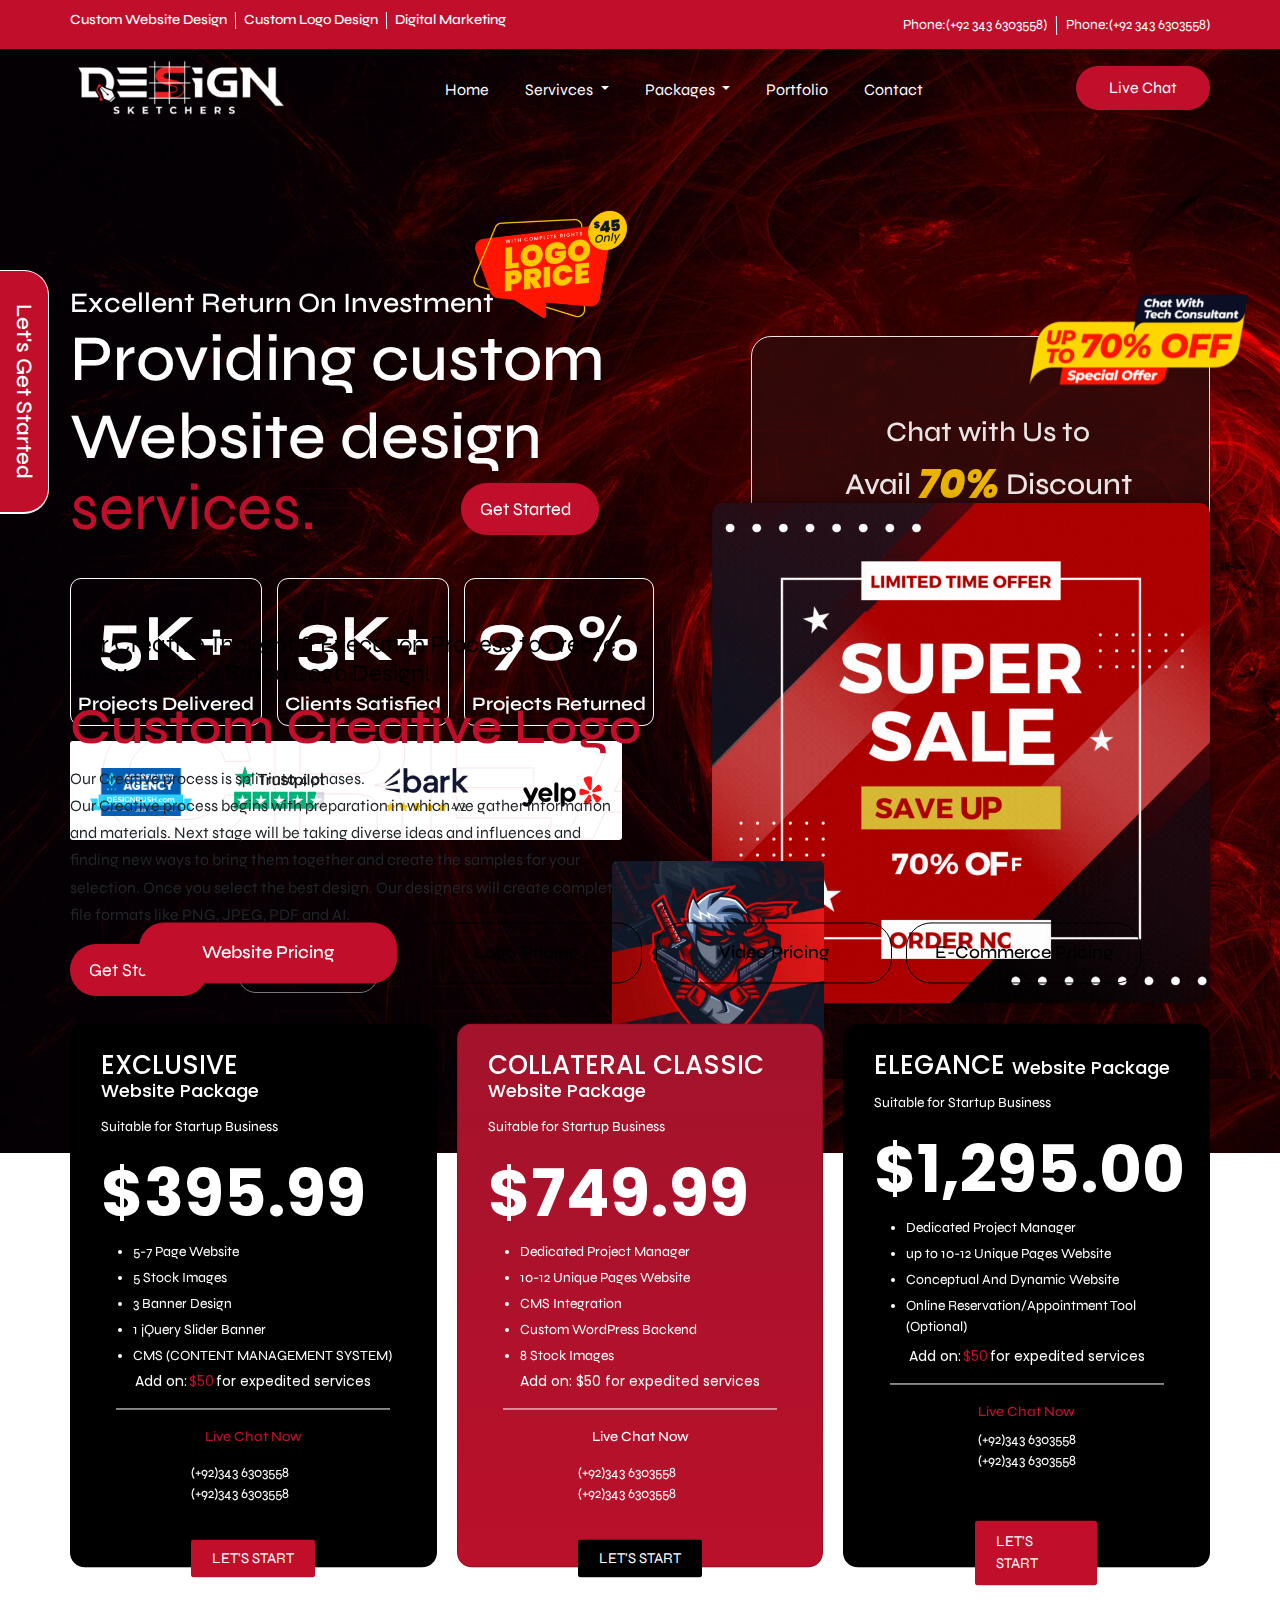
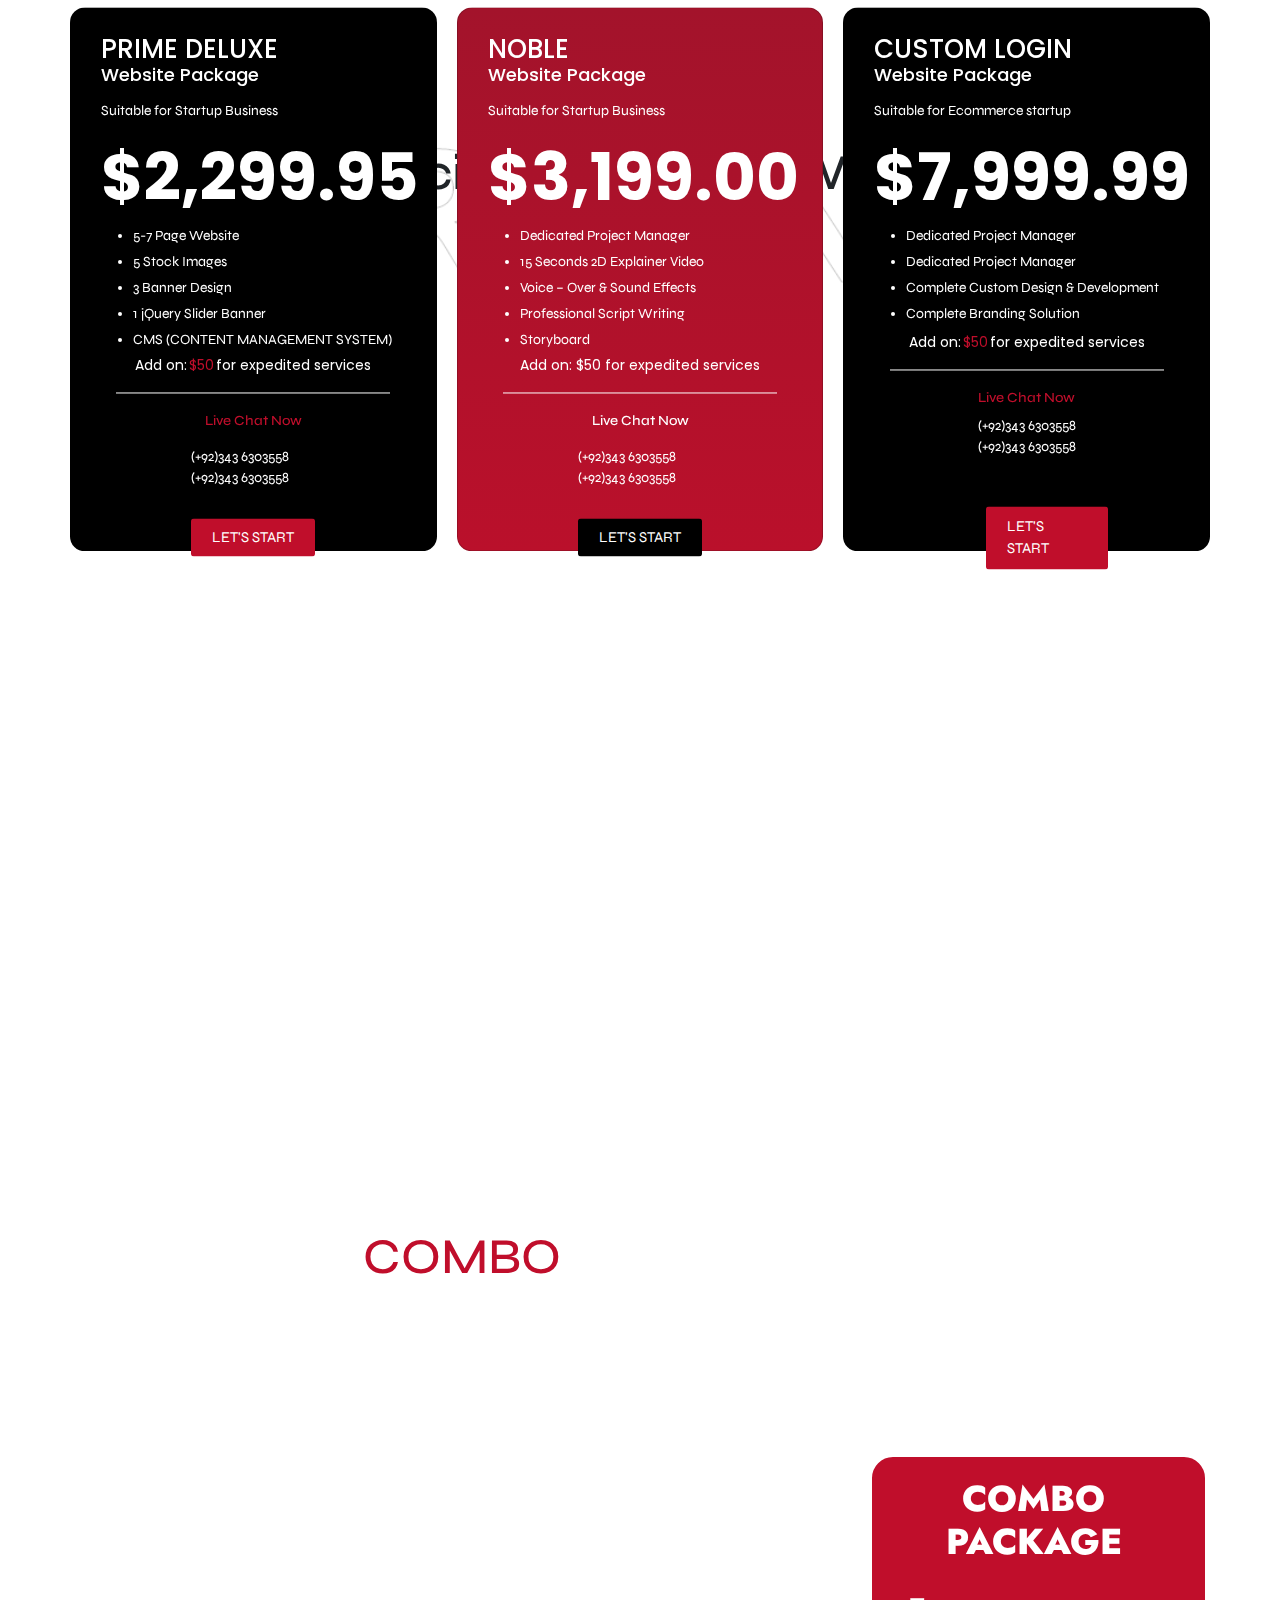
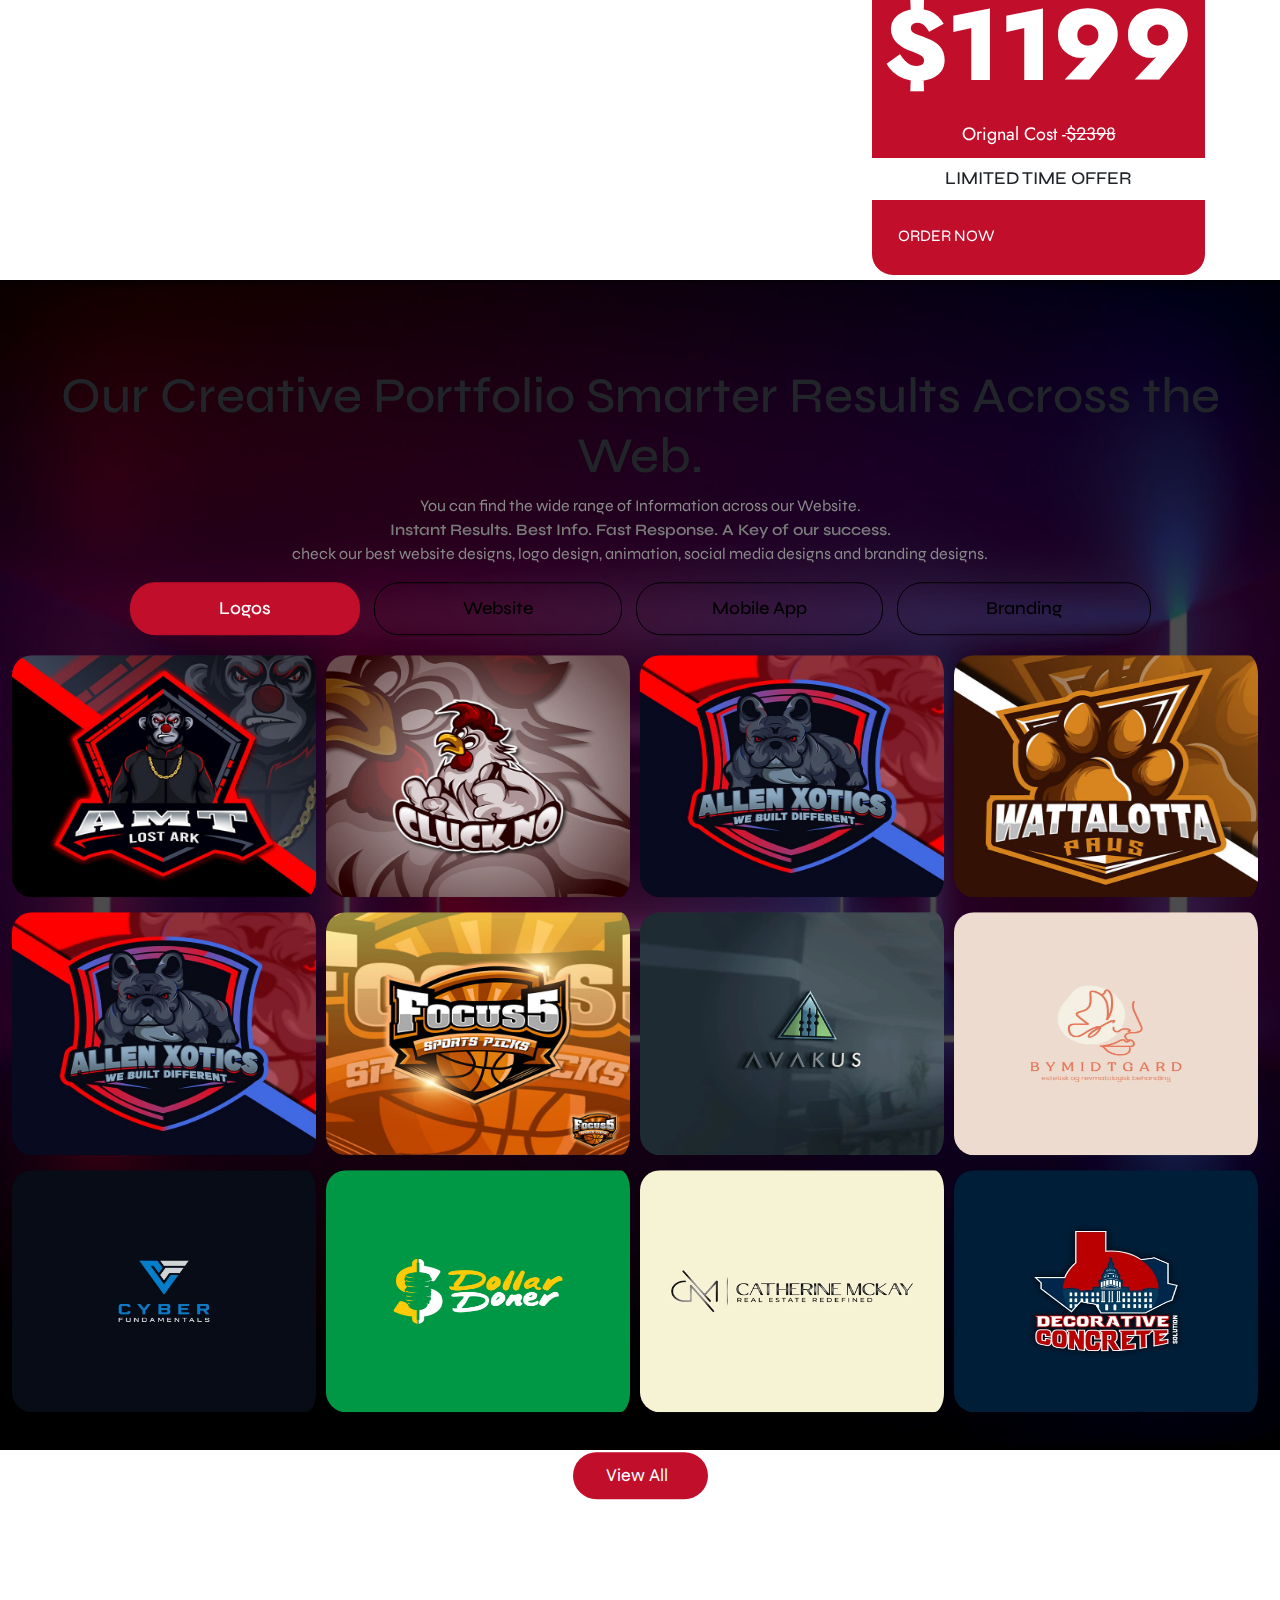
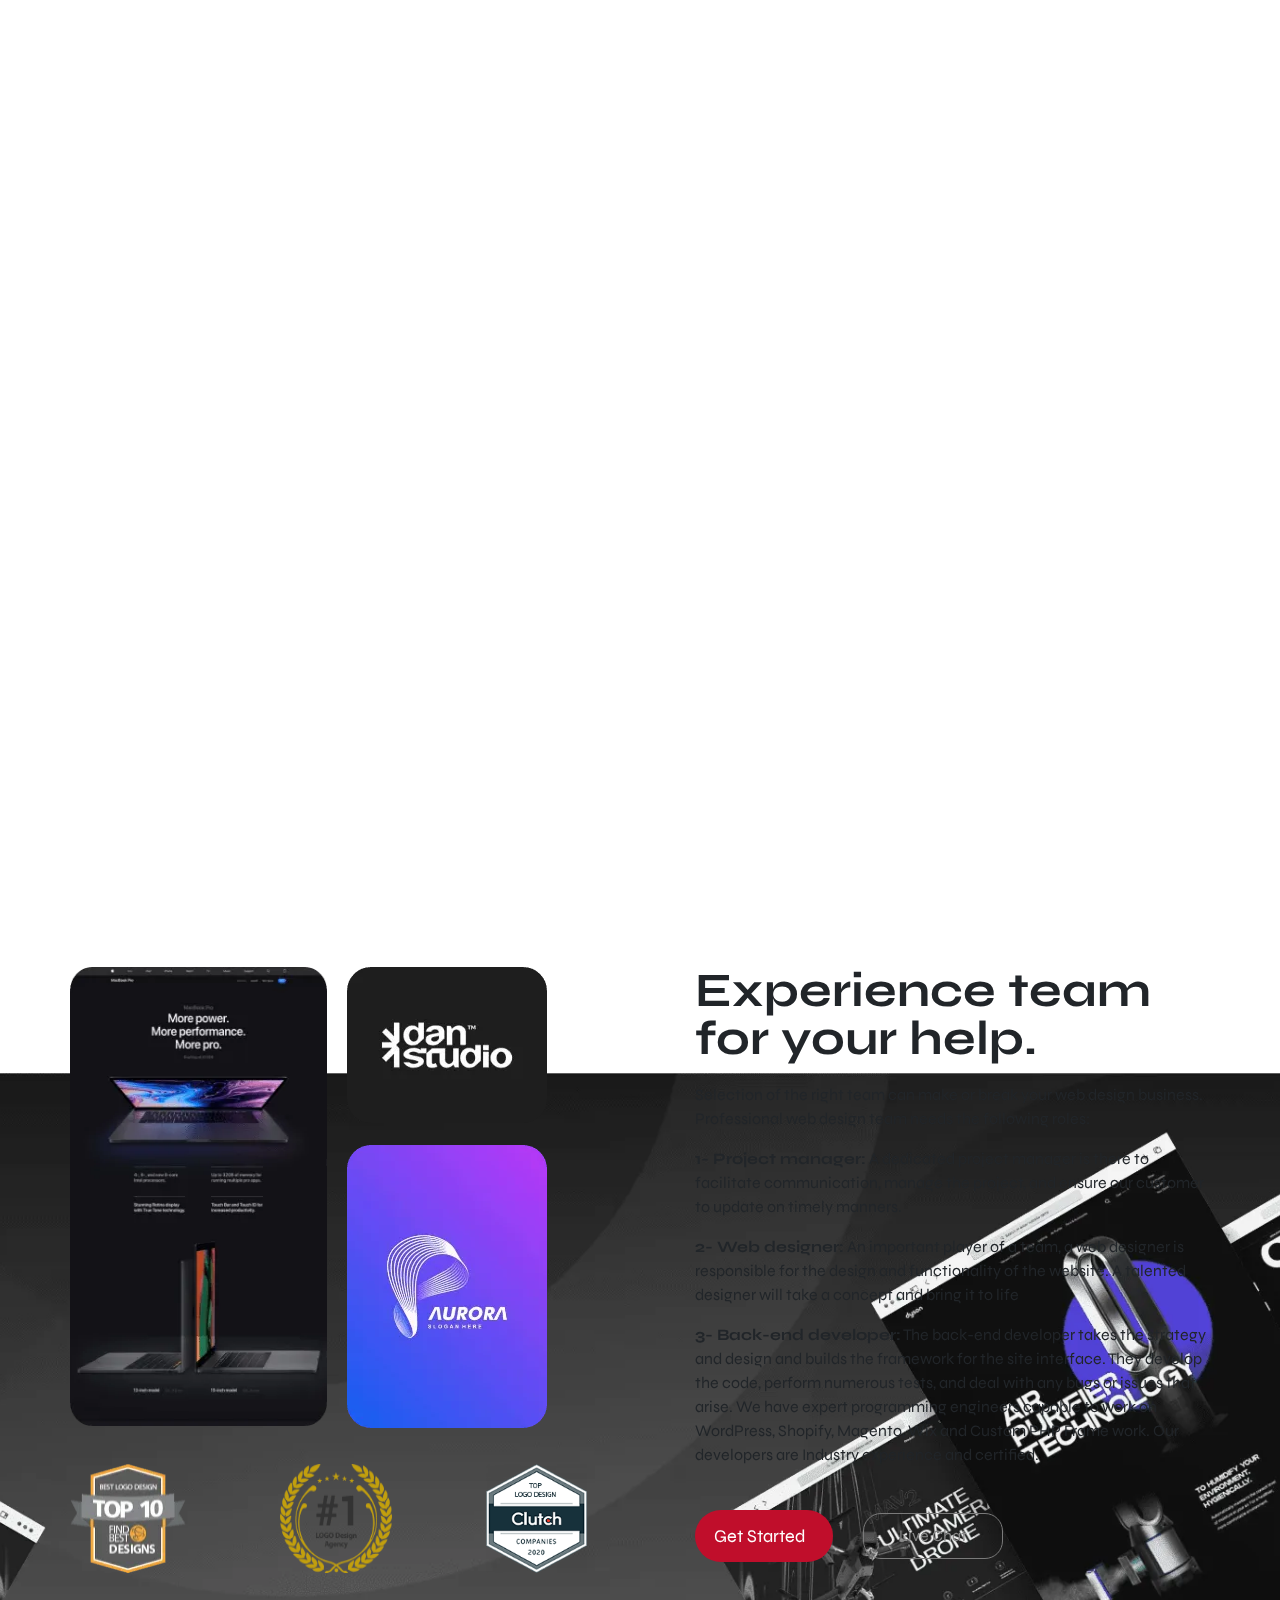
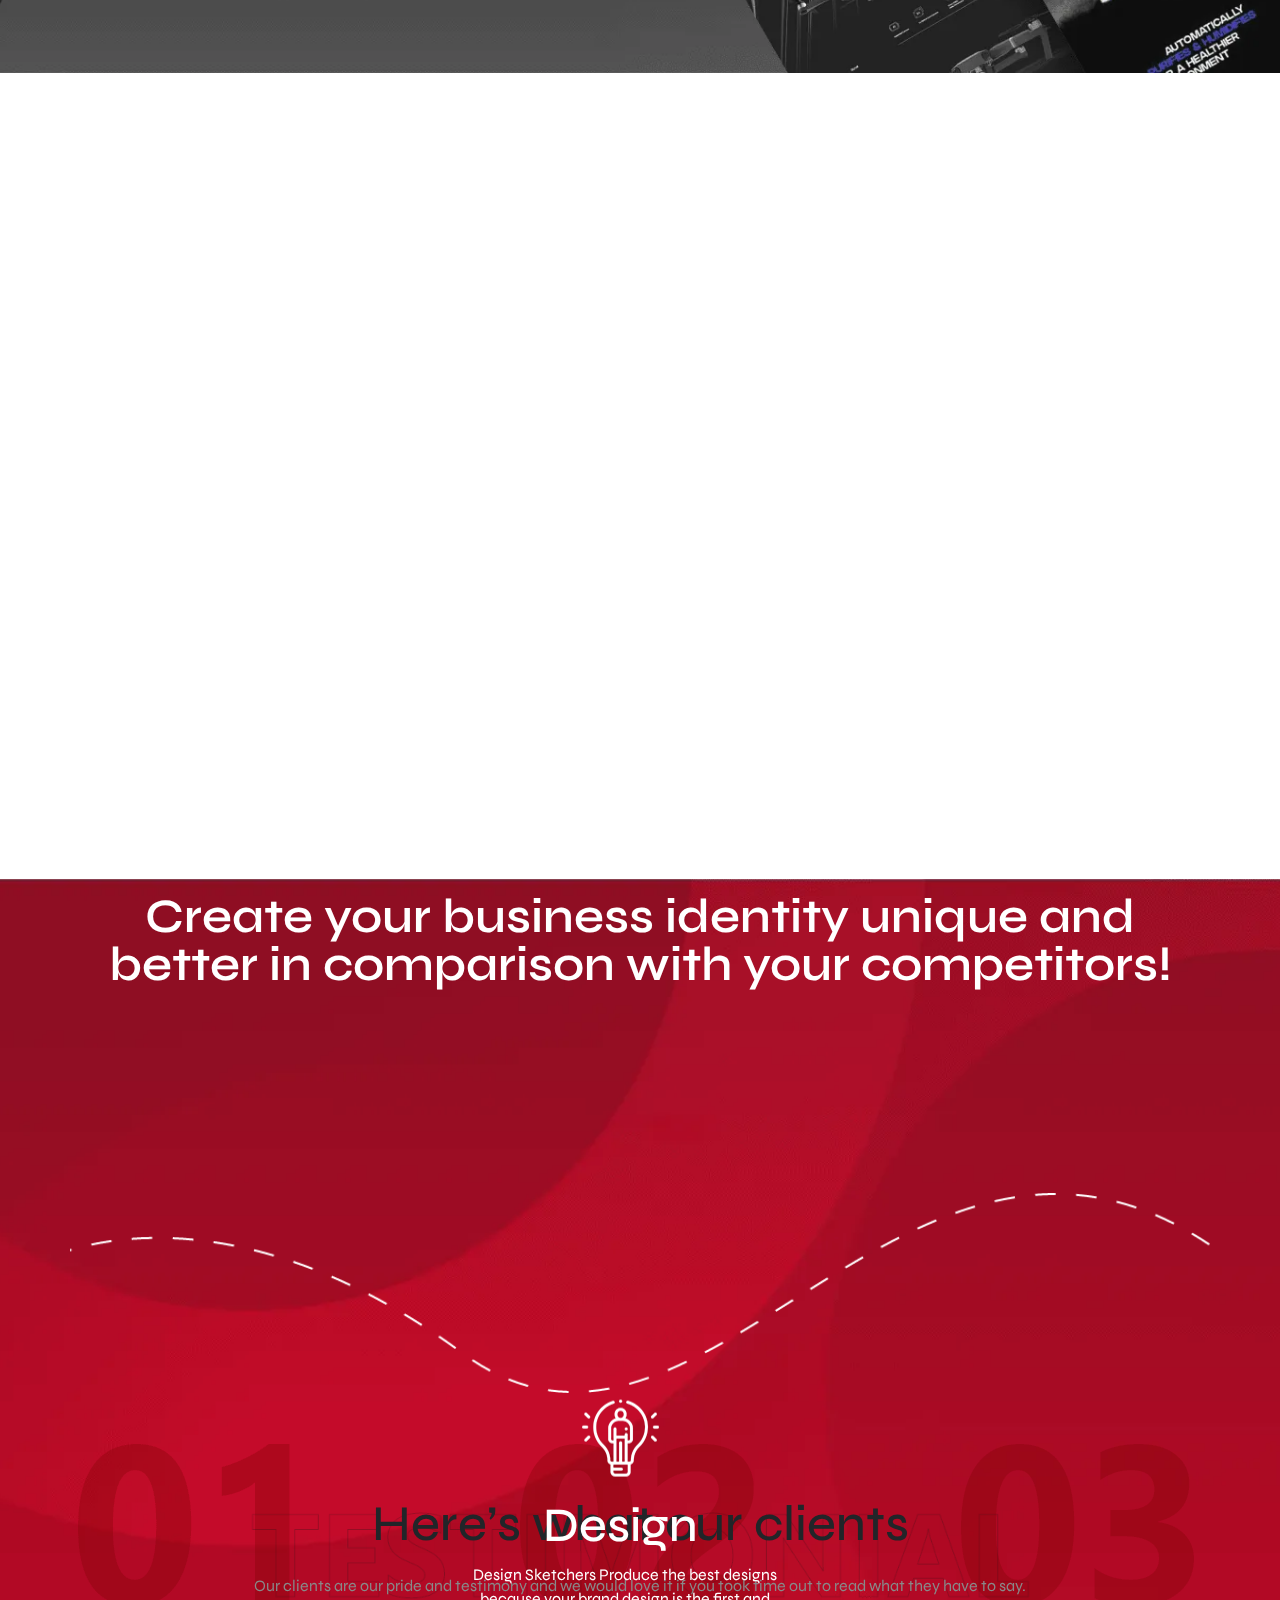
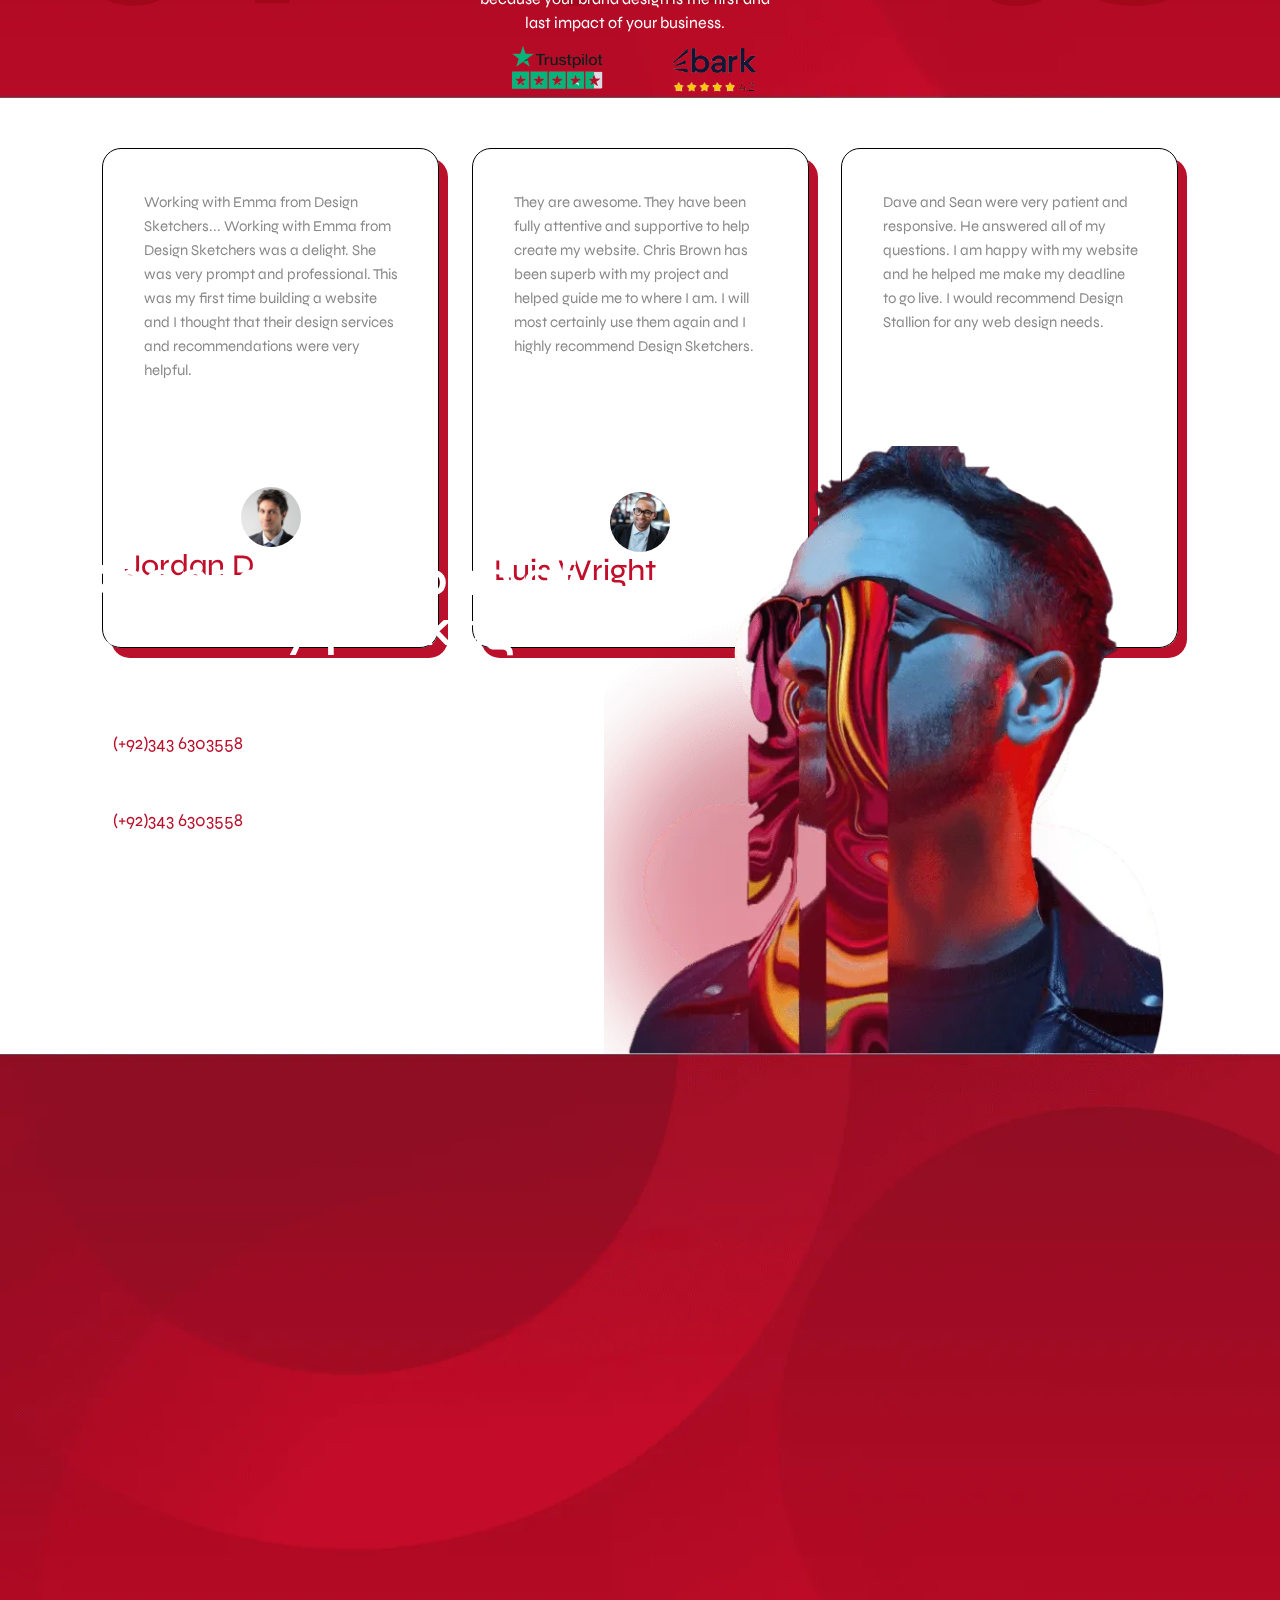
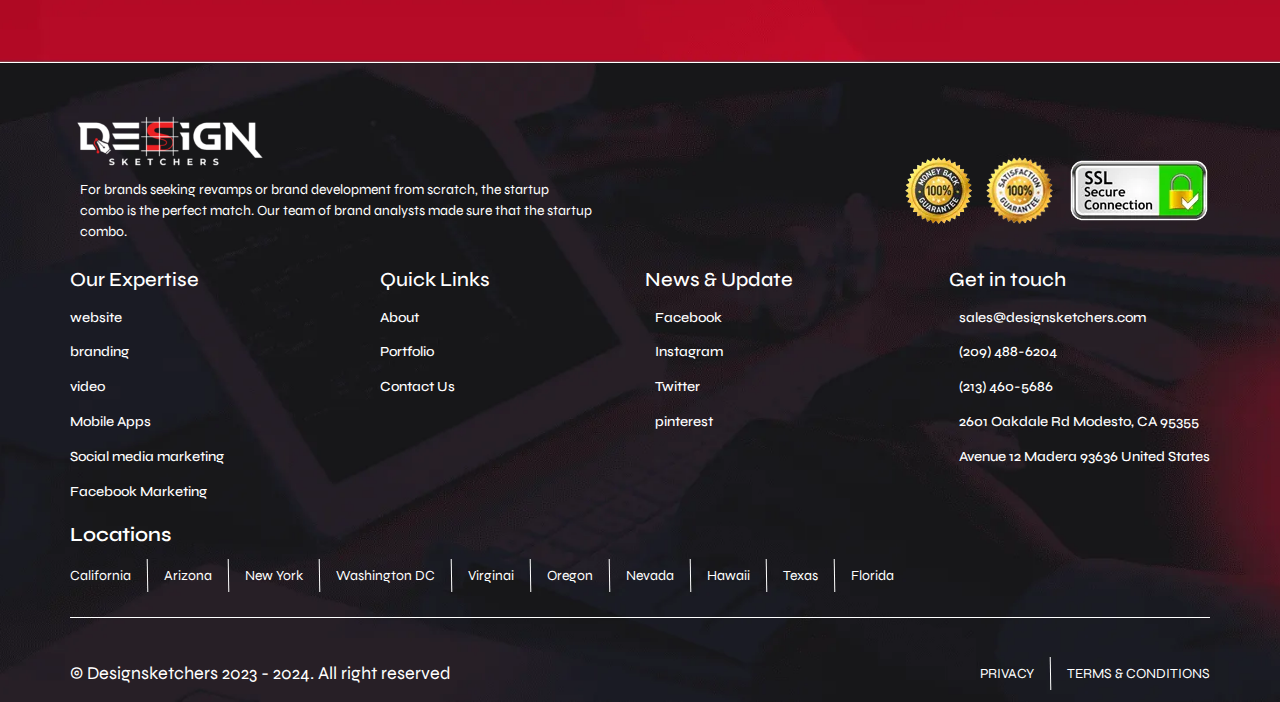
<file: index.html>
<!doctype html>
<html lang="en">

<head>
  <meta charset="utf-8">
  <meta name="viewport" content="width=device-width, initial-scale=1">
  <title>Custom Website Design & Development Services in USA | Design Sketchers</title>
  <link href="https://cdn.jsdelivr.net/npm/bootstrap@5.3.3/dist/css/bootstrap.min.css" rel="stylesheet" integrity="sha384-QWTKZyjpPEjISv5WaRU9OFeRpok6YctnYmDr5pNlyT2bRjXh0JMhjY6hW+ALEwIH" crossorigin="anonymous">
  <link rel="shortcut icon" href="favicon.png" type="">
  <link rel="stylesheet" href="style.css">
  <link href="https://fonts.googleapis.com/css2?family=Syne:wght@400..800&display=swap" rel="stylesheet">
  <link rel="stylesheet" href="https://cdnjs.cloudflare.com/ajax/libs/font-awesome/6.5.1/css/all.min.css"
    integrity="sha512-DTOQO9RWCH3ppGqcWaEA1BIZOC6xxalwEsw9c2QQeAIftl+Vegovlnee1c9QX4TctnWMn13TZye+giMm8e2LwA=="
    crossorigin="anonymous" referrerpolicy="no-referrer" />
  <link
    href="https://fonts.googleapis.com/css2?family=Poppins:ital,wght@0,100;0,200;0,300;0,400;0,500;0,600;0,700;0,800;0,900;1,100;1,200;1,300;1,400;1,500;1,600;1,700;1,800;1,900&family=Syne:wght@400..800&display=swap"
    rel="stylesheet">
  <link
    href="https://fonts.googleapis.com/css2?family=Jost:ital,wght@0,100..900;1,100..900&family=Poppins:ital,wght@0,100;0,200;0,300;0,400;0,500;0,600;0,700;0,800;0,900;1,100;1,200;1,300;1,400;1,500;1,600;1,700;1,800;1,900&family=Syne:wght@400..800&display=swap"
    rel="stylesheet">
    <link rel="stylesheet" href="https://unpkg.com/aos@next/dist/aos.css" />


</head>

<body>
  <section class="bg">
    <div class="main-header">
      <div class="container">
        <div class="custom-design">
          <div class="custom-logo-section">
            <h6 class="custom-heading">Custom Website Design</h6>
            <div class="line"></div>
            <h6 class="custom-heading">Custom Logo Design</h6>
            <div class="line"></div>
            <h6 class="custom-heading">Digital Marketing</h6>
          </div>
          <div class="custom-flex">
            <div class="custom-logo">
              <span class="phone-span">Phone:(+92 343 6303558)</span>
              <div class="line1"></div>
              <div class="custom-logo">
                <span class="phone-span">Phone:(+92 343 6303558)</span>
              </div>
            </div>
          </div>
        </div>
      </div>
    </div>
    </div>

    <nav class="navbar navbar-expand-lg bg-body-tertiary">
      <div class="container">
        <img class="navbar-img" src="design-skeatcher-logo-01Final-FilesBlack-01-300x83.png" alt="">
        <button id="show" class="navbar-toggler" type="button" data-bs-toggle="" data-bs-target="#navbarSupportedContent"
          aria-controls="navbarSupportedContent" aria-expanded="false" aria-label="Toggle navigation">
          <span class="navbar-toggler-icon"></span>
        </button>
        <div class="collapse navbar-collapse" id="navbarSupportedContent">
          <ul class="navbar-nav me-auto mb-2 mb-lg-0">
            <li class="nav-item ">
              <a class="nav-link " aria-current="page" href="index.html">Home</a>
            </li>
            <li class="nav-item dropdown ">
              <a class="nav-link dropdown-toggle "  href="services.html" role="button" data-bs-toggle="dropdown"
                aria-expanded="false">
                Servivces
              </a>
              <ul class="dropdown-menu">
                <li><a class="dropdown-item top " href="logo.html">Logo-Design</a></li>
                <li><a class="dropdown-item " href="website.html">Website Design</a></li>
                <li><a class="dropdown-item " href="web.html">Web Development</a></li>
                <li><a class="dropdown-item " href="app.html">App Development</a></li>
                <li><a class="dropdown-item " href="E.html">E-Commerce-Website</a></li>
                <li><a class="dropdown-item " href="digi.html">Digital Marketing</a></li>
                <li><a class="dropdown-item bottom" href="video.html">Video Editing</a></li>
              </ul>
            </li>
            <li class="nav-item dropdown ">
              <a class="nav-link dropdown-toggle " href="packages.html" role="button" data-bs-toggle="dropdown"
                aria-expanded="false">
                Packages
              </a>
              <ul class="dropdown-menu">
                <li><a class="dropdown-item  top" href="hosting.html">Web Hosting</a></li>
                <li><a class="dropdown-item  " href="seo.html">Seo Package</a></li>
                <li><a class="dropdown-item  bottom" href="facebook.html">Facebook Marketing</a></li>
              </ul>
            </li>
            <li class="nav-item ">
              <a class="nav-link  " aria-current="page" href="portfolio.html">Portfolio</a>
            </li>
            <li class="nav-item ">
              <a class="nav-link  " aria-current="page" href="contact.html">Contact</a>
            </li>

          </ul>
          <button class="btn btn-outline-success" type="submit">Live Chat</button>
        </div>
      </div>
    </nav>

    <div class="left-flex">
      <div class="span-left">
        Let's Get Started
      </div>
    </div>
    <div class="second-element">
      <div class="container">
        <div class="main-div" data-aos="slide-up">
          <div class="first-div">
            <img class="logo-price" src="Design-Sketchers-Offer-tag-300x212.png" alt="">
            <h2 class="return-heading">Excellent Return On Investment</h2>
            <div class="second-div">
              <h1 class="Provide-heading">Providing custom Website design</h1>
              <div class="wrapper-button">
                <span class="services">services.</span>
                <span class="span-wraper">
                  Get Started
                  <i aria-hidden="true" class="far fa-arrow-alt-circle-right"></i> </span>
                </span>
              </div>
              <div class="main-project-rate">
                <div class="project-flex">
                  <div class="first-project">
                    <div class="elementor-counter">
                      <div class="elementor-counter-number-wrapper">
                        <span class="elementor-counter-number-prefix"></span>
                        <span class="elementor-counter-number" id="counter1" data-duration="2000" data-from-value="0"
                          data-to-value="5" data-delimiter=",">0</span>
                        <span class="span-first-project">K+</span>

                      </div>
                    </div>

                    <div class="first-project-heading">Projects Delivered</div>
                  </div>
                  <div class="second-project">

                    <div class="elementor-counter">
                      <div class="elementor-counter-number-wrapper">
                        <span class="elementor-counter-number-prefix"></span>
                        <span class="elementor-counter-number" id="counter2" data-duration="2000" data-from-value="0"
                          data-to-value="5" data-delimiter=",">0</span>
                        <span class="span-first-project">K+</span>

                      </div>
                    </div>
                    <div class="first-project-heading">Clients Satisfied</div>
                  </div>
                  <div class="first-project">
                    <div class="elementor-counter">
                      <div class="elementor-counter-number-wrapper">
                        <span class="elementor-counter-number-prefix"></span>
                        <span class="elementor-counter-number" id="counter3" data-duration="2000" data-from-value="0"
                          data-to-value="5" data-delimiter=",">0</span>
                        <span class="span-first-project">%</span>

                      </div>
                    </div>
                    <div class="first-project-heading">Projects Returned</div>
                  </div>
                </div>
              </div>
              <div class="yelp-flex">
                <div class="yelp">
                  <img src="AccreditedAgencyBlue.png" class="first-flex-img1" alt="">
                  <img src="Image-10.png" class="first-flex-img" alt="">
                  <img src="banner-logos-3-1.png" class="first-flex-img" alt="">
                  <img src="logo_desktop.png" class="first-flex-img" alt="">
                </div>
              </div>
            </div>
          </div>


          <div id="form-section">
            <div class="elementor-widget-image">
              <img class="offer-tag" src="OFEER-TAG-1-300x125.png" alt="">
            </div>
            <div class="form-background">
              <div class="border-section">
                <div class="elementor-widget-container">
                  <h3 class="elementor-heading-title">Chat with Us to</h3>
                </div>
              </div>
              <div class="elementor-discount">
                <div class="elementor-widget-container">
                  <h2 class="elementor-heading-title">Avail <span class="elementor-discount-span">
                      70%</span>
                    Discount</h2>
                </div>
              </div>
              <div>
                <div class="elementor-widget-container">
                  <form action="">
                    <div class="elementor-field">
                      <input type="text" name="form_fields[name]" id="form-field-name" class="elementor-field-textual"
                        placeholder="Name *">
                    </div>
                    <div class="elementor-field">
                      <input type="email" name="form_fields[email]" id="form-field-email"
                        class="elementor-field-textual" placeholder="Email *">
                    </div>
                    <div class="elementor-field">
                      <input type="number" name="form_fields[number]" id="form-field-number" class="elementor-place"
                        placeholder="Phone *">
                    </div>


                    <div class="elementor-field">
                      <textarea name="textarea" id="textarea" rows="4"
                        placeholder="To help us understand better, enter a brief  description about your project"></textarea>
                    </div>
                    <div
                      class="elementor-field-type-recaptcha_v3 elementor-field-group elementor-column elementor-field-group-field_630c600 elementor-col-100 recaptcha_v3-inline">
                      <div class="elementor-field" id="form-field-field_630c600">
                        <div class="elementor-g-recaptcha" data-sitekey="6LfUytAoAAAAAEF_8Q6C8IjJ_Ql3iAtU2a0ewN07"
                          data-type="v3" data-action="Form" data-badge="inline" data-size="invisible">
                          <div class="grecaptcha-badge" data-style="inline"
                            style="width: 256px; height: 60px; box-shadow: gray 0px 0px 5px;">
                            <div class="grecaptcha-logo"><iframe title="reCAPTCHA" width="256" height="60"
                                role="presentation" name="a-fmh252om80ve" frameborder="0" scrolling="no"
                                sandbox="allow-forms allow-popups allow-same-origin allow-scripts allow-top-navigation allow-modals allow-popups-to-escape-sandbox allow-storage-access-by-user-activation"
                                src="https://www.google.com/recaptcha/api2/anchor?ar=2&amp;k=6LfUytAoAAAAAEF_8Q6C8IjJ_Ql3iAtU2a0ewN07&amp;co=aHR0cHM6Ly9kZXNpZ25za2V0Y2hlcnMuY29tOjQ0Mw..&amp;hl=en&amp;type=v3&amp;v=Hq4JZivTyQ7GP8Kt571Tzodj&amp;size=invisible&amp;badge=inline&amp;sa=Form&amp;cb=5j2326crycic"></iframe>
                            </div>
                            <div class="grecaptcha-error"></div><textarea id="g-recaptcha-response"
                              name="g-recaptcha-response" class="g-recaptcha-response"
                              style="width: 250px; height: 40px; border: 1px solid rgb(193, 193, 193); margin: 10px 25px; padding: 0px; resize: none; display: none;"></textarea>
                          </div><iframe style="display: none;"></iframe>
                        </div>
                      </div>
                    </div>

                  </form>

                  <div class="counslt-button">
                    <button type="submit" class="elementor-size">
                      <div class="content">
                        <span class="get-free">Get free Consultancy</span>
                        <span class="right-arrow-i">
                          <i aria-hidden="true" class="far fa-arrow-alt-circle-right"></i> </span>
                      </div>
                    </button>
                  </div>
                </div>
                </form>
              </div>
            </div>
          </div>
        </div>
      </div>
    </div>
  </section>
  </section>

  <section id="sale-section"  data-aos="slide-down">
    <div class="container">
      <div class="chat-flex">
        <div class="chat">
          <h3 class="chat-heading-first" >Our Creative Thought & Execution Process to create an eye catchy Brand Logo
            Design!</h3>
          <h2 class="chat-second-heading">
            Custom Creative Logo</h2>
          <div class="chat-para-section">
            <p class="chat-para">
              Our Creative process is split into 4 phases.<br>
              Our Creative process begins with preparation in which we gather information and materials. Next stage will
              be taking diverse ideas and influences and finding new ways to bring them together and create the samples
              for your selection. Once you select the best design. Our designers will create complete file formats like
              PNG, JPEG, PDF and AI.</p>
          </div>
          <div class="wrapper-button-chat">
            <span class="span-wraper1">
              Get Started
              <i aria-hidden="true" class="far fa-arrow-alt-circle-right"></i> </span>
            </span>
            <button class="live" type="submit">Live Chat</button>

          </div>
        </div>
        <div class="chat-section-image">
          <img class="chat-section-first-image" src="Now-Open-1.gif" alt="">
          <img class="relative" src="6816ebe0be3c09267753f3a86a858150.jpg" alt="">
        </div>
      </div>
    </div>
  </section>

  <section class="pricing-section" data-aos="slide-down">
    <div class="container">
      <h2 class="pricing-heading" >Pricing Plans That Work
        For You!</h2>
    </div>
  </section>
  <section class="website-pricing" data-aos="slide-down">
    <div class="container">
      <div class="website-pricing-flex">
        <div class="tab">
          <button id="act-btn1" class="tablinks website-pricing-button1 active"
            onclick="openCity(event, 'London', 'act-btn1')">Website Pricing</button>
          <button id="act-btn2" class="tablinks website-pricing-button2"
            onclick="openCity(event, 'Paris', 'act-btn2')">Logo Pricing</button>
          <button id="act-btn3" class="tablinks website-pricing-button2"
            onclick="openCity(event, 'tokyo', 'act-btn3')">Video Pricing</button>
          <button id="act-btn4" class="tablinks website-pricing-button3"
            onclick="openCity(event, 'video', 'act-btn4')">E-Commerce Pricing</button>
        </div>
      </div>
      <div id="London" class="tabcontent tabcont">
        <div>
          <div class="row">
            <div class="col">
              <div class="card">
                <div class="website-pricing-card ">
                  <h4 class="Package-heading">EXCLUSIVE <br> <span class="package-span"> Website Package</span></h4>

                  <div class="bussiness-heading">Suitable for Startup Business</div>


                  <h1 class="price">$395.99</h1>

                </div>
                <div class="para-scroll">
                  <ul class="list">
                    <li class="li-item">5-7 Page Website</li>
                    <li class="li-item">5 Stock Images</li>
                    <li class="li-item">3 Banner Design</li>
                    <li class="li-item">1 jQuery Slider Banner</li>
                    <li class="li-item">CMS (CONTENT MANAGEMENT SYSTEM)</li>
                    <li class="li-item">FREE Google Friendly Sitemap</li>
                    <li class="li-item">48 To 72 Hours TAT – Design</li>
                    <li class="li-item">Complete Deployment 3 Weeks</li>
                    <li class="li-item">100% Unique Design Assurance</li>
                    <li class="li-item">Complete Ownership Rights</li>

                  </ul>
                </div>

                <div class="expactied">
                  <p class="expactied-para">Add on: <span class="expactied-price"> $50 </span>for expedited services</p>
                </div>
                <div class="row-line"></div>
                <h6 class="live-chat">live chat now</h6>
                <div class="card-number-flex">
                  <div class="card-number">
                    <span class="span-card-number">(+92)343 6303558</span>
                  </div>
                  <div class="card-number">
                    <span class="span-card-number">(+92)343 6303558</span>
                  </div>
                  <span class="card-number-btn">
                    let's Start
                  </span>
                </div>

              </div>
              <div class="card gradient-color">
                <div class="website-pricing-card ">
                  <h4 class="Package-heading-line">COLLATERAL CLASSIC <span class="package-span"> Website Package</span>
                  </h4>

                  <div class="bussiness-heading">Suitable for Startup Business</div>


                  <h1 class="price">$749.99</h1>

                </div>
                <div class="para-scroll">
                  <ul class="list2">
                    <li class="li-item">Dedicated Project Manager</li>
                    <li class="li-item">10-12 Unique Pages Website</li>
                    <li class="li-item">CMS Integration</li>
                    <li class="li-item">Custom WordPress Backend</li>
                    <li class="li-item">8 Stock Images</li>
                    <li class="li-item">5 Banner Designs</li>
                    <li class="li-item">1 jQuery Slider Banner</li>
                    <li class="li-item">Mobile Responsive</li>
                    <li class="li-item">Social Media Integration</li>
                    <li class="li-item">48 To 72 Hours TAT – Design</li>
                    <li class="li-item">Complete Deployment 4 Weeks</li>
                    <li class="li-item">100% Unique Design Assurance</li>
                    <li class="li-item">Complete Ownership Rights </li>
                  </ul>
                </div>
                <div class="expactied">
                  <p class="expactied-para">Add on: $50 for expedited services</p>
                </div>
                <div class="row-line"></div>
                <h6 class="live-chat2">live chat now</h6>
                <div class="card-number-flex">
                  <div class="card-number">
                    <span class="span-card-number">(+92)343 6303558</span>
                  </div>
                  <div class="card-number">
                    <span class="span-card-number">(+92)343 6303558</span>
                  </div>
                  <span class="card-number-btn2">
                    let's Start
                  </span>
                </div>


              </div>
              <div class="card">
                <div class="website-pricing-card ">
                  <h4 class="Package-heading">ELEGANCE <span class="package-span"> Website Package</span></h4>

                  <div class="bussiness-heading">Suitable for Startup Business</div>


                  <h1 class="price">$1,295.00</h1>

                </div>
                <div class="para-scroll">
                  <ul class="list3">
                    <li class="li-item">Dedicated Project Manager</li>
                    <li class="li-item">up to 10-12 Unique Pages Website</li>
                    <li class="li-item">Conceptual And Dynamic Website</li>
                    <li class="li-item">Online Reservation/Appointment Tool (Optional)</li>
                    <li class="li-item">Custom Forms</li>
                    <li class="li-item">Lead Capturing Forms (Optional)</li>
                    <li class="li-item">Striking Hover Effects
                    </li>
                    <li class="li-item">Newsletter Subscription (Optional)</li>
                    <li class="li-item">News Feed Integration</li>
                    <li class="li-item">Social Media Integration
                    </li>
                    <li class="li-item">Search Engine Submission
                    </li>
                    <li class="li-item">Mobile Responsive
                    </li>
                    <li class="li-item">8 Stock photos</li>
                    <li class="li-item">5 Banner Designs</li>
                    <li class="li-item">1 jQuery Slider Banner</li>
                    <li class="li-item">48 To 72 Hours TAT – Design</li>
                    <li class="li-item">Complete Deployment 4 Weeks</li>
                    <li class="li-item">100% Unique Design Assurance</li>
                    <li class="li-item">Complete Ownership Rights </li>
                  </ul>
                </div>
                <div class="expactied">
                  <p class="expactied-para">Add on: <span class="expactied-price">$50</span> for expedited services</p>
                </div>
                <div class="row-line"></div>
                <h6 class="live-chat">live chat now</h6>
                <div class="card-number-flex">
                  <div class="card-number">
                    <span class="span-card-number">(+92)343 6303558</span>
                  </div>
                  <div class="card-number">
                    <span class="span-card-number">(+92)343 6303558</span>
                  </div>
                </div>
                <span class="card-number-btn3">
                  let's Start
                </span>
              </div>
            </div>

          </div>
          <div class="row ">
            <div class="col">
              <div class="card">
                <div class="website-pricing-card ">
                  <h4 class="Package-heading">PRIME DELUXE <br><span class="package-span"> Website Package</span></h4>

                  <div class="bussiness-heading">Suitable for Startup Business</div>


                  <h1 class="price">$2,299.95</h1>

                </div>
                <div class="para-scroll">
                  <ul class="list4">
                    <li class="li-item">5-7 Page Website</li>
                    <li class="li-item">5 Stock Images</li>
                    <li class="li-item">3 Banner Design</li>
                    <li class="li-item">1 jQuery Slider Banner</li>
                    <li class="li-item">CMS (CONTENT MANAGEMENT SYSTEM)</li>
                    <li class="li-item">FREE Google Friendly Sitemap</li>
                    <li class="li-item">48 To 72 Hours TAT – Design</li>
                    <li class="li-item">Complete Deployment 3 Weeks</li>
                    <li class="li-item">100% Unique Design Assurance</li>
                    <li class="li-item">Complete Ownership Rights</li>

                  </ul>
                </div>

                <div class="expactied">
                  <p class="expactied-para">Add on: <span class="expactied-price"> $50 </span>for expedited services</p>
                </div>
                <div class="row-line"></div>
                <h6 class="live-chat">live chat now</h6>
                <div class="card-number-flex">
                  <div class="card-number">
                    <span class="span-card-number">(+92)343 6303558</span>
                  </div>
                  <div class="card-number">
                    <span class="span-card-number">(+92)343 6303558</span>
                  </div>
                  <span class="card-number-btn4">
                    let's Start
                  </span>
                </div>

              </div>
              <div class="card gradient-color">
                <div class="website-pricing-card ">
                  <h4 class="Package-heading-line">NOBLE <br><span class="package-span"> Website Package</span>
                  </h4>

                  <div class="bussiness-heading">Suitable for Startup Business</div>


                  <h1 class="price">$3,199.00</h1>

                </div>
                <div class="para-scroll">
                  <ul class="list5">
                    <li class="li-item">Dedicated Project Manager</li>
                    <li class="li-item">15 Seconds 2D Explainer Video</li>
                    <li class="li-item"> Voice – Over & Sound Effects</li>
                    <li class="li-item"> Professional Script Writing</li>
                    <li class="li-item"> Storyboard</li>
                    <li class="li-item"> SEO Meta Tags</li>
                    <li class="li-item"> Unlimited Pages Website</li>
                    <li class="li-item"> Custom Made, Interactive, Dynamic & High End Design</li>
                    <li class="li-item"> Custom WP (Or) Custom PHP Development</li>
                    <li class="li-item"> 1 jQuery Slider Banner</li>
                    <li class="li-item"> Up To 10 Custom Made Banner Designs</li>
                    <li class="li-item"> 10 Stock Images</li>
                    <li class="li-item"> Unlimited Revisions</li>
                    <li class="li-item"> Unlimited Revisions</li>
                    <li class="li-item"> Special Hover Effects</li>
                    <li class="li-item"> Content Management System (CMS)</li>
                    <li class="li-item"> Online Appointment/Scheduling/Online Ordering Integration (Optional)</li>
                    <li class="li-item"> Online Payment Integration (Optional)</li>
                    <li class="li-item"> Multi Lingual (Optional)</li>
                    <li class="li-item"> Custom Dynamic Forms (Optional)</li>
                    <li class="li-item"> Signup Area (For Newsletters, Offers Etc.)</li>
                    <li class="li-item"> Search Bar</li>
                    <li class="li-item"> Live Feeds Of Social Networks Integration (Optional)</li>
                    <li class="li-item"> Mobile Responsive</li>
                    <li class="li-item"> FREE 5 Years Domain Name</li>
                    <li class="li-item"> Free Google Friendly Sitemap</li>
                    <li class="li-item"> Search Engine Submission</li>
                    <li class="li-item"> Industry Specified Team Of Expert Designers And Developers</li>
                    <li class="li-item"> Complete Deployment</li>
                    <li class="li-item"> Dedicated Accounts Manager</li>
                    <li class="li-item"> 100% Unique Design Assurance</li>
                    <li class="li-item"> Complete Ownership Rights</li>
                  </ul>
                </div>
                <div class="expactied">
                  <p class="expactied-para">Add on: $50 for expedited services</p>
                </div>
                <div class="row-line"></div>
                <h6 class="live-chat2">live chat now</h6>
                <div class="card-number-flex">
                  <div class="card-number">
                    <span class="span-card-number">(+92)343 6303558</span>
                  </div>
                  <div class="card-number">
                    <span class="span-card-number">(+92)343 6303558</span>
                  </div>
                  <span class="card-number-btn5">
                    let's Start
                  </span>
                </div>


              </div>
              <div class="card ">
                <div class="website-pricing-card ">
                  <h4 class="Package-heading">CUSTOM LOGIN <br><span class="package-span"> Website Package</span></h4>

                  <div class="bussiness-heading">Suitable for Ecommerce startup</div>


                  <h1 class="price">$7,999.99</h1>

                </div>
                <div class="para-scroll">
                  <ul class="list6">
                    <li class="li-item">Dedicated Project Manager</li>
                    <li class="li-item">Dedicated Project Manager</li>
                    <li class="li-item">Complete Custom Design & Development</li>
                    <li class="li-item">Complete Branding Solution</li>
                    <li class="li-item">Banner Designs</li>
                    <li class="li-item">Unique Logo Designs</li>
                    <li class="li-item">Unlimited Revisions</li>
                    <li class="li-item">Custom Portal
                    </li>
                    <li class="li-item">Unique, User Friendly, Interactive, Dynamic Layout</li>
                    <li class="li-item">High End UI Design</li>
                    <li class="li-item">jQuery Slider</li>
                    <li class="li-item"> Special Hover Effects</li>
                    <li class="li-item"> 20 Stock Images</li>
                    <li class="li-item"> Client/User Dashboard Area</li>
                    <li class="li-item"> Custom PHP Development</li>
                    <li class="li-item"> Content Management System (Custom)</li>
                    <li class="li-item"> Online Appointment</li>
                    <li class="li-item"> Scheduling Integration</li>
                    <li class="li-item"> Online Ordering Tool</li>
                    <li class="li-item"> Online Payment Integration</li>
                    <li class="li-item"> Multi Lingual</li>
                    <li class="li-item"> Sales Reports</li>
                    <li class="li-item"> Trend Analytics</li>
                    <li class="li-item"> Forecasting</li>
                    <li class="li-item"> Territory Management</li>
                    <li class="li-item"> Account Management</li>
                    <li class="li-item"> Event Integration</li>
                    <li class="li-item"> Advanced Data Security</li>
                    <li class="li-item"> Custom Dynamic Forms</li>
                    <li class="li-item"> User Signup Area</li>
                    <li class="li-item"> User Login Area</li>
                    <li class="li-item"> User Dashboard Area</li>
                    <li class="li-item"> Complete Database Creation</li>
                    <li class="li-item"> Signup Automated Email Authentication</li>
                    <li class="li-item"> Web Traffic Analytics Integration</li>
                    <li class="li-item"> 3rd Party API Integrations</li>
                    <li class="li-item"> Signup Area (For Newsletters, Offers Etc.)</li>
                    <li class="li-item"> Search Bar For Easy Search</li>
                    <li class="li-item"> Live Feeds Of Social Networks</li>
                    <li class="li-item"> Search Engine Submission</li>
                    <li class="li-item"> Module-Wise Architecture</li>
                    <li class="li-item"> Extensive Admin Panel</li>
                    <li class="li-item"> 1 Year Domain</li>
                    <li class="li-item"> 1 Year Dedicated Hosting Server</li>
                    <li class="li-item"> Dedicated Designers And Developers</li>
                    <li class="li-item"> Complete Deployment</li>
                    <li class="li-item"> 100% Unique Design Assurance</li>
                    <li class="li-item"> Complete Ownership Rights</li>

                  </ul>
                </div>
                <div class="expactied">
                  <p class="expactied-para">Add on: <span class="expactied-price">$50</span> for expedited services</p>
                </div>
                <div class="row-line"></div>
                <h6 class="live-chat">live chat now</h6>
                <div class="card-number-flex">
                  <div class="card-number">
                    <span class="span-card-number">(+92)343 6303558</span>
                  </div>
                  <div class="card-number">
                    <span class="span-card-number">(+92)343 6303558</span>
                  </div>
                </div>
                <span class="card-number-btn6">
                  let's Start
                </span>
              </div>
            </div>


          </div>
        </div>
      </div>
      <div id="Paris" class="tabcontent">
        <div>
          <div class="row">
            <div class="col">
              <div class="card">
                <div class="website-pricing-card ">
                  <h4 class="Package-heading">Sketchers Bronze <br> Special <br> <span class="package-span"> Logo
                      Package</span></h4>

                  <div class="bussiness-heading">Suitable for Startup Business</div>



                </div>
                <h1 class="price">$45 </h1>
                <div class="para-scroll">
                  <ul class="list">
                    <li class="li-item">5-7 Page Website</li>
                    <li class="li-item">5 Stock Images</li>
                    <li class="li-item">3 Banner Design</li>
                    <li class="li-item">1 jQuery Slider Banner</li>
                    <li class="li-item">CMS (CONTENT MANAGEMENT SYSTEM)</li>
                    <li class="li-item">FREE Google Friendly Sitemap</li>
                    <li class="li-item">48 To 72 Hours TAT – Design</li>
                    <li class="li-item">Complete Deployment 3 Weeks</li>
                    <li class="li-item">100% Unique Design Assurance</li>
                    <li class="li-item">Complete Ownership Rights</li>

                  </ul>
                </div>

                <div class="expactied">
                  <p class="expactied-para">Add on: <span class="expactied-price"> $50 </span>for expedited services</p>
                </div>
                <div class="row-line"></div>
                <h6 class="live-chat">live chat now</h6>
                <div class="card-number-flex">
                  <div class="card-number">
                    <span class="span-card-number">(+92)343 6303558</span>
                  </div>
                  <div class="card-number">
                    <span class="span-card-number">(+92)343 6303558</span>
                  </div>
                  <span class="card-number-btn">
                    let's Start
                  </span>
                </div>

              </div>
              <div class="card gradient-color">
                <div class="website-pricing-card ">
                  <h4 class="Package-heading">Sketchers Silver Special <span class="package-span"> Logo
                      Package</span>
                  </h4>

                  <div class="bussiness-heading">Complete Branding package</div>



                </div>
                <h1 class="price">$95</h1>
                <div class="para-scroll">
                  <ul class="list2">
                    <li class="li-item">Dedicated Project Manager</li>
                    <li class="li-item">10-12 Unique Pages Website</li>
                    <li class="li-item">CMS Integration</li>
                    <li class="li-item">Custom WordPress Backend</li>
                    <li class="li-item">8 Stock Images</li>
                    <li class="li-item">5 Banner Designs</li>
                    <li class="li-item">1 jQuery Slider Banner</li>
                    <li class="li-item">Mobile Responsive</li>
                    <li class="li-item">Social Media Integration</li>
                    <li class="li-item">48 To 72 Hours TAT – Design</li>
                    <li class="li-item">Complete Deployment 4 Weeks</li>
                    <li class="li-item">100% Unique Design Assurance</li>
                    <li class="li-item">Complete Ownership Rights </li>
                  </ul>
                </div>
                <div class="expactied">
                  <p class="expactied-para">Add on: $50 for expedited services</p>
                </div>
                <div class="row-line"></div>
                <h6 class="live-chat2">live chat now</h6>
                <div class="card-number-flex">
                  <div class="card-number">
                    <span class="span-card-number">(+92)343 6303558</span>
                  </div>
                  <div class="card-number">
                    <span class="span-card-number">(+92)343 6303558</span>
                  </div>
                  <span class="card-number-btn2">
                    let's Start
                  </span>
                </div>


              </div>
              <div class="card">
                <div class="website-pricing-card ">
                  <h4 class="Package-heading-inline">Sketchers Gold Special <br> <span class="package-span">Logo
                      Package</span></h4>

                  <div class="bussiness-heading">One Stop Solution</div>



                </div>
                <h1 class="price">$125</h1>
                <div class="para-scroll">
                  <ul class="list3">
                    <li class="li-item">Dedicated Project Manager</li>
                    <li class="li-item">up to 10-12 Unique Pages Website</li>
                    <li class="li-item">Conceptual And Dynamic Website</li>
                    <li class="li-item">Online Reservation/Appointment Tool (Optional)</li>
                    <li class="li-item">Custom Forms</li>
                    <li class="li-item">Lead Capturing Forms (Optional)</li>
                    <li class="li-item">Striking Hover Effects
                    </li>
                    <li class="li-item">Newsletter Subscription (Optional)</li>
                    <li class="li-item">News Feed Integration</li>
                    <li class="li-item">Social Media Integration
                    </li>
                    <li class="li-item">Search Engine Submission
                    </li>
                    <li class="li-item">Mobile Responsive
                    </li>
                    <li class="li-item">8 Stock photos</li>
                    <li class="li-item">5 Banner Designs</li>
                    <li class="li-item">1 jQuery Slider Banner</li>
                    <li class="li-item">48 To 72 Hours TAT – Design</li>
                    <li class="li-item">Complete Deployment 4 Weeks</li>
                    <li class="li-item">100% Unique Design Assurance</li>
                    <li class="li-item">Complete Ownership Rights </li>
                  </ul>
                </div>
                <div class="expactied">
                  <p class="expactied-para">Add on: <span class="expactied-price">$50</span> for expedited services</p>
                </div>
                <div class="row-line"></div>
                <h6 class="live-chat">live chat now</h6>
                <div class="card-number-flex">
                  <div class="card-number">
                    <span class="span-card-number">(+92)343 6303558</span>
                  </div>
                  <div class="card-number">
                    <span class="span-card-number">(+92)343 6303558</span>
                  </div>
                </div>
                <span class="card-number-btn3">
                  let's Start
                </span>
              </div>
            </div>

          </div>
          <div class="row ">
            <div class="col">
              <div class="card">
                <div class="website-pricing-card ">
                  <h4 class="Package-heading">Sketchers Professional <br><span class="package-span">Logo Package</span>
                  </h4>

                  <div class="bussiness-heading">For Cooperate industry</div>



                </div>
                <h1 class="price">$245
                </h1>
                <div class="para-scroll">
                  <ul class="list4">
                    <li class="li-item">5-7 Page Website</li>
                    <li class="li-item">5 Stock Images</li>
                    <li class="li-item">3 Banner Design</li>
                    <li class="li-item">1 jQuery Slider Banner</li>
                    <li class="li-item">CMS (CONTENT MANAGEMENT SYSTEM)</li>
                    <li class="li-item">FREE Google Friendly Sitemap</li>
                    <li class="li-item">48 To 72 Hours TAT – Design</li>
                    <li class="li-item">Complete Deployment 3 Weeks</li>
                    <li class="li-item">100% Unique Design Assurance</li>
                    <li class="li-item">Complete Ownership Rights</li>

                  </ul>
                </div>

                <div class="expactied">
                  <p class="expactied-para">Add on: <span class="expactied-price"> $50 </span>for expedited services</p>
                </div>
                <div class="row-line"></div>
                <h6 class="live-chat">live chat now</h6>
                <div class="card-number-flex">
                  <div class="card-number">
                    <span class="span-card-number">(+92)343 6303558</span>
                  </div>
                  <div class="card-number">
                    <span class="span-card-number">(+92)343 6303558</span>
                  </div>
                  <span class="card-number-btn4">
                    let's Start
                  </span>
                </div>

              </div>
              <div class="card gradient-color">
                <div class="website-pricing-card ">
                  <h4 class="Package-heading-line">Sketchers Excellence<br><span class="package-span"> Logo
                      Package</span>
                  </h4>

                  <div class="bussiness-heading">
                    All you need Package</div>



                </div>
                <h1 class="price">$445
                </h1>
                <div class="para-scroll">
                  <ul class="list5">
                    <li class="li-item">Dedicated Project Manager</li>
                    <li class="li-item">15 Seconds 2D Explainer Video</li>
                    <li class="li-item"> Voice – Over & Sound Effects</li>
                    <li class="li-item"> Professional Script Writing</li>
                    <li class="li-item"> Storyboard</li>
                    <li class="li-item"> SEO Meta Tags</li>
                    <li class="li-item"> Unlimited Pages Website</li>
                    <li class="li-item"> Custom Made, Interactive, Dynamic & High End Design</li>
                    <li class="li-item"> Custom WP (Or) Custom PHP Development</li>
                    <li class="li-item"> 1 jQuery Slider Banner</li>
                    <li class="li-item"> Up To 10 Custom Made Banner Designs</li>
                    <li class="li-item"> 10 Stock Images</li>
                    <li class="li-item"> Unlimited Revisions</li>
                    <li class="li-item"> Unlimited Revisions</li>
                    <li class="li-item"> Special Hover Effects</li>
                    <li class="li-item"> Content Management System (CMS)</li>
                    <li class="li-item"> Online Appointment/Scheduling/Online Ordering Integration (Optional)</li>
                    <li class="li-item"> Online Payment Integration (Optional)</li>
                    <li class="li-item"> Multi Lingual (Optional)</li>
                    <li class="li-item"> Custom Dynamic Forms (Optional)</li>
                    <li class="li-item"> Signup Area (For Newsletters, Offers Etc.)</li>
                    <li class="li-item"> Search Bar</li>
                    <li class="li-item"> Live Feeds Of Social Networks Integration (Optional)</li>
                    <li class="li-item"> Mobile Responsive</li>
                    <li class="li-item"> FREE 5 Years Domain Name</li>
                    <li class="li-item"> Free Google Friendly Sitemap</li>
                    <li class="li-item"> Search Engine Submission</li>
                    <li class="li-item"> Industry Specified Team Of Expert Designers And Developers</li>
                    <li class="li-item"> Complete Deployment</li>
                    <li class="li-item"> Dedicated Accounts Manager</li>
                    <li class="li-item"> 100% Unique Design Assurance</li>
                    <li class="li-item"> Complete Ownership Rights</li>
                  </ul>
                </div>
                <div class="expactied">
                  <p class="expactied-para">Add on: $50 for expedited services</p>
                </div>
                <div class="row-line"></div>
                <h6 class="live-chat2">live chat now</h6>
                <div class="card-number-flex">
                  <div class="card-number">
                    <span class="span-card-number">(+92)343 6303558</span>
                  </div>
                  <div class="card-number">
                    <span class="span-card-number">(+92)343 6303558</span>
                  </div>
                  <span class="card-number-btn5">
                    let's Start
                  </span>
                </div>


              </div>
              <div class="card ">
                <div class="website-pricing-card ">
                  <h4 class="Package-heading">Sketchers Grow more<br><span class="package-span"> For Cooperate
                      industry</span></h4>

                  <div class="bussiness-heading">One time investment</div>



                </div>
                <h1 class="price">$495
                </h1>
                <div class="para-scroll">
                  <ul class="list6">
                    <li class="li-item">Dedicated Project Manager</li>
                    <li class="li-item">Dedicated Project Manager</li>
                    <li class="li-item">Complete Custom Design & Development</li>
                    <li class="li-item">Complete Branding Solution</li>
                    <li class="li-item">Banner Designs</li>
                    <li class="li-item">Unique Logo Designs</li>
                    <li class="li-item">Unlimited Revisions</li>
                    <li class="li-item">Custom Portal
                    </li>
                    <li class="li-item">Unique, User Friendly, Interactive, Dynamic Layout</li>
                    <li class="li-item">High End UI Design</li>
                    <li class="li-item">jQuery Slider</li>
                    <li class="li-item"> Special Hover Effects</li>
                    <li class="li-item"> 20 Stock Images</li>
                    <li class="li-item"> Client/User Dashboard Area</li>
                    <li class="li-item"> Custom PHP Development</li>
                    <li class="li-item"> Content Management System (Custom)</li>
                    <li class="li-item"> Online Appointment</li>
                    <li class="li-item"> Scheduling Integration</li>
                    <li class="li-item"> Online Ordering Tool</li>
                    <li class="li-item"> Online Payment Integration</li>
                    <li class="li-item"> Multi Lingual</li>
                    <li class="li-item"> Sales Reports</li>
                    <li class="li-item"> Trend Analytics</li>
                    <li class="li-item"> Forecasting</li>
                    <li class="li-item"> Territory Management</li>
                    <li class="li-item"> Account Management</li>
                    <li class="li-item"> Event Integration</li>
                    <li class="li-item"> Advanced Data Security</li>
                    <li class="li-item"> Custom Dynamic Forms</li>
                    <li class="li-item"> User Signup Area</li>
                    <li class="li-item"> User Login Area</li>
                    <li class="li-item"> User Dashboard Area</li>
                    <li class="li-item"> Complete Database Creation</li>
                    <li class="li-item"> Signup Automated Email Authentication</li>
                    <li class="li-item"> Web Traffic Analytics Integration</li>
                    <li class="li-item"> 3rd Party API Integrations</li>
                    <li class="li-item"> Signup Area (For Newsletters, Offers Etc.)</li>
                    <li class="li-item"> Search Bar For Easy Search</li>
                    <li class="li-item"> Live Feeds Of Social Networks</li>
                    <li class="li-item"> Search Engine Submission</li>
                    <li class="li-item"> Module-Wise Architecture</li>
                    <li class="li-item"> Extensive Admin Panel</li>
                    <li class="li-item"> 1 Year Domain</li>
                    <li class="li-item"> 1 Year Dedicated Hosting Server</li>
                    <li class="li-item"> Dedicated Designers And Developers</li>
                    <li class="li-item"> Complete Deployment</li>
                    <li class="li-item"> 100% Unique Design Assurance</li>
                    <li class="li-item"> Complete Ownership Rights</li>

                  </ul>
                </div>
                <div class="expactied">
                  <p class="expactied-para">Add on: <span class="expactied-price">$50</span> for expedited services</p>
                </div>
                <div class="row-line"></div>
                <h6 class="live-chat">live chat now</h6>
                <div class="card-number-flex">
                  <div class="card-number">
                    <span class="span-card-number">(+92)343 6303558</span>
                  </div>
                  <div class="card-number">
                    <span class="span-card-number">(+92)343 6303558</span>
                  </div>
                </div>
                <span class="card-number-btn6">
                  let's Start
                </span>
              </div>
            </div>


          </div>
        </div>
      </div>
      <div id="tokyo" class="tabcontent">
        <div>
          <div class="row ">
            <div class="col">
              <div class="card">
                <div class="website-pricing-card ">
                  <h4 class="Package-heading">SPECIAL<br><span class="package-span">Video Package</span></h4>

                  <div class="bussiness-heading">Suitable for Startup Business</div>



                </div>
                <h1 class="price">$195.00</h1>
                <div class="para-scroll">
                  <ul class="list4">
                    <li class="li-item">5-7 Page Website</li>
                    <li class="li-item">5 Stock Images</li>
                    <li class="li-item">3 Banner Design</li>
                    <li class="li-item">1 jQuery Slider Banner</li>
                    <li class="li-item">CMS (CONTENT MANAGEMENT SYSTEM)</li>
                    <li class="li-item">FREE Google Friendly Sitemap</li>
                    <li class="li-item">48 To 72 Hours TAT – Design</li>
                    <li class="li-item">Complete Deployment 3 Weeks</li>
                    <li class="li-item">100% Unique Design Assurance</li>
                    <li class="li-item">Complete Ownership Rights</li>

                  </ul>
                </div>

                <div class="expactied">
                  <p class="expactied-para">Add on: <span class="expactied-price"> $50 </span>for expedited services</p>
                </div>
                <div class="row-line"></div>
                <h6 class="live-chat">live chat now</h6>
                <div class="card-number-flex">
                  <div class="card-number">
                    <span class="span-card-number">(+92)343 6303558</span>
                  </div>
                  <div class="card-number">
                    <span class="span-card-number">(+92)343 6303558</span>
                  </div>
                  <span class="card-number-btn4">
                    let's Start
                  </span>
                </div>

              </div>
              <div class="card gradient-color">
                <div class="website-pricing-card ">
                  <h4 class="Package-heading-line">COLLATERAL<br><span class="package-span"> Classic Package</span>
                  </h4>

                  <div class="bussiness-heading">Suitable for Redesign of your website</div>


                  <h1 class="price">$395.00</h1>

                </div>
                <div class="para-scroll">
                  <ul class="list5">
                    <li class="li-item">Dedicated Project Manager</li>
                    <li class="li-item">15 Seconds 2D Explainer Video</li>
                    <li class="li-item"> Voice – Over & Sound Effects</li>
                    <li class="li-item"> Professional Script Writing</li>
                    <li class="li-item"> Storyboard</li>
                    <li class="li-item"> SEO Meta Tags</li>
                    <li class="li-item"> Unlimited Pages Website</li>
                    <li class="li-item"> Custom Made, Interactive, Dynamic & High End Design</li>
                    <li class="li-item"> Custom WP (Or) Custom PHP Development</li>
                    <li class="li-item"> 1 jQuery Slider Banner</li>
                    <li class="li-item"> Up To 10 Custom Made Banner Designs</li>
                    <li class="li-item"> 10 Stock Images</li>
                    <li class="li-item"> Unlimited Revisions</li>
                    <li class="li-item"> Unlimited Revisions</li>
                    <li class="li-item"> Special Hover Effects</li>
                    <li class="li-item"> Content Management System (CMS)</li>
                    <li class="li-item"> Online Appointment/Scheduling/Online Ordering Integration (Optional)</li>
                    <li class="li-item"> Online Payment Integration (Optional)</li>
                    <li class="li-item"> Multi Lingual (Optional)</li>
                    <li class="li-item"> Custom Dynamic Forms (Optional)</li>
                    <li class="li-item"> Signup Area (For Newsletters, Offers Etc.)</li>
                    <li class="li-item"> Search Bar</li>
                    <li class="li-item"> Live Feeds Of Social Networks Integration (Optional)</li>
                    <li class="li-item"> Mobile Responsive</li>
                    <li class="li-item"> FREE 5 Years Domain Name</li>
                    <li class="li-item"> Free Google Friendly Sitemap</li>
                    <li class="li-item"> Search Engine Submission</li>
                    <li class="li-item"> Industry Specified Team Of Expert Designers And Developers</li>
                    <li class="li-item"> Complete Deployment</li>
                    <li class="li-item"> Dedicated Accounts Manager</li>
                    <li class="li-item"> 100% Unique Design Assurance</li>
                    <li class="li-item"> Complete Ownership Rights</li>
                  </ul>
                </div>
                <div class="expactied">
                  <p class="expactied-para">Add on: $50 for expedited services</p>
                </div>
                <div class="row-line"></div>
                <h6 class="live-chat2">live chat now</h6>
                <div class="card-number-flex">
                  <div class="card-number">
                    <span class="span-card-number">(+92)343 6303558</span>
                  </div>
                  <div class="card-number">
                    <span class="span-card-number">(+92)343 6303558</span>
                  </div>
                  <span class="card-number-btn5">
                    let's Start
                  </span>
                </div>


              </div>
              <div class="card ">
                <div class="website-pricing-card ">
                  <h4 class="Package-heading">CLASSIC<br><span class="package-span"> Video Package
                    </span></h4>

                  <div class="bussiness-heading">Suitable for Ecommerce startup</div>


                  <h1 class="price">$798.00</h1>

                </div>
                <div class="para-scroll">
                  <ul class="list6">
                    <li class="li-item">Dedicated Project Manager</li>
                    <li class="li-item">Dedicated Project Manager</li>
                    <li class="li-item">Complete Custom Design & Development</li>
                    <li class="li-item">Complete Branding Solution</li>
                    <li class="li-item">Banner Designs</li>
                    <li class="li-item">Unique Logo Designs</li>
                    <li class="li-item">Unlimited Revisions</li>
                    <li class="li-item">Custom Portal
                    </li>
                    <li class="li-item">Unique, User Friendly, Interactive, Dynamic Layout</li>
                    <li class="li-item">High End UI Design</li>
                    <li class="li-item">jQuery Slider</li>
                    <li class="li-item"> Special Hover Effects</li>
                    <li class="li-item"> 20 Stock Images</li>
                    <li class="li-item"> Client/User Dashboard Area</li>
                    <li class="li-item"> Custom PHP Development</li>
                    <li class="li-item"> Content Management System (Custom)</li>
                    <li class="li-item"> Online Appointment</li>
                    <li class="li-item"> Scheduling Integration</li>
                    <li class="li-item"> Online Ordering Tool</li>
                    <li class="li-item"> Online Payment Integration</li>
                    <li class="li-item"> Multi Lingual</li>
                    <li class="li-item"> Sales Reports</li>
                    <li class="li-item"> Trend Analytics</li>
                    <li class="li-item"> Forecasting</li>
                    <li class="li-item"> Territory Management</li>
                    <li class="li-item"> Account Management</li>
                    <li class="li-item"> Event Integration</li>
                    <li class="li-item"> Advanced Data Security</li>
                    <li class="li-item"> Custom Dynamic Forms</li>
                    <li class="li-item"> User Signup Area</li>
                    <li class="li-item"> User Login Area</li>
                    <li class="li-item"> User Dashboard Area</li>
                    <li class="li-item"> Complete Database Creation</li>
                    <li class="li-item"> Signup Automated Email Authentication</li>
                    <li class="li-item"> Web Traffic Analytics Integration</li>
                    <li class="li-item"> 3rd Party API Integrations</li>
                    <li class="li-item"> Signup Area (For Newsletters, Offers Etc.)</li>
                    <li class="li-item"> Search Bar For Easy Search</li>
                    <li class="li-item"> Live Feeds Of Social Networks</li>
                    <li class="li-item"> Search Engine Submission</li>
                    <li class="li-item"> Module-Wise Architecture</li>
                    <li class="li-item"> Extensive Admin Panel</li>
                    <li class="li-item"> 1 Year Domain</li>
                    <li class="li-item"> 1 Year Dedicated Hosting Server</li>
                    <li class="li-item"> Dedicated Designers And Developers</li>
                    <li class="li-item"> Complete Deployment</li>
                    <li class="li-item"> 100% Unique Design Assurance</li>
                    <li class="li-item"> Complete Ownership Rights</li>

                  </ul>
                </div>
                <div class="expactied">
                  <p class="expactied-para">Add on: <span class="expactied-price">$50</span> for expedited services</p>
                </div>
                <div class="row-line"></div>
                <h6 class="live-chat">live chat now</h6>
                <div class="card-number-flex">
                  <div class="card-number">
                    <span class="span-card-number">(+92)343 6303558</span>
                  </div>
                  <div class="card-number">
                    <span class="span-card-number">(+92)343 6303558</span>
                  </div>
                </div>
                <span class="card-number-btn6">
                  let's Start
                </span>
              </div>
            </div>


          </div>
        </div>
      </div>
      <div id="video" class="tabcontent">
        <div class="row">
          <div class="col">
            <div class="card">
              <div class="website-pricing-card ">
                <h4 class="Package-heading">ELEMENTARYE<br> <span class="package-span"> E-COMMERCE WEBSITE</span></h4>

                <div class="bussiness-heading">Suitable for Startup Business</div>



              </div>
              <h1 class="price">$498.00</h1>
              <div class="para-scroll">
                <ul class="list">
                  <li class="li-item">5-7 Page Website</li>
                  <li class="li-item">5 Stock Images</li>
                  <li class="li-item">3 Banner Design</li>
                  <li class="li-item">1 jQuery Slider Banner</li>
                  <li class="li-item">CMS (CONTENT MANAGEMENT SYSTEM)</li>
                  <li class="li-item">FREE Google Friendly Sitemap</li>
                  <li class="li-item">48 To 72 Hours TAT – Design</li>
                  <li class="li-item">Complete Deployment 3 Weeks</li>
                  <li class="li-item">100% Unique Design Assurance</li>
                  <li class="li-item">Complete Ownership Rights</li>

                </ul>
              </div>

              <div class="expactied">
                <p class="expactied-para">Add on: <span class="expactied-price"> $50 </span>for expedited services</p>
              </div>
              <div class="row-line"></div>
              <h6 class="live-chat">live chat now</h6>
              <div class="card-number-flex">
                <div class="card-number">
                  <span class="span-card-number">(+92)343 6303558</span>
                </div>
                <div class="card-number">
                  <span class="span-card-number">(+92)343 6303558</span>
                </div>
                <span class="card-number-btn">
                  let's Start
                </span>
              </div>

            </div>
            <div class="card gradient-color">
              <div class="website-pricing-card ">
                <h4 class="Package-heading-line">EXCLUSIVE<span class="package-span"> E-COMMERCE WEBSITE</span>
                </h4>

                <div class="bussiness-heading">Suitable for Redesign of your website</div>



              </div>
              <h1 class="price">$998.95</h1>
              <div class="para-scroll">
                <ul class="list2">
                  <li class="li-item">Dedicated Project Manager</li>
                  <li class="li-item">10-12 Unique Pages Website</li>
                  <li class="li-item">CMS Integration</li>
                  <li class="li-item">Custom WordPress Backend</li>
                  <li class="li-item">8 Stock Images</li>
                  <li class="li-item">5 Banner Designs</li>
                  <li class="li-item">1 jQuery Slider Banner</li>
                  <li class="li-item">Mobile Responsive</li>
                  <li class="li-item">Social Media Integration</li>
                  <li class="li-item">48 To 72 Hours TAT – Design</li>
                  <li class="li-item">Complete Deployment 4 Weeks</li>
                  <li class="li-item">100% Unique Design Assurance</li>
                  <li class="li-item">Complete Ownership Rights </li>
                </ul>
              </div>
              <div class="expactied">
                <p class="expactied-para">Add on:$50 for expedited services</p>
              </div>
              <div class="row-line"></div>
              <h6 class="live-chat2">live chat now</h6>
              <div class="card-number-flex">
                <div class="card-number">
                  <span class="span-card-number">(+92)343 6303558</span>
                </div>
                <div class="card-number">
                  <span class="span-card-number">(+92)343 6303558</span>
                </div>
                <span class="card-number-btn2">
                  let's Start
                </span>
              </div>


            </div>
            <div class="card">
              <div class="website-pricing-card ">
                <h4 class="Package-heading">NOBLE<span class="package-span">E-COMMERCE WEBSITE</span></h4>

                <div class="bussiness-heading">Suitable for Redesign of your website</div>



              </div>
              <h1 class="price">$3,195.00</h1>
              <div class="para-scroll">
                <ul class="list3">
                  <li class="li-item">Dedicated Project Manager</li>
                  <li class="li-item">up to 10-12 Unique Pages Website</li>
                  <li class="li-item">Conceptual And Dynamic Website</li>
                  <li class="li-item">Online Reservation/Appointment Tool (Optional)</li>
                  <li class="li-item">Custom Forms</li>
                  <li class="li-item">Lead Capturing Forms (Optional)</li>
                  <li class="li-item">Striking Hover Effects
                  </li>
                  <li class="li-item">Newsletter Subscription (Optional)</li>
                  <li class="li-item">News Feed Integration</li>
                  <li class="li-item">Social Media Integration
                  </li>
                  <li class="li-item">Search Engine Submission
                  </li>
                  <li class="li-item">Mobile Responsive
                  </li>
                  <li class="li-item">8 Stock photos</li>
                  <li class="li-item">5 Banner Designs</li>
                  <li class="li-item">1 jQuery Slider Banner</li>
                  <li class="li-item">48 To 72 Hours TAT – Design</li>
                  <li class="li-item">Complete Deployment 4 Weeks</li>
                  <li class="li-item">100% Unique Design Assurance</li>
                  <li class="li-item">Complete Ownership Rights </li>
                </ul>
              </div>
              <div class="expactied">
                <p class="expactied-para">Add on: <span class="expactied-price">$50</span> for expedited services</p>
              </div>
              <div class="row-line"></div>
              <h6 class="live-chat">live chat now</h6>
              <div class="card-number-flex">
                <div class="card-number">
                  <span class="span-card-number">(+92)343 6303558</span>
                </div>
                <div class="card-number">
                  <span class="span-card-number">(+92)343 6303558</span>
                </div>
              </div>
              <span class="card-number-btn3">
                let's Start
              </span>
            </div>
          </div>

        </div>
        <div class="row ">
          <div class="col">

            <div class="card gradient-color">
              <div class="website-pricing-card ">
                <h4 class="Package-heading-line">NOBLE <br><span class="package-span"> Website Package</span>
                </h4>

                <div class="bussiness-heading">Suitable for Startup Business</div>


                <h1 class="price">$3,199.00</h1>

              </div>
              <div class="para-scroll">
                <ul class="list5">
                  <li class="li-item">Dedicated Project Manager</li>
                  <li class="li-item">15 Seconds 2D Explainer Video</li>
                  <li class="li-item"> Voice – Over & Sound Effects</li>
                  <li class="li-item"> Professional Script Writing</li>
                  <li class="li-item"> Storyboard</li>
                  <li class="li-item"> SEO Meta Tags</li>
                  <li class="li-item"> Unlimited Pages Website</li>
                  <li class="li-item"> Custom Made, Interactive, Dynamic & High End Design</li>
                  <li class="li-item"> Custom WP (Or) Custom PHP Development</li>
                  <li class="li-item"> 1 jQuery Slider Banner</li>
                  <li class="li-item"> Up To 10 Custom Made Banner Designs</li>
                  <li class="li-item"> 10 Stock Images</li>
                  <li class="li-item"> Unlimited Revisions</li>
                  <li class="li-item"> Unlimited Revisions</li>
                  <li class="li-item"> Special Hover Effects</li>
                  <li class="li-item"> Content Management System (CMS)</li>
                  <li class="li-item"> Online Appointment/Scheduling/Online Ordering Integration (Optional)</li>
                  <li class="li-item"> Online Payment Integration (Optional)</li>
                  <li class="li-item"> Multi Lingual (Optional)</li>
                  <li class="li-item"> Custom Dynamic Forms (Optional)</li>
                  <li class="li-item"> Signup Area (For Newsletters, Offers Etc.)</li>
                  <li class="li-item"> Search Bar</li>
                  <li class="li-item"> Live Feeds Of Social Networks Integration (Optional)</li>
                  <li class="li-item"> Mobile Responsive</li>
                  <li class="li-item"> FREE 5 Years Domain Name</li>
                  <li class="li-item"> Free Google Friendly Sitemap</li>
                  <li class="li-item"> Search Engine Submission</li>
                  <li class="li-item"> Industry Specified Team Of Expert Designers And Developers</li>
                  <li class="li-item"> Complete Deployment</li>
                  <li class="li-item"> Dedicated Accounts Manager</li>
                  <li class="li-item"> 100% Unique Design Assurance</li>
                  <li class="li-item"> Complete Ownership Rights</li>
                </ul>
              </div>
              <div class="expactied">
                <p class="expactied-para">Add on: $50 for expedited services</p>
              </div>
              <div class="row-line"></div>
              <h6 class="live-chat2">live chat now</h6>
              <div class="card-number-flex">
                <div class="card-number">
                  <span class="span-card-number">(+92)343 6303558</span>
                </div>
                <div class="card-number">
                  <span class="span-card-number">(+92)343 6303558</span>
                </div>
                <span class="card-number-btn5">
                  let's Start
                </span>
              </div>


            </div>

          </div>


        </div>
      </div>

    </div>
  </section>


  <section class="combo" >
    <div class="container">
      <div class="top-bottom" data-aos="slide-down">
      <div class="combo-heading-section">
        <h2 class="combo-heading">ALL IN ONE <span class="combo-span">COMBO</span>
        </h2>
        <div class="combo-para-section">
          <p class="para-combo">
            Our services are suitable for potential super-startups and brands to revamp for compan
          </p>
        </div>
      </div>
      <div class="hr"></div>
      <div class="combo-flex">
        <div class="logo-design">
          <h4 class="logo-design-heading">Logo Design</h4>
          <div class="logo-design-block">
            <i class="fa-sharp fa-light fa-greater-than"></i>
            <span class="logo-design-span">6 Logo Design Concepts</span>
          </div>
          <div class="logo-design-block">
            <i class="fa-sharp fa-light fa-greater-than"></i>
            <span class="logo-design-span"> Unlimited Revisions</span>
          </div>
          <div class="logo-design-block">
            <i class="fa-sharp fa-light fa-greater-than"></i>
            <span class="logo-design-span"> Icon Design</span>
          </div>
          <div class="logo-design-block">
            <i class="fa-sharp fa-light fa-greater-than"></i>
            <span class="logo-design-span">All Final File Formats</span>
          </div>


          <div class="short-div"></div>
          <div class="bottom-div">
            <h4 class="logo-design-heading">Stationary Design</h4>
            <div class="logo-design-block">
              <i class="fa-sharp fa-light fa-greater-than"></i>
              <span class="logo-design-span">Business Card, Letterhead, Envelope</span>
            </div>
            <div class="logo-design-block">
              <i class="fa-sharp fa-light fa-greater-than"></i>
              <span class="logo-design-span">
                MS Word Letterhead</span>
            </div>
          </div>
        </div>

        <div class="logo-design">
          <h4 class="logo-design-heading">Website Design
          </h4>
          <div class="logo-design-block">
            <i class="fa-sharp fa-light fa-greater-than"></i>
            <span class="logo-design-span">5-6 Pages Website</span>
          </div>
          <div class="logo-design-block">
            <i class="fa-sharp fa-light fa-greater-than"></i>
            <span class="logo-design-span"> Content Management System (CMS)</span>
          </div>
          <div class="logo-design-block">
            <i class="fa-sharp fa-light fa-greater-than"></i>
            <span class="logo-design-span"> Mobile Responsive</span>
          </div>
          <div class="logo-design-block">
            <i class="fa-sharp fa-light fa-greater-than"></i>
            <span class="logo-design-span">5 Stock Photos + 3 Banner Designs
            </span>
          </div>
          <div class="logo-design-block">
            <i class="fa-sharp fa-light fa-greater-than"></i>
            <span class="logo-design-span">Any 3 Social Media Platforms
            </span>
          </div>
          <div class="logo-design-block">
            <i class="fa-sharp fa-light fa-greater-than"></i>
            <span class="logo-design-span">Complete W3C Certified HTML

            </span>
          </div>
          <div class="logo-design-block">
            <i class="fa-sharp fa-light fa-greater-than"></i>
            <span class="logo-design-span">Complete Deployment in 3 Weeks

            </span>
          </div>


          <div class="short-div"></div>
          <div class="bottom-div">
            <h4 class="logo-design-heading">Value Added Services</h4>
            <div class="logo-design-block">
              <i class="fa-sharp fa-light fa-greater-than"></i>
              <span class="logo-design-span">
                Dedicated Account Manager</span>
            </div>
            <div class="logo-design-block">
              <i class="fa-sharp fa-light fa-greater-than"></i>
              <span class="logo-design-span">
                100% Ownership Rights
              </span>
            </div>
            <div class="logo-design-block">
              <i class="fa-sharp fa-light fa-greater-than"></i>
              <span class="logo-design-span">
                100% Money Back Guarantee</span>
            </div>
            <div class="logo-design-block">
              <i class="fa-sharp fa-light fa-greater-than"></i>
              <span class="logo-design-span">
                Complete Deployment
              </span>
            </div>
          </div>
        </div>

        <div class="combo-package">
          <div class="combo-heading-section">
            <h4 class="combo-package-heading">COMBO
              PACKAGE
            </h4>
          </div>
          <div class="combo-price-section">
            <span class="span-price-combo">
              $1199
            </span>
            <div class="combo-cost-section">
              <span class="span-cost">
                Orignal Cost - <span class="croos-line">$2398</span> </span>
            </div>
          </div>
          <div class="combo-heading-full-div">
            <h2 class="full-div">LIMITED TIME OFFER

            </h2>
          </div>
          <button class="combo-package-btn">
            order now
          </button>
        </div>


      </div>
    </div>
    </div>
  </section>

  <section class="Portfolio-section" data-aos="slide-down">
    <div class="container-fluid">
      <div class="portfolio-heading-section">
        <h2 class="Portfolio-heading-secton">Our Creative Portfolio Smarter Results Across the Web.</h2>
      </div>
      <div class="portfolio-para-section">
        <p class="portfolio-para">

          You can find the wide range of Information across our Website. <br>
          <strong class="strong-heading"> Instant Results. Best Info. Fast Response. A Key of our success.</strong> <br>
          check our best website designs, logo design, animation, social media designs and branding designs.
        </p>
      </div>
      <div class="portfolio-button-section">
        <div class="portfolio-pricing-flex">
          <div class="tab">
            <button id="act-btn5" class="tablinks1 website-pricing-button5 active1"
              onclick="openCity1(event, 'logo','act-btn5')">Logos</button>
            <button id="act-btn6" class="tablinks1 website-pricing-button6"
              onclick="openCity1(event, 'website','act-btn6')">Website</button>
            <button id="act-btn7" class="tablinks1 website-pricing-button7"
              onclick="openCity1(event, 'Mobile','act-btn7')">Mobile App</button>
            <button id="act-btn8" class="tablinks1 website-pricing-button8"
              onclick="openCity1(event, 'branding','act-btn8')">Branding</button>
          </div>
        </div>
      </div>
      <div id="logo" class="tabcontent1 tabcont1">
        <div class="inline-images">
          <img src="07.jpg" alt="" class="width-set">
          <img src="12.jpg" alt="" class="width-set">
          <img src="09.jpg" alt="" class="width-set">
          <img src="11.jpg" alt="" class="width-set">
        </div>
        <div class="inline-images">
          <img src="09.jpg" alt="" class="width-set">
          <img src="10.jpg" alt="" class="width-set">
          <img src="logo-01.webp" alt="" class="width-set">
          <img src="logo-02.webp" alt="" class="width-set">
        </div>
        <div class="inline-images">
          <img src="logo-04.webp" alt="" class="width-set">
          <img src="logo-06.webp" alt="" class="width-set">
          <img src="2.webp" alt="" class="width-set">
          <img src="4.webp" alt="" class="width-set">
        </div>
      </div>
      <div id="website" class="tabcontent1">
        <div class="inline-images">
          <img src="webp-5.webp" alt="" class="width">
          <img src="webp-1.webp" alt="" class="width">
          <img src="webp-2.webp" alt="" class="width">
        </div>
        <div class="inline-images">
          <img src="6.png" alt="" class="width">
          <img src="2.png" alt="" class="width">
          <img src="8.webp" alt="" class="width">
        </div>
        <div class="inline-images">
          <img src="3.jpg" alt="" class="width">
          <img src="webp-1.webp" alt="" class="width">
          <img src="webp-6.webp" alt="" class="width">
        </div>
      </div>
      <div id="Mobile" class="tabcontent1">
        <div class="inline-images">
          <img src="mob1.jpg" alt="" class="max-width">
          <img src="mob2.jpg" alt="" class="max-width">
          <img src="mob3.jpg" alt="" class="max-width">
        </div>
        <div class="inline-images">
          <img src="mob4.jpg" alt="" class="max-width">
          <img src="mob5.jpg" alt="" class="max-width">
          <img src="mob6.jpg" alt="" class="max-width">
        </div>
        <div class="inline-images">
          <img src="mob7.jpg" alt="" class="min-width">
          <img src="mob8.jpg" alt="" class="min-width">
        </div>
      </div>
      <div id="branding" class="tabcontent1">
        <div class="inline-images">
          <img src="1.png" alt="" class="minimum-width">
          <img src="2-1.png" alt="" class="minimum-width">
          <img src="3.png" alt="" class="minimum-width">
        </div>
        <div class="inline-images">
          <img src="4.png" alt="" class="minimum-width">
          <img src="5.png" alt="" class="minimum-width">
          <img src="6-1.png" alt="" class="minimum-width">
        </div>

      </div>



      <div class="wrapper-button-portfolio">
        <span class="span-wraper-portfolio">
          View All
          <i aria-hidden="true" class="far fa-arrow-alt-circle-right"></i> </span>
        </span>
      </div>
    </div>

  </section>

  <section class="requirement" >
    <div class="container">
      <div class="top" data-aos="slide-down">
      <div class="requirement-heading-section">
        <h2 class="requirement-heading">We Understand online business reputation. That is why our designs speaks louder
          than the words. </h2>
      </div>
      <div class="requirement-para-section">
        <p class="requirement-para">Online reputation of your website is the aspect of a business that centers on
          monitoring and managing your digital reputation. Our strategy should contain a mix of SEO, public relations
          (PR), conversion rate optimization (CRO), reputation monitoring, reputation repair and social media follower
          growth and review generation.</p>
      </div>
      <div class="wrapper-button">
        <span class="span-wraper">
          Get Started
          <i aria-hidden="true" class="far fa-arrow-alt-circle-right"></i> </span>
        </span>
      </div>
    </div>

    </div>
  </section>

  <section class="team-experience" data-aos="slide-down">
    <div class="container">
      <div class="team-section-flex">
        <div class="team-img-flex">
          <div class="team-img-section">
            <img src="41c3ff212d87efa55399a3b14a67ea93.webp" alt="" class="team-img1">
            <div class="inline-box">
              <div class="block-img">
                <img src="65cd130e271845aa86c46af153c8a83b.webp" alt="" class="team-img2">
              </div>
              <div class="block-img">
                <img src="d1817b2053bd326b02b34888ec9f3465.webp" alt="" class="team-img3">
              </div>
            </div>
          </div>
          <div class="company-log-img">
            <img src="exp-icon1.webp" alt="" class="company-img">
            <img src="exp-icon2.png" alt="" class="company-img">
            <img src="exp-icon3.png" alt="" class="company-img">
          </div>

        </div>

        <div class="experience-work">
          <h2 class="experience-work-heading">Experience team for your help.</h2>
          <div class="exp-para">
            <p class="exp">
              Selection of the right team can make or break your web design business.
              Professional web design team needs the following roles:
            </p>
          </div>
          <div class="exp-para">
            <p class="exp">
              <strong>1- Project manager:</strong> A dedicated project manager is there to facilitate communication,
              manage the project, and ensure our customer to update on timely manners.
            </p>
          </div>
          <div class="exp-para">
            <p class="exp">
              <strong>2- Web designer:</strong> An important player of a team, a web designer is responsible for the
              design and functionality of the website. A talented designer will take a concept and bring it to life
            </p>
          </div>
          <div class="exp-para">
            <p class="exp-p">
              <strong>3- Back-end developer:</strong> The back-end developer takes the strategy and design and builds
              the framework for the site interface. They develop the code, perform numerous tests, and deal with any
              bugs or issues that arise. We have expert programming engineers capable to work on WordPress, Shopify,
              Magento, Wix and Custom PHP Frame work. Our developers are Industry experience and certified.
            </p>
          </div>

          <div class="wrapper-button-chat2">
            <span class="span-wraper2">
              Get Started
              <i aria-hidden="true" class="far fa-arrow-alt-circle-right"></i> </span>
            </span>
            <button class="live" type="submit">Live Chat</button>

          </div>
        </div>

      </div>


    </div>
    </div>
  </section>

  <section class="section-identify " >
    <div class="container">
      <div class="identify-margin" >
        <h2 class="idntify-heading" data-aos="slide-down">
          Create your business identity unique and better in comparison with your competitors!
        </h2>
        <div class="identify-flex">
          <div class="identify-flex-first" data-aos="fade-right">
            <img src="Rectangle-158.webp" alt="" class="identify-img">
            <h3 class="identify-heading-first">Strategy</h3>
            <div class="identify-para">
              Design Sketchers is the best choice for all the pre-eminent businesses around the world. A constantly
              innovating team of certified experts will be dedicated to get the best design
            </div>
          </div>
          <div class="identify-flex-second" data-aos="slide-up">
            <div class="hov-color">
              <div class="identify-img-center">
                <img src="Rectangle-159-1.webp" alt="" class="identify-img" style="color: white !important;">
              </div>
              <h3 class="identify-heading-second">Design</h3>
              <div class="identify-para2">
                Design Sketchers Produce the best designs because your brand design is the first and last impact of your
                business.
              </div>
            </div>
          </div>
          <div class="identify-flex-third" data-aos="fade-left">
            <img src="Rectangle-160.webp" alt="" class="identify-img3">
            <h3 class="identify-heading-third">Results</h3>
            <div class="identify-para3">
              Design Sketchers believe on quality end results, that is why we go through with the standards of testing
              and launching your online identity.
            </div>
          </div>
        </div>
        <div class="identify-count-img-flex">
          <div class="identify-count-img">
            <img src="01.png" alt="">
          </div>
          <div class="identify-count-img">
            <img src="02.png" alt="">
          </div>
          <div class="identify-count-img">
            <img src="03.png" alt="">
          </div>
        </div>
        <div class="path-center"> </div>

      </div>
    </div>
  </section>


  <section class="client-information" data-aos="slide-down">
    <div class="container">
      <div class="client-information-heading-section">
        <h2 class="client-heading">
          Here’s what our clients
        </h2>
        <div class="clint-para-section">
          <p class="client-para">
            Our clients are our pride and testimony and we would love it if you took time out to read what they have to
            say.
          </p>
        </div>

        <div class="client-company-logo">
          <img src="Image-10.png" alt="">
          <img src="banner-logos-3-1.png" alt="">
        </div>
        <div class="client-card-flex">
          <div class="client-card">
            <div class="client-information-card">
              <div class="client-talking">
                <p class="talking-para">
                  Working with Emma from Design Sketchers... Working with Emma from Design Sketchers was a delight. She
                  was very prompt and professional. This was my first time building a website and I thought that their
                  design services and recommendations were very helpful.
                </p>
                <div class="talking-img">
                  <img src="man-5.webp" alt="" class="talking-img-width">
                </div>
                <ul class="rating-stars">
                  <li><i aria-hidden="true" class="fas fa-star"></i></li>
                  <li><i aria-hidden="true" class="fas fa-star"></i></li>
                  <li><i aria-hidden="true" class="fas fa-star"></i></li>
                  <li><i aria-hidden="true" class="fas fa-star"></i></li>
                  <li><i aria-hidden="true" class="fas fa-star"></i></li>
                </ul>
                <h2 class="jordan-heading">
                  Jordan D
                </h2>
              </div>
            </div>
          </div>

          <div class="client-card">
            <div class="client-information-card">
              <div class="client-talking">
                <p class="talking-para2">
                  They are awesome. They have been fully attentive and supportive to help create my website. Chris Brown
                  has been superb with my project and helped guide me to where I am. I will most certainly use them
                  again and I highly recommend Design Sketchers.

                </p>
                <div class="talking-img">
                  <img src="testimonial-1-150x150.webp" alt="" class="talking-img-width">
                </div>
                <ul class="rating-stars">
                  <li><i aria-hidden="true" class="fas fa-star"></i></li>
                  <li><i aria-hidden="true" class="fas fa-star"></i></li>
                  <li><i aria-hidden="true" class="fas fa-star"></i></li>
                  <li><i aria-hidden="true" class="fas fa-star"></i></li>
                  <li><i aria-hidden="true" class="fas fa-star"></i></li>
                </ul>
                <h2 class="jordan-heading">
                  Luis Wright
                </h2>
              </div>
            </div>
          </div>

          <div class="client-card">
            <div class="client-information-card">
              <div class="client-talking">
                <p class="talking-para3">
                  Dave and Sean were very patient and responsive. He answered all of my questions. I am happy with my
                  website and he helped me make my deadline to go live. I would recommend Design Stallion for any web
                  design needs.
                </p>
                <div class="talking-img">
                  <img src="James_Amanda-150x150.webp" alt="" class="talking-img-width">
                </div>
                <ul class="rating-stars">
                  <li><i aria-hidden="true" class="fas fa-star"></i></li>
                  <li><i aria-hidden="true" class="fas fa-star"></i></li>
                  <li><i aria-hidden="true" class="fas fa-star"></i></li>
                  <li><i aria-hidden="true" class="fas fa-star"></i></li>
                  <li><i aria-hidden="true" class="fas fa-star"></i></li>
                </ul>
                <h2 class="jordan-heading">
                  Jessica Brooke
                </h2>
              </div>
            </div>
          </div>
        </div>
      </div>
  </section>

  <section class="live-chat-section" >
    <div class="container">
      <div class="live-chat-flex" data-aos="slide-down">
        <div class="live-chat-block">
          <div class="live-chat-heading-section">
            <h2 class="live-chat-heading">Choose from one of our many packages</h2>
          </div>
          <div class="live-chat-para-section">
            <p class="live-chat-para">& find the right type of service for your brand!.</p>
          </div>
          <div class="live-chat-button">
            <span class="live-chat-wraper">
              <i class="fa-solid fa-phone"></i>
              (+92)343 6303558
            </span>
          </div>
          <div class="live-chat-button">
            <span class="live-chat-wraper">
              <i class="fa-solid fa-phone"></i>
              (+92)343 6303558
            </span>
          </div>
          <div class="live-chat-message">
            <span class="live-chat-wraper-message">
              <img src="Group-276.png" alt="" class="live-chat-wraper-message-width">
            </span>
          </div>
        </div>
        <div class="live-chat-img">
          <img src="Mask-Group-41.webp" alt="" class="live-img">
        </div>




      </div>

    </div>
  </section>
  <div class="full-line-div"></div>

  <section class="footer-section">
    <div class="container">
      <div class="footer-logo-flex">
        <div class="footer-logo-img">
          <img src="design-skeatcher-logo-01Final-FilesBlack-01-300x83.png" alt="" class="footer-logo-img-width">
          <div class="footer-logo-para">
            <p class="footer-para">For brands seeking revamps or brand development from scratch, the startup combo is
              the perfect match. Our team of brand analysts made sure that the startup combo.
            </p>
          </div>
        </div>
        <div class="footer-brand">
          <div class="footer-brand-img">
            <img src="brand2 (1).webp" alt="" class="footer-brand-img-width">
          </div>
        </div>
      </div>

      <div class="footer-links-flex">
        <div class="footer-website-link">
          <h2 class="footer-ebsite-heading">Our Expertise</h2>
          <span class="footer-website-span">
            <h6 class="span-name">website</h6>
            <h6 class="span-name">branding</h6>
            <h6 class="span-name">video</h6>
            <h6 class="span-name">Mobile Apps</h6>
            <h6 class="span-name">Social media marketing</h6>
            <h6 class="span-name">Facebook Marketing</h6>
          </span>
        </div>
        <div class="footer-website-link">
          <h2 class="footer-ebsite-heading">Quick Links
          </h2>
          <span class="footer-website-span">
            <h6 class="span-name">About</h6>
            <h6 class="span-name"> Portfolio</h6>
            <h6 class="span-name"> Contact Us</h6>
          </span>
        </div>
        <div class="footer-website-link">
          <h2 class="footer-ebsite-heading">News & Update</h2>
          <span class="footer-website-span">
            <div class="Links-icon">
              <i class="fa-brands fa-facebook-f"></i>
              <h6 class="span-name"> Facebook</h6>
            </div>
            <div class="Links-icon">
              <i class="fa-brands fa-instagram"></i>
              <h6 class="span-name">Instagram</h6>
            </div>
            <div class="Links-icon">
              <i class="fa-brands fa-twitter"></i>
              <h6 class="span-name">Twitter</h6>
            </div>
            <div class="Links-icon">
              <i class="fa-brands fa-pinterest"></i>
              <h6 class="span-name">pinterest</h6>
          </span>
        </div>
      </div>
      <div class="footer-website-link">
        <h2 class="footer-ebsite-heading">Get in touch </h2>
        <span class="footer-website-span">
          <div class="Links-icon">
            <i aria-hidden="true" class="fa-regular fa-envelope"></i>
            <h6 class="span-name">sales@designsketchers.com</h6>
          </div>
          <div class="Links-icon">
            <i class="fa-solid fa-phone"></i>
            <h6 class="span-name"> (209) 488-6204</h6>
          </div>
          <div class="Links-icon">
            <i class="fa-solid fa-phone"></i>
            <h6 class="span-name">(213) 460-5686</h6>
          </div>
          <div class="Links-icon">
            <i class="fa-solid fa-location-dot"></i>
            <h6 class="span-name">2601 Oakdale Rd Modesto, CA 95355</h6>
          </div>
          <div class="Links-icon">
            <i class="fa-solid fa-location-dot"></i>
            <h6 class="span-name"> Avenue 12 Madera 93636 United States</h6>
        </span>
      </div>
    </div>
    </div>

    <div class="footer-location">
      <div class="footer-location-heading-section">
        Locations
      </div>
      <div class="footer-location-name">
        California
        <div class="col-line"></div>
        Arizona
        <div class="col-line"></div>
        New York
        <div class="col-line"></div>
        Washington DC
        <div class="col-line"></div>
        Virginai
        <div class="col-line"></div>
        Oregon
        <div class="col-line"></div>
        Nevada
        <div class="col-line"></div>
        Hawaii
        <div class="col-line"></div>
        Texas
        <div class="col-line"></div>
        Florida

      </div>
      <div class="hr-short"></div>

      <div class="copyright">
        <div class="copyright-flex">
          <footer class="copyright-div">
            © Designsketchers 2023 - 2024. All right reserved
          </footer>
          <div class="complex-footer">
            <footer class="copyright-div1">
              PRIVACY
            </footer>
            <div class="col-line"></div>
            <footer class="copyright-div1">
              TERMS & CONDITIONS
            </footer>
          </div>


        </div>
      </div>

    </div>

  </section>
  <script src="java.js"></script>

<script src="https://cdn.jsdelivr.net/npm/@popperjs/core@2.11.8/dist/umd/popper.min.js" integrity="sha384-I7E8VVD/ismYTF4hNIPjVp/Zjvgyol6VFvRkX/vR+Vc4jQkC+hVqc2pM8ODewa9r" crossorigin="anonymous"></script>
<script src="https://cdn.jsdelivr.net/npm/bootstrap@5.3.3/dist/js/bootstrap.min.js" integrity="sha384-0pUGZvbkm6XF6gxjEnlmuGrJXVbNuzT9qBBavbLwCsOGabYfZo0T0to5eqruptLy" crossorigin="anonymous"></script>  <script src="https://unpkg.com/aos@next/dist/aos.js"></script>
  <script>
  AOS.init({
      onset: 120,
      duration:1000,
      delay : 1.5,
      easing : 'ease',
      once : true,
     anchorplacement : 'top',
      
  });
  </script>
  <script>
  const show = document.getElementById('show')
show.addEventListener('click', ()=>{
 navbarSupportedContent.style.display = "flex"
})


  </script>
 
</body>

</html>
</file>
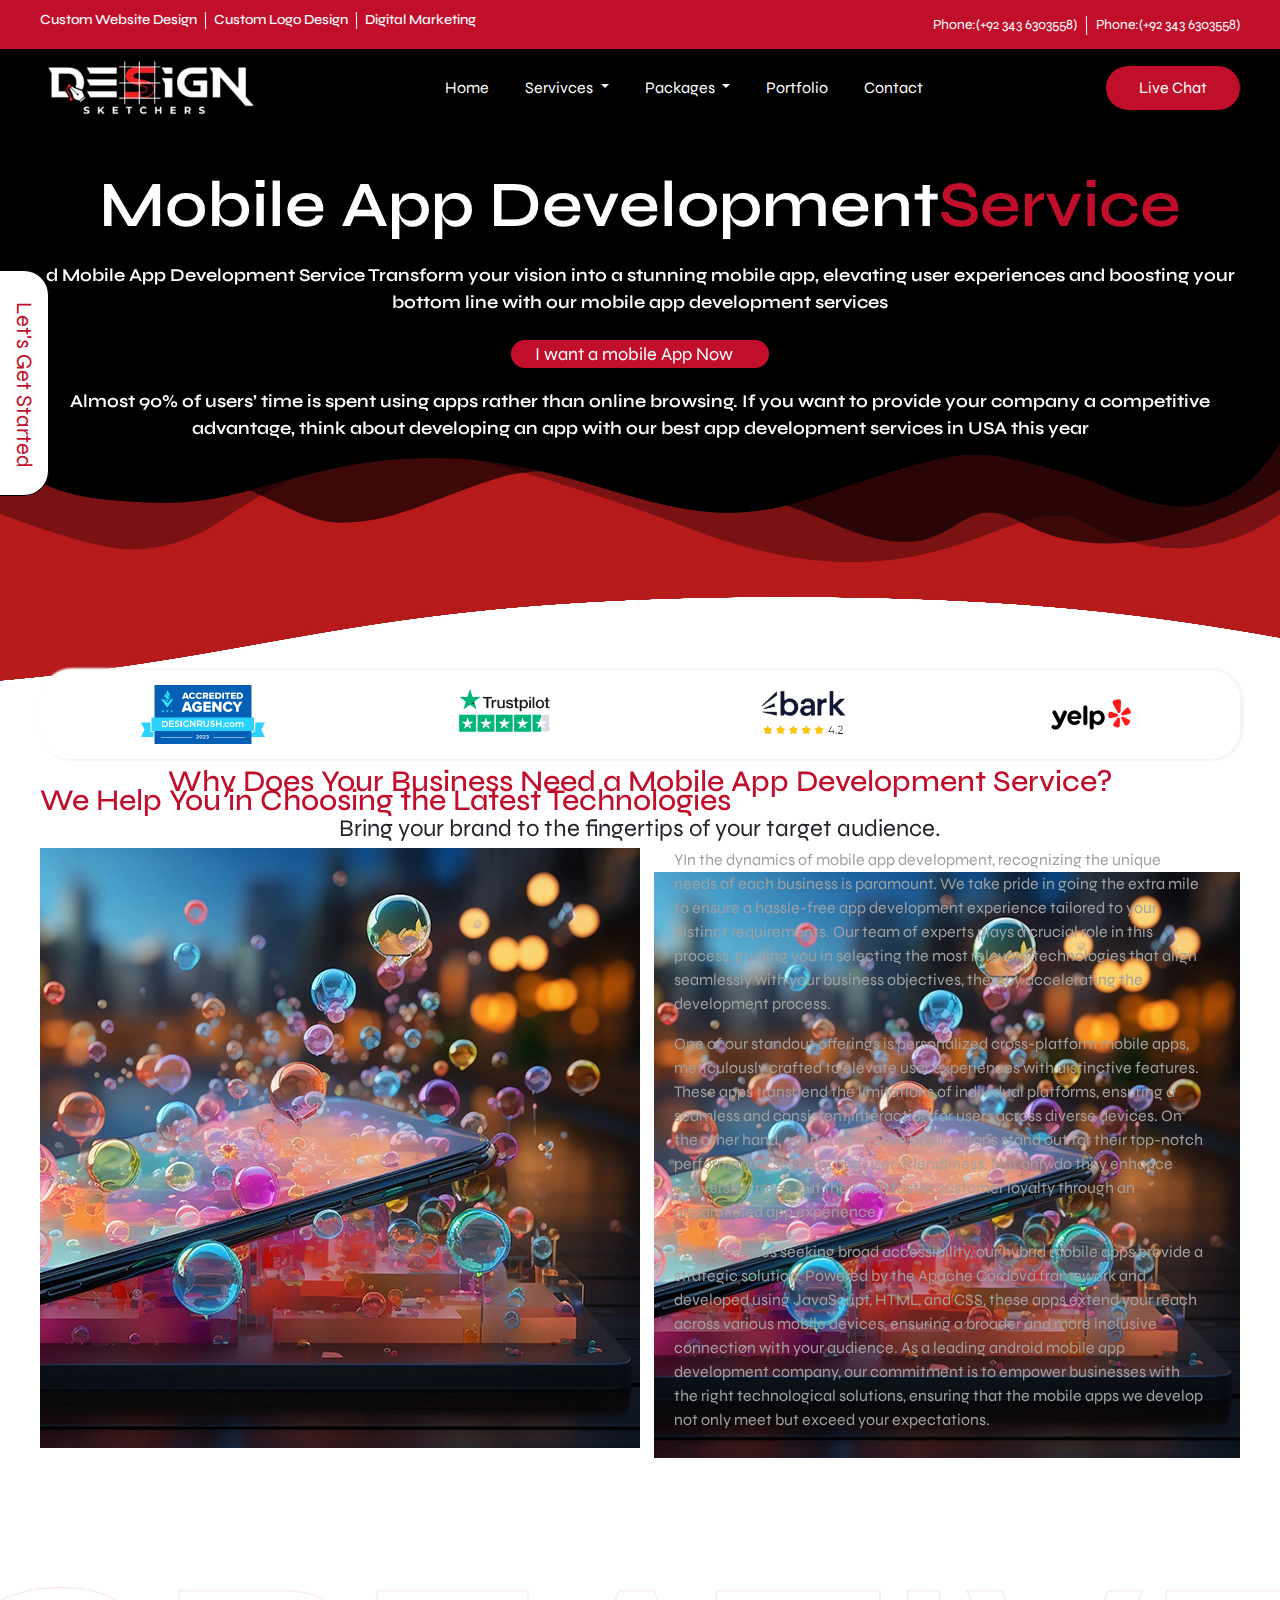
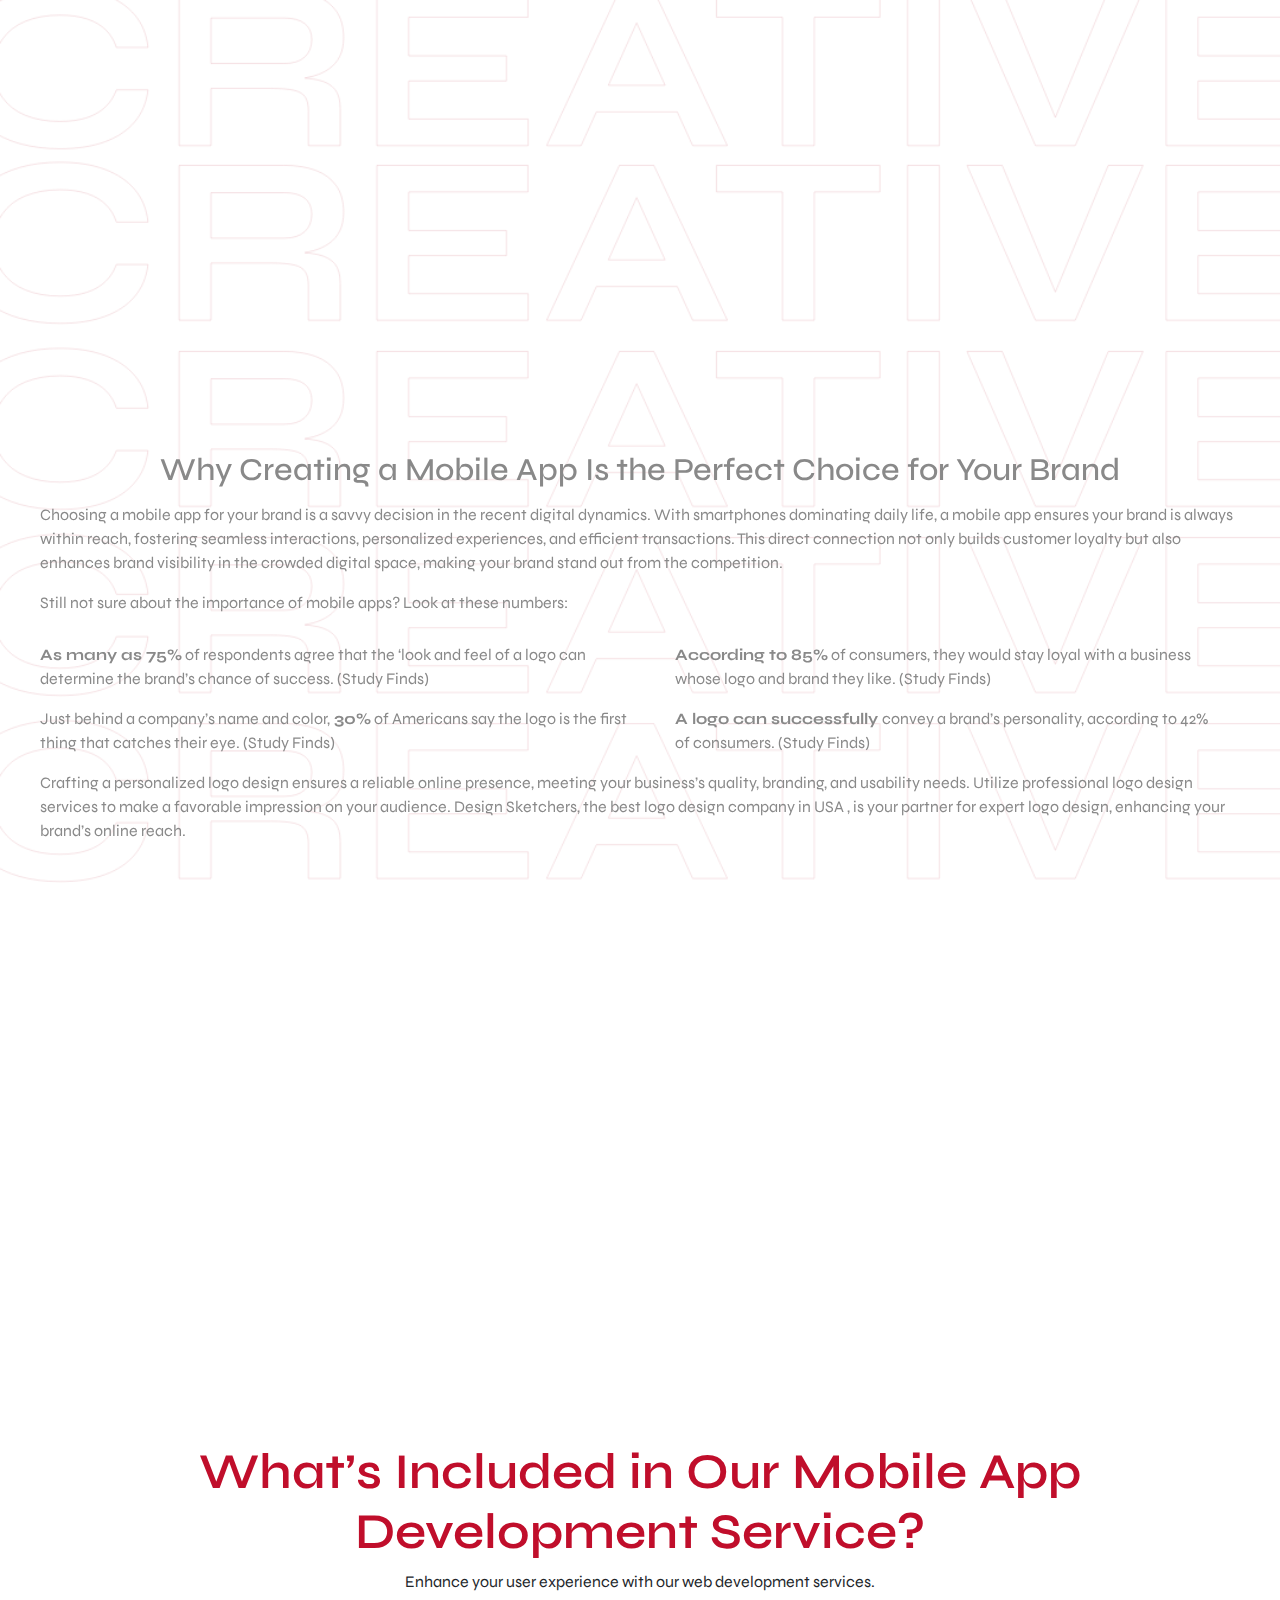
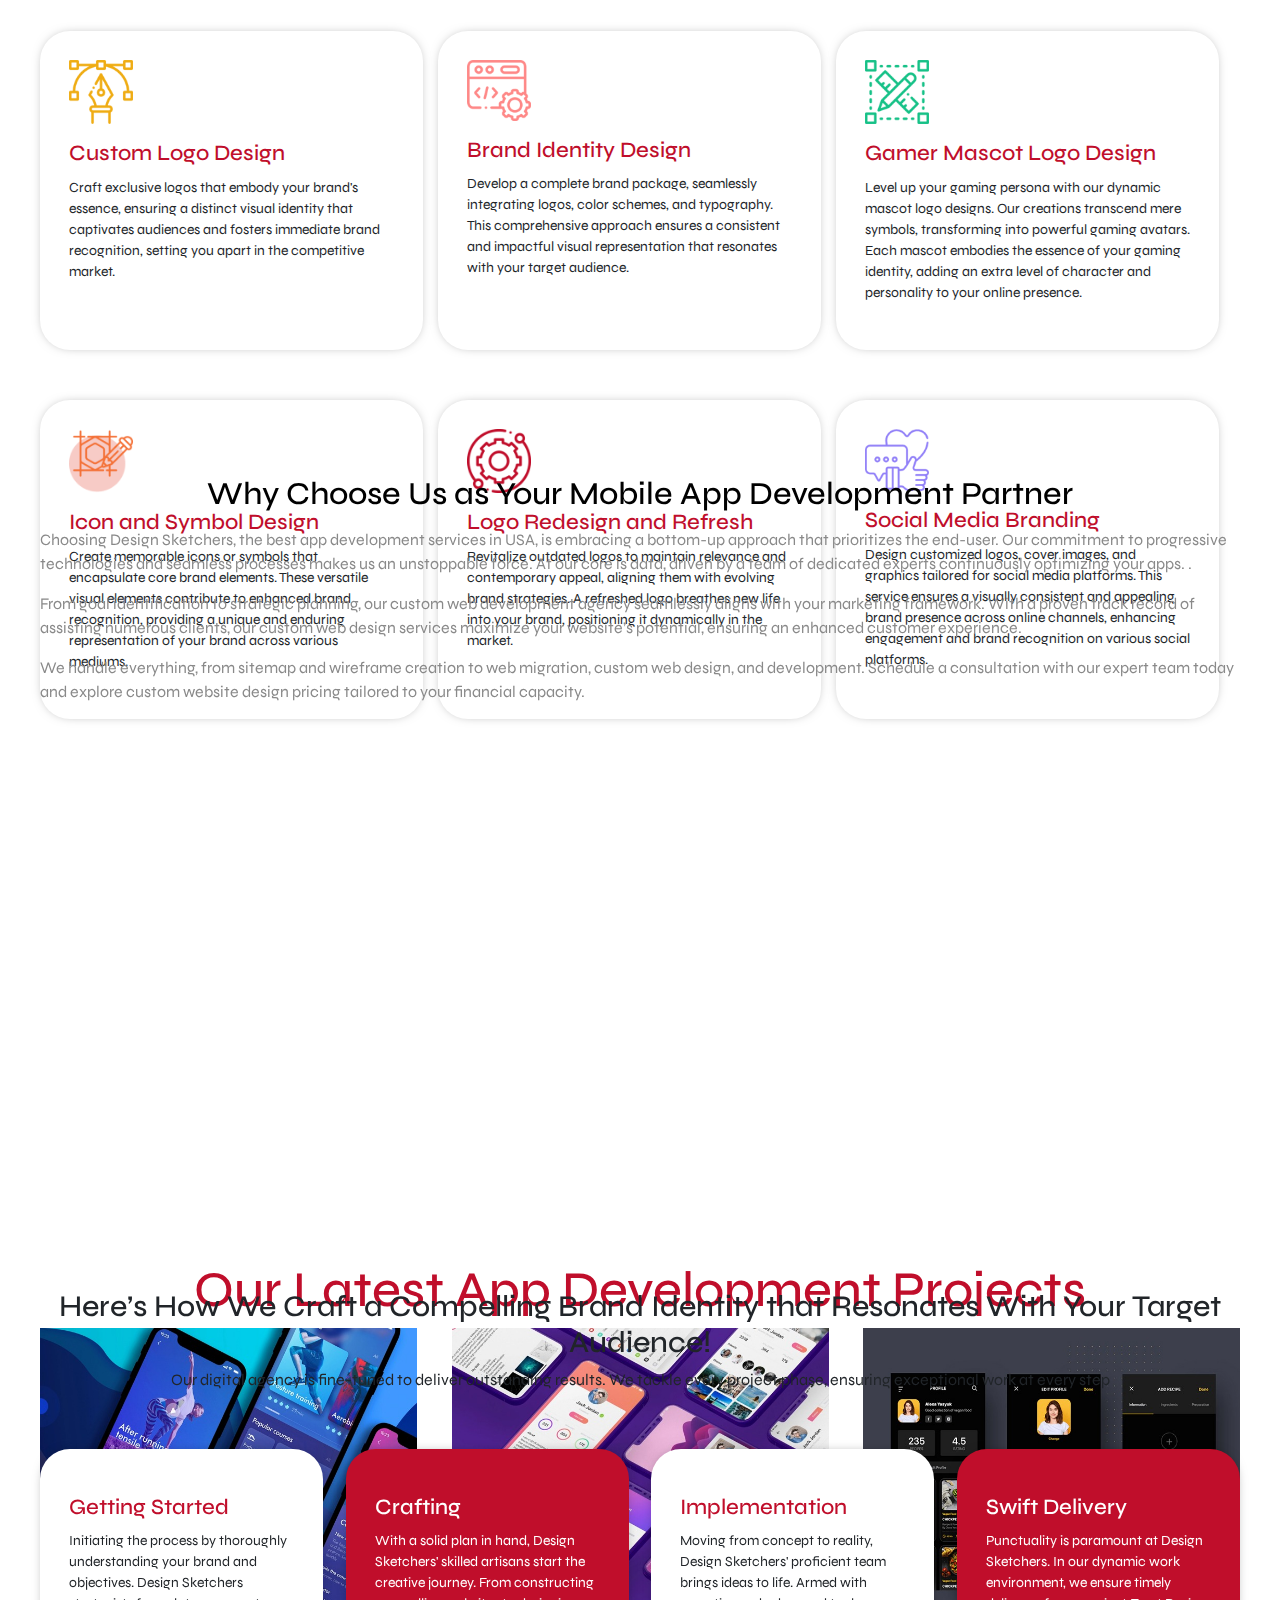
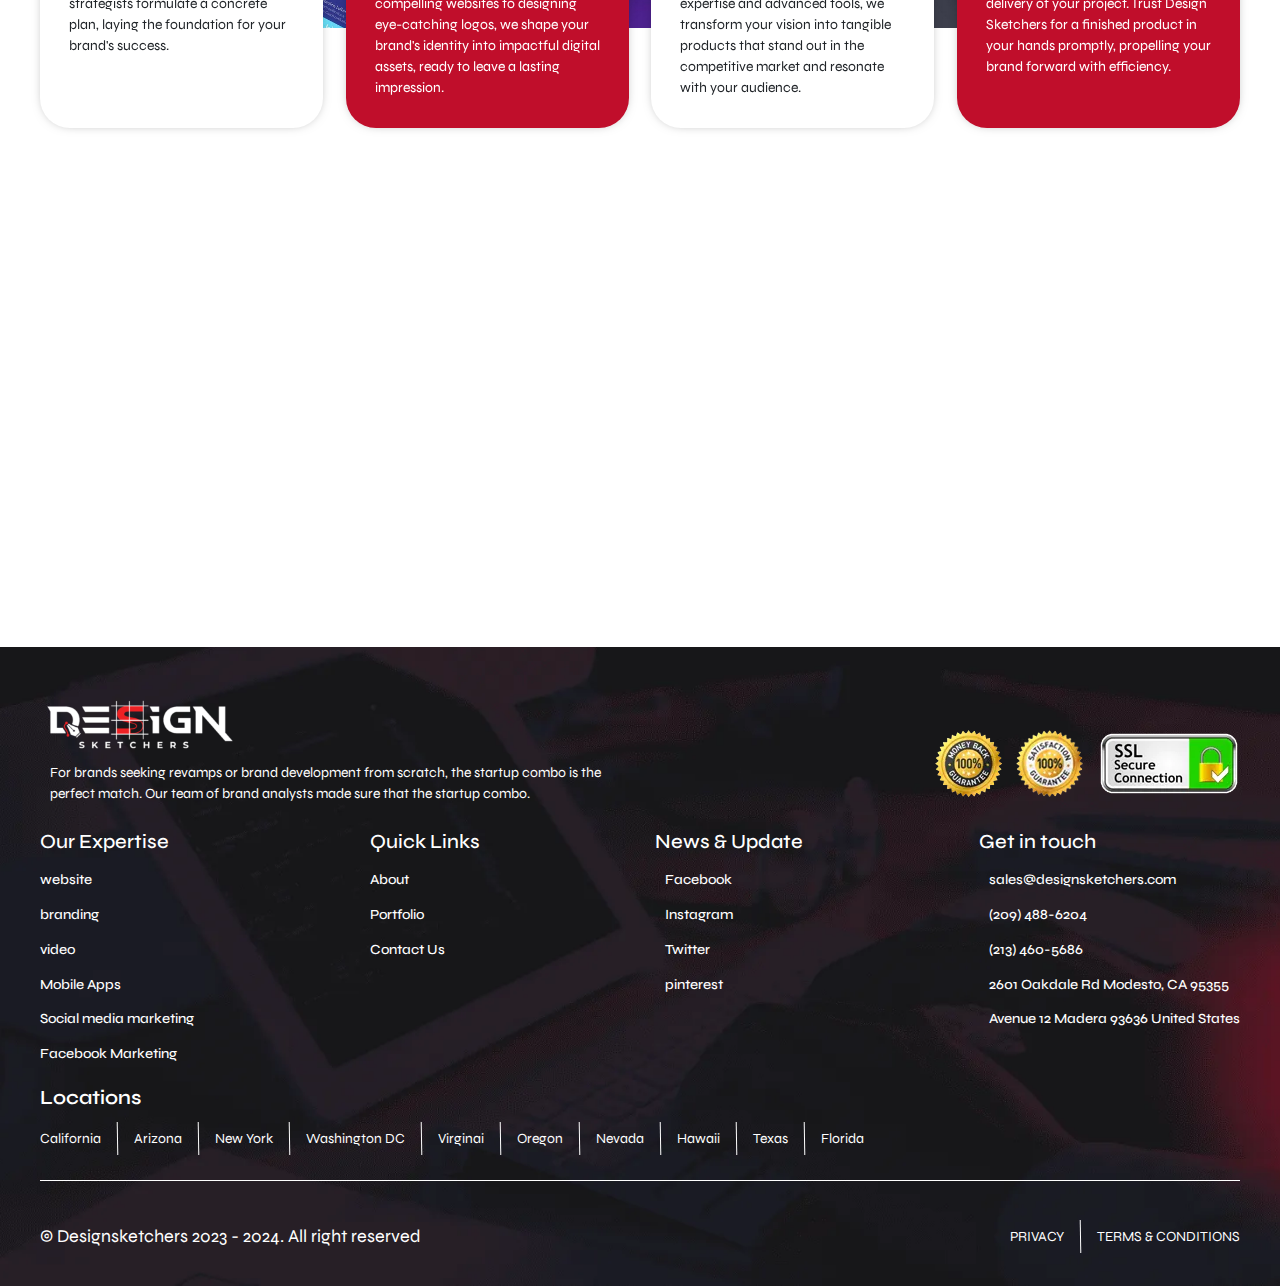
<file: app.html>
<!doctype html>
<html lang="en">

<head>
    <meta charset="utf-8">
    <meta name="viewport" content="width=device-width, initial-scale=1">
    <title>Custom Website Design & Development Services in USA | Design Sketchers</title>
    <link rel="stylesheet" href="bootstrap.css">

    <link rel="shortcut icon" href="favicon.png" type="">
    <link rel="stylesheet" href="style.css">
    <link href="https://fonts.googleapis.com/css2?family=Syne:wght@400..800&display=swap" rel="stylesheet">
    <link rel="stylesheet" href="https://cdnjs.cloudflare.com/ajax/libs/font-awesome/6.5.1/css/all.min.css"
        integrity="sha512-DTOQO9RWCH3ppGqcWaEA1BIZOC6xxalwEsw9c2QQeAIftl+Vegovlnee1c9QX4TctnWMn13TZye+giMm8e2LwA=="
        crossorigin="anonymous" referrerpolicy="no-referrer" />
    <link
        href="https://fonts.googleapis.com/css2?family=Poppins:ital,wght@0,100;0,200;0,300;0,400;0,500;0,600;0,700;0,800;0,900;1,100;1,200;1,300;1,400;1,500;1,600;1,700;1,800;1,900&family=Syne:wght@400..800&display=swap"
        rel="stylesheet">
    <link
        href="https://fonts.googleapis.com/css2?family=Jost:ital,wght@0,100..900;1,100..900&family=Poppins:ital,wght@0,100;0,200;0,300;0,400;0,500;0,600;0,700;0,800;0,900;1,100;1,200;1,300;1,400;1,500;1,600;1,700;1,800;1,900&family=Syne:wght@400..800&display=swap"
        rel="stylesheet">
        <link rel="stylesheet" href="https://unpkg.com/aos@next/dist/aos.css" />


</head>

<body>
    <section class="bg-logo">
        <div class="main-header">
            <div class="container">
                <div class="custom-design">
                    <div class="custom-logo-section">
                        <h6 class="custom-heading">Custom Website Design</h6>
                        <div class="line"></div>
                        <h6 class="custom-heading">Custom Logo Design</h6>
                        <div class="line"></div>
                        <h6 class="custom-heading">Digital Marketing</h6>
                    </div>
                    <div class="custom-flex">
                        <div class="custom-logo">
                            <span class="phone-span">Phone:(+92 343 6303558)</span>
                            <div class="line1"></div>
                            <div class="custom-logo">
                                <span class="phone-span">Phone:(+92 343 6303558)</span>
                            </div>
                        </div>
                    </div>
                </div>
            </div>
        </div>
        </div>

        <nav class="navbar navbar-expand-lg bg-body-tertiary">
            <div class="container">
                <img class="navbar-img" src="design-skeatcher-logo-01Final-FilesBlack-01-300x83.png" alt="">
                <button id="show" class="navbar-toggler" type="button" data-bs-toggle="collapse"
                    data-bs-target="#navbarSupportedContent" aria-controls="navbarSupportedContent"
                    aria-expanded="false" aria-label="Toggle navigation">
                    <span class="navbar-toggler-icon"></span>
                </button>
                <div class="collapse navbar-collapse" id="navbarSupportedContent">
                    <ul class="navbar-nav me-auto mb-2 mb-lg-0">
                        <li class="nav-item ">
                            <a class="nav-link " aria-current="page" href="index.html">Home</a>
                        </li>
                        <li class="nav-item dropdown ">
                            <a class="nav-link dropdown-toggle " href="services.html" role="button"
                                data-bs-toggle="dropdown" aria-expanded="false">
                                Servivces
                            </a>
                            <ul class="dropdown-menu">
                                <li><a class="dropdown-item top " href="logo.html">Logo-Design</a></li>
                                <li><a class="dropdown-item " href="website.html">Website Design</a></li>
                                <li><a class="dropdown-item " href="web.html">Web Development</a></li>
                                <li><a class="dropdown-item " href="app.html">App Development</a></li>
                                <li><a class="dropdown-item " href="E.html">E-Commerce-Website</a></li>
                                <li><a class="dropdown-item " href="digi.html">Digital Marketing</a></li>
                                <li><a class="dropdown-item bottom" href="video.html">Video Editing</a></li>
                            </ul>
                        </li>
                        <li class="nav-item dropdown ">
                            <a class="nav-link dropdown-toggle " href="packages.html" role="button"
                                data-bs-toggle="dropdown" aria-expanded="false">
                                Packages
                            </a>
                            <ul class="dropdown-menu">
                                <li><a class="dropdown-item  top" href="hosting.html">Web Hosting</a></li>
                                <li><a class="dropdown-item  " href="seo.html">Seo Package</a></li>
                                <li><a class="dropdown-item  bottom" href="facebook.html">Facebook Marketing</a></li>
                              </ul>
                        </li>
                        <li class="nav-item ">
                            <a class="nav-link  " aria-current="page" href="portfolio.html">Portfolio</a>
                        </li>
                        <li class="nav-item ">
                            <a class="nav-link  " aria-current="page" href="contact.html">Contact</a>
                        </li>

                    </ul>
                    <button class="btn btn-outline-success" type="submit">Live Chat</button>
                </div>
            </div>
        </nav>
        <div class="left-flex">
            <div class="span-left-white">
                Let's Get Started
            </div>
        </div>
    </section>

    <section class="smarter-contact">
        <div class="container" data-aos="slide-down">
            <div class="smarter-logo-section">
                <h2 class="logo-heading">
                    Mobile App Development <span class="smarter-span"> Service</span>
                </h2>
                <div class="logo-section-para">
                    <p class="logo-para">
                        d
                        Mobile App Development Service
                        Transform your vision into a stunning mobile app, elevating user experiences and boosting your
                        bottom line with our mobile app development services </p>
                </div>
                <div class="logo-button">
                    <span class="span-logo">

                        I want a mobile App Now
                        <i aria-hidden="true" class="far fa-arrow-alt-circle-right"></i>
                    </span>
                </div>
                <div class="logo-section-para">
                    <p class="logo-para1">
                        Almost 90% of users’ time is spent using apps rather than online browsing. If you want to provide your company a competitive advantage, think about developing an app with our best app development services in USA this year
                    </p>
                </div>

            </div>
        </div>

        <svg class="svg-left" xmlns="http://www.w3.org/2000/svg" viewBox="0 0 1000 100" preserveAspectRatio="none">
            <path class="elementor-shape-fill" opacity="0.33"
                d="M473,67.3c-203.9,88.3-263.1-34-320.3,0C66,119.1,0,59.7,0,59.7V0h1000v59.7 c0,0-62.1,26.1-94.9,29.3c-32.8,3.3-62.8-12.3-75.8-22.1C806,49.6,745.3,8.7,694.9,4.7S492.4,59,473,67.3z">
            </path>
            <path class="elementor-shape-fill" opacity="0.66"
                d="M734,67.3c-45.5,0-77.2-23.2-129.1-39.1c-28.6-8.7-150.3-10.1-254,39.1 s-91.7-34.4-149.2,0C115.7,118.3,0,39.8,0,39.8V0h1000v36.5c0,0-28.2-18.5-92.1-18.5C810.2,18.1,775.7,67.3,734,67.3z">
            </path>
            <path class="elementor-shape-fill nitro-offscreen"
                d="M766.1,28.9c-200-57.5-266,65.5-395.1,19.5C242,1.8,242,5.4,184.8,20.6C128,35.8,132.3,44.9,89.9,52.5C28.6,63.7,0,0,0,0 h1000c0,0-9.9,40.9-83.6,48.1S829.6,47,766.1,28.9z">
            </path>
        </svg>

        <img src="Mediamodifier-Design-Template.jpg" alt="" class="svg-png">


    </section>
    <section class="California-section">
        <div class="container" data-aos="slide-down">
            <div class="badge-img-bg">
                <div class="badge-img-flex">
                    <div class="badge-img">
                        <img src="AccreditedAgencyBlue.png" alt="" class="badge-img-width1">
                    </div>
                    <div class="badge-img">
                        <img src="Image-10 (1).png" alt="" class="badge-img-width">
                    </div>
                    <div class="badge-img">
                        <img src="banner-logos-3-1.png" alt="" class="badge-img-width">
                    </div>
                    <div class="badge-img">
                        <img src="logo_desktop.png" alt="" class="badge-img-width">
                    </div>
                </div>

            </div>
            <div class="badge-heading">
                <h2 class="badge-heading1">Why Does Your Business Need a Mobile App Development Service?</h2>
            </div>
            <div class="badge-heading">
                <h2 class="badge-heading2">Bring your brand to the fingertips of your target audience.</h2>
            </div>


            <div class="badge-para-flex">
                <div class="badge-para-section">
                    <div class="badge-para">
                        <p class="badge-p">A mobile app is not merely a technological accessory; it’s a strategic imperative for contemporary businesses. With a growing number of consumers relying on smartphones, a dedicated app places your brand literally at their fingertips. The immediacy and accessibility of mobile apps establish a direct channel between your business and its audience, fostering seamless communication and personalized experiences. 
                        </p>
                    </div>
                    <div class="badge-para">
                        <p class="badge-p">Efficient transactions through the app contribute to stronger customer loyalty. A well-designed mobile app enhances brand visibility in the crowded digital landscape, becoming a dynamic extension of your business. 



                        </p>
                    </div>
                    <div class="badge-para">
                        <p class="badge-p">With approximately 218 billion downloads in 2021, averaging almost 28 per person, mobile apps’ undeniable prevalence underscores their significance in modern business ecosystems. As the digital dynamics evolve, a low cost mobile app development is not just a trend but a fundamental component for businesses striving to strive in the modern landscape. </strong>


                        </p>
                    </div>
                </div>
                <div class="badge-full-img">
                    <img src="moblie-app-2.webp" alt="" class="badge-full-width">
                </div>

            </div>


        </div>
    </section>

    <section id="creative-section">
        <div class="container" data-aos="slide-down">
            <div class="craetive-margin">
                <div class="craetive-heading">
                    <h2 class="creative-heading1">We Help You in Choosing the Latest Technologies
                    </h2>
                </div>



                <div class="creative-para-flex">
                    <div class="creative-full-img">
                        <img src="moblie-app-2.webp" alt="" class="creative-full-width">
                    </div>
                    <div class="creative-para-section">
                        <div class="creative-para">
                            <p class="creative-p">YIn the dynamics of mobile app development, recognizing the unique needs of each business is paramount. We take pride in going the extra mile to ensure a hassle-free app development experience tailored to your distinct requirements. Our team of experts plays a crucial role in this process, guiding you in selecting the most relevant technologies that align seamlessly with your business objectives, thereby accelerating the development process.

                            </p>
                        </div>
                        <div class="creative-para">
                            <p class="creative-p">One of our standout offerings is personalized cross-platform mobile apps, meticulously crafted to elevate user experiences with distinctive features. These apps transcend the limitations of individual platforms, ensuring a seamless and consistent interaction for users across diverse devices. On the other hand, our native mobile applications stand out for their top-notch performance, security, and user-friendliness. Not only do they enhance conversion rates, but they also foster customer loyalty through an unparalleled app experience.



                            </p>
                        </div>
                        <div class="creative">
                            <p class="creative-p">For businesses seeking broad accessibility, our hybrid mobile apps provide a strategic solution. Powered by the Apache Cordova framework and developed using JavaScript, HTML, and CSS, these apps extend your reach across various mobile devices, ensuring a broader and more inclusive connection with your audience. As a leading android mobile app development company, our commitment is to empower businesses with the right technological solutions, ensuring that the mobile apps we develop not only meet but exceed your expectations.

                            </p>
                        </div>
                       
                    </div>


                </div>
            </div>
        </div>
    </section>

    <section class="brand-section">
        <div class="container" data-aos="slide-down">
            <div class="brand-margin">
                <h2 class="brand-heading">Why Creating a Mobile App Is the Perfect Choice for Your Brand</h2>
                <div class="brand-para-section">
                    <p class="brand-para">Choosing a mobile app for your brand is a savvy decision in the recent digital dynamics. With smartphones dominating daily life, a mobile app ensures your brand is always within reach, fostering seamless interactions, personalized experiences, and efficient transactions. This direct connection not only builds customer loyalty but also enhances brand visibility in the crowded digital space, making your brand stand out from the competition. </p>
                </div>
                <p class="brand-para">Still not sure about the importance of mobile apps? Look at these numbers:</p>


                <div class="brand-flex-para">
                    <div class="brand-strong-para">
                        <p class="strong-para"><strong> As many as 75%</strong> of respondents agree that the ‘look and
                            feel
                            of a logo can
                            determine the brand’s chance of success. (Study Finds)</p>
                        <p class="strong-para">Just behind a company’s name and color,<strong> 30%</strong> of Americans
                            say
                            the logo is the
                            first thing that catches their eye. (Study Finds)
                    </div>
                    <div class="brand-strong-para">
                        <p class="strong-para"><strong>According to 85%</strong> of consumers, they would stay loyal
                            with a
                            business whose logo and brand they like. (Study Finds)

                        </p>
                        <p class="strong-para"><strong>A logo can successfully </strong>convey a brand’s personality,
                            according to 42% of consumers. (Study Finds)
                    </div>

                </div>
                <div class="brand-para-section">
                    <p class="brand-para">Crafting a personalized logo design ensures a reliable online presence,
                        meeting your business’s quality, branding, and usability needs. Utilize professional logo design
                        services to make a favorable impression on your audience. Design Sketchers, the best logo design
                        company in USA , is your partner for expert logo design, enhancing your brand’s online reach.
                    </p>
                </div>
            </div>
        </div>
        </div>
        </div>
    </section>

    

    

    <section class="logo-design-card">
        <div class="container">
            <div class="logo-design-heading-section">
                <h2 class="logo-design-heading1-web">
                    What’s Included in Our Mobile App Development Service?
                </h2>
                <div class="logo-design-para-section">
                    <p class="logo-design-para">
                        Enhance your user experience with our web development services.
                    </p>
                </div>


                <div class="logo-design-card-flex">
                    <div class="logo-design-card">
                        <div class="logo-design-information-card">
                            <div class="logo-design-talking">
                                <div class="logo-design-img">
                                    <img src="icon-design.webp" alt="" class="logo-img-width">
                                </div>
                                <h2 class="custom-heading-first">
                                    Custom Logo Design
                                </h2>
                                <p class="custom-talking-para">
                                    Craft exclusive logos that embody your brand's essence, ensuring a distinct visual
                                    identity that captivates audiences and fosters immediate brand recognition, setting
                                    you apart in the competitive market.
                                </p>

                            </div>
                        </div>
                    </div>

                    <div class="logo-design-card">
                        <div class="logo-design-information-card">
                            <div class="logo-design-talking">
                                <div class="logo-design-img">
                                    <img src="icon-development.webp" alt="" class="logo-img-width">
                                </div>
                                <h2 class="custom-heading-first">
                                    Brand Identity Design
                                </h2>
                                <p class="custom-talking-para">
                                    Develop a complete brand package, seamlessly integrating logos, color schemes, and
                                    typography. This comprehensive approach ensures a consistent and impactful visual
                                    representation that resonates with your target audience.
                                </p>

                            </div>
                        </div>
                    </div>

                    <div class="logo-design-card">
                        <div class="logo-design-information-card">
                            <div class="logo-design-talking">
                                <div class="logo-design-img">
                                    <img src="icon-plan.webp" alt="" class="logo-img-width">
                                </div>
                                <h2 class="custom-heading-first">
                                    Gamer Mascot Logo Design
                                </h2>
                                <p class="custom-talking-para">
                                    Level up your gaming persona with our dynamic mascot logo designs. Our creations
                                    transcend mere symbols, transforming into powerful gaming avatars. Each mascot
                                    embodies the essence of your gaming identity, adding an extra level of character and
                                    personality to your online presence.
                                </p>

                            </div>
                        </div>
                    </div>
                </div>

                <div class="logo-design-card-flex">
                    <div class="logo-design-card">
                        <div class="logo-design-information-card">
                            <div class="logo-design-talking">
                                <div class="logo-design-img">
                                    <img src="custom-logo-design-150x150.png" alt="" class="logo-img-width">
                                </div>
                                <h2 class="custom-heading-first">
                                    Icon and Symbol Design
                                </h2>
                                <p class="custom-talking-para">
                                    Create memorable icons or symbols that encapsulate core brand elements. These
                                    versatile visual elements contribute to enhanced brand recognition, providing a
                                    unique and enduring representation of your brand across various mediums.


                                </p>

                            </div>
                        </div>
                    </div>

                    <div class="logo-design-card">
                        <div class="logo-design-information-card">
                            <div class="logo-design-talking">
                                <div class="logo-design-img">
                                    <img src="conversionrate-optimzation-1-150x150.png" alt="" class="logo-img-width">
                                </div>
                                <h2 class="custom-heading-first">
                                    Logo Redesign and Refresh
                                </h2>
                                <p class="custom-talking-para">
                                    Revitalize outdated logos to maintain relevance and contemporary appeal, aligning
                                    them with evolving brand strategies. A refreshed logo breathes new life into your
                                    brand, positioning it dynamically in the market.
                                </p>

                            </div>
                        </div>
                    </div>

                    <div class="logo-design-card">
                        <div class="logo-design-information-card">
                            <div class="logo-design-talking">
                                <div class="logo-design-img">
                                    <img src="icon-feedback.webp" alt="" class="logo-img-width">
                                </div>
                                <h2 class="custom-heading-first">
                                    Social Media Branding
                                </h2>
                                <p class="custom-talking-para">
                                    Design customized logos, cover images, and graphics tailored for social media
                                    platforms. This service ensures a visually consistent and appealing brand presence
                                    across online channels, enhancing engagement and brand recognition on various social
                                    platforms.
                                </p>

                            </div>
                        </div>
                    </div>
                </div>
            </div>
        </div>
    </section>
    <section class="brand-section">

        <div class="container"  data-aos="slide-down">
            <div class="brand-margin">
                <h2 class="solution-heading1">Why Choose Us as Your Mobile App Development Partner

                </h2>
              
                <div class="brand-para-section">
                    <p class="solution-para-app">Choosing Design Sketchers, the best app development services in USA, is embracing a bottom-up approach that prioritizes the end-user. Our commitment to progressive technologies and seamless processes makes us an unstoppable force. At our core is data, driven by a team of dedicated experts continuously optimizing your apps. .</p>
                </div>
                <p class="solution-para-app">From goal identification to strategic planning, our custom web development
                    agency seamlessly aligns with your marketing framework. With a proven track record of assisting
                    numerous clients, our custom web design services maximize your website’s potential, ensuring an
                    enhanced customer experience.</p>
                <p class="solution-para-app">We handle everything, from sitemap and wireframe creation to web migration,
                    custom web design, and development. Schedule a consultation with our expert team today and explore
                    custom website design pricing tailored to your financial capacity.

                </p>


            </div>
        </div>
    </section>



    <section class="custom-project">
        <div class="container">
            <h2 class="project-heading">Our Latest App Development Projects</h2>
            <div class="project-img-section-flex">
                <div class="project-img-section">
                    <img src="mob1.jpg" alt="" class="project-width">
                </div>
                <div class="project-img-section">
                    <img src="mob2.jpg" alt="" class="project-width">
                </div>
                <div class="project-img-section">
                    <img src="mob3.jpg" alt="" class="project-width">
                </div>
            </div>
        </div>
    </section>

    <section class="audience-section">
        <div class="container"  data-aos="slide-down">
            <div class="audience-design-heading-section">
                <h2 class="audience-design-heading1">
                    Here’s How We Craft a Compelling Brand Identity that Resonates With Your Target Audience!
                </h2>
                <div class="audience-design-para-section">
                    <p class="audience-design-para">
                        Our digital agency is fine-tuned to deliver outstanding results. We tackle every project phase,
                        ensuring exceptional work at every step
                    </p>
                </div>
                <div class="audience-card-flex">
                    <div class="audience-design-card">
                        <div class="audience-design-information-card">
                            <div class="audience-design-talking">
                                <h2 class="audience-heading-first">
                                    Getting Started
                                </h2>
                                <p class="audience-talking-para">
                                    Initiating the process by thoroughly understanding your brand and objectives. Design
                                    Sketchers strategists formulate a concrete plan, laying the foundation for your
                                    brand's
                                    success.
                                </p>

                            </div>
                        </div>
                    </div>
                    <div class="audience-design-card">
                        <div class="audience-design-information-card">
                            <div class="audience-design-talking2">
                                <h2 class="audience-heading-first2">
                                    Crafting
                                </h2>
                                <p class="audience-talking-para2">
                                    With a solid plan in hand, Design Sketchers' skilled artisans start the creative
                                    journey. From constructing compelling websites to designing eye-catching logos, we
                                    shape your brand's identity into impactful digital assets, ready to leave a lasting
                                    impression.
                                </p>

                            </div>
                        </div>
                    </div>

                    <div class="audience-design-card">
                        <div class="audience-design-information-card">
                            <div class="audience-design-talking">
                                <h2 class="audience-heading-first">
                                    Implementation
                                </h2>
                                <p class="audience-talking-para">
                                    Moving from concept to reality, Design Sketchers' proficient team brings ideas to
                                    life. Armed with expertise and advanced tools, we transform your vision into
                                    tangible products that stand out in the competitive market and resonate with your
                                    audience.

                                </p>

                            </div>
                        </div>
                    </div>
                    <div class="audience-design-card">
                        <div class="audience-design-information-card">
                            <div class="audience-design-talking2">
                                <h2 class="audience-heading-first2">
                                    Swift Delivery
                                </h2>
                                <p class="audience-talking-para2">
                                    Punctuality is paramount at Design Sketchers. In our dynamic work environment, we
                                    ensure timely delivery of your project. Trust Design Sketchers for a finished
                                    product in your hands promptly, propelling your brand forward with efficiency.
                                </p>

                            </div>
                        </div>
                    </div>


                </div>
            </div>
        </div>
    </section>
    <section class="footer-section-logo">
        <div class="container">
            <div class="footer-logo-flex">
                <div class="footer-logo-img">
                    <img src="design-skeatcher-logo-01Final-FilesBlack-01-300x83.png" alt=""
                        class="footer-logo-img-width">
                    <div class="footer-logo-para">
                        <p class="footer-para">For brands seeking revamps or brand development from scratch, the startup
                            combo is
                            the perfect match. Our team of brand analysts made sure that the startup combo.
                        </p>
                    </div>
                </div>
                <div class="footer-brand">
                    <div class="footer-brand-img">
                        <img src="brand2 (1).webp" alt="" class="footer-brand-img-width">
                    </div>
                </div>
            </div>

            <div class="footer-links-flex">
                <div class="footer-website-link">
                    <h2 class="footer-ebsite-heading">Our Expertise</h2>
                    <span class="footer-website-span">
                        <h6 class="span-name">website</h6>
                        <h6 class="span-name">branding</h6>
                        <h6 class="span-name">video</h6>
                        <h6 class="span-name">Mobile Apps</h6>
                        <h6 class="span-name">Social media marketing</h6>
                        <h6 class="span-name">Facebook Marketing</h6>
                    </span>
                </div>
                <div class="footer-website-link">
                    <h2 class="footer-ebsite-heading">Quick Links
                    </h2>
                    <span class="footer-website-span">
                        <h6 class="span-name">About</h6>
                        <h6 class="span-name"> Portfolio</h6>
                        <h6 class="span-name"> Contact Us</h6>
                    </span>
                </div>
                <div class="footer-website-link">
                    <h2 class="footer-ebsite-heading">News & Update</h2>
                    <span class="footer-website-span">
                        <div class="Links-icon">
                            <i class="fa-brands fa-facebook-f"></i>
                            <h6 class="span-name"> Facebook</h6>
                        </div>
                        <div class="Links-icon">
                            <i class="fa-brands fa-instagram"></i>
                            <h6 class="span-name">Instagram</h6>
                        </div>
                        <div class="Links-icon">
                            <i class="fa-brands fa-twitter"></i>
                            <h6 class="span-name">Twitter</h6>
                        </div>
                        <div class="Links-icon">
                            <i class="fa-brands fa-pinterest"></i>
                            <h6 class="span-name">pinterest</h6>
                    </span>
                </div>
            </div>
            <div class="footer-website-link">
                <h2 class="footer-ebsite-heading">Get in touch </h2>
                <span class="footer-website-span">
                    <div class="Links-icon">
                        <i aria-hidden="true" class="fa-regular fa-envelope"></i>
                        <h6 class="span-name">sales@designsketchers.com</h6>
                    </div>
                    <div class="Links-icon">
                        <i class="fa-solid fa-phone"></i>
                        <h6 class="span-name"> (209) 488-6204</h6>
                    </div>
                    <div class="Links-icon">
                        <i class="fa-solid fa-phone"></i>
                        <h6 class="span-name">(213) 460-5686</h6>
                    </div>
                    <div class="Links-icon">
                        <i class="fa-solid fa-location-dot"></i>
                        <h6 class="span-name">2601 Oakdale Rd Modesto, CA 95355</h6>
                    </div>
                    <div class="Links-icon">
                        <i class="fa-solid fa-location-dot"></i>
                        <h6 class="span-name"> Avenue 12 Madera 93636 United States</h6>
                </span>
            </div>
        </div>
        </div>

        <div class="footer-location">
            <div class="footer-location-heading-section">
                Locations
            </div>
            <div class="footer-location-name">
                California
                <div class="col-line"></div>
                Arizona
                <div class="col-line"></div>
                New York
                <div class="col-line"></div>
                Washington DC
                <div class="col-line"></div>
                Virginai
                <div class="col-line"></div>
                Oregon
                <div class="col-line"></div>
                Nevada
                <div class="col-line"></div>
                Hawaii
                <div class="col-line"></div>
                Texas
                <div class="col-line"></div>
                Florida

            </div>
            <div class="hr-short"></div>

            <div class="copyright">
                <div class="copyright-flex">
                    <footer class="copyright-div">
                        © Designsketchers 2023 - 2024. All right reserved
                    </footer>
                    <div class="complex-footer">
                        <footer class="copyright-div1">
                            PRIVACY
                        </footer>
                        <div class="col-line"></div>
                        <footer class="copyright-div1">
                            TERMS & CONDITIONS
                        </footer>
                    </div>


                </div>
            </div>

        </div>

    </section>
    <script src="java.js"></script>
    <script src="https://cdn.jsdelivr.net/npm/bootstrap@5.3.3/dist/js/bootstrap.bundle.min.js"
        integrity="sha384-YvpcrYf0tY3lHB60NNkmXc5s9fDVZLESaAA55NDzOxhy9GkcIdslK1eN7N6jIeHz"
        crossorigin="anonymous"></script>
        <script src="https://unpkg.com/aos@next/dist/aos.js"></script>
  <script>
  AOS.init({
      onset: 120,
      duration:1000,
      delay : 1.5,
      easing : 'ease',
      once : true,
     anchorplacement : 'top',
      
  });
  </script>
   <script>
    const show = document.getElementById('show')
    show.addEventListener('click',()=>{
  navbarSupportedContent.style.display = "flex"
 })
 </script>
</body>

</html>
</file>
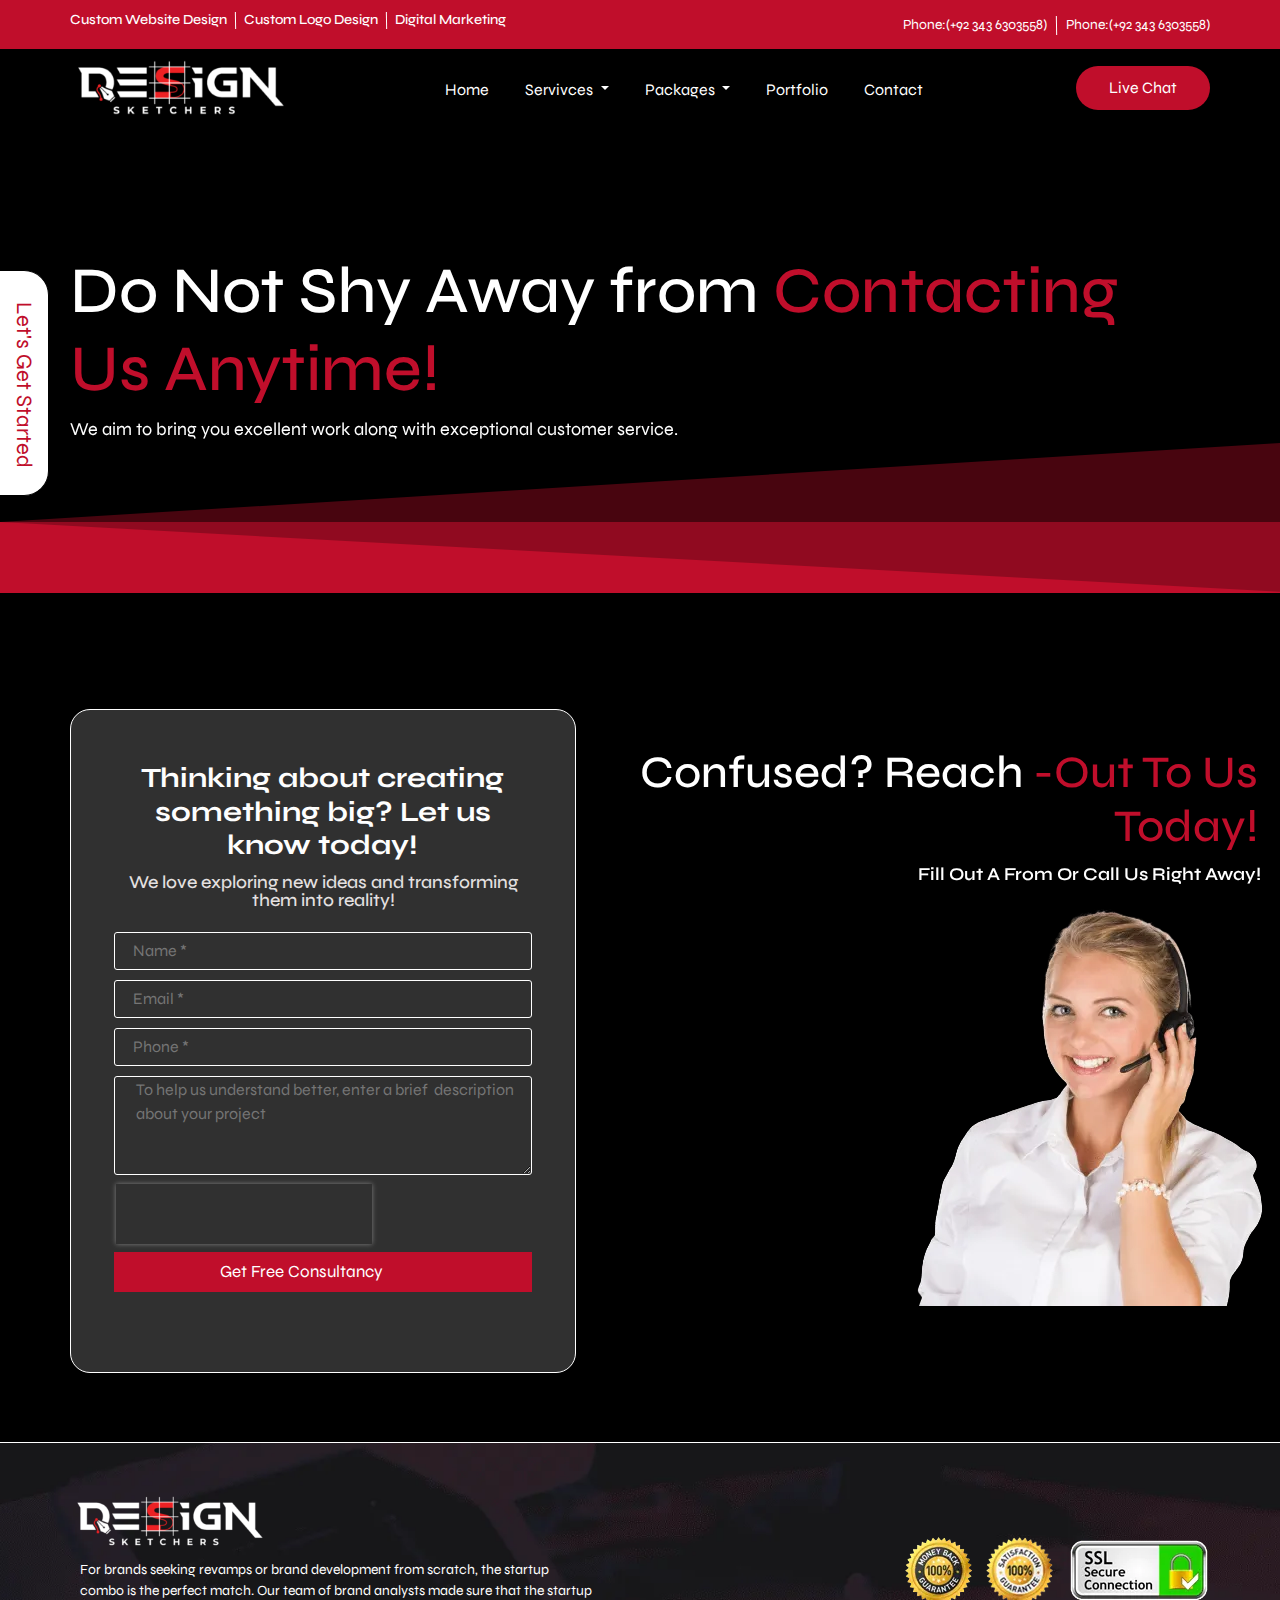
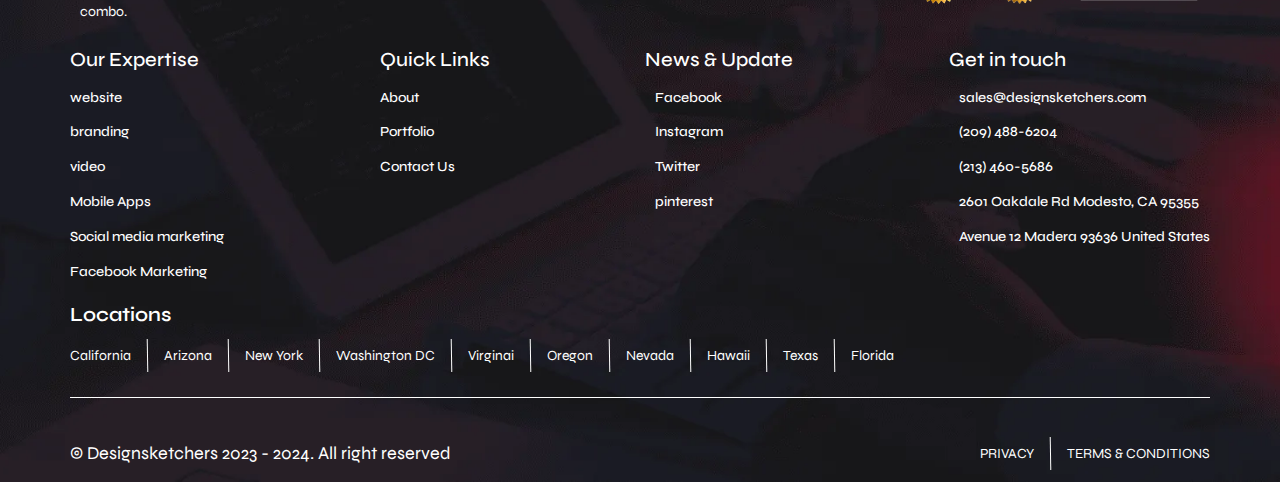
<file: contact.html>
<!doctype html>
<html lang="en">

<head>
    <meta charset="utf-8">
    <meta name="viewport" content="width=device-width, initial-scale=1">
    <title>Custom Website Design & Development Services in USA | Design Sketchers</title>
    <link href="https://cdn.jsdelivr.net/npm/bootstrap@5.3.3/dist/css/bootstrap.min.css" rel="stylesheet"
        integrity="sha384-QWTKZyjpPEjISv5WaRU9OFeRpok6YctnYmDr5pNlyT2bRjXh0JMhjY6hW+ALEwIH" crossorigin="anonymous">
    <link rel="shortcut icon" href="favicon.png" type="">
    <link rel="stylesheet" href="style.css">
    <link href="https://fonts.googleapis.com/css2?family=Syne:wght@400..800&display=swap" rel="stylesheet">
    <link rel="stylesheet" href="https://cdnjs.cloudflare.com/ajax/libs/font-awesome/6.5.1/css/all.min.css"
        integrity="sha512-DTOQO9RWCH3ppGqcWaEA1BIZOC6xxalwEsw9c2QQeAIftl+Vegovlnee1c9QX4TctnWMn13TZye+giMm8e2LwA=="
        crossorigin="anonymous" referrerpolicy="no-referrer" />
    <link
        href="https://fonts.googleapis.com/css2?family=Poppins:ital,wght@0,100;0,200;0,300;0,400;0,500;0,600;0,700;0,800;0,900;1,100;1,200;1,300;1,400;1,500;1,600;1,700;1,800;1,900&family=Syne:wght@400..800&display=swap"
        rel="stylesheet">
    <link
        href="https://fonts.googleapis.com/css2?family=Jost:ital,wght@0,100..900;1,100..900&family=Poppins:ital,wght@0,100;0,200;0,300;0,400;0,500;0,600;0,700;0,800;0,900;1,100;1,200;1,300;1,400;1,500;1,600;1,700;1,800;1,900&family=Syne:wght@400..800&display=swap"
        rel="stylesheet">
        <link rel="stylesheet" href="https://unpkg.com/aos@next/dist/aos.css" />


</head>

<body>
    <section class="bg-color">
        <div class="main-header">
            <div class="container">
                <div class="custom-design">
                    <div class="custom-logo-section">
                        <h6 class="custom-heading">Custom Website Design</h6>
                        <div class="line"></div>
                        <h6 class="custom-heading">Custom Logo Design</h6>
                        <div class="line"></div>
                        <h6 class="custom-heading">Digital Marketing</h6>
                    </div>
                    <div class="custom-flex">
                        <div class="custom-logo">
                            <span class="phone-span">Phone:(+92 343 6303558)</span>
                            <div class="line1"></div>
                            <div class="custom-logo">
                                <span class="phone-span">Phone:(+92 343 6303558)</span>
                            </div>
                        </div>
                    </div>
                </div>
            </div>
        </div>
        </div>

        <nav class="navbar navbar-expand-lg bg-body-tertiary">
          <div class="container">
            <img class="navbar-img" src="design-skeatcher-logo-01Final-FilesBlack-01-300x83.png" alt="">
            <button id="show" class="navbar-toggler" type="button" data-bs-toggle="collapse" data-bs-target="#navbarSupportedContent"
              aria-controls="navbarSupportedContent" aria-expanded="false" aria-label="Toggle navigation">
              <span class="navbar-toggler-icon"></span>
            </button>
            <div class="collapse navbar-collapse" id="navbarSupportedContent">
              <ul class="navbar-nav me-auto mb-2 mb-lg-0">
                <li class="nav-item ">
                  <a class="nav-link " aria-current="page" href="index.html">Home</a>
                </li>
                <li class="nav-item dropdown ">
                  <a class="nav-link dropdown-toggle "  href="services.html" role="button" data-bs-toggle="dropdown"
                    aria-expanded="false">
                    Servivces
                  </a>
                  <ul class="dropdown-menu">
                    <li><a class="dropdown-item top " href="logo.html">Logo-Design</a></li>
                    <li><a class="dropdown-item " href="website.html">Website Design</a></li>
                    <li><a class="dropdown-item " href="web.html">Web Development</a></li>
                    <li><a class="dropdown-item " href="app.html">App Development</a></li>
                    <li><a class="dropdown-item " href="E.html">E-Commerce-Website</a></li>
                    <li><a class="dropdown-item " href="digi.html">Digital Marketing</a></li>
                    <li><a class="dropdown-item bottom" href="video.html">Video Editing</a></li>
                  </ul>
                </li>
                <li class="nav-item dropdown ">
                  <a class="nav-link dropdown-toggle " href="packages.html" role="button" data-bs-toggle="dropdown"
                    aria-expanded="false">
                    Packages
                  </a>
                  <ul class="dropdown-menu">
                    <li><a class="dropdown-item  top" href="hosting.html">Web Hosting</a></li>
                    <li><a class="dropdown-item  " href="seo.html">Seo Package</a></li>
                    <li><a class="dropdown-item  bottom" href="facebook.html">Facebook Marketing</a></li>
                  </ul>
                </li>
                <li class="nav-item ">
                  <a class="nav-link  " aria-current="page" href="portfolio.html">Portfolio</a>
                </li>
                <li class="nav-item ">
                  <a class="nav-link  " aria-current="page" href="contact.html">Contact</a>
                </li>
    
              </ul>
              <button class="btn btn-outline-success" type="submit">Live Chat</button>
            </div>
          </div>
        </nav>
        <div class="left-flex">
          <div class="span-left-white">
            Let's Get Started
          </div>
        </div>
    </section>

    <section class="smarter-contact">
        <div class="container">
            <div class="smarter-contact-section"data-aos="slide-down" >
                <h2 class="contact-heading">
                    Do Not Shy Away from<span class="smarter-span"> Contacting Us Anytime!</span>
                </h2>
                <div class="contact-section-para">
                    <p class="contact-para">
                        We aim to bring you excellent work along with exceptional customer service.
                    </p>
                </div>
            </div>
        </div>
        <svg xmlns="http://www.w3.org/2000/svg" viewBox="0 0 2600 131.1" preserveAspectRatio="none">
            <path class="elementor-shape-fill" d="M0 0L2600 0 2600 69.1 0 0z"></path>
            <path class="elementor-shape-fill" style="opacity:0.5" d="M0 0L2600 0 2600 69.1 0 69.1z"></path>
            <path class="elementor-shape-fill" style="opacity:0.25" d="M2600 0L0 0 0 130.1 2600 69.1z"></path>
        </svg>

    </section>

    <section class="form-section-contact">
        <div class="container" data-aos="slide-down">
            <div class="form-flex-contact" >
                <div id="form-section">
                    <div class="form-background-contact">
                        <div class="border-section">
                            <div class="elementor-widget-container">
                                <h3 class="elementor-heading-title-contact">Thinking about creating something big? Let us know today!</h3>
                            </div>
                        </div>
                        <div class="elementor-discount">
                            <div class="elementor-widget-container">
                                <p class="contact-para-align">We love exploring new ideas and transforming them into reality!</p>
                            </div>
                        </div>
                        <div>
                            <div class="elementor-widget-container">
                                <form action="">
                                    <div class="elementor-field">
                                        <input type="text" name="form_fields[name]" id="form-field-name-contact"
                                            class="elementor-field-textual" placeholder="Name *">
                                    </div>
                                    <div class="elementor-field">
                                        <input type="email" name="form_fields[email]" id="form-field-email-contact"
                                            class="elementor-field-textual" placeholder="Email *">
                                    </div>
                                    <div class="elementor-field">
                                        <input type="number" name="form_fields[number]" id="form-field-number-contact"
                                            class="elementor-place" placeholder="Phone *">
                                    </div>


                                    <div class="elementor-field">
                                        <textarea name="textarea" id="textarea-contact" rows="4"
                                            placeholder="To help us understand better, enter a brief  description about your project"></textarea>
                                    </div>
                                    <div
                                        class="elementor-field-type-recaptcha_v3 elementor-field-group elementor-column elementor-field-group-field_630c600 elementor-col-100 recaptcha_v3-inline">
                                        <div class="elementor-field" id="form-field-field_630c600">
                                            <div class="elementor-g-recaptcha"
                                                data-sitekey="6LfUytAoAAAAAEF_8Q6C8IjJ_Ql3iAtU2a0ewN07" data-type="v3"
                                                data-action="Form" data-badge="inline" data-size="invisible">
                                                <div class="grecaptcha-badge" data-style="inline"
                                                    style="width: 256px; height: 60px; box-shadow: gray 0px 0px 5px;">
                                                    <div class="grecaptcha-logo"><iframe title="reCAPTCHA" width="256"
                                                            height="60" role="presentation" name="a-fmh252om80ve"
                                                            frameborder="0" scrolling="no"
                                                            sandbox="allow-forms allow-popups allow-same-origin allow-scripts allow-top-navigation allow-modals allow-popups-to-escape-sandbox allow-storage-access-by-user-activation"
                                                            src="https://www.google.com/recaptcha/api2/anchor?ar=2&amp;k=6LfUytAoAAAAAEF_8Q6C8IjJ_Ql3iAtU2a0ewN07&amp;co=aHR0cHM6Ly9kZXNpZ25za2V0Y2hlcnMuY29tOjQ0Mw..&amp;hl=en&amp;type=v3&amp;v=Hq4JZivTyQ7GP8Kt571Tzodj&amp;size=invisible&amp;badge=inline&amp;sa=Form&amp;cb=5j2326crycic"></iframe>
                                                    </div>
                                                    <div class="grecaptcha-error"></div><textarea
                                                        id="g-recaptcha-response" name="g-recaptcha-response"
                                                        class="g-recaptcha-response"
                                                        style="width: 250px; height: 40px; border: 1px solid rgb(193, 193, 193); margin: 10px 25px; padding: 0px; resize: none; display: none;"></textarea>
                                                </div><iframe style="display: none;"></iframe>
                                            </div>
                                        </div>
                                    </div>

                                </form>

                                <div class="counslt-button-contact">
                                    <button type="submit" class="elementor-size-contact">
                                        <div class="content">
                                            <span class="get-free">Get free Consultancy</span>
                                            <span class="right-arrow-i">
                                                <i aria-hidden="true" class="far fa-arrow-alt-circle-right"></i> </span>
                                        </div>
                                    </button>
                                </div>
                            </div>
                            </form>
                        </div>
                    </div>
                </div>

              <div class="contact-section">
                  <div class="heading-section-contact">
                    <h2 class="contact-heading-confuesd">
                        Confused? Reach <span class="contact-span">-Out To Us Today!</span>
                    </h2>
                    <div class="contact-heading-confuesd-para-section">
                        <p class="contact-heading-confuesd-para">Fill Out A From Or Call Us Right Away!
                        </p>
                    </div>
                    <img src="Ohio-Telephone-Solicitor-Bond-removebg-preview-1 (1).webp" alt="" class="contact-img-confused">
                  </div>
              </div>
            </div>
        </div>
    </section>

    <div class="full-line-div"></div>

    <section class="footer-section-contact">
      <div class="container">
        <div class="footer-logo-flex">
          <div class="footer-logo-img">
            <img src="design-skeatcher-logo-01Final-FilesBlack-01-300x83.png" alt="" class="footer-logo-img-width">
            <div class="footer-logo-para">
              <p class="footer-para">For brands seeking revamps or brand development from scratch, the startup combo is
                the perfect match. Our team of brand analysts made sure that the startup combo.
              </p>
            </div>
          </div>
          <div class="footer-brand">
            <div class="footer-brand-img">
              <img src="brand2 (1).webp" alt="" class="footer-brand-img-width">
            </div>
          </div>
        </div>
  
        <div class="footer-links-flex">
          <div class="footer-website-link">
            <h2 class="footer-ebsite-heading">Our Expertise</h2>
            <span class="footer-website-span">
              <h6 class="span-name">website</h6>
              <h6 class="span-name">branding</h6>
              <h6 class="span-name">video</h6>
              <h6 class="span-name">Mobile Apps</h6>
              <h6 class="span-name">Social media marketing</h6>
              <h6 class="span-name">Facebook Marketing</h6>
            </span>
          </div>
          <div class="footer-website-link">
            <h2 class="footer-ebsite-heading">Quick Links
            </h2>
            <span class="footer-website-span">
              <h6 class="span-name">About</h6>
              <h6 class="span-name"> Portfolio</h6>
              <h6 class="span-name"> Contact Us</h6>
            </span>
          </div>
          <div class="footer-website-link">
            <h2 class="footer-ebsite-heading">News & Update</h2>
            <span class="footer-website-span">
              <div class="Links-icon">
                <i class="fa-brands fa-facebook-f"></i>
                <h6 class="span-name"> Facebook</h6>
              </div>
              <div class="Links-icon">
                <i class="fa-brands fa-instagram"></i>
                <h6 class="span-name">Instagram</h6>
              </div>
              <div class="Links-icon">
                <i class="fa-brands fa-twitter"></i>
                <h6 class="span-name">Twitter</h6>
              </div>
              <div class="Links-icon">
                <i class="fa-brands fa-pinterest"></i>
                <h6 class="span-name">pinterest</h6>
            </span>
          </div>
        </div>
        <div class="footer-website-link">
          <h2 class="footer-ebsite-heading">Get in touch </h2>
          <span class="footer-website-span">
            <div class="Links-icon">
              <i aria-hidden="true" class="fa-regular fa-envelope"></i>
              <h6 class="span-name">sales@designsketchers.com</h6>
            </div>
            <div class="Links-icon">
              <i class="fa-solid fa-phone"></i>
              <h6 class="span-name"> (209) 488-6204</h6>
            </div>
            <div class="Links-icon">
              <i class="fa-solid fa-phone"></i>
              <h6 class="span-name">(213) 460-5686</h6>
            </div>
            <div class="Links-icon">
              <i class="fa-solid fa-location-dot"></i>
              <h6 class="span-name">2601 Oakdale Rd Modesto, CA 95355</h6>
            </div>
            <div class="Links-icon">
              <i class="fa-solid fa-location-dot"></i>
              <h6 class="span-name"> Avenue 12 Madera 93636 United States</h6>
          </span>
        </div>
      </div>
      </div>
  
      <div class="footer-location">
        <div class="footer-location-heading-section">
          Locations
        </div>
        <div class="footer-location-name">
          California
          <div class="col-line"></div>
          Arizona
          <div class="col-line"></div>
          New York
          <div class="col-line"></div>
          Washington DC
          <div class="col-line"></div>
          Virginai
          <div class="col-line"></div>
          Oregon
          <div class="col-line"></div>
          Nevada
          <div class="col-line"></div>
          Hawaii
          <div class="col-line"></div>
          Texas
          <div class="col-line"></div>
          Florida
  
        </div>
        <div class="hr-short"></div>
  
        <div class="copyright">
          <div class="copyright-flex">
            <footer class="copyright-div">
              © Designsketchers 2023 - 2024. All right reserved
            </footer>
            <div class="complex-footer">
              <footer class="copyright-div1">
                PRIVACY
              </footer>
              <div class="col-line"></div>
              <footer class="copyright-div1">
                TERMS & CONDITIONS
              </footer>
            </div>
  
  
          </div>
        </div>
  
      </div>
  
    </section>

       <script src="java.js"></script>
  <script src="https://cdn.jsdelivr.net/npm/bootstrap@5.3.3/dist/js/bootstrap.bundle.min.js" integrity="sha384-YvpcrYf0tY3lHB60NNkmXc5s9fDVZLESaAA55NDzOxhy9GkcIdslK1eN7N6jIeHz" crossorigin="anonymous"></script>
  <script src="https://unpkg.com/aos@next/dist/aos.js"></script>
  <script>
  AOS.init({
      onset: 120,
      duration:1000,
      delay : 1.5,
      easing : 'ease',
      once : true,
     anchorplacement : 'top',
      
  });
  </script>
    <script>
      const show = document.getElementById('show')
    show.addEventListener('click', ()=>{
     navbarSupportedContent.style.display = "flex"
    })
    
      </script>
    <script>
      const show1 = document.getElementById('show')
    show1.addEventListener('dblclick', ()=>{
     navbarSupportedContent.style.display = "none"
    })
    
      </script>
</body>

</html>
</file>
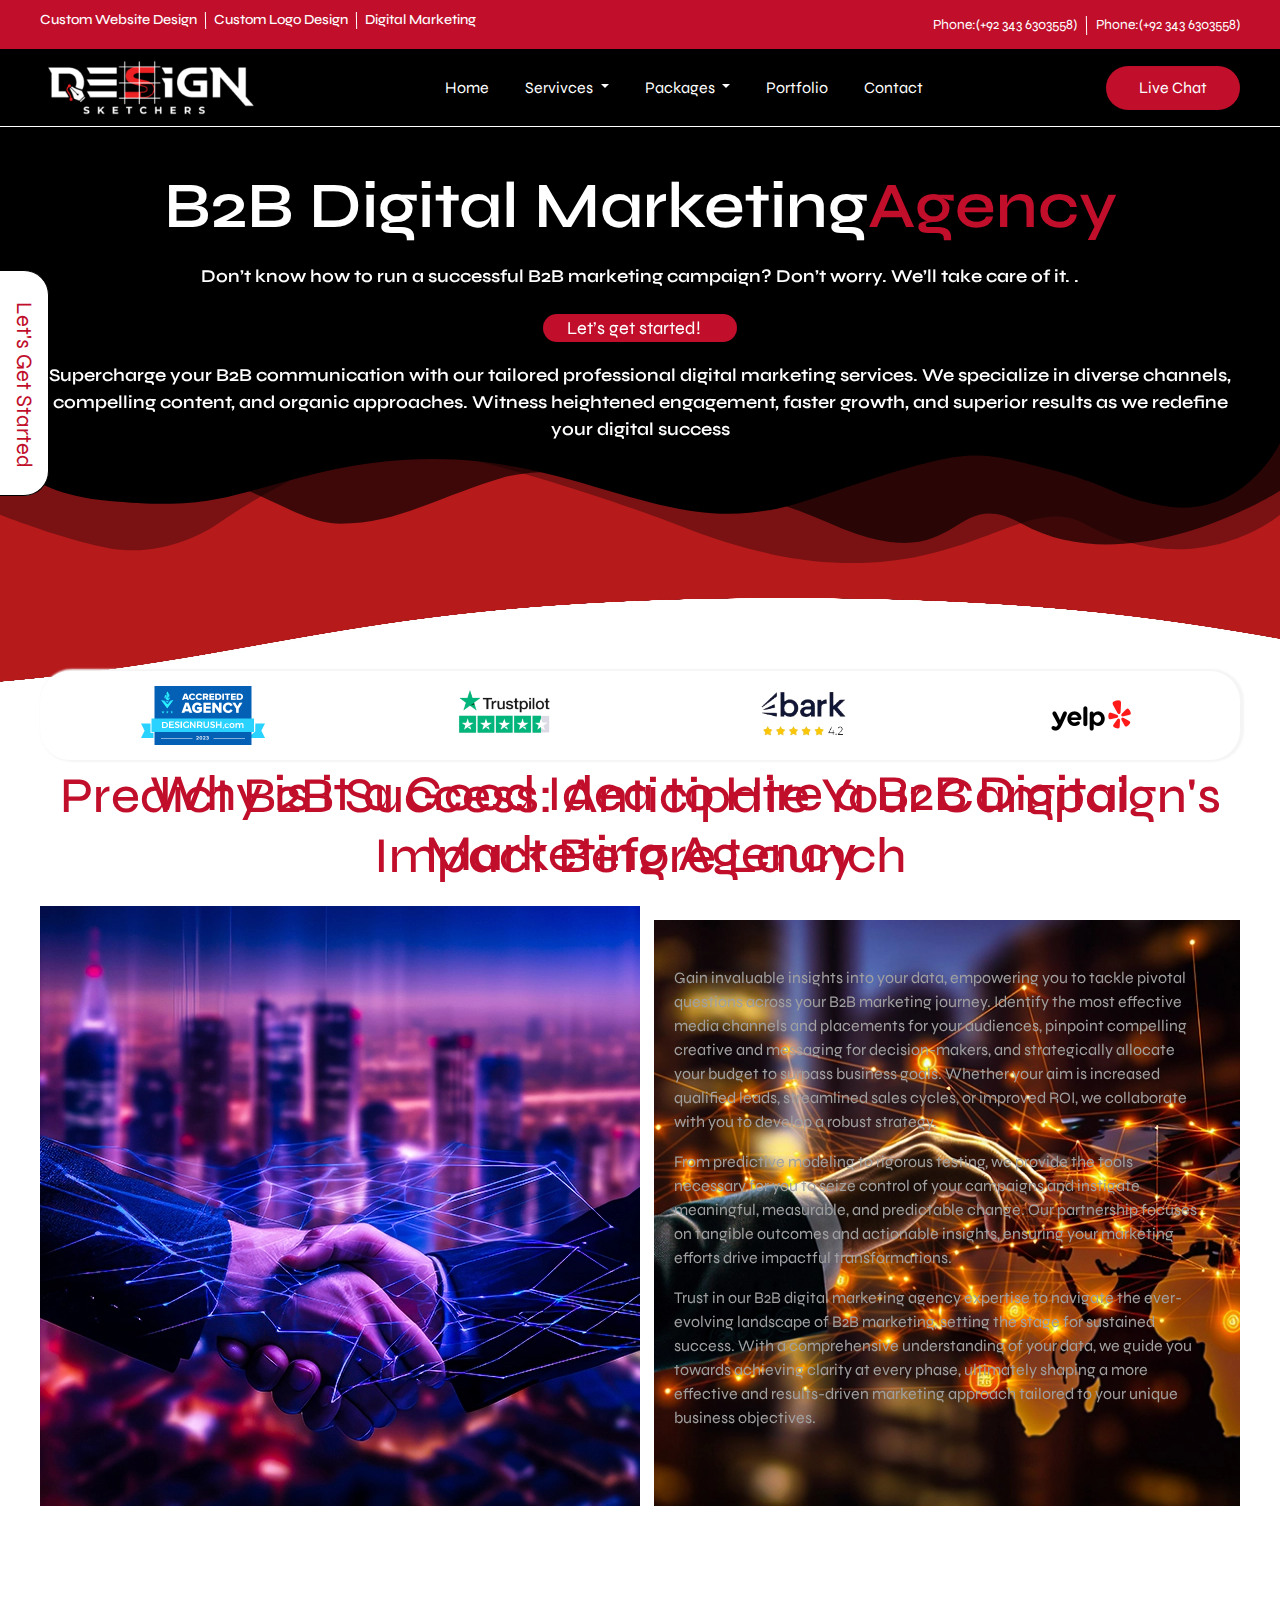
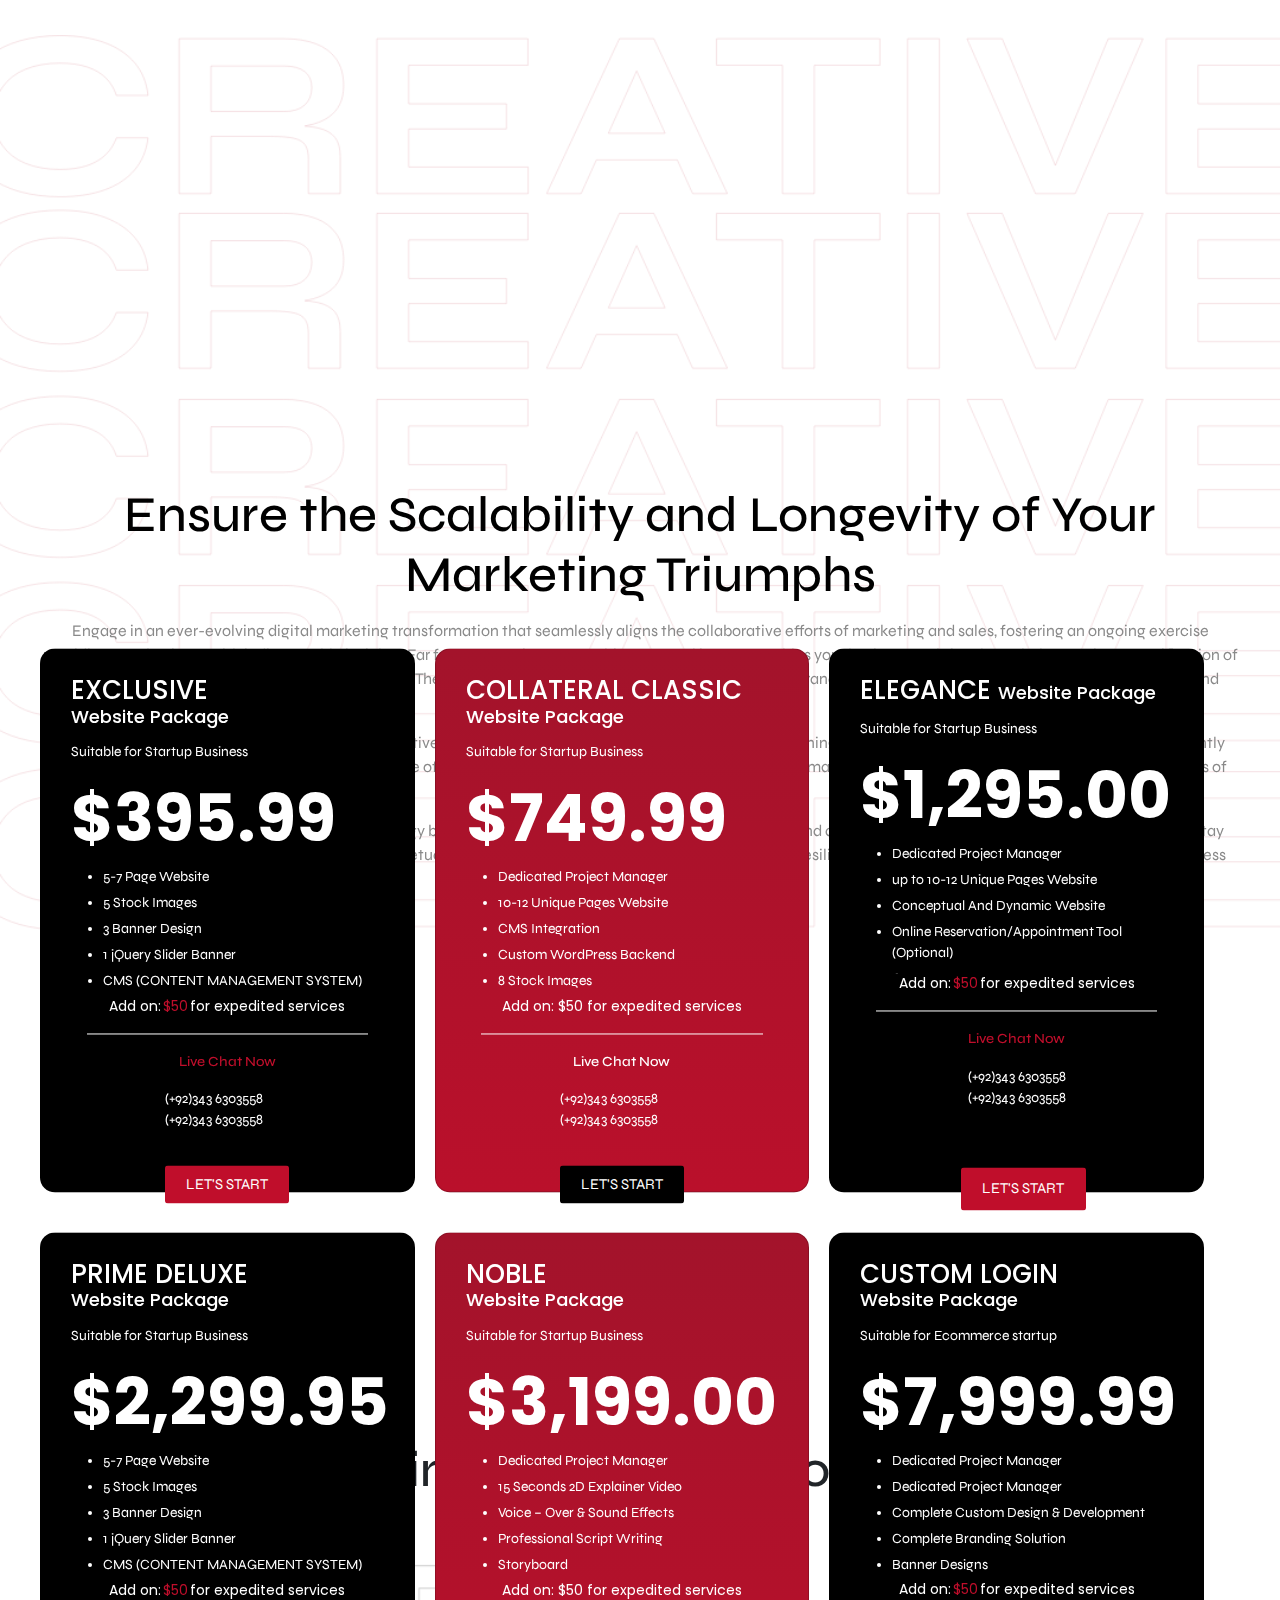
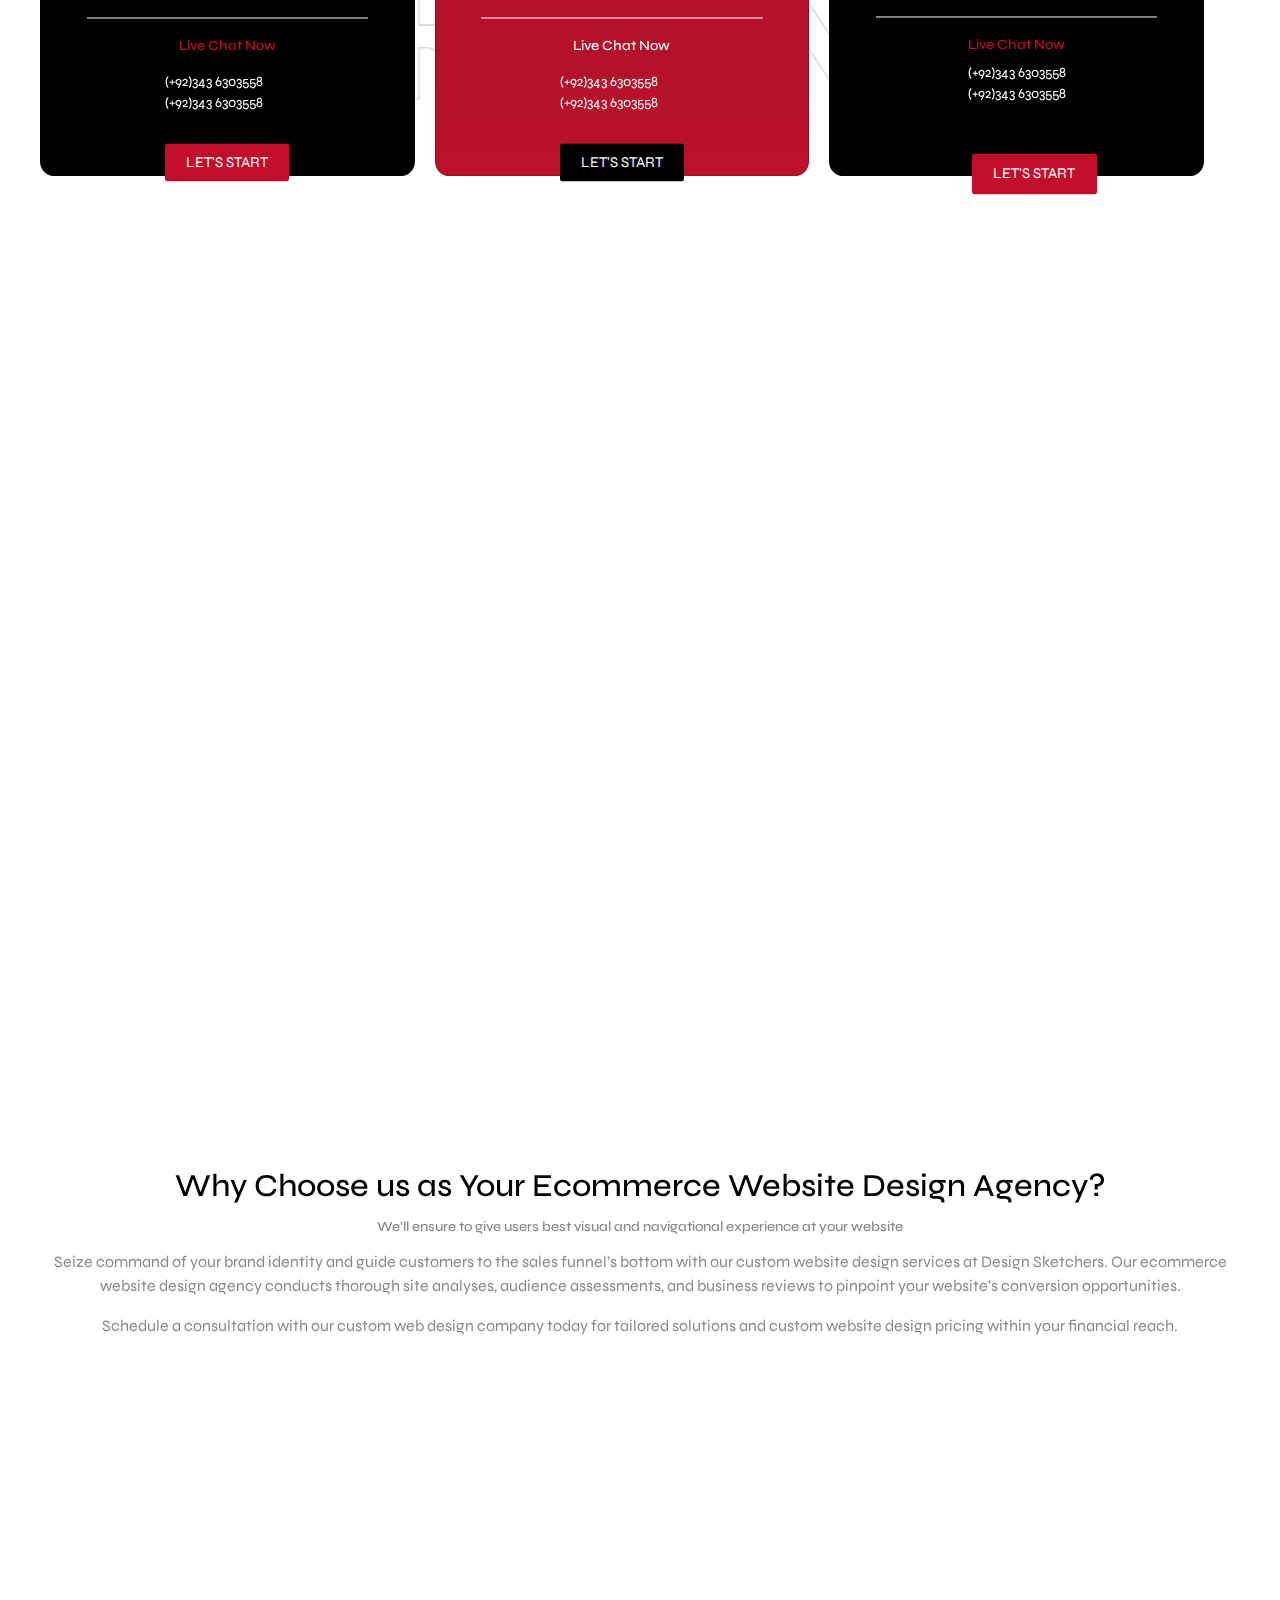
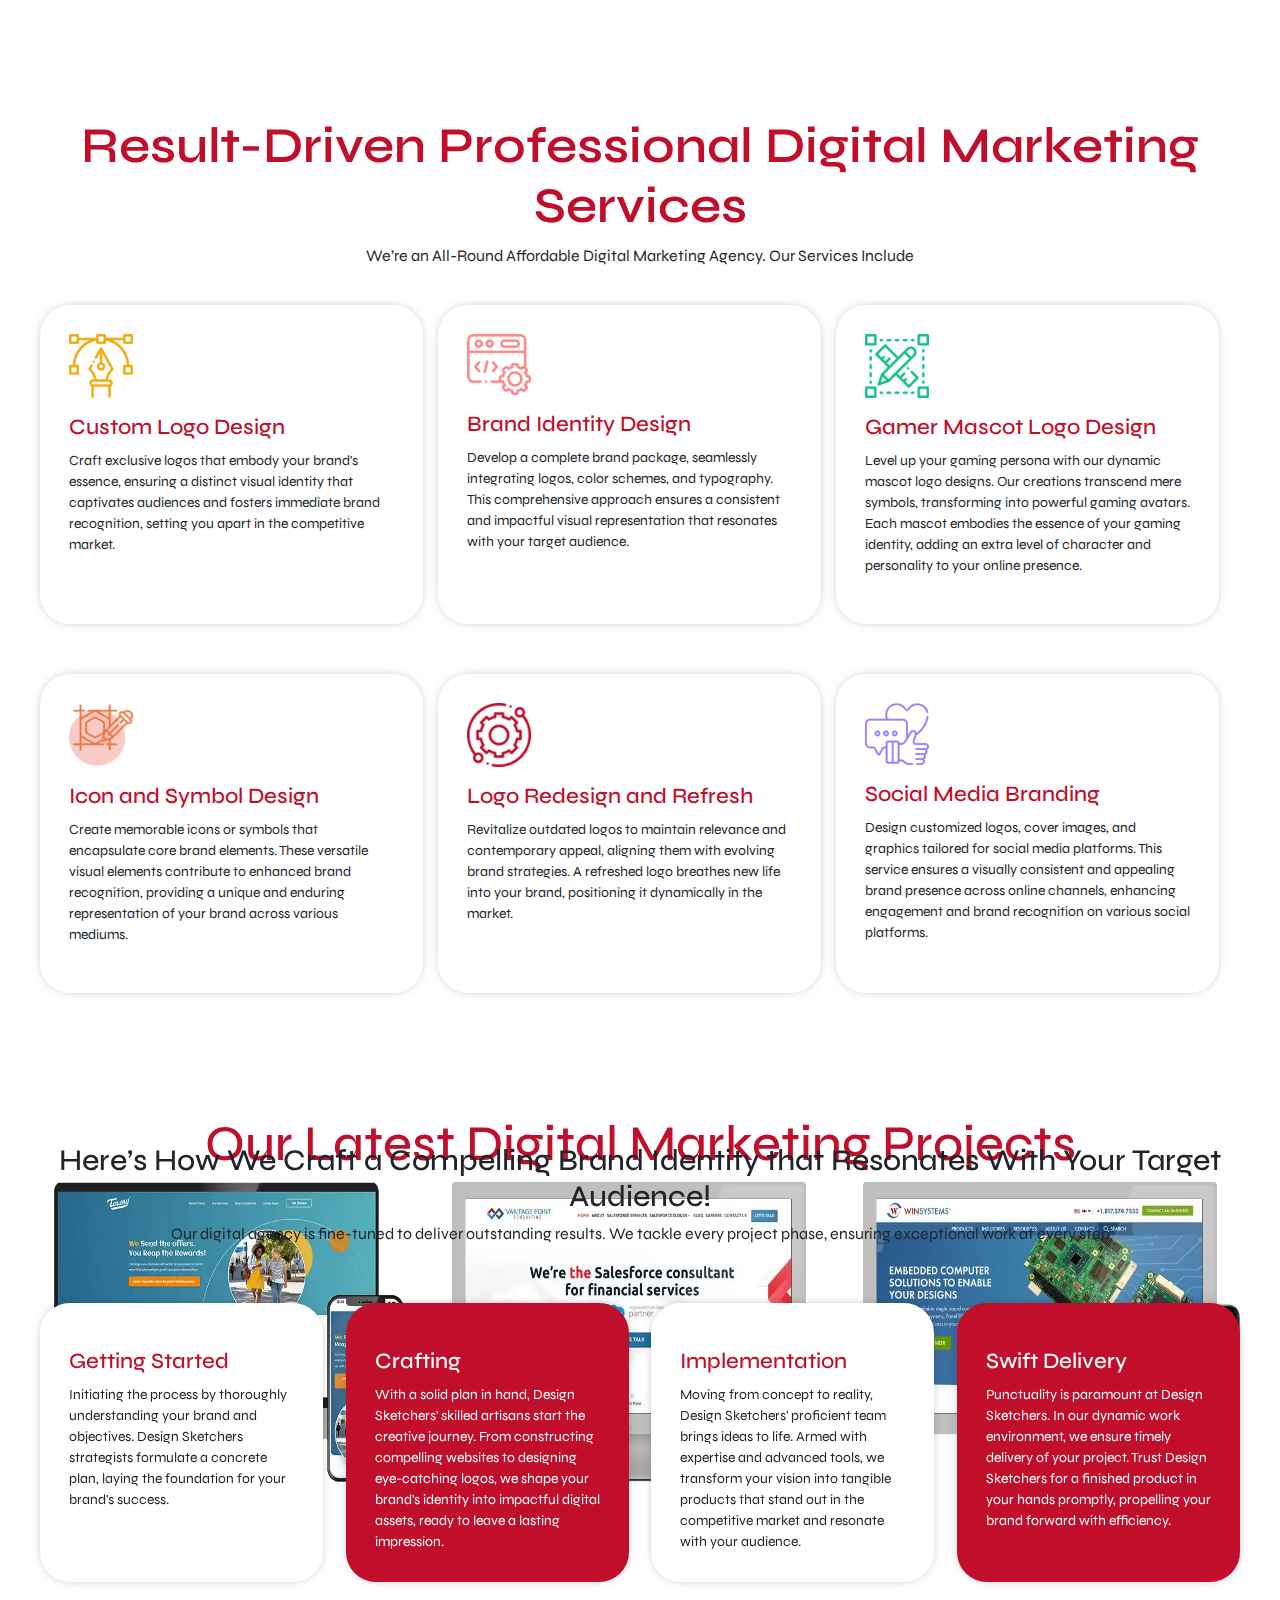
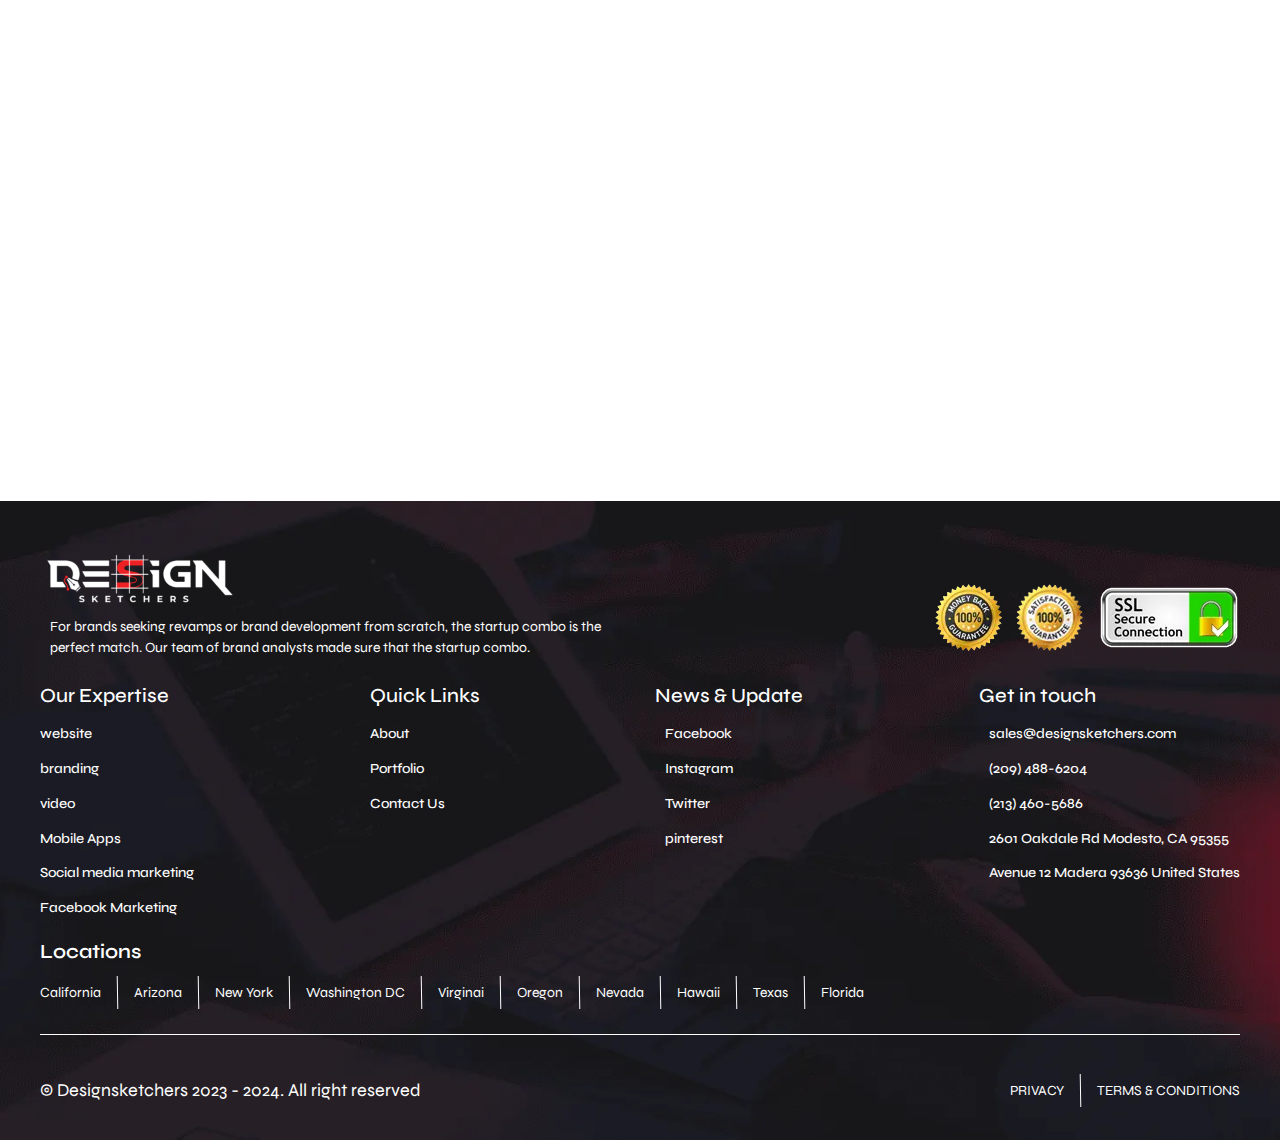
<file: digi.html>
<!doctype html>
<html lang="en">

<head>
    <meta charset="utf-8">
    <meta name="viewport" content="width=device-width, initial-scale=1">
    <title>Custom Website Design & Development Services in USA | Design Sketchers</title>
    <link rel="stylesheet" href="bootstrap.css">

    <link rel="shortcut icon" href="favicon.png" type="">
    <link rel="stylesheet" href="style.css">
    <link href="https://fonts.googleapis.com/css2?family=Syne:wght@400..800&display=swap" rel="stylesheet">
    <link rel="stylesheet" href="https://cdnjs.cloudflare.com/ajax/libs/font-awesome/6.5.1/css/all.min.css"
        integrity="sha512-DTOQO9RWCH3ppGqcWaEA1BIZOC6xxalwEsw9c2QQeAIftl+Vegovlnee1c9QX4TctnWMn13TZye+giMm8e2LwA=="
        crossorigin="anonymous" referrerpolicy="no-referrer" />
    <link
        href="https://fonts.googleapis.com/css2?family=Poppins:ital,wght@0,100;0,200;0,300;0,400;0,500;0,600;0,700;0,800;0,900;1,100;1,200;1,300;1,400;1,500;1,600;1,700;1,800;1,900&family=Syne:wght@400..800&display=swap"
        rel="stylesheet">
    <link
        href="https://fonts.googleapis.com/css2?family=Jost:ital,wght@0,100..900;1,100..900&family=Poppins:ital,wght@0,100;0,200;0,300;0,400;0,500;0,600;0,700;0,800;0,900;1,100;1,200;1,300;1,400;1,500;1,600;1,700;1,800;1,900&family=Syne:wght@400..800&display=swap"
        rel="stylesheet">
        <link rel="stylesheet" href="https://unpkg.com/aos@next/dist/aos.css" />


</head>

<body>
    <section class="bg-logo">

        <div class="main-header">
            <div class="container">
                <div class="custom-design">
                    <div class="custom-logo-section">
                        <h6 class="custom-heading">Custom Website Design</h6>
                        <div class="line"></div>
                        <h6 class="custom-heading">Custom Logo Design</h6>
                        <div class="line"></div>
                        <h6 class="custom-heading">Digital Marketing</h6>
                    </div>
                    <div class="custom-flex">
                        <div class="custom-logo">
                            <span class="phone-span">Phone:(+92 343 6303558)</span>
                            <div class="line1"></div>
                            <div class="custom-logo">
                                <span class="phone-span">Phone:(+92 343 6303558)</span>
                            </div>
                        </div>
                    </div>
                </div>
            </div>
        </div>
        </div>

        <nav class="navbar navbar-expand-lg bg-body-tertiary">
            <div class="container">
                <img class="navbar-img" src="design-skeatcher-logo-01Final-FilesBlack-01-300x83.png" alt="">
                <button id="show" class="navbar-toggler" type="button" data-bs-toggle="collapse"
                    data-bs-target="#navbarSupportedContent" aria-controls="navbarSupportedContent"
                    aria-expanded="false" aria-label="Toggle navigation">
                    <span class="navbar-toggler-icon"></span>
                </button>
                <div class="collapse navbar-collapse" id="navbarSupportedContent">
                    <ul class="navbar-nav me-auto mb-2 mb-lg-0">
                        <li class="nav-item ">
                            <a class="nav-link " aria-current="page" href="index.html">Home</a>
                        </li>
                        <li class="nav-item dropdown ">
                            <a class="nav-link dropdown-toggle " href="services.html" role="button"
                                data-bs-toggle="dropdown" aria-expanded="false">
                                Servivces
                            </a>
                            <ul class="dropdown-menu">
                                <li><a class="dropdown-item top " href="logo.html">Logo-Design</a></li>
                                <li><a class="dropdown-item " href="website.html">Website Design</a></li>
                                <li><a class="dropdown-item " href="web.html">Web Development</a></li>
                                <li><a class="dropdown-item " href="app.html">App Development</a></li>
                                <li><a class="dropdown-item " href="E.html">E-Commerce-Website</a></li>
                                <li><a class="dropdown-item " href="digi.html">Digital Marketing</a></li>
                                <li><a class="dropdown-item bottom" href="video.html">Video Editing</a></li>
                            </ul>
                        </li>
                        <li class="nav-item dropdown ">
                            <a class="nav-link dropdown-toggle " href="packages.html" role="button"
                                data-bs-toggle="dropdown" aria-expanded="false">
                                Packages
                            </a>
                            <ul class="dropdown-menu">
                                <li><a class="dropdown-item  top" href="hosting.html">Web Hosting</a></li>
                                <li><a class="dropdown-item  " href="seo.html">Seo Package</a></li>
                                <li><a class="dropdown-item  bottom" href="facebook.html">Facebook Marketing</a></li>
                              </ul>
                        </li>
                        <li class="nav-item ">
                            <a class="nav-link  " aria-current="page" href="portfolio.html">Portfolio</a>
                        </li>
                        <li class="nav-item ">
                            <a class="nav-link  " aria-current="page" href="contact.html">Contact</a>
                        </li>

                    </ul>
                    <button class="btn btn-outline-success" type="submit">Live Chat</button>
                </div>
            </div>
        </nav>
        <div class="left-flex">
            <div class="span-left-white">
                Let's Get Started
            </div>
        </div>
    </section>
    <div class="full-line"></div>

    <section class="smarter-contact">
        <div class="container" data-aos="slide-down">
            <div class="smarter-logo-section">
                <h2 class="logo-heading">
                    B2B Digital Marketing 
                    <span class="smarter-span"> Agency</span>
                </h2>
                <div class="logo-section-para">
                    <p class="logo-para">
                        Don’t know how to run a successful B2B marketing campaign? Don’t worry. We’ll take care of it.

                       
                       . </p>
                </div>
                <div class="logo-button">
                    <span class="span-logo">

                        Let’s get started!
                        <i aria-hidden="true" class="far fa-arrow-alt-circle-right"></i>
                    </span>
                </div>
                <div class="logo-section-para">
                    <p class="logo-para1">
                        Supercharge your B2B communication with our tailored professional digital marketing services. We specialize in diverse channels, compelling content, and organic approaches. Witness heightened engagement, faster growth, and superior results as we redefine your digital success </p>
                </div>

            </div>
        </div>

        <svg class="svg-left" xmlns="http://www.w3.org/2000/svg" viewBox="0 0 1000 100" preserveAspectRatio="none">
            <path class="elementor-shape-fill" opacity="0.33"
                d="M473,67.3c-203.9,88.3-263.1-34-320.3,0C66,119.1,0,59.7,0,59.7V0h1000v59.7 c0,0-62.1,26.1-94.9,29.3c-32.8,3.3-62.8-12.3-75.8-22.1C806,49.6,745.3,8.7,694.9,4.7S492.4,59,473,67.3z">
            </path>
            <path class="elementor-shape-fill" opacity="0.66"
                d="M734,67.3c-45.5,0-77.2-23.2-129.1-39.1c-28.6-8.7-150.3-10.1-254,39.1 s-91.7-34.4-149.2,0C115.7,118.3,0,39.8,0,39.8V0h1000v36.5c0,0-28.2-18.5-92.1-18.5C810.2,18.1,775.7,67.3,734,67.3z">
            </path>
            <path class="elementor-shape-fill nitro-offscreen"
                d="M766.1,28.9c-200-57.5-266,65.5-395.1,19.5C242,1.8,242,5.4,184.8,20.6C128,35.8,132.3,44.9,89.9,52.5C28.6,63.7,0,0,0,0 h1000c0,0-9.9,40.9-83.6,48.1S829.6,47,766.1,28.9z">
            </path>
        </svg>

        <img src="Mediamodifier-Design-Template.jpg" alt="" class="svg-png">


    </section>
    <section class="California-section">
        <div class="container"  data-aos="slide-down">
            <div class="badge-img-bg">
                <div class="badge-img-flex">
                    <div class="badge-img">
                        <img src="AccreditedAgencyBlue.png" alt="" class="badge-img-width1">
                    </div>
                    <div class="badge-img">
                        <img src="Image-10 (1).png" alt="" class="badge-img-width">
                    </div>
                    <div class="badge-img">
                        <img src="banner-logos-3-1.png" alt="" class="badge-img-width">
                    </div>
                    <div class="badge-img">
                        <img src="logo_desktop.png" alt="" class="badge-img-width">
                    </div>
                </div>

            </div>
            <div class="badge-heading">
                <h2 class="badge-heading1-digi">Why is it a Good Idea to Hire a B2B Digital Marketing Agency

                </h2>
            </div>
          


            <div class="badge-para-flex">
                <div class="badge-para-section">
                    <div class="badge-para">
                        <p class="badge-p">In the contemporary business dynamics, choosing a B2B digital marketing agency is a strategic move with multifaceted advantages. We offer a wealth of industry expertise and specialized skills, ensuring a deep understanding of your market and competitors. We use modern data-driven tools to keep your business ahead online, optimizing campaigns for maximum impact.

                        
                            
            



                        </p>
                    </div>
                    <div class="badge-para">
                        <p class="badge-p">     Moreover, choosing our services is cost-effective compared to managing an in-house team. With us, you access a diverse team of specialists without the overhead costs of recruitment and training. This streamlined approach enhances efficiency, letting your business focus on core strengths while we expertly handle digital complexities.




                        </p>
                    </div>
                    <div class="badge-para">
                        <p class="badge-p">                 Digital platforms require constant adaptation, and that’s our strength. Our agility in staying updated on industry trends, algorithm changes, and emerging technologies ensures your marketing strategies remain effective. Partner with us for sustained growth, letting your business navigate the online market with confidence and success.



                        </p>
                    </div>
                </div>
                <div class="badge-full-img">
                    <img src="1-2.webp" alt="" class="badge-full-width">
                </div>

            </div>


        </div>
    </section>

    <section id="creative-section">
        <div class="container"  data-aos="slide-down">
            <div class="craetive-margin">
                <div class="craetive-heading">
                    <h2 class="creative-heading1-digi">Predict B2B Success: Anticipate Your Campaign's Impact Before Launch
                    </h2>
                </div>



                <div class="creative-para-flex">
                    <div class="creative-full-img">
                        <img src="2-2.webp" alt="" class="creative-full-width">
                    </div>
                    <div class="creative-para-section">
                        <div class="creative-para">
                            <p class="creative-p">Gain invaluable insights into your data, empowering you to tackle pivotal questions across your B2B marketing journey. Identify the most effective media channels and placements for your audiences, pinpoint compelling creative and messaging for decision-makers, and strategically allocate your budget to surpass business goals. Whether your aim is increased qualified leads, streamlined sales cycles, or improved ROI, we collaborate with you to develop a robust strategy.

                          
                         

                            </p>
                        </div>
                        <div class="creative-para">
                            <p class="creative-p">      From predictive modeling to rigorous testing, we provide the tools necessary for you to seize control of your campaigns and instigate meaningful, measurable, and predictable change. Our partnership focuses on tangible outcomes and actionable insights, ensuring your marketing efforts drive impactful transformations. 





                            </p>
                        </div>
                        <div class="creative">
                            <p class="creative-p">       
                                Trust in our B2B digital marketing agency expertise to navigate the ever-evolving landscape of B2B marketing, setting the stage for sustained success. With a comprehensive understanding of your data, we guide you towards achieving clarity at every phase, ultimately shaping a more effective and results-driven marketing approach tailored to your unique business objectives.




                            </p>
                        </div>
                       
                    </div>


                </div>
            </div>
        </div>
    </section>

    <section class="brand-section">
        <div class="container"  data-aos="slide-down">
            <div class="brand-margin">
                <h2 class="brand-heading-digi">Ensure the Scalability and Longevity of Your Marketing Triumphs</h2>
                <div class="brand-para-section">
                    <p class="brand-para-digi">Engage in an ever-evolving digital marketing transformation that seamlessly aligns the collaborative efforts of marketing and sales, fostering an ongoing exercise providing your business with indispensable insights. Far from a one-time event, this perpetual journey enables your business to thrive through the continuous unification of marketing and sales efforts towards a shared goal. The strategic alignment that emerges empowers your brand to drive demand, cultivate high-quality B2B leads, and fortify sales enablement.  </p>
                </div>
                <p class="brand-para-digi">As a result, your business evolves into a more proactive, efficient, and effective entity, systematically shortening sales cycles, expanding market share, and consistently generating predictable revenue. The ongoing nature of this transformative process ensures your business remains agile and responsive to the ever-shifting dynamics of the market. .</p>


                
                <div class="brand-para-section">
                    <p class="brand-para-digi">Adopt a future where your digital marketing strategy becomes a continuous evolution, positioning your brand as a formidable force in the competitive landscape. Stay ahead, stay connected, and stay profitable by perpetually adapting and refining your approach, creating a resilient and thriving presence in the ever-changing business landscape.
                    </p>
                </div>
            </div>
        </div>
        </div>
        </div>
    </section>

    <section class="pricing-section">
        <div class="container"  data-aos="slide-down">
            <h2 class="pricing-heading">Pricing Plans That Work
                For You!</h2>
        </div>
    </section>
    <section class="website-pricing">
        <div class="container"  data-aos="slide-down">
            <div id="London" class="tabcontent tabcont">
                <div>
                    <div class="row">
                        <div class="col">
                            <div class="card">
                                <div class="website-pricing-card ">
                                    <h4 class="Package-heading">EXCLUSIVE <br> <span class="package-span"> Website
                                            Package</span></h4>

                                    <div class="bussiness-heading">Suitable for Startup Business</div>


                                    <h1 class="price">$395.99</h1>

                                </div>
                                <div class="para-scroll">
                                    <ul class="list">
                                        <li class="li-item">5-7 Page Website</li>
                                        <li class="li-item">5 Stock Images</li>
                                        <li class="li-item">3 Banner Design</li>
                                        <li class="li-item">1 jQuery Slider Banner</li>
                                        <li class="li-item">CMS (CONTENT MANAGEMENT SYSTEM)</li>
                                        <li class="li-item">FREE Google Friendly Sitemap</li>
                                        <li class="li-item">48 To 72 Hours TAT – Design</li>
                                        <li class="li-item">Complete Deployment 3 Weeks</li>
                                        <li class="li-item">100% Unique Design Assurance</li>
                                        <li class="li-item">Complete Ownership Rights</li>

                                    </ul>
                                </div>

                                <div class="expactied">
                                    <p class="expactied-para">Add on: <span class="expactied-price"> $50 </span>for
                                        expedited services</p>
                                </div>
                                <div class="row-line"></div>
                                <h6 class="live-chat">live chat now</h6>
                                <div class="card-number-flex">
                                    <div class="card-number">
                                        <span class="span-card-number">(+92)343 6303558</span>
                                    </div>
                                    <div class="card-number">
                                        <span class="span-card-number">(+92)343 6303558</span>
                                    </div>
                                    <span class="card-number-btn">
                                        let's Start
                                    </span>
                                </div>

                            </div>
                            <div class="card gradient-color">
                                <div class="website-pricing-card ">
                                    <h4 class="Package-heading-line">COLLATERAL CLASSIC <span class="package-span">
                                            Website Package</span>
                                    </h4>

                                    <div class="bussiness-heading">Suitable for Startup Business</div>


                                    <h1 class="price">$749.99</h1>

                                </div>
                                <div class="para-scroll">
                                    <ul class="list2">
                                        <li class="li-item">Dedicated Project Manager</li>
                                        <li class="li-item">10-12 Unique Pages Website</li>
                                        <li class="li-item">CMS Integration</li>
                                        <li class="li-item">Custom WordPress Backend</li>
                                        <li class="li-item">8 Stock Images</li>
                                        <li class="li-item">5 Banner Designs</li>
                                        <li class="li-item">1 jQuery Slider Banner</li>
                                        <li class="li-item">Mobile Responsive</li>
                                        <li class="li-item">Social Media Integration</li>
                                        <li class="li-item">48 To 72 Hours TAT – Design</li>
                                        <li class="li-item">Complete Deployment 4 Weeks</li>
                                        <li class="li-item">100% Unique Design Assurance</li>
                                        <li class="li-item">Complete Ownership Rights </li>
                                    </ul>
                                </div>
                                <div class="expactied">
                                    <p class="expactied-para">Add on: $50 for expedited services</p>
                                </div>
                                <div class="row-line"></div>
                                <h6 class="live-chat2">live chat now</h6>
                                <div class="card-number-flex">
                                    <div class="card-number">
                                        <span class="span-card-number">(+92)343 6303558</span>
                                    </div>
                                    <div class="card-number">
                                        <span class="span-card-number">(+92)343 6303558</span>
                                    </div>
                                    <span class="card-number-btn2">
                                        let's Start
                                    </span>
                                </div>


                            </div>
                            <div class="card">
                                <div class="website-pricing-card ">
                                    <h4 class="Package-heading">ELEGANCE <span class="package-span"> Website
                                            Package</span></h4>

                                    <div class="bussiness-heading">Suitable for Startup Business</div>


                                    <h1 class="price">$1,295.00</h1>

                                </div>
                                <div class="para-scroll">
                                    <ul class="list3">
                                        <li class="li-item">Dedicated Project Manager</li>
                                        <li class="li-item">up to 10-12 Unique Pages Website</li>
                                        <li class="li-item">Conceptual And Dynamic Website</li>
                                        <li class="li-item">Online Reservation/Appointment Tool (Optional)</li>
                                        <li class="li-item">Custom Forms</li>
                                        <li class="li-item">Lead Capturing Forms (Optional)</li>
                                        <li class="li-item">Striking Hover Effects
                                        </li>
                                        <li class="li-item">Newsletter Subscription (Optional)</li>
                                        <li class="li-item">News Feed Integration</li>
                                        <li class="li-item">Social Media Integration
                                        </li>
                                        <li class="li-item">Search Engine Submission
                                        </li>
                                        <li class="li-item">Mobile Responsive
                                        </li>
                                        <li class="li-item">8 Stock photos</li>
                                        <li class="li-item">5 Banner Designs</li>
                                        <li class="li-item">1 jQuery Slider Banner</li>
                                        <li class="li-item">48 To 72 Hours TAT – Design</li>
                                        <li class="li-item">Complete Deployment 4 Weeks</li>
                                        <li class="li-item">100% Unique Design Assurance</li>
                                        <li class="li-item">Complete Ownership Rights </li>
                                    </ul>
                                </div>
                                <div class="expactied">
                                    <p class="expactied-para">Add on: <span class="expactied-price">$50</span> for
                                        expedited services</p>
                                </div>
                                <div class="row-line"></div>
                                <h6 class="live-chat">live chat now</h6>
                                <div class="card-number-flex">
                                    <div class="card-number">
                                        <span class="span-card-number">(+92)343 6303558</span>
                                    </div>
                                    <div class="card-number">
                                        <span class="span-card-number">(+92)343 6303558</span>
                                    </div>
                                </div>
                                <span class="card-number-btn3">
                                    let's Start
                                </span>
                            </div>
                        </div>

                    </div>
                    <div class="row ">
                        <div class="col">
                            <div class="card">
                                <div class="website-pricing-card ">
                                    <h4 class="Package-heading">PRIME DELUXE <br><span class="package-span"> Website
                                            Package</span></h4>

                                    <div class="bussiness-heading">Suitable for Startup Business</div>


                                    <h1 class="price">$2,299.95</h1>

                                </div>
                                <div class="para-scroll">
                                    <ul class="list4">
                                        <li class="li-item">5-7 Page Website</li>
                                        <li class="li-item">5 Stock Images</li>
                                        <li class="li-item">3 Banner Design</li>
                                        <li class="li-item">1 jQuery Slider Banner</li>
                                        <li class="li-item">CMS (CONTENT MANAGEMENT SYSTEM)</li>
                                        <li class="li-item">FREE Google Friendly Sitemap</li>
                                        <li class="li-item">48 To 72 Hours TAT – Design</li>
                                        <li class="li-item">Complete Deployment 3 Weeks</li>
                                        <li class="li-item">100% Unique Design Assurance</li>
                                        <li class="li-item">Complete Ownership Rights</li>

                                    </ul>
                                </div>

                                <div class="expactied">
                                    <p class="expactied-para">Add on: <span class="expactied-price"> $50 </span>for
                                        expedited services</p>
                                </div>
                                <div class="row-line"></div>
                                <h6 class="live-chat">live chat now</h6>
                                <div class="card-number-flex">
                                    <div class="card-number">
                                        <span class="span-card-number">(+92)343 6303558</span>
                                    </div>
                                    <div class="card-number">
                                        <span class="span-card-number">(+92)343 6303558</span>
                                    </div>
                                    <span class="card-number-btn4">
                                        let's Start
                                    </span>
                                </div>

                            </div>
                            <div class="card gradient-color">
                                <div class="website-pricing-card ">
                                    <h4 class="Package-heading-line">NOBLE <br><span class="package-span"> Website
                                            Package</span>
                                    </h4>

                                    <div class="bussiness-heading">Suitable for Startup Business</div>


                                    <h1 class="price">$3,199.00</h1>

                                </div>
                                <div class="para-scroll">
                                    <ul class="list5">
                                        <li class="li-item">Dedicated Project Manager</li>
                                        <li class="li-item">15 Seconds 2D Explainer Video</li>
                                        <li class="li-item"> Voice – Over & Sound Effects</li>
                                        <li class="li-item"> Professional Script Writing</li>
                                        <li class="li-item"> Storyboard</li>
                                        <li class="li-item"> SEO Meta Tags</li>
                                        <li class="li-item"> Unlimited Pages Website</li>
                                        <li class="li-item"> Custom Made, Interactive, Dynamic & High End Design</li>
                                        <li class="li-item"> Custom WP (Or) Custom PHP Development</li>
                                        <li class="li-item"> 1 jQuery Slider Banner</li>
                                        <li class="li-item"> Up To 10 Custom Made Banner Designs</li>
                                        <li class="li-item"> 10 Stock Images</li>
                                        <li class="li-item"> Unlimited Revisions</li>
                                        <li class="li-item"> Unlimited Revisions</li>
                                        <li class="li-item"> Special Hover Effects</li>
                                        <li class="li-item"> Content Management System (CMS)</li>
                                        <li class="li-item"> Online Appointment/Scheduling/Online Ordering Integration
                                            (Optional)</li>
                                        <li class="li-item"> Online Payment Integration (Optional)</li>
                                        <li class="li-item"> Multi Lingual (Optional)</li>
                                        <li class="li-item"> Custom Dynamic Forms (Optional)</li>
                                        <li class="li-item"> Signup Area (For Newsletters, Offers Etc.)</li>
                                        <li class="li-item"> Search Bar</li>
                                        <li class="li-item"> Live Feeds Of Social Networks Integration (Optional)</li>
                                        <li class="li-item"> Mobile Responsive</li>
                                        <li class="li-item"> FREE 5 Years Domain Name</li>
                                        <li class="li-item"> Free Google Friendly Sitemap</li>
                                        <li class="li-item"> Search Engine Submission</li>
                                        <li class="li-item"> Industry Specified Team Of Expert Designers And Developers
                                        </li>
                                        <li class="li-item"> Complete Deployment</li>
                                        <li class="li-item"> Dedicated Accounts Manager</li>
                                        <li class="li-item"> 100% Unique Design Assurance</li>
                                        <li class="li-item"> Complete Ownership Rights</li>
                                    </ul>
                                </div>
                                <div class="expactied">
                                    <p class="expactied-para">Add on: $50 for expedited services</p>
                                </div>
                                <div class="row-line"></div>
                                <h6 class="live-chat2">live chat now</h6>
                                <div class="card-number-flex">
                                    <div class="card-number">
                                        <span class="span-card-number">(+92)343 6303558</span>
                                    </div>
                                    <div class="card-number">
                                        <span class="span-card-number">(+92)343 6303558</span>
                                    </div>
                                    <span class="card-number-btn5">
                                        let's Start
                                    </span>
                                </div>


                            </div>
                            <div class="card ">
                                <div class="website-pricing-card ">
                                    <h4 class="Package-heading">CUSTOM LOGIN <br><span class="package-span"> Website
                                            Package</span></h4>

                                    <div class="bussiness-heading">Suitable for Ecommerce startup</div>


                                    <h1 class="price">$7,999.99</h1>

                                </div>
                                <div class="para-scroll">
                                    <ul class="list6">
                                        <li class="li-item">Dedicated Project Manager</li>
                                        <li class="li-item">Dedicated Project Manager</li>
                                        <li class="li-item">Complete Custom Design & Development</li>
                                        <li class="li-item">Complete Branding Solution</li>
                                        <li class="li-item">Banner Designs</li>
                                        <li class="li-item">Unique Logo Designs</li>
                                        <li class="li-item">Unlimited Revisions</li>
                                        <li class="li-item">Custom Portal
                                        </li>
                                        <li class="li-item">Unique, User Friendly, Interactive, Dynamic Layout</li>
                                        <li class="li-item">High End UI Design</li>
                                        <li class="li-item">jQuery Slider</li>
                                        <li class="li-item"> Special Hover Effects</li>
                                        <li class="li-item"> 20 Stock Images</li>
                                        <li class="li-item"> Client/User Dashboard Area</li>
                                        <li class="li-item"> Custom PHP Development</li>
                                        <li class="li-item"> Content Management System (Custom)</li>
                                        <li class="li-item"> Online Appointment</li>
                                        <li class="li-item"> Scheduling Integration</li>
                                        <li class="li-item"> Online Ordering Tool</li>
                                        <li class="li-item"> Online Payment Integration</li>
                                        <li class="li-item"> Multi Lingual</li>
                                        <li class="li-item"> Sales Reports</li>
                                        <li class="li-item"> Trend Analytics</li>
                                        <li class="li-item"> Forecasting</li>
                                        <li class="li-item"> Territory Management</li>
                                        <li class="li-item"> Account Management</li>
                                        <li class="li-item"> Event Integration</li>
                                        <li class="li-item"> Advanced Data Security</li>
                                        <li class="li-item"> Custom Dynamic Forms</li>
                                        <li class="li-item"> User Signup Area</li>
                                        <li class="li-item"> User Login Area</li>
                                        <li class="li-item"> User Dashboard Area</li>
                                        <li class="li-item"> Complete Database Creation</li>
                                        <li class="li-item"> Signup Automated Email Authentication</li>
                                        <li class="li-item"> Web Traffic Analytics Integration</li>
                                        <li class="li-item"> 3rd Party API Integrations</li>
                                        <li class="li-item"> Signup Area (For Newsletters, Offers Etc.)</li>
                                        <li class="li-item"> Search Bar For Easy Search</li>
                                        <li class="li-item"> Live Feeds Of Social Networks</li>
                                        <li class="li-item"> Search Engine Submission</li>
                                        <li class="li-item"> Module-Wise Architecture</li>
                                        <li class="li-item"> Extensive Admin Panel</li>
                                        <li class="li-item"> 1 Year Domain</li>
                                        <li class="li-item"> 1 Year Dedicated Hosting Server</li>
                                        <li class="li-item"> Dedicated Designers And Developers</li>
                                        <li class="li-item"> Complete Deployment</li>
                                        <li class="li-item"> 100% Unique Design Assurance</li>
                                        <li class="li-item"> Complete Ownership Rights</li>

                                    </ul>
                                </div>
                                <div class="expactied">
                                    <p class="expactied-para">Add on: <span class="expactied-price">$50</span> for
                                        expedited services</p>
                                </div>
                                <div class="row-line"></div>
                                <h6 class="live-chat">live chat now</h6>
                                <div class="card-number-flex">
                                    <div class="card-number">
                                        <span class="span-card-number">(+92)343 6303558</span>
                                    </div>
                                    <div class="card-number">
                                        <span class="span-card-number">(+92)343 6303558</span>
                                    </div>
                                </div>
                                <span class="card-number-btn6">
                                    let's Start
                                </span>
                            </div>
                        </div>


                    </div>
                </div>
            </div>
        </div>
    </section>

    <section class="brand-section">
        <div class="container"  data-aos="slide-down">
            <div class="brand-margin">
                <h2 class="solution-heading1">Why Choose us as Your Ecommerce Website Design Agency?</h2>
                <h2 class="solution-heading2">We’ll ensure to give users best visual and navigational experience at your
                    website </h2>
                <div class="brand-para-section">
                    <p class="solution-para">Seize command of your brand identity and guide customers to the sales
                        funnel’s bottom with our custom website design services at Design Sketchers. Our ecommerce
                        website design agency conducts thorough site analyses, audience assessments, and business
                        reviews to pinpoint your website’s conversion opportunities. </p>
                </div>
                <p class="solution-para">Schedule a consultation with our custom web design company today for tailored
                    solutions and custom website design pricing within your financial reach.</p>

                </p>


            </div>
        </div>
    </section>

    <section class="logo-design-card">
        <div class="container">
            <div class="logo-design-heading-section">
                <h2 class="logo-design-heading1-digi">
                    Result-Driven Professional Digital Marketing Services                </h2>
                <div class="logo-design-para-section">
                    <p class="logo-design-para">
                        We’re an All-Round Affordable Digital Marketing Agency. Our Services Include                    </p>
                </div>


                <div class="logo-design-card-flex">
                    <div class="logo-design-card">
                        <div class="logo-design-information-card">
                            <div class="logo-design-talking">
                                <div class="logo-design-img">
                                    <img src="icon-design.webp" alt="" class="logo-img-width">
                                </div>
                                <h2 class="custom-heading-first">
                                    Custom Logo Design
                                </h2>
                                <p class="custom-talking-para">
                                    Craft exclusive logos that embody your brand's essence, ensuring a distinct visual
                                    identity that captivates audiences and fosters immediate brand recognition, setting
                                    you apart in the competitive market.
                                </p>

                            </div>
                        </div>
                    </div>

                    <div class="logo-design-card">
                        <div class="logo-design-information-card">
                            <div class="logo-design-talking">
                                <div class="logo-design-img">
                                    <img src="icon-development.webp" alt="" class="logo-img-width">
                                </div>
                                <h2 class="custom-heading-first">
                                    Brand Identity Design
                                </h2>
                                <p class="custom-talking-para">
                                    Develop a complete brand package, seamlessly integrating logos, color schemes, and
                                    typography. This comprehensive approach ensures a consistent and impactful visual
                                    representation that resonates with your target audience.
                                </p>

                            </div>
                        </div>
                    </div>

                    <div class="logo-design-card">
                        <div class="logo-design-information-card">
                            <div class="logo-design-talking">
                                <div class="logo-design-img">
                                    <img src="icon-plan.webp" alt="" class="logo-img-width">
                                </div>
                                <h2 class="custom-heading-first">
                                    Gamer Mascot Logo Design
                                </h2>
                                <p class="custom-talking-para">
                                    Level up your gaming persona with our dynamic mascot logo designs. Our creations
                                    transcend mere symbols, transforming into powerful gaming avatars. Each mascot
                                    embodies the essence of your gaming identity, adding an extra level of character and
                                    personality to your online presence.
                                </p>

                            </div>
                        </div>
                    </div>
                </div>

                <div class="logo-design-card-flex">
                    <div class="logo-design-card">
                        <div class="logo-design-information-card">
                            <div class="logo-design-talking">
                                <div class="logo-design-img">
                                    <img src="custom-logo-design-150x150.png" alt="" class="logo-img-width">
                                </div>
                                <h2 class="custom-heading-first">
                                    Icon and Symbol Design
                                </h2>
                                <p class="custom-talking-para">
                                    Create memorable icons or symbols that encapsulate core brand elements. These
                                    versatile visual elements contribute to enhanced brand recognition, providing a
                                    unique and enduring representation of your brand across various mediums.


                                </p>

                            </div>
                        </div>
                    </div>

                    <div class="logo-design-card">
                        <div class="logo-design-information-card">
                            <div class="logo-design-talking">
                                <div class="logo-design-img">
                                    <img src="conversionrate-optimzation-1-150x150.png" alt="" class="logo-img-width">
                                </div>
                                <h2 class="custom-heading-first">
                                    Logo Redesign and Refresh
                                </h2>
                                <p class="custom-talking-para">
                                    Revitalize outdated logos to maintain relevance and contemporary appeal, aligning
                                    them with evolving brand strategies. A refreshed logo breathes new life into your
                                    brand, positioning it dynamically in the market.
                                </p>

                            </div>
                        </div>
                    </div>

                    <div class="logo-design-card">
                        <div class="logo-design-information-card">
                            <div class="logo-design-talking">
                                <div class="logo-design-img">
                                    <img src="icon-feedback.webp" alt="" class="logo-img-width">
                                </div>
                                <h2 class="custom-heading-first">
                                    Social Media Branding
                                </h2>
                                <p class="custom-talking-para">
                                    Design customized logos, cover images, and graphics tailored for social media
                                    platforms. This service ensures a visually consistent and appealing brand presence
                                    across online channels, enhancing engagement and brand recognition on various social
                                    platforms.
                                </p>

                            </div>
                        </div>
                    </div>
                </div>
            </div>
        </div>
    </section>



    <section class="custom-project">
        <div class="container">
            <h2 class="project-heading">Our Latest Digital Marketing Projects</h2>
            <div class="project-img-section-flex">
                <div class="project-img-section">
                    <img src="Towny-Device-Demo-1.webp" alt="" class="project-width">
                </div>
                <div class="project-img-section">
                    <img src="VantagePointConsulting.webp" alt="" class="project-width">
                </div>
                <div class="project-img-section">
                    <img src="Winsystems.webp" alt="" class="project-width">
                </div>
            </div>
        </div>
    </section>

    <section class="audience-section">
        <div class="container"  data-aos="slide-down">
            <div class="audience-design-heading-section">
                <h2 class="audience-design-heading1">
                    Here’s How We Craft a Compelling Brand Identity that Resonates With Your Target Audience!
                </h2>
                <div class="audience-design-para-section">
                    <p class="audience-design-para">
                        Our digital agency is fine-tuned to deliver outstanding results. We tackle every project phase,
                        ensuring exceptional work at every step
                    </p>
                </div>
                <div class="audience-card-flex">
                    <div class="audience-design-card">
                        <div class="audience-design-information-card">
                            <div class="audience-design-talking">
                                <h2 class="audience-heading-first">
                                    Getting Started
                                </h2>
                                <p class="audience-talking-para">
                                    Initiating the process by thoroughly understanding your brand and objectives. Design
                                    Sketchers strategists formulate a concrete plan, laying the foundation for your
                                    brand's
                                    success.
                                </p>

                            </div>
                        </div>
                    </div>
                    <div class="audience-design-card">
                        <div class="audience-design-information-card">
                            <div class="audience-design-talking2">
                                <h2 class="audience-heading-first2">
                                    Crafting
                                </h2>
                                <p class="audience-talking-para2">
                                    With a solid plan in hand, Design Sketchers' skilled artisans start the creative
                                    journey. From constructing compelling websites to designing eye-catching logos, we
                                    shape your brand's identity into impactful digital assets, ready to leave a lasting
                                    impression.
                                </p>

                            </div>
                        </div>
                    </div>

                    <div class="audience-design-card">
                        <div class="audience-design-information-card">
                            <div class="audience-design-talking">
                                <h2 class="audience-heading-first">
                                    Implementation
                                </h2>
                                <p class="audience-talking-para">
                                    Moving from concept to reality, Design Sketchers' proficient team brings ideas to
                                    life. Armed with expertise and advanced tools, we transform your vision into
                                    tangible products that stand out in the competitive market and resonate with your
                                    audience.

                                </p>

                            </div>
                        </div>
                    </div>
                    <div class="audience-design-card">
                        <div class="audience-design-information-card">
                            <div class="audience-design-talking2">
                                <h2 class="audience-heading-first2">
                                    Swift Delivery
                                </h2>
                                <p class="audience-talking-para2">
                                    Punctuality is paramount at Design Sketchers. In our dynamic work environment, we
                                    ensure timely delivery of your project. Trust Design Sketchers for a finished
                                    product in your hands promptly, propelling your brand forward with efficiency.
                                </p>

                            </div>
                        </div>
                    </div>


                </div>
            </div>
        </div>
    </section>
    <section class="footer-section-logo">
        <div class="container">
            <div class="footer-logo-flex">
                <div class="footer-logo-img">
                    <img src="design-skeatcher-logo-01Final-FilesBlack-01-300x83.png" alt=""
                        class="footer-logo-img-width">
                    <div class="footer-logo-para">
                        <p class="footer-para">For brands seeking revamps or brand development from scratch, the startup
                            combo is
                            the perfect match. Our team of brand analysts made sure that the startup combo.
                        </p>
                    </div>
                </div>
                <div class="footer-brand">
                    <div class="footer-brand-img">
                        <img src="brand2 (1).webp" alt="" class="footer-brand-img-width">
                    </div>
                </div>
            </div>

            <div class="footer-links-flex">
                <div class="footer-website-link">
                    <h2 class="footer-ebsite-heading">Our Expertise</h2>
                    <span class="footer-website-span">
                        <h6 class="span-name">website</h6>
                        <h6 class="span-name">branding</h6>
                        <h6 class="span-name">video</h6>
                        <h6 class="span-name">Mobile Apps</h6>
                        <h6 class="span-name">Social media marketing</h6>
                        <h6 class="span-name">Facebook Marketing</h6>
                    </span>
                </div>
                <div class="footer-website-link">
                    <h2 class="footer-ebsite-heading">Quick Links
                    </h2>
                    <span class="footer-website-span">
                        <h6 class="span-name">About</h6>
                        <h6 class="span-name"> Portfolio</h6>
                        <h6 class="span-name"> Contact Us</h6>
                    </span>
                </div>
                <div class="footer-website-link">
                    <h2 class="footer-ebsite-heading">News & Update</h2>
                    <span class="footer-website-span">
                        <div class="Links-icon">
                            <i class="fa-brands fa-facebook-f"></i>
                            <h6 class="span-name"> Facebook</h6>
                        </div>
                        <div class="Links-icon">
                            <i class="fa-brands fa-instagram"></i>
                            <h6 class="span-name">Instagram</h6>
                        </div>
                        <div class="Links-icon">
                            <i class="fa-brands fa-twitter"></i>
                            <h6 class="span-name">Twitter</h6>
                        </div>
                        <div class="Links-icon">
                            <i class="fa-brands fa-pinterest"></i>
                            <h6 class="span-name">pinterest</h6>
                    </span>
                </div>
            </div>
            <div class="footer-website-link">
                <h2 class="footer-ebsite-heading">Get in touch </h2>
                <span class="footer-website-span">
                    <div class="Links-icon">
                        <i aria-hidden="true" class="fa-regular fa-envelope"></i>
                        <h6 class="span-name">sales@designsketchers.com</h6>
                    </div>
                    <div class="Links-icon">
                        <i class="fa-solid fa-phone"></i>
                        <h6 class="span-name"> (209) 488-6204</h6>
                    </div>
                    <div class="Links-icon">
                        <i class="fa-solid fa-phone"></i>
                        <h6 class="span-name">(213) 460-5686</h6>
                    </div>
                    <div class="Links-icon">
                        <i class="fa-solid fa-location-dot"></i>
                        <h6 class="span-name">2601 Oakdale Rd Modesto, CA 95355</h6>
                    </div>
                    <div class="Links-icon">
                        <i class="fa-solid fa-location-dot"></i>
                        <h6 class="span-name"> Avenue 12 Madera 93636 United States</h6>
                </span>
            </div>
        </div>
        </div>

        <div class="footer-location">
            <div class="footer-location-heading-section">
                Locations
            </div>
            <div class="footer-location-name">
                California
                <div class="col-line"></div>
                Arizona
                <div class="col-line"></div>
                New York
                <div class="col-line"></div>
                Washington DC
                <div class="col-line"></div>
                Virginai
                <div class="col-line"></div>
                Oregon
                <div class="col-line"></div>
                Nevada
                <div class="col-line"></div>
                Hawaii
                <div class="col-line"></div>
                Texas
                <div class="col-line"></div>
                Florida

            </div>
            <div class="hr-short"></div>

            <div class="copyright">
                <div class="copyright-flex">
                    <footer class="copyright-div">
                        © Designsketchers 2023 - 2024. All right reserved
                    </footer>
                    <div class="complex-footer">
                        <footer class="copyright-div1">
                            PRIVACY
                        </footer>
                        <div class="col-line"></div>
                        <footer class="copyright-div1">
                            TERMS & CONDITIONS
                        </footer>
                    </div>


                </div>
            </div>

        </div>

    </section>
    <script src="java.js"></script>
    <script src="https://cdn.jsdelivr.net/npm/bootstrap@5.3.3/dist/js/bootstrap.bundle.min.js"
        integrity="sha384-YvpcrYf0tY3lHB60NNkmXc5s9fDVZLESaAA55NDzOxhy9GkcIdslK1eN7N6jIeHz"
        crossorigin="anonymous"></script>
        <script src="https://unpkg.com/aos@next/dist/aos.js"></script>
  <script>
  AOS.init({
      onset: 120,
      duration:1000,
      delay : 1.5,
      easing : 'ease',
      once : true,
     anchorplacement : 'top',
      
  });
  </script>
  <script>
    const show = document.getElementById('show')
    show.addEventListener('click',()=>{
  navbarSupportedContent.style.display = "flex"
 })
 </script>
</body>

</html>
</file>
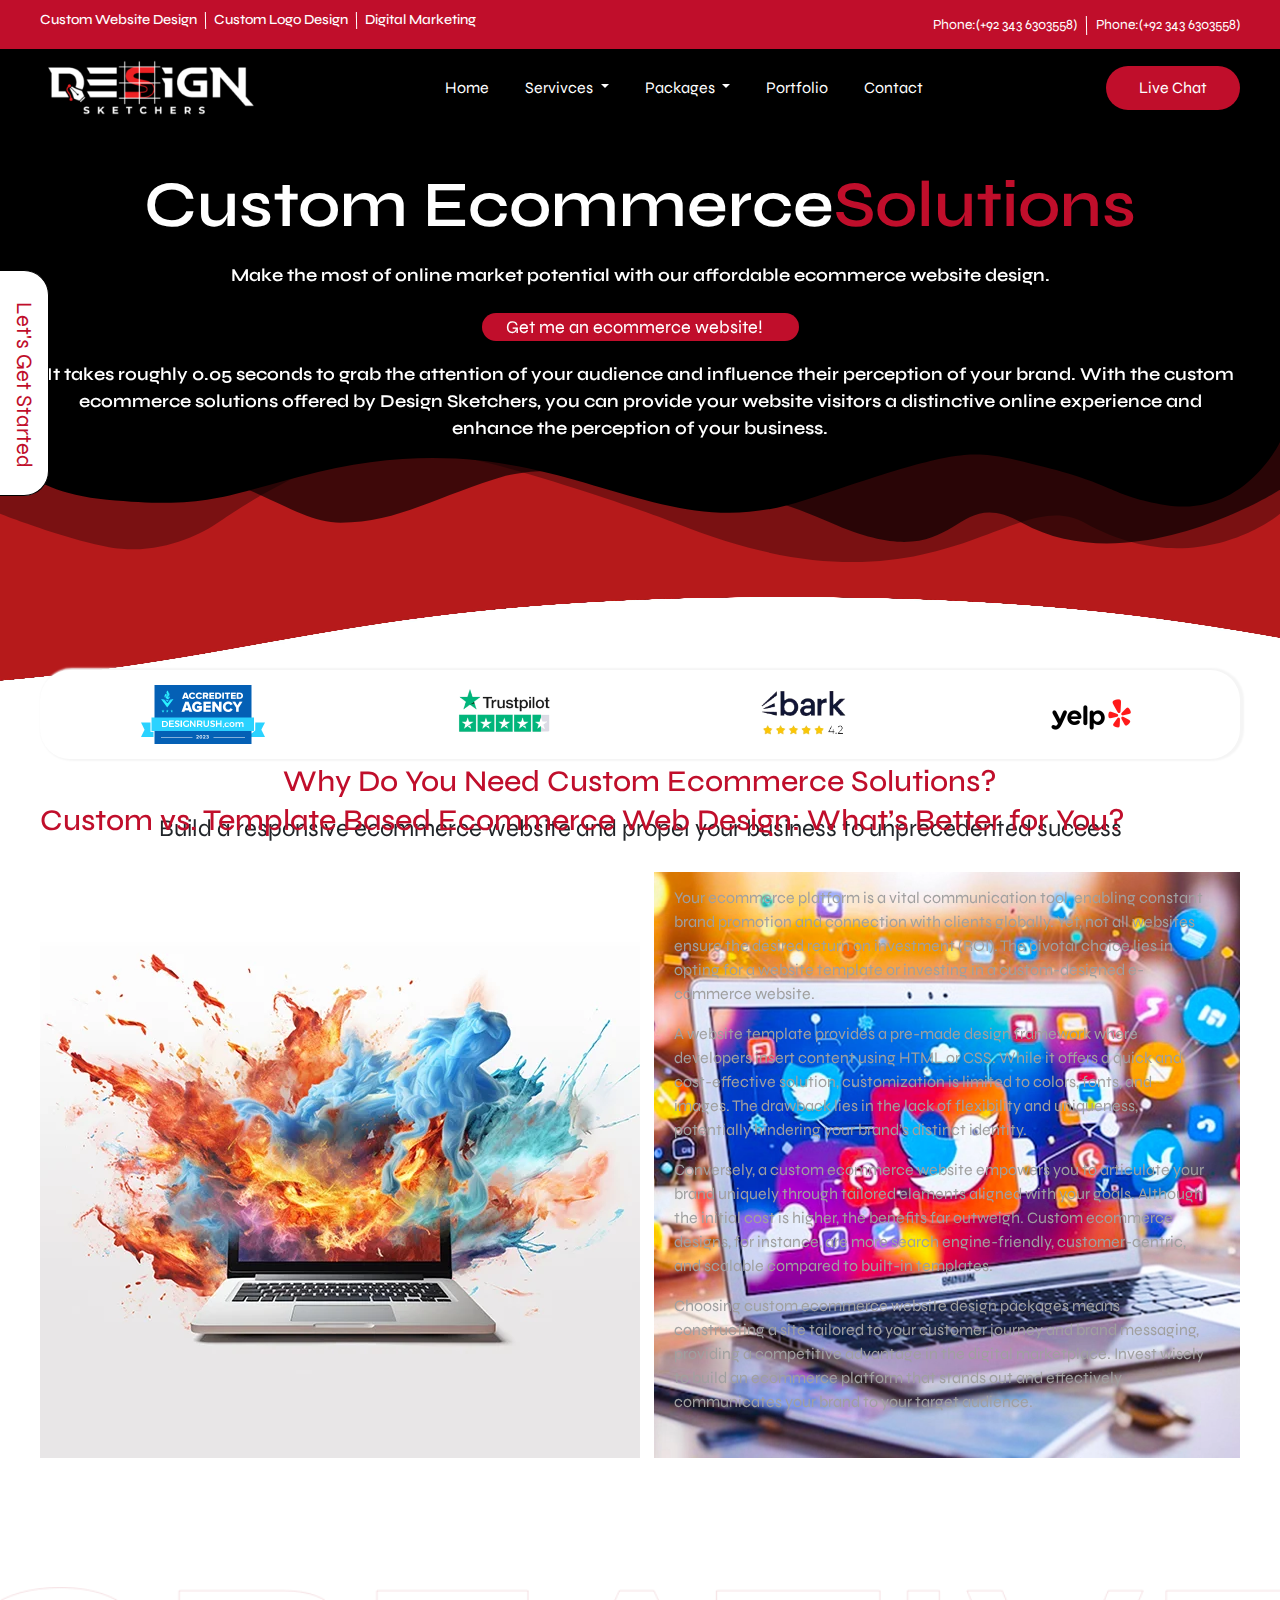
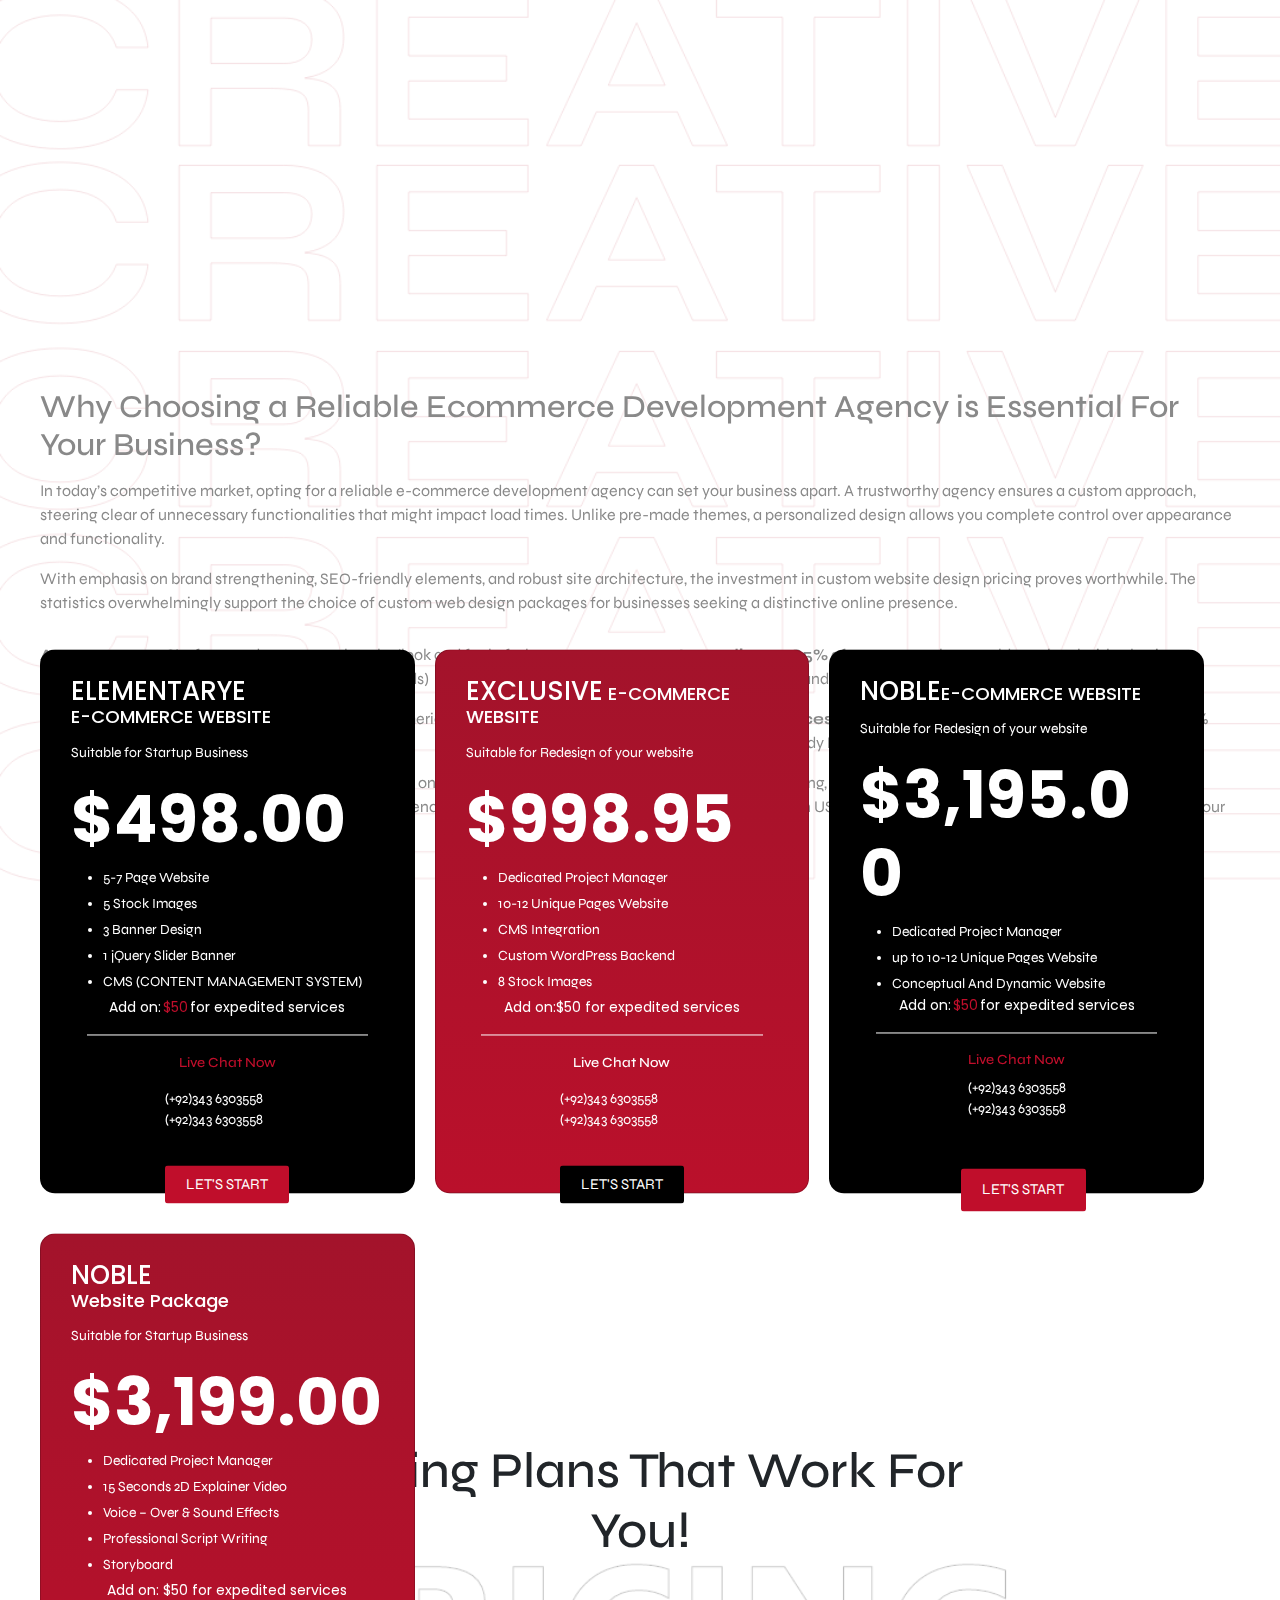
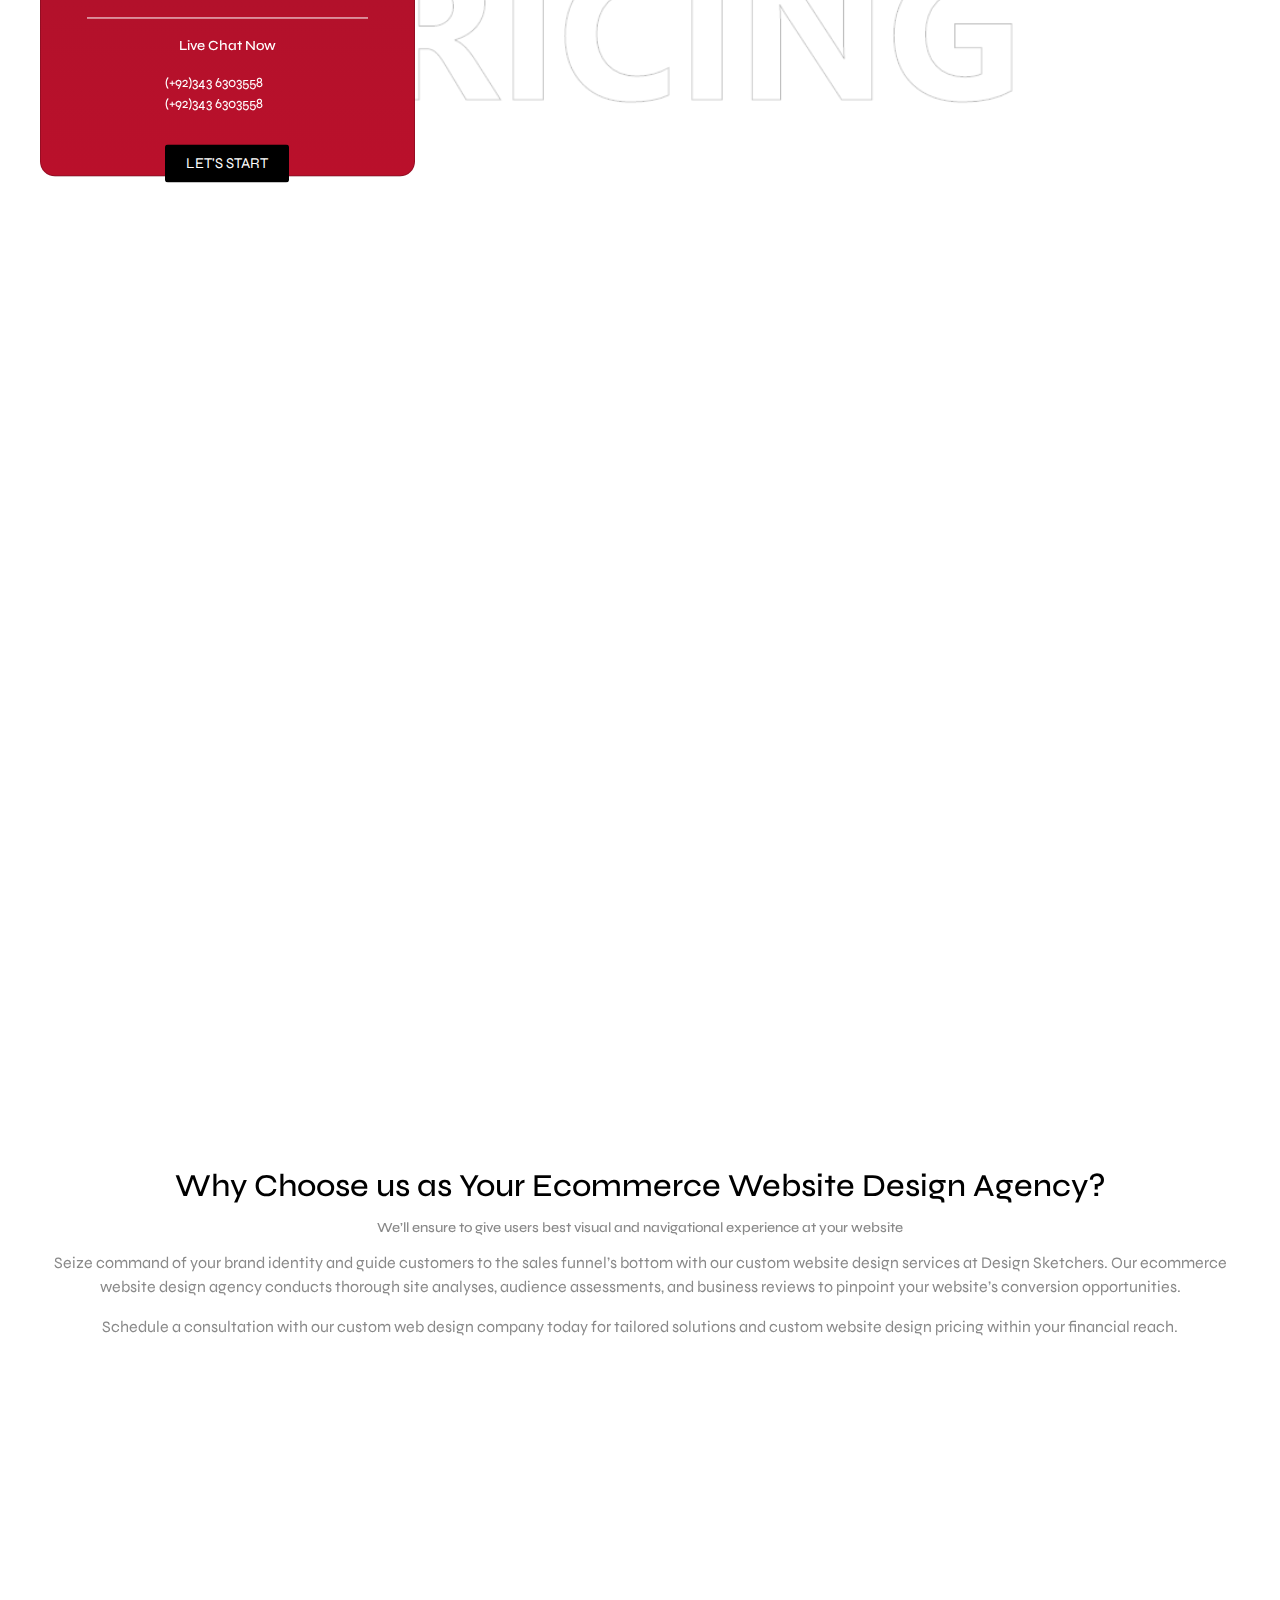
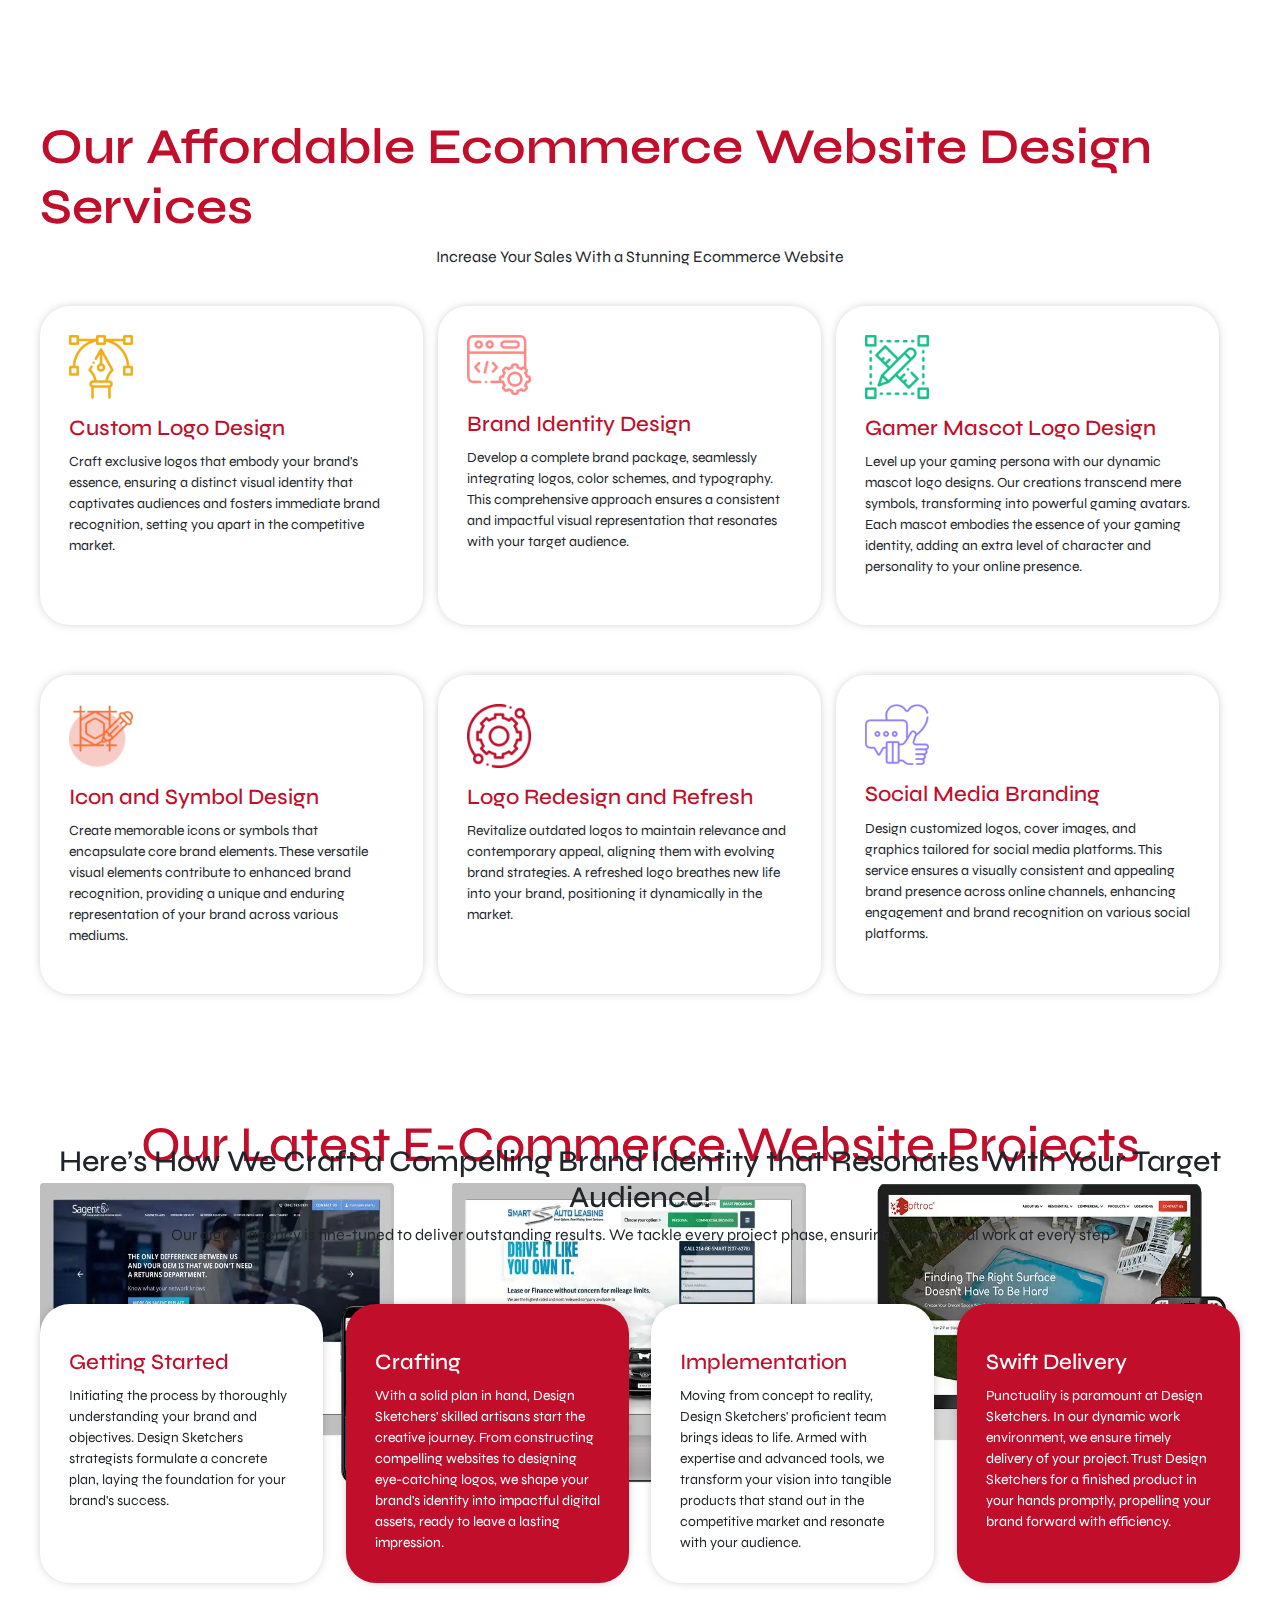
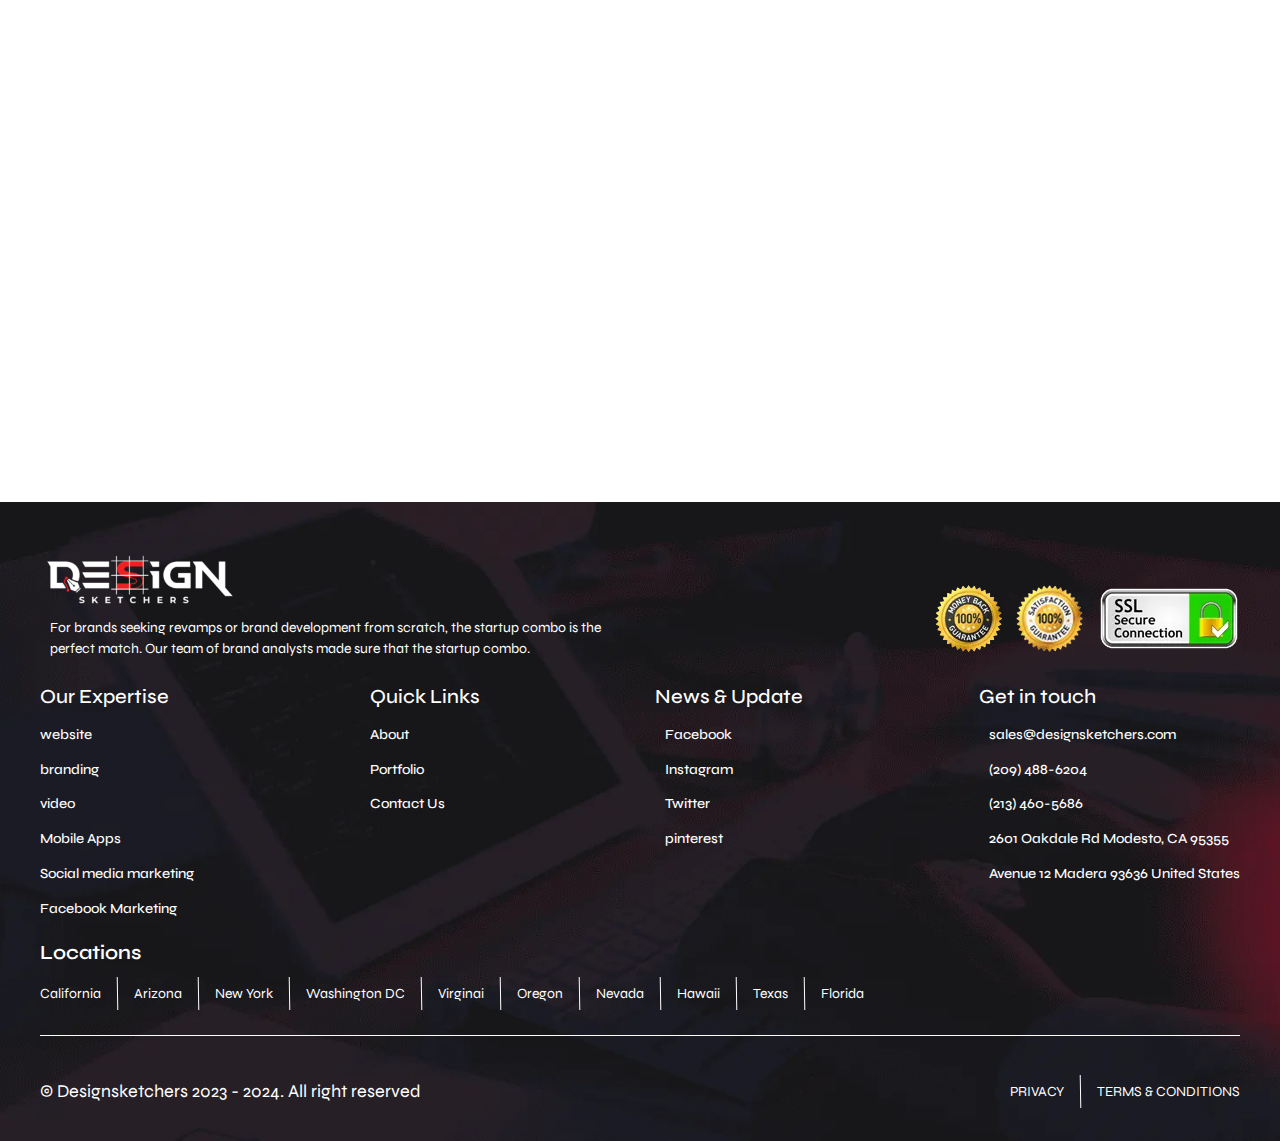
<file: E.html>
<!doctype html>
<html lang="en">

<head>
    <meta charset="utf-8">
    <meta name="viewport" content="width=device-width, initial-scale=1">
    <title>Custom Website Design & Development Services in USA | Design Sketchers</title>
    <link rel="stylesheet" href="bootstrap.css">

    <link rel="shortcut icon" href="favicon.png" type="">
    <link rel="stylesheet" href="style.css">
    <link href="https://fonts.googleapis.com/css2?family=Syne:wght@400..800&display=swap" rel="stylesheet">
    <link rel="stylesheet" href="https://cdnjs.cloudflare.com/ajax/libs/font-awesome/6.5.1/css/all.min.css"
        integrity="sha512-DTOQO9RWCH3ppGqcWaEA1BIZOC6xxalwEsw9c2QQeAIftl+Vegovlnee1c9QX4TctnWMn13TZye+giMm8e2LwA=="
        crossorigin="anonymous" referrerpolicy="no-referrer" />
    <link
        href="https://fonts.googleapis.com/css2?family=Poppins:ital,wght@0,100;0,200;0,300;0,400;0,500;0,600;0,700;0,800;0,900;1,100;1,200;1,300;1,400;1,500;1,600;1,700;1,800;1,900&family=Syne:wght@400..800&display=swap"
        rel="stylesheet">
    <link
        href="https://fonts.googleapis.com/css2?family=Jost:ital,wght@0,100..900;1,100..900&family=Poppins:ital,wght@0,100;0,200;0,300;0,400;0,500;0,600;0,700;0,800;0,900;1,100;1,200;1,300;1,400;1,500;1,600;1,700;1,800;1,900&family=Syne:wght@400..800&display=swap"
        rel="stylesheet">
        <link rel="stylesheet" href="https://unpkg.com/aos@next/dist/aos.css" />


</head>

<body>
    <section class="bg-logo">
        <div class="main-header">
            <div class="container">
                <div class="custom-design">
                    <div class="custom-logo-section">
                        <h6 class="custom-heading">Custom Website Design</h6>
                        <div class="line"></div>
                        <h6 class="custom-heading">Custom Logo Design</h6>
                        <div class="line"></div>
                        <h6 class="custom-heading">Digital Marketing</h6>
                    </div>
                    <div class="custom-flex">
                        <div class="custom-logo">
                            <span class="phone-span">Phone:(+92 343 6303558)</span>
                            <div class="line1"></div>
                            <div class="custom-logo">
                                <span class="phone-span">Phone:(+92 343 6303558)</span>
                            </div>
                        </div>
                    </div>
                </div>
            </div>
        </div>
        </div>

        <nav class="navbar navbar-expand-lg bg-body-tertiary">
            <div class="container">
                <img class="navbar-img" src="design-skeatcher-logo-01Final-FilesBlack-01-300x83.png" alt="">
                <button id="show" class="navbar-toggler" type="button" data-bs-toggle="collapse"
                    data-bs-target="#navbarSupportedContent" aria-controls="navbarSupportedContent"
                    aria-expanded="false" aria-label="Toggle navigation">
                    <span class="navbar-toggler-icon"></span>
                </button>
                <div class="collapse navbar-collapse" id="navbarSupportedContent">
                    <ul class="navbar-nav me-auto mb-2 mb-lg-0">
                        <li class="nav-item ">
                            <a class="nav-link " aria-current="page" href="index.html">Home</a>
                        </li>
                        <li class="nav-item dropdown ">
                            <a class="nav-link dropdown-toggle " href="services.html" role="button"
                                data-bs-toggle="dropdown" aria-expanded="false">
                                Servivces
                            </a>
                            <ul class="dropdown-menu">
                                <li><a class="dropdown-item top " href="logo.html">Logo-Design</a></li>
                                <li><a class="dropdown-item " href="website.html">Website Design</a></li>
                                <li><a class="dropdown-item " href="web.html">Web Development</a></li>
                                <li><a class="dropdown-item " href="app.html">App Development</a></li>
                                <li><a class="dropdown-item " href="E.html">E-Commerce-Website</a></li>
                                <li><a class="dropdown-item " href="digi.html">Digital Marketing</a></li>
                                <li><a class="dropdown-item bottom" href="video.html">Video Editing</a></li>
                            </ul>
                        </li>
                        <li class="nav-item dropdown ">
                            <a class="nav-link dropdown-toggle " href="packages.html" role="button"
                                data-bs-toggle="dropdown" aria-expanded="false">
                                Packages
                            </a>
                            <ul class="dropdown-menu">
                                <li><a class="dropdown-item  top" href="hosting.html">Web Hosting</a></li>
                                <li><a class="dropdown-item  " href="seo.html">Seo Package</a></li>
                                <li><a class="dropdown-item  bottom" href="facebook.html">Facebook Marketing</a></li>
                              </ul>
                        </li>
                        <li class="nav-item ">
                            <a class="nav-link  " aria-current="page" href="portfolio.html">Portfolio</a>
                        </li>
                        <li class="nav-item ">
                            <a class="nav-link  " aria-current="page" href="contact.html">Contact</a>
                        </li>

                    </ul>
                    <button class="btn btn-outline-success" type="submit">Live Chat</button>
                </div>
            </div>
        </nav>
        <div class="left-flex">
            <div class="span-left-white">
                Let's Get Started
            </div>
        </div>
    </section>

    <section class="smarter-contact">
        <div class="container"  data-aos="slide-down">
            <div class="smarter-logo-section">
                <h2 class="logo-heading">
                    Custom Ecommerce <span class="smarter-span"> Solutions</span>
                </h2>
                <div class="logo-section-para">
                    <p class="logo-para">
                        Make the most of online market potential with our affordable ecommerce website design.                    </p>
                </div>
                <div class="logo-button">
                    <span class="span-logo">

                        Get me an ecommerce website!
                       
                        <i aria-hidden="true" class="far fa-arrow-alt-circle-right"></i>
                    </span>
                </div>
                <div class="logo-section-para">
                    <p class="logo-para1">
                        It takes roughly 0.05 seconds to grab the attention of your audience and influence their perception of your brand. With the custom ecommerce solutions offered by Design Sketchers, you can provide your website visitors a distinctive online experience and enhance the perception of your business.                    </p>
                </div>

            </div>
        </div>

        <svg class="svg-left" xmlns="http://www.w3.org/2000/svg" viewBox="0 0 1000 100" preserveAspectRatio="none">
            <path class="elementor-shape-fill" opacity="0.33"
                d="M473,67.3c-203.9,88.3-263.1-34-320.3,0C66,119.1,0,59.7,0,59.7V0h1000v59.7 c0,0-62.1,26.1-94.9,29.3c-32.8,3.3-62.8-12.3-75.8-22.1C806,49.6,745.3,8.7,694.9,4.7S492.4,59,473,67.3z">
            </path>
            <path class="elementor-shape-fill" opacity="0.66"
                d="M734,67.3c-45.5,0-77.2-23.2-129.1-39.1c-28.6-8.7-150.3-10.1-254,39.1 s-91.7-34.4-149.2,0C115.7,118.3,0,39.8,0,39.8V0h1000v36.5c0,0-28.2-18.5-92.1-18.5C810.2,18.1,775.7,67.3,734,67.3z">
            </path>
            <path class="elementor-shape-fill nitro-offscreen"
                d="M766.1,28.9c-200-57.5-266,65.5-395.1,19.5C242,1.8,242,5.4,184.8,20.6C128,35.8,132.3,44.9,89.9,52.5C28.6,63.7,0,0,0,0 h1000c0,0-9.9,40.9-83.6,48.1S829.6,47,766.1,28.9z">
            </path>
        </svg>

        <img src="Mediamodifier-Design-Template.jpg" alt="" class="svg-png">


    </section>
    <section class="California-section">
        <div class="container"  data-aos="slide-down">
            <div class="badge-img-bg">
                <div class="badge-img-flex">
                    <div class="badge-img">
                        <img src="AccreditedAgencyBlue.png" alt="" class="badge-img-width1">
                    </div>
                    <div class="badge-img">
                        <img src="Image-10 (1).png" alt="" class="badge-img-width">
                    </div>
                    <div class="badge-img">
                        <img src="banner-logos-3-1.png" alt="" class="badge-img-width">
                    </div>
                    <div class="badge-img">
                        <img src="logo_desktop.png" alt="" class="badge-img-width">
                    </div>
                </div>

            </div>
            <div class="badge-heading">
                <h2 class="badge-heading1">Why Do You Need Custom Ecommerce Solutions?
                  </h2>
            </div>
            <div class="badge-heading">
                <h2 class="badge-heading2">  Build a responsive ecommerce website and propel your business to unprecedented success</h2>
            </div>


            <div class="badge-para-flex">
                <div class="badge-para-section">
                    <div class="badge-para">
                        <p class="badge-p">Your business’s virtual storefront is its backbone, supporting all digital marketing efforts and serving as the primary touchpoint for customers. A responsive, custom ecommerce solutions provide online users with a clear understanding of your brand offerings, unique value propositions, and core values.

                         
                            
                                                </p>
                    </div>
                    <div class="badge-para">
                        <p class="badge-p">   Research by the eCommerce Foundation highlights that 88 percent of U.S. consumers conduct online research before making a purchase, underscoring the importance of a professional custom website design. Without it, online shoppers may encounter frustration, leading to increased bounce rates, a compromised online reputation, and lower conversion rates.




                        </p>
                    </div>
                    <div class="badge-para">
                        <p class="badge-p">    Ensure your business doesn’t fall prey to these challenges. Invest in a responsive, well-designed, and informative website to facilitate easy discovery and navigation for your target customers. Improve your brand’s profitability and success through a custom eCommerce website that resonates with and engages your audience.




                        </p>
                    </div>
                </div>
                <div class="badge-full-img">
                    <img src="w-commerce.webp" alt="" class="badge-full-width">
                </div>

            </div>


        </div>
    </section>

    <section id="creative-section">
        <div class="container"  data-aos="slide-down">
            <div class="craetive-margin">
                <div class="craetive-heading">
                    <h2 class="creative-heading1">Custom vs. Template Based Ecommerce Web Design: What’s Better for You?
                    </h2>
                </div>



                <div class="creative-para-flex">
                    <div class="creative-full-img">
                        <img src="web-ds.webp" alt="" class="creative-full-width">
                    </div>
                    <div class="creative-para-section">
                        <div class="creative-para">
                            <p class="creative-p">Your ecommerce platform is a vital communication tool, enabling constant brand promotion and connection with clients globally. Yet, not all websites ensure the desired return on investment (ROI). The pivotal choice lies in opting for a website template or investing in a custom-designed e-commerce website.

                            </p>
                        </div>
                        <div class="creative-para">
                            <p class="creative-p">A website template provides a pre-made design framework where developers insert content using HTML or CSS. While it offers a quick and cost-effective solution, customization is limited to colors, fonts, and images. The drawback lies in the lack of flexibility and uniqueness, potentially hindering your brand’s distinct identity.





                            </p>
                        </div>
                        <div class="creative">
                            <p class="creative-p">Conversely, a custom ecommerce website empowers you to articulate your brand uniquely through tailored elements aligned with your goals. Although the initial cost is higher, the benefits far outweigh. Custom ecommerce designs, for instance, are more search engine-friendly, customer-centric, and scalable compared to built-in templates.




                            </p>
                        </div>
                        <div class="creative">
                            <p class="creative-p">Choosing custom ecommerce website design packages means constructing a site tailored to your customer journey and brand messaging, providing a competitive advantage in the digital marketplace. Invest wisely to build an ecommerce platform that stands out and effectively communicates your brand to your target audience.



                            </p>
                        </div>
                    </div>


                </div>
            </div>
        </div>
    </section>

    <section class="brand-section">
        <div class="container"  data-aos="slide-down">
            <div class="brand-margin">
                <h2 class="brand-heading">Why Choosing a Reliable Ecommerce Development Agency is Essential For Your Business?</h2>
                <div class="brand-para-section">
                    <p class="brand-para">In today’s competitive market, opting for a reliable e-commerce development agency can set your business apart. A trustworthy agency ensures a custom approach, steering clear of unnecessary functionalities that might impact load times. Unlike pre-made themes, a personalized design allows you complete control over appearance and functionality.  </p>
                </div>
                <p class="brand-para">With emphasis on brand strengthening, SEO-friendly elements, and robust site architecture, the investment in custom website design pricing proves worthwhile. The statistics overwhelmingly support the choice of custom web design packages for businesses seeking a distinctive online presence.</p>


                <div class="brand-flex-para">
                    <div class="brand-strong-para">
                        <p class="strong-para"><strong> As many as 75%</strong> of respondents agree that the ‘look and
                            feel
                            of a logo can
                            determine the brand’s chance of success. (Study Finds)</p>
                        <p class="strong-para">Just behind a company’s name and color,<strong> 30%</strong> of Americans
                            say
                            the logo is the
                            first thing that catches their eye. (Study Finds)
                    </div>
                    <div class="brand-strong-para">
                        <p class="strong-para"><strong>According to 85%</strong> of consumers, they would stay loyal
                            with a
                            business whose logo and brand they like. (Study Finds)

                        </p>
                        <p class="strong-para"><strong>A logo can successfully </strong>convey a brand’s personality,
                            according to 42% of consumers. (Study Finds)
                    </div>

                </div>
                <div class="brand-para-section">
                    <p class="brand-para">Crafting a personalized logo design ensures a reliable online presence,
                        meeting your business’s quality, branding, and usability needs. Utilize professional logo design
                        services to make a favorable impression on your audience. Design Sketchers, the best logo design
                        company in USA , is your partner for expert logo design, enhancing your brand’s online reach.
                    </p>
                </div>
            </div>
        </div>
        </div>
        </div>
    </section>

    <section class="pricing-section">
        <div class="container" data-aos="slide-down">
            <h2 class="pricing-heading">Pricing Plans That Work
                For You!</h2>
        </div>
    </section>
    <section class="website-pricing">
        <div class="container"  data-aos="slide-down">
            <div id="video">
                <div class="row">
                  <div class="col">
                    <div class="card">
                      <div class="website-pricing-card ">
                        <h4 class="Package-heading">ELEMENTARYE<br> <span class="package-span"> E-COMMERCE WEBSITE</span></h4>
        
                        <div class="bussiness-heading">Suitable for Startup Business</div>
        
        
        
                      </div>
                      <h1 class="price">$498.00</h1>
                      <div class="para-scroll">
                        <ul class="list">
                          <li class="li-item">5-7 Page Website</li>
                          <li class="li-item">5 Stock Images</li>
                          <li class="li-item">3 Banner Design</li>
                          <li class="li-item">1 jQuery Slider Banner</li>
                          <li class="li-item">CMS (CONTENT MANAGEMENT SYSTEM)</li>
                          <li class="li-item">FREE Google Friendly Sitemap</li>
                          <li class="li-item">48 To 72 Hours TAT – Design</li>
                          <li class="li-item">Complete Deployment 3 Weeks</li>
                          <li class="li-item">100% Unique Design Assurance</li>
                          <li class="li-item">Complete Ownership Rights</li>
        
                        </ul>
                      </div>
        
                      <div class="expactied">
                        <p class="expactied-para">Add on: <span class="expactied-price"> $50 </span>for expedited services</p>
                      </div>
                      <div class="row-line"></div>
                      <h6 class="live-chat">live chat now</h6>
                      <div class="card-number-flex">
                        <div class="card-number">
                          <span class="span-card-number">(+92)343 6303558</span>
                        </div>
                        <div class="card-number">
                          <span class="span-card-number">(+92)343 6303558</span>
                        </div>
                        <span class="card-number-btn">
                          let's Start
                        </span>
                      </div>
        
                    </div>
                    <div class="card gradient-color">
                      <div class="website-pricing-card ">
                        <h4 class="Package-heading-line">EXCLUSIVE<span class="package-span"> E-COMMERCE WEBSITE</span>
                        </h4>
        
                        <div class="bussiness-heading">Suitable for Redesign of your website</div>
        
        
        
                      </div>
                      <h1 class="price">$998.95</h1>
                      <div class="para-scroll">
                        <ul class="list2">
                          <li class="li-item">Dedicated Project Manager</li>
                          <li class="li-item">10-12 Unique Pages Website</li>
                          <li class="li-item">CMS Integration</li>
                          <li class="li-item">Custom WordPress Backend</li>
                          <li class="li-item">8 Stock Images</li>
                          <li class="li-item">5 Banner Designs</li>
                          <li class="li-item">1 jQuery Slider Banner</li>
                          <li class="li-item">Mobile Responsive</li>
                          <li class="li-item">Social Media Integration</li>
                          <li class="li-item">48 To 72 Hours TAT – Design</li>
                          <li class="li-item">Complete Deployment 4 Weeks</li>
                          <li class="li-item">100% Unique Design Assurance</li>
                          <li class="li-item">Complete Ownership Rights </li>
                        </ul>
                      </div>
                      <div class="expactied">
                        <p class="expactied-para">Add on:$50 for expedited services</p>
                      </div>
                      <div class="row-line"></div>
                      <h6 class="live-chat2">live chat now</h6>
                      <div class="card-number-flex">
                        <div class="card-number">
                          <span class="span-card-number">(+92)343 6303558</span>
                        </div>
                        <div class="card-number">
                          <span class="span-card-number">(+92)343 6303558</span>
                        </div>
                        <span class="card-number-btn2">
                          let's Start
                        </span>
                      </div>
        
        
                    </div>
                    <div class="card">
                      <div class="website-pricing-card ">
                        <h4 class="Package-heading">NOBLE<span class="package-span">E-COMMERCE WEBSITE</span></h4>
        
                        <div class="bussiness-heading">Suitable for Redesign of your website</div>
        
        
        
                      </div>
                      <h1 class="price">$3,195.00</h1>
                      <div class="para-scroll">
                        <ul class="list3">
                          <li class="li-item">Dedicated Project Manager</li>
                          <li class="li-item">up to 10-12 Unique Pages Website</li>
                          <li class="li-item">Conceptual And Dynamic Website</li>
                          <li class="li-item">Online Reservation/Appointment Tool (Optional)</li>
                          <li class="li-item">Custom Forms</li>
                          <li class="li-item">Lead Capturing Forms (Optional)</li>
                          <li class="li-item">Striking Hover Effects
                          </li>
                          <li class="li-item">Newsletter Subscription (Optional)</li>
                          <li class="li-item">News Feed Integration</li>
                          <li class="li-item">Social Media Integration
                          </li>
                          <li class="li-item">Search Engine Submission
                          </li>
                          <li class="li-item">Mobile Responsive
                          </li>
                          <li class="li-item">8 Stock photos</li>
                          <li class="li-item">5 Banner Designs</li>
                          <li class="li-item">1 jQuery Slider Banner</li>
                          <li class="li-item">48 To 72 Hours TAT – Design</li>
                          <li class="li-item">Complete Deployment 4 Weeks</li>
                          <li class="li-item">100% Unique Design Assurance</li>
                          <li class="li-item">Complete Ownership Rights </li>
                        </ul>
                      </div>
                      <div class="expactied">
                        <p class="expactied-para">Add on: <span class="expactied-price">$50</span> for expedited services</p>
                      </div>
                      <div class="row-line"></div>
                      <h6 class="live-chat">live chat now</h6>
                      <div class="card-number-flex">
                        <div class="card-number">
                          <span class="span-card-number">(+92)343 6303558</span>
                        </div>
                        <div class="card-number">
                          <span class="span-card-number">(+92)343 6303558</span>
                        </div>
                      </div>
                      <span class="card-number-btn3">
                        let's Start
                      </span>
                    </div>
                  </div>
        
                </div>
                <div class="row ">
                  <div class="col">
        
                    <div class="card gradient-color">
                      <div class="website-pricing-card ">
                        <h4 class="Package-heading-line">NOBLE <br><span class="package-span"> Website Package</span>
                        </h4>
        
                        <div class="bussiness-heading">Suitable for Startup Business</div>
        
        
                        <h1 class="price">$3,199.00</h1>
        
                      </div>
                      <div class="para-scroll">
                        <ul class="list5">
                          <li class="li-item">Dedicated Project Manager</li>
                          <li class="li-item">15 Seconds 2D Explainer Video</li>
                          <li class="li-item"> Voice – Over & Sound Effects</li>
                          <li class="li-item"> Professional Script Writing</li>
                          <li class="li-item"> Storyboard</li>
                          <li class="li-item"> SEO Meta Tags</li>
                          <li class="li-item"> Unlimited Pages Website</li>
                          <li class="li-item"> Custom Made, Interactive, Dynamic & High End Design</li>
                          <li class="li-item"> Custom WP (Or) Custom PHP Development</li>
                          <li class="li-item"> 1 jQuery Slider Banner</li>
                          <li class="li-item"> Up To 10 Custom Made Banner Designs</li>
                          <li class="li-item"> 10 Stock Images</li>
                          <li class="li-item"> Unlimited Revisions</li>
                          <li class="li-item"> Unlimited Revisions</li>
                          <li class="li-item"> Special Hover Effects</li>
                          <li class="li-item"> Content Management System (CMS)</li>
                          <li class="li-item"> Online Appointment/Scheduling/Online Ordering Integration (Optional)</li>
                          <li class="li-item"> Online Payment Integration (Optional)</li>
                          <li class="li-item"> Multi Lingual (Optional)</li>
                          <li class="li-item"> Custom Dynamic Forms (Optional)</li>
                          <li class="li-item"> Signup Area (For Newsletters, Offers Etc.)</li>
                          <li class="li-item"> Search Bar</li>
                          <li class="li-item"> Live Feeds Of Social Networks Integration (Optional)</li>
                          <li class="li-item"> Mobile Responsive</li>
                          <li class="li-item"> FREE 5 Years Domain Name</li>
                          <li class="li-item"> Free Google Friendly Sitemap</li>
                          <li class="li-item"> Search Engine Submission</li>
                          <li class="li-item"> Industry Specified Team Of Expert Designers And Developers</li>
                          <li class="li-item"> Complete Deployment</li>
                          <li class="li-item"> Dedicated Accounts Manager</li>
                          <li class="li-item"> 100% Unique Design Assurance</li>
                          <li class="li-item"> Complete Ownership Rights</li>
                        </ul>
                      </div>
                      <div class="expactied">
                        <p class="expactied-para">Add on: $50 for expedited services</p>
                      </div>
                      <div class="row-line"></div>
                      <h6 class="live-chat2">live chat now</h6>
                      <div class="card-number-flex">
                        <div class="card-number">
                          <span class="span-card-number">(+92)343 6303558</span>
                        </div>
                        <div class="card-number">
                          <span class="span-card-number">(+92)343 6303558</span>
                        </div>
                        <span class="card-number-btn5">
                          let's Start
                        </span>
                      </div>
        
        
                    </div>
        
                  </div>
        
        
                </div>
              </div>
        </div>
    </section>

    <section class="brand-section">
        <div class="container"  data-aos="slide-down">
            <div class="brand-margin">
                <h2 class="solution-heading1">Why Choose us as Your Ecommerce Website Design Agency?</h2>
                <h2 class="solution-heading2">We’ll ensure to give users best visual and navigational experience at your website     </h2>
                <div class="brand-para-section">
                    <p class="solution-para">Seize command of your brand identity and guide customers to the sales funnel’s bottom with our custom website design services at Design Sketchers. Our ecommerce website design agency conducts thorough site analyses, audience assessments, and business reviews to pinpoint your website’s conversion opportunities. </p>
                </div>
                <p class="solution-para">Schedule a consultation with our custom web design company today for tailored solutions and custom website design pricing within your financial reach.</p>
               
                </p>


            </div>
        </div>
    </section>

    <section class="logo-design-card">
        <div class="container">
            <div class="logo-design-heading-section">
                <h2 class="logo-design-heading1">
                    Our Affordable Ecommerce Website Design Services
                </h2>
                <div class="logo-design-para-section">
                    <p class="logo-design-para">
                        Increase Your Sales With a Stunning Ecommerce Website
                    </p>
                </div>


                <div class="logo-design-card-flex">
                    <div class="logo-design-card">
                        <div class="logo-design-information-card">
                            <div class="logo-design-talking">
                                <div class="logo-design-img">
                                    <img src="icon-design.webp" alt="" class="logo-img-width">
                                </div>
                                <h2 class="custom-heading-first">
                                    Custom Logo Design
                                </h2>
                                <p class="custom-talking-para">
                                    Craft exclusive logos that embody your brand's essence, ensuring a distinct visual
                                    identity that captivates audiences and fosters immediate brand recognition, setting
                                    you apart in the competitive market.
                                </p>

                            </div>
                        </div>
                    </div>

                    <div class="logo-design-card">
                        <div class="logo-design-information-card">
                            <div class="logo-design-talking">
                                <div class="logo-design-img">
                                    <img src="icon-development.webp" alt="" class="logo-img-width">
                                </div>
                                <h2 class="custom-heading-first">
                                    Brand Identity Design
                                </h2>
                                <p class="custom-talking-para">
                                    Develop a complete brand package, seamlessly integrating logos, color schemes, and
                                    typography. This comprehensive approach ensures a consistent and impactful visual
                                    representation that resonates with your target audience.
                                </p>

                            </div>
                        </div>
                    </div>

                    <div class="logo-design-card">
                        <div class="logo-design-information-card">
                            <div class="logo-design-talking">
                                <div class="logo-design-img">
                                    <img src="icon-plan.webp" alt="" class="logo-img-width">
                                </div>
                                <h2 class="custom-heading-first">
                                    Gamer Mascot Logo Design
                                </h2>
                                <p class="custom-talking-para">
                                    Level up your gaming persona with our dynamic mascot logo designs. Our creations
                                    transcend mere symbols, transforming into powerful gaming avatars. Each mascot
                                    embodies the essence of your gaming identity, adding an extra level of character and
                                    personality to your online presence.
                                </p>

                            </div>
                        </div>
                    </div>
                </div>

                <div class="logo-design-card-flex">
                    <div class="logo-design-card">
                        <div class="logo-design-information-card">
                            <div class="logo-design-talking">
                                <div class="logo-design-img">
                                    <img src="custom-logo-design-150x150.png" alt="" class="logo-img-width">
                                </div>
                                <h2 class="custom-heading-first">
                                    Icon and Symbol Design
                                </h2>
                                <p class="custom-talking-para">
                                    Create memorable icons or symbols that encapsulate core brand elements. These
                                    versatile visual elements contribute to enhanced brand recognition, providing a
                                    unique and enduring representation of your brand across various mediums.


                                </p>

                            </div>
                        </div>
                    </div>

                    <div class="logo-design-card">
                        <div class="logo-design-information-card">
                            <div class="logo-design-talking">
                                <div class="logo-design-img">
                                    <img src="conversionrate-optimzation-1-150x150.png" alt="" class="logo-img-width">
                                </div>
                                <h2 class="custom-heading-first">
                                    Logo Redesign and Refresh
                                </h2>
                                <p class="custom-talking-para">
                                    Revitalize outdated logos to maintain relevance and contemporary appeal, aligning
                                    them with evolving brand strategies. A refreshed logo breathes new life into your
                                    brand, positioning it dynamically in the market.
                                </p>

                            </div>
                        </div>
                    </div>

                    <div class="logo-design-card">
                        <div class="logo-design-information-card">
                            <div class="logo-design-talking">
                                <div class="logo-design-img">
                                    <img src="icon-feedback.webp" alt="" class="logo-img-width">
                                </div>
                                <h2 class="custom-heading-first">
                                    Social Media Branding
                                </h2>
                                <p class="custom-talking-para">
                                    Design customized logos, cover images, and graphics tailored for social media
                                    platforms. This service ensures a visually consistent and appealing brand presence
                                    across online channels, enhancing engagement and brand recognition on various social
                                    platforms.
                                </p>

                            </div>
                        </div>
                    </div>
                </div>
            </div>
        </div>
    </section>

   

    <section class="custom-project">
        <div class="container">
            <h2 class="project-heading">Our Latest E-Commerce Website Projects</h2>
            <div class="project-img-section-flex">
                <div class="project-img-section">
                    <img src="Sagent.webp" alt="" class="project-width">
                </div>
                <div class="project-img-section">
                    <img src="SmartAutoLeasing.webp" alt="" class="project-width">
                </div>
                <div class="project-img-section">
                    <img src="Softroc-Device-Demo-1.webp" alt="" class="project-width">
                </div>
            </div>
        </div>
    </section>

    <section class="audience-section">
        <div class="container"  data-aos="slide-down">
            <div class="audience-design-heading-section">
                <h2 class="audience-design-heading1">
                    Here’s How We Craft a Compelling Brand Identity that Resonates With Your Target Audience!
                </h2>
                <div class="audience-design-para-section">
                    <p class="audience-design-para">
                        Our digital agency is fine-tuned to deliver outstanding results. We tackle every project phase,
                        ensuring exceptional work at every step
                    </p>
                </div>
                <div class="audience-card-flex">
                    <div class="audience-design-card">
                        <div class="audience-design-information-card">
                            <div class="audience-design-talking">
                                <h2 class="audience-heading-first">
                                    Getting Started
                                </h2>
                                <p class="audience-talking-para">
                                    Initiating the process by thoroughly understanding your brand and objectives. Design
                                    Sketchers strategists formulate a concrete plan, laying the foundation for your
                                    brand's
                                    success.
                                </p>

                            </div>
                        </div>
                    </div>
                    <div class="audience-design-card">
                        <div class="audience-design-information-card">
                            <div class="audience-design-talking2">
                                <h2 class="audience-heading-first2">
                                    Crafting
                                </h2>
                                <p class="audience-talking-para2">
                                    With a solid plan in hand, Design Sketchers' skilled artisans start the creative
                                    journey. From constructing compelling websites to designing eye-catching logos, we
                                    shape your brand's identity into impactful digital assets, ready to leave a lasting
                                    impression.
                                </p>

                            </div>
                        </div>
                    </div>

                    <div class="audience-design-card">
                        <div class="audience-design-information-card">
                            <div class="audience-design-talking">
                                <h2 class="audience-heading-first">
                                    Implementation
                                </h2>
                                <p class="audience-talking-para">
                                    Moving from concept to reality, Design Sketchers' proficient team brings ideas to
                                    life. Armed with expertise and advanced tools, we transform your vision into
                                    tangible products that stand out in the competitive market and resonate with your
                                    audience.

                                </p>

                            </div>
                        </div>
                    </div>
                    <div class="audience-design-card">
                        <div class="audience-design-information-card">
                            <div class="audience-design-talking2">
                                <h2 class="audience-heading-first2">
                                    Swift Delivery
                                </h2>
                                <p class="audience-talking-para2">
                                    Punctuality is paramount at Design Sketchers. In our dynamic work environment, we
                                    ensure timely delivery of your project. Trust Design Sketchers for a finished
                                    product in your hands promptly, propelling your brand forward with efficiency.
                                </p>

                            </div>
                        </div>
                    </div>


                </div>
            </div>
        </div>
    </section>
    <section class="footer-section-logo">
        <div class="container">
            <div class="footer-logo-flex">
                <div class="footer-logo-img">
                    <img src="design-skeatcher-logo-01Final-FilesBlack-01-300x83.png" alt=""
                        class="footer-logo-img-width">
                    <div class="footer-logo-para">
                        <p class="footer-para">For brands seeking revamps or brand development from scratch, the startup
                            combo is
                            the perfect match. Our team of brand analysts made sure that the startup combo.
                        </p>
                    </div>
                </div>
                <div class="footer-brand">
                    <div class="footer-brand-img">
                        <img src="brand2 (1).webp" alt="" class="footer-brand-img-width">
                    </div>
                </div>
            </div>

            <div class="footer-links-flex">
                <div class="footer-website-link">
                    <h2 class="footer-ebsite-heading">Our Expertise</h2>
                    <span class="footer-website-span">
                        <h6 class="span-name">website</h6>
                        <h6 class="span-name">branding</h6>
                        <h6 class="span-name">video</h6>
                        <h6 class="span-name">Mobile Apps</h6>
                        <h6 class="span-name">Social media marketing</h6>
                        <h6 class="span-name">Facebook Marketing</h6>
                    </span>
                </div>
                <div class="footer-website-link">
                    <h2 class="footer-ebsite-heading">Quick Links
                    </h2>
                    <span class="footer-website-span">
                        <h6 class="span-name">About</h6>
                        <h6 class="span-name"> Portfolio</h6>
                        <h6 class="span-name"> Contact Us</h6>
                    </span>
                </div>
                <div class="footer-website-link">
                    <h2 class="footer-ebsite-heading">News & Update</h2>
                    <span class="footer-website-span">
                        <div class="Links-icon">
                            <i class="fa-brands fa-facebook-f"></i>
                            <h6 class="span-name"> Facebook</h6>
                        </div>
                        <div class="Links-icon">
                            <i class="fa-brands fa-instagram"></i>
                            <h6 class="span-name">Instagram</h6>
                        </div>
                        <div class="Links-icon">
                            <i class="fa-brands fa-twitter"></i>
                            <h6 class="span-name">Twitter</h6>
                        </div>
                        <div class="Links-icon">
                            <i class="fa-brands fa-pinterest"></i>
                            <h6 class="span-name">pinterest</h6>
                    </span>
                </div>
            </div>
            <div class="footer-website-link">
                <h2 class="footer-ebsite-heading">Get in touch </h2>
                <span class="footer-website-span">
                    <div class="Links-icon">
                        <i aria-hidden="true" class="fa-regular fa-envelope"></i>
                        <h6 class="span-name">sales@designsketchers.com</h6>
                    </div>
                    <div class="Links-icon">
                        <i class="fa-solid fa-phone"></i>
                        <h6 class="span-name"> (209) 488-6204</h6>
                    </div>
                    <div class="Links-icon">
                        <i class="fa-solid fa-phone"></i>
                        <h6 class="span-name">(213) 460-5686</h6>
                    </div>
                    <div class="Links-icon">
                        <i class="fa-solid fa-location-dot"></i>
                        <h6 class="span-name">2601 Oakdale Rd Modesto, CA 95355</h6>
                    </div>
                    <div class="Links-icon">
                        <i class="fa-solid fa-location-dot"></i>
                        <h6 class="span-name"> Avenue 12 Madera 93636 United States</h6>
                </span>
            </div>
        </div>
        </div>

        <div class="footer-location">
            <div class="footer-location-heading-section">
                Locations
            </div>
            <div class="footer-location-name">
                California
                <div class="col-line"></div>
                Arizona
                <div class="col-line"></div>
                New York
                <div class="col-line"></div>
                Washington DC
                <div class="col-line"></div>
                Virginai
                <div class="col-line"></div>
                Oregon
                <div class="col-line"></div>
                Nevada
                <div class="col-line"></div>
                Hawaii
                <div class="col-line"></div>
                Texas
                <div class="col-line"></div>
                Florida

            </div>
            <div class="hr-short"></div>

            <div class="copyright">
                <div class="copyright-flex">
                    <footer class="copyright-div">
                        © Designsketchers 2023 - 2024. All right reserved
                    </footer>
                    <div class="complex-footer">
                        <footer class="copyright-div1">
                            PRIVACY
                        </footer>
                        <div class="col-line"></div>
                        <footer class="copyright-div1">
                            TERMS & CONDITIONS
                        </footer>
                    </div>


                </div>
            </div>

        </div>

    </section>
    <script src="java.js"></script>
    <script src="https://cdn.jsdelivr.net/npm/bootstrap@5.3.3/dist/js/bootstrap.bundle.min.js"
        integrity="sha384-YvpcrYf0tY3lHB60NNkmXc5s9fDVZLESaAA55NDzOxhy9GkcIdslK1eN7N6jIeHz"
        crossorigin="anonymous"></script>
        <script src="https://unpkg.com/aos@next/dist/aos.js"></script>
  <script>
  AOS.init({
      onset: 120,
      duration:1000,
      delay : 1.5,
      easing : 'ease',
      once : true,
     anchorplacement : 'top',
      
  });
  </script>
  <script>
    const show = document.getElementById('show')
    show.addEventListener('click',()=>{
  navbarSupportedContent.style.display = "flex"
 })
 </script>
</body>

</html>
</file>
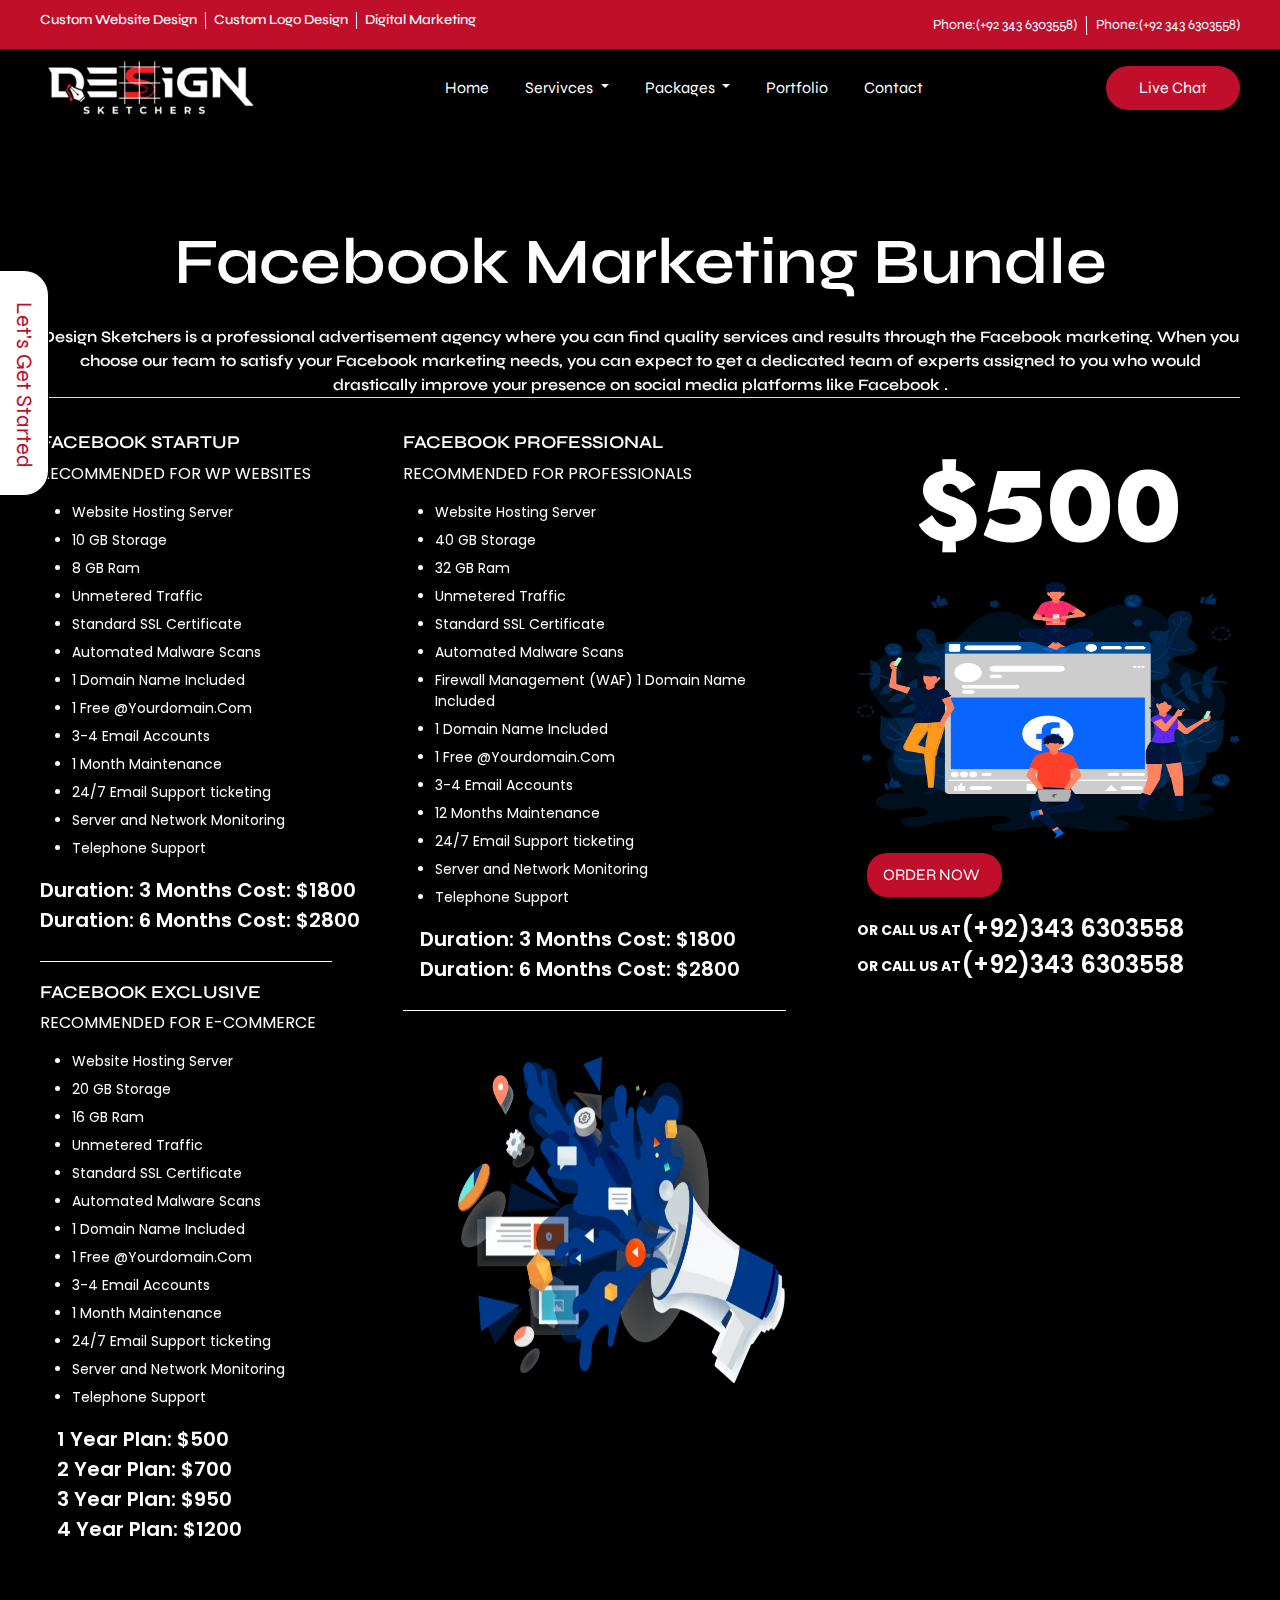
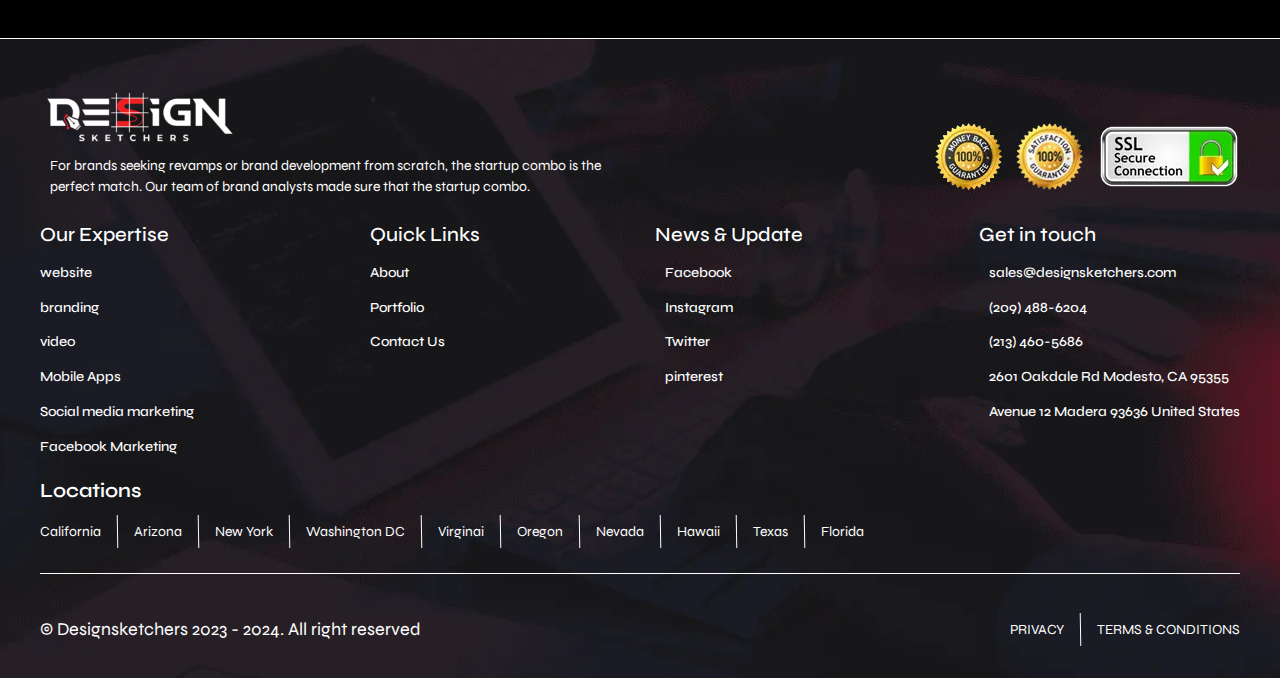
<file: facebook.html>
<!doctype html>
<html lang="en">

<head>
    <meta charset="utf-8">
    <meta name="viewport" content="width=device-width, initial-scale=1">
    <title>Custom Website Design & Development Services in USA | Design Sketchers</title>
    <link rel="stylesheet" href="bootstrap.css">

    <link rel="shortcut icon" href="favicon.png" type="">
    <link rel="stylesheet" href="style.css">
    <link href="https://fonts.googleapis.com/css2?family=Syne:wght@400..800&display=swap" rel="stylesheet">
    <link rel="stylesheet" href="https://cdnjs.cloudflare.com/ajax/libs/font-awesome/6.5.1/css/all.min.css"
        integrity="sha512-DTOQO9RWCH3ppGqcWaEA1BIZOC6xxalwEsw9c2QQeAIftl+Vegovlnee1c9QX4TctnWMn13TZye+giMm8e2LwA=="
        crossorigin="anonymous" referrerpolicy="no-referrer" />
    <link
        href="https://fonts.googleapis.com/css2?family=Poppins:ital,wght@0,100;0,200;0,300;0,400;0,500;0,600;0,700;0,800;0,900;1,100;1,200;1,300;1,400;1,500;1,600;1,700;1,800;1,900&family=Syne:wght@400..800&display=swap"
        rel="stylesheet">
    <link
        href="https://fonts.googleapis.com/css2?family=Jost:ital,wght@0,100..900;1,100..900&family=Poppins:ital,wght@0,100;0,200;0,300;0,400;0,500;0,600;0,700;0,800;0,900;1,100;1,200;1,300;1,400;1,500;1,600;1,700;1,800;1,900&family=Syne:wght@400..800&display=swap"
        rel="stylesheet">
        <link rel="stylesheet" href="https://unpkg.com/aos@next/dist/aos.css" />


</head>

<body>
    <section class="bg-logo">
        <div class="main-header">
            <div class="container">
                <div class="custom-design">
                    <div class="custom-logo-section">
                        <h6 class="custom-heading">Custom Website Design</h6>
                        <div class="line"></div>
                        <h6 class="custom-heading">Custom Logo Design</h6>
                        <div class="line"></div>
                        <h6 class="custom-heading">Digital Marketing</h6>
                    </div>
                    <div class="custom-flex">
                        <div class="custom-logo">
                            <span class="phone-span">Phone:(+92 343 6303558)</span>
                            <div class="line1"></div>
                            <div class="custom-logo">
                                <span class="phone-span">Phone:(+92 343 6303558)</span>
                            </div>
                        </div>
                    </div>
                </div>
            </div>
        </div>
        </div>

        <nav class="navbar navbar-expand-lg bg-body-tertiary">
            <div class="container">
                <img class="navbar-img" src="design-skeatcher-logo-01Final-FilesBlack-01-300x83.png" alt="">
                <button id="show" class="navbar-toggler" type="button" data-bs-toggle="collapse"
                    data-bs-target="#navbarSupportedContent" aria-controls="navbarSupportedContent"
                    aria-expanded="false" aria-label="Toggle navigation">
                    <span class="navbar-toggler-icon"></span>
                </button>
                <div class="collapse navbar-collapse" id="navbarSupportedContent">
                    <ul class="navbar-nav me-auto mb-2 mb-lg-0">
                        <li class="nav-item ">
                            <a class="nav-link " aria-current="page" href="index.html">Home</a>
                        </li>
                        <li class="nav-item dropdown ">
                            <a class="nav-link dropdown-toggle " href="services.html" role="button"
                                data-bs-toggle="dropdown" aria-expanded="false">
                                Servivces
                            </a>
                            <ul class="dropdown-menu">
                                <li><a class="dropdown-item top " href="logo.html">Logo-Design</a></li>
                                <li><a class="dropdown-item " href="website.html">Website Design</a></li>
                                <li><a class="dropdown-item " href="web.html">Web Development</a></li>
                                <li><a class="dropdown-item " href="app.html">App Development</a></li>
                                <li><a class="dropdown-item " href="E.html">E-Commerce-Website</a></li>
                                <li><a class="dropdown-item " href="digi.html">Digital Marketing</a></li>
                                <li><a class="dropdown-item bottom" href="video.html">Video Editing</a></li>
                            </ul>
                        </li>
                        <li class="nav-item dropdown ">
                            <a class="nav-link dropdown-toggle " href="packages.html" role="button"
                                data-bs-toggle="dropdown" aria-expanded="false">
                                Packages
                            </a>
                            <ul class="dropdown-menu">
                                <li><a class="dropdown-item  top" href="hosting.html">Web Hosting</a></li>
                                <li><a class="dropdown-item  " href="seo.html">Seo Package</a></li>
                                <li><a class="dropdown-item  bottom" href="facebook.html">Facebook Marketing</a></li>
                            </ul>
                        </li>
                        <li class="nav-item ">
                            <a class="nav-link  " aria-current="page" href="portfolio.html">Portfolio</a>
                        </li>
                        <li class="nav-item ">
                            <a class="nav-link  " aria-current="page" href="contact.html">Contact</a>
                        </li>

                    </ul>
                    <button class="btn btn-outline-success" type="submit">Live Chat</button>
                </div>
            </div>
        </nav>
        <div class="left-flex">
            <div class="span-left-white">
                Let's Get Started
            </div>
        </div>
    </section>

    <section class="smarter-contact-hosting">
        <div class="container"  data-aos="slide-up">
            <div class="smarter-logo-section "  >
                <h2 class="logo-heading-hosting  "  >
                    Facebook Marketing Bundle

                </h2>
                <div class="logo-section-para">
                    <p class="logo-para-facebook">
                        Design Sketchers is a professional advertisement agency where you can find quality services and results through the Facebook marketing. When you choose our team to satisfy your Facebook marketing needs, you can expect to get a dedicated team of experts assigned to you who would drastically improve your presence on social media platforms like Facebook
                        . </p>
                </div>
                <div class="full-width"></div>

            </div>
            <div class="combo-flex-hosting">
                <div class="logo-design">

                    <h4 class="logo-design-heading">FACEBOOK STARTUP</h4>
                    <p class="star-hosting">RECOMMENDED FOR WP WEBSITES</p>
                    <ul class="star-hosting-ul">
                        <li class="li-star-hosting"> Website Hosting Server</li>
                        <li class="li-star-hosting"> 10 GB Storage</li>
                        <li class="li-star-hosting"> 8 GB Ram</li>
                        <li class="li-star-hosting"> Unmetered Traffic</li>
                        <li class="li-star-hosting"> Standard SSL Certificate</li>
                        <li class="li-star-hosting"> Automated Malware Scans</li>
                        <li class="li-star-hosting"> 1 Domain Name Included</li>
                        <li class="li-star-hosting"> 1 Free @Yourdomain.Com</li>
                        <li class="li-star-hosting"> 3-4 Email Accounts</li>
                        <li class="li-star-hosting"> 1 Month Maintenance</li>
                        <li class="li-star-hosting"> 24/7 Email Support ticketing</li>
                        <li class="li-star-hosting"> Server and Network Monitoring</li>
                        <li class="li-star-hosting"> Telephone Support</li>

                    </ul>

                    <div class="hosting-para-container-facebook">
                        <div class="star-hosting-para">
                            <span class="hosting-span">   Duration: 3 Months Cost: $1800
                               </span>
                        </div>
                        <div class="star-hosting-para">
                            <span class="hosting-span">  Duration: 6 Months Cost: $2800</span>
                        </div>

                        </p>
                    </div>

                    <div class="short-div"></div>
                    <h4 class="logo-design-heading">FACEBOOK EXCLUSIVE</h4>
                    <p class="star-hosting">RECOMMENDED FOR E-COMMERCE</p>
                    <ul class="star-hosting-ul">
                        <li class="li-star-hosting"> Website Hosting Server</li>
                        <li class="li-star-hosting"> 20 GB Storage</li>
                        <li class="li-star-hosting"> 16 GB Ram</li>
                        <li class="li-star-hosting"> Unmetered Traffic</li>
                        <li class="li-star-hosting"> Standard SSL Certificate</li>
                        <li class="li-star-hosting"> Automated Malware Scans</li>
                        <li class="li-star-hosting"> 1 Domain Name Included</li>
                        <li class="li-star-hosting"> 1 Free @Yourdomain.Com</li>
                        <li class="li-star-hosting"> 3-4 Email Accounts</li>
                        <li class="li-star-hosting"> 1 Month Maintenance</li>
                        <li class="li-star-hosting"> 24/7 Email Support ticketing</li>
                        <li class="li-star-hosting"> Server and Network Monitoring</li>
                        <li class="li-star-hosting"> Telephone Support</li>

                    </ul>
                    
                    <div class="hosting-para-container">
                        <div class="star-hosting-para">
                            <span class="hosting-span"> 1 Year Plan: $500</span>
                        </div>
                        <div class="star-hosting-para">
                            <span class="hosting-span"> 2 Year Plan: $700</span>
                        </div>
                        <div class="star-hosting-para">
                            <span class="hosting-span"> 3 Year Plan: $950</span>
                        </div>
                        <div class="star-hosting-para">
                            <span class="hosting-span"> 4 Year Plan: $1200</span>
                        </div>

                        </p>
                    </div>
                </div>


                <div class="logo-design">
                    <h4 class="logo-design-heading">FACEBOOK PROFESSIONAL
                    </h4>
                    <p class="star-hosting">RECOMMENDED FOR PROFESSIONALS
                    </p>
                    <ul class="star-hosting-ul">
                        <li class="li-star-hosting"> Website Hosting Server</li>
                        <li class="li-star-hosting"> 40 GB Storage </li>
                        <li class="li-star-hosting">32 GB Ram</li>
                        <li class="li-star-hosting"> Unmetered Traffic</li>
                        <li class="li-star-hosting"> Standard SSL Certificate</li>
                        <li class="li-star-hosting"> Automated Malware Scans</li>
                        <li class="li-star-hosting"> Firewall Management (WAF)
                            1 Domain Name Included</li>
                        <li class="li-star-hosting"> 1 Domain Name Included</li>
                        <li class="li-star-hosting"> 1 Free @Yourdomain.Com</li>
                        <li class="li-star-hosting"> 3-4 Email Accounts</li>
                        <li class="li-star-hosting"> 12 Months Maintenance</li>
                        <li class="li-star-hosting"> 24/7 Email Support ticketing</li>
                        <li class="li-star-hosting"> Server and Network Monitoring</li>
                        <li class="li-star-hosting"> Telephone Support</li>

                    </ul>
                   
                    <div class="hosting-para-container">
                        <div class="star-hosting-para">
                            <span class="hosting-span">   Duration: 3 Months Cost: $1800
                               </span>
                        </div>
                        <div class="star-hosting-para">
                            <span class="hosting-span">  Duration: 6 Months Cost: $2800</span>
                        </div>

                        </p>
                    </div>
                    <div class="short-div"></div>
                    <div class="web-hosting-png">
                        <img src="Social-Media-Webblu-e1540495100695-768x461.webp" alt="" class="first-hosting">
                    </div>


                </div>

                <div class="combo-package-hosting">

                    <div class="combo-price-section">
                        <span class="span-price-combo">
                            $500
                        </span>
                        <div class="hosting-second-img">
                            <img src="thQfhA.png" alt="" class="second-img">
                        </div>
                        <button class="combo-package-btn">
                            order now
                            <i aria-hidden="true" class="far fa-arrow-alt-circle-right"></i>
                        </button>
                        <div class="Hosting-flex">
                            <h6 class="hosting-span-heading">OR CALL US AT</h6>
                            <span class="hosting-number">
                              (+92)343 6303558
                            </span>
                          </div>
                        <div class="Hosting-flex">
                            <h6 class="hosting-span-heading">OR CALL US AT</h6>
                            <span class="hosting-number">
                              (+92)343 6303558
                            </span>
                          </div>
                    </div>


                </div>
            </div>


    </section>
    <div class="full-line-div"></div>
    <section class="footer-section-hosting">
        <div class="container">
          <div class="footer-logo-flex">
            <div class="footer-logo-img">
              <img src="design-skeatcher-logo-01Final-FilesBlack-01-300x83.png" alt="" class="footer-logo-img-width">
              <div class="footer-logo-para">
                <p class="footer-para">For brands seeking revamps or brand development from scratch, the startup combo is
                  the perfect match. Our team of brand analysts made sure that the startup combo.
                </p>
              </div>
            </div>
            <div class="footer-brand">
              <div class="footer-brand-img">
                <img src="brand2 (1).webp" alt="" class="footer-brand-img-width">
              </div>
            </div>
          </div>
    
          <div class="footer-links-flex">
            <div class="footer-website-link">
              <h2 class="footer-ebsite-heading">Our Expertise</h2>
              <span class="footer-website-span">
                <h6 class="span-name">website</h6>
                <h6 class="span-name">branding</h6>
                <h6 class="span-name">video</h6>
                <h6 class="span-name">Mobile Apps</h6>
                <h6 class="span-name">Social media marketing</h6>
                <h6 class="span-name">Facebook Marketing</h6>
              </span>
            </div>
            <div class="footer-website-link">
              <h2 class="footer-ebsite-heading">Quick Links
              </h2>
              <span class="footer-website-span">
                <h6 class="span-name">About</h6>
                <h6 class="span-name"> Portfolio</h6>
                <h6 class="span-name"> Contact Us</h6>
              </span>
            </div>
            <div class="footer-website-link">
              <h2 class="footer-ebsite-heading">News & Update</h2>
              <span class="footer-website-span">
                <div class="Links-icon">
                  <i class="fa-brands fa-facebook-f"></i>
                  <h6 class="span-name"> Facebook</h6>
                </div>
                <div class="Links-icon">
                  <i class="fa-brands fa-instagram"></i>
                  <h6 class="span-name">Instagram</h6>
                </div>
                <div class="Links-icon">
                  <i class="fa-brands fa-twitter"></i>
                  <h6 class="span-name">Twitter</h6>
                </div>
                <div class="Links-icon">
                  <i class="fa-brands fa-pinterest"></i>
                  <h6 class="span-name">pinterest</h6>
              </span>
            </div>
          </div>
          <div class="footer-website-link">
            <h2 class="footer-ebsite-heading">Get in touch </h2>
            <span class="footer-website-span">
              <div class="Links-icon">
                <i aria-hidden="true" class="fa-regular fa-envelope"></i>
                <h6 class="span-name">sales@designsketchers.com</h6>
              </div>
              <div class="Links-icon">
                <i class="fa-solid fa-phone"></i>
                <h6 class="span-name"> (209) 488-6204</h6>
              </div>
              <div class="Links-icon">
                <i class="fa-solid fa-phone"></i>
                <h6 class="span-name">(213) 460-5686</h6>
              </div>
              <div class="Links-icon">
                <i class="fa-solid fa-location-dot"></i>
                <h6 class="span-name">2601 Oakdale Rd Modesto, CA 95355</h6>
              </div>
              <div class="Links-icon">
                <i class="fa-solid fa-location-dot"></i>
                <h6 class="span-name"> Avenue 12 Madera 93636 United States</h6>
            </span>
          </div>
        </div>
        </div>
    
        <div class="footer-location">
          <div class="footer-location-heading-section">
            Locations
          </div>
          <div class="footer-location-name">
            California
            <div class="col-line"></div>
            Arizona
            <div class="col-line"></div>
            New York
            <div class="col-line"></div>
            Washington DC
            <div class="col-line"></div>
            Virginai
            <div class="col-line"></div>
            Oregon
            <div class="col-line"></div>
            Nevada
            <div class="col-line"></div>
            Hawaii
            <div class="col-line"></div>
            Texas
            <div class="col-line"></div>
            Florida
    
          </div>
          <div class="hr-short"></div>
    
          <div class="copyright">
            <div class="copyright-flex">
              <footer class="copyright-div">
                © Designsketchers 2023 - 2024. All right reserved
              </footer>
              <div class="complex-footer">
                <footer class="copyright-div1">
                  PRIVACY
                </footer>
                <div class="col-line"></div>
                <footer class="copyright-div1">
                  TERMS & CONDITIONS
                </footer>
              </div>
    
    
            </div>
          </div>
    
        </div>
    
      </section>
    <script src="java.js"></script>
    <script src="https://cdn.jsdelivr.net/npm/bootstrap@5.3.3/dist/js/bootstrap.bundle.min.js"
        integrity="sha384-YvpcrYf0tY3lHB60NNkmXc5s9fDVZLESaAA55NDzOxhy9GkcIdslK1eN7N6jIeHz"
        crossorigin="anonymous"></script>
        <script src="https://unpkg.com/aos@next/dist/aos.js"></script>
        <script>
        AOS.init({
            offset: 300,
        });
        </script>
        <script>
          const show = document.getElementById('show')
          show.addEventListener('click',()=>{
        navbarSupportedContent.style.display = "flex"
       })
       </script>
</body>

</html>
</file>
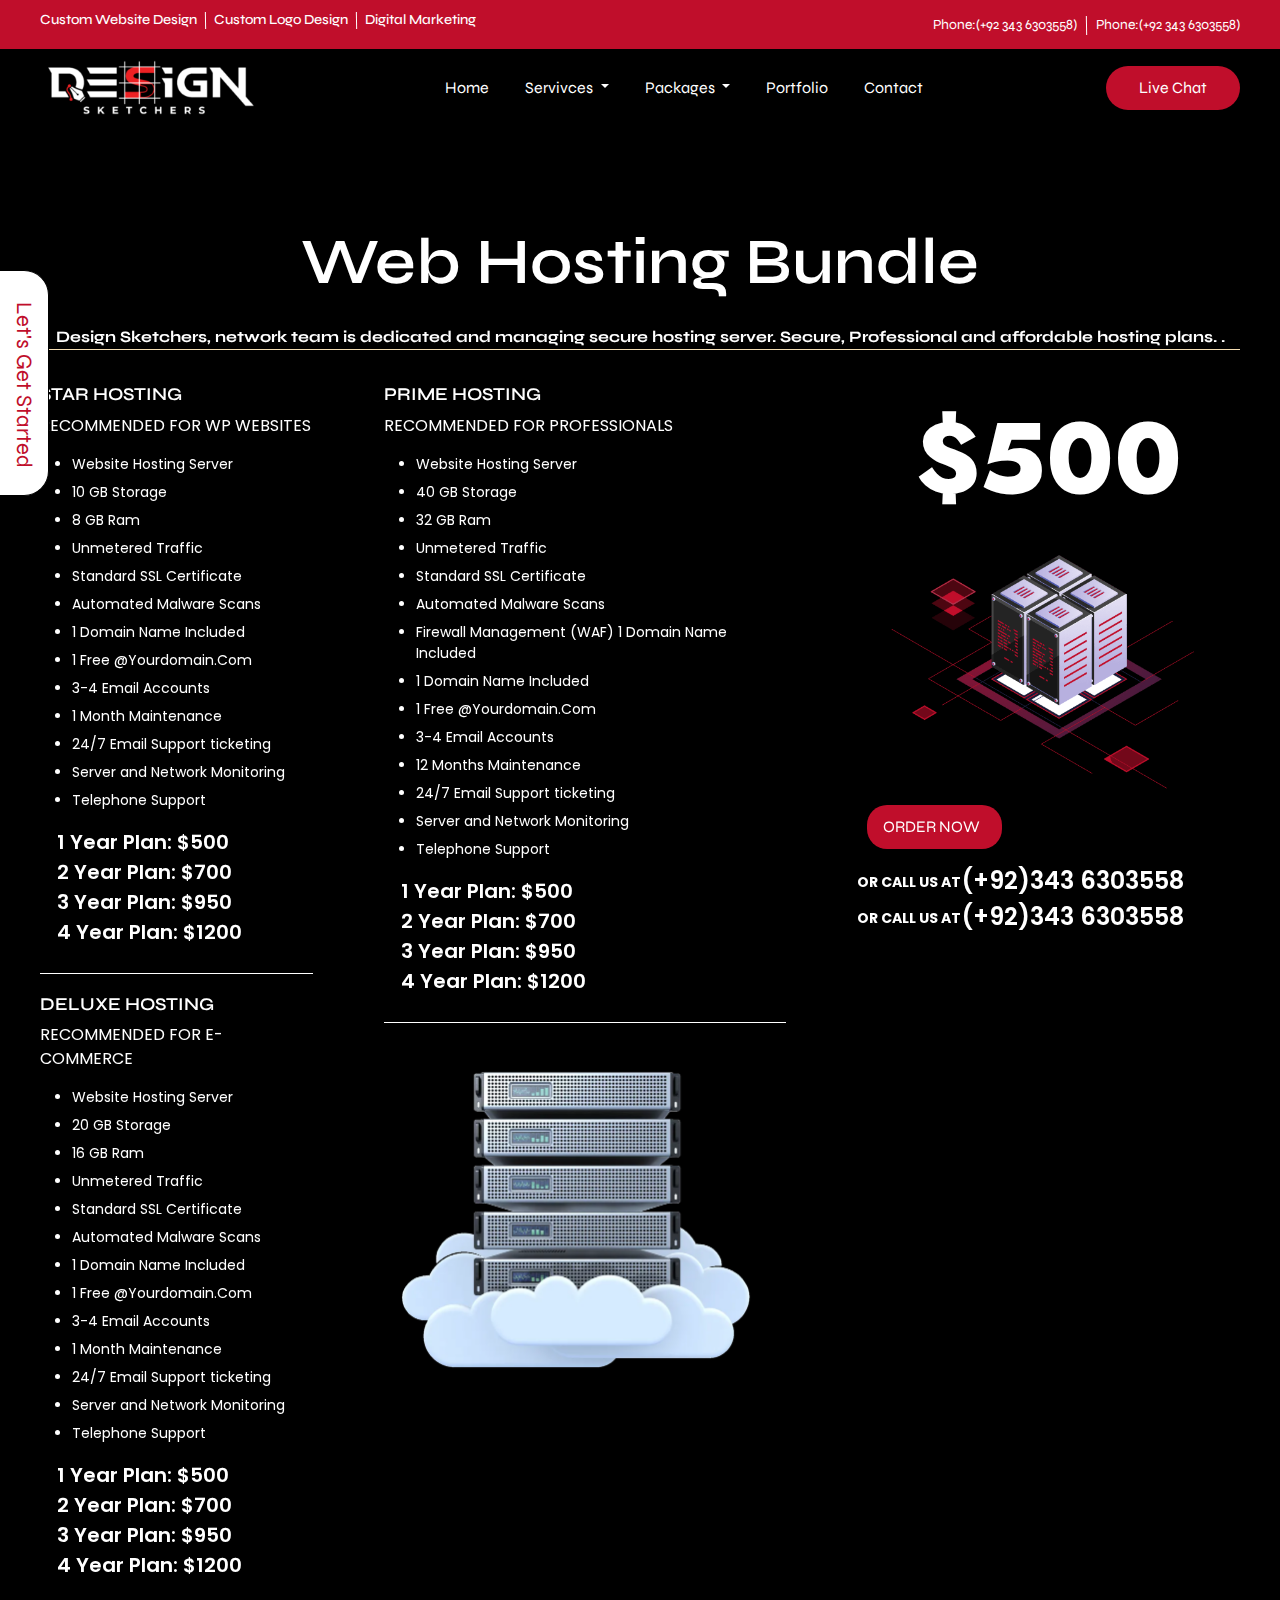
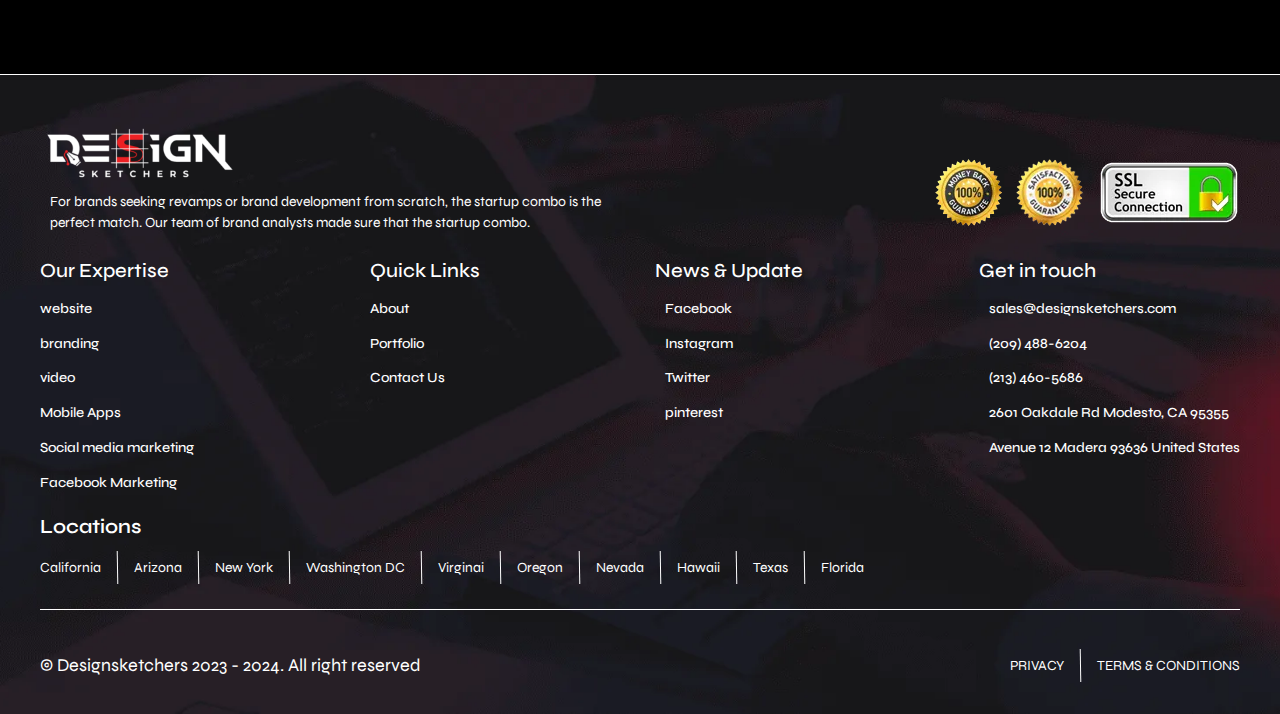
<file: hosting.html>
<!doctype html>
<html lang="en">

<head>
    <meta charset="utf-8">
    <meta name="viewport" content="width=device-width, initial-scale=1">
    <title>Custom Website Design & Development Services in USA | Design Sketchers</title>
    <link rel="stylesheet" href="bootstrap.css">

    <link rel="shortcut icon" href="favicon.png" type="">
    <link rel="stylesheet" href="style.css">
    <link href="https://fonts.googleapis.com/css2?family=Syne:wght@400..800&display=swap" rel="stylesheet">
    <link rel="stylesheet" href="https://cdnjs.cloudflare.com/ajax/libs/font-awesome/6.5.1/css/all.min.css"
        integrity="sha512-DTOQO9RWCH3ppGqcWaEA1BIZOC6xxalwEsw9c2QQeAIftl+Vegovlnee1c9QX4TctnWMn13TZye+giMm8e2LwA=="
        crossorigin="anonymous" referrerpolicy="no-referrer" />
    <link
        href="https://fonts.googleapis.com/css2?family=Poppins:ital,wght@0,100;0,200;0,300;0,400;0,500;0,600;0,700;0,800;0,900;1,100;1,200;1,300;1,400;1,500;1,600;1,700;1,800;1,900&family=Syne:wght@400..800&display=swap"
        rel="stylesheet">
    <link
        href="https://fonts.googleapis.com/css2?family=Jost:ital,wght@0,100..900;1,100..900&family=Poppins:ital,wght@0,100;0,200;0,300;0,400;0,500;0,600;0,700;0,800;0,900;1,100;1,200;1,300;1,400;1,500;1,600;1,700;1,800;1,900&family=Syne:wght@400..800&display=swap"
        rel="stylesheet">
        <link rel="stylesheet" href="https://unpkg.com/aos@next/dist/aos.css" />


</head>

<body>
    <section class="bg-logo">
        <div class="main-header">
            <div class="container">
                <div class="custom-design">
                    <div class="custom-logo-section">
                        <h6 class="custom-heading">Custom Website Design</h6>
                        <div class="line"></div>
                        <h6 class="custom-heading">Custom Logo Design</h6>
                        <div class="line"></div>
                        <h6 class="custom-heading">Digital Marketing</h6>
                    </div>
                    <div class="custom-flex">
                        <div class="custom-logo">
                            <span class="phone-span">Phone:(+92 343 6303558)</span>
                            <div class="line1"></div>
                            <div class="custom-logo">
                                <span class="phone-span">Phone:(+92 343 6303558)</span>
                            </div>
                        </div>
                    </div>
                </div>
            </div>
        </div>
        </div>

        <nav class="navbar navbar-expand-lg bg-body-tertiary">
            <div class="container">
                <img class="navbar-img" src="design-skeatcher-logo-01Final-FilesBlack-01-300x83.png" alt="">
                <button id="show" class="navbar-toggler" type="button" data-bs-toggle="collapse"
                    data-bs-target="#navbarSupportedContent" aria-controls="navbarSupportedContent"
                    aria-expanded="false" aria-label="Toggle navigation">
                    <span class="navbar-toggler-icon"></span>
                </button>
                <div class="collapse navbar-collapse" id="navbarSupportedContent">
                    <ul class="navbar-nav me-auto mb-2 mb-lg-0">
                        <li class="nav-item ">
                            <a class="nav-link " aria-current="page" href="index.html">Home</a>
                        </li>
                        <li class="nav-item dropdown ">
                            <a class="nav-link dropdown-toggle " href="services.html" role="button"
                                data-bs-toggle="dropdown" aria-expanded="false">
                                Servivces
                            </a>
                            <ul class="dropdown-menu">
                                <li><a class="dropdown-item top " href="logo.html">Logo-Design</a></li>
                                <li><a class="dropdown-item " href="website.html">Website Design</a></li>
                                <li><a class="dropdown-item " href="web.html">Web Development</a></li>
                                <li><a class="dropdown-item " href="app.html">App Development</a></li>
                                <li><a class="dropdown-item " href="E.html">E-Commerce-Website</a></li>
                                <li><a class="dropdown-item " href="digi.html">Digital Marketing</a></li>
                                <li><a class="dropdown-item bottom" href="video.html">Video Editing</a></li>
                            </ul>
                        </li>
                        <li class="nav-item dropdown ">
                            <a class="nav-link dropdown-toggle " href="packages.html" role="button"
                                data-bs-toggle="dropdown" aria-expanded="false">
                                Packages
                            </a>
                            <ul class="dropdown-menu">
                                <li><a class="dropdown-item  top" href="hosting.html">Web Hosting</a></li>
                                <li><a class="dropdown-item  " href="seo.html">Seo Package</a></li>
                                <li><a class="dropdown-item  bottom" href="facebook.html">Facebook Marketing</a></li>
                            </ul>
                        </li>
                        <li class="nav-item ">
                            <a class="nav-link  " aria-current="page" href="portfolio.html">Portfolio</a>
                        </li>
                        <li class="nav-item ">
                            <a class="nav-link  " aria-current="page" href="contact.html">Contact</a>
                        </li>

                    </ul>
                    <button class="btn btn-outline-success" type="submit">Live Chat</button>
                </div>
            </div>
        </nav>
        <div class="left-flex">
            <div class="span-left-white">
                Let's Get Started
            </div>
        </div>
    </section>

    <section class="smarter-contact-hosting">
        <div class="container"  data-aos="slide-up">
            <div class="smarter-logo-section "  >
                <h2 class="logo-heading-hosting  "  >
                    Web Hosting Bundle

                </h2>
                <div class="logo-section-para">
                    <p class="logo-para-hosting">
                        Design Sketchers, network team is dedicated and managing secure hosting server. Secure,
                        Professional and affordable hosting plans.

                        . </p>
                </div>
                <div class="full-width"></div>

            </div>
            <div class="combo-flex-hosting">
                <div class="logo-design">

                    <h4 class="logo-design-heading">STAR HOSTING</h4>
                    <p class="star-hosting">RECOMMENDED FOR WP WEBSITES</p>
                    <ul class="star-hosting-ul">
                        <li class="li-star-hosting"> Website Hosting Server</li>
                        <li class="li-star-hosting"> 10 GB Storage</li>
                        <li class="li-star-hosting"> 8 GB Ram</li>
                        <li class="li-star-hosting"> Unmetered Traffic</li>
                        <li class="li-star-hosting"> Standard SSL Certificate</li>
                        <li class="li-star-hosting"> Automated Malware Scans</li>
                        <li class="li-star-hosting"> 1 Domain Name Included</li>
                        <li class="li-star-hosting"> 1 Free @Yourdomain.Com</li>
                        <li class="li-star-hosting"> 3-4 Email Accounts</li>
                        <li class="li-star-hosting"> 1 Month Maintenance</li>
                        <li class="li-star-hosting"> 24/7 Email Support ticketing</li>
                        <li class="li-star-hosting"> Server and Network Monitoring</li>
                        <li class="li-star-hosting"> Telephone Support</li>

                    </ul>

                    <div class="hosting-para-container">
                        <div class="star-hosting-para">
                            <span class="hosting-span"> 1 Year Plan: $500</span>
                        </div>
                        <div class="star-hosting-para">
                            <span class="hosting-span"> 2 Year Plan: $700</span>
                        </div>
                        <div class="star-hosting-para">
                            <span class="hosting-span"> 3 Year Plan: $950</span>
                        </div>
                        <div class="star-hosting-para">
                            <span class="hosting-span"> 4 Year Plan: $1200</span>
                        </div>

                        </p>
                    </div>

                    <div class="short-div"></div>
                    <h4 class="logo-design-heading">DELUXE HOSTING</h4>
                    <p class="star-hosting">RECOMMENDED FOR E-COMMERCE</p>
                    <ul class="star-hosting-ul">
                        <li class="li-star-hosting"> Website Hosting Server</li>
                        <li class="li-star-hosting"> 20 GB Storage</li>
                        <li class="li-star-hosting"> 16 GB Ram</li>
                        <li class="li-star-hosting"> Unmetered Traffic</li>
                        <li class="li-star-hosting"> Standard SSL Certificate</li>
                        <li class="li-star-hosting"> Automated Malware Scans</li>
                        <li class="li-star-hosting"> 1 Domain Name Included</li>
                        <li class="li-star-hosting"> 1 Free @Yourdomain.Com</li>
                        <li class="li-star-hosting"> 3-4 Email Accounts</li>
                        <li class="li-star-hosting"> 1 Month Maintenance</li>
                        <li class="li-star-hosting"> 24/7 Email Support ticketing</li>
                        <li class="li-star-hosting"> Server and Network Monitoring</li>
                        <li class="li-star-hosting"> Telephone Support</li>

                    </ul>
                    
                    <div class="hosting-para-container">
                        <div class="star-hosting-para">
                            <span class="hosting-span"> 1 Year Plan: $500</span>
                        </div>
                        <div class="star-hosting-para">
                            <span class="hosting-span"> 2 Year Plan: $700</span>
                        </div>
                        <div class="star-hosting-para">
                            <span class="hosting-span"> 3 Year Plan: $950</span>
                        </div>
                        <div class="star-hosting-para">
                            <span class="hosting-span"> 4 Year Plan: $1200</span>
                        </div>

                        </p>
                    </div>
                </div>


                <div class="logo-design">
                    <h4 class="logo-design-heading">PRIME HOSTING</h4>
                    <p class="star-hosting">RECOMMENDED FOR PROFESSIONALS
                    </p>
                    <ul class="star-hosting-ul">
                        <li class="li-star-hosting"> Website Hosting Server</li>
                        <li class="li-star-hosting"> 40 GB Storage </li>
                        <li class="li-star-hosting">32 GB Ram</li>
                        <li class="li-star-hosting"> Unmetered Traffic</li>
                        <li class="li-star-hosting"> Standard SSL Certificate</li>
                        <li class="li-star-hosting"> Automated Malware Scans</li>
                        <li class="li-star-hosting"> Firewall Management (WAF)
                            1 Domain Name Included</li>
                        <li class="li-star-hosting"> 1 Domain Name Included</li>
                        <li class="li-star-hosting"> 1 Free @Yourdomain.Com</li>
                        <li class="li-star-hosting"> 3-4 Email Accounts</li>
                        <li class="li-star-hosting"> 12 Months Maintenance</li>
                        <li class="li-star-hosting"> 24/7 Email Support ticketing</li>
                        <li class="li-star-hosting"> Server and Network Monitoring</li>
                        <li class="li-star-hosting"> Telephone Support</li>

                    </ul>
                   
                    <div class="hosting-para-container">
                        <div class="star-hosting-para">
                            <span class="hosting-span"> 1 Year Plan: $500</span>
                        </div>
                        <div class="star-hosting-para">
                            <span class="hosting-span"> 2 Year Plan: $700</span>
                        </div>
                        <div class="star-hosting-para">
                            <span class="hosting-span"> 3 Year Plan: $950</span>
                        </div>
                        <div class="star-hosting-para">
                            <span class="hosting-span"> 4 Year Plan: $1200</span>
                        </div>

                        </p>
                    </div>
                    <div class="short-div"></div>
                    <div class="web-hosting-png">
                        <img src="Web-Hosting-PNG-768x705.webp" alt="" class="first-hosting">
                    </div>


                </div>

                <div class="combo-package-hosting">

                    <div class="combo-price-section">
                        <span class="span-price-combo">
                            $500
                        </span>
                        <div class="hosting-second-img">
                            <img src="FlpOzo.png" alt="" class="second-img">
                        </div>
                        <button class="combo-package-btn">
                            order now
                            <i aria-hidden="true" class="far fa-arrow-alt-circle-right"></i>
                        </button>
                        <div class="Hosting-flex">
                            <h6 class="hosting-span-heading">OR CALL US AT</h6>
                            <span class="hosting-number">
                              (+92)343 6303558
                            </span>
                          </div>
                        <div class="Hosting-flex">
                            <h6 class="hosting-span-heading">OR CALL US AT</h6>
                            <span class="hosting-number">
                              (+92)343 6303558
                            </span>
                          </div>
                    </div>


                </div>
            </div>


    </section>
    <div class="full-line-div"></div>
    <section class="footer-section-hosting">
        <div class="container">
          <div class="footer-logo-flex">
            <div class="footer-logo-img">
              <img src="design-skeatcher-logo-01Final-FilesBlack-01-300x83.png" alt="" class="footer-logo-img-width">
              <div class="footer-logo-para">
                <p class="footer-para">For brands seeking revamps or brand development from scratch, the startup combo is
                  the perfect match. Our team of brand analysts made sure that the startup combo.
                </p>
              </div>
            </div>
            <div class="footer-brand">
              <div class="footer-brand-img">
                <img src="brand2 (1).webp" alt="" class="footer-brand-img-width">
              </div>
            </div>
          </div>
    
          <div class="footer-links-flex">
            <div class="footer-website-link">
              <h2 class="footer-ebsite-heading">Our Expertise</h2>
              <span class="footer-website-span">
                <h6 class="span-name">website</h6>
                <h6 class="span-name">branding</h6>
                <h6 class="span-name">video</h6>
                <h6 class="span-name">Mobile Apps</h6>
                <h6 class="span-name">Social media marketing</h6>
                <h6 class="span-name">Facebook Marketing</h6>
              </span>
            </div>
            <div class="footer-website-link">
              <h2 class="footer-ebsite-heading">Quick Links
              </h2>
              <span class="footer-website-span">
                <h6 class="span-name">About</h6>
                <h6 class="span-name"> Portfolio</h6>
                <h6 class="span-name"> Contact Us</h6>
              </span>
            </div>
            <div class="footer-website-link">
              <h2 class="footer-ebsite-heading">News & Update</h2>
              <span class="footer-website-span">
                <div class="Links-icon">
                  <i class="fa-brands fa-facebook-f"></i>
                  <h6 class="span-name"> Facebook</h6>
                </div>
                <div class="Links-icon">
                  <i class="fa-brands fa-instagram"></i>
                  <h6 class="span-name">Instagram</h6>
                </div>
                <div class="Links-icon">
                  <i class="fa-brands fa-twitter"></i>
                  <h6 class="span-name">Twitter</h6>
                </div>
                <div class="Links-icon">
                  <i class="fa-brands fa-pinterest"></i>
                  <h6 class="span-name">pinterest</h6>
              </span>
            </div>
          </div>
          <div class="footer-website-link">
            <h2 class="footer-ebsite-heading">Get in touch </h2>
            <span class="footer-website-span">
              <div class="Links-icon">
                <i aria-hidden="true" class="fa-regular fa-envelope"></i>
                <h6 class="span-name">sales@designsketchers.com</h6>
              </div>
              <div class="Links-icon">
                <i class="fa-solid fa-phone"></i>
                <h6 class="span-name"> (209) 488-6204</h6>
              </div>
              <div class="Links-icon">
                <i class="fa-solid fa-phone"></i>
                <h6 class="span-name">(213) 460-5686</h6>
              </div>
              <div class="Links-icon">
                <i class="fa-solid fa-location-dot"></i>
                <h6 class="span-name">2601 Oakdale Rd Modesto, CA 95355</h6>
              </div>
              <div class="Links-icon">
                <i class="fa-solid fa-location-dot"></i>
                <h6 class="span-name"> Avenue 12 Madera 93636 United States</h6>
            </span>
          </div>
        </div>
        </div>
    
        <div class="footer-location">
          <div class="footer-location-heading-section">
            Locations
          </div>
          <div class="footer-location-name">
            California
            <div class="col-line"></div>
            Arizona
            <div class="col-line"></div>
            New York
            <div class="col-line"></div>
            Washington DC
            <div class="col-line"></div>
            Virginai
            <div class="col-line"></div>
            Oregon
            <div class="col-line"></div>
            Nevada
            <div class="col-line"></div>
            Hawaii
            <div class="col-line"></div>
            Texas
            <div class="col-line"></div>
            Florida
    
          </div>
          <div class="hr-short"></div>
    
          <div class="copyright">
            <div class="copyright-flex">
              <footer class="copyright-div">
                © Designsketchers 2023 - 2024. All right reserved
              </footer>
              <div class="complex-footer">
                <footer class="copyright-div1">
                  PRIVACY
                </footer>
                <div class="col-line"></div>
                <footer class="copyright-div1">
                  TERMS & CONDITIONS
                </footer>
              </div>
    
    
            </div>
          </div>
    
        </div>
    
      </section>
    <script src="java.js"></script>
    <script src="https://cdn.jsdelivr.net/npm/bootstrap@5.3.3/dist/js/bootstrap.bundle.min.js"
        integrity="sha384-YvpcrYf0tY3lHB60NNkmXc5s9fDVZLESaAA55NDzOxhy9GkcIdslK1eN7N6jIeHz"
        crossorigin="anonymous"></script>
        <script src="https://unpkg.com/aos@next/dist/aos.js"></script>
        <script>
        AOS.init({
            offset: 300,
            
        });
        </script>
        <script>
          const show = document.getElementById('show')
          show.addEventListener('click',()=>{
        navbarSupportedContent.style.display = "flex"
       })
       </script>
</body>

</html>
</file>
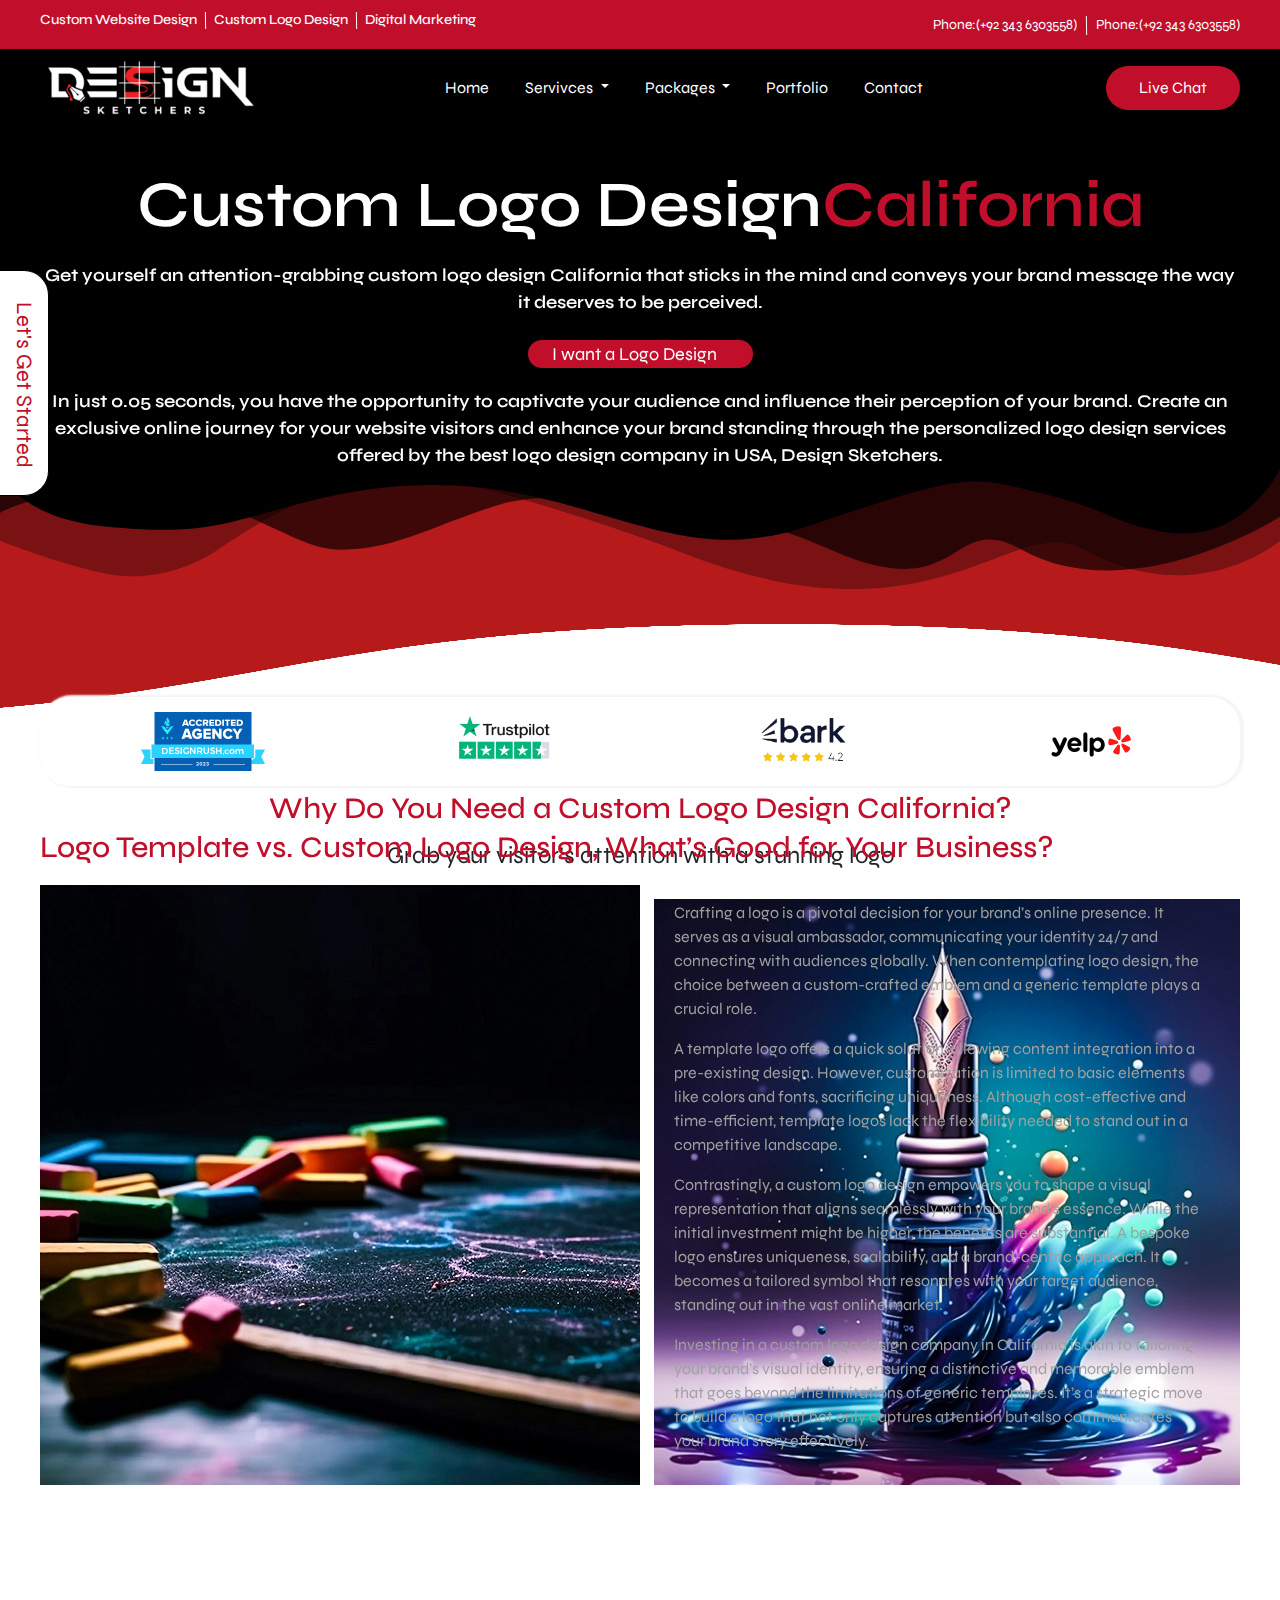
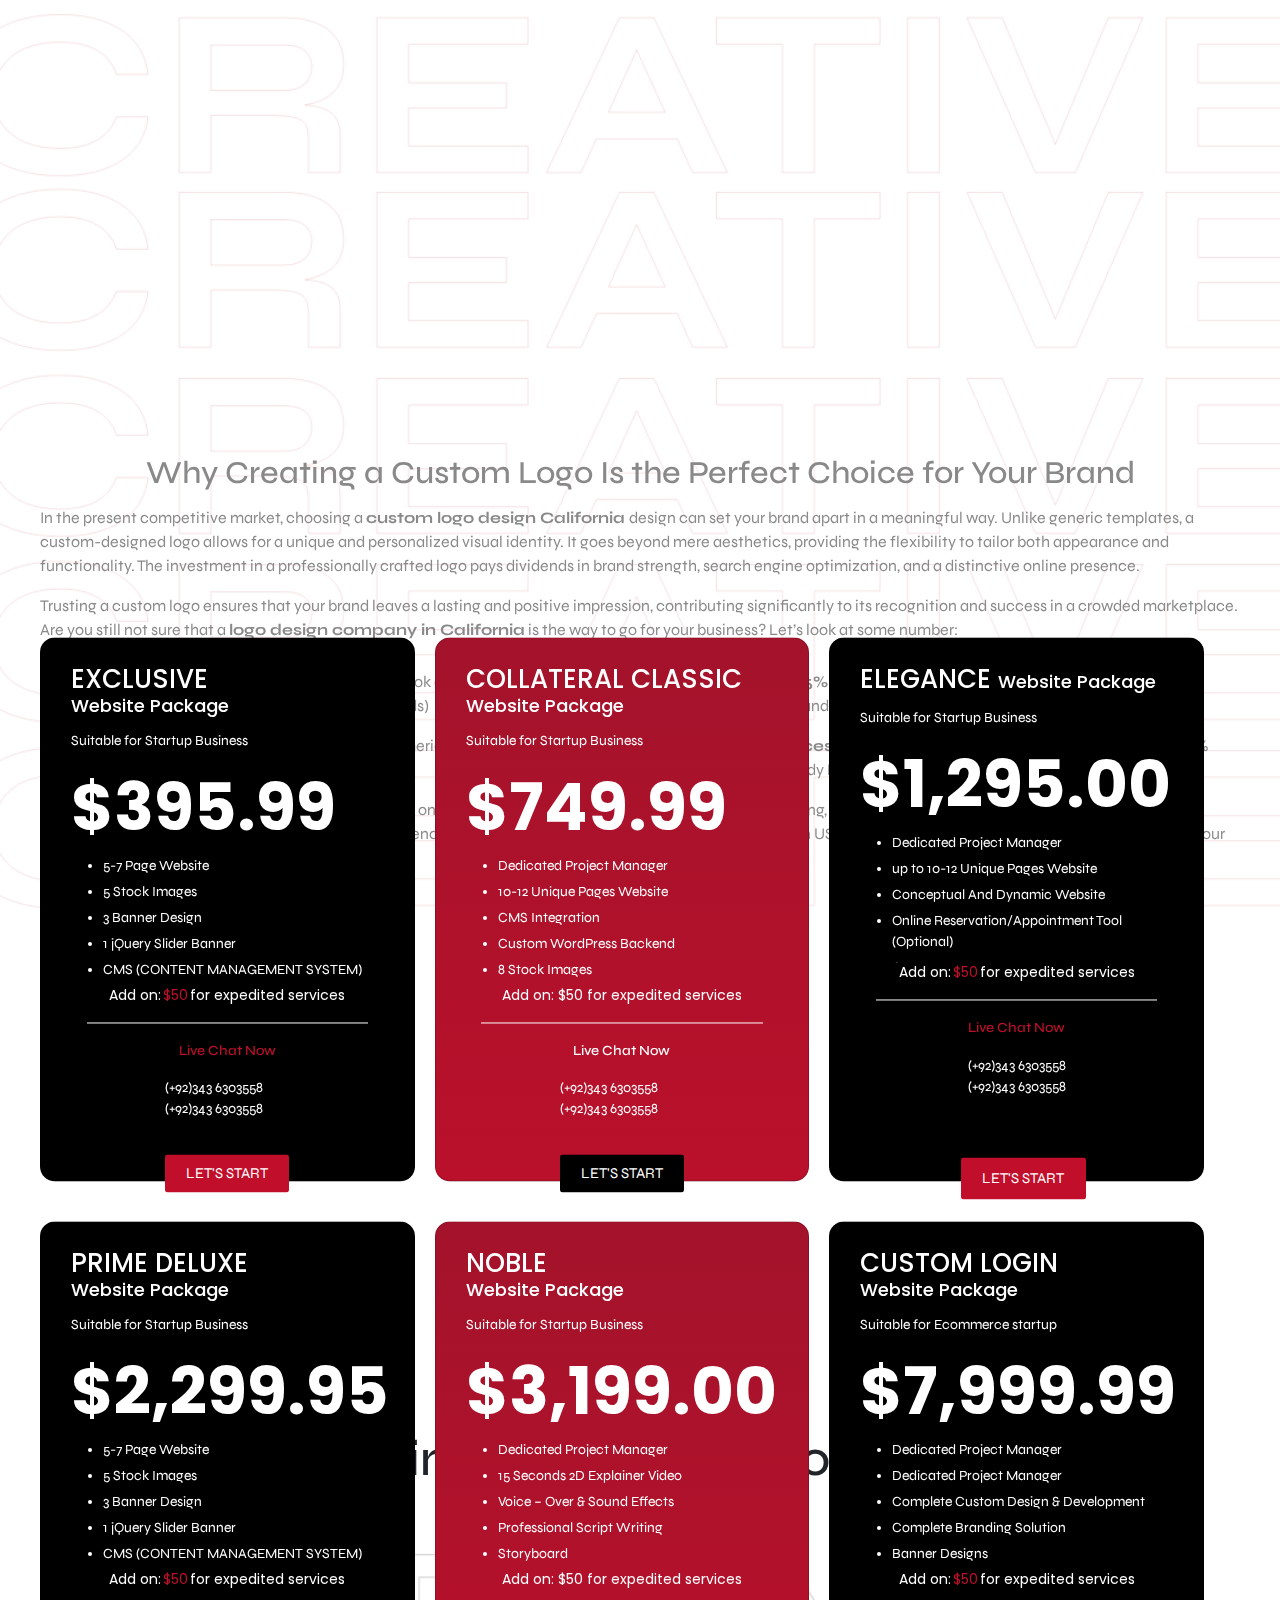
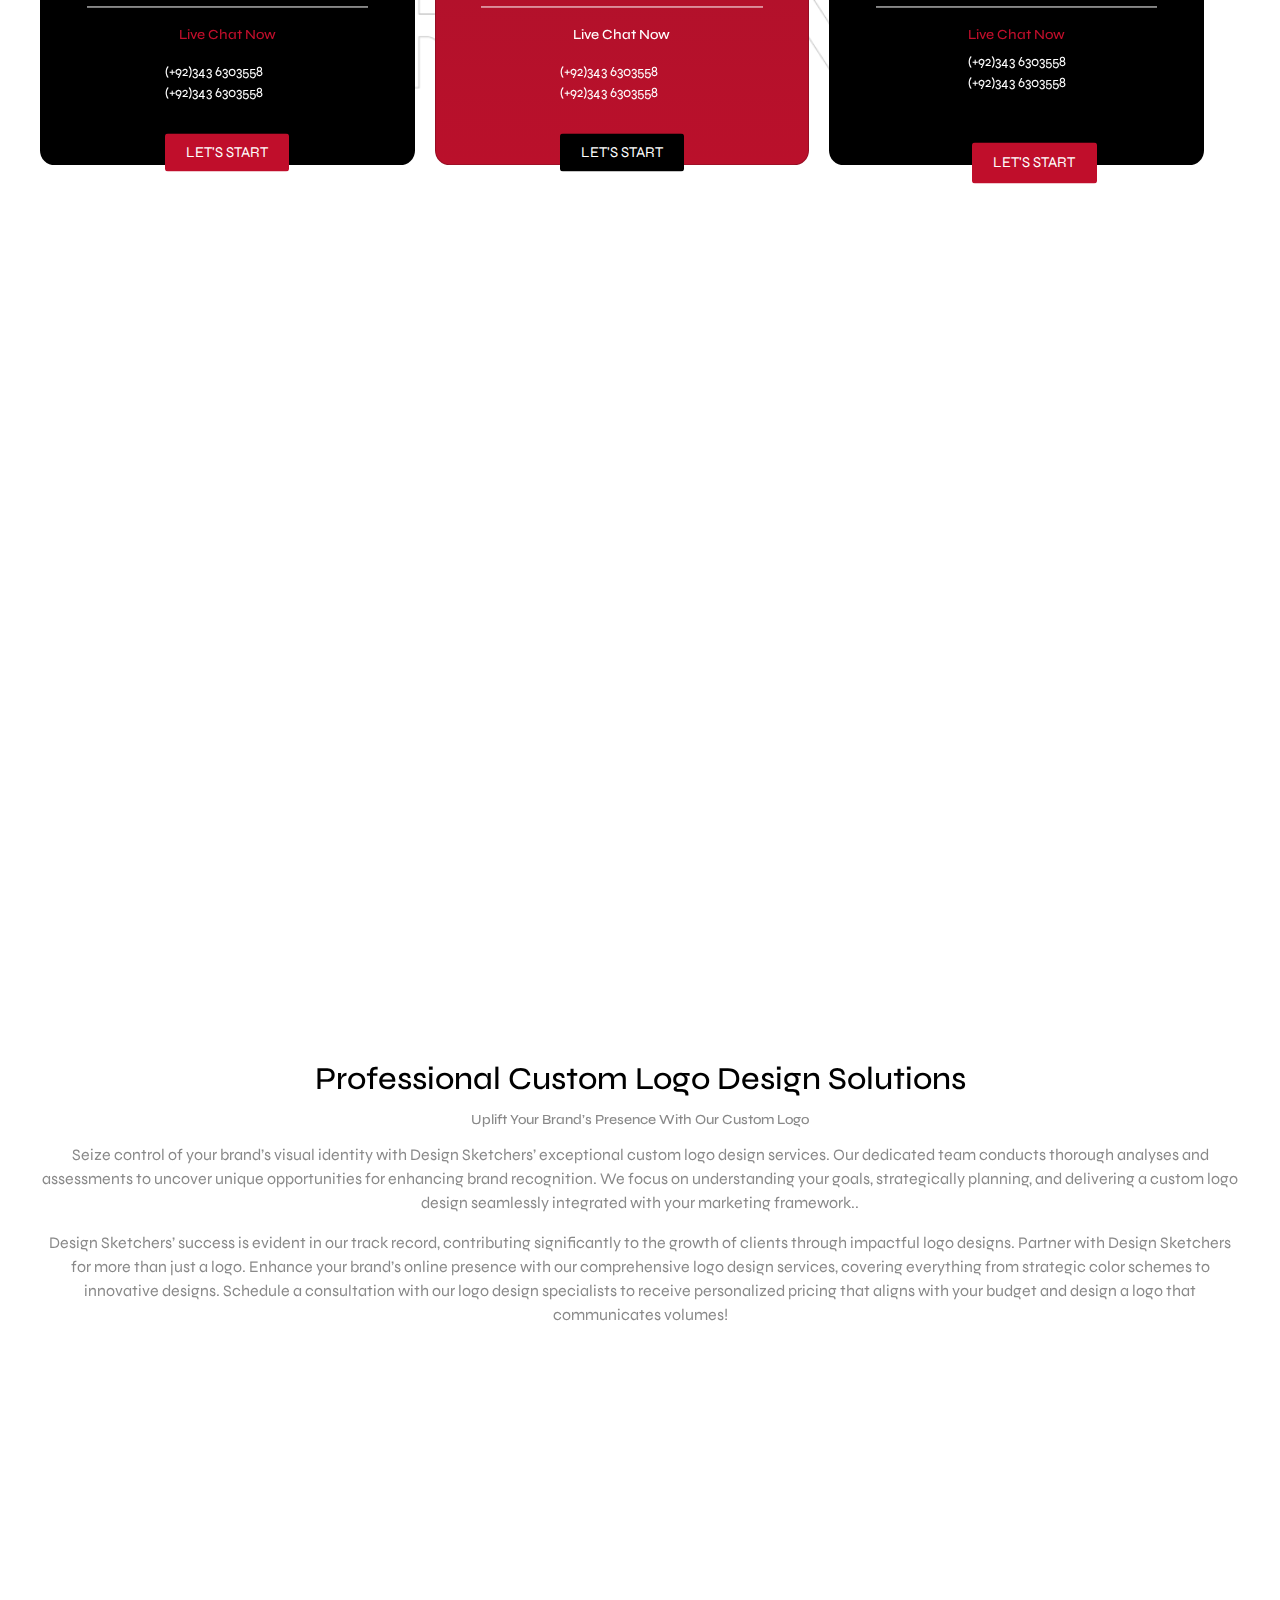
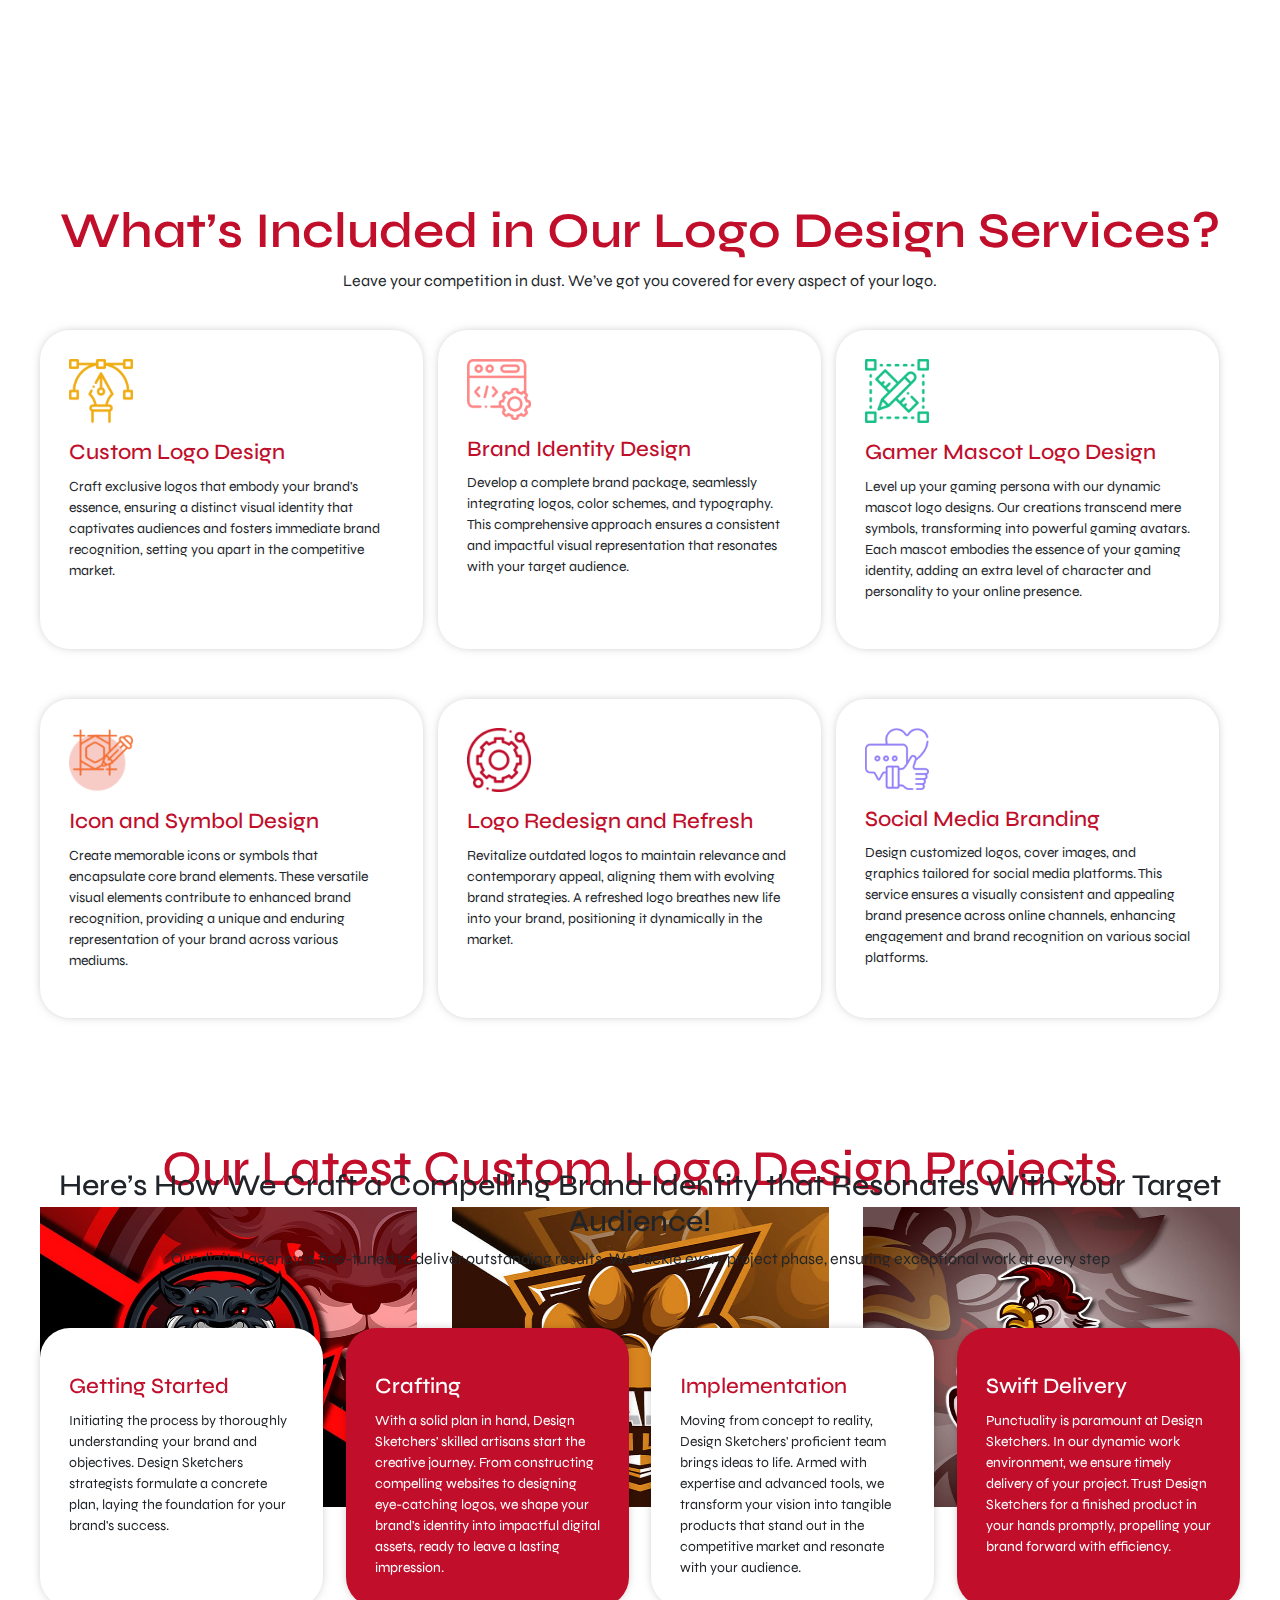
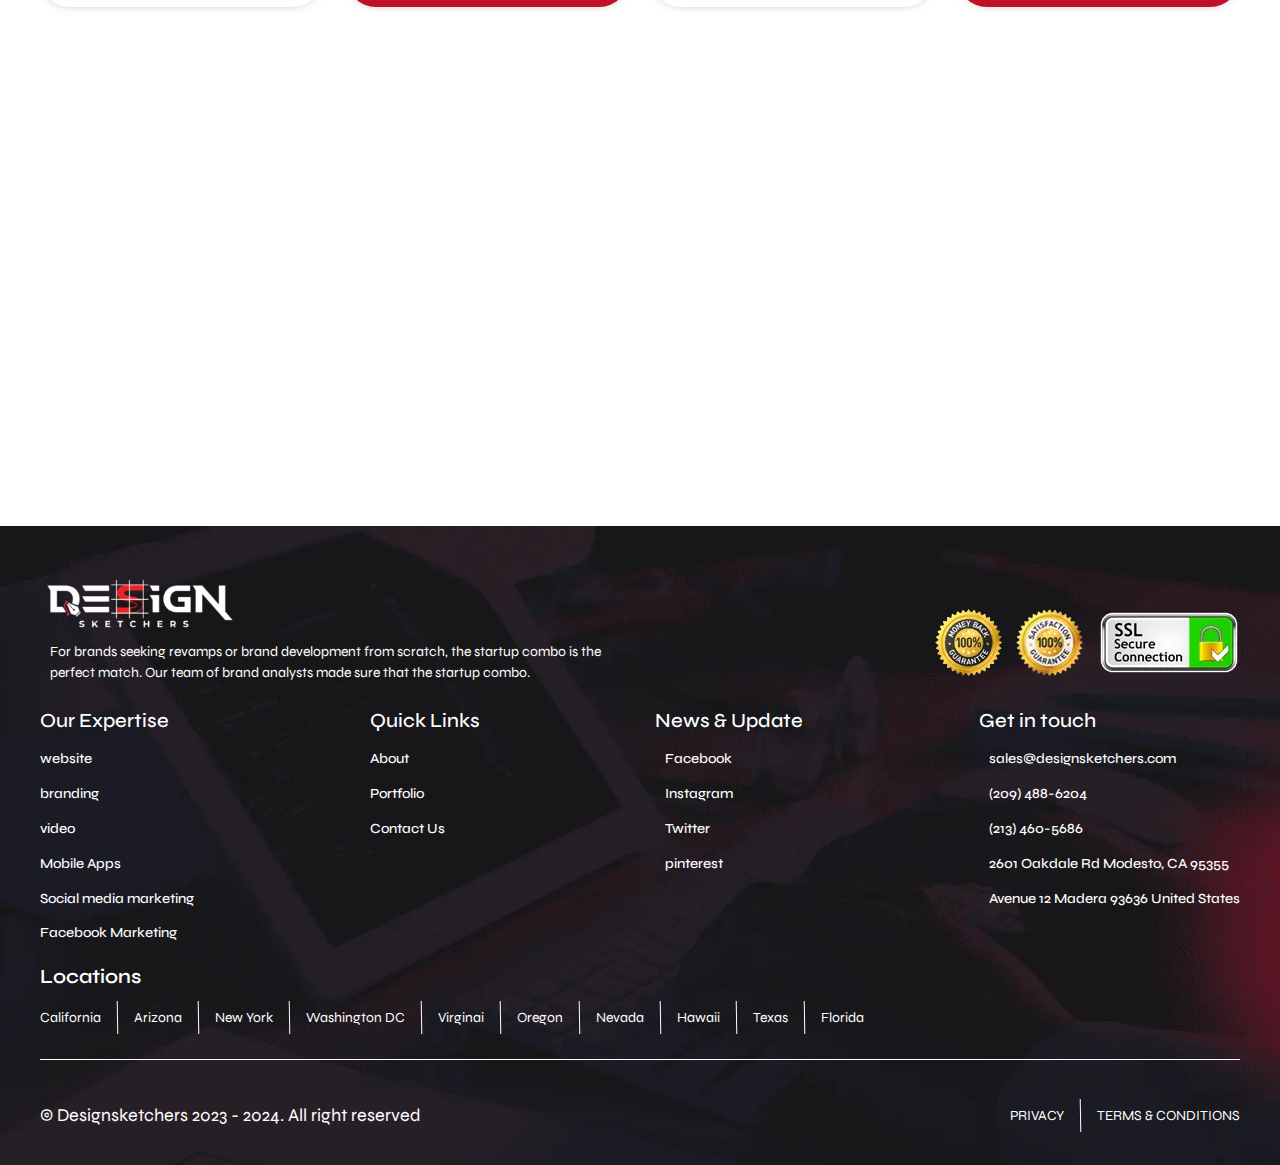
<file: logo.html>
<!doctype html>
<html lang="en">

<head>
    <meta charset="utf-8">
    <meta name="viewport" content="width=device-width, initial-scale=1">
    <title>Custom Website Design & Development Services in USA | Design Sketchers</title>
    <link rel="stylesheet" href="bootstrap.css">
    
    <link rel="shortcut icon" href="favicon.png" type="">
    <link rel="stylesheet" href="style.css">
    <link href="https://fonts.googleapis.com/css2?family=Syne:wght@400..800&display=swap" rel="stylesheet">
    <link rel="stylesheet" href="https://cdnjs.cloudflare.com/ajax/libs/font-awesome/6.5.1/css/all.min.css"
        integrity="sha512-DTOQO9RWCH3ppGqcWaEA1BIZOC6xxalwEsw9c2QQeAIftl+Vegovlnee1c9QX4TctnWMn13TZye+giMm8e2LwA=="
        crossorigin="anonymous" referrerpolicy="no-referrer" />
    <link
        href="https://fonts.googleapis.com/css2?family=Poppins:ital,wght@0,100;0,200;0,300;0,400;0,500;0,600;0,700;0,800;0,900;1,100;1,200;1,300;1,400;1,500;1,600;1,700;1,800;1,900&family=Syne:wght@400..800&display=swap"
        rel="stylesheet">
    <link
        href="https://fonts.googleapis.com/css2?family=Jost:ital,wght@0,100..900;1,100..900&family=Poppins:ital,wght@0,100;0,200;0,300;0,400;0,500;0,600;0,700;0,800;0,900;1,100;1,200;1,300;1,400;1,500;1,600;1,700;1,800;1,900&family=Syne:wght@400..800&display=swap"
        rel="stylesheet">
        <link rel="stylesheet" href="https://unpkg.com/aos@next/dist/aos.css" />

</head>

<body>
    <section class="bg-logo">
        <div class="main-header">
            <div class="container">
                <div class="custom-design">
                    <div class="custom-logo-section">
                        <h6 class="custom-heading">Custom Website Design</h6>
                        <div class="line"></div>
                        <h6 class="custom-heading">Custom Logo Design</h6>
                        <div class="line"></div>
                        <h6 class="custom-heading">Digital Marketing</h6>
                    </div>
                    <div class="custom-flex">
                        <div class="custom-logo">
                            <span class="phone-span">Phone:(+92 343 6303558)</span>
                            <div class="line1"></div>
                            <div class="custom-logo">
                                <span class="phone-span">Phone:(+92 343 6303558)</span>
                            </div>
                        </div>
                    </div>
                </div>
            </div>
        </div>
        </div>

        <nav class="navbar navbar-expand-lg bg-body-tertiary">
            <div class="container">
                <img class="navbar-img" src="design-skeatcher-logo-01Final-FilesBlack-01-300x83.png" alt="">
                <button id="show" class="navbar-toggler" type="button" data-bs-toggle="collapse"
                    data-bs-target="#navbarSupportedContent" aria-controls="navbarSupportedContent"
                    aria-expanded="false" aria-label="Toggle navigation">
                    <span class="navbar-toggler-icon"></span>
                </button>
                <div class="collapse navbar-collapse" id="navbarSupportedContent">
                    <ul class="navbar-nav me-auto mb-2 mb-lg-0">
                        <li class="nav-item ">
                            <a class="nav-link " aria-current="page" href="index.html">Home</a>
                        </li>
                        <li class="nav-item dropdown ">
                            <a class="nav-link dropdown-toggle " href="services.html" role="button"
                                data-bs-toggle="dropdown" aria-expanded="false">
                                Servivces
                            </a>
                            <ul class="dropdown-menu">
                                <li><a class="dropdown-item top " href="logo.html">Logo-Design</a></li>
                                <li><a class="dropdown-item " href="website.html">Website Design</a></li>
                                <li><a class="dropdown-item " href="web.html">Web Development</a></li>
                                <li><a class="dropdown-item " href="app.html">App Development</a></li>
                                <li><a class="dropdown-item " href="E.html">E-Commerce-Website</a></li>
                                <li><a class="dropdown-item " href="digi.html">Digital Marketing</a></li>
                                <li><a class="dropdown-item bottom" href="video.html">Video Editing</a></li>
                            </ul>
                        </li>
                        <li class="nav-item dropdown ">
                            <a class="nav-link dropdown-toggle " href="packages.html" role="button"
                                data-bs-toggle="dropdown" aria-expanded="false">
                                Packages
                            </a>
                            <ul class="dropdown-menu">
                                <li><a class="dropdown-item  top" href="hosting.html">Web Hosting</a></li>
                                <li><a class="dropdown-item  " href="seo.html">Seo Package</a></li>
                                <li><a class="dropdown-item  bottom" href="facebook.html">Facebook Marketing</a></li>
                              </ul>
                        </li>
                        <li class="nav-item ">
                            <a class="nav-link  " aria-current="page" href="portfolio.html">Portfolio</a>
                        </li>
                        <li class="nav-item ">
                            <a class="nav-link  " aria-current="page" href="contact.html">Contact</a>
                        </li>

                    </ul>
                    <button class="btn btn-outline-success" type="submit">Live Chat</button>
                </div>
            </div>
        </nav>
        <div class="left-flex">
            <div class="span-left-white">
                Let's Get Started
            </div>
        </div>
    </section>

    <section class="smarter-contact">
        <div class="container">
            <div class="top" data-aos="slide-down">
            <div class="smarter-logo-section">
                <h2 class="logo-heading">
                    Custom Logo Design<span class="smarter-span"> California</span>
                </h2>
                <div class="logo-section-para">
                    <p class="logo-para">
                        Get yourself an attention-grabbing custom logo design California that sticks in the mind and
                        conveys your brand message the way it deserves to be perceived.
                    </p>
                </div>
                <div class="logo-button">
                    <span class="span-logo">

                        I want a Logo Design
                        <i aria-hidden="true" class="far fa-arrow-alt-circle-right"></i>
                    </span>
                </div>
                <div class="logo-section-para">
                    <p class="logo-para1">
                        In just 0.05 seconds, you have the opportunity to captivate your audience and influence their
                        perception of your brand. Create an exclusive online journey for your website visitors and
                        enhance your brand standing through the personalized logo design services offered by the best
                        logo design company in USA, Design Sketchers.
                    </p>
                </div>
            </div>
            </div>
        </div>

        <svg class="svg-left" xmlns="http://www.w3.org/2000/svg" viewBox="0 0 1000 100" preserveAspectRatio="none">
            <path class="elementor-shape-fill" opacity="0.33"
                d="M473,67.3c-203.9,88.3-263.1-34-320.3,0C66,119.1,0,59.7,0,59.7V0h1000v59.7 c0,0-62.1,26.1-94.9,29.3c-32.8,3.3-62.8-12.3-75.8-22.1C806,49.6,745.3,8.7,694.9,4.7S492.4,59,473,67.3z">
            </path>
            <path class="elementor-shape-fill" opacity="0.66"
                d="M734,67.3c-45.5,0-77.2-23.2-129.1-39.1c-28.6-8.7-150.3-10.1-254,39.1 s-91.7-34.4-149.2,0C115.7,118.3,0,39.8,0,39.8V0h1000v36.5c0,0-28.2-18.5-92.1-18.5C810.2,18.1,775.7,67.3,734,67.3z">
            </path>
            <path class="elementor-shape-fill nitro-offscreen"
                d="M766.1,28.9c-200-57.5-266,65.5-395.1,19.5C242,1.8,242,5.4,184.8,20.6C128,35.8,132.3,44.9,89.9,52.5C28.6,63.7,0,0,0,0 h1000c0,0-9.9,40.9-83.6,48.1S829.6,47,766.1,28.9z">
            </path>
        </svg>

        <img src="Mediamodifier-Design-Template.jpg" alt="" class="svg-png">


    </section>
    <section class="California-section">
        <div class="container">
            <div class="top" data-aos="slide-down">
            <div class="badge-img-bg">
                <div class="badge-img-flex">
                    <div class="badge-img">
                        <img src="AccreditedAgencyBlue.png" alt="" class="badge-img-width1">
                    </div>
                    <div class="badge-img">
                        <img src="Image-10 (1).png" alt="" class="badge-img-width">
                    </div>
                    <div class="badge-img">
                        <img src="banner-logos-3-1.png" alt="" class="badge-img-width">
                    </div>
                    <div class="badge-img">
                        <img src="logo_desktop.png" alt="" class="badge-img-width">
                    </div>
                </div>

            </div>
            <div class="badge-heading">
                <h2 class="badge-heading1">Why Do You Need a Custom Logo Design California?</h2>
            </div>
            <div class="badge-heading">
                <h2 class="badge-heading2">Grab your visitor’s attention with a stunning logo</h2>
            </div>


            <div class="badge-para-flex">
                <div class="badge-para-section">
                    <div class="badge-para">
                        <p class="badge-p">A custom company logo stands as a cornerstone for establishing a unique brand
                            identity that resonates with your audience. In the blink of an eye, your logo captures
                            attention and molds perceptions, making an immediate and enduring impact. It goes beyond
                            mere aesthetics, serving as a strategic tool for brand recognition in a competitive market
                            dynamics.

                        </p>
                    </div>
                    <div class="badge-para">
                        <p class="badge-p">The thoughtful design of your logo becomes a visual storyteller, weaving a
                            narrative that sets your business apart. With a custom logo, you take command of your visual
                            representation, ensuring a distinctive presence and effective communication of your brand
                            essence.



                        </p>
                    </div>
                    <div class="badge-para">
                        <p class="badge-p">Design Sketcher’s tailored logo design services promise to craft an engaging
                            online experience, solidifying your brand reputation and leaving a lasting imprint on your
                            customers’ minds. Invest in a logo that encapsulates your identity, fostering recognition in
                            the dynamic digital realm.


                        </p>
                    </div>
                </div>
                <div class="badge-full-img">
                    <img src="1-1.webp" alt="" class="badge-full-width">
                </div>

            </div>
        </div>

        </div>
    </section>

    <section id="creative-section">
        <div class="container">
            <div class="craetive-margin" data-aos="slide-down">
                <div class="craetive-heading">
                    <h2 class="creative-heading1">Logo Template vs. Custom Logo Design, What’s Good for Your Business?
                    </h2>
                </div>



                <div class="creative-para-flex">
                    <div class="creative-full-img">
                        <img src="2-1.webp" alt="" class="creative-full-width">
                    </div>
                    <div class="creative-para-section">
                        <div class="creative-para">
                            <p class="creative-p">Crafting a logo is a pivotal decision for your brand’s online
                                presence. It serves as a visual ambassador, communicating your identity 24/7 and
                                connecting with audiences globally. When contemplating logo design, the choice between a
                                custom-crafted emblem and a generic template plays a crucial role.

                            </p>
                        </div>
                        <div class="creative-para">
                            <p class="creative-p">A template logo offers a quick solution, allowing content integration
                                into a pre-existing design. However, customization is limited to basic elements like
                                colors and fonts, sacrificing uniqueness. Although cost-effective and time-efficient,
                                template logos lack the flexibility needed to stand out in a competitive landscape.



                            </p>
                        </div>
                        <div class="creative">
                            <p class="creative-p">Contrastingly, a custom logo design empowers you to shape a visual
                                representation that aligns seamlessly with your brand’s essence. While the initial
                                investment might be higher, the benefits are substantial. A bespoke logo ensures
                                uniqueness, scalability, and a brand-centric approach. It becomes a tailored symbol that
                                resonates with your target audience, standing out in the vast online market.


                            </p>
                        </div>
                        <div class="creative">
                            <p class="creative-p">Investing in a custom logo design company in California is akin to
                                tailoring your brand’s visual identity, ensuring a distinctive and memorable emblem that
                                goes beyond the limitations of generic templates. It’s a strategic move to build a logo
                                that not only captures attention but also communicates your brand story effectively.


                            </p>
                        </div>
                    </div>


                </div>
            </div>
        </div>
    </section>

    <section class="brand-section">
        <div class="container">
            <div class="brand-margin" data-aos="slide-down">
                <h2 class="brand-heading">Why Creating a Custom Logo Is the Perfect Choice for Your Brand</h2>
                <div class="brand-para-section">
                    <p class="brand-para">In the present competitive market, choosing a <b class="color-dum"> custom
                            logo
                            design California
                        </b>design can set your brand apart in a meaningful way. Unlike generic templates, a
                        custom-designed logo allows for a unique and personalized visual identity. It goes beyond mere
                        aesthetics, providing the flexibility to tailor both appearance and functionality. The
                        investment in a
                        professionally crafted logo pays dividends in brand strength, search engine optimization, and a
                        distinctive online presence. </p>
                </div>
                <p class="brand-para">Trusting a custom logo ensures that your brand leaves a lasting and positive
                    impression,
                    contributing significantly to its recognition and success in a crowded marketplace. Are you still
                    not sure
                    that a <b class="color-dum">logo design company in California</b> is the way to go for your
                    business? Let’s look at some number: </p>


                <div class="brand-flex-para">
                    <div class="brand-strong-para">
                        <p class="strong-para"><strong> As many as 75%</strong> of respondents agree that the ‘look and
                            feel
                            of a logo can
                            determine the brand’s chance of success. (Study Finds)</p>
                        <p class="strong-para">Just behind a company’s name and color,<strong> 30%</strong> of Americans
                            say
                            the logo is the
                            first thing that catches their eye. (Study Finds)
                    </div>
                    <div class="brand-strong-para">
                        <p class="strong-para"><strong>According to 85%</strong> of consumers, they would stay loyal
                            with a
                            business whose logo and brand they like. (Study Finds)

                        </p>
                        <p class="strong-para"><strong>A logo can successfully </strong>convey a brand’s personality,
                            according to 42% of consumers. (Study Finds)
                    </div>

                </div>
                <div class="brand-para-section">
                    <p class="brand-para">Crafting a personalized logo design ensures a reliable online presence,
                        meeting your business’s quality, branding, and usability needs. Utilize professional logo design
                        services to make a favorable impression on your audience. Design Sketchers, the best logo design
                        company in USA , is your partner for expert logo design, enhancing your brand’s online reach.
                    </p>
                </div>
            </div>
        </div>
        </div>
        </div>
    </section>

    <section class="pricing-section">
        <div class="container" data-aos="slide-down">
            <h2 class="pricing-heading">Pricing Plans That Work
                For You!</h2>
        </div>
    </section>
    <section class="website-pricing" data-aos="slide-down">
        <div class="container">

            <div id="London" class="tabcontent tabcont">
                <div>
                    <div class="row">
                        <div class="col">
                            <div class="card">
                                <div class="website-pricing-card ">
                                    <h4 class="Package-heading">EXCLUSIVE <br> <span class="package-span"> Website
                                            Package</span></h4>

                                    <div class="bussiness-heading">Suitable for Startup Business</div>


                                    <h1 class="price">$395.99</h1>

                                </div>
                                <div class="para-scroll">
                                    <ul class="list">
                                        <li class="li-item">5-7 Page Website</li>
                                        <li class="li-item">5 Stock Images</li>
                                        <li class="li-item">3 Banner Design</li>
                                        <li class="li-item">1 jQuery Slider Banner</li>
                                        <li class="li-item">CMS (CONTENT MANAGEMENT SYSTEM)</li>
                                        <li class="li-item">FREE Google Friendly Sitemap</li>
                                        <li class="li-item">48 To 72 Hours TAT – Design</li>
                                        <li class="li-item">Complete Deployment 3 Weeks</li>
                                        <li class="li-item">100% Unique Design Assurance</li>
                                        <li class="li-item">Complete Ownership Rights</li>

                                    </ul>
                                </div>

                                <div class="expactied">
                                    <p class="expactied-para">Add on: <span class="expactied-price"> $50 </span>for
                                        expedited services</p>
                                </div>
                                <div class="row-line"></div>
                                <h6 class="live-chat">live chat now</h6>
                                <div class="card-number-flex">
                                    <div class="card-number">
                                        <span class="span-card-number">(+92)343 6303558</span>
                                    </div>
                                    <div class="card-number">
                                        <span class="span-card-number">(+92)343 6303558</span>
                                    </div>
                                    <span class="card-number-btn">
                                        let's Start
                                    </span>
                                </div>

                            </div>
                            <div class="card gradient-color">
                                <div class="website-pricing-card ">
                                    <h4 class="Package-heading-line">COLLATERAL CLASSIC <span class="package-span">
                                            Website Package</span>
                                    </h4>

                                    <div class="bussiness-heading">Suitable for Startup Business</div>


                                    <h1 class="price">$749.99</h1>

                                </div>
                                <div class="para-scroll">
                                    <ul class="list2">
                                        <li class="li-item">Dedicated Project Manager</li>
                                        <li class="li-item">10-12 Unique Pages Website</li>
                                        <li class="li-item">CMS Integration</li>
                                        <li class="li-item">Custom WordPress Backend</li>
                                        <li class="li-item">8 Stock Images</li>
                                        <li class="li-item">5 Banner Designs</li>
                                        <li class="li-item">1 jQuery Slider Banner</li>
                                        <li class="li-item">Mobile Responsive</li>
                                        <li class="li-item">Social Media Integration</li>
                                        <li class="li-item">48 To 72 Hours TAT – Design</li>
                                        <li class="li-item">Complete Deployment 4 Weeks</li>
                                        <li class="li-item">100% Unique Design Assurance</li>
                                        <li class="li-item">Complete Ownership Rights </li>
                                    </ul>
                                </div>
                                <div class="expactied">
                                    <p class="expactied-para">Add on: $50 for expedited services</p>
                                </div>
                                <div class="row-line"></div>
                                <h6 class="live-chat2">live chat now</h6>
                                <div class="card-number-flex">
                                    <div class="card-number">
                                        <span class="span-card-number">(+92)343 6303558</span>
                                    </div>
                                    <div class="card-number">
                                        <span class="span-card-number">(+92)343 6303558</span>
                                    </div>
                                    <span class="card-number-btn2">
                                        let's Start
                                    </span>
                                </div>


                            </div>
                            <div class="card">
                                <div class="website-pricing-card ">
                                    <h4 class="Package-heading">ELEGANCE <span class="package-span"> Website
                                            Package</span></h4>

                                    <div class="bussiness-heading">Suitable for Startup Business</div>


                                    <h1 class="price">$1,295.00</h1>

                                </div>
                                <div class="para-scroll">
                                    <ul class="list3">
                                        <li class="li-item">Dedicated Project Manager</li>
                                        <li class="li-item">up to 10-12 Unique Pages Website</li>
                                        <li class="li-item">Conceptual And Dynamic Website</li>
                                        <li class="li-item">Online Reservation/Appointment Tool (Optional)</li>
                                        <li class="li-item">Custom Forms</li>
                                        <li class="li-item">Lead Capturing Forms (Optional)</li>
                                        <li class="li-item">Striking Hover Effects
                                        </li>
                                        <li class="li-item">Newsletter Subscription (Optional)</li>
                                        <li class="li-item">News Feed Integration</li>
                                        <li class="li-item">Social Media Integration
                                        </li>
                                        <li class="li-item">Search Engine Submission
                                        </li>
                                        <li class="li-item">Mobile Responsive
                                        </li>
                                        <li class="li-item">8 Stock photos</li>
                                        <li class="li-item">5 Banner Designs</li>
                                        <li class="li-item">1 jQuery Slider Banner</li>
                                        <li class="li-item">48 To 72 Hours TAT – Design</li>
                                        <li class="li-item">Complete Deployment 4 Weeks</li>
                                        <li class="li-item">100% Unique Design Assurance</li>
                                        <li class="li-item">Complete Ownership Rights </li>
                                    </ul>
                                </div>
                                <div class="expactied">
                                    <p class="expactied-para">Add on: <span class="expactied-price">$50</span> for
                                        expedited services</p>
                                </div>
                                <div class="row-line"></div>
                                <h6 class="live-chat">live chat now</h6>
                                <div class="card-number-flex">
                                    <div class="card-number">
                                        <span class="span-card-number">(+92)343 6303558</span>
                                    </div>
                                    <div class="card-number">
                                        <span class="span-card-number">(+92)343 6303558</span>
                                    </div>
                                </div>
                                <span class="card-number-btn3">
                                    let's Start
                                </span>
                            </div>
                        </div>

                    </div>
                    <div class="row ">
                        <div class="col">
                            <div class="card">
                                <div class="website-pricing-card ">
                                    <h4 class="Package-heading">PRIME DELUXE <br><span class="package-span"> Website
                                            Package</span></h4>

                                    <div class="bussiness-heading">Suitable for Startup Business</div>


                                    <h1 class="price">$2,299.95</h1>

                                </div>
                                <div class="para-scroll">
                                    <ul class="list4">
                                        <li class="li-item">5-7 Page Website</li>
                                        <li class="li-item">5 Stock Images</li>
                                        <li class="li-item">3 Banner Design</li>
                                        <li class="li-item">1 jQuery Slider Banner</li>
                                        <li class="li-item">CMS (CONTENT MANAGEMENT SYSTEM)</li>
                                        <li class="li-item">FREE Google Friendly Sitemap</li>
                                        <li class="li-item">48 To 72 Hours TAT – Design</li>
                                        <li class="li-item">Complete Deployment 3 Weeks</li>
                                        <li class="li-item">100% Unique Design Assurance</li>
                                        <li class="li-item">Complete Ownership Rights</li>

                                    </ul>
                                </div>

                                <div class="expactied">
                                    <p class="expactied-para">Add on: <span class="expactied-price"> $50 </span>for
                                        expedited services</p>
                                </div>
                                <div class="row-line"></div>
                                <h6 class="live-chat">live chat now</h6>
                                <div class="card-number-flex">
                                    <div class="card-number">
                                        <span class="span-card-number">(+92)343 6303558</span>
                                    </div>
                                    <div class="card-number">
                                        <span class="span-card-number">(+92)343 6303558</span>
                                    </div>
                                    <span class="card-number-btn4">
                                        let's Start
                                    </span>
                                </div>

                            </div>
                            <div class="card gradient-color">
                                <div class="website-pricing-card ">
                                    <h4 class="Package-heading-line">NOBLE <br><span class="package-span"> Website
                                            Package</span>
                                    </h4>

                                    <div class="bussiness-heading">Suitable for Startup Business</div>


                                    <h1 class="price">$3,199.00</h1>

                                </div>
                                <div class="para-scroll">
                                    <ul class="list5">
                                        <li class="li-item">Dedicated Project Manager</li>
                                        <li class="li-item">15 Seconds 2D Explainer Video</li>
                                        <li class="li-item"> Voice – Over & Sound Effects</li>
                                        <li class="li-item"> Professional Script Writing</li>
                                        <li class="li-item"> Storyboard</li>
                                        <li class="li-item"> SEO Meta Tags</li>
                                        <li class="li-item"> Unlimited Pages Website</li>
                                        <li class="li-item"> Custom Made, Interactive, Dynamic & High End Design</li>
                                        <li class="li-item"> Custom WP (Or) Custom PHP Development</li>
                                        <li class="li-item"> 1 jQuery Slider Banner</li>
                                        <li class="li-item"> Up To 10 Custom Made Banner Designs</li>
                                        <li class="li-item"> 10 Stock Images</li>
                                        <li class="li-item"> Unlimited Revisions</li>
                                        <li class="li-item"> Unlimited Revisions</li>
                                        <li class="li-item"> Special Hover Effects</li>
                                        <li class="li-item"> Content Management System (CMS)</li>
                                        <li class="li-item"> Online Appointment/Scheduling/Online Ordering Integration
                                            (Optional)</li>
                                        <li class="li-item"> Online Payment Integration (Optional)</li>
                                        <li class="li-item"> Multi Lingual (Optional)</li>
                                        <li class="li-item"> Custom Dynamic Forms (Optional)</li>
                                        <li class="li-item"> Signup Area (For Newsletters, Offers Etc.)</li>
                                        <li class="li-item"> Search Bar</li>
                                        <li class="li-item"> Live Feeds Of Social Networks Integration (Optional)</li>
                                        <li class="li-item"> Mobile Responsive</li>
                                        <li class="li-item"> FREE 5 Years Domain Name</li>
                                        <li class="li-item"> Free Google Friendly Sitemap</li>
                                        <li class="li-item"> Search Engine Submission</li>
                                        <li class="li-item"> Industry Specified Team Of Expert Designers And Developers
                                        </li>
                                        <li class="li-item"> Complete Deployment</li>
                                        <li class="li-item"> Dedicated Accounts Manager</li>
                                        <li class="li-item"> 100% Unique Design Assurance</li>
                                        <li class="li-item"> Complete Ownership Rights</li>
                                    </ul>
                                </div>
                                <div class="expactied">
                                    <p class="expactied-para">Add on: $50 for expedited services</p>
                                </div>
                                <div class="row-line"></div>
                                <h6 class="live-chat2">live chat now</h6>
                                <div class="card-number-flex">
                                    <div class="card-number">
                                        <span class="span-card-number">(+92)343 6303558</span>
                                    </div>
                                    <div class="card-number">
                                        <span class="span-card-number">(+92)343 6303558</span>
                                    </div>
                                    <span class="card-number-btn5">
                                        let's Start
                                    </span>
                                </div>


                            </div>
                            <div class="card ">
                                <div class="website-pricing-card ">
                                    <h4 class="Package-heading">CUSTOM LOGIN <br><span class="package-span"> Website
                                            Package</span></h4>

                                    <div class="bussiness-heading">Suitable for Ecommerce startup</div>


                                    <h1 class="price">$7,999.99</h1>

                                </div>
                                <div class="para-scroll">
                                    <ul class="list6">
                                        <li class="li-item">Dedicated Project Manager</li>
                                        <li class="li-item">Dedicated Project Manager</li>
                                        <li class="li-item">Complete Custom Design & Development</li>
                                        <li class="li-item">Complete Branding Solution</li>
                                        <li class="li-item">Banner Designs</li>
                                        <li class="li-item">Unique Logo Designs</li>
                                        <li class="li-item">Unlimited Revisions</li>
                                        <li class="li-item">Custom Portal
                                        </li>
                                        <li class="li-item">Unique, User Friendly, Interactive, Dynamic Layout</li>
                                        <li class="li-item">High End UI Design</li>
                                        <li class="li-item">jQuery Slider</li>
                                        <li class="li-item"> Special Hover Effects</li>
                                        <li class="li-item"> 20 Stock Images</li>
                                        <li class="li-item"> Client/User Dashboard Area</li>
                                        <li class="li-item"> Custom PHP Development</li>
                                        <li class="li-item"> Content Management System (Custom)</li>
                                        <li class="li-item"> Online Appointment</li>
                                        <li class="li-item"> Scheduling Integration</li>
                                        <li class="li-item"> Online Ordering Tool</li>
                                        <li class="li-item"> Online Payment Integration</li>
                                        <li class="li-item"> Multi Lingual</li>
                                        <li class="li-item"> Sales Reports</li>
                                        <li class="li-item"> Trend Analytics</li>
                                        <li class="li-item"> Forecasting</li>
                                        <li class="li-item"> Territory Management</li>
                                        <li class="li-item"> Account Management</li>
                                        <li class="li-item"> Event Integration</li>
                                        <li class="li-item"> Advanced Data Security</li>
                                        <li class="li-item"> Custom Dynamic Forms</li>
                                        <li class="li-item"> User Signup Area</li>
                                        <li class="li-item"> User Login Area</li>
                                        <li class="li-item"> User Dashboard Area</li>
                                        <li class="li-item"> Complete Database Creation</li>
                                        <li class="li-item"> Signup Automated Email Authentication</li>
                                        <li class="li-item"> Web Traffic Analytics Integration</li>
                                        <li class="li-item"> 3rd Party API Integrations</li>
                                        <li class="li-item"> Signup Area (For Newsletters, Offers Etc.)</li>
                                        <li class="li-item"> Search Bar For Easy Search</li>
                                        <li class="li-item"> Live Feeds Of Social Networks</li>
                                        <li class="li-item"> Search Engine Submission</li>
                                        <li class="li-item"> Module-Wise Architecture</li>
                                        <li class="li-item"> Extensive Admin Panel</li>
                                        <li class="li-item"> 1 Year Domain</li>
                                        <li class="li-item"> 1 Year Dedicated Hosting Server</li>
                                        <li class="li-item"> Dedicated Designers And Developers</li>
                                        <li class="li-item"> Complete Deployment</li>
                                        <li class="li-item"> 100% Unique Design Assurance</li>
                                        <li class="li-item"> Complete Ownership Rights</li>

                                    </ul>
                                </div>
                                <div class="expactied">
                                    <p class="expactied-para">Add on: <span class="expactied-price">$50</span> for
                                        expedited services</p>
                                </div>
                                <div class="row-line"></div>
                                <h6 class="live-chat">live chat now</h6>
                                <div class="card-number-flex">
                                    <div class="card-number">
                                        <span class="span-card-number">(+92)343 6303558</span>
                                    </div>
                                    <div class="card-number">
                                        <span class="span-card-number">(+92)343 6303558</span>
                                    </div>
                                </div>
                                <span class="card-number-btn6">
                                    let's Start
                                </span>
                            </div>
                        </div>


                    </div>
                </div>
            </div>

        </div>
    </section>

    <section class="brand-section">
        <div class="container">
            <div class="brand-margin" data-aos="slide-down">
                <h2 class="solution-heading1">Professional Custom Logo Design Solutions</h2>
                <h2 class="solution-heading2">Uplift Your Brand’s Presence With Our Custom Logo</h2>
                <div class="brand-para-section">
                    <p class="solution-para">Seize control of your brand’s visual identity with Design Sketchers’
                        exceptional custom logo design services. Our dedicated team conducts thorough analyses and
                        assessments to uncover unique opportunities for enhancing brand recognition. We focus on
                        understanding your goals, strategically planning, and delivering a custom logo design seamlessly
                        integrated with your marketing framework.. </p>
                </div>
                <p class="solution-para">Design Sketchers’ success is evident in our track record, contributing
                    significantly to the growth of clients through impactful logo designs. Partner with Design Sketchers
                    for more than just a logo. Enhance your brand’s online presence with our comprehensive logo design
                    services, covering everything from strategic color schemes to innovative designs. Schedule a
                    consultation with our logo design specialists to receive personalized pricing that aligns with your
                    budget and design a logo that communicates volumes! </p>


            </div>
        </div>
    </section>

    <section class="logo-design-card" >
        <div class="container">
            <div class="logo-design-heading-section">
                <h2 class="logo-design-heading1">
                    What’s Included in Our Logo Design Services?
                </h2>
                <div class="logo-design-para-section">
                    <p class="logo-design-para">
                        Leave your competition in dust. We’ve got you covered for every aspect of your logo.
                    </p>
                </div>


                <div class="logo-design-card-flex">
                    <div class="logo-design-card">
                        <div class="logo-design-information-card">
                            <div class="logo-design-talking">
                                <div class="logo-design-img">
                                    <img src="icon-design.webp" alt="" class="logo-img-width">
                                </div>
                                <h2 class="custom-heading-first">
                                    Custom Logo Design
                                </h2>
                                <p class="custom-talking-para">
                                    Craft exclusive logos that embody your brand's essence, ensuring a distinct visual
                                    identity that captivates audiences and fosters immediate brand recognition, setting
                                    you apart in the competitive market.
                                </p>

                            </div>
                        </div>
                    </div>

                    <div class="logo-design-card">
                        <div class="logo-design-information-card">
                            <div class="logo-design-talking">
                                <div class="logo-design-img">
                                    <img src="icon-development.webp" alt="" class="logo-img-width">
                                </div>
                                <h2 class="custom-heading-first">
                                    Brand Identity Design
                                </h2>
                                <p class="custom-talking-para">
                                    Develop a complete brand package, seamlessly integrating logos, color schemes, and
                                    typography. This comprehensive approach ensures a consistent and impactful visual
                                    representation that resonates with your target audience.
                                </p>

                            </div>
                        </div>
                    </div>

                    <div class="logo-design-card">
                        <div class="logo-design-information-card">
                            <div class="logo-design-talking">
                                <div class="logo-design-img">
                                    <img src="icon-plan.webp" alt="" class="logo-img-width">
                                </div>
                                <h2 class="custom-heading-first">
                                    Gamer Mascot Logo Design
                                </h2>
                                <p class="custom-talking-para">
                                    Level up your gaming persona with our dynamic mascot logo designs. Our creations
                                    transcend mere symbols, transforming into powerful gaming avatars. Each mascot
                                    embodies the essence of your gaming identity, adding an extra level of character and
                                    personality to your online presence.
                                </p>

                            </div>
                        </div>
                    </div>
                </div>

                <div class="logo-design-card-flex">
                    <div class="logo-design-card">
                        <div class="logo-design-information-card">
                            <div class="logo-design-talking">
                                <div class="logo-design-img">
                                    <img src="custom-logo-design-150x150.png" alt="" class="logo-img-width">
                                </div>
                                <h2 class="custom-heading-first">
                                    Icon and Symbol Design
                                </h2>
                                <p class="custom-talking-para">
                                    Create memorable icons or symbols that encapsulate core brand elements. These
                                    versatile visual elements contribute to enhanced brand recognition, providing a
                                    unique and enduring representation of your brand across various mediums.


                                </p>

                            </div>
                        </div>
                    </div>

                    <div class="logo-design-card">
                        <div class="logo-design-information-card">
                            <div class="logo-design-talking">
                                <div class="logo-design-img">
                                    <img src="conversionrate-optimzation-1-150x150.png" alt="" class="logo-img-width">
                                </div>
                                <h2 class="custom-heading-first">
                                    Logo Redesign and Refresh
                                </h2>
                                <p class="custom-talking-para">
                                    Revitalize outdated logos to maintain relevance and contemporary appeal, aligning
                                    them with evolving brand strategies. A refreshed logo breathes new life into your
                                    brand, positioning it dynamically in the market.
                                </p>

                            </div>
                        </div>
                    </div>

                    <div class="logo-design-card">
                        <div class="logo-design-information-card">
                            <div class="logo-design-talking">
                                <div class="logo-design-img">
                                    <img src="icon-feedback.webp" alt="" class="logo-img-width">
                                </div>
                                <h2 class="custom-heading-first">
                                    Social Media Branding
                                </h2>
                                <p class="custom-talking-para">
                                    Design customized logos, cover images, and graphics tailored for social media
                                    platforms. This service ensures a visually consistent and appealing brand presence
                                    across online channels, enhancing engagement and brand recognition on various social
                                    platforms.
                                </p>

                            </div>
                        </div>
                    </div>
                </div>
            </div>
        </div>
    </section>

    <section class="custom-project">
        <div class="container">
            <h2 class="project-heading">Our Latest Custom Logo Design Projects</h2>
            <div class="project-img-section-flex">
                <div class="project-img-section">
                    <img src="08.jpg" alt="" class="project-width">
                </div>
                <div class="project-img-section">
                    <img src="11.jpg" alt="" class="project-width">
                </div>
                <div class="project-img-section">
                    <img src="12.jpg" alt="" class="project-width">
                </div>
            </div>
        </div>
    </section>

    <section class="audience-section">
        <div class="container">
            <div class="audience-design-heading-section" data-aos="slide-down">
                <h2 class="audience-design-heading1">
                    Here’s How We Craft a Compelling Brand Identity that Resonates With Your Target Audience!
                </h2>
                <div class="audience-design-para-section">
                    <p class="audience-design-para">
                        Our digital agency is fine-tuned to deliver outstanding results. We tackle every project phase,
                        ensuring exceptional work at every step
                    </p>
                </div>
                <div class="audience-card-flex">
                    <div class="audience-design-card">
                        <div class="audience-design-information-card">
                            <div class="audience-design-talking">
                                <h2 class="audience-heading-first">
                                    Getting Started
                                </h2>
                                <p class="audience-talking-para">
                                    Initiating the process by thoroughly understanding your brand and objectives. Design
                                    Sketchers strategists formulate a concrete plan, laying the foundation for your
                                    brand's
                                    success.
                                </p>

                            </div>
                        </div>
                    </div>
                    <div class="audience-design-card">
                        <div class="audience-design-information-card">
                            <div class="audience-design-talking2">
                                <h2 class="audience-heading-first2">
                                    Crafting
                                </h2>
                                <p class="audience-talking-para2">
                                    With a solid plan in hand, Design Sketchers' skilled artisans start the creative
                                    journey. From constructing compelling websites to designing eye-catching logos, we
                                    shape your brand's identity into impactful digital assets, ready to leave a lasting
                                    impression.
                                </p>

                            </div>
                        </div>
                    </div>

                    <div class="audience-design-card">
                        <div class="audience-design-information-card">
                            <div class="audience-design-talking">
                                <h2 class="audience-heading-first">
                                    Implementation
                                </h2>
                                <p class="audience-talking-para">
                                    Moving from concept to reality, Design Sketchers' proficient team brings ideas to
                                    life. Armed with expertise and advanced tools, we transform your vision into
                                    tangible products that stand out in the competitive market and resonate with your
                                    audience.

                                </p>

                            </div>
                        </div>
                    </div>
                    <div class="audience-design-card">
                        <div class="audience-design-information-card">
                            <div class="audience-design-talking2">
                                <h2 class="audience-heading-first2">
                                    Swift Delivery
                                </h2>
                                <p class="audience-talking-para2">
                                    Punctuality is paramount at Design Sketchers. In our dynamic work environment, we
                                    ensure timely delivery of your project. Trust Design Sketchers for a finished
                                    product in your hands promptly, propelling your brand forward with efficiency.
                                </p>

                            </div>
                        </div>
                    </div>


                </div>
            </div>
        </div>
    </section>
    <section class="footer-section-logo">
        <div class="container">
            <div class="footer-logo-flex">
                <div class="footer-logo-img">
                    <img src="design-skeatcher-logo-01Final-FilesBlack-01-300x83.png" alt=""
                        class="footer-logo-img-width">
                    <div class="footer-logo-para">
                        <p class="footer-para">For brands seeking revamps or brand development from scratch, the startup
                            combo is
                            the perfect match. Our team of brand analysts made sure that the startup combo.
                        </p>
                    </div>
                </div>
                <div class="footer-brand">
                    <div class="footer-brand-img">
                        <img src="brand2 (1).webp" alt="" class="footer-brand-img-width">
                    </div>
                </div>
            </div>

            <div class="footer-links-flex">
                <div class="footer-website-link">
                    <h2 class="footer-ebsite-heading">Our Expertise</h2>
                    <span class="footer-website-span">
                        <h6 class="span-name">website</h6>
                        <h6 class="span-name">branding</h6>
                        <h6 class="span-name">video</h6>
                        <h6 class="span-name">Mobile Apps</h6>
                        <h6 class="span-name">Social media marketing</h6>
                        <h6 class="span-name">Facebook Marketing</h6>
                    </span>
                </div>
                <div class="footer-website-link">
                    <h2 class="footer-ebsite-heading">Quick Links
                    </h2>
                    <span class="footer-website-span">
                        <h6 class="span-name">About</h6>
                        <h6 class="span-name"> Portfolio</h6>
                        <h6 class="span-name"> Contact Us</h6>
                    </span>
                </div>
                <div class="footer-website-link">
                    <h2 class="footer-ebsite-heading">News & Update</h2>
                    <span class="footer-website-span">
                        <div class="Links-icon">
                            <i class="fa-brands fa-facebook-f"></i>
                            <h6 class="span-name"> Facebook</h6>
                        </div>
                        <div class="Links-icon">
                            <i class="fa-brands fa-instagram"></i>
                            <h6 class="span-name">Instagram</h6>
                        </div>
                        <div class="Links-icon">
                            <i class="fa-brands fa-twitter"></i>
                            <h6 class="span-name">Twitter</h6>
                        </div>
                        <div class="Links-icon">
                            <i class="fa-brands fa-pinterest"></i>
                            <h6 class="span-name">pinterest</h6>
                    </span>
                </div>
            </div>
            <div class="footer-website-link">
                <h2 class="footer-ebsite-heading">Get in touch </h2>
                <span class="footer-website-span">
                    <div class="Links-icon">
                        <i aria-hidden="true" class="fa-regular fa-envelope"></i>
                        <h6 class="span-name">sales@designsketchers.com</h6>
                    </div>
                    <div class="Links-icon">
                        <i class="fa-solid fa-phone"></i>
                        <h6 class="span-name"> (209) 488-6204</h6>
                    </div>
                    <div class="Links-icon">
                        <i class="fa-solid fa-phone"></i>
                        <h6 class="span-name">(213) 460-5686</h6>
                    </div>
                    <div class="Links-icon">
                        <i class="fa-solid fa-location-dot"></i>
                        <h6 class="span-name">2601 Oakdale Rd Modesto, CA 95355</h6>
                    </div>
                    <div class="Links-icon">
                        <i class="fa-solid fa-location-dot"></i>
                        <h6 class="span-name"> Avenue 12 Madera 93636 United States</h6>
                </span>
            </div>
        </div>
        </div>

        <div class="footer-location">
            <div class="footer-location-heading-section">
                Locations
            </div>
            <div class="footer-location-name">
                California
                <div class="col-line"></div>
                Arizona
                <div class="col-line"></div>
                New York
                <div class="col-line"></div>
                Washington DC
                <div class="col-line"></div>
                Virginai
                <div class="col-line"></div>
                Oregon
                <div class="col-line"></div>
                Nevada
                <div class="col-line"></div>
                Hawaii
                <div class="col-line"></div>
                Texas
                <div class="col-line"></div>
                Florida

            </div>
            <div class="hr-short"></div>

            <div class="copyright">
                <div class="copyright-flex">
                    <footer class="copyright-div">
                        © Designsketchers 2023 - 2024. All right reserved
                    </footer>
                    <div class="complex-footer">
                        <footer class="copyright-div1">
                            PRIVACY
                        </footer>
                        <div class="col-line"></div>
                        <footer class="copyright-div1">
                            TERMS & CONDITIONS
                        </footer>
                    </div>


                </div>
            </div>

        </div>

    </section>
    <script src="java.js"></script>
    <script src="https://cdn.jsdelivr.net/npm/bootstrap@5.3.3/dist/js/bootstrap.bundle.min.js"
        integrity="sha384-YvpcrYf0tY3lHB60NNkmXc5s9fDVZLESaAA55NDzOxhy9GkcIdslK1eN7N6jIeHz"
        crossorigin="anonymous"></script>

        <script src="https://unpkg.com/aos@next/dist/aos.js"></script>
  <script>
  AOS.init({
      onset: 120,
      duration:1000,
      delay : 1.5,
      easing : 'ease',
      once : true,
     anchorplacement : 'top',
      
  });
  </script>
 <script>
    const show = document.getElementById('show')
    show.addEventListener('click',()=>{
  navbarSupportedContent.style.display = "flex"
 })
 </script>
</body>

</html>
</file>
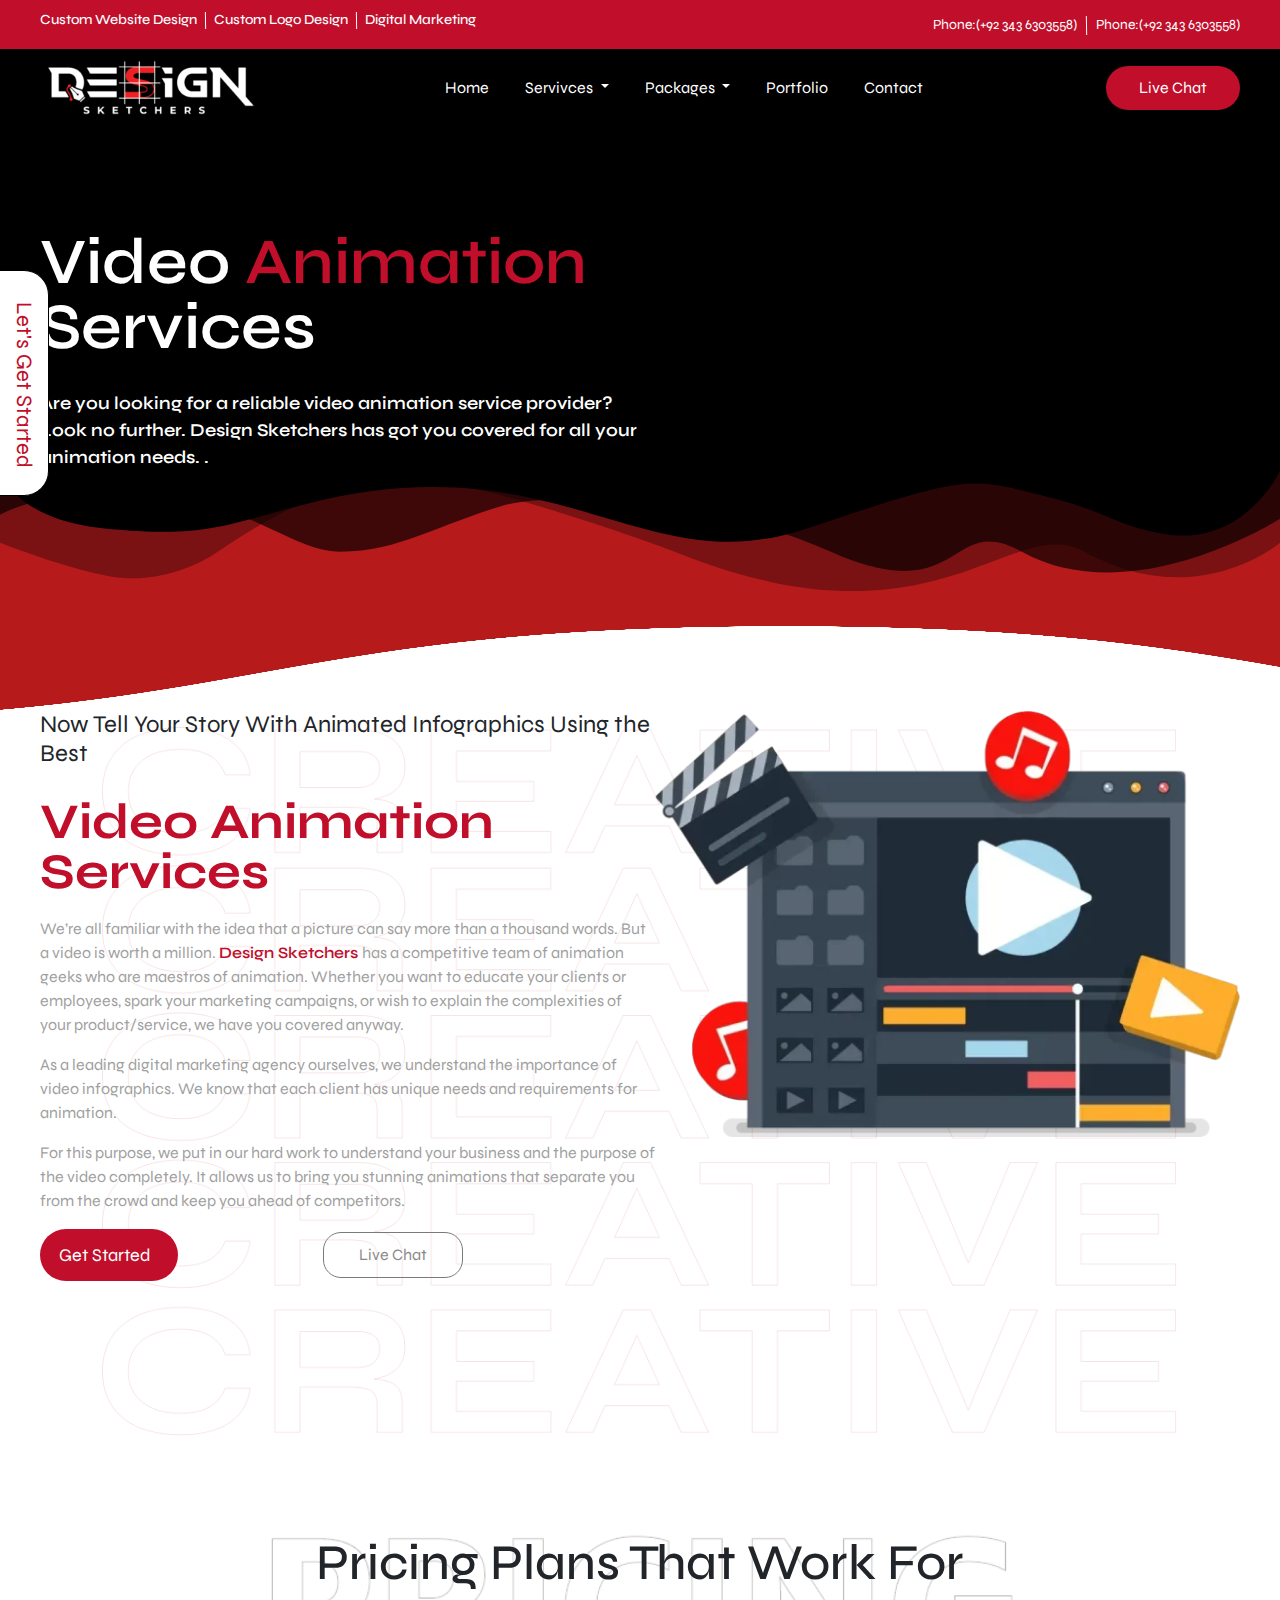
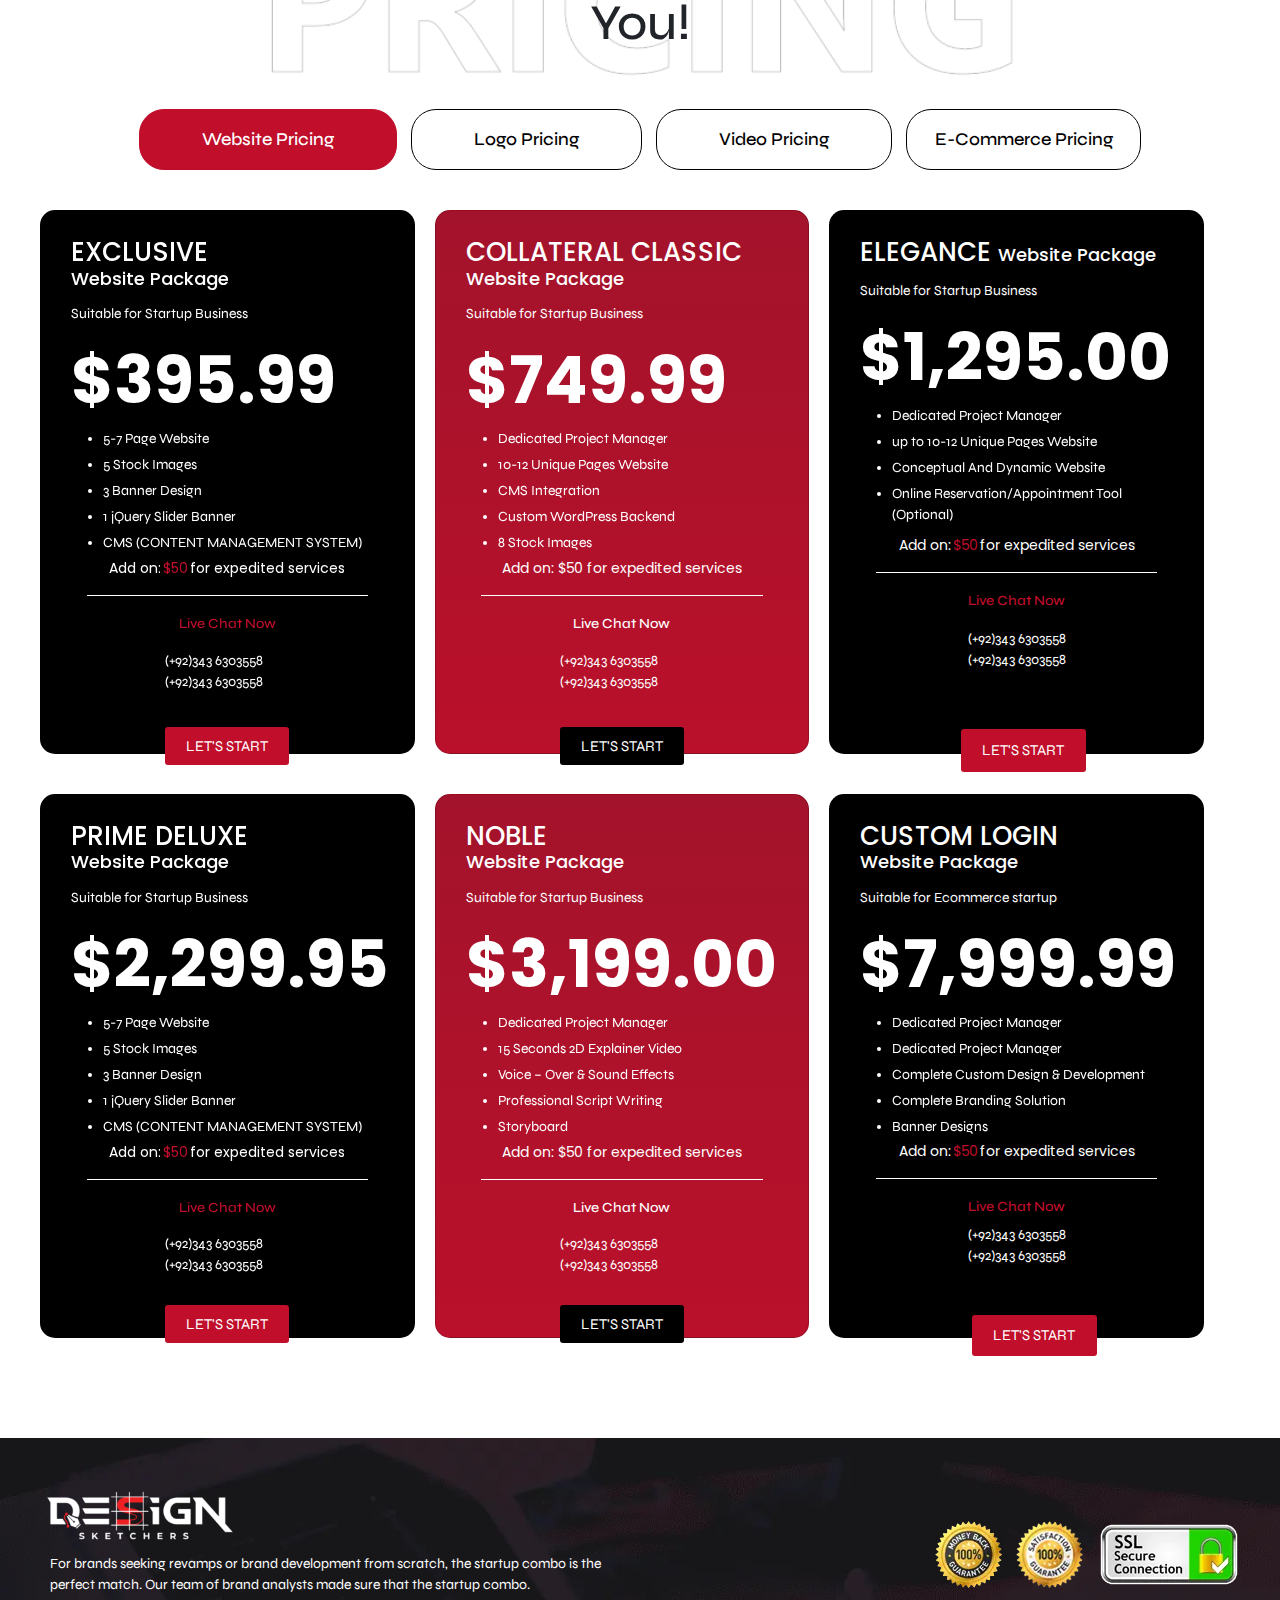
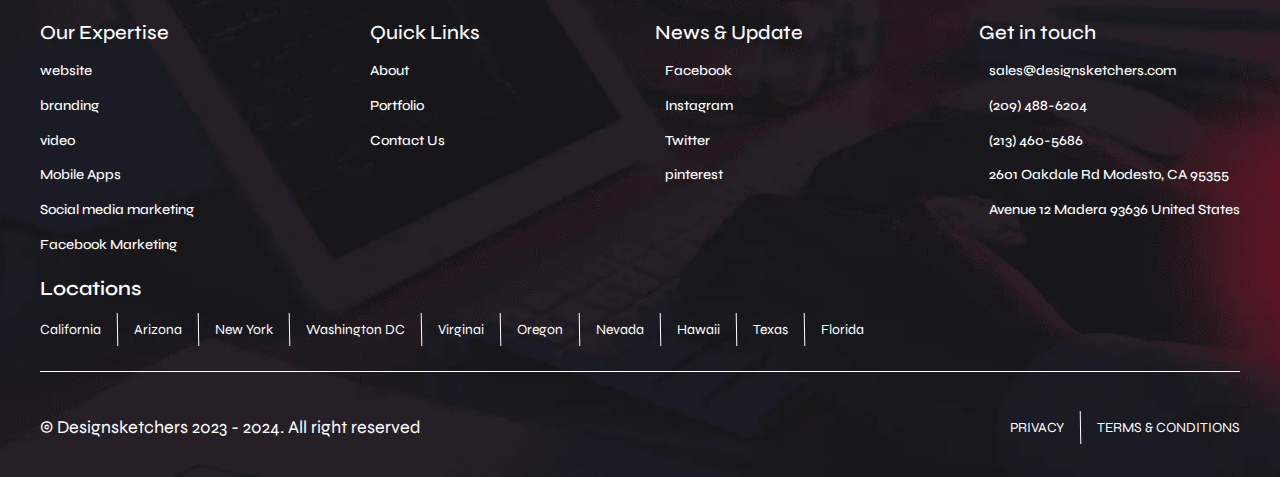
<file: packages.html>
<!doctype html>
<html lang="en">

<head>
    <meta charset="utf-8">
    <meta name="viewport" content="width=device-width, initial-scale=1">
    <title>Custom Website Design & Development Services in USA | Design Sketchers</title>
    <link rel="stylesheet" href="bootstrap.css">

    <link rel="shortcut icon" href="favicon.png" type="">
    <link rel="stylesheet" href="style.css">
    <link href="https://fonts.googleapis.com/css2?family=Syne:wght@400..800&display=swap" rel="stylesheet">
    <link rel="stylesheet" href="https://cdnjs.cloudflare.com/ajax/libs/font-awesome/6.5.1/css/all.min.css"
        integrity="sha512-DTOQO9RWCH3ppGqcWaEA1BIZOC6xxalwEsw9c2QQeAIftl+Vegovlnee1c9QX4TctnWMn13TZye+giMm8e2LwA=="
        crossorigin="anonymous" referrerpolicy="no-referrer" />
    <link
        href="https://fonts.googleapis.com/css2?family=Poppins:ital,wght@0,100;0,200;0,300;0,400;0,500;0,600;0,700;0,800;0,900;1,100;1,200;1,300;1,400;1,500;1,600;1,700;1,800;1,900&family=Syne:wght@400..800&display=swap"
        rel="stylesheet">
    <link
        href="https://fonts.googleapis.com/css2?family=Jost:ital,wght@0,100..900;1,100..900&family=Poppins:ital,wght@0,100;0,200;0,300;0,400;0,500;0,600;0,700;0,800;0,900;1,100;1,200;1,300;1,400;1,500;1,600;1,700;1,800;1,900&family=Syne:wght@400..800&display=swap"
        rel="stylesheet">


</head>

<body>
    <section class="bg-logo">
        <div class="main-header">
            <div class="container">
                <div class="custom-design">
                    <div class="custom-logo-section">
                        <h6 class="custom-heading">Custom Website Design</h6>
                        <div class="line"></div>
                        <h6 class="custom-heading">Custom Logo Design</h6>
                        <div class="line"></div>
                        <h6 class="custom-heading">Digital Marketing</h6>
                    </div>
                    <div class="custom-flex">
                        <div class="custom-logo">
                            <span class="phone-span">Phone:(+92 343 6303558)</span>
                            <div class="line1"></div>
                            <div class="custom-logo">
                                <span class="phone-span">Phone:(+92 343 6303558)</span>
                            </div>
                        </div>
                    </div>
                </div>
            </div>
        </div>
        </div>

        <nav class="navbar navbar-expand-lg bg-body-tertiary">
            <div class="container">
                <img class="navbar-img" src="design-skeatcher-logo-01Final-FilesBlack-01-300x83.png" alt="">
                <button id="show" class="navbar-toggler" type="button" data-bs-toggle="collapse"
                    data-bs-target="#navbarSupportedContent" aria-controls="navbarSupportedContent"
                    aria-expanded="false" aria-label="Toggle navigation">
                    <span class="navbar-toggler-icon"></span>
                </button>
                <div class="collapse navbar-collapse" id="navbarSupportedContent">
                    <ul class="navbar-nav me-auto mb-2 mb-lg-0">
                        <li class="nav-item ">
                            <a class="nav-link " aria-current="page" href="index.html">Home</a>
                        </li>
                        <li class="nav-item dropdown ">
                            <a class="nav-link dropdown-toggle " href="services.html" role="button"
                                data-bs-toggle="dropdown" aria-expanded="false">
                                Servivces
                            </a>
                            <ul class="dropdown-menu">
                                <li><a class="dropdown-item top " href="logo.html">Logo-Design</a></li>
                                <li><a class="dropdown-item " href="website.html">Website Design</a></li>
                                <li><a class="dropdown-item " href="web.html">Web Development</a></li>
                                <li><a class="dropdown-item " href="app.html">App Development</a></li>
                                <li><a class="dropdown-item " href="E.html">E-Commerce-Website</a></li>
                                <li><a class="dropdown-item " href="digi.html">Digital Marketing</a></li>
                                <li><a class="dropdown-item bottom" href="video.html">Video Editing</a></li>
                            </ul>
                        </li>
                        <li class="nav-item dropdown ">
                            <a class="nav-link dropdown-toggle " href="packages.html" role="button"
                                data-bs-toggle="dropdown" aria-expanded="false">
                                Packages
                            </a>
                            <ul class="dropdown-menu">
                                <li><a class="dropdown-item  top" href="hostinghtml">Web Hosting</a></li>
                                <li><a class="dropdown-item  " href="seo.htm">Seo Package</a></li>
                                <li><a class="dropdown-item  bottom" href="facebook.html">Facebook Marketing</a></li>
                            </ul>
                        </li>
                        <li class="nav-item ">
                            <a class="nav-link  " aria-current="page" href="portfolio.html">Portfolio</a>
                        </li>
                        <li class="nav-item ">
                            <a class="nav-link  " aria-current="page" href="contact.html">Contact</a>
                        </li>

                    </ul>
                    <button class="btn btn-outline-success" type="submit">Live Chat</button>
                </div>
            </div>
        </nav>
        <div class="left-flex">
            <div class="span-left-white">
                Let's Get Started
            </div>
        </div>
    </section>

    <section class="smarter-contact">
        <div class="container">
            <div class="smarter-logo-section">
                <h2 class="logo-heading-video">
                    Video
                    <span class="smarter-span">Animation</span>
                    Services
                </h2>
                <div class="logo-section-para">
                    <p class="logo-para-video">
                        Are you looking for a reliable video animation service provider? Look no further. Design
                        Sketchers has got you covered for all your animation needs.

                        . </p>
                </div>


            </div>
        </div>

        <svg class="svg-left" xmlns="http://www.w3.org/2000/svg" viewBox="0 0 1000 100" preserveAspectRatio="none">
            <path class="elementor-shape-fill" opacity="0.33"
                d="M473,67.3c-203.9,88.3-263.1-34-320.3,0C66,119.1,0,59.7,0,59.7V0h1000v59.7 c0,0-62.1,26.1-94.9,29.3c-32.8,3.3-62.8-12.3-75.8-22.1C806,49.6,745.3,8.7,694.9,4.7S492.4,59,473,67.3z">
            </path>
            <path class="elementor-shape-fill" opacity="0.66"
                d="M734,67.3c-45.5,0-77.2-23.2-129.1-39.1c-28.6-8.7-150.3-10.1-254,39.1 s-91.7-34.4-149.2,0C115.7,118.3,0,39.8,0,39.8V0h1000v36.5c0,0-28.2-18.5-92.1-18.5C810.2,18.1,775.7,67.3,734,67.3z">
            </path>
            <path class="elementor-shape-fill nitro-offscreen"
                d="M766.1,28.9c-200-57.5-266,65.5-395.1,19.5C242,1.8,242,5.4,184.8,20.6C128,35.8,132.3,44.9,89.9,52.5C28.6,63.7,0,0,0,0 h1000c0,0-9.9,40.9-83.6,48.1S829.6,47,766.1,28.9z">
            </path>
        </svg>

        <img src="Mediamodifier-Design-Template.jpg" alt="" class="svg-png">


    </section>

    <section class="sale-section">
        <div class="container">
            <div class="video-flex">
                <div class="video-container">
                    <div class="requirement-heading-section">
                        <h2 class="requirement-heading-video">Now Tell Your Story With Animated Infographics Using the
                            Best</h2>
                    </div>
                    <div class="requirement-heading-section">
                        <h2 class="requirement-heading-video-2">Video Animation Services</h2>
                    </div>
                    <div class="requirement-para-section">
                        <p class="requirement-para-video">We’re all familiar with the idea that a picture can say more
                            than a thousand words. But a video is worth a million.  <span class="video-span">  Design Sketchers </span>has a competitive
                            team of animation geeks who are maestros of animation. Whether you want to educate your
                            clients or employees, spark your marketing campaigns, or wish to explain the complexities of
                            your product/service, we have you covered anyway.</p>
                    </div>
                    <div class="requirement-para-section">
                        <p class="requirement-para-video">As a leading digital marketing agency ourselves, we understand
                            the importance of video infographics. We know that each client has unique needs and
                            requirements for animation.</p>
                    </div>
                    <div class="requirement-para-section">
                        <p class="requirement-para-video">For this purpose, we put in our hard work to understand your business and the purpose of the video completely. It allows us to bring you stunning animations that separate you from the crowd and keep you ahead of competitors.</p>
                    </div>
                    <div class="wrapper-button">
                        <span class="span-wraper">
                            Get Started
                            <i aria-hidden="true" class="far fa-arrow-alt-circle-right"></i> </span>
                        </span>
                        <button class="live" type="submit">Live Chat</button>

                    </div>
                </div>
                    <img src="animation-ban-img-600x437.webp" alt="" class="video-width">
                
            </div>
        </div>
    </section>
    <section class="pricing-section">
        <div class="container">
          <h2 class="pricing-heading">Pricing Plans That Work
            For You!</h2>
        </div>
      </section>
      <section class="website-pricing">
        <div class="container">
          <div class="website-pricing-flex">
            <div class="tab">
              <button id="act-btn1" class="tablinks website-pricing-button1 active"
                onclick="openCity(event, 'London', 'act-btn1')">Website Pricing</button>
              <button id="act-btn2" class="tablinks website-pricing-button2"
                onclick="openCity(event, 'Paris', 'act-btn2')">Logo Pricing</button>
              <button id="act-btn3" class="tablinks website-pricing-button2"
                onclick="openCity(event, 'tokyo', 'act-btn3')">Video Pricing</button>
              <button id="act-btn4" class="tablinks website-pricing-button3"
                onclick="openCity(event, 'video', 'act-btn4')">E-Commerce Pricing</button>
            </div>
          </div>
          <div id="London" class="tabcontent tabcont">
            <div>
              <div class="row">
                <div class="col">
                  <div class="card">
                    <div class="website-pricing-card ">
                      <h4 class="Package-heading">EXCLUSIVE <br> <span class="package-span"> Website Package</span></h4>
    
                      <div class="bussiness-heading">Suitable for Startup Business</div>
    
    
                      <h1 class="price">$395.99</h1>
    
                    </div>
                    <div class="para-scroll">
                      <ul class="list">
                        <li class="li-item">5-7 Page Website</li>
                        <li class="li-item">5 Stock Images</li>
                        <li class="li-item">3 Banner Design</li>
                        <li class="li-item">1 jQuery Slider Banner</li>
                        <li class="li-item">CMS (CONTENT MANAGEMENT SYSTEM)</li>
                        <li class="li-item">FREE Google Friendly Sitemap</li>
                        <li class="li-item">48 To 72 Hours TAT – Design</li>
                        <li class="li-item">Complete Deployment 3 Weeks</li>
                        <li class="li-item">100% Unique Design Assurance</li>
                        <li class="li-item">Complete Ownership Rights</li>
    
                      </ul>
                    </div>
    
                    <div class="expactied">
                      <p class="expactied-para">Add on: <span class="expactied-price"> $50 </span>for expedited services</p>
                    </div>
                    <div class="row-line"></div>
                    <h6 class="live-chat">live chat now</h6>
                    <div class="card-number-flex">
                      <div class="card-number">
                        <span class="span-card-number">(+92)343 6303558</span>
                      </div>
                      <div class="card-number">
                        <span class="span-card-number">(+92)343 6303558</span>
                      </div>
                      <span class="card-number-btn">
                        let's Start
                      </span>
                    </div>
    
                  </div>
                  <div class="card gradient-color">
                    <div class="website-pricing-card ">
                      <h4 class="Package-heading-line">COLLATERAL CLASSIC <span class="package-span"> Website Package</span>
                      </h4>
    
                      <div class="bussiness-heading">Suitable for Startup Business</div>
    
    
                      <h1 class="price">$749.99</h1>
    
                    </div>
                    <div class="para-scroll">
                      <ul class="list2">
                        <li class="li-item">Dedicated Project Manager</li>
                        <li class="li-item">10-12 Unique Pages Website</li>
                        <li class="li-item">CMS Integration</li>
                        <li class="li-item">Custom WordPress Backend</li>
                        <li class="li-item">8 Stock Images</li>
                        <li class="li-item">5 Banner Designs</li>
                        <li class="li-item">1 jQuery Slider Banner</li>
                        <li class="li-item">Mobile Responsive</li>
                        <li class="li-item">Social Media Integration</li>
                        <li class="li-item">48 To 72 Hours TAT – Design</li>
                        <li class="li-item">Complete Deployment 4 Weeks</li>
                        <li class="li-item">100% Unique Design Assurance</li>
                        <li class="li-item">Complete Ownership Rights </li>
                      </ul>
                    </div>
                    <div class="expactied">
                      <p class="expactied-para">Add on: $50 for expedited services</p>
                    </div>
                    <div class="row-line"></div>
                    <h6 class="live-chat2">live chat now</h6>
                    <div class="card-number-flex">
                      <div class="card-number">
                        <span class="span-card-number">(+92)343 6303558</span>
                      </div>
                      <div class="card-number">
                        <span class="span-card-number">(+92)343 6303558</span>
                      </div>
                      <span class="card-number-btn2">
                        let's Start
                      </span>
                    </div>
    
    
                  </div>
                  <div class="card">
                    <div class="website-pricing-card ">
                      <h4 class="Package-heading">ELEGANCE <span class="package-span"> Website Package</span></h4>
    
                      <div class="bussiness-heading">Suitable for Startup Business</div>
    
    
                      <h1 class="price">$1,295.00</h1>
    
                    </div>
                    <div class="para-scroll">
                      <ul class="list3">
                        <li class="li-item">Dedicated Project Manager</li>
                        <li class="li-item">up to 10-12 Unique Pages Website</li>
                        <li class="li-item">Conceptual And Dynamic Website</li>
                        <li class="li-item">Online Reservation/Appointment Tool (Optional)</li>
                        <li class="li-item">Custom Forms</li>
                        <li class="li-item">Lead Capturing Forms (Optional)</li>
                        <li class="li-item">Striking Hover Effects
                        </li>
                        <li class="li-item">Newsletter Subscription (Optional)</li>
                        <li class="li-item">News Feed Integration</li>
                        <li class="li-item">Social Media Integration
                        </li>
                        <li class="li-item">Search Engine Submission
                        </li>
                        <li class="li-item">Mobile Responsive
                        </li>
                        <li class="li-item">8 Stock photos</li>
                        <li class="li-item">5 Banner Designs</li>
                        <li class="li-item">1 jQuery Slider Banner</li>
                        <li class="li-item">48 To 72 Hours TAT – Design</li>
                        <li class="li-item">Complete Deployment 4 Weeks</li>
                        <li class="li-item">100% Unique Design Assurance</li>
                        <li class="li-item">Complete Ownership Rights </li>
                      </ul>
                    </div>
                    <div class="expactied">
                      <p class="expactied-para">Add on: <span class="expactied-price">$50</span> for expedited services</p>
                    </div>
                    <div class="row-line"></div>
                    <h6 class="live-chat">live chat now</h6>
                    <div class="card-number-flex">
                      <div class="card-number">
                        <span class="span-card-number">(+92)343 6303558</span>
                      </div>
                      <div class="card-number">
                        <span class="span-card-number">(+92)343 6303558</span>
                      </div>
                    </div>
                    <span class="card-number-btn3">
                      let's Start
                    </span>
                  </div>
                </div>
    
              </div>
              <div class="row ">
                <div class="col">
                  <div class="card">
                    <div class="website-pricing-card ">
                      <h4 class="Package-heading">PRIME DELUXE <br><span class="package-span"> Website Package</span></h4>
    
                      <div class="bussiness-heading">Suitable for Startup Business</div>
    
    
                      <h1 class="price">$2,299.95</h1>
    
                    </div>
                    <div class="para-scroll">
                      <ul class="list4">
                        <li class="li-item">5-7 Page Website</li>
                        <li class="li-item">5 Stock Images</li>
                        <li class="li-item">3 Banner Design</li>
                        <li class="li-item">1 jQuery Slider Banner</li>
                        <li class="li-item">CMS (CONTENT MANAGEMENT SYSTEM)</li>
                        <li class="li-item">FREE Google Friendly Sitemap</li>
                        <li class="li-item">48 To 72 Hours TAT – Design</li>
                        <li class="li-item">Complete Deployment 3 Weeks</li>
                        <li class="li-item">100% Unique Design Assurance</li>
                        <li class="li-item">Complete Ownership Rights</li>
    
                      </ul>
                    </div>
    
                    <div class="expactied">
                      <p class="expactied-para">Add on: <span class="expactied-price"> $50 </span>for expedited services</p>
                    </div>
                    <div class="row-line"></div>
                    <h6 class="live-chat">live chat now</h6>
                    <div class="card-number-flex">
                      <div class="card-number">
                        <span class="span-card-number">(+92)343 6303558</span>
                      </div>
                      <div class="card-number">
                        <span class="span-card-number">(+92)343 6303558</span>
                      </div>
                      <span class="card-number-btn4">
                        let's Start
                      </span>
                    </div>
    
                  </div>
                  <div class="card gradient-color">
                    <div class="website-pricing-card ">
                      <h4 class="Package-heading-line">NOBLE <br><span class="package-span"> Website Package</span>
                      </h4>
    
                      <div class="bussiness-heading">Suitable for Startup Business</div>
    
    
                      <h1 class="price">$3,199.00</h1>
    
                    </div>
                    <div class="para-scroll">
                      <ul class="list5">
                        <li class="li-item">Dedicated Project Manager</li>
                        <li class="li-item">15 Seconds 2D Explainer Video</li>
                        <li class="li-item"> Voice – Over & Sound Effects</li>
                        <li class="li-item"> Professional Script Writing</li>
                        <li class="li-item"> Storyboard</li>
                        <li class="li-item"> SEO Meta Tags</li>
                        <li class="li-item"> Unlimited Pages Website</li>
                        <li class="li-item"> Custom Made, Interactive, Dynamic & High End Design</li>
                        <li class="li-item"> Custom WP (Or) Custom PHP Development</li>
                        <li class="li-item"> 1 jQuery Slider Banner</li>
                        <li class="li-item"> Up To 10 Custom Made Banner Designs</li>
                        <li class="li-item"> 10 Stock Images</li>
                        <li class="li-item"> Unlimited Revisions</li>
                        <li class="li-item"> Unlimited Revisions</li>
                        <li class="li-item"> Special Hover Effects</li>
                        <li class="li-item"> Content Management System (CMS)</li>
                        <li class="li-item"> Online Appointment/Scheduling/Online Ordering Integration (Optional)</li>
                        <li class="li-item"> Online Payment Integration (Optional)</li>
                        <li class="li-item"> Multi Lingual (Optional)</li>
                        <li class="li-item"> Custom Dynamic Forms (Optional)</li>
                        <li class="li-item"> Signup Area (For Newsletters, Offers Etc.)</li>
                        <li class="li-item"> Search Bar</li>
                        <li class="li-item"> Live Feeds Of Social Networks Integration (Optional)</li>
                        <li class="li-item"> Mobile Responsive</li>
                        <li class="li-item"> FREE 5 Years Domain Name</li>
                        <li class="li-item"> Free Google Friendly Sitemap</li>
                        <li class="li-item"> Search Engine Submission</li>
                        <li class="li-item"> Industry Specified Team Of Expert Designers And Developers</li>
                        <li class="li-item"> Complete Deployment</li>
                        <li class="li-item"> Dedicated Accounts Manager</li>
                        <li class="li-item"> 100% Unique Design Assurance</li>
                        <li class="li-item"> Complete Ownership Rights</li>
                      </ul>
                    </div>
                    <div class="expactied">
                      <p class="expactied-para">Add on: $50 for expedited services</p>
                    </div>
                    <div class="row-line"></div>
                    <h6 class="live-chat2">live chat now</h6>
                    <div class="card-number-flex">
                      <div class="card-number">
                        <span class="span-card-number">(+92)343 6303558</span>
                      </div>
                      <div class="card-number">
                        <span class="span-card-number">(+92)343 6303558</span>
                      </div>
                      <span class="card-number-btn5">
                        let's Start
                      </span>
                    </div>
    
    
                  </div>
                  <div class="card ">
                    <div class="website-pricing-card ">
                      <h4 class="Package-heading">CUSTOM LOGIN <br><span class="package-span"> Website Package</span></h4>
    
                      <div class="bussiness-heading">Suitable for Ecommerce startup</div>
    
    
                      <h1 class="price">$7,999.99</h1>
    
                    </div>
                    <div class="para-scroll">
                      <ul class="list6">
                        <li class="li-item">Dedicated Project Manager</li>
                        <li class="li-item">Dedicated Project Manager</li>
                        <li class="li-item">Complete Custom Design & Development</li>
                        <li class="li-item">Complete Branding Solution</li>
                        <li class="li-item">Banner Designs</li>
                        <li class="li-item">Unique Logo Designs</li>
                        <li class="li-item">Unlimited Revisions</li>
                        <li class="li-item">Custom Portal
                        </li>
                        <li class="li-item">Unique, User Friendly, Interactive, Dynamic Layout</li>
                        <li class="li-item">High End UI Design</li>
                        <li class="li-item">jQuery Slider</li>
                        <li class="li-item"> Special Hover Effects</li>
                        <li class="li-item"> 20 Stock Images</li>
                        <li class="li-item"> Client/User Dashboard Area</li>
                        <li class="li-item"> Custom PHP Development</li>
                        <li class="li-item"> Content Management System (Custom)</li>
                        <li class="li-item"> Online Appointment</li>
                        <li class="li-item"> Scheduling Integration</li>
                        <li class="li-item"> Online Ordering Tool</li>
                        <li class="li-item"> Online Payment Integration</li>
                        <li class="li-item"> Multi Lingual</li>
                        <li class="li-item"> Sales Reports</li>
                        <li class="li-item"> Trend Analytics</li>
                        <li class="li-item"> Forecasting</li>
                        <li class="li-item"> Territory Management</li>
                        <li class="li-item"> Account Management</li>
                        <li class="li-item"> Event Integration</li>
                        <li class="li-item"> Advanced Data Security</li>
                        <li class="li-item"> Custom Dynamic Forms</li>
                        <li class="li-item"> User Signup Area</li>
                        <li class="li-item"> User Login Area</li>
                        <li class="li-item"> User Dashboard Area</li>
                        <li class="li-item"> Complete Database Creation</li>
                        <li class="li-item"> Signup Automated Email Authentication</li>
                        <li class="li-item"> Web Traffic Analytics Integration</li>
                        <li class="li-item"> 3rd Party API Integrations</li>
                        <li class="li-item"> Signup Area (For Newsletters, Offers Etc.)</li>
                        <li class="li-item"> Search Bar For Easy Search</li>
                        <li class="li-item"> Live Feeds Of Social Networks</li>
                        <li class="li-item"> Search Engine Submission</li>
                        <li class="li-item"> Module-Wise Architecture</li>
                        <li class="li-item"> Extensive Admin Panel</li>
                        <li class="li-item"> 1 Year Domain</li>
                        <li class="li-item"> 1 Year Dedicated Hosting Server</li>
                        <li class="li-item"> Dedicated Designers And Developers</li>
                        <li class="li-item"> Complete Deployment</li>
                        <li class="li-item"> 100% Unique Design Assurance</li>
                        <li class="li-item"> Complete Ownership Rights</li>
    
                      </ul>
                    </div>
                    <div class="expactied">
                      <p class="expactied-para">Add on: <span class="expactied-price">$50</span> for expedited services</p>
                    </div>
                    <div class="row-line"></div>
                    <h6 class="live-chat">live chat now</h6>
                    <div class="card-number-flex">
                      <div class="card-number">
                        <span class="span-card-number">(+92)343 6303558</span>
                      </div>
                      <div class="card-number">
                        <span class="span-card-number">(+92)343 6303558</span>
                      </div>
                    </div>
                    <span class="card-number-btn6">
                      let's Start
                    </span>
                  </div>
                </div>
    
    
              </div>
            </div>
          </div>
          <div id="Paris" class="tabcontent">
            <div>
              <div class="row">
                <div class="col">
                  <div class="card">
                    <div class="website-pricing-card ">
                      <h4 class="Package-heading">Sketchers Bronze <br> Special <br> <span class="package-span"> Logo
                          Package</span></h4>
    
                      <div class="bussiness-heading">Suitable for Startup Business</div>
    
    
    
                    </div>
                    <h1 class="price">$45 </h1>
                    <div class="para-scroll">
                      <ul class="list">
                        <li class="li-item">5-7 Page Website</li>
                        <li class="li-item">5 Stock Images</li>
                        <li class="li-item">3 Banner Design</li>
                        <li class="li-item">1 jQuery Slider Banner</li>
                        <li class="li-item">CMS (CONTENT MANAGEMENT SYSTEM)</li>
                        <li class="li-item">FREE Google Friendly Sitemap</li>
                        <li class="li-item">48 To 72 Hours TAT – Design</li>
                        <li class="li-item">Complete Deployment 3 Weeks</li>
                        <li class="li-item">100% Unique Design Assurance</li>
                        <li class="li-item">Complete Ownership Rights</li>
    
                      </ul>
                    </div>
    
                    <div class="expactied">
                      <p class="expactied-para">Add on: <span class="expactied-price"> $50 </span>for expedited services</p>
                    </div>
                    <div class="row-line"></div>
                    <h6 class="live-chat">live chat now</h6>
                    <div class="card-number-flex">
                      <div class="card-number">
                        <span class="span-card-number">(+92)343 6303558</span>
                      </div>
                      <div class="card-number">
                        <span class="span-card-number">(+92)343 6303558</span>
                      </div>
                      <span class="card-number-btn">
                        let's Start
                      </span>
                    </div>
    
                  </div>
                  <div class="card gradient-color">
                    <div class="website-pricing-card ">
                      <h4 class="Package-heading">Sketchers Silver Special <span class="package-span"> Logo
                          Package</span>
                      </h4>
    
                      <div class="bussiness-heading">Complete Branding package</div>
    
    
    
                    </div>
                    <h1 class="price">$95</h1>
                    <div class="para-scroll">
                      <ul class="list2">
                        <li class="li-item">Dedicated Project Manager</li>
                        <li class="li-item">10-12 Unique Pages Website</li>
                        <li class="li-item">CMS Integration</li>
                        <li class="li-item">Custom WordPress Backend</li>
                        <li class="li-item">8 Stock Images</li>
                        <li class="li-item">5 Banner Designs</li>
                        <li class="li-item">1 jQuery Slider Banner</li>
                        <li class="li-item">Mobile Responsive</li>
                        <li class="li-item">Social Media Integration</li>
                        <li class="li-item">48 To 72 Hours TAT – Design</li>
                        <li class="li-item">Complete Deployment 4 Weeks</li>
                        <li class="li-item">100% Unique Design Assurance</li>
                        <li class="li-item">Complete Ownership Rights </li>
                      </ul>
                    </div>
                    <div class="expactied">
                      <p class="expactied-para">Add on: $50 for expedited services</p>
                    </div>
                    <div class="row-line"></div>
                    <h6 class="live-chat2">live chat now</h6>
                    <div class="card-number-flex">
                      <div class="card-number">
                        <span class="span-card-number">(+92)343 6303558</span>
                      </div>
                      <div class="card-number">
                        <span class="span-card-number">(+92)343 6303558</span>
                      </div>
                      <span class="card-number-btn2">
                        let's Start
                      </span>
                    </div>
    
    
                  </div>
                  <div class="card">
                    <div class="website-pricing-card ">
                      <h4 class="Package-heading-inline">Sketchers Gold Special <br> <span class="package-span">Logo
                          Package</span></h4>
    
                      <div class="bussiness-heading">One Stop Solution</div>
    
    
    
                    </div>
                    <h1 class="price">$125</h1>
                    <div class="para-scroll">
                      <ul class="list3">
                        <li class="li-item">Dedicated Project Manager</li>
                        <li class="li-item">up to 10-12 Unique Pages Website</li>
                        <li class="li-item">Conceptual And Dynamic Website</li>
                        <li class="li-item">Online Reservation/Appointment Tool (Optional)</li>
                        <li class="li-item">Custom Forms</li>
                        <li class="li-item">Lead Capturing Forms (Optional)</li>
                        <li class="li-item">Striking Hover Effects
                        </li>
                        <li class="li-item">Newsletter Subscription (Optional)</li>
                        <li class="li-item">News Feed Integration</li>
                        <li class="li-item">Social Media Integration
                        </li>
                        <li class="li-item">Search Engine Submission
                        </li>
                        <li class="li-item">Mobile Responsive
                        </li>
                        <li class="li-item">8 Stock photos</li>
                        <li class="li-item">5 Banner Designs</li>
                        <li class="li-item">1 jQuery Slider Banner</li>
                        <li class="li-item">48 To 72 Hours TAT – Design</li>
                        <li class="li-item">Complete Deployment 4 Weeks</li>
                        <li class="li-item">100% Unique Design Assurance</li>
                        <li class="li-item">Complete Ownership Rights </li>
                      </ul>
                    </div>
                    <div class="expactied">
                      <p class="expactied-para">Add on: <span class="expactied-price">$50</span> for expedited services</p>
                    </div>
                    <div class="row-line"></div>
                    <h6 class="live-chat">live chat now</h6>
                    <div class="card-number-flex">
                      <div class="card-number">
                        <span class="span-card-number">(+92)343 6303558</span>
                      </div>
                      <div class="card-number">
                        <span class="span-card-number">(+92)343 6303558</span>
                      </div>
                    </div>
                    <span class="card-number-btn3">
                      let's Start
                    </span>
                  </div>
                </div>
    
              </div>
              <div class="row ">
                <div class="col">
                  <div class="card">
                    <div class="website-pricing-card ">
                      <h4 class="Package-heading">Sketchers Professional <br><span class="package-span">Logo Package</span>
                      </h4>
    
                      <div class="bussiness-heading">For Cooperate industry</div>
    
    
    
                    </div>
                    <h1 class="price">$245
                    </h1>
                    <div class="para-scroll">
                      <ul class="list4">
                        <li class="li-item">5-7 Page Website</li>
                        <li class="li-item">5 Stock Images</li>
                        <li class="li-item">3 Banner Design</li>
                        <li class="li-item">1 jQuery Slider Banner</li>
                        <li class="li-item">CMS (CONTENT MANAGEMENT SYSTEM)</li>
                        <li class="li-item">FREE Google Friendly Sitemap</li>
                        <li class="li-item">48 To 72 Hours TAT – Design</li>
                        <li class="li-item">Complete Deployment 3 Weeks</li>
                        <li class="li-item">100% Unique Design Assurance</li>
                        <li class="li-item">Complete Ownership Rights</li>
    
                      </ul>
                    </div>
    
                    <div class="expactied">
                      <p class="expactied-para">Add on: <span class="expactied-price"> $50 </span>for expedited services</p>
                    </div>
                    <div class="row-line"></div>
                    <h6 class="live-chat">live chat now</h6>
                    <div class="card-number-flex">
                      <div class="card-number">
                        <span class="span-card-number">(+92)343 6303558</span>
                      </div>
                      <div class="card-number">
                        <span class="span-card-number">(+92)343 6303558</span>
                      </div>
                      <span class="card-number-btn4">
                        let's Start
                      </span>
                    </div>
    
                  </div>
                  <div class="card gradient-color">
                    <div class="website-pricing-card ">
                      <h4 class="Package-heading-line">Sketchers Excellence<br><span class="package-span"> Logo
                          Package</span>
                      </h4>
    
                      <div class="bussiness-heading">
                        All you need Package</div>
    
    
    
                    </div>
                    <h1 class="price">$445
                    </h1>
                    <div class="para-scroll">
                      <ul class="list5">
                        <li class="li-item">Dedicated Project Manager</li>
                        <li class="li-item">15 Seconds 2D Explainer Video</li>
                        <li class="li-item"> Voice – Over & Sound Effects</li>
                        <li class="li-item"> Professional Script Writing</li>
                        <li class="li-item"> Storyboard</li>
                        <li class="li-item"> SEO Meta Tags</li>
                        <li class="li-item"> Unlimited Pages Website</li>
                        <li class="li-item"> Custom Made, Interactive, Dynamic & High End Design</li>
                        <li class="li-item"> Custom WP (Or) Custom PHP Development</li>
                        <li class="li-item"> 1 jQuery Slider Banner</li>
                        <li class="li-item"> Up To 10 Custom Made Banner Designs</li>
                        <li class="li-item"> 10 Stock Images</li>
                        <li class="li-item"> Unlimited Revisions</li>
                        <li class="li-item"> Unlimited Revisions</li>
                        <li class="li-item"> Special Hover Effects</li>
                        <li class="li-item"> Content Management System (CMS)</li>
                        <li class="li-item"> Online Appointment/Scheduling/Online Ordering Integration (Optional)</li>
                        <li class="li-item"> Online Payment Integration (Optional)</li>
                        <li class="li-item"> Multi Lingual (Optional)</li>
                        <li class="li-item"> Custom Dynamic Forms (Optional)</li>
                        <li class="li-item"> Signup Area (For Newsletters, Offers Etc.)</li>
                        <li class="li-item"> Search Bar</li>
                        <li class="li-item"> Live Feeds Of Social Networks Integration (Optional)</li>
                        <li class="li-item"> Mobile Responsive</li>
                        <li class="li-item"> FREE 5 Years Domain Name</li>
                        <li class="li-item"> Free Google Friendly Sitemap</li>
                        <li class="li-item"> Search Engine Submission</li>
                        <li class="li-item"> Industry Specified Team Of Expert Designers And Developers</li>
                        <li class="li-item"> Complete Deployment</li>
                        <li class="li-item"> Dedicated Accounts Manager</li>
                        <li class="li-item"> 100% Unique Design Assurance</li>
                        <li class="li-item"> Complete Ownership Rights</li>
                      </ul>
                    </div>
                    <div class="expactied">
                      <p class="expactied-para">Add on: $50 for expedited services</p>
                    </div>
                    <div class="row-line"></div>
                    <h6 class="live-chat2">live chat now</h6>
                    <div class="card-number-flex">
                      <div class="card-number">
                        <span class="span-card-number">(+92)343 6303558</span>
                      </div>
                      <div class="card-number">
                        <span class="span-card-number">(+92)343 6303558</span>
                      </div>
                      <span class="card-number-btn5">
                        let's Start
                      </span>
                    </div>
    
    
                  </div>
                  <div class="card ">
                    <div class="website-pricing-card ">
                      <h4 class="Package-heading">Sketchers Grow more<br><span class="package-span"> For Cooperate
                          industry</span></h4>
    
                      <div class="bussiness-heading">One time investment</div>
    
    
    
                    </div>
                    <h1 class="price">$495
                    </h1>
                    <div class="para-scroll">
                      <ul class="list6">
                        <li class="li-item">Dedicated Project Manager</li>
                        <li class="li-item">Dedicated Project Manager</li>
                        <li class="li-item">Complete Custom Design & Development</li>
                        <li class="li-item">Complete Branding Solution</li>
                        <li class="li-item">Banner Designs</li>
                        <li class="li-item">Unique Logo Designs</li>
                        <li class="li-item">Unlimited Revisions</li>
                        <li class="li-item">Custom Portal
                        </li>
                        <li class="li-item">Unique, User Friendly, Interactive, Dynamic Layout</li>
                        <li class="li-item">High End UI Design</li>
                        <li class="li-item">jQuery Slider</li>
                        <li class="li-item"> Special Hover Effects</li>
                        <li class="li-item"> 20 Stock Images</li>
                        <li class="li-item"> Client/User Dashboard Area</li>
                        <li class="li-item"> Custom PHP Development</li>
                        <li class="li-item"> Content Management System (Custom)</li>
                        <li class="li-item"> Online Appointment</li>
                        <li class="li-item"> Scheduling Integration</li>
                        <li class="li-item"> Online Ordering Tool</li>
                        <li class="li-item"> Online Payment Integration</li>
                        <li class="li-item"> Multi Lingual</li>
                        <li class="li-item"> Sales Reports</li>
                        <li class="li-item"> Trend Analytics</li>
                        <li class="li-item"> Forecasting</li>
                        <li class="li-item"> Territory Management</li>
                        <li class="li-item"> Account Management</li>
                        <li class="li-item"> Event Integration</li>
                        <li class="li-item"> Advanced Data Security</li>
                        <li class="li-item"> Custom Dynamic Forms</li>
                        <li class="li-item"> User Signup Area</li>
                        <li class="li-item"> User Login Area</li>
                        <li class="li-item"> User Dashboard Area</li>
                        <li class="li-item"> Complete Database Creation</li>
                        <li class="li-item"> Signup Automated Email Authentication</li>
                        <li class="li-item"> Web Traffic Analytics Integration</li>
                        <li class="li-item"> 3rd Party API Integrations</li>
                        <li class="li-item"> Signup Area (For Newsletters, Offers Etc.)</li>
                        <li class="li-item"> Search Bar For Easy Search</li>
                        <li class="li-item"> Live Feeds Of Social Networks</li>
                        <li class="li-item"> Search Engine Submission</li>
                        <li class="li-item"> Module-Wise Architecture</li>
                        <li class="li-item"> Extensive Admin Panel</li>
                        <li class="li-item"> 1 Year Domain</li>
                        <li class="li-item"> 1 Year Dedicated Hosting Server</li>
                        <li class="li-item"> Dedicated Designers And Developers</li>
                        <li class="li-item"> Complete Deployment</li>
                        <li class="li-item"> 100% Unique Design Assurance</li>
                        <li class="li-item"> Complete Ownership Rights</li>
    
                      </ul>
                    </div>
                    <div class="expactied">
                      <p class="expactied-para">Add on: <span class="expactied-price">$50</span> for expedited services</p>
                    </div>
                    <div class="row-line"></div>
                    <h6 class="live-chat">live chat now</h6>
                    <div class="card-number-flex">
                      <div class="card-number">
                        <span class="span-card-number">(+92)343 6303558</span>
                      </div>
                      <div class="card-number">
                        <span class="span-card-number">(+92)343 6303558</span>
                      </div>
                    </div>
                    <span class="card-number-btn6">
                      let's Start
                    </span>
                  </div>
                </div>
    
    
              </div>
            </div>
          </div>
          <div id="tokyo" class="tabcontent">
            <div>
              <div class="row ">
                <div class="col">
                  <div class="card">
                    <div class="website-pricing-card ">
                      <h4 class="Package-heading">SPECIAL<br><span class="package-span">Video Package</span></h4>
    
                      <div class="bussiness-heading">Suitable for Startup Business</div>
    
    
    
                    </div>
                    <h1 class="price">$195.00</h1>
                    <div class="para-scroll">
                      <ul class="list4">
                        <li class="li-item">5-7 Page Website</li>
                        <li class="li-item">5 Stock Images</li>
                        <li class="li-item">3 Banner Design</li>
                        <li class="li-item">1 jQuery Slider Banner</li>
                        <li class="li-item">CMS (CONTENT MANAGEMENT SYSTEM)</li>
                        <li class="li-item">FREE Google Friendly Sitemap</li>
                        <li class="li-item">48 To 72 Hours TAT – Design</li>
                        <li class="li-item">Complete Deployment 3 Weeks</li>
                        <li class="li-item">100% Unique Design Assurance</li>
                        <li class="li-item">Complete Ownership Rights</li>
    
                      </ul>
                    </div>
    
                    <div class="expactied">
                      <p class="expactied-para">Add on: <span class="expactied-price"> $50 </span>for expedited services</p>
                    </div>
                    <div class="row-line"></div>
                    <h6 class="live-chat">live chat now</h6>
                    <div class="card-number-flex">
                      <div class="card-number">
                        <span class="span-card-number">(+92)343 6303558</span>
                      </div>
                      <div class="card-number">
                        <span class="span-card-number">(+92)343 6303558</span>
                      </div>
                      <span class="card-number-btn4">
                        let's Start
                      </span>
                    </div>
    
                  </div>
                  <div class="card gradient-color">
                    <div class="website-pricing-card ">
                      <h4 class="Package-heading-line">COLLATERAL<br><span class="package-span"> Classic Package</span>
                      </h4>
    
                      <div class="bussiness-heading">Suitable for Redesign of your website</div>
    
    
                      <h1 class="price">$395.00</h1>
    
                    </div>
                    <div class="para-scroll">
                      <ul class="list5">
                        <li class="li-item">Dedicated Project Manager</li>
                        <li class="li-item">15 Seconds 2D Explainer Video</li>
                        <li class="li-item"> Voice – Over & Sound Effects</li>
                        <li class="li-item"> Professional Script Writing</li>
                        <li class="li-item"> Storyboard</li>
                        <li class="li-item"> SEO Meta Tags</li>
                        <li class="li-item"> Unlimited Pages Website</li>
                        <li class="li-item"> Custom Made, Interactive, Dynamic & High End Design</li>
                        <li class="li-item"> Custom WP (Or) Custom PHP Development</li>
                        <li class="li-item"> 1 jQuery Slider Banner</li>
                        <li class="li-item"> Up To 10 Custom Made Banner Designs</li>
                        <li class="li-item"> 10 Stock Images</li>
                        <li class="li-item"> Unlimited Revisions</li>
                        <li class="li-item"> Unlimited Revisions</li>
                        <li class="li-item"> Special Hover Effects</li>
                        <li class="li-item"> Content Management System (CMS)</li>
                        <li class="li-item"> Online Appointment/Scheduling/Online Ordering Integration (Optional)</li>
                        <li class="li-item"> Online Payment Integration (Optional)</li>
                        <li class="li-item"> Multi Lingual (Optional)</li>
                        <li class="li-item"> Custom Dynamic Forms (Optional)</li>
                        <li class="li-item"> Signup Area (For Newsletters, Offers Etc.)</li>
                        <li class="li-item"> Search Bar</li>
                        <li class="li-item"> Live Feeds Of Social Networks Integration (Optional)</li>
                        <li class="li-item"> Mobile Responsive</li>
                        <li class="li-item"> FREE 5 Years Domain Name</li>
                        <li class="li-item"> Free Google Friendly Sitemap</li>
                        <li class="li-item"> Search Engine Submission</li>
                        <li class="li-item"> Industry Specified Team Of Expert Designers And Developers</li>
                        <li class="li-item"> Complete Deployment</li>
                        <li class="li-item"> Dedicated Accounts Manager</li>
                        <li class="li-item"> 100% Unique Design Assurance</li>
                        <li class="li-item"> Complete Ownership Rights</li>
                      </ul>
                    </div>
                    <div class="expactied">
                      <p class="expactied-para">Add on: $50 for expedited services</p>
                    </div>
                    <div class="row-line"></div>
                    <h6 class="live-chat2">live chat now</h6>
                    <div class="card-number-flex">
                      <div class="card-number">
                        <span class="span-card-number">(+92)343 6303558</span>
                      </div>
                      <div class="card-number">
                        <span class="span-card-number">(+92)343 6303558</span>
                      </div>
                      <span class="card-number-btn5">
                        let's Start
                      </span>
                    </div>
    
    
                  </div>
                  <div class="card ">
                    <div class="website-pricing-card ">
                      <h4 class="Package-heading">CLASSIC<br><span class="package-span"> Video Package
                        </span></h4>
    
                      <div class="bussiness-heading">Suitable for Ecommerce startup</div>
    
    
                      <h1 class="price">$798.00</h1>
    
                    </div>
                    <div class="para-scroll">
                      <ul class="list6">
                        <li class="li-item">Dedicated Project Manager</li>
                        <li class="li-item">Dedicated Project Manager</li>
                        <li class="li-item">Complete Custom Design & Development</li>
                        <li class="li-item">Complete Branding Solution</li>
                        <li class="li-item">Banner Designs</li>
                        <li class="li-item">Unique Logo Designs</li>
                        <li class="li-item">Unlimited Revisions</li>
                        <li class="li-item">Custom Portal
                        </li>
                        <li class="li-item">Unique, User Friendly, Interactive, Dynamic Layout</li>
                        <li class="li-item">High End UI Design</li>
                        <li class="li-item">jQuery Slider</li>
                        <li class="li-item"> Special Hover Effects</li>
                        <li class="li-item"> 20 Stock Images</li>
                        <li class="li-item"> Client/User Dashboard Area</li>
                        <li class="li-item"> Custom PHP Development</li>
                        <li class="li-item"> Content Management System (Custom)</li>
                        <li class="li-item"> Online Appointment</li>
                        <li class="li-item"> Scheduling Integration</li>
                        <li class="li-item"> Online Ordering Tool</li>
                        <li class="li-item"> Online Payment Integration</li>
                        <li class="li-item"> Multi Lingual</li>
                        <li class="li-item"> Sales Reports</li>
                        <li class="li-item"> Trend Analytics</li>
                        <li class="li-item"> Forecasting</li>
                        <li class="li-item"> Territory Management</li>
                        <li class="li-item"> Account Management</li>
                        <li class="li-item"> Event Integration</li>
                        <li class="li-item"> Advanced Data Security</li>
                        <li class="li-item"> Custom Dynamic Forms</li>
                        <li class="li-item"> User Signup Area</li>
                        <li class="li-item"> User Login Area</li>
                        <li class="li-item"> User Dashboard Area</li>
                        <li class="li-item"> Complete Database Creation</li>
                        <li class="li-item"> Signup Automated Email Authentication</li>
                        <li class="li-item"> Web Traffic Analytics Integration</li>
                        <li class="li-item"> 3rd Party API Integrations</li>
                        <li class="li-item"> Signup Area (For Newsletters, Offers Etc.)</li>
                        <li class="li-item"> Search Bar For Easy Search</li>
                        <li class="li-item"> Live Feeds Of Social Networks</li>
                        <li class="li-item"> Search Engine Submission</li>
                        <li class="li-item"> Module-Wise Architecture</li>
                        <li class="li-item"> Extensive Admin Panel</li>
                        <li class="li-item"> 1 Year Domain</li>
                        <li class="li-item"> 1 Year Dedicated Hosting Server</li>
                        <li class="li-item"> Dedicated Designers And Developers</li>
                        <li class="li-item"> Complete Deployment</li>
                        <li class="li-item"> 100% Unique Design Assurance</li>
                        <li class="li-item"> Complete Ownership Rights</li>
    
                      </ul>
                    </div>
                    <div class="expactied">
                      <p class="expactied-para">Add on: <span class="expactied-price">$50</span> for expedited services</p>
                    </div>
                    <div class="row-line"></div>
                    <h6 class="live-chat">live chat now</h6>
                    <div class="card-number-flex">
                      <div class="card-number">
                        <span class="span-card-number">(+92)343 6303558</span>
                      </div>
                      <div class="card-number">
                        <span class="span-card-number">(+92)343 6303558</span>
                      </div>
                    </div>
                    <span class="card-number-btn6">
                      let's Start
                    </span>
                  </div>
                </div>
    
    
              </div>
            </div>
          </div>
          <div id="video" class="tabcontent">
            <div class="row">
              <div class="col">
                <div class="card">
                  <div class="website-pricing-card ">
                    <h4 class="Package-heading">ELEMENTARYE<br> <span class="package-span"> E-COMMERCE WEBSITE</span></h4>
    
                    <div class="bussiness-heading">Suitable for Startup Business</div>
    
    
    
                  </div>
                  <h1 class="price">$498.00</h1>
                  <div class="para-scroll">
                    <ul class="list">
                      <li class="li-item">5-7 Page Website</li>
                      <li class="li-item">5 Stock Images</li>
                      <li class="li-item">3 Banner Design</li>
                      <li class="li-item">1 jQuery Slider Banner</li>
                      <li class="li-item">CMS (CONTENT MANAGEMENT SYSTEM)</li>
                      <li class="li-item">FREE Google Friendly Sitemap</li>
                      <li class="li-item">48 To 72 Hours TAT – Design</li>
                      <li class="li-item">Complete Deployment 3 Weeks</li>
                      <li class="li-item">100% Unique Design Assurance</li>
                      <li class="li-item">Complete Ownership Rights</li>
    
                    </ul>
                  </div>
    
                  <div class="expactied">
                    <p class="expactied-para">Add on: <span class="expactied-price"> $50 </span>for expedited services</p>
                  </div>
                  <div class="row-line"></div>
                  <h6 class="live-chat">live chat now</h6>
                  <div class="card-number-flex">
                    <div class="card-number">
                      <span class="span-card-number">(+92)343 6303558</span>
                    </div>
                    <div class="card-number">
                      <span class="span-card-number">(+92)343 6303558</span>
                    </div>
                    <span class="card-number-btn">
                      let's Start
                    </span>
                  </div>
    
                </div>
                <div class="card gradient-color">
                  <div class="website-pricing-card ">
                    <h4 class="Package-heading-line">EXCLUSIVE<span class="package-span"> E-COMMERCE WEBSITE</span>
                    </h4>
    
                    <div class="bussiness-heading">Suitable for Redesign of your website</div>
    
    
    
                  </div>
                  <h1 class="price">$998.95</h1>
                  <div class="para-scroll">
                    <ul class="list2">
                      <li class="li-item">Dedicated Project Manager</li>
                      <li class="li-item">10-12 Unique Pages Website</li>
                      <li class="li-item">CMS Integration</li>
                      <li class="li-item">Custom WordPress Backend</li>
                      <li class="li-item">8 Stock Images</li>
                      <li class="li-item">5 Banner Designs</li>
                      <li class="li-item">1 jQuery Slider Banner</li>
                      <li class="li-item">Mobile Responsive</li>
                      <li class="li-item">Social Media Integration</li>
                      <li class="li-item">48 To 72 Hours TAT – Design</li>
                      <li class="li-item">Complete Deployment 4 Weeks</li>
                      <li class="li-item">100% Unique Design Assurance</li>
                      <li class="li-item">Complete Ownership Rights </li>
                    </ul>
                  </div>
                  <div class="expactied">
                    <p class="expactied-para">Add on:$50 for expedited services</p>
                  </div>
                  <div class="row-line"></div>
                  <h6 class="live-chat2">live chat now</h6>
                  <div class="card-number-flex">
                    <div class="card-number">
                      <span class="span-card-number">(+92)343 6303558</span>
                    </div>
                    <div class="card-number">
                      <span class="span-card-number">(+92)343 6303558</span>
                    </div>
                    <span class="card-number-btn2">
                      let's Start
                    </span>
                  </div>
    
    
                </div>
                <div class="card">
                  <div class="website-pricing-card ">
                    <h4 class="Package-heading">NOBLE<span class="package-span">E-COMMERCE WEBSITE</span></h4>
    
                    <div class="bussiness-heading">Suitable for Redesign of your website</div>
    
    
    
                  </div>
                  <h1 class="price">$3,195.00</h1>
                  <div class="para-scroll">
                    <ul class="list3">
                      <li class="li-item">Dedicated Project Manager</li>
                      <li class="li-item">up to 10-12 Unique Pages Website</li>
                      <li class="li-item">Conceptual And Dynamic Website</li>
                      <li class="li-item">Online Reservation/Appointment Tool (Optional)</li>
                      <li class="li-item">Custom Forms</li>
                      <li class="li-item">Lead Capturing Forms (Optional)</li>
                      <li class="li-item">Striking Hover Effects
                      </li>
                      <li class="li-item">Newsletter Subscription (Optional)</li>
                      <li class="li-item">News Feed Integration</li>
                      <li class="li-item">Social Media Integration
                      </li>
                      <li class="li-item">Search Engine Submission
                      </li>
                      <li class="li-item">Mobile Responsive
                      </li>
                      <li class="li-item">8 Stock photos</li>
                      <li class="li-item">5 Banner Designs</li>
                      <li class="li-item">1 jQuery Slider Banner</li>
                      <li class="li-item">48 To 72 Hours TAT – Design</li>
                      <li class="li-item">Complete Deployment 4 Weeks</li>
                      <li class="li-item">100% Unique Design Assurance</li>
                      <li class="li-item">Complete Ownership Rights </li>
                    </ul>
                  </div>
                  <div class="expactied">
                    <p class="expactied-para">Add on: <span class="expactied-price">$50</span> for expedited services</p>
                  </div>
                  <div class="row-line"></div>
                  <h6 class="live-chat">live chat now</h6>
                  <div class="card-number-flex">
                    <div class="card-number">
                      <span class="span-card-number">(+92)343 6303558</span>
                    </div>
                    <div class="card-number">
                      <span class="span-card-number">(+92)343 6303558</span>
                    </div>
                  </div>
                  <span class="card-number-btn3">
                    let's Start
                  </span>
                </div>
              </div>
    
            </div>
            <div class="row ">
              <div class="col">
    
                <div class="card gradient-color">
                  <div class="website-pricing-card ">
                    <h4 class="Package-heading-line">NOBLE <br><span class="package-span"> Website Package</span>
                    </h4>
    
                    <div class="bussiness-heading">Suitable for Startup Business</div>
    
    
                    <h1 class="price">$3,199.00</h1>
    
                  </div>
                  <div class="para-scroll">
                    <ul class="list5">
                      <li class="li-item">Dedicated Project Manager</li>
                      <li class="li-item">15 Seconds 2D Explainer Video</li>
                      <li class="li-item"> Voice – Over & Sound Effects</li>
                      <li class="li-item"> Professional Script Writing</li>
                      <li class="li-item"> Storyboard</li>
                      <li class="li-item"> SEO Meta Tags</li>
                      <li class="li-item"> Unlimited Pages Website</li>
                      <li class="li-item"> Custom Made, Interactive, Dynamic & High End Design</li>
                      <li class="li-item"> Custom WP (Or) Custom PHP Development</li>
                      <li class="li-item"> 1 jQuery Slider Banner</li>
                      <li class="li-item"> Up To 10 Custom Made Banner Designs</li>
                      <li class="li-item"> 10 Stock Images</li>
                      <li class="li-item"> Unlimited Revisions</li>
                      <li class="li-item"> Unlimited Revisions</li>
                      <li class="li-item"> Special Hover Effects</li>
                      <li class="li-item"> Content Management System (CMS)</li>
                      <li class="li-item"> Online Appointment/Scheduling/Online Ordering Integration (Optional)</li>
                      <li class="li-item"> Online Payment Integration (Optional)</li>
                      <li class="li-item"> Multi Lingual (Optional)</li>
                      <li class="li-item"> Custom Dynamic Forms (Optional)</li>
                      <li class="li-item"> Signup Area (For Newsletters, Offers Etc.)</li>
                      <li class="li-item"> Search Bar</li>
                      <li class="li-item"> Live Feeds Of Social Networks Integration (Optional)</li>
                      <li class="li-item"> Mobile Responsive</li>
                      <li class="li-item"> FREE 5 Years Domain Name</li>
                      <li class="li-item"> Free Google Friendly Sitemap</li>
                      <li class="li-item"> Search Engine Submission</li>
                      <li class="li-item"> Industry Specified Team Of Expert Designers And Developers</li>
                      <li class="li-item"> Complete Deployment</li>
                      <li class="li-item"> Dedicated Accounts Manager</li>
                      <li class="li-item"> 100% Unique Design Assurance</li>
                      <li class="li-item"> Complete Ownership Rights</li>
                    </ul>
                  </div>
                  <div class="expactied">
                    <p class="expactied-para">Add on: $50 for expedited services</p>
                  </div>
                  <div class="row-line"></div>
                  <h6 class="live-chat2">live chat now</h6>
                  <div class="card-number-flex">
                    <div class="card-number">
                      <span class="span-card-number">(+92)343 6303558</span>
                    </div>
                    <div class="card-number">
                      <span class="span-card-number">(+92)343 6303558</span>
                    </div>
                    <span class="card-number-btn5">
                      let's Start
                    </span>
                  </div>
    
    
                </div>
    
              </div>
    
    
            </div>
          </div>
    
        </div>
      </section>
      <section class="footer-section-logo">
        <div class="container">
            <div class="footer-logo-flex">
                <div class="footer-logo-img">
                    <img src="design-skeatcher-logo-01Final-FilesBlack-01-300x83.png" alt=""
                        class="footer-logo-img-width">
                    <div class="footer-logo-para">
                        <p class="footer-para">For brands seeking revamps or brand development from scratch, the startup
                            combo is
                            the perfect match. Our team of brand analysts made sure that the startup combo.
                        </p>
                    </div>
                </div>
                <div class="footer-brand">
                    <div class="footer-brand-img">
                        <img src="brand2 (1).webp" alt="" class="footer-brand-img-width">
                    </div>
                </div>
            </div>

            <div class="footer-links-flex">
                <div class="footer-website-link">
                    <h2 class="footer-ebsite-heading">Our Expertise</h2>
                    <span class="footer-website-span">
                        <h6 class="span-name">website</h6>
                        <h6 class="span-name">branding</h6>
                        <h6 class="span-name">video</h6>
                        <h6 class="span-name">Mobile Apps</h6>
                        <h6 class="span-name">Social media marketing</h6>
                        <h6 class="span-name">Facebook Marketing</h6>
                    </span>
                </div>
                <div class="footer-website-link">
                    <h2 class="footer-ebsite-heading">Quick Links
                    </h2>
                    <span class="footer-website-span">
                        <h6 class="span-name">About</h6>
                        <h6 class="span-name"> Portfolio</h6>
                        <h6 class="span-name"> Contact Us</h6>
                    </span>
                </div>
                <div class="footer-website-link">
                    <h2 class="footer-ebsite-heading">News & Update</h2>
                    <span class="footer-website-span">
                        <div class="Links-icon">
                            <i class="fa-brands fa-facebook-f"></i>
                            <h6 class="span-name"> Facebook</h6>
                        </div>
                        <div class="Links-icon">
                            <i class="fa-brands fa-instagram"></i>
                            <h6 class="span-name">Instagram</h6>
                        </div>
                        <div class="Links-icon">
                            <i class="fa-brands fa-twitter"></i>
                            <h6 class="span-name">Twitter</h6>
                        </div>
                        <div class="Links-icon">
                            <i class="fa-brands fa-pinterest"></i>
                            <h6 class="span-name">pinterest</h6>
                    </span>
                </div>
            </div>
            <div class="footer-website-link">
                <h2 class="footer-ebsite-heading">Get in touch </h2>
                <span class="footer-website-span">
                    <div class="Links-icon">
                        <i aria-hidden="true" class="fa-regular fa-envelope"></i>
                        <h6 class="span-name">sales@designsketchers.com</h6>
                    </div>
                    <div class="Links-icon">
                        <i class="fa-solid fa-phone"></i>
                        <h6 class="span-name"> (209) 488-6204</h6>
                    </div>
                    <div class="Links-icon">
                        <i class="fa-solid fa-phone"></i>
                        <h6 class="span-name">(213) 460-5686</h6>
                    </div>
                    <div class="Links-icon">
                        <i class="fa-solid fa-location-dot"></i>
                        <h6 class="span-name">2601 Oakdale Rd Modesto, CA 95355</h6>
                    </div>
                    <div class="Links-icon">
                        <i class="fa-solid fa-location-dot"></i>
                        <h6 class="span-name"> Avenue 12 Madera 93636 United States</h6>
                </span>
            </div>
        </div>
        </div>

        <div class="footer-location">
            <div class="footer-location-heading-section">
                Locations
            </div>
            <div class="footer-location-name">
                California
                <div class="col-line"></div>
                Arizona
                <div class="col-line"></div>
                New York
                <div class="col-line"></div>
                Washington DC
                <div class="col-line"></div>
                Virginai
                <div class="col-line"></div>
                Oregon
                <div class="col-line"></div>
                Nevada
                <div class="col-line"></div>
                Hawaii
                <div class="col-line"></div>
                Texas
                <div class="col-line"></div>
                Florida

            </div>
            <div class="hr-short"></div>

            <div class="copyright">
                <div class="copyright-flex">
                    <footer class="copyright-div">
                        © Designsketchers 2023 - 2024. All right reserved
                    </footer>
                    <div class="complex-footer">
                        <footer class="copyright-div1">
                            PRIVACY
                        </footer>
                        <div class="col-line"></div>
                        <footer class="copyright-div1">
                            TERMS & CONDITIONS
                        </footer>
                    </div>


                </div>
            </div>

        </div>

    </section>
    <script src="java.js"></script>
    <script src="https://cdn.jsdelivr.net/npm/bootstrap@5.3.3/dist/js/bootstrap.bundle.min.js"
        integrity="sha384-YvpcrYf0tY3lHB60NNkmXc5s9fDVZLESaAA55NDzOxhy9GkcIdslK1eN7N6jIeHz"
        crossorigin="anonymous"></script>
        <script>
          const show = document.getElementById('show')
          show.addEventListener('click',()=>{
        navbarSupportedContent.style.display = "flex"
       })
       </script>
</body>

</html>
</file>
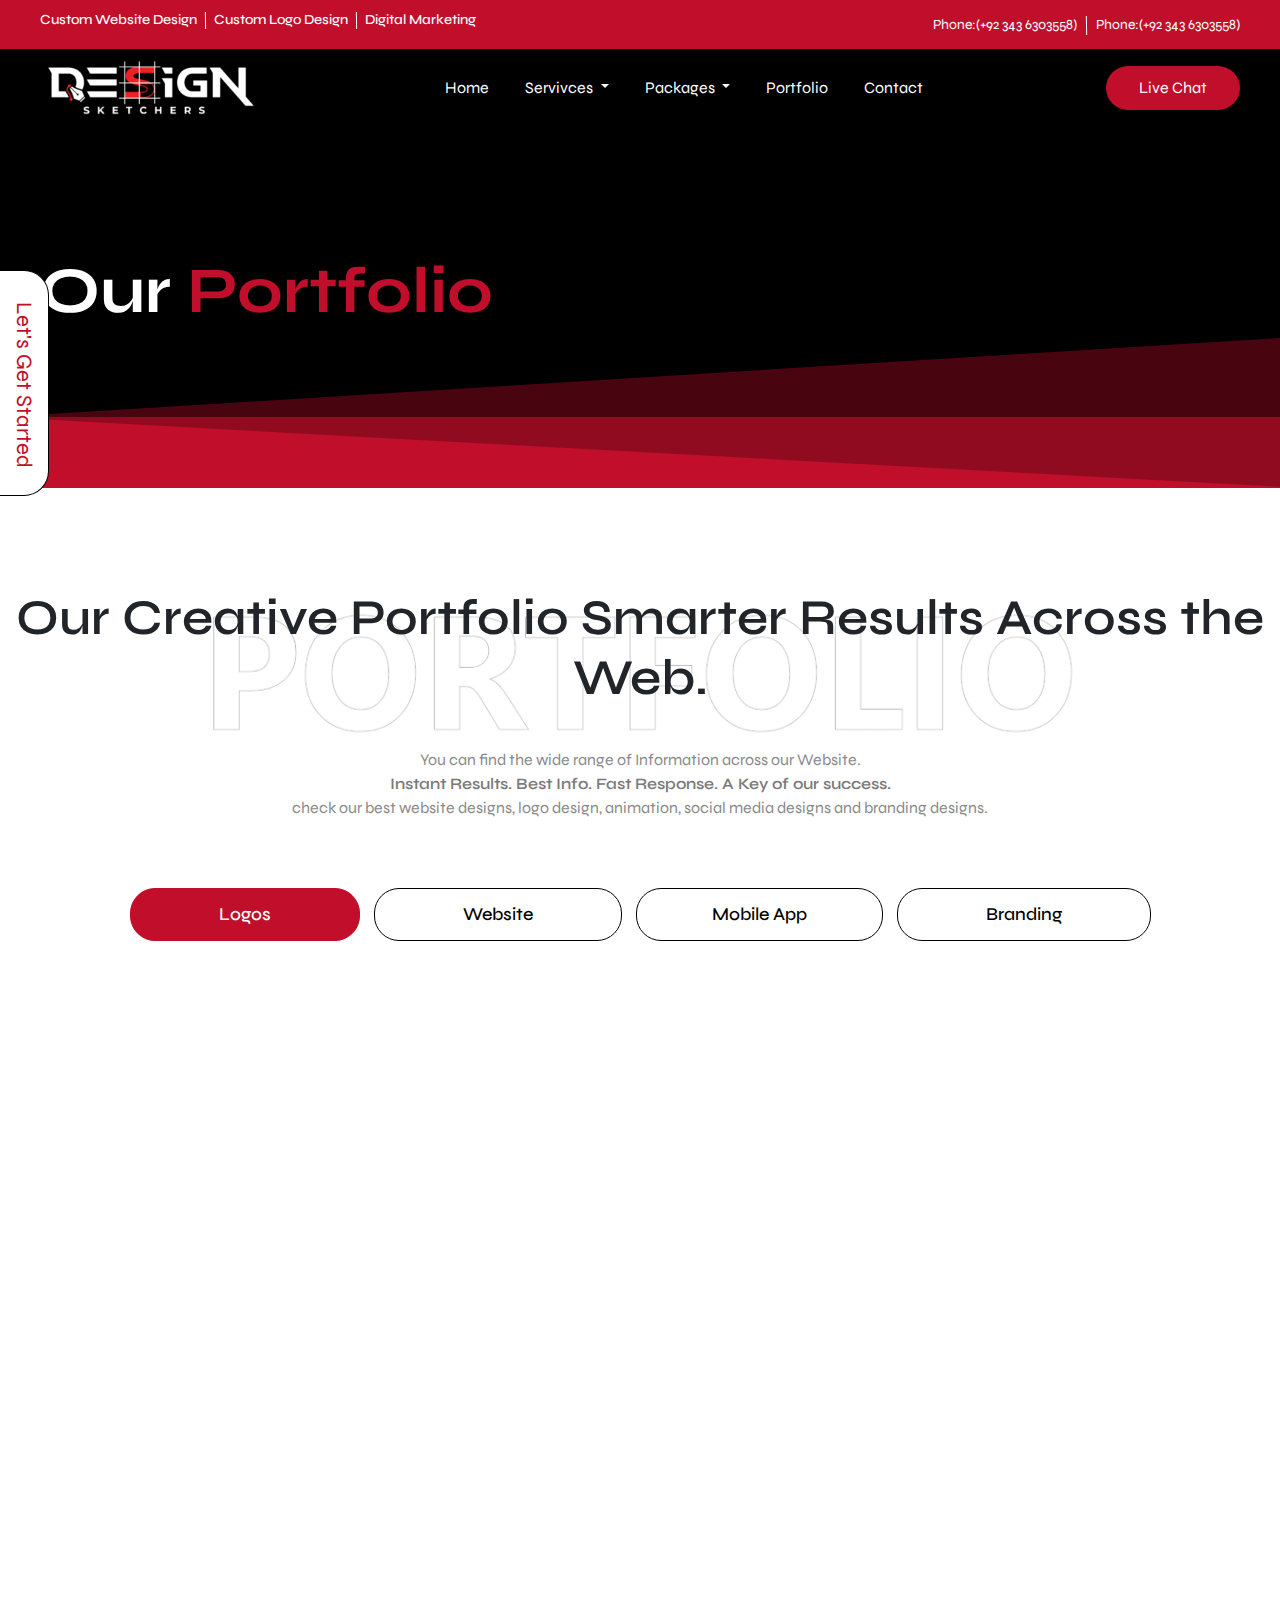
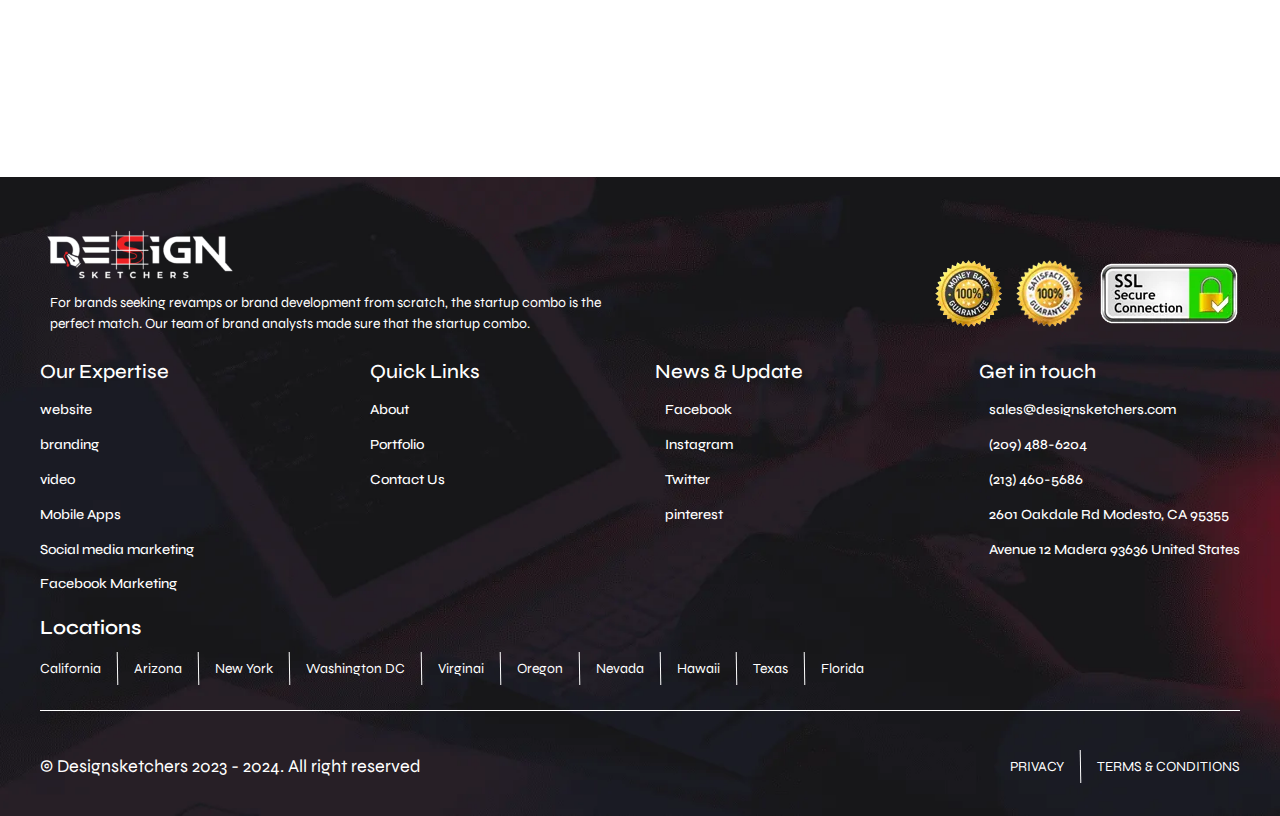
<file: portfolio.html>
<!doctype html>
<html lang="en">

<head>
  <meta charset="utf-8">
  <meta name="viewport" content="width=device-width, initial-scale=1">
  <title>Custom Website Design & Development Services in USA | Design Sketchers</title>
  <link rel="stylesheet" href="bootstrap.css">
  <link rel="shortcut icon" href="favicon.png" type="">
  <link rel="stylesheet" href="style.css">
  <link href="https://fonts.googleapis.com/css2?family=Syne:wght@400..800&display=swap" rel="stylesheet">
  <link rel="stylesheet" href="https://cdnjs.cloudflare.com/ajax/libs/font-awesome/6.5.1/css/all.min.css"
    integrity="sha512-DTOQO9RWCH3ppGqcWaEA1BIZOC6xxalwEsw9c2QQeAIftl+Vegovlnee1c9QX4TctnWMn13TZye+giMm8e2LwA=="
    crossorigin="anonymous" referrerpolicy="no-referrer" />
  <link
    href="https://fonts.googleapis.com/css2?family=Poppins:ital,wght@0,100;0,200;0,300;0,400;0,500;0,600;0,700;0,800;0,900;1,100;1,200;1,300;1,400;1,500;1,600;1,700;1,800;1,900&family=Syne:wght@400..800&display=swap"
    rel="stylesheet">
  <link
    href="https://fonts.googleapis.com/css2?family=Jost:ital,wght@0,100..900;1,100..900&family=Poppins:ital,wght@0,100;0,200;0,300;0,400;0,500;0,600;0,700;0,800;0,900;1,100;1,200;1,300;1,400;1,500;1,600;1,700;1,800;1,900&family=Syne:wght@400..800&display=swap"
    rel="stylesheet">
    <link rel="stylesheet" href="https://unpkg.com/aos@next/dist/aos.css" />

</head>

<body>
  <section class="bg-color">
    <div class="main-header">
      <div class="container">
        <div class="custom-design">
          <div class="custom-logo-section">
            <h6 class="custom-heading">Custom Website Design</h6>
            <div class="line"></div>
            <h6 class="custom-heading">Custom Logo Design</h6>
            <div class="line"></div>
            <h6 class="custom-heading">Digital Marketing</h6>
          </div>
          <div class="custom-flex">
            <div class="custom-logo">
              <span class="phone-span">Phone:(+92 343 6303558)</span>
              <div class="line1"></div>
              <div class="custom-logo">
                <span class="phone-span">Phone:(+92 343 6303558)</span>
              </div>
            </div>
          </div>
        </div>
      </div>
    </div>
    </div>

    <nav class="navbar navbar-expand-lg bg-body-tertiary">
      <div class="container">
        <img class="navbar-img" src="design-skeatcher-logo-01Final-FilesBlack-01-300x83.png" alt="">
        <button id="show" class="navbar-toggler" type="button" data-bs-toggle="collapse" data-bs-target="#navbarSupportedContent"
          aria-controls="navbarSupportedContent" aria-expanded="false" aria-label="Toggle navigation">
          <span class="navbar-toggler-icon"></span>
        </button>
        <div class="collapse navbar-collapse" id="navbarSupportedContent">
          <ul class="navbar-nav me-auto mb-2 mb-lg-0">
            <li class="nav-item ">
              <a class="nav-link " aria-current="page" href="index.html">Home</a>
            </li>
            <li class="nav-item dropdown ">
              <a class="nav-link dropdown-toggle "  href="services.html" role="button" data-bs-toggle="dropdown"
                aria-expanded="false">
                Servivces
              </a>
              <ul class="dropdown-menu">
                <li><a class="dropdown-item top " href="logo.html">Logo-Design</a></li>
                <li><a class="dropdown-item " href="website.html">Website Design</a></li>
                <li><a class="dropdown-item " href="web.html">Web Development</a></li>
                <li><a class="dropdown-item " href="app.html">App Development</a></li>
                <li><a class="dropdown-item " href="E.html">E-Commerce-Website</a></li>
                <li><a class="dropdown-item " href="digi.html">Digital Marketing</a></li>
                <li><a class="dropdown-item bottom" href="video.html">Video Editing</a></li>
              </ul>
            </li>
            <li class="nav-item dropdown ">
              <a class="nav-link dropdown-toggle " href="packages.html" role="button" data-bs-toggle="dropdown"
                aria-expanded="false">
                Packages
              </a>
              <ul class="dropdown-menu">
                <li><a class="dropdown-item  top" href="hosting.html">Web Hosting</a></li>
                <li><a class="dropdown-item  " href="seo.html">Seo Package</a></li>
                <li><a class="dropdown-item  bottom" href="facebook.html">Facebook Marketing</a></li>
              </ul>
            </li>
            <li class="nav-item ">
              <a class="nav-link  " aria-current="page" href="portfolio.html">Portfolio</a>
            </li>
            <li class="nav-item ">
              <a class="nav-link  " aria-current="page" href="contact.html">Contact</a>
            </li>

          </ul>
          <button class="btn btn-outline-success" type="submit">Live Chat</button>
        </div>
      </div>
    </nav>

    <div class="left-flex">
      <div class="span-left-white">
        Let's Get Started
      </div>
    </div>
  </section>

  <section class="smarter-portfolio">
    <div class="container">
      <div class="smarter-portfolio-section">
        <h2 class="smarter-heading" data-aos="fade-right">
          Our <span class="smarter-span">Portfolio</span>
        </h2>
      </div>
    </div>
    <svg xmlns="http://www.w3.org/2000/svg" viewBox="0 0 2600 131.1" preserveAspectRatio="none">
      <path class="elementor-shape-fill" d="M0 0L2600 0 2600 69.1 0 0z"></path>
      <path class="elementor-shape-fill" style="opacity:0.5" d="M0 0L2600 0 2600 69.1 0 69.1z"></path>
      <path class="elementor-shape-fill" style="opacity:0.25" d="M2600 0L0 0 0 130.1 2600 69.1z"></path>
    </svg>

  </section>
  <section class="Portfolio-section-img">
    <div class="container-fluid">
      <div class="Portfolio-img">
      <div class="portfolio-heading-section-img"data-aos="fade-up">
        <h2 class="Portfolio-heading-secton-img">Our Creative Portfolio Smarter Results Across the Web.</h2>
      </div>
      <div class="portfolio-para-section-img">
        <p class="portfolio-para-img">

          You can find the wide range of Information across our Website. <br>
          <strong class="strong-heading"> Instant Results. Best Info. Fast Response. A Key of our success.</strong> <br>
          check our best website designs, logo design, animation, social media designs and branding designs.
        </p>
      </div>
    </div>
    <div class="top1">
      <div class="portfolio-button-section">
        <div class="portfolio-pricing-flex">
          <div class="tab">
            <button id="act-btn5" class="tablinks1 website-pricing-button5 active1"
              onclick="openCity1(event, 'logo','act-btn5')">Logos</button>
            <button id="act-btn6" class="tablinks1 website-pricing-button6"
              onclick="openCity1(event, 'website','act-btn6')">Website</button>
            <button id="act-btn7" class="tablinks1 website-pricing-button7"
              onclick="openCity1(event, 'Mobile','act-btn7')">Mobile App</button>
            <button id="act-btn8" class="tablinks1 website-pricing-button8"
              onclick="openCity1(event, 'branding','act-btn8')">Branding</button>
          </div>
        </div>
      </div>
      <div id="logo" class="tabcontent1 tabcont1">

        <div class="inline-images">
          <img src="07.jpg" alt="" class="width-set" data-aos="zoom-in">
          <img src="12.jpg" alt="" class="width-set" data-aos="zoom-in" >
          <img src="09.jpg" alt="" class="width-set"  data-aos="zoom-in">
          <img src="11.jpg" alt="" class="width-set"  data-aos="zoom-in">
        </div>
        <div class="inline-images">
          <img src="09.jpg" alt="" class="width-set"  data-aos="zoom-in">
          <img src="10.jpg" alt="" class="width-set"  data-aos="zoom-in">
          <img src="logo-01.webp" alt="" class="width-set"  data-aos="zoom-in">
          <img src="logo-02.webp" alt="" class="width-set"  data-aos="zoom-in">
        </div>
        <div class="inline-images">
          <img src="logo-04.webp" alt="" class="width-set"  data-aos="zoom-in">
          <img src="logo-06.webp" alt="" class="width-set"  data-aos="zoom-in">
          <img src="2.webp" alt="" class="width-set" data-aos="zoom-in">
          <img src="4.webp" alt="" class="width-set" data-aos="zoom-in">
        </div>
      </div>
      <div id="website" class="tabcontent1">
        <div class="inline-images">
          <img src="webp-5.webp" alt="" class="width">
          <img src="webp-1.webp" alt="" class="width">
          <img src="webp-2.webp" alt="" class="width">
        </div>
        <div class="inline-images">
          <img src="6.png" alt="" class="width">
          <img src="2.png" alt="" class="width">
          <img src="8.webp" alt="" class="width">
        </div>
        <div class="inline-images">
          <img src="3.jpg" alt="" class="width">
          <img src="webp-1.webp" alt="" class="width">
          <img src="webp-6.webp" alt="" class="width">
        </div>
      </div>
      <div id="Mobile" class="tabcontent1">
        <div class="inline-images">
          <img src="mob1.jpg" alt="" class="max-width">
          <img src="mob2.jpg" alt="" class="max-width">
          <img src="mob3.jpg" alt="" class="max-width">
        </div>
        <div class="inline-images">
          <img src="mob4.jpg" alt="" class="max-width">
          <img src="mob5.jpg" alt="" class="max-width">
          <img src="mob6.jpg" alt="" class="max-width">
        </div>
        <div class="inline-images">
          <img src="mob7.jpg" alt="" class="min-width">
          <img src="mob8.jpg" alt="" class="min-width">
        </div>
      </div>
      <div id="branding" class="tabcontent1">
        <div class="inline-images">
          <img src="1.png" alt="" class="minimum-width">
          <img src="2-1.png" alt="" class="minimum-width">
          <img src="3.png" alt="" class="minimum-width">
        </div>
        <div class="inline-images">
          <img src="4.png" alt="" class="minimum-width">
          <img src="5.png" alt="" class="minimum-width">
          <img src="6-1.png" alt="" class="minimum-width">
        </div>

      </div>
    </div>
    </div>

  </section>
  
  <section class="footer-section-portfolio">
    <div class="container">
      <div class="footer-logo-flex">
        <div class="footer-logo-img">
          <img src="design-skeatcher-logo-01Final-FilesBlack-01-300x83.png" alt="" class="footer-logo-img-width">
          <div class="footer-logo-para">
            <p class="footer-para">For brands seeking revamps or brand development from scratch, the startup combo is
              the perfect match. Our team of brand analysts made sure that the startup combo.
            </p>
          </div>
        </div>
        <div class="footer-brand">
          <div class="footer-brand-img">
            <img src="brand2 (1).webp" alt="" class="footer-brand-img-width">
          </div>
        </div>
      </div>

      <div class="footer-links-flex">
        <div class="footer-website-link">
          <h2 class="footer-ebsite-heading">Our Expertise</h2>
          <span class="footer-website-span">
            <h6 class="span-name">website</h6>
            <h6 class="span-name">branding</h6>
            <h6 class="span-name">video</h6>
            <h6 class="span-name">Mobile Apps</h6>
            <h6 class="span-name">Social media marketing</h6>
            <h6 class="span-name">Facebook Marketing</h6>
          </span>
        </div>
        <div class="footer-website-link">
          <h2 class="footer-ebsite-heading">Quick Links
          </h2>
          <span class="footer-website-span">
            <h6 class="span-name">About</h6>
            <h6 class="span-name"> Portfolio</h6>
            <h6 class="span-name"> Contact Us</h6>
          </span>
        </div>
        <div class="footer-website-link">
          <h2 class="footer-ebsite-heading">News & Update</h2>
          <span class="footer-website-span">
            <div class="Links-icon">
              <i class="fa-brands fa-facebook-f"></i>
              <h6 class="span-name"> Facebook</h6>
            </div>
            <div class="Links-icon">
              <i class="fa-brands fa-instagram"></i>
              <h6 class="span-name">Instagram</h6>
            </div>
            <div class="Links-icon">
              <i class="fa-brands fa-twitter"></i>
              <h6 class="span-name">Twitter</h6>
            </div>
            <div class="Links-icon">
              <i class="fa-brands fa-pinterest"></i>
              <h6 class="span-name">pinterest</h6>
          </span>
        </div>
      </div>
      <div class="footer-website-link">
        <h2 class="footer-ebsite-heading">Get in touch </h2>
        <span class="footer-website-span">
          <div class="Links-icon">
            <i aria-hidden="true" class="fa-regular fa-envelope"></i>
            <h6 class="span-name">sales@designsketchers.com</h6>
          </div>
          <div class="Links-icon">
            <i class="fa-solid fa-phone"></i>
            <h6 class="span-name"> (209) 488-6204</h6>
          </div>
          <div class="Links-icon">
            <i class="fa-solid fa-phone"></i>
            <h6 class="span-name">(213) 460-5686</h6>
          </div>
          <div class="Links-icon">
            <i class="fa-solid fa-location-dot"></i>
            <h6 class="span-name">2601 Oakdale Rd Modesto, CA 95355</h6>
          </div>
          <div class="Links-icon">
            <i class="fa-solid fa-location-dot"></i>
            <h6 class="span-name"> Avenue 12 Madera 93636 United States</h6>
        </span>
      </div>
    </div>
    </div>

    <div class="footer-location">
      <div class="footer-location-heading-section">
        Locations
      </div>
      <div class="footer-location-name">
        California
        <div class="col-line"></div>
        Arizona
        <div class="col-line"></div>
        New York
        <div class="col-line"></div>
        Washington DC
        <div class="col-line"></div>
        Virginai
        <div class="col-line"></div>
        Oregon
        <div class="col-line"></div>
        Nevada
        <div class="col-line"></div>
        Hawaii
        <div class="col-line"></div>
        Texas
        <div class="col-line"></div>
        Florida

      </div>
      <div class="hr-short"></div>

      <div class="copyright">
        <div class="copyright-flex">
          <footer class="copyright-div">
            © Designsketchers 2023 - 2024. All right reserved
          </footer>
          <div class="complex-footer">
            <footer class="copyright-div1">
              PRIVACY
            </footer>
            <div class="col-line"></div>
            <footer class="copyright-div1">
              TERMS & CONDITIONS
            </footer>
          </div>


        </div>
      </div>

    </div>

  </section>
  <script src="java.js"></script>
  <script src="https://cdn.jsdelivr.net/npm/bootstrap@5.3.3/dist/js/bootstrap.bundle.min.js" integrity="sha384-YvpcrYf0tY3lHB60NNkmXc5s9fDVZLESaAA55NDzOxhy9GkcIdslK1eN7N6jIeHz" crossorigin="anonymous"></script>
  <script src="https://unpkg.com/aos@next/dist/aos.js"></script>
  <script>
  AOS.init({
      onset: 120,
      duration:1000,
      delay : 1.5,
      easing : 'ease',
      once : true,
     anchorplacement : 'top',
      
  });
  </script>
  <script>
     const show = document.getElementById('show')
show.addEventListener('click', ()=>{
 navbarSupportedContent.style.display = "flex"
})
  </script>
  </body>
</html>
</file>
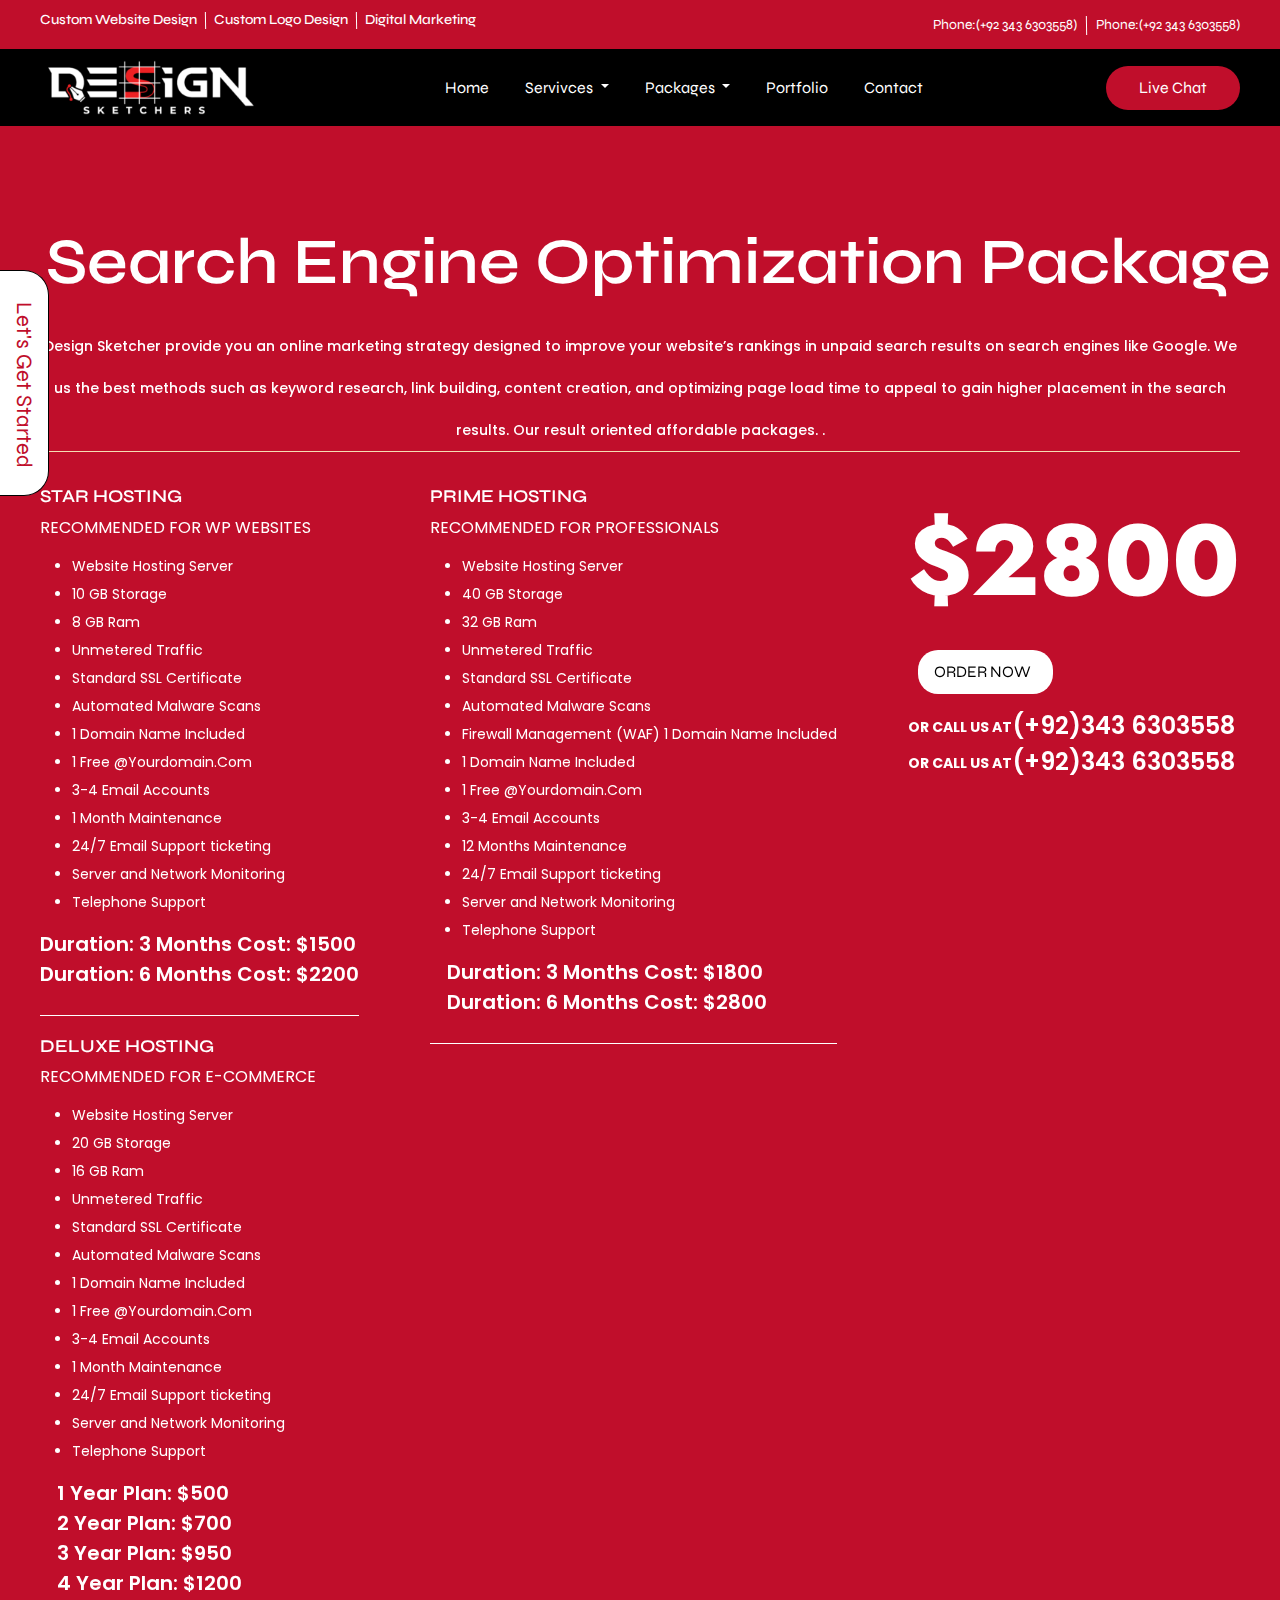
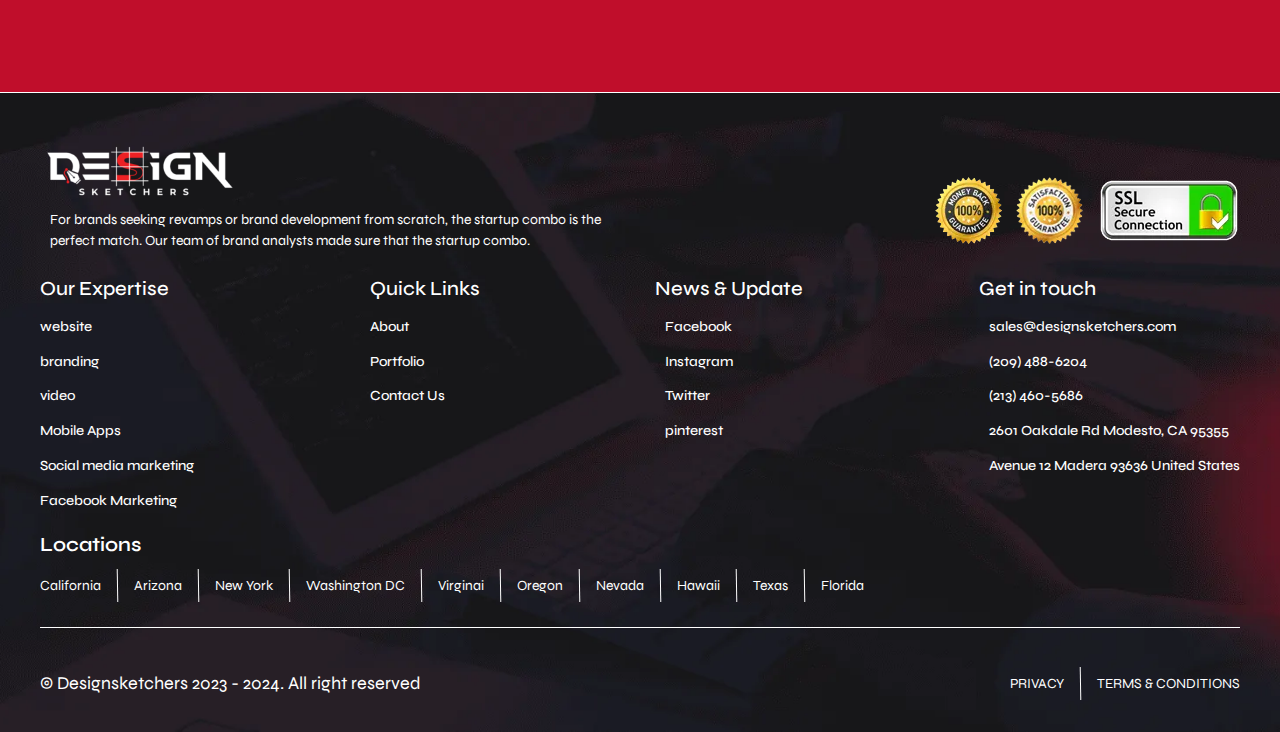
<file: seo.html>
<!doctype html>
<html lang="en">

<head>
    <meta charset="utf-8">
    <meta name="viewport" content="width=device-width, initial-scale=1">
    <title>Custom Website Design & Development Services in USA | Design Sketchers</title>
    <link rel="stylesheet" href="bootstrap.css">

    <link rel="shortcut icon" href="favicon.png" type="">
    <link rel="stylesheet" href="style.css">
    <link href="https://fonts.googleapis.com/css2?family=Syne:wght@400..800&display=swap" rel="stylesheet">
    <link rel="stylesheet" href="https://cdnjs.cloudflare.com/ajax/libs/font-awesome/6.5.1/css/all.min.css"
        integrity="sha512-DTOQO9RWCH3ppGqcWaEA1BIZOC6xxalwEsw9c2QQeAIftl+Vegovlnee1c9QX4TctnWMn13TZye+giMm8e2LwA=="
        crossorigin="anonymous" referrerpolicy="no-referrer" />
    <link
        href="https://fonts.googleapis.com/css2?family=Poppins:ital,wght@0,100;0,200;0,300;0,400;0,500;0,600;0,700;0,800;0,900;1,100;1,200;1,300;1,400;1,500;1,600;1,700;1,800;1,900&family=Syne:wght@400..800&display=swap"
        rel="stylesheet">
    <link
        href="https://fonts.googleapis.com/css2?family=Jost:ital,wght@0,100..900;1,100..900&family=Poppins:ital,wght@0,100;0,200;0,300;0,400;0,500;0,600;0,700;0,800;0,900;1,100;1,200;1,300;1,400;1,500;1,600;1,700;1,800;1,900&family=Syne:wght@400..800&display=swap"
        rel="stylesheet">
        <link rel="stylesheet" href="https://unpkg.com/aos@next/dist/aos.css" />


</head>

<body>
    <section class="bg-logo">
        <div class="main-header">
            <div class="container">
                <div class="custom-design">
                    <div class="custom-logo-section">
                        <h6 class="custom-heading">Custom Website Design</h6>
                        <div class="line"></div>
                        <h6 class="custom-heading">Custom Logo Design</h6>
                        <div class="line"></div>
                        <h6 class="custom-heading">Digital Marketing</h6>
                    </div>
                    <div class="custom-flex">
                        <div class="custom-logo">
                            <span class="phone-span">Phone:(+92 343 6303558)</span>
                            <div class="line1"></div>
                            <div class="custom-logo">
                                <span class="phone-span">Phone:(+92 343 6303558)</span>
                            </div>
                        </div>
                    </div>
                </div>
            </div>
        </div>
        </div>

        <nav class="navbar navbar-expand-lg bg-body-tertiary">
            <div class="container">
                <img class="navbar-img" src="design-skeatcher-logo-01Final-FilesBlack-01-300x83.png" alt="">
                <button id="show" class="navbar-toggler" type="button" data-bs-toggle="collapse"
                    data-bs-target="#navbarSupportedContent" aria-controls="navbarSupportedContent"
                    aria-expanded="false" aria-label="Toggle navigation">
                    <span class="navbar-toggler-icon"></span>
                </button>
                <div class="collapse navbar-collapse" id="navbarSupportedContent">
                    <ul class="navbar-nav me-auto mb-2 mb-lg-0">
                        <li class="nav-item ">
                            <a class="nav-link " aria-current="page" href="index.html">Home</a>
                        </li>
                        <li class="nav-item dropdown ">
                            <a class="nav-link dropdown-toggle " href="services.html" role="button"
                                data-bs-toggle="dropdown" aria-expanded="false">
                                Servivces
                            </a>
                            <ul class="dropdown-menu">
                                <li><a class="dropdown-item top " href="logo.html">Logo-Design</a></li>
                                <li><a class="dropdown-item " href="website.html">Website Design</a></li>
                                <li><a class="dropdown-item " href="web.html">Web Development</a></li>
                                <li><a class="dropdown-item " href="app.html">App Development</a></li>
                                <li><a class="dropdown-item " href="E.html">E-Commerce-Website</a></li>
                                <li><a class="dropdown-item " href="digi.html">Digital Marketing</a></li>
                                <li><a class="dropdown-item bottom" href="video.html">Video Editing</a></li>
                            </ul>
                        </li>
                        <li class="nav-item dropdown ">
                            <a class="nav-link dropdown-toggle " href="packages.html" role="button"
                                data-bs-toggle="dropdown" aria-expanded="false">
                                Packages
                            </a>
                            <ul class="dropdown-menu">
                                <li><a class="dropdown-item  top" href="hosting.html">Web Hosting</a></li>
                                <li><a class="dropdown-item  " href="seo.html">Seo Package</a></li>
                                <li><a class="dropdown-item  bottom" href="facebook.html">Facebook Marketing</a></li>
                            </ul>
                        </li>
                        <li class="nav-item ">
                            <a class="nav-link  " aria-current="page" href="portfolio.html">Portfolio</a>
                        </li>
                        <li class="nav-item ">
                            <a class="nav-link  " aria-current="page" href="contact.html">Contact</a>
                        </li>

                    </ul>
                    <button class="btn btn-outline-success" type="submit">Live Chat</button>
                </div>
            </div>
        </nav>
        <div class="left-flex">
            <div class="span-left-white">
                Let's Get Started
            </div>
        </div>
    </section>

    <section class="smarter-contact-seo">
        <div class="container"  data-aos="slide-up">
            <div class="smarter-logo-section "  >
                <h2 class="logo-heading-seo "  >
                    Search Engine Optimization Package

                </h2>
                <div class="logo-section-para">
                    <p class="logo-para-seo">
                        Design Sketcher provide you an online marketing strategy designed to improve your website’s rankings in unpaid search results on search engines like Google.

                        We us the best methods such as keyword research, link building, content creation, and optimizing page load time to appeal to gain higher placement in the search results.
                        
                        Our result oriented affordable packages.
                        . </p>
                </div>
                <div class="full-width"></div>

            </div>
            <div class="combo-flex-hosting">
                <div class="logo-design">

                    <h4 class="logo-design-heading">STAR HOSTING</h4>
                    <p class="star-hosting">RECOMMENDED FOR WP WEBSITES</p>
                    <ul class="star-hosting-ul">
                        <li class="li-star-hosting"> Website Hosting Server</li>
                        <li class="li-star-hosting"> 10 GB Storage</li>
                        <li class="li-star-hosting"> 8 GB Ram</li>
                        <li class="li-star-hosting"> Unmetered Traffic</li>
                        <li class="li-star-hosting"> Standard SSL Certificate</li>
                        <li class="li-star-hosting"> Automated Malware Scans</li>
                        <li class="li-star-hosting"> 1 Domain Name Included</li>
                        <li class="li-star-hosting"> 1 Free @Yourdomain.Com</li>
                        <li class="li-star-hosting"> 3-4 Email Accounts</li>
                        <li class="li-star-hosting"> 1 Month Maintenance</li>
                        <li class="li-star-hosting"> 24/7 Email Support ticketing</li>
                        <li class="li-star-hosting"> Server and Network Monitoring</li>
                        <li class="li-star-hosting"> Telephone Support</li>

                    </ul>

                    <div class="hosting-para-container-seo">
                        <div class="star-hosting-para">
                            <span class="hosting-span">Duration: 3 Months Cost: $1500</span>
                        </div>
                        <div class="star-hosting-para">
                            <span class="hosting-span">Duration: 6 Months Cost: $2200</span>
                        </div>
                       

                        </p>
                    </div>

                    <div class="short-div"></div>
                    <h4 class="logo-design-heading">DELUXE HOSTING</h4>
                    <p class="star-hosting">RECOMMENDED FOR E-COMMERCE</p>
                    <ul class="star-hosting-ul">
                        <li class="li-star-hosting"> Website Hosting Server</li>
                        <li class="li-star-hosting"> 20 GB Storage</li>
                        <li class="li-star-hosting"> 16 GB Ram</li>
                        <li class="li-star-hosting"> Unmetered Traffic</li>
                        <li class="li-star-hosting"> Standard SSL Certificate</li>
                        <li class="li-star-hosting"> Automated Malware Scans</li>
                        <li class="li-star-hosting"> 1 Domain Name Included</li>
                        <li class="li-star-hosting"> 1 Free @Yourdomain.Com</li>
                        <li class="li-star-hosting"> 3-4 Email Accounts</li>
                        <li class="li-star-hosting"> 1 Month Maintenance</li>
                        <li class="li-star-hosting"> 24/7 Email Support ticketing</li>
                        <li class="li-star-hosting"> Server and Network Monitoring</li>
                        <li class="li-star-hosting"> Telephone Support</li>

                    </ul>
                    
                    <div class="hosting-para-container">
                        <div class="star-hosting-para">
                            <span class="hosting-span"> 1 Year Plan: $500</span>
                        </div>
                        <div class="star-hosting-para">
                            <span class="hosting-span"> 2 Year Plan: $700</span>
                        </div>
                        <div class="star-hosting-para">
                            <span class="hosting-span"> 3 Year Plan: $950</span>
                        </div>
                        <div class="star-hosting-para">
                            <span class="hosting-span"> 4 Year Plan: $1200</span>
                        </div>

                        </p>
                    </div>
                </div>


                <div class="logo-design">
                    <h4 class="logo-design-heading">PRIME HOSTING</h4>
                    <p class="star-hosting">RECOMMENDED FOR PROFESSIONALS
                    </p>
                    <ul class="star-hosting-ul">
                        <li class="li-star-hosting"> Website Hosting Server</li>
                        <li class="li-star-hosting"> 40 GB Storage </li>
                        <li class="li-star-hosting">32 GB Ram</li>
                        <li class="li-star-hosting"> Unmetered Traffic</li>
                        <li class="li-star-hosting"> Standard SSL Certificate</li>
                        <li class="li-star-hosting"> Automated Malware Scans</li>
                        <li class="li-star-hosting"> Firewall Management (WAF)
                            1 Domain Name Included</li>
                        <li class="li-star-hosting"> 1 Domain Name Included</li>
                        <li class="li-star-hosting"> 1 Free @Yourdomain.Com</li>
                        <li class="li-star-hosting"> 3-4 Email Accounts</li>
                        <li class="li-star-hosting"> 12 Months Maintenance</li>
                        <li class="li-star-hosting"> 24/7 Email Support ticketing</li>
                        <li class="li-star-hosting"> Server and Network Monitoring</li>
                        <li class="li-star-hosting"> Telephone Support</li>

                    </ul>
                   
                    <div class="hosting-para-container">
                        <div class="star-hosting-para">
                            <span class="hosting-span">   Duration: 3 Months Cost: $1800
                               </span>
                        </div>
                        <div class="star-hosting-para">
                            <span class="hosting-span">  Duration: 6 Months Cost: $2800</span>
                        </div>
                       

                        </p>
                    </div>
                    <div class="short-div"></div>
                    


                </div>

                <div class="combo-package-hosting">

                    <div class="combo-price-section">
                        <span class="span-price-combo">
                            $2800
                        </span>
                       
                        <button class="combo-package-btn-seo">
                            order now
                            <i aria-hidden="true" class="far fa-arrow-alt-circle-right"></i>
                        </button>
                        <div class="Hosting-flex">
                            <h6 class="hosting-span-heading">OR CALL US AT</h6>
                            <span class="hosting-number">
                              (+92)343 6303558
                            </span>
                          </div>
                        <div class="Hosting-flex">
                            <h6 class="hosting-span-heading">OR CALL US AT</h6>
                            <span class="hosting-number">
                              (+92)343 6303558
                            </span>
                          </div>
                    </div>


                </div>
            </div>


    </section>
    <div class="full-line-div"></div>
    <section class="footer-section-hosting">
        <div class="container">
          <div class="footer-logo-flex">
            <div class="footer-logo-img">
              <img src="design-skeatcher-logo-01Final-FilesBlack-01-300x83.png" alt="" class="footer-logo-img-width">
              <div class="footer-logo-para">
                <p class="footer-para">For brands seeking revamps or brand development from scratch, the startup combo is
                  the perfect match. Our team of brand analysts made sure that the startup combo.
                </p>
              </div>
            </div>
            <div class="footer-brand">
              <div class="footer-brand-img">
                <img src="brand2 (1).webp" alt="" class="footer-brand-img-width">
              </div>
            </div>
          </div>
    
          <div class="footer-links-flex">
            <div class="footer-website-link">
              <h2 class="footer-ebsite-heading">Our Expertise</h2>
              <span class="footer-website-span">
                <h6 class="span-name">website</h6>
                <h6 class="span-name">branding</h6>
                <h6 class="span-name">video</h6>
                <h6 class="span-name">Mobile Apps</h6>
                <h6 class="span-name">Social media marketing</h6>
                <h6 class="span-name">Facebook Marketing</h6>
              </span>
            </div>
            <div class="footer-website-link">
              <h2 class="footer-ebsite-heading">Quick Links
              </h2>
              <span class="footer-website-span">
                <h6 class="span-name">About</h6>
                <h6 class="span-name"> Portfolio</h6>
                <h6 class="span-name"> Contact Us</h6>
              </span>
            </div>
            <div class="footer-website-link">
              <h2 class="footer-ebsite-heading">News & Update</h2>
              <span class="footer-website-span">
                <div class="Links-icon">
                  <i class="fa-brands fa-facebook-f"></i>
                  <h6 class="span-name"> Facebook</h6>
                </div>
                <div class="Links-icon">
                  <i class="fa-brands fa-instagram"></i>
                  <h6 class="span-name">Instagram</h6>
                </div>
                <div class="Links-icon">
                  <i class="fa-brands fa-twitter"></i>
                  <h6 class="span-name">Twitter</h6>
                </div>
                <div class="Links-icon">
                  <i class="fa-brands fa-pinterest"></i>
                  <h6 class="span-name">pinterest</h6>
              </span>
            </div>
          </div>
          <div class="footer-website-link">
            <h2 class="footer-ebsite-heading">Get in touch </h2>
            <span class="footer-website-span">
              <div class="Links-icon">
                <i aria-hidden="true" class="fa-regular fa-envelope"></i>
                <h6 class="span-name">sales@designsketchers.com</h6>
              </div>
              <div class="Links-icon">
                <i class="fa-solid fa-phone"></i>
                <h6 class="span-name"> (209) 488-6204</h6>
              </div>
              <div class="Links-icon">
                <i class="fa-solid fa-phone"></i>
                <h6 class="span-name">(213) 460-5686</h6>
              </div>
              <div class="Links-icon">
                <i class="fa-solid fa-location-dot"></i>
                <h6 class="span-name">2601 Oakdale Rd Modesto, CA 95355</h6>
              </div>
              <div class="Links-icon">
                <i class="fa-solid fa-location-dot"></i>
                <h6 class="span-name"> Avenue 12 Madera 93636 United States</h6>
            </span>
          </div>
        </div>
        </div>
    
        <div class="footer-location">
          <div class="footer-location-heading-section">
            Locations
          </div>
          <div class="footer-location-name">
            California
            <div class="col-line"></div>
            Arizona
            <div class="col-line"></div>
            New York
            <div class="col-line"></div>
            Washington DC
            <div class="col-line"></div>
            Virginai
            <div class="col-line"></div>
            Oregon
            <div class="col-line"></div>
            Nevada
            <div class="col-line"></div>
            Hawaii
            <div class="col-line"></div>
            Texas
            <div class="col-line"></div>
            Florida
    
          </div>
          <div class="hr-short"></div>
    
          <div class="copyright">
            <div class="copyright-flex">
              <footer class="copyright-div">
                © Designsketchers 2023 - 2024. All right reserved
              </footer>
              <div class="complex-footer">
                <footer class="copyright-div1">
                  PRIVACY
                </footer>
                <div class="col-line"></div>
                <footer class="copyright-div1">
                  TERMS & CONDITIONS
                </footer>
              </div>
    
    
            </div>
          </div>
    
        </div>
    
      </section>
    <script src="java.js"></script>
    <script src="https://cdn.jsdelivr.net/npm/bootstrap@5.3.3/dist/js/bootstrap.bundle.min.js"
        integrity="sha384-YvpcrYf0tY3lHB60NNkmXc5s9fDVZLESaAA55NDzOxhy9GkcIdslK1eN7N6jIeHz"
        crossorigin="anonymous"></script>
        <script src="https://unpkg.com/aos@next/dist/aos.js"></script>
        <script>
        AOS.init({
            offset: 300,
            
        });
        </script>

<script>
  const show = document.getElementById('show')
  show.addEventListener('click',()=>{
navbarSupportedContent.style.display = "flex"
})
</script>
</body>

</html>
</file>
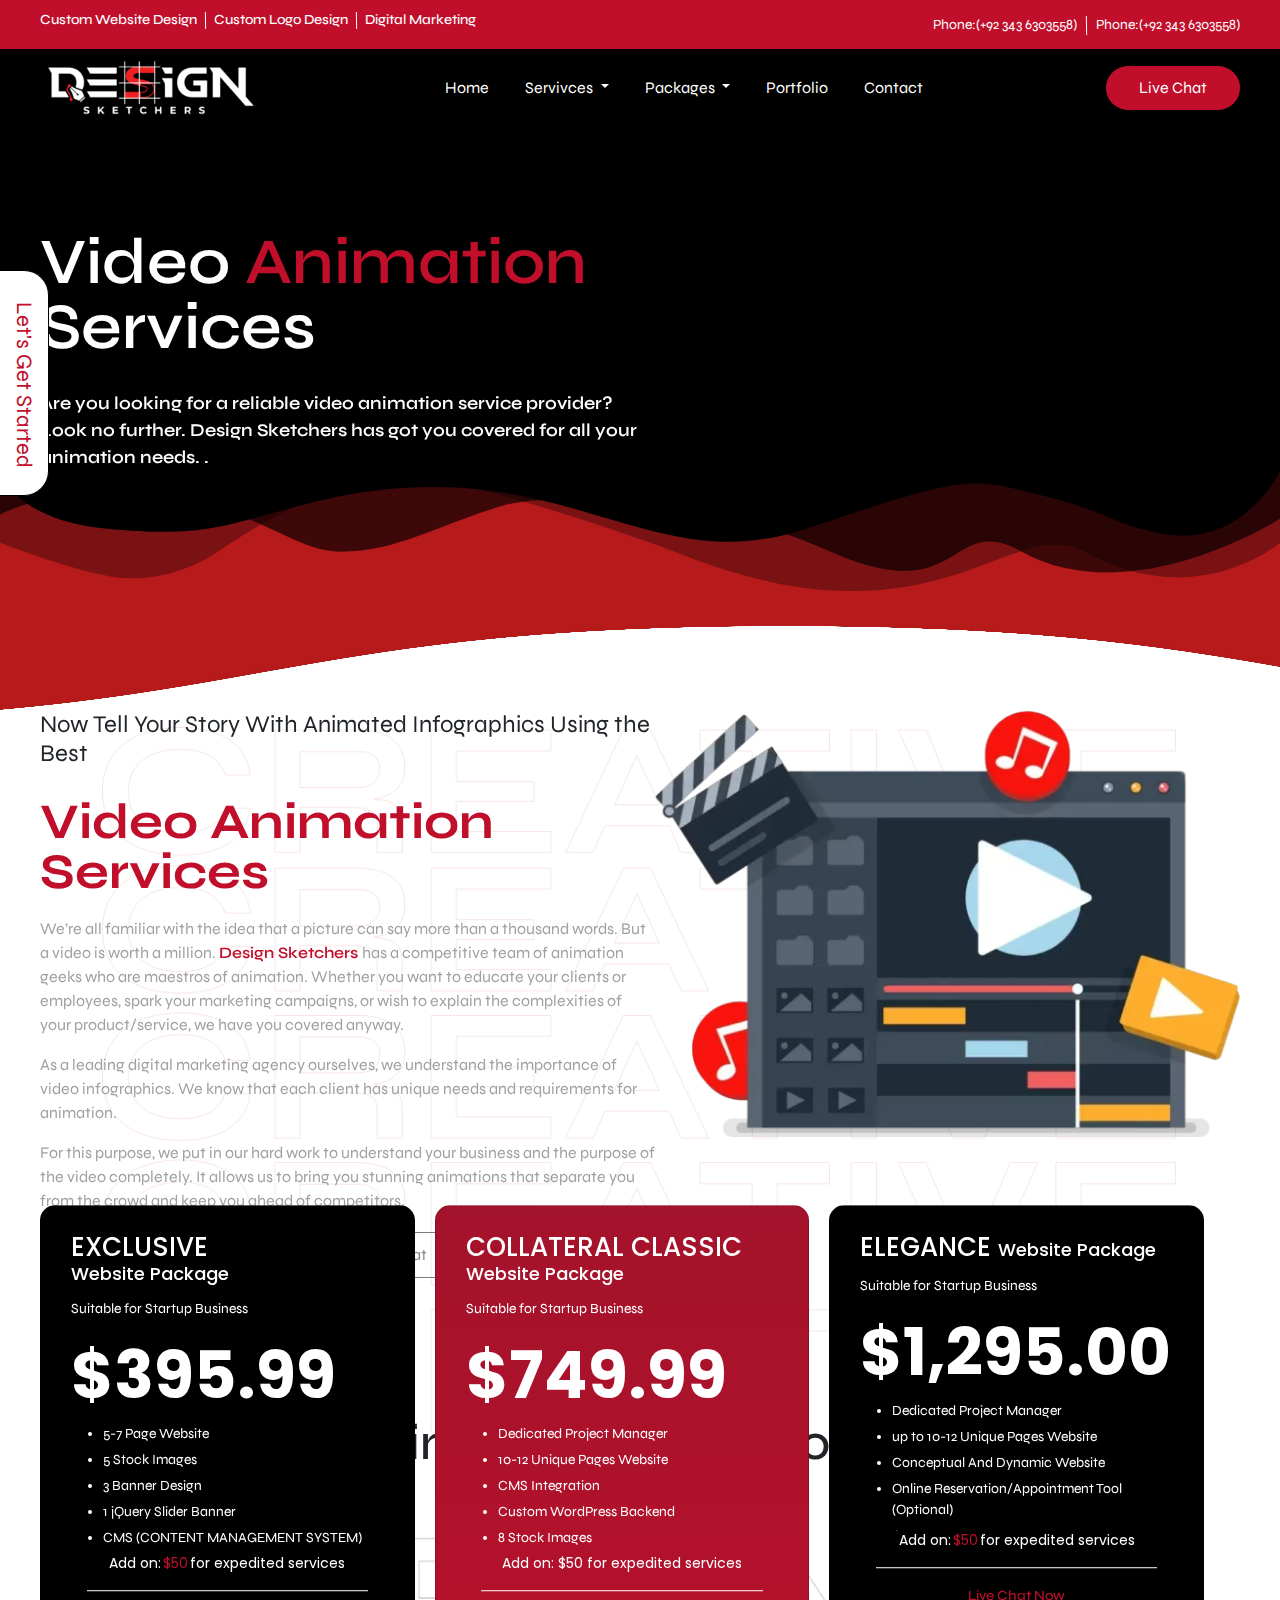
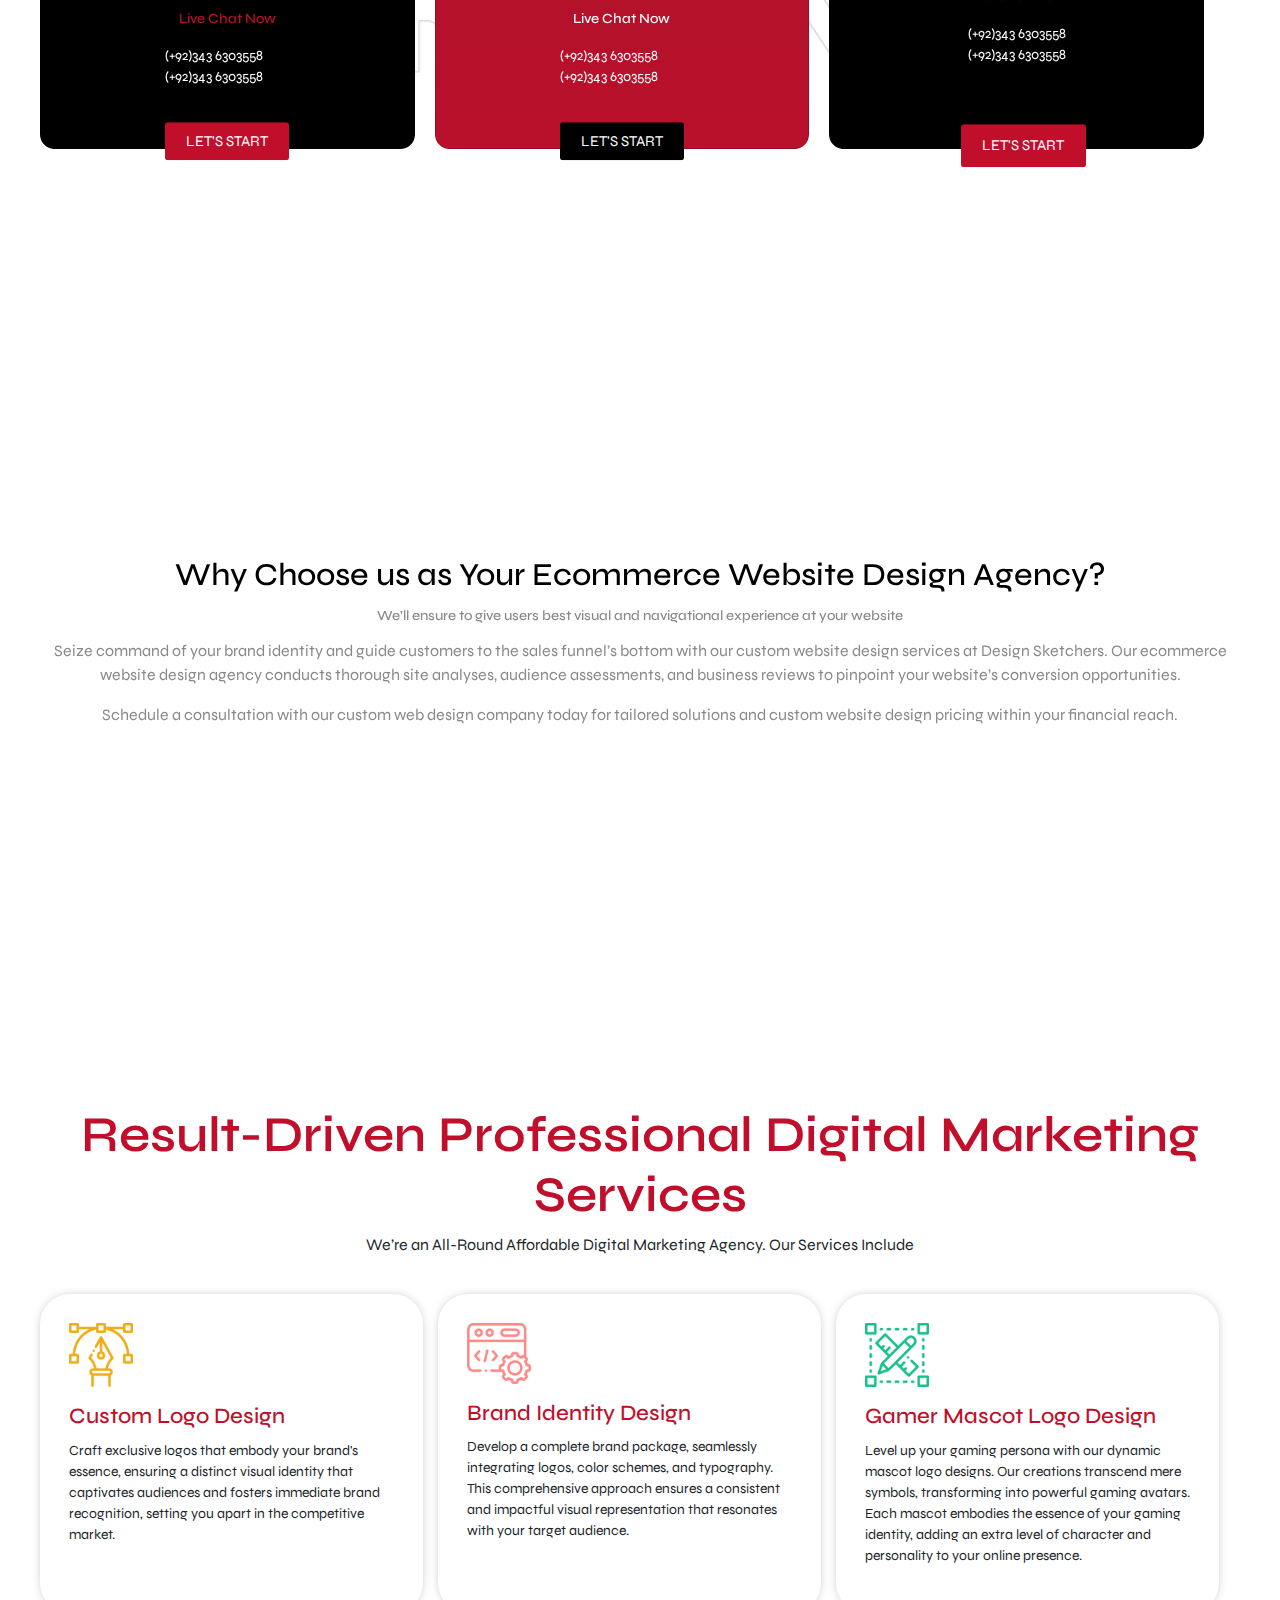
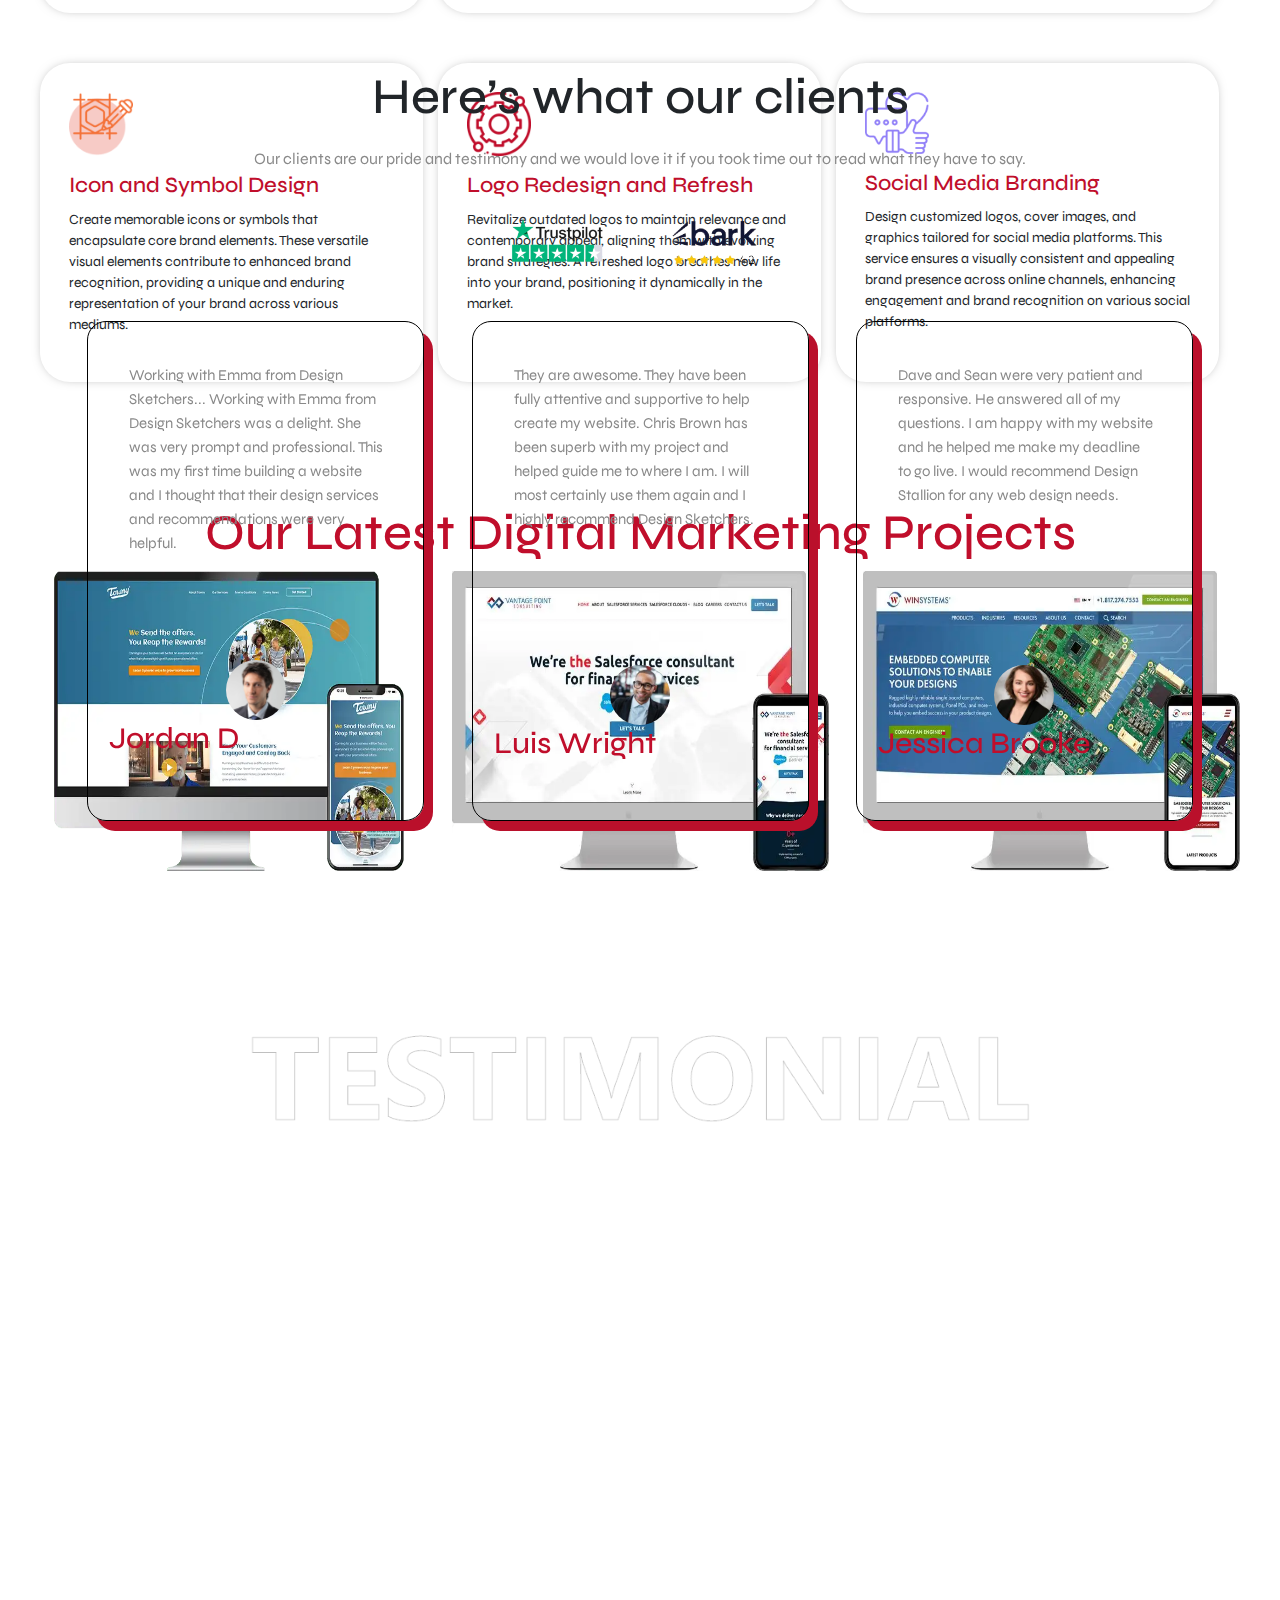
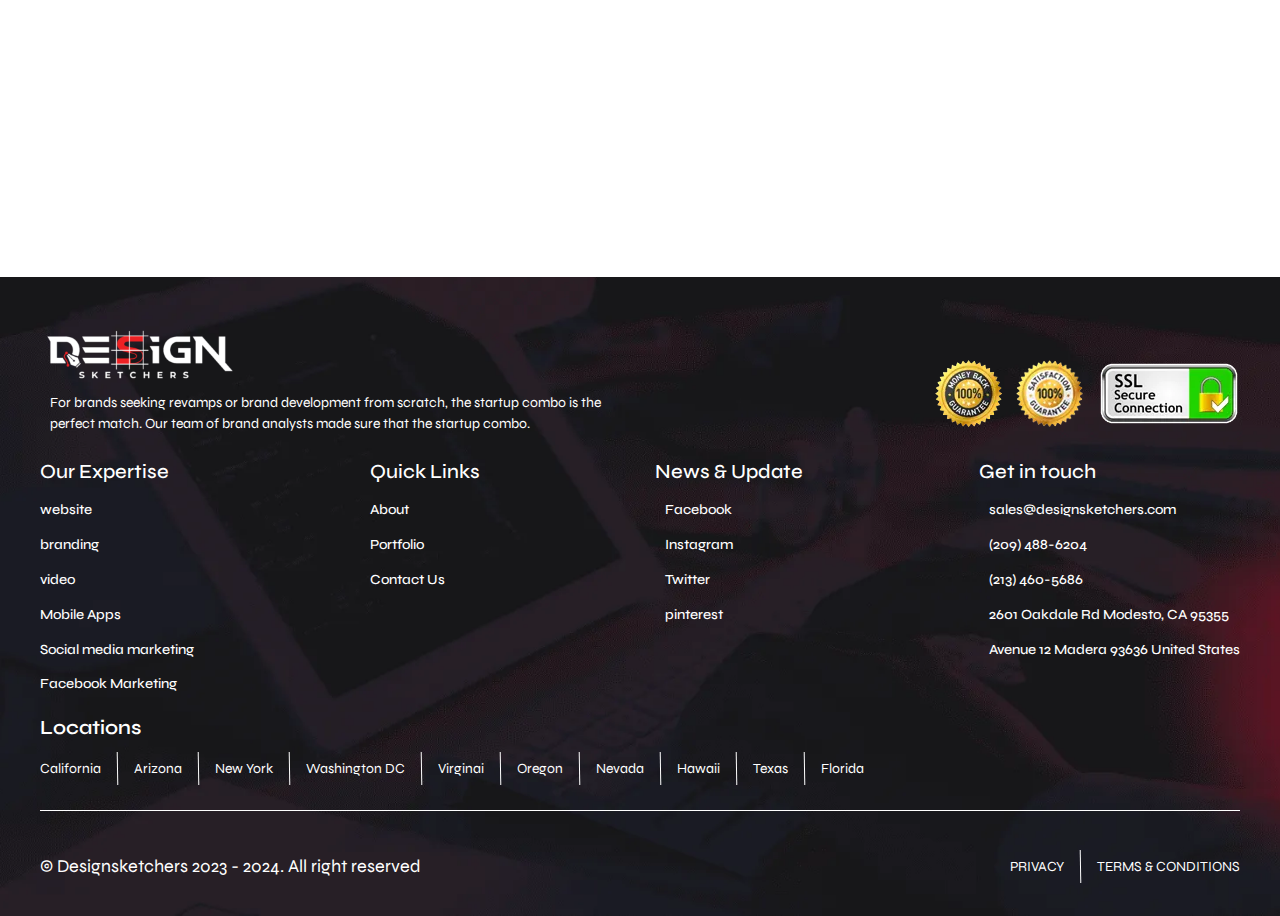
<file: video.html>
<!doctype html>
<html lang="en">

<head>
    <meta charset="utf-8">
    <meta name="viewport" content="width=device-width, initial-scale=1">
    <title>Custom Website Design & Development Services in USA | Design Sketchers</title>
    <link rel="stylesheet" href="bootstrap.css">

    <link rel="shortcut icon" href="favicon.png" type="">
    <link rel="stylesheet" href="style.css">
    <link href="https://fonts.googleapis.com/css2?family=Syne:wght@400..800&display=swap" rel="stylesheet">
    <link rel="stylesheet" href="https://cdnjs.cloudflare.com/ajax/libs/font-awesome/6.5.1/css/all.min.css"
        integrity="sha512-DTOQO9RWCH3ppGqcWaEA1BIZOC6xxalwEsw9c2QQeAIftl+Vegovlnee1c9QX4TctnWMn13TZye+giMm8e2LwA=="
        crossorigin="anonymous" referrerpolicy="no-referrer" />
    <link
        href="https://fonts.googleapis.com/css2?family=Poppins:ital,wght@0,100;0,200;0,300;0,400;0,500;0,600;0,700;0,800;0,900;1,100;1,200;1,300;1,400;1,500;1,600;1,700;1,800;1,900&family=Syne:wght@400..800&display=swap"
        rel="stylesheet">
    <link
        href="https://fonts.googleapis.com/css2?family=Jost:ital,wght@0,100..900;1,100..900&family=Poppins:ital,wght@0,100;0,200;0,300;0,400;0,500;0,600;0,700;0,800;0,900;1,100;1,200;1,300;1,400;1,500;1,600;1,700;1,800;1,900&family=Syne:wght@400..800&display=swap"
        rel="stylesheet">
        <link rel="stylesheet" href="https://unpkg.com/aos@next/dist/aos.css" />

</head>

<body>
    <section class="bg-logo">
        <div class="main-header">
            <div class="container">
                <div class="custom-design">
                    <div class="custom-logo-section">
                        <h6 class="custom-heading">Custom Website Design</h6>
                        <div class="line"></div>
                        <h6 class="custom-heading">Custom Logo Design</h6>
                        <div class="line"></div>
                        <h6 class="custom-heading">Digital Marketing</h6>
                    </div>
                    <div class="custom-flex">
                        <div class="custom-logo">
                            <span class="phone-span">Phone:(+92 343 6303558)</span>
                            <div class="line1"></div>
                            <div class="custom-logo">
                                <span class="phone-span">Phone:(+92 343 6303558)</span>
                            </div>
                        </div>
                    </div>
                </div>
            </div>
        </div>
        </div>

        <nav class="navbar navbar-expand-lg bg-body-tertiary">
            <div class="container">
                <img class="navbar-img" src="design-skeatcher-logo-01Final-FilesBlack-01-300x83.png" alt="">
                <button id="show" class="navbar-toggler" type="button" data-bs-toggle="collapse"
                    data-bs-target="#navbarSupportedContent" aria-controls="navbarSupportedContent"
                    aria-expanded="false" aria-label="Toggle navigation">
                    <span class="navbar-toggler-icon"></span>
                </button>
                <div class="collapse navbar-collapse" id="navbarSupportedContent">
                    <ul class="navbar-nav me-auto mb-2 mb-lg-0">
                        <li class="nav-item ">
                            <a class="nav-link " aria-current="page" href="index.html">Home</a>
                        </li>
                        <li class="nav-item dropdown ">
                            <a class="nav-link dropdown-toggle " href="services.html" role="button"
                                data-bs-toggle="dropdown" aria-expanded="false">
                                Servivces
                            </a>
                            <ul class="dropdown-menu">
                                <li><a class="dropdown-item top " href="logo.html">Logo-Design</a></li>
                                <li><a class="dropdown-item " href="website.html">Website Design</a></li>
                                <li><a class="dropdown-item " href="web.html">Web Development</a></li>
                                <li><a class="dropdown-item " href="app.html">App Development</a></li>
                                <li><a class="dropdown-item " href="E.html">E-Commerce-Website</a></li>
                                <li><a class="dropdown-item " href="digi.html">Digital Marketing</a></li>
                                <li><a class="dropdown-item bottom" href="video.html">Video Editing</a></li>
                            </ul>
                        </li>
                        <li class="nav-item dropdown ">
                            <a class="nav-link dropdown-toggle " href="packages.html" role="button"
                                data-bs-toggle="dropdown" aria-expanded="false">
                                Packages
                            </a>
                            <ul class="dropdown-menu">
                                <li><a class="dropdown-item  top" href="hosting.html">Web Hosting</a></li>
                                <li><a class="dropdown-item  " href="seo.html">Seo Package</a></li>
                                <li><a class="dropdown-item  bottom" href="facebook.html">Facebook Marketing</a></li>
                              </ul>
                        </li>
                        <li class="nav-item ">
                            <a class="nav-link  " aria-current="page" href="portfolio.html">Portfolio</a>
                        </li>
                        <li class="nav-item ">
                            <a class="nav-link  " aria-current="page" href="contact.html">Contact</a>
                        </li>

                    </ul>
                    <button class="btn btn-outline-success" type="submit">Live Chat</button>
                </div>
            </div>
        </nav>
        <div class="left-flex">
            <div class="span-left-white">
                Let's Get Started
            </div>
        </div>
    </section>

    <section class="smarter-contact">

        <div class="container"  data-aos="slide-down">
            <div class="smarter-logo-section">
                <h2 class="logo-heading-video">
                    Video
                    <span class="smarter-span">Animation</span>
                    Services
                </h2>
                <div class="logo-section-para">
                    <p class="logo-para-video">
                        Are you looking for a reliable video animation service provider? Look no further. Design
                        Sketchers has got you covered for all your animation needs.

                        . </p>
                </div>


            </div>
        </div>

        <svg class="svg-left" xmlns="http://www.w3.org/2000/svg" viewBox="0 0 1000 100" preserveAspectRatio="none">
            <path class="elementor-shape-fill" opacity="0.33"
                d="M473,67.3c-203.9,88.3-263.1-34-320.3,0C66,119.1,0,59.7,0,59.7V0h1000v59.7 c0,0-62.1,26.1-94.9,29.3c-32.8,3.3-62.8-12.3-75.8-22.1C806,49.6,745.3,8.7,694.9,4.7S492.4,59,473,67.3z">
            </path>
            <path class="elementor-shape-fill" opacity="0.66"
                d="M734,67.3c-45.5,0-77.2-23.2-129.1-39.1c-28.6-8.7-150.3-10.1-254,39.1 s-91.7-34.4-149.2,0C115.7,118.3,0,39.8,0,39.8V0h1000v36.5c0,0-28.2-18.5-92.1-18.5C810.2,18.1,775.7,67.3,734,67.3z">
            </path>
            <path class="elementor-shape-fill nitro-offscreen"
                d="M766.1,28.9c-200-57.5-266,65.5-395.1,19.5C242,1.8,242,5.4,184.8,20.6C128,35.8,132.3,44.9,89.9,52.5C28.6,63.7,0,0,0,0 h1000c0,0-9.9,40.9-83.6,48.1S829.6,47,766.1,28.9z">
            </path>
        </svg>

        <img src="Mediamodifier-Design-Template.jpg" alt="" class="svg-png">


    </section>

    <section class="sale-section">
        <div class="container"  data-aos="slide-down">
            <div class="video-flex">
                <div class="video-container">
                    <div class="requirement-heading-section">
                        <h2 class="requirement-heading-video">Now Tell Your Story With Animated Infographics Using the
                            Best</h2>
                    </div>
                    <div class="requirement-heading-section">
                        <h2 class="requirement-heading-video-2">Video Animation Services</h2>
                    </div>
                    <div class="requirement-para-section">
                        <p class="requirement-para-video">We’re all familiar with the idea that a picture can say more
                            than a thousand words. But a video is worth a million.  <span class="video-span">  Design Sketchers </span>has a competitive
                            team of animation geeks who are maestros of animation. Whether you want to educate your
                            clients or employees, spark your marketing campaigns, or wish to explain the complexities of
                            your product/service, we have you covered anyway.</p>
                    </div>
                    <div class="requirement-para-section">
                        <p class="requirement-para-video">As a leading digital marketing agency ourselves, we understand
                            the importance of video infographics. We know that each client has unique needs and
                            requirements for animation.</p>
                    </div>
                    <div class="requirement-para-section">
                        <p class="requirement-para-video">For this purpose, we put in our hard work to understand your business and the purpose of the video completely. It allows us to bring you stunning animations that separate you from the crowd and keep you ahead of competitors.</p>
                    </div>
                    <div class="wrapper-button">
                        <span class="span-wraper">
                            Get Started
                            <i aria-hidden="true" class="far fa-arrow-alt-circle-right"></i> </span>
                        </span>
                        <button class="live" type="submit">Live Chat</button>

                    </div>
                </div>
                    <img src="animation-ban-img-600x437.webp" alt="" class="video-width">
                
            </div>
        </div>
    </section>

    <section class="pricing-section">
        <div class="container" data-aos="slide-down">
            <h2 class="pricing-heading">Pricing Plans That Work
                For You!</h2>
        </div>
    </section>
    <section class="website-pricing">
        <div class="container"  data-aos="slide-down">
            <div id="London" class="tabcontent tabcont">
                <div>
                    <div class="row">
                        <div class="col">
                            <div class="card">
                                <div class="website-pricing-card ">
                                    <h4 class="Package-heading">EXCLUSIVE <br> <span class="package-span"> Website
                                            Package</span></h4>

                                    <div class="bussiness-heading">Suitable for Startup Business</div>


                                    <h1 class="price">$395.99</h1>

                                </div>
                                <div class="para-scroll">
                                    <ul class="list">
                                        <li class="li-item">5-7 Page Website</li>
                                        <li class="li-item">5 Stock Images</li>
                                        <li class="li-item">3 Banner Design</li>
                                        <li class="li-item">1 jQuery Slider Banner</li>
                                        <li class="li-item">CMS (CONTENT MANAGEMENT SYSTEM)</li>
                                        <li class="li-item">FREE Google Friendly Sitemap</li>
                                        <li class="li-item">48 To 72 Hours TAT – Design</li>
                                        <li class="li-item">Complete Deployment 3 Weeks</li>
                                        <li class="li-item">100% Unique Design Assurance</li>
                                        <li class="li-item">Complete Ownership Rights</li>

                                    </ul>
                                </div>

                                <div class="expactied">
                                    <p class="expactied-para">Add on: <span class="expactied-price"> $50 </span>for
                                        expedited services</p>
                                </div>
                                <div class="row-line"></div>
                                <h6 class="live-chat">live chat now</h6>
                                <div class="card-number-flex">
                                    <div class="card-number">
                                        <span class="span-card-number">(+92)343 6303558</span>
                                    </div>
                                    <div class="card-number">
                                        <span class="span-card-number">(+92)343 6303558</span>
                                    </div>
                                    <span class="card-number-btn">
                                        let's Start
                                    </span>
                                </div>

                            </div>
                            <div class="card gradient-color">
                                <div class="website-pricing-card ">
                                    <h4 class="Package-heading-line">COLLATERAL CLASSIC <span class="package-span">
                                            Website Package</span>
                                    </h4>

                                    <div class="bussiness-heading">Suitable for Startup Business</div>


                                    <h1 class="price">$749.99</h1>

                                </div>
                                <div class="para-scroll">
                                    <ul class="list2">
                                        <li class="li-item">Dedicated Project Manager</li>
                                        <li class="li-item">10-12 Unique Pages Website</li>
                                        <li class="li-item">CMS Integration</li>
                                        <li class="li-item">Custom WordPress Backend</li>
                                        <li class="li-item">8 Stock Images</li>
                                        <li class="li-item">5 Banner Designs</li>
                                        <li class="li-item">1 jQuery Slider Banner</li>
                                        <li class="li-item">Mobile Responsive</li>
                                        <li class="li-item">Social Media Integration</li>
                                        <li class="li-item">48 To 72 Hours TAT – Design</li>
                                        <li class="li-item">Complete Deployment 4 Weeks</li>
                                        <li class="li-item">100% Unique Design Assurance</li>
                                        <li class="li-item">Complete Ownership Rights </li>
                                    </ul>
                                </div>
                                <div class="expactied">
                                    <p class="expactied-para">Add on: $50 for expedited services</p>
                                </div>
                                <div class="row-line"></div>
                                <h6 class="live-chat2">live chat now</h6>
                                <div class="card-number-flex">
                                    <div class="card-number">
                                        <span class="span-card-number">(+92)343 6303558</span>
                                    </div>
                                    <div class="card-number">
                                        <span class="span-card-number">(+92)343 6303558</span>
                                    </div>
                                    <span class="card-number-btn2">
                                        let's Start
                                    </span>
                                </div>


                            </div>
                            <div class="card">
                                <div class="website-pricing-card ">
                                    <h4 class="Package-heading">ELEGANCE <span class="package-span"> Website
                                            Package</span></h4>

                                    <div class="bussiness-heading">Suitable for Startup Business</div>


                                    <h1 class="price">$1,295.00</h1>

                                </div>
                                <div class="para-scroll">
                                    <ul class="list3">
                                        <li class="li-item">Dedicated Project Manager</li>
                                        <li class="li-item">up to 10-12 Unique Pages Website</li>
                                        <li class="li-item">Conceptual And Dynamic Website</li>
                                        <li class="li-item">Online Reservation/Appointment Tool (Optional)</li>
                                        <li class="li-item">Custom Forms</li>
                                        <li class="li-item">Lead Capturing Forms (Optional)</li>
                                        <li class="li-item">Striking Hover Effects
                                        </li>
                                        <li class="li-item">Newsletter Subscription (Optional)</li>
                                        <li class="li-item">News Feed Integration</li>
                                        <li class="li-item">Social Media Integration
                                        </li>
                                        <li class="li-item">Search Engine Submission
                                        </li>
                                        <li class="li-item">Mobile Responsive
                                        </li>
                                        <li class="li-item">8 Stock photos</li>
                                        <li class="li-item">5 Banner Designs</li>
                                        <li class="li-item">1 jQuery Slider Banner</li>
                                        <li class="li-item">48 To 72 Hours TAT – Design</li>
                                        <li class="li-item">Complete Deployment 4 Weeks</li>
                                        <li class="li-item">100% Unique Design Assurance</li>
                                        <li class="li-item">Complete Ownership Rights </li>
                                    </ul>
                                </div>
                                <div class="expactied">
                                    <p class="expactied-para">Add on: <span class="expactied-price">$50</span> for
                                        expedited services</p>
                                </div>
                                <div class="row-line"></div>
                                <h6 class="live-chat">live chat now</h6>
                                <div class="card-number-flex">
                                    <div class="card-number">
                                        <span class="span-card-number">(+92)343 6303558</span>
                                    </div>
                                    <div class="card-number">
                                        <span class="span-card-number">(+92)343 6303558</span>
                                    </div>
                                </div>
                                <span class="card-number-btn3">
                                    let's Start
                                </span>
                            </div>
                        </div>

                    </div>
                    
                </div>
            </div>
        </div>
    </section>

    <section class="brand-section">
        <div class="container" data-aos="slide-down">
            <div class="brand-margin">
                <h2 class="solution-heading1">Why Choose us as Your Ecommerce Website Design Agency?</h2>
                <h2 class="solution-heading2">We’ll ensure to give users best visual and navigational experience at your
                    website </h2>
                <div class="brand-para-section">
                    <p class="solution-para">Seize command of your brand identity and guide customers to the sales
                        funnel’s bottom with our custom website design services at Design Sketchers. Our ecommerce
                        website design agency conducts thorough site analyses, audience assessments, and business
                        reviews to pinpoint your website’s conversion opportunities. </p>
                </div>
                <p class="solution-para">Schedule a consultation with our custom web design company today for tailored
                    solutions and custom website design pricing within your financial reach.</p>

                </p>


            </div>
        </div>
    </section>

    <section class="logo-design-card">

        <div class="container">
            <div class="logo-design-heading-section">
                <h2 class="logo-design-heading1-digi">
                    Result-Driven Professional Digital Marketing Services </h2>
                <div class="logo-design-para-section">
                    <p class="logo-design-para">
                        We’re an All-Round Affordable Digital Marketing Agency. Our Services Include </p>
                </div>


                <div class="logo-design-card-flex">
                    <div class="logo-design-card">
                        <div class="logo-design-information-card">
                            <div class="logo-design-talking">
                                <div class="logo-design-img">
                                    <img src="icon-design.webp" alt="" class="logo-img-width">
                                </div>
                                <h2 class="custom-heading-first">
                                    Custom Logo Design
                                </h2>
                                <p class="custom-talking-para">
                                    Craft exclusive logos that embody your brand's essence, ensuring a distinct visual
                                    identity that captivates audiences and fosters immediate brand recognition, setting
                                    you apart in the competitive market.
                                </p>

                            </div>
                        </div>
                    </div>

                    <div class="logo-design-card">
                        <div class="logo-design-information-card">
                            <div class="logo-design-talking">
                                <div class="logo-design-img">
                                    <img src="icon-development.webp" alt="" class="logo-img-width">
                                </div>
                                <h2 class="custom-heading-first">
                                    Brand Identity Design
                                </h2>
                                <p class="custom-talking-para">
                                    Develop a complete brand package, seamlessly integrating logos, color schemes, and
                                    typography. This comprehensive approach ensures a consistent and impactful visual
                                    representation that resonates with your target audience.
                                </p>

                            </div>
                        </div>
                    </div>

                    <div class="logo-design-card">
                        <div class="logo-design-information-card">
                            <div class="logo-design-talking">
                                <div class="logo-design-img">
                                    <img src="icon-plan.webp" alt="" class="logo-img-width">
                                </div>
                                <h2 class="custom-heading-first">
                                    Gamer Mascot Logo Design
                                </h2>
                                <p class="custom-talking-para">
                                    Level up your gaming persona with our dynamic mascot logo designs. Our creations
                                    transcend mere symbols, transforming into powerful gaming avatars. Each mascot
                                    embodies the essence of your gaming identity, adding an extra level of character and
                                    personality to your online presence.
                                </p>

                            </div>
                        </div>
                    </div>
                </div>

                <div class="logo-design-card-flex">
                    <div class="logo-design-card">
                        <div class="logo-design-information-card">
                            <div class="logo-design-talking">
                                <div class="logo-design-img">
                                    <img src="custom-logo-design-150x150.png" alt="" class="logo-img-width">
                                </div>
                                <h2 class="custom-heading-first">
                                    Icon and Symbol Design
                                </h2>
                                <p class="custom-talking-para">
                                    Create memorable icons or symbols that encapsulate core brand elements. These
                                    versatile visual elements contribute to enhanced brand recognition, providing a
                                    unique and enduring representation of your brand across various mediums.


                                </p>

                            </div>
                        </div>
                    </div>

                    <div class="logo-design-card">
                        <div class="logo-design-information-card">
                            <div class="logo-design-talking">
                                <div class="logo-design-img">
                                    <img src="conversionrate-optimzation-1-150x150.png" alt="" class="logo-img-width">
                                </div>
                                <h2 class="custom-heading-first">
                                    Logo Redesign and Refresh
                                </h2>
                                <p class="custom-talking-para">
                                    Revitalize outdated logos to maintain relevance and contemporary appeal, aligning
                                    them with evolving brand strategies. A refreshed logo breathes new life into your
                                    brand, positioning it dynamically in the market.
                                </p>

                            </div>
                        </div>
                    </div>

                    <div class="logo-design-card">
                        <div class="logo-design-information-card">
                            <div class="logo-design-talking">
                                <div class="logo-design-img">
                                    <img src="icon-feedback.webp" alt="" class="logo-img-width">
                                </div>
                                <h2 class="custom-heading-first">
                                    Social Media Branding
                                </h2>
                                <p class="custom-talking-para">
                                    Design customized logos, cover images, and graphics tailored for social media
                                    platforms. This service ensures a visually consistent and appealing brand presence
                                    across online channels, enhancing engagement and brand recognition on various social
                                    platforms.
                                </p>

                            </div>
                        </div>
                    </div>
                </div>
            </div>
        </div>
    </section>



    <section class="custom-project">
        <div class="container">
            <h2 class="project-heading">Our Latest Digital Marketing Projects</h2>
            <div class="project-img-section-flex">
                <div class="project-img-section">
                    <img src="Towny-Device-Demo-1.webp" alt="" class="project-width">
                </div>
                <div class="project-img-section">
                    <img src="VantagePointConsulting.webp" alt="" class="project-width">
                </div>
                <div class="project-img-section">
                    <img src="Winsystems.webp" alt="" class="project-width">
                </div>
            </div>
        </div>
    </section>

    <section class="client-information">
    
        <div class="container" data-aos="slide-down">
          <div class="client-information-heading-section">
            <h2 class="client-heading">
              Here’s what our clients
            </h2>
            <div class="clint-para-section">
              <p class="client-para">
                Our clients are our pride and testimony and we would love it if you took time out to read what they have to
                say.
              </p>
            </div>
    
            <div class="client-company-logo">
              <img src="Image-10.png" alt="">
              <img src="banner-logos-3-1.png" alt="">
            </div>
            <div class="client-card-flex">
              <div class="client-card">
                <div class="client-information-card">
                  <div class="client-talking">
                    <p class="talking-para">
                      Working with Emma from Design Sketchers... Working with Emma from Design Sketchers was a delight. She
                      was very prompt and professional. This was my first time building a website and I thought that their
                      design services and recommendations were very helpful.
                    </p>
                    <div class="talking-img">
                      <img src="man-5.webp" alt="" class="talking-img-width">
                    </div>
                    <ul class="rating-stars">
                      <li><i aria-hidden="true" class="fas fa-star"></i></li>
                      <li><i aria-hidden="true" class="fas fa-star"></i></li>
                      <li><i aria-hidden="true" class="fas fa-star"></i></li>
                      <li><i aria-hidden="true" class="fas fa-star"></i></li>
                      <li><i aria-hidden="true" class="fas fa-star"></i></li>
                    </ul>
                    <h2 class="jordan-heading">
                      Jordan D
                    </h2>
                  </div>
                </div>
              </div>
    
              <div class="client-card">
                <div class="client-information-card">
                  <div class="client-talking">
                    <p class="talking-para2">
                      They are awesome. They have been fully attentive and supportive to help create my website. Chris Brown
                      has been superb with my project and helped guide me to where I am. I will most certainly use them
                      again and I highly recommend Design Sketchers.
    
                    </p>
                    <div class="talking-img">
                      <img src="testimonial-1-150x150.webp" alt="" class="talking-img-width">
                    </div>
                    <ul class="rating-stars">
                      <li><i aria-hidden="true" class="fas fa-star"></i></li>
                      <li><i aria-hidden="true" class="fas fa-star"></i></li>
                      <li><i aria-hidden="true" class="fas fa-star"></i></li>
                      <li><i aria-hidden="true" class="fas fa-star"></i></li>
                      <li><i aria-hidden="true" class="fas fa-star"></i></li>
                    </ul>
                    <h2 class="jordan-heading">
                      Luis Wright
                    </h2>
                  </div>
                </div>
              </div>
    
              <div class="client-card">
                <div class="client-information-card">
                  <div class="client-talking">
                    <p class="talking-para3">
                      Dave and Sean were very patient and responsive. He answered all of my questions. I am happy with my
                      website and he helped me make my deadline to go live. I would recommend Design Stallion for any web
                      design needs.
                    </p>
                    <div class="talking-img">
                      <img src="James_Amanda-150x150.webp" alt="" class="talking-img-width">
                    </div>
                    <ul class="rating-stars">
                      <li><i aria-hidden="true" class="fas fa-star"></i></li>
                      <li><i aria-hidden="true" class="fas fa-star"></i></li>
                      <li><i aria-hidden="true" class="fas fa-star"></i></li>
                      <li><i aria-hidden="true" class="fas fa-star"></i></li>
                      <li><i aria-hidden="true" class="fas fa-star"></i></li>
                    </ul>
                    <h2 class="jordan-heading">
                      Jessica Brooke
                    </h2>
                  </div>
                </div>
              </div>
            </div>
          </div>
      </section>
      <section class="footer-section">
        <div class="container">
          <div class="footer-logo-flex">
            <div class="footer-logo-img">
              <img src="design-skeatcher-logo-01Final-FilesBlack-01-300x83.png" alt="" class="footer-logo-img-width">
              <div class="footer-logo-para">
                <p class="footer-para">For brands seeking revamps or brand development from scratch, the startup combo is
                  the perfect match. Our team of brand analysts made sure that the startup combo.
                </p>
              </div>
            </div>
            <div class="footer-brand">
              <div class="footer-brand-img">
                <img src="brand2 (1).webp" alt="" class="footer-brand-img-width">
              </div>
            </div>
          </div>
    
          <div class="footer-links-flex">
            <div class="footer-website-link">
              <h2 class="footer-ebsite-heading">Our Expertise</h2>
              <span class="footer-website-span">
                <h6 class="span-name">website</h6>
                <h6 class="span-name">branding</h6>
                <h6 class="span-name">video</h6>
                <h6 class="span-name">Mobile Apps</h6>
                <h6 class="span-name">Social media marketing</h6>
                <h6 class="span-name">Facebook Marketing</h6>
              </span>
            </div>
            <div class="footer-website-link">
              <h2 class="footer-ebsite-heading">Quick Links
              </h2>
              <span class="footer-website-span">
                <h6 class="span-name">About</h6>
                <h6 class="span-name"> Portfolio</h6>
                <h6 class="span-name"> Contact Us</h6>
              </span>
            </div>
            <div class="footer-website-link">
              <h2 class="footer-ebsite-heading">News & Update</h2>
              <span class="footer-website-span">
                <div class="Links-icon">
                  <i class="fa-brands fa-facebook-f"></i>
                  <h6 class="span-name"> Facebook</h6>
                </div>
                <div class="Links-icon">
                  <i class="fa-brands fa-instagram"></i>
                  <h6 class="span-name">Instagram</h6>
                </div>
                <div class="Links-icon">
                  <i class="fa-brands fa-twitter"></i>
                  <h6 class="span-name">Twitter</h6>
                </div>
                <div class="Links-icon">
                  <i class="fa-brands fa-pinterest"></i>
                  <h6 class="span-name">pinterest</h6>
              </span>
            </div>
          </div>
          <div class="footer-website-link">
            <h2 class="footer-ebsite-heading">Get in touch </h2>
            <span class="footer-website-span">
              <div class="Links-icon">
                <i aria-hidden="true" class="fa-regular fa-envelope"></i>
                <h6 class="span-name">sales@designsketchers.com</h6>
              </div>
              <div class="Links-icon">
                <i class="fa-solid fa-phone"></i>
                <h6 class="span-name"> (209) 488-6204</h6>
              </div>
              <div class="Links-icon">
                <i class="fa-solid fa-phone"></i>
                <h6 class="span-name">(213) 460-5686</h6>
              </div>
              <div class="Links-icon">
                <i class="fa-solid fa-location-dot"></i>
                <h6 class="span-name">2601 Oakdale Rd Modesto, CA 95355</h6>
              </div>
              <div class="Links-icon">
                <i class="fa-solid fa-location-dot"></i>
                <h6 class="span-name"> Avenue 12 Madera 93636 United States</h6>
            </span>
          </div>
        </div>
        </div>
    
        <div class="footer-location">
          <div class="footer-location-heading-section">
            Locations
          </div>
          <div class="footer-location-name">
            California
            <div class="col-line"></div>
            Arizona
            <div class="col-line"></div>
            New York
            <div class="col-line"></div>
            Washington DC
            <div class="col-line"></div>
            Virginai
            <div class="col-line"></div>
            Oregon
            <div class="col-line"></div>
            Nevada
            <div class="col-line"></div>
            Hawaii
            <div class="col-line"></div>
            Texas
            <div class="col-line"></div>
            Florida
    
          </div>
          <div class="hr-short"></div>
    
          <div class="copyright">
            <div class="copyright-flex">
              <footer class="copyright-div">
                © Designsketchers 2023 - 2024. All right reserved
              </footer>
              <div class="complex-footer">
                <footer class="copyright-div1">
                  PRIVACY
                </footer>
                <div class="col-line"></div>
                <footer class="copyright-div1">
                  TERMS & CONDITIONS
                </footer>
              </div>
    
    
            </div>
          </div>
    
        </div>
    
      </section>
    <script src="java.js"></script>
    <script src="https://cdn.jsdelivr.net/npm/bootstrap@5.3.3/dist/js/bootstrap.bundle.min.js"
        integrity="sha384-YvpcrYf0tY3lHB60NNkmXc5s9fDVZLESaAA55NDzOxhy9GkcIdslK1eN7N6jIeHz"
        crossorigin="anonymous"></script>
        <script src="https://unpkg.com/aos@next/dist/aos.js"></script>
  <script>
  AOS.init({
      onset: 120,
      duration:1000,
      delay : 1.5,
      easing : 'ease',
      once : true,
     anchorplacement : 'top',
      
  });
  </script>
  <script>
    const show = document.getElementById('show')
    show.addEventListener('click',()=>{
  navbarSupportedContent.style.display = "flex"
 })
 </script>
</body>

</html>
</file>
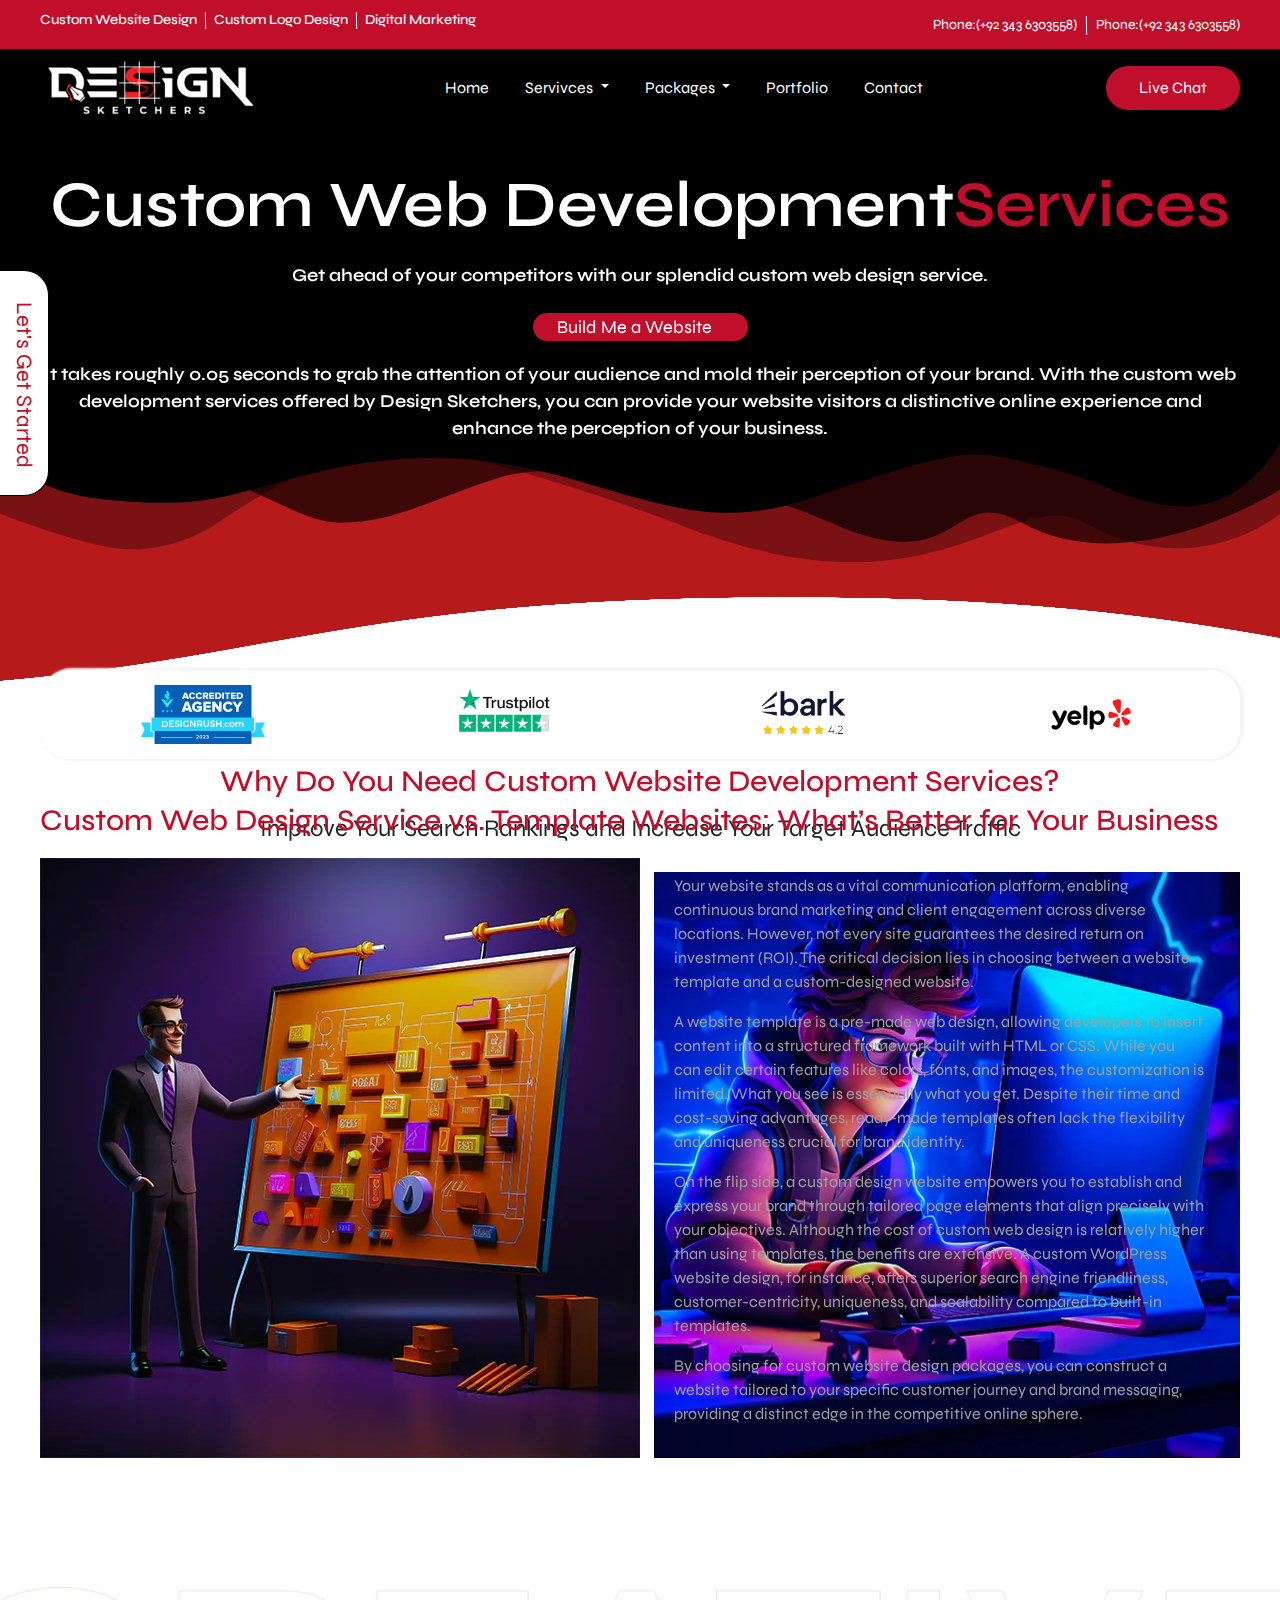
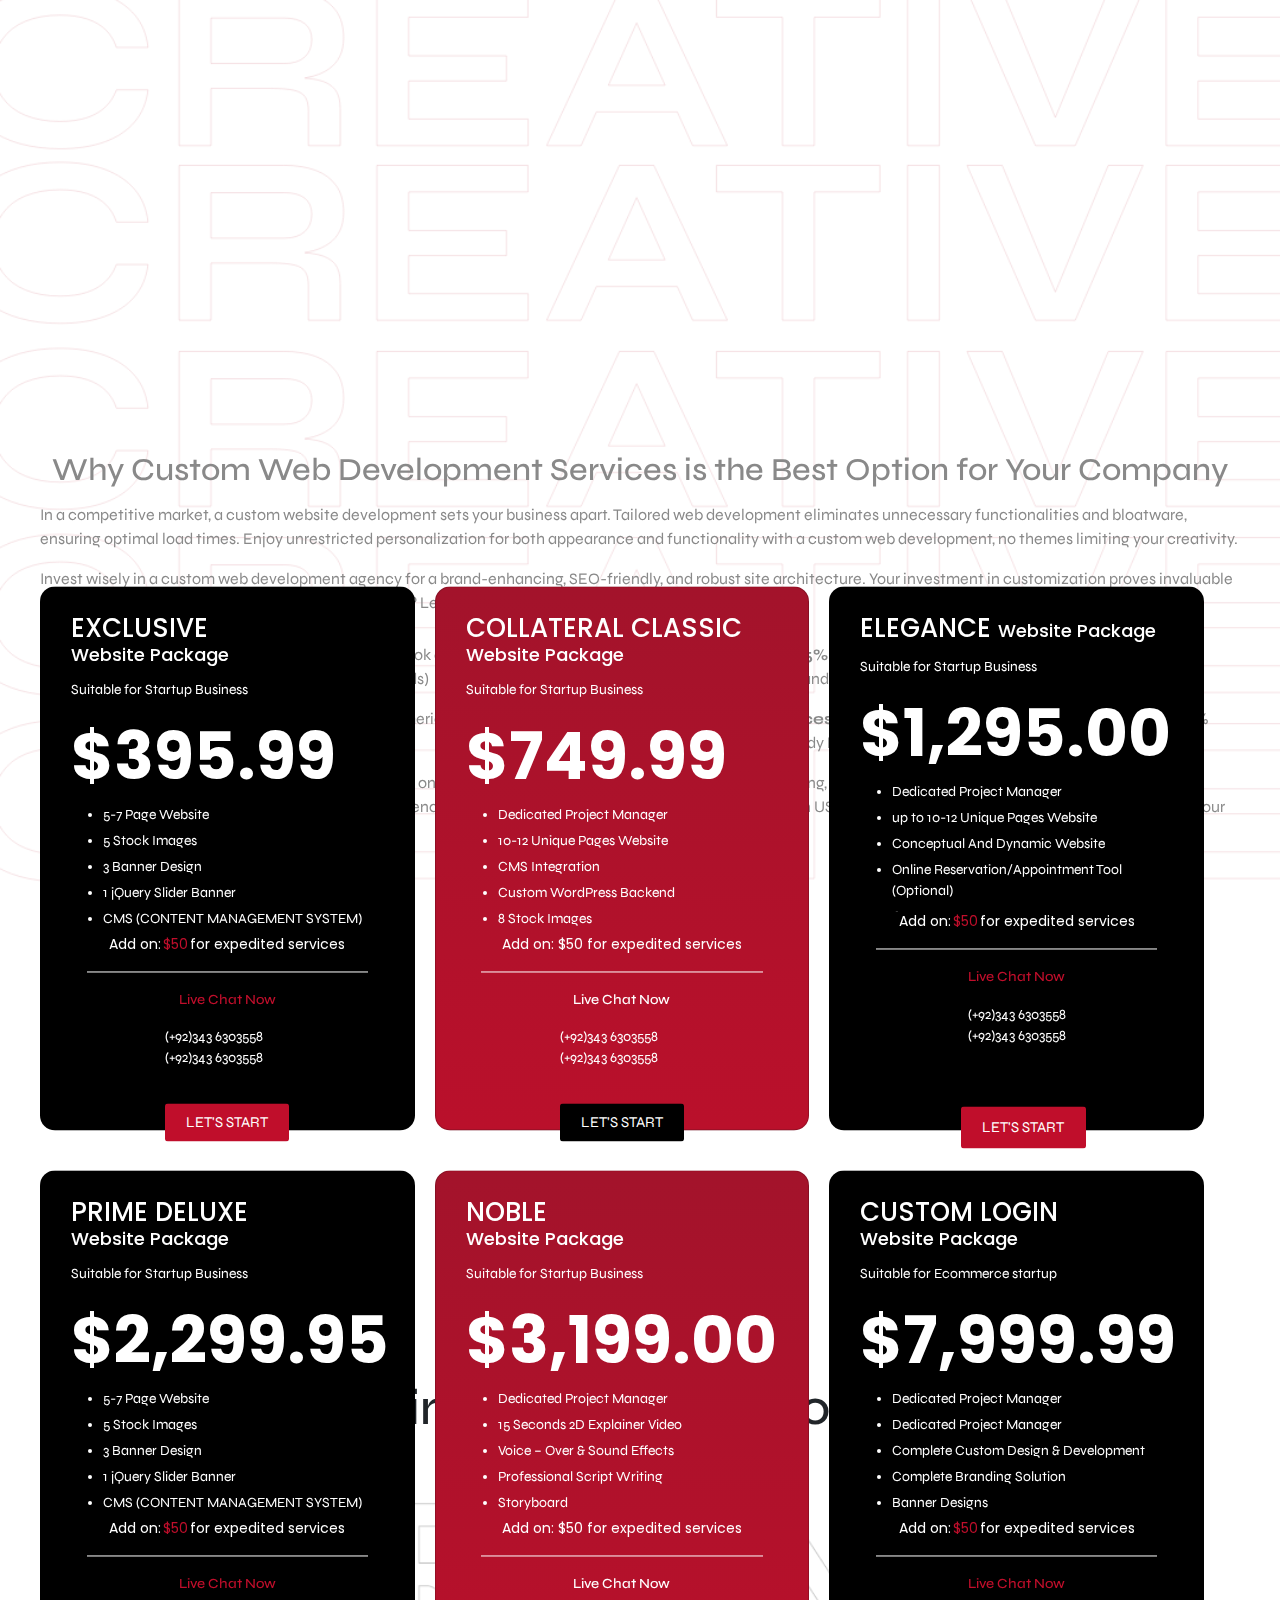
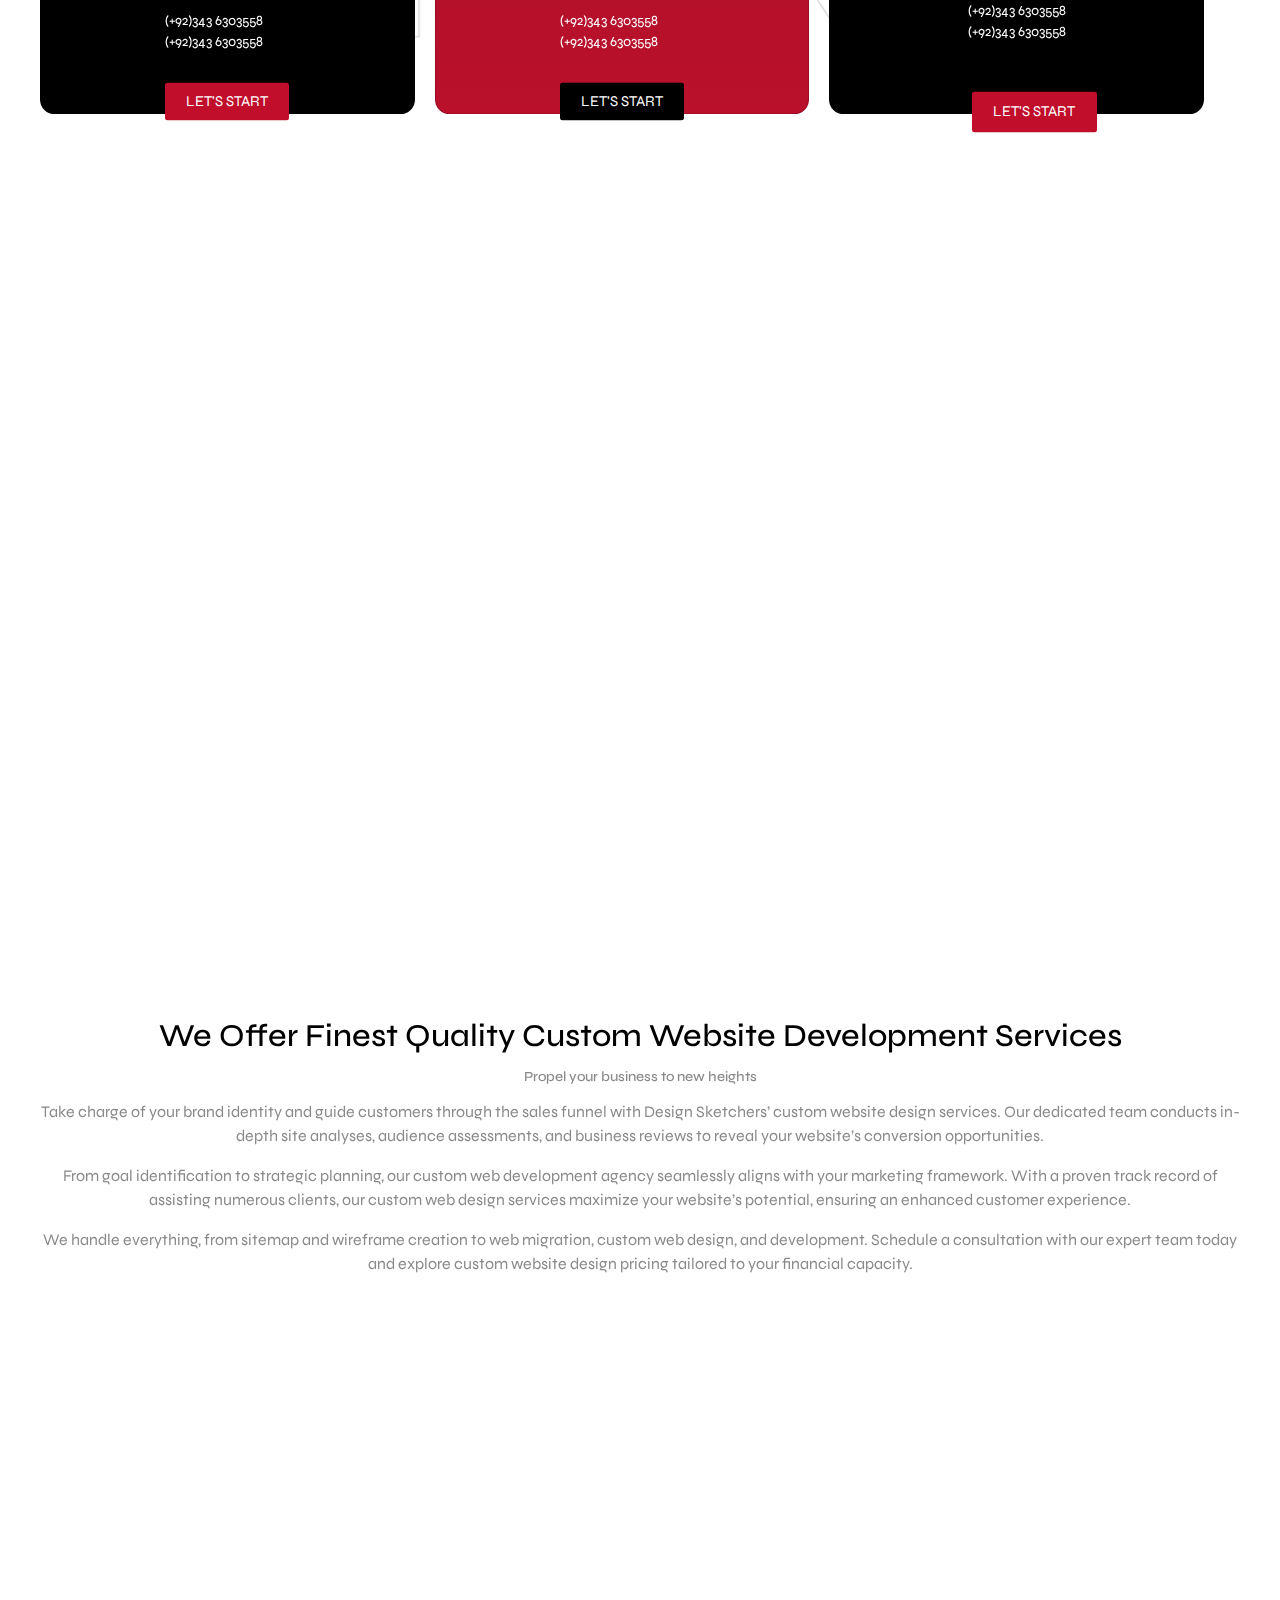
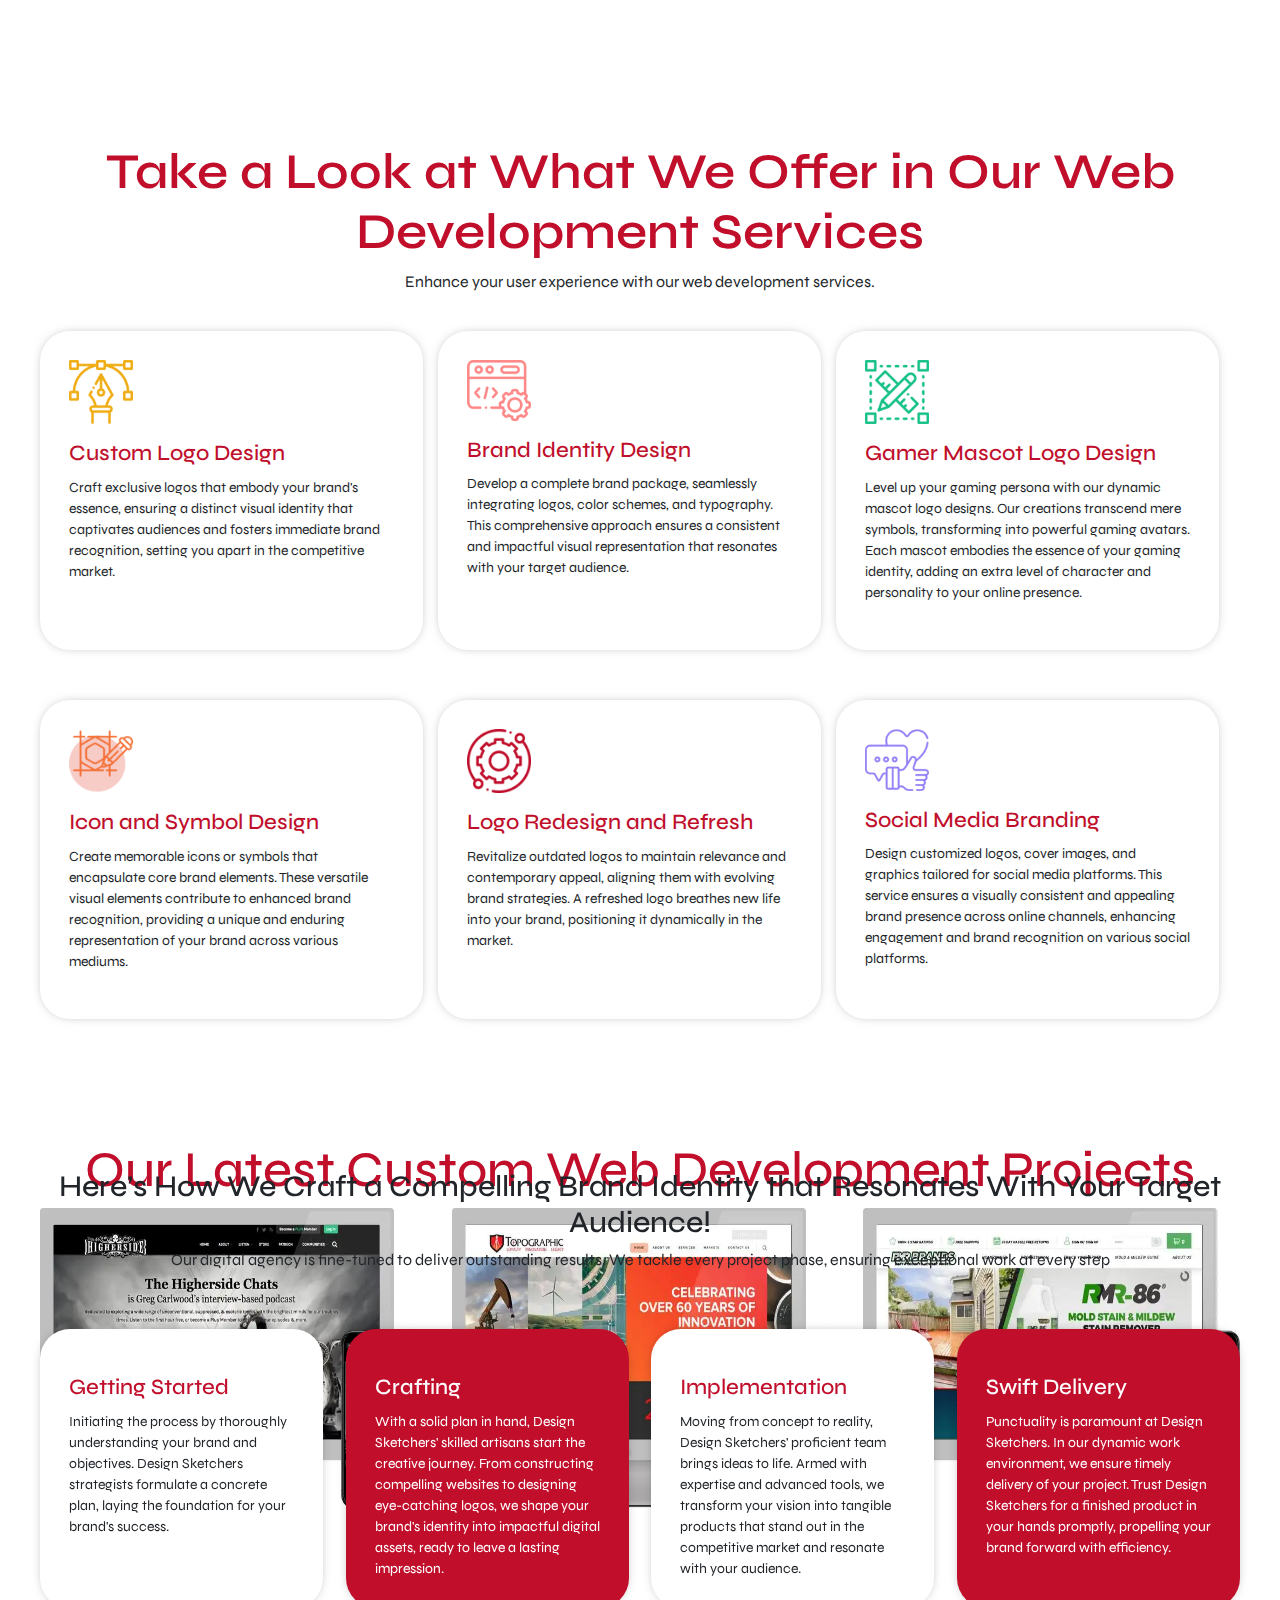
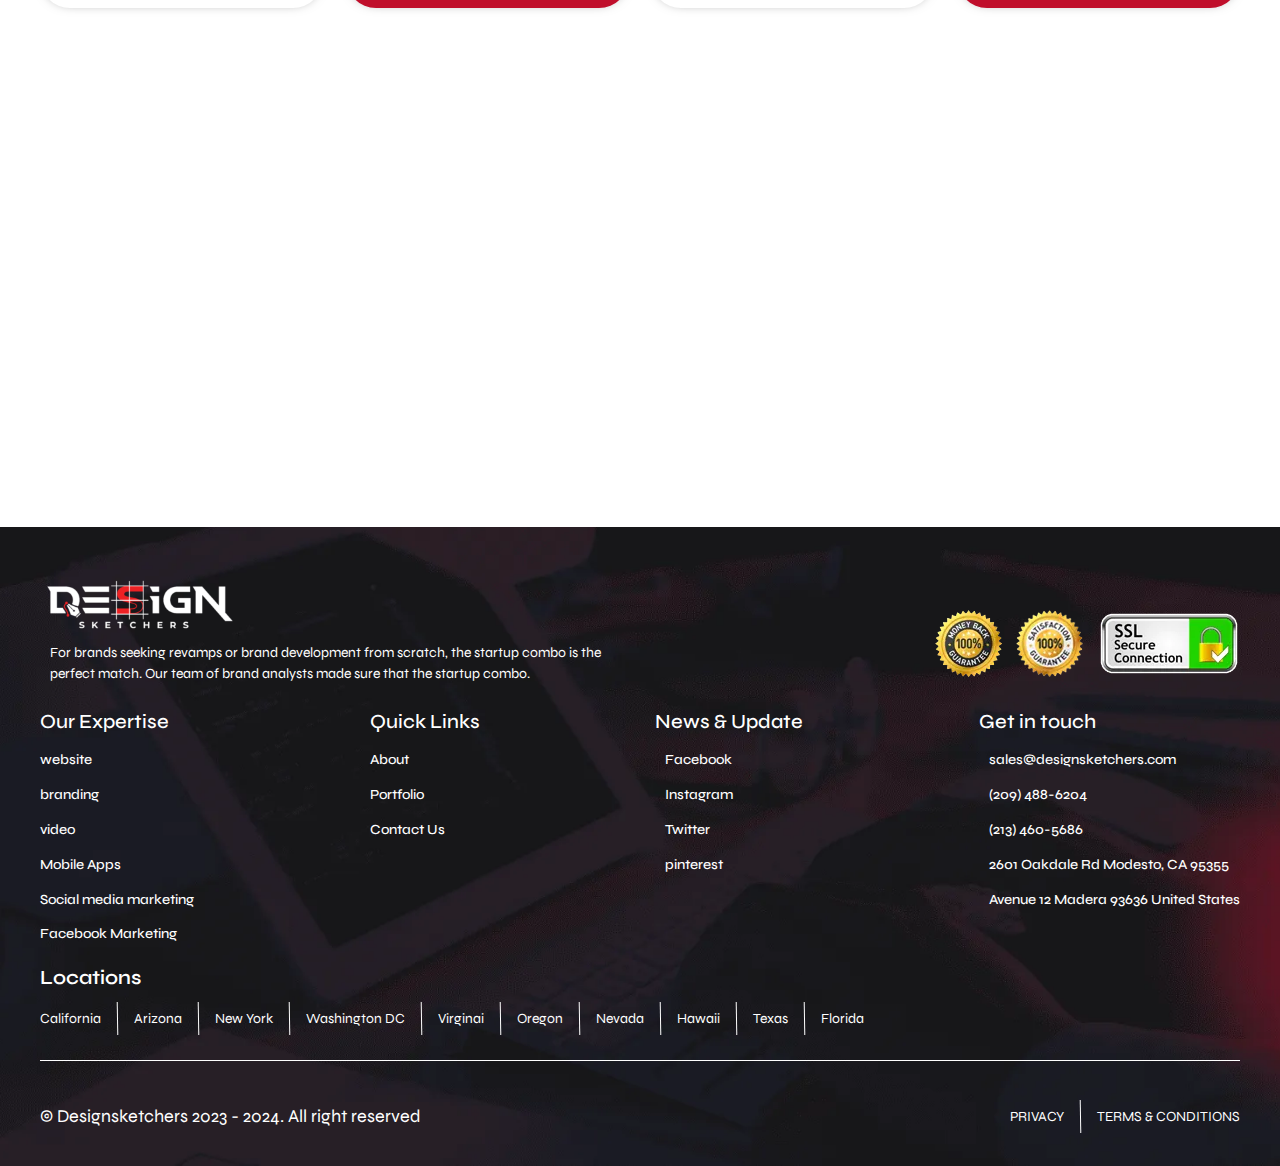
<file: web.html>
<!doctype html>
<html lang="en">

<head>
    <meta charset="utf-8">
    <meta name="viewport" content="width=device-width, initial-scale=1">
    <title>Custom Website Design & Development Services in USA | Design Sketchers</title>
    <link rel="stylesheet" href="bootstrap.css">
    <link rel="stylesheet" href="style.css">
    <link rel="shortcut icon" href="favicon.png" type="">
    <link rel="stylesheet" href="style.css">
    <link href="https://fonts.googleapis.com/css2?family=Syne:wght@400..800&display=swap" rel="stylesheet">
    <link rel="stylesheet" href="https://cdnjs.cloudflare.com/ajax/libs/font-awesome/6.5.1/css/all.min.css"
        integrity="sha512-DTOQO9RWCH3ppGqcWaEA1BIZOC6xxalwEsw9c2QQeAIftl+Vegovlnee1c9QX4TctnWMn13TZye+giMm8e2LwA=="
        crossorigin="anonymous" referrerpolicy="no-referrer" />
    <link
        href="https://fonts.googleapis.com/css2?family=Poppins:ital,wght@0,100;0,200;0,300;0,400;0,500;0,600;0,700;0,800;0,900;1,100;1,200;1,300;1,400;1,500;1,600;1,700;1,800;1,900&family=Syne:wght@400..800&display=swap"
        rel="stylesheet">
    <link
        href="https://fonts.googleapis.com/css2?family=Jost:ital,wght@0,100..900;1,100..900&family=Poppins:ital,wght@0,100;0,200;0,300;0,400;0,500;0,600;0,700;0,800;0,900;1,100;1,200;1,300;1,400;1,500;1,600;1,700;1,800;1,900&family=Syne:wght@400..800&display=swap"
        rel="stylesheet">
    <link rel="stylesheet" href="https://unpkg.com/aos@next/dist/aos.css" />

</head>

<body>
    <section class="bg-logo">
        <div class="main-header">
            <div class="container">
                <div class="custom-design">
                    <div class="custom-logo-section">
                        <h6 class="custom-heading">Custom Website Design</h6>
                        <div class="line"></div>
                        <h6 class="custom-heading">Custom Logo Design</h6>
                        <div class="line"></div>
                        <h6 class="custom-heading">Digital Marketing</h6>
                    </div>
                    <div class="custom-flex">
                        <div class="custom-logo">
                            <span class="phone-span">Phone:(+92 343 6303558)</span>
                            <div class="line1"></div>
                            <div class="custom-logo">
                                <span class="phone-span">Phone:(+92 343 6303558)</span>
                            </div>
                        </div>
                    </div>
                </div>
            </div>
        </div>
        </div>

        <nav class="navbar navbar-expand-lg bg-body-tertiary">
            <div class="container">
                <img class="navbar-img" src="design-skeatcher-logo-01Final-FilesBlack-01-300x83.png" alt="">
                <button id="show" class="navbar-toggler" type="button" data-bs-toggle="collapse"
                    data-bs-target="#navbarSupportedContent" aria-controls="navbarSupportedContent"
                    aria-expanded="false" aria-label="Toggle navigation">
                    <span class="navbar-toggler-icon"></span>
                </button>
                <div class="collapse navbar-collapse" id="navbarSupportedContent">
                    <ul class="navbar-nav me-auto mb-2 mb-lg-0">
                        <li class="nav-item ">
                            <a class="nav-link " aria-current="page" href="index.html">Home</a>
                        </li>
                        <li class="nav-item dropdown ">
                            <a class="nav-link dropdown-toggle " href="services.html" role="button"
                                data-bs-toggle="dropdown" aria-expanded="false">
                                Servivces
                            </a>
                            <ul class="dropdown-menu">
                                <li><a class="dropdown-item top " href="logo.html">Logo-Design</a></li>
                                <li><a class="dropdown-item " href="website.html">Website Design</a></li>
                                <li><a class="dropdown-item " href="web.html">Web Development</a></li>
                                <li><a class="dropdown-item " href="app.html">App Development</a></li>
                                <li><a class="dropdown-item " href="E.html">E-Commerce-Website</a></li>
                                <li><a class="dropdown-item " href="digi.html">Digital Marketing</a></li>
                                <li><a class="dropdown-item bottom" href="video.html">Video Editing</a></li>
                            </ul>
                        </li>
                        <li class="nav-item dropdown ">
                            <a class="nav-link dropdown-toggle " href="packages.html" role="button"
                                data-bs-toggle="dropdown" aria-expanded="false">
                                Packages
                            </a>
                            <ul class="dropdown-menu">
                                <li><a class="dropdown-item  top" href="hosting.html">Web Hosting</a></li>
                                <li><a class="dropdown-item  " href="seo.html">Seo Package</a></li>
                                <li><a class="dropdown-item  bottom" href="facebook.html">Facebook Marketing</a></li>
                            </ul>
                        </li>
                        <li class="nav-item ">
                            <a class="nav-link  " aria-current="page" href="portfolio.html">Portfolio</a>
                        </li>
                        <li class="nav-item ">
                            <a class="nav-link  " aria-current="page" href="contact.html">Contact</a>
                        </li>

                    </ul>
                    <button class="btn btn-outline-success" type="submit">Live Chat</button>
                </div>
            </div>
        </nav>
        <div class="left-flex">
            <div class="span-left-white">
                Let's Get Started
            </div>
        </div>
    </section>

    <section class="smarter-contact">
        <div class="container" data-aos="slide-down">
            <div class="smarter-logo-section">
                <h2 class="logo-heading">
                    Custom Web Development <span class="smarter-span"> Services</span>
                </h2>
                <div class="logo-section-para">
                    <p class="logo-para">
                        Get ahead of your competitors with our splendid custom web design service.
                    </p>
                </div>
                <div class="logo-button">
                    <span class="span-logo">

                        Build Me a Website
                        <i aria-hidden="true" class="far fa-arrow-alt-circle-right"></i>
                    </span>
                </div>
                <div class="logo-section-para">
                    <p class="logo-para1">
                        It takes roughly 0.05 seconds to grab the attention of your audience and mold their perception
                        of your brand. With the custom web development services offered by Design Sketchers, you can
                        provide your website visitors a distinctive online experience and enhance the perception of your
                        business.
                    </p>
                </div>

            </div>
        </div>

        <svg class="svg-left" xmlns="http://www.w3.org/2000/svg" viewBox="0 0 1000 100" preserveAspectRatio="none">
            <path class="elementor-shape-fill" opacity="0.33"
                d="M473,67.3c-203.9,88.3-263.1-34-320.3,0C66,119.1,0,59.7,0,59.7V0h1000v59.7 c0,0-62.1,26.1-94.9,29.3c-32.8,3.3-62.8-12.3-75.8-22.1C806,49.6,745.3,8.7,694.9,4.7S492.4,59,473,67.3z">
            </path>
            <path class="elementor-shape-fill" opacity="0.66"
                d="M734,67.3c-45.5,0-77.2-23.2-129.1-39.1c-28.6-8.7-150.3-10.1-254,39.1 s-91.7-34.4-149.2,0C115.7,118.3,0,39.8,0,39.8V0h1000v36.5c0,0-28.2-18.5-92.1-18.5C810.2,18.1,775.7,67.3,734,67.3z">
            </path>
            <path class="elementor-shape-fill nitro-offscreen"
                d="M766.1,28.9c-200-57.5-266,65.5-395.1,19.5C242,1.8,242,5.4,184.8,20.6C128,35.8,132.3,44.9,89.9,52.5C28.6,63.7,0,0,0,0 h1000c0,0-9.9,40.9-83.6,48.1S829.6,47,766.1,28.9z">
            </path>
        </svg>

        <img src="Mediamodifier-Design-Template.jpg" alt="" class="svg-png">


    </section>
    <section class="California-section">
        <div class="container" data-aos="slide-down">
            <div class="badge-img-bg">
                <div class="badge-img-flex">
                    <div class="badge-img">
                        <img src="AccreditedAgencyBlue.png" alt="" class="badge-img-width1">
                    </div>
                    <div class="badge-img">
                        <img src="Image-10 (1).png" alt="" class="badge-img-width">
                    </div>
                    <div class="badge-img">
                        <img src="banner-logos-3-1.png" alt="" class="badge-img-width">
                    </div>
                    <div class="badge-img">
                        <img src="logo_desktop.png" alt="" class="badge-img-width">
                    </div>
                </div>

            </div>
            <div class="badge-heading">
                <h2 class="badge-heading1">Why Do You Need Custom Website Development Services?</h2>
            </div>
            <div class="badge-heading">
                <h2 class="badge-heading2">Improve Your Search Rankings and Increase Your Target Audience Traffic</h2>
            </div>


            <div class="badge-para-flex">
                <div class="badge-para-section">
                    <div class="badge-para">
                        <p class="badge-p">Your digital presence hinges on a robust website that serves as the
                            cornerstone of your business. It amplifies your digital marketing endeavors and stands as
                            the primary touchpoint for your customers. A bespoke, responsive web design for your web
                            development services clarifies your brand offerings, unique value propositions, and core
                            ethos.
                        </p>
                    </div>
                    <div class="badge-para">
                        <p class="badge-p">Research from the eCommerce Foundation reveals that a staggering 88 percent
                            of U.S. consumers engage in online research before making a purchase. Without a
                            professionally crafted website, potential clients may encounter frustration, leading to
                            elevated bounce rates, a tarnished online reputation, and diminished conversion rates.



                        </p>
                    </div>
                    <div class="badge-para">
                        <p class="badge-p">Shield your business from such setbacks. Ensure seamless discovery and
                            navigation for your target audience. Invest in a responsive, well-crafted, and informative
                            website to raise your brand’s profitability and success in the dynamics of custom web
                            development services. </strong>


                        </p>
                    </div>
                </div>
                <div class="badge-full-img">
                    <img src="1.webp" alt="" class="badge-full-width">
                </div>

            </div>


        </div>
    </section>

    <section id="creative-section">
        <div class="container" data-aos="slide-down">
            <div class="craetive-margin">
                <div class="craetive-heading">
                    <h2 class="creative-heading1">Custom Web Design Service vs. Template Websites: What’s Better for
                        Your Business
                    </h2>
                </div>



                <div class="creative-para-flex">
                    <div class="creative-full-img">
                        <img src="2 (1).webp" alt="" class="creative-full-width">
                    </div>
                    <div class="creative-para-section">
                        <div class="creative-para">
                            <p class="creative-p">Your website stands as a vital communication platform, enabling
                                continuous brand marketing and client engagement across diverse locations. However, not
                                every site guarantees the desired return on investment (ROI). The critical decision lies
                                in choosing between a website template and a custom-designed website.

                            </p>
                        </div>
                        <div class="creative-para">
                            <p class="creative-p">A website template is a pre-made web design, allowing developers to
                                insert content into a structured framework built with HTML or CSS. While you can edit
                                certain features like colors, fonts, and images, the customization is limited. What you
                                see is essentially what you get. Despite their time and cost-saving advantages,
                                ready-made templates often lack the flexibility and uniqueness crucial for brand
                                identity.



                            </p>
                        </div>
                        <div class="creative">
                            <p class="creative-p">On the flip side, a custom design website empowers you to establish
                                and express your brand through tailored page elements that align precisely with your
                                objectives. Although the cost of custom web design is relatively higher than using
                                templates, the benefits are extensive. A custom WordPress website design, for instance,
                                offers superior search engine friendliness, customer-centricity, uniqueness, and
                                scalability compared to built-in templates.

                            </p>
                        </div>
                        <div class="creative">
                            <p class="creative-p">By choosing for custom website design packages, you can construct a
                                website tailored to your specific customer journey and brand messaging, providing a
                                distinct edge in the competitive online sphere.
                            </p>
                        </div>
                    </div>


                </div>
            </div>
        </div>
    </section>

    <section class="brand-section">
        <div class="container" data-aos="slide-down">
            <div class="brand-margin">
                <h2 class="brand-heading">Why Custom Web Development Services is the Best Option for Your Company</h2>
                <div class="brand-para-section">
                    <p class="brand-para">In a competitive market, a custom website development sets your business
                        apart. Tailored web development eliminates unnecessary functionalities and bloatware, ensuring
                        optimal load times. Enjoy unrestricted personalization for both appearance and functionality
                        with a custom web development, no themes limiting your creativity. </p>
                </div>
                <p class="brand-para">Invest wisely in a custom web development agency for a brand-enhancing,
                    SEO-friendly, and robust site architecture. Your investment in customization proves invaluable in
                    the crowded digital landscape. Still not convinced? Let’s take a glance at some numbers:</p>


                <div class="brand-flex-para">
                    <div class="brand-strong-para">
                        <p class="strong-para"><strong> As many as 75%</strong> of respondents agree that the ‘look and
                            feel
                            of a logo can
                            determine the brand’s chance of success. (Study Finds)</p>
                        <p class="strong-para">Just behind a company’s name and color,<strong> 30%</strong> of Americans
                            say
                            the logo is the
                            first thing that catches their eye. (Study Finds)
                    </div>
                    <div class="brand-strong-para">
                        <p class="strong-para"><strong>According to 85%</strong> of consumers, they would stay loyal
                            with a
                            business whose logo and brand they like. (Study Finds)

                        </p>
                        <p class="strong-para"><strong>A logo can successfully </strong>convey a brand’s personality,
                            according to 42% of consumers. (Study Finds)
                    </div>

                </div>
                <div class="brand-para-section">
                    <p class="brand-para">Crafting a personalized logo design ensures a reliable online presence,
                        meeting your business’s quality, branding, and usability needs. Utilize professional logo design
                        services to make a favorable impression on your audience. Design Sketchers, the best logo design
                        company in USA , is your partner for expert logo design, enhancing your brand’s online reach.
                    </p>
                </div>
            </div>
        </div>
        </div>
        </div>
    </section>

    <section class="pricing-section">
        <div class="container" data-aos="slide-down">
            <h2 class="pricing-heading">Pricing Plans That Work
                For You!</h2>
        </div>
    </section>
    <section class="website-pricing">
        <div class="container" data-aos="slide-down">

            <div id="London" class="tabcontent tabcont">
                <div>
                    <div class="row">
                        <div class="col">
                            <div class="card">
                                <div class="website-pricing-card ">
                                    <h4 class="Package-heading">EXCLUSIVE <br> <span class="package-span"> Website
                                            Package</span></h4>

                                    <div class="bussiness-heading">Suitable for Startup Business</div>


                                    <h1 class="price">$395.99</h1>

                                </div>
                                <div class="para-scroll">
                                    <ul class="list">
                                        <li class="li-item">5-7 Page Website</li>
                                        <li class="li-item">5 Stock Images</li>
                                        <li class="li-item">3 Banner Design</li>
                                        <li class="li-item">1 jQuery Slider Banner</li>
                                        <li class="li-item">CMS (CONTENT MANAGEMENT SYSTEM)</li>
                                        <li class="li-item">FREE Google Friendly Sitemap</li>
                                        <li class="li-item">48 To 72 Hours TAT – Design</li>
                                        <li class="li-item">Complete Deployment 3 Weeks</li>
                                        <li class="li-item">100% Unique Design Assurance</li>
                                        <li class="li-item">Complete Ownership Rights</li>

                                    </ul>
                                </div>

                                <div class="expactied">
                                    <p class="expactied-para">Add on: <span class="expactied-price"> $50 </span>for
                                        expedited services</p>
                                </div>
                                <div class="row-line"></div>
                                <h6 class="live-chat">live chat now</h6>
                                <div class="card-number-flex">
                                    <div class="card-number">
                                        <span class="span-card-number">(+92)343 6303558</span>
                                    </div>
                                    <div class="card-number">
                                        <span class="span-card-number">(+92)343 6303558</span>
                                    </div>
                                    <span class="card-number-btn">
                                        let's Start
                                    </span>
                                </div>

                            </div>
                            <div class="card gradient-color">
                                <div class="website-pricing-card ">
                                    <h4 class="Package-heading-line">COLLATERAL CLASSIC <span class="package-span">
                                            Website Package</span>
                                    </h4>

                                    <div class="bussiness-heading">Suitable for Startup Business</div>


                                    <h1 class="price">$749.99</h1>

                                </div>
                                <div class="para-scroll">
                                    <ul class="list2">
                                        <li class="li-item">Dedicated Project Manager</li>
                                        <li class="li-item">10-12 Unique Pages Website</li>
                                        <li class="li-item">CMS Integration</li>
                                        <li class="li-item">Custom WordPress Backend</li>
                                        <li class="li-item">8 Stock Images</li>
                                        <li class="li-item">5 Banner Designs</li>
                                        <li class="li-item">1 jQuery Slider Banner</li>
                                        <li class="li-item">Mobile Responsive</li>
                                        <li class="li-item">Social Media Integration</li>
                                        <li class="li-item">48 To 72 Hours TAT – Design</li>
                                        <li class="li-item">Complete Deployment 4 Weeks</li>
                                        <li class="li-item">100% Unique Design Assurance</li>
                                        <li class="li-item">Complete Ownership Rights </li>
                                    </ul>
                                </div>
                                <div class="expactied">
                                    <p class="expactied-para">Add on: $50 for expedited services</p>
                                </div>
                                <div class="row-line"></div>
                                <h6 class="live-chat2">live chat now</h6>
                                <div class="card-number-flex">
                                    <div class="card-number">
                                        <span class="span-card-number">(+92)343 6303558</span>
                                    </div>
                                    <div class="card-number">
                                        <span class="span-card-number">(+92)343 6303558</span>
                                    </div>
                                    <span class="card-number-btn2">
                                        let's Start
                                    </span>
                                </div>


                            </div>
                            <div class="card">
                                <div class="website-pricing-card ">
                                    <h4 class="Package-heading">ELEGANCE <span class="package-span"> Website
                                            Package</span></h4>

                                    <div class="bussiness-heading">Suitable for Startup Business</div>


                                    <h1 class="price">$1,295.00</h1>

                                </div>
                                <div class="para-scroll">
                                    <ul class="list3">
                                        <li class="li-item">Dedicated Project Manager</li>
                                        <li class="li-item">up to 10-12 Unique Pages Website</li>
                                        <li class="li-item">Conceptual And Dynamic Website</li>
                                        <li class="li-item">Online Reservation/Appointment Tool (Optional)</li>
                                        <li class="li-item">Custom Forms</li>
                                        <li class="li-item">Lead Capturing Forms (Optional)</li>
                                        <li class="li-item">Striking Hover Effects
                                        </li>
                                        <li class="li-item">Newsletter Subscription (Optional)</li>
                                        <li class="li-item">News Feed Integration</li>
                                        <li class="li-item">Social Media Integration
                                        </li>
                                        <li class="li-item">Search Engine Submission
                                        </li>
                                        <li class="li-item">Mobile Responsive
                                        </li>
                                        <li class="li-item">8 Stock photos</li>
                                        <li class="li-item">5 Banner Designs</li>
                                        <li class="li-item">1 jQuery Slider Banner</li>
                                        <li class="li-item">48 To 72 Hours TAT – Design</li>
                                        <li class="li-item">Complete Deployment 4 Weeks</li>
                                        <li class="li-item">100% Unique Design Assurance</li>
                                        <li class="li-item">Complete Ownership Rights </li>
                                    </ul>
                                </div>
                                <div class="expactied">
                                    <p class="expactied-para">Add on: <span class="expactied-price">$50</span> for
                                        expedited services</p>
                                </div>
                                <div class="row-line"></div>
                                <h6 class="live-chat">live chat now</h6>
                                <div class="card-number-flex">
                                    <div class="card-number">
                                        <span class="span-card-number">(+92)343 6303558</span>
                                    </div>
                                    <div class="card-number">
                                        <span class="span-card-number">(+92)343 6303558</span>
                                    </div>
                                </div>
                                <span class="card-number-btn3">
                                    let's Start
                                </span>
                            </div>
                        </div>

                    </div>
                    <div class="row ">
                        <div class="col">
                            <div class="card">
                                <div class="website-pricing-card ">
                                    <h4 class="Package-heading">PRIME DELUXE <br><span class="package-span"> Website
                                            Package</span></h4>

                                    <div class="bussiness-heading">Suitable for Startup Business</div>


                                    <h1 class="price">$2,299.95</h1>

                                </div>
                                <div class="para-scroll">
                                    <ul class="list4">
                                        <li class="li-item">5-7 Page Website</li>
                                        <li class="li-item">5 Stock Images</li>
                                        <li class="li-item">3 Banner Design</li>
                                        <li class="li-item">1 jQuery Slider Banner</li>
                                        <li class="li-item">CMS (CONTENT MANAGEMENT SYSTEM)</li>
                                        <li class="li-item">FREE Google Friendly Sitemap</li>
                                        <li class="li-item">48 To 72 Hours TAT – Design</li>
                                        <li class="li-item">Complete Deployment 3 Weeks</li>
                                        <li class="li-item">100% Unique Design Assurance</li>
                                        <li class="li-item">Complete Ownership Rights</li>

                                    </ul>
                                </div>

                                <div class="expactied">
                                    <p class="expactied-para">Add on: <span class="expactied-price"> $50 </span>for
                                        expedited services</p>
                                </div>
                                <div class="row-line"></div>
                                <h6 class="live-chat">live chat now</h6>
                                <div class="card-number-flex">
                                    <div class="card-number">
                                        <span class="span-card-number">(+92)343 6303558</span>
                                    </div>
                                    <div class="card-number">
                                        <span class="span-card-number">(+92)343 6303558</span>
                                    </div>
                                    <span class="card-number-btn4">
                                        let's Start
                                    </span>
                                </div>

                            </div>
                            <div class="card gradient-color">
                                <div class="website-pricing-card ">
                                    <h4 class="Package-heading-line">NOBLE <br><span class="package-span"> Website
                                            Package</span>
                                    </h4>

                                    <div class="bussiness-heading">Suitable for Startup Business</div>


                                    <h1 class="price">$3,199.00</h1>

                                </div>
                                <div class="para-scroll">
                                    <ul class="list5">
                                        <li class="li-item">Dedicated Project Manager</li>
                                        <li class="li-item">15 Seconds 2D Explainer Video</li>
                                        <li class="li-item"> Voice – Over & Sound Effects</li>
                                        <li class="li-item"> Professional Script Writing</li>
                                        <li class="li-item"> Storyboard</li>
                                        <li class="li-item"> SEO Meta Tags</li>
                                        <li class="li-item"> Unlimited Pages Website</li>
                                        <li class="li-item"> Custom Made, Interactive, Dynamic & High End Design</li>
                                        <li class="li-item"> Custom WP (Or) Custom PHP Development</li>
                                        <li class="li-item"> 1 jQuery Slider Banner</li>
                                        <li class="li-item"> Up To 10 Custom Made Banner Designs</li>
                                        <li class="li-item"> 10 Stock Images</li>
                                        <li class="li-item"> Unlimited Revisions</li>
                                        <li class="li-item"> Unlimited Revisions</li>
                                        <li class="li-item"> Special Hover Effects</li>
                                        <li class="li-item"> Content Management System (CMS)</li>
                                        <li class="li-item"> Online Appointment/Scheduling/Online Ordering Integration
                                            (Optional)</li>
                                        <li class="li-item"> Online Payment Integration (Optional)</li>
                                        <li class="li-item"> Multi Lingual (Optional)</li>
                                        <li class="li-item"> Custom Dynamic Forms (Optional)</li>
                                        <li class="li-item"> Signup Area (For Newsletters, Offers Etc.)</li>
                                        <li class="li-item"> Search Bar</li>
                                        <li class="li-item"> Live Feeds Of Social Networks Integration (Optional)</li>
                                        <li class="li-item"> Mobile Responsive</li>
                                        <li class="li-item"> FREE 5 Years Domain Name</li>
                                        <li class="li-item"> Free Google Friendly Sitemap</li>
                                        <li class="li-item"> Search Engine Submission</li>
                                        <li class="li-item"> Industry Specified Team Of Expert Designers And Developers
                                        </li>
                                        <li class="li-item"> Complete Deployment</li>
                                        <li class="li-item"> Dedicated Accounts Manager</li>
                                        <li class="li-item"> 100% Unique Design Assurance</li>
                                        <li class="li-item"> Complete Ownership Rights</li>
                                    </ul>
                                </div>
                                <div class="expactied">
                                    <p class="expactied-para">Add on: $50 for expedited services</p>
                                </div>
                                <div class="row-line"></div>
                                <h6 class="live-chat2">live chat now</h6>
                                <div class="card-number-flex">
                                    <div class="card-number">
                                        <span class="span-card-number">(+92)343 6303558</span>
                                    </div>
                                    <div class="card-number">
                                        <span class="span-card-number">(+92)343 6303558</span>
                                    </div>
                                    <span class="card-number-btn5">
                                        let's Start
                                    </span>
                                </div>


                            </div>
                            <div class="card ">
                                <div class="website-pricing-card ">
                                    <h4 class="Package-heading">CUSTOM LOGIN <br><span class="package-span"> Website
                                            Package</span></h4>

                                    <div class="bussiness-heading">Suitable for Ecommerce startup</div>


                                    <h1 class="price">$7,999.99</h1>

                                </div>
                                <div class="para-scroll">
                                    <ul class="list6">
                                        <li class="li-item">Dedicated Project Manager</li>
                                        <li class="li-item">Dedicated Project Manager</li>
                                        <li class="li-item">Complete Custom Design & Development</li>
                                        <li class="li-item">Complete Branding Solution</li>
                                        <li class="li-item">Banner Designs</li>
                                        <li class="li-item">Unique Logo Designs</li>
                                        <li class="li-item">Unlimited Revisions</li>
                                        <li class="li-item">Custom Portal
                                        </li>
                                        <li class="li-item">Unique, User Friendly, Interactive, Dynamic Layout</li>
                                        <li class="li-item">High End UI Design</li>
                                        <li class="li-item">jQuery Slider</li>
                                        <li class="li-item"> Special Hover Effects</li>
                                        <li class="li-item"> 20 Stock Images</li>
                                        <li class="li-item"> Client/User Dashboard Area</li>
                                        <li class="li-item"> Custom PHP Development</li>
                                        <li class="li-item"> Content Management System (Custom)</li>
                                        <li class="li-item"> Online Appointment</li>
                                        <li class="li-item"> Scheduling Integration</li>
                                        <li class="li-item"> Online Ordering Tool</li>
                                        <li class="li-item"> Online Payment Integration</li>
                                        <li class="li-item"> Multi Lingual</li>
                                        <li class="li-item"> Sales Reports</li>
                                        <li class="li-item"> Trend Analytics</li>
                                        <li class="li-item"> Forecasting</li>
                                        <li class="li-item"> Territory Management</li>
                                        <li class="li-item"> Account Management</li>
                                        <li class="li-item"> Event Integration</li>
                                        <li class="li-item"> Advanced Data Security</li>
                                        <li class="li-item"> Custom Dynamic Forms</li>
                                        <li class="li-item"> User Signup Area</li>
                                        <li class="li-item"> User Login Area</li>
                                        <li class="li-item"> User Dashboard Area</li>
                                        <li class="li-item"> Complete Database Creation</li>
                                        <li class="li-item"> Signup Automated Email Authentication</li>
                                        <li class="li-item"> Web Traffic Analytics Integration</li>
                                        <li class="li-item"> 3rd Party API Integrations</li>
                                        <li class="li-item"> Signup Area (For Newsletters, Offers Etc.)</li>
                                        <li class="li-item"> Search Bar For Easy Search</li>
                                        <li class="li-item"> Live Feeds Of Social Networks</li>
                                        <li class="li-item"> Search Engine Submission</li>
                                        <li class="li-item"> Module-Wise Architecture</li>
                                        <li class="li-item"> Extensive Admin Panel</li>
                                        <li class="li-item"> 1 Year Domain</li>
                                        <li class="li-item"> 1 Year Dedicated Hosting Server</li>
                                        <li class="li-item"> Dedicated Designers And Developers</li>
                                        <li class="li-item"> Complete Deployment</li>
                                        <li class="li-item"> 100% Unique Design Assurance</li>
                                        <li class="li-item"> Complete Ownership Rights</li>

                                    </ul>
                                </div>
                                <div class="expactied">
                                    <p class="expactied-para">Add on: <span class="expactied-price">$50</span> for
                                        expedited services</p>
                                </div>
                                <div class="row-line"></div>
                                <h6 class="live-chat">live chat now</h6>
                                <div class="card-number-flex">
                                    <div class="card-number">
                                        <span class="span-card-number">(+92)343 6303558</span>
                                    </div>
                                    <div class="card-number">
                                        <span class="span-card-number">(+92)343 6303558</span>
                                    </div>
                                </div>
                                <span class="card-number-btn6">
                                    let's Start
                                </span>
                            </div>
                        </div>


                    </div>
                </div>
            </div>

        </div>
    </section>

    <section class="brand-section">
        <div class="container" data-aos="slide-down">
            <div class="brand-margin">
                <h2 class="solution-heading1">We Offer Finest Quality Custom Website Development Services
                </h2>
                <h2 class="solution-heading2">Propel your business to new heights</h2>
                <div class="brand-para-section">
                    <p class="solution-para">Take charge of your brand identity and guide customers through the sales
                        funnel with Design Sketchers’ custom website design services. Our dedicated team conducts
                        in-depth site analyses, audience assessments, and business reviews to reveal your website’s
                        conversion opportunities.</p>
                </div>
                <p class="solution-para">From goal identification to strategic planning, our custom web development
                    agency seamlessly aligns with your marketing framework. With a proven track record of assisting
                    numerous clients, our custom web design services maximize your website’s potential, ensuring an
                    enhanced customer experience.</p>
                <p class="solution-para">We handle everything, from sitemap and wireframe creation to web migration,
                    custom web design, and development. Schedule a consultation with our expert team today and explore
                    custom website design pricing tailored to your financial capacity.

                </p>


            </div>
        </div>
    </section>

    <section class="logo-design-card">
        <div class="container">
            <div class="logo-design-heading-section">
                <h2 class="logo-design-heading1-web">
                    Take a Look at What We Offer in Our Web Development Services
                </h2>
                <div class="logo-design-para-section">
                    <p class="logo-design-para">
                        Enhance your user experience with our web development services.
                    </p>
                </div>


                <div class="logo-design-card-flex">
                    <div class="logo-design-card">
                        <div class="logo-design-information-card">
                            <div class="logo-design-talking">
                                <div class="logo-design-img">
                                    <img src="icon-design.webp" alt="" class="logo-img-width">
                                </div>
                                <h2 class="custom-heading-first">
                                    Custom Logo Design
                                </h2>
                                <p class="custom-talking-para">
                                    Craft exclusive logos that embody your brand's essence, ensuring a distinct visual
                                    identity that captivates audiences and fosters immediate brand recognition, setting
                                    you apart in the competitive market.
                                </p>

                            </div>
                        </div>
                    </div>

                    <div class="logo-design-card">
                        <div class="logo-design-information-card">
                            <div class="logo-design-talking">
                                <div class="logo-design-img">
                                    <img src="icon-development.webp" alt="" class="logo-img-width">
                                </div>
                                <h2 class="custom-heading-first">
                                    Brand Identity Design
                                </h2>
                                <p class="custom-talking-para">
                                    Develop a complete brand package, seamlessly integrating logos, color schemes, and
                                    typography. This comprehensive approach ensures a consistent and impactful visual
                                    representation that resonates with your target audience.
                                </p>

                            </div>
                        </div>
                    </div>

                    <div class="logo-design-card">
                        <div class="logo-design-information-card">
                            <div class="logo-design-talking">
                                <div class="logo-design-img">
                                    <img src="icon-plan.webp" alt="" class="logo-img-width">
                                </div>
                                <h2 class="custom-heading-first">
                                    Gamer Mascot Logo Design
                                </h2>
                                <p class="custom-talking-para">
                                    Level up your gaming persona with our dynamic mascot logo designs. Our creations
                                    transcend mere symbols, transforming into powerful gaming avatars. Each mascot
                                    embodies the essence of your gaming identity, adding an extra level of character and
                                    personality to your online presence.
                                </p>

                            </div>
                        </div>
                    </div>
                </div>

                <div class="logo-design-card-flex">
                    <div class="logo-design-card">
                        <div class="logo-design-information-card">
                            <div class="logo-design-talking">
                                <div class="logo-design-img">
                                    <img src="custom-logo-design-150x150.png" alt="" class="logo-img-width">
                                </div>
                                <h2 class="custom-heading-first">
                                    Icon and Symbol Design
                                </h2>
                                <p class="custom-talking-para">
                                    Create memorable icons or symbols that encapsulate core brand elements. These
                                    versatile visual elements contribute to enhanced brand recognition, providing a
                                    unique and enduring representation of your brand across various mediums.


                                </p>

                            </div>
                        </div>
                    </div>

                    <div class="logo-design-card">
                        <div class="logo-design-information-card">
                            <div class="logo-design-talking">
                                <div class="logo-design-img">
                                    <img src="conversionrate-optimzation-1-150x150.png" alt="" class="logo-img-width">
                                </div>
                                <h2 class="custom-heading-first">
                                    Logo Redesign and Refresh
                                </h2>
                                <p class="custom-talking-para">
                                    Revitalize outdated logos to maintain relevance and contemporary appeal, aligning
                                    them with evolving brand strategies. A refreshed logo breathes new life into your
                                    brand, positioning it dynamically in the market.
                                </p>

                            </div>
                        </div>
                    </div>

                    <div class="logo-design-card">
                        <div class="logo-design-information-card">
                            <div class="logo-design-talking">
                                <div class="logo-design-img">
                                    <img src="icon-feedback.webp" alt="" class="logo-img-width">
                                </div>
                                <h2 class="custom-heading-first">
                                    Social Media Branding
                                </h2>
                                <p class="custom-talking-para">
                                    Design customized logos, cover images, and graphics tailored for social media
                                    platforms. This service ensures a visually consistent and appealing brand presence
                                    across online channels, enhancing engagement and brand recognition on various social
                                    platforms.
                                </p>

                            </div>
                        </div>
                    </div>
                </div>
            </div>
        </div>
    </section>



    <section class="custom-project">
        <div class="container">
            <h2 class="project-heading">Our Latest Custom Web Development Projects</h2>
            <div class="project-img-section-flex">
                <div class="project-img-section">
                    <img src="TheHighersideChats.webp" alt="" class="project-width">
                </div>
                <div class="project-img-section">
                    <img src="TopographicLandSurveyors.webp" alt="" class="project-width">
                </div>
                <div class="project-img-section">
                    <img src="RMRSolutions.webp" alt="" class="project-width">
                </div>
            </div>
        </div>
    </section>

    <section class="audience-section">
        <div class="container" data-aos="slide-down">
            <div class="audience-design-heading-section">
                <h2 class="audience-design-heading1">
                    Here’s How We Craft a Compelling Brand Identity that Resonates With Your Target Audience!
                </h2>
                <div class="audience-design-para-section">
                    <p class="audience-design-para">
                        Our digital agency is fine-tuned to deliver outstanding results. We tackle every project phase,
                        ensuring exceptional work at every step
                    </p>
                </div>
                <div class="audience-card-flex">
                    <div class="audience-design-card">
                        <div class="audience-design-information-card">
                            <div class="audience-design-talking">
                                <h2 class="audience-heading-first">
                                    Getting Started
                                </h2>
                                <p class="audience-talking-para">
                                    Initiating the process by thoroughly understanding your brand and objectives. Design
                                    Sketchers strategists formulate a concrete plan, laying the foundation for your
                                    brand's
                                    success.
                                </p>

                            </div>
                        </div>
                    </div>
                    <div class="audience-design-card">
                        <div class="audience-design-information-card">
                            <div class="audience-design-talking2">
                                <h2 class="audience-heading-first2">
                                    Crafting
                                </h2>
                                <p class="audience-talking-para2">
                                    With a solid plan in hand, Design Sketchers' skilled artisans start the creative
                                    journey. From constructing compelling websites to designing eye-catching logos, we
                                    shape your brand's identity into impactful digital assets, ready to leave a lasting
                                    impression.
                                </p>

                            </div>
                        </div>
                    </div>

                    <div class="audience-design-card">
                        <div class="audience-design-information-card">
                            <div class="audience-design-talking">
                                <h2 class="audience-heading-first">
                                    Implementation
                                </h2>
                                <p class="audience-talking-para">
                                    Moving from concept to reality, Design Sketchers' proficient team brings ideas to
                                    life. Armed with expertise and advanced tools, we transform your vision into
                                    tangible products that stand out in the competitive market and resonate with your
                                    audience.

                                </p>

                            </div>
                        </div>
                    </div>
                    <div class="audience-design-card">
                        <div class="audience-design-information-card">
                            <div class="audience-design-talking2">
                                <h2 class="audience-heading-first2">
                                    Swift Delivery
                                </h2>
                                <p class="audience-talking-para2">
                                    Punctuality is paramount at Design Sketchers. In our dynamic work environment, we
                                    ensure timely delivery of your project. Trust Design Sketchers for a finished
                                    product in your hands promptly, propelling your brand forward with efficiency.
                                </p>

                            </div>
                        </div>
                    </div>


                </div>
            </div>
        </div>
    </section>
    <section class="footer-section-logo">
        <div class="container">
            <div class="footer-logo-flex">
                <div class="footer-logo-img">
                    <img src="design-skeatcher-logo-01Final-FilesBlack-01-300x83.png" alt=""
                        class="footer-logo-img-width">
                    <div class="footer-logo-para">
                        <p class="footer-para">For brands seeking revamps or brand development from scratch, the startup
                            combo is
                            the perfect match. Our team of brand analysts made sure that the startup combo.
                        </p>
                    </div>
                </div>
                <div class="footer-brand">
                    <div class="footer-brand-img">
                        <img src="brand2 (1).webp" alt="" class="footer-brand-img-width">
                    </div>
                </div>
            </div>

            <div class="footer-links-flex">
                <div class="footer-website-link">
                    <h2 class="footer-ebsite-heading">Our Expertise</h2>
                    <span class="footer-website-span">
                        <h6 class="span-name">website</h6>
                        <h6 class="span-name">branding</h6>
                        <h6 class="span-name">video</h6>
                        <h6 class="span-name">Mobile Apps</h6>
                        <h6 class="span-name">Social media marketing</h6>
                        <h6 class="span-name">Facebook Marketing</h6>
                    </span>
                </div>
                <div class="footer-website-link">
                    <h2 class="footer-ebsite-heading">Quick Links
                    </h2>
                    <span class="footer-website-span">
                        <h6 class="span-name">About</h6>
                        <h6 class="span-name"> Portfolio</h6>
                        <h6 class="span-name"> Contact Us</h6>
                    </span>
                </div>
                <div class="footer-website-link">
                    <h2 class="footer-ebsite-heading">News & Update</h2>
                    <span class="footer-website-span">
                        <div class="Links-icon">
                            <i class="fa-brands fa-facebook-f"></i>
                            <h6 class="span-name"> Facebook</h6>
                        </div>
                        <div class="Links-icon">
                            <i class="fa-brands fa-instagram"></i>
                            <h6 class="span-name">Instagram</h6>
                        </div>
                        <div class="Links-icon">
                            <i class="fa-brands fa-twitter"></i>
                            <h6 class="span-name">Twitter</h6>
                        </div>
                        <div class="Links-icon">
                            <i class="fa-brands fa-pinterest"></i>
                            <h6 class="span-name">pinterest</h6>
                    </span>
                </div>
            </div>
            <div class="footer-website-link">
                <h2 class="footer-ebsite-heading">Get in touch </h2>
                <span class="footer-website-span">
                    <div class="Links-icon">
                        <i aria-hidden="true" class="fa-regular fa-envelope"></i>
                        <h6 class="span-name">sales@designsketchers.com</h6>
                    </div>
                    <div class="Links-icon">
                        <i class="fa-solid fa-phone"></i>
                        <h6 class="span-name"> (209) 488-6204</h6>
                    </div>
                    <div class="Links-icon">
                        <i class="fa-solid fa-phone"></i>
                        <h6 class="span-name">(213) 460-5686</h6>
                    </div>
                    <div class="Links-icon">
                        <i class="fa-solid fa-location-dot"></i>
                        <h6 class="span-name">2601 Oakdale Rd Modesto, CA 95355</h6>
                    </div>
                    <div class="Links-icon">
                        <i class="fa-solid fa-location-dot"></i>
                        <h6 class="span-name"> Avenue 12 Madera 93636 United States</h6>
                </span>
            </div>
        </div>
        </div>

        <div class="footer-location">
            <div class="footer-location-heading-section">
                Locations
            </div>
            <div class="footer-location-name">
                California
                <div class="col-line"></div>
                Arizona
                <div class="col-line"></div>
                New York
                <div class="col-line"></div>
                Washington DC
                <div class="col-line"></div>
                Virginai
                <div class="col-line"></div>
                Oregon
                <div class="col-line"></div>
                Nevada
                <div class="col-line"></div>
                Hawaii
                <div class="col-line"></div>
                Texas
                <div class="col-line"></div>
                Florida

            </div>
            <div class="hr-short"></div>

            <div class="copyright">
                <div class="copyright-flex">
                    <footer class="copyright-div">
                        © Designsketchers 2023 - 2024. All right reserved
                    </footer>
                    <div class="complex-footer">
                        <footer class="copyright-div1">
                            PRIVACY
                        </footer>
                        <div class="col-line"></div>
                        <footer class="copyright-div1">
                            TERMS & CONDITIONS
                        </footer>
                    </div>


                </div>
            </div>

        </div>

    </section>
    <script src="java.js"></script>
    <script src="https://cdn.jsdelivr.net/npm/bootstrap@5.3.3/dist/js/bootstrap.bundle.min.js"
        integrity="sha384-YvpcrYf0tY3lHB60NNkmXc5s9fDVZLESaAA55NDzOxhy9GkcIdslK1eN7N6jIeHz"
        crossorigin="anonymous"></script>
    <script src="https://unpkg.com/aos@next/dist/aos.js"></script>
    <script>
        AOS.init({
            onset: 120,
            duration: 1000,
            delay: 1.5,
            easing: 'ease',
            once: true,
            anchorplacement: 'top',

        });
    </script>

<script>
  let show = document.getElementById('show')
  show.addEventListener('click',()=>{
    navbarSupportedContent.style.display = 'flex'
  })
 </script>
</body>

</html>
</file>
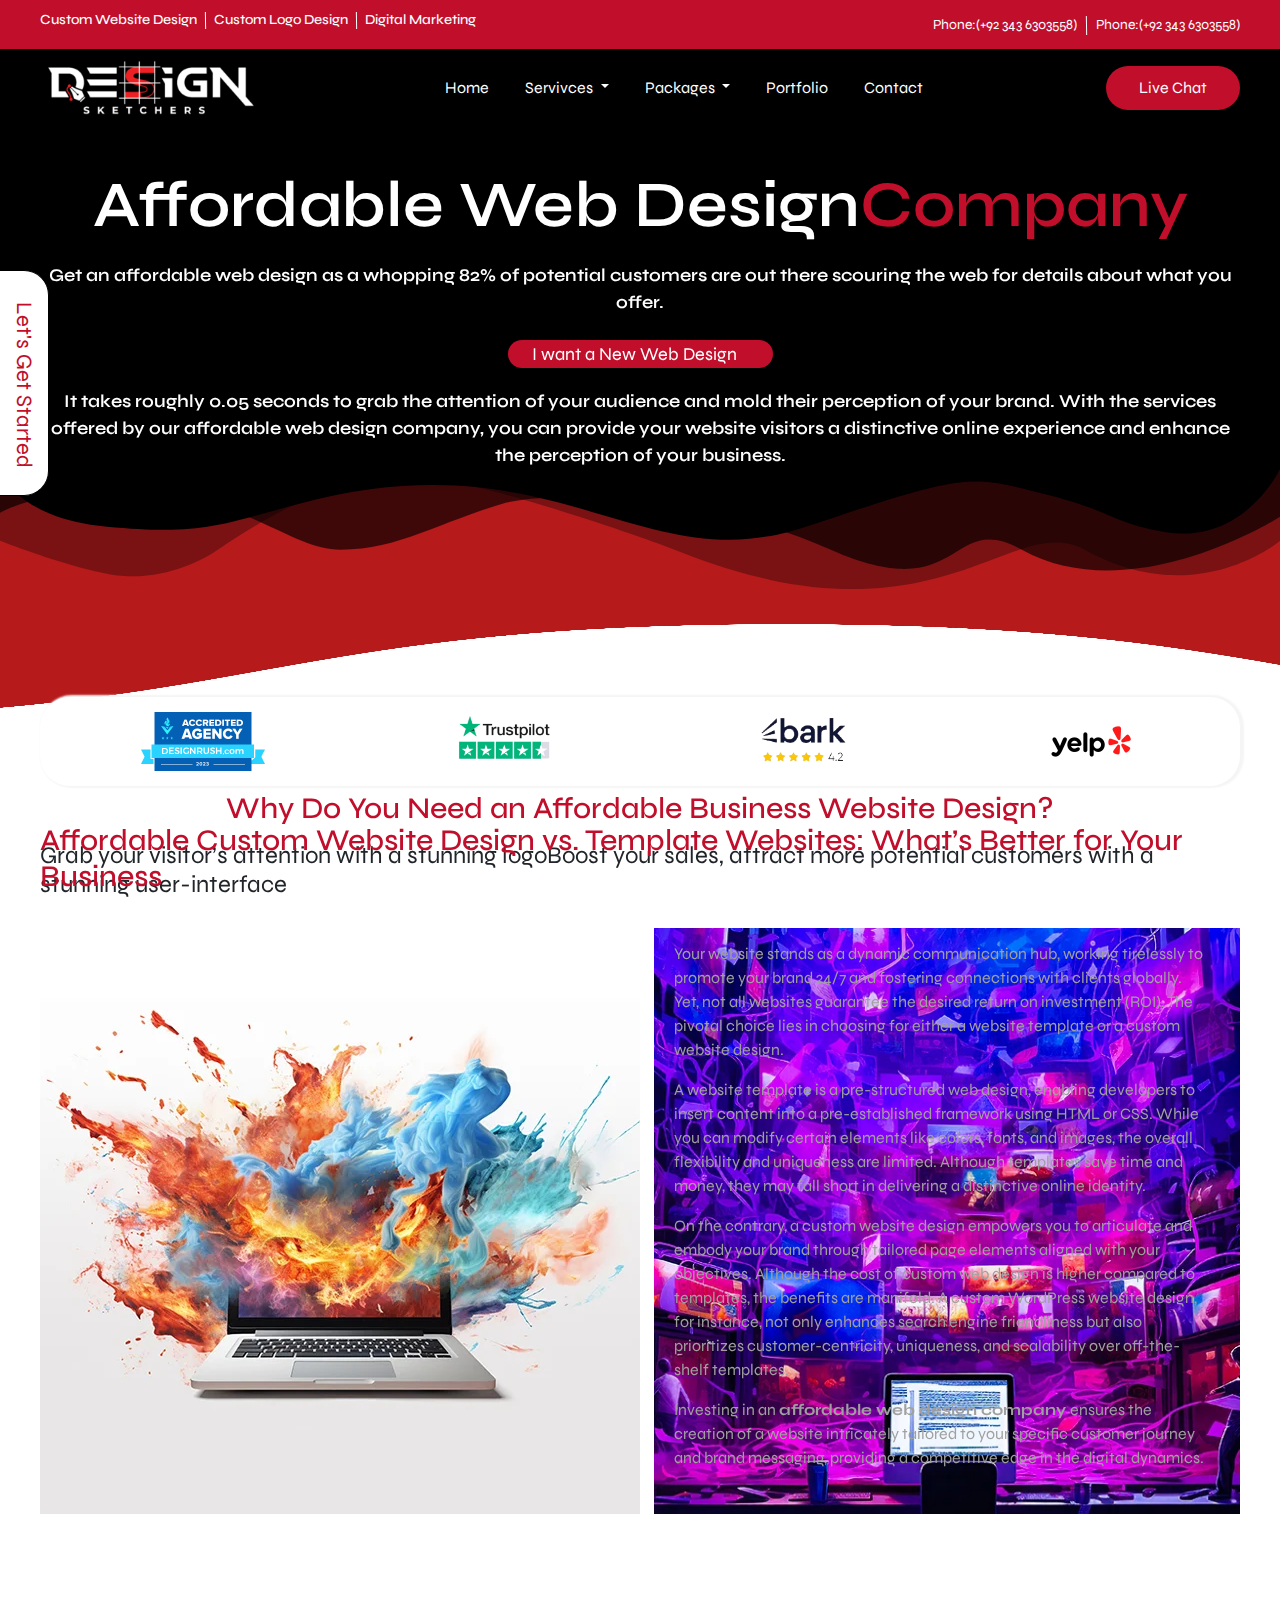
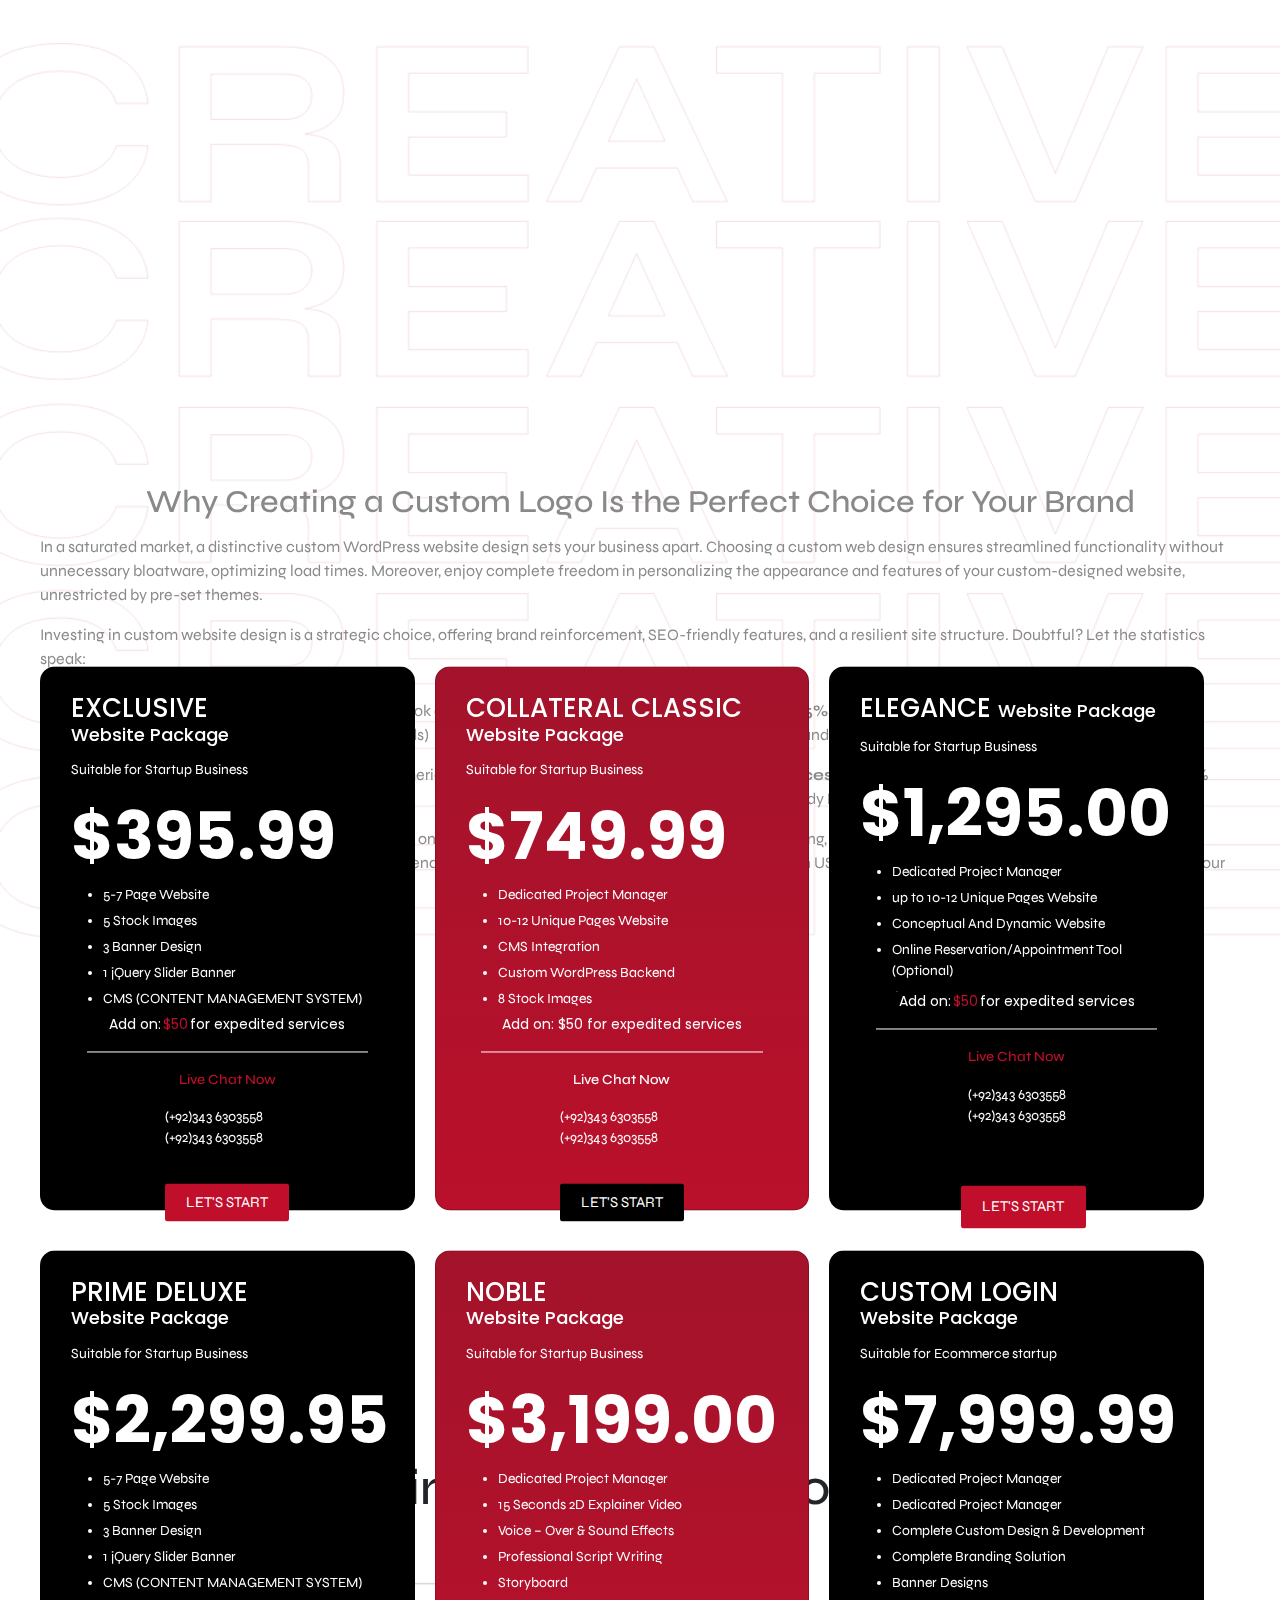
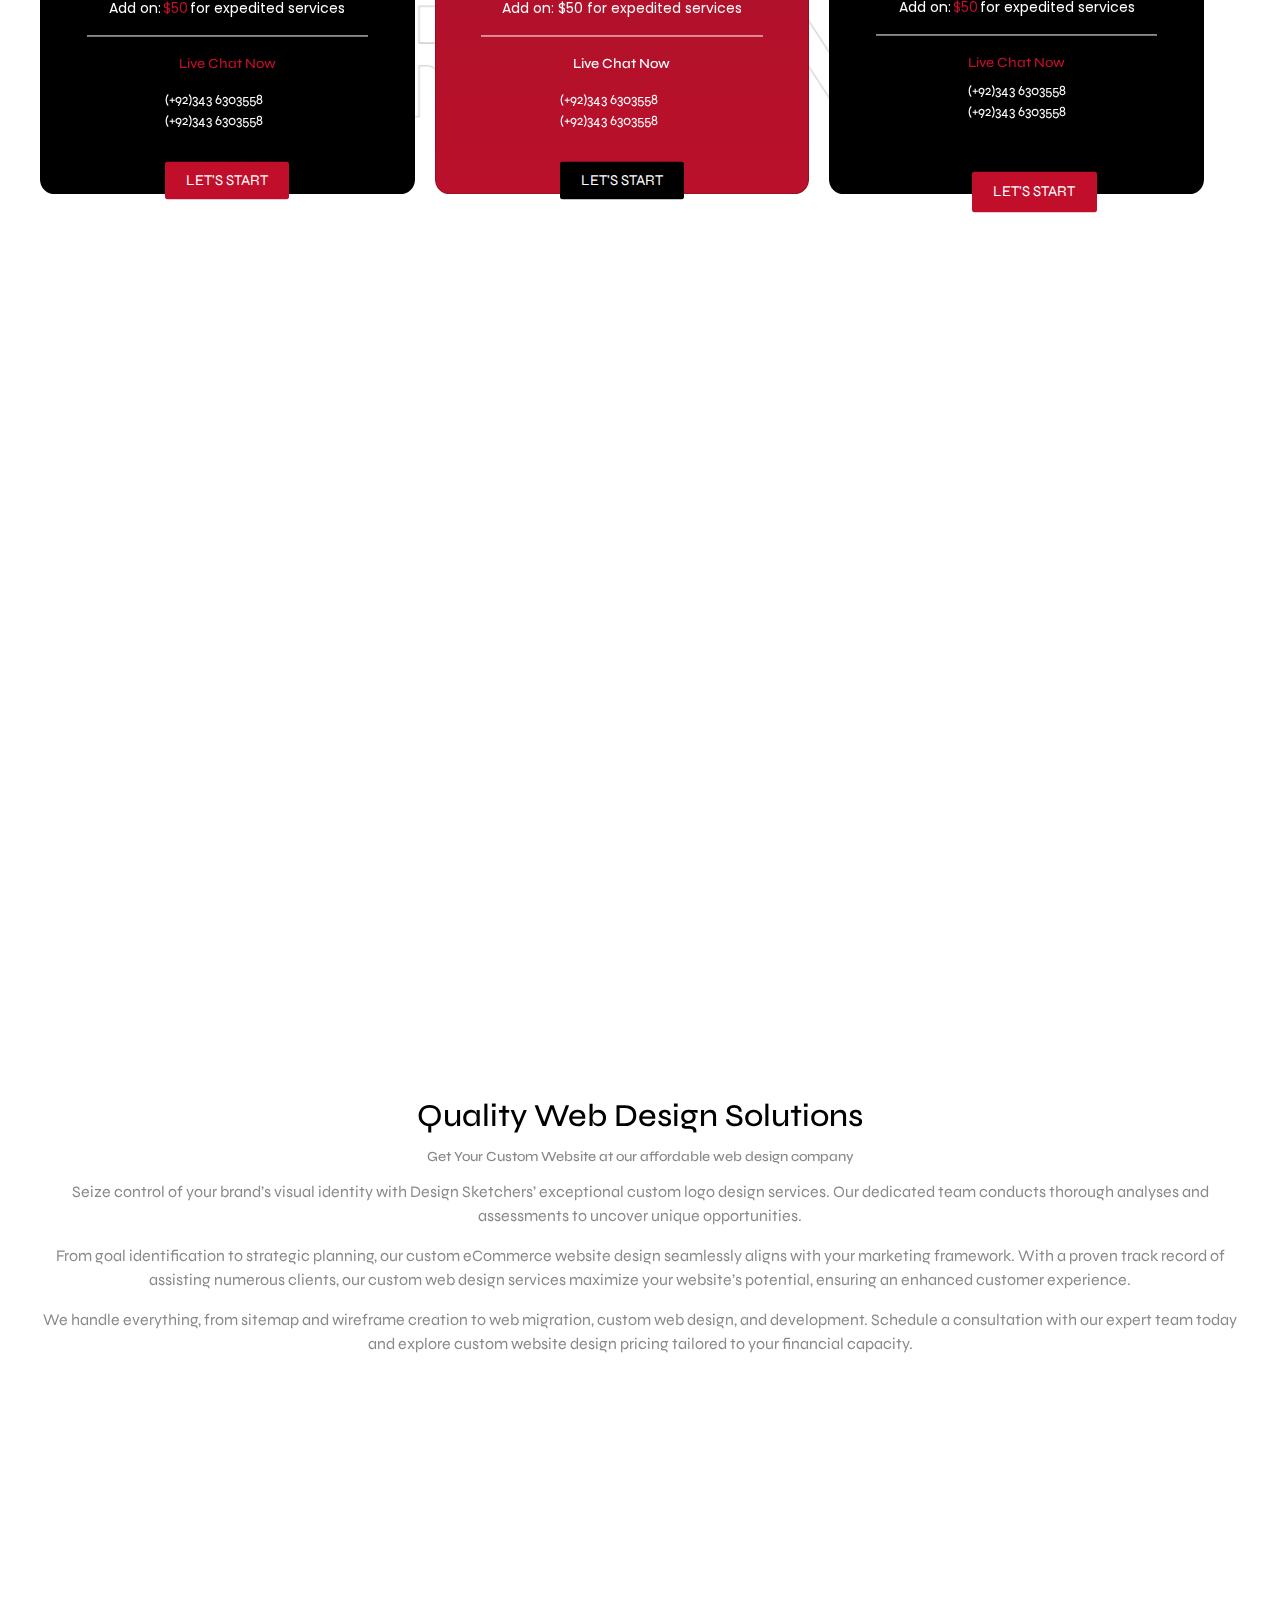
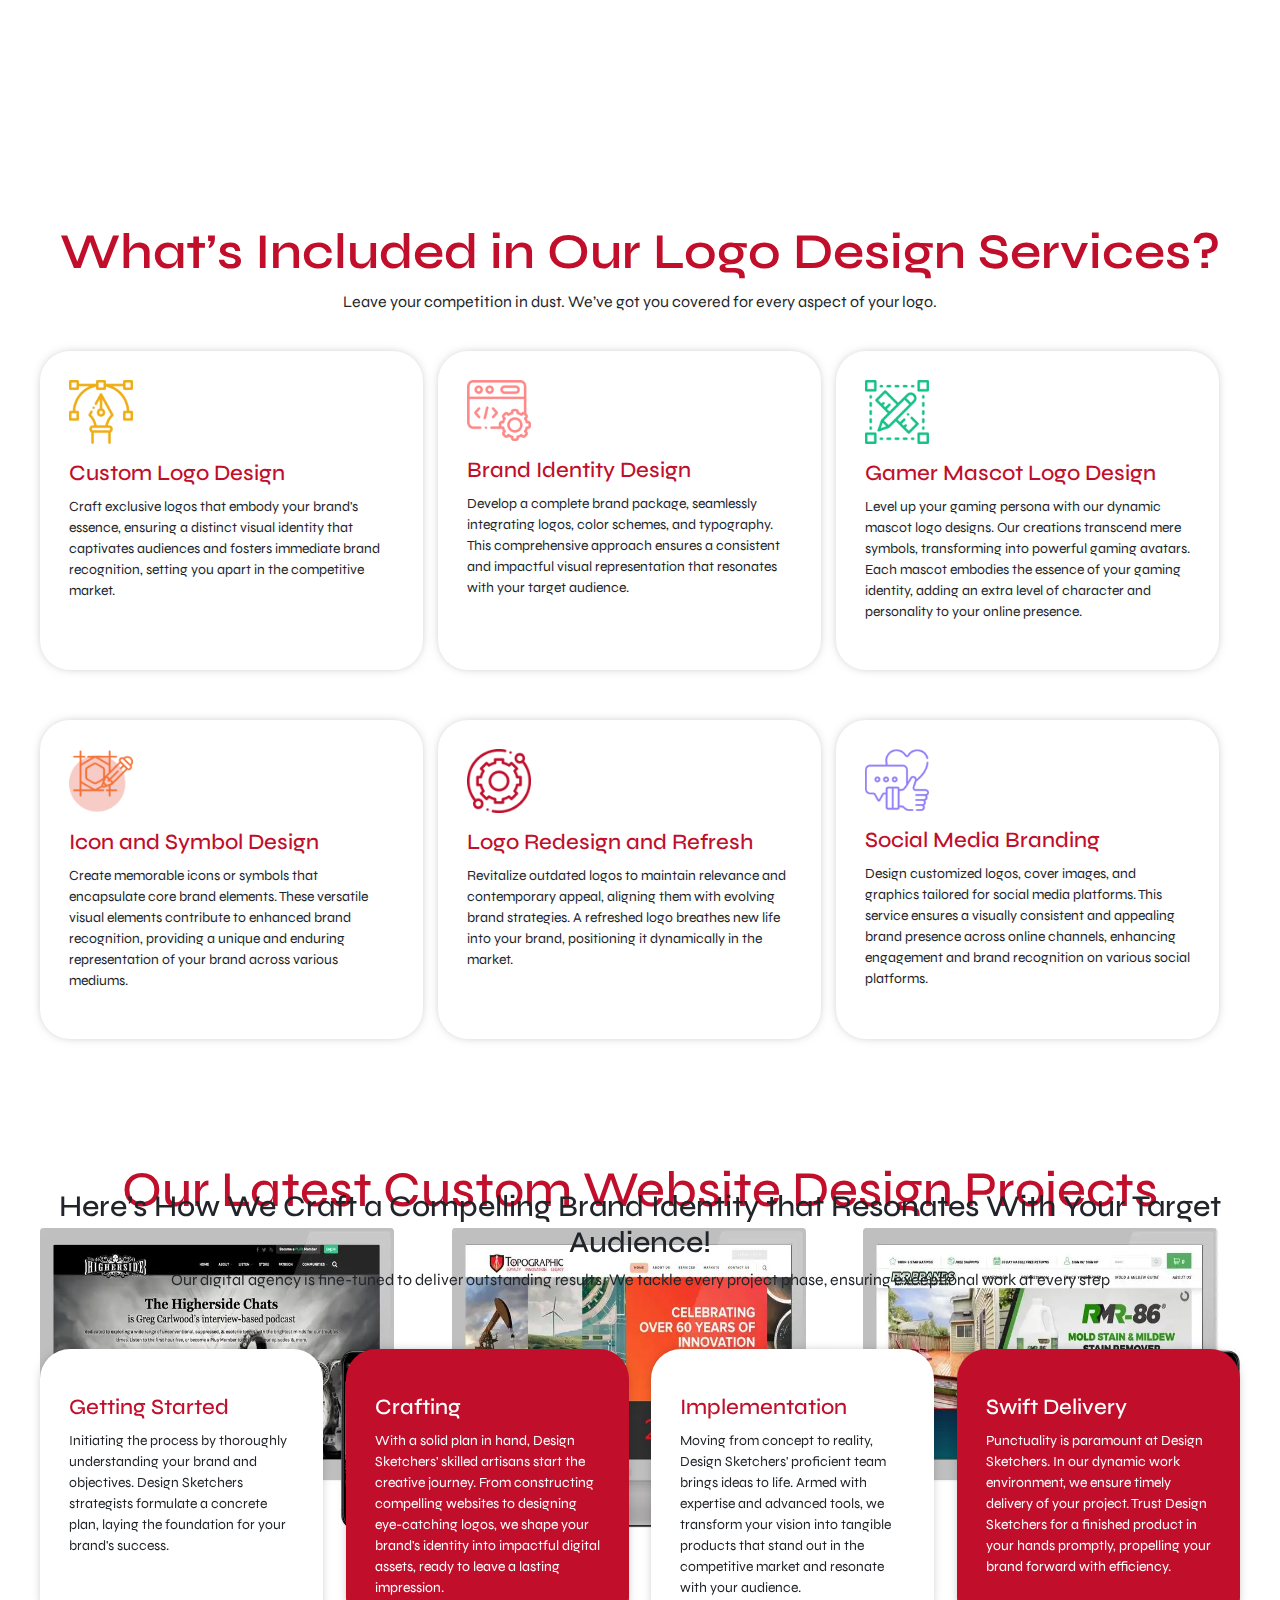
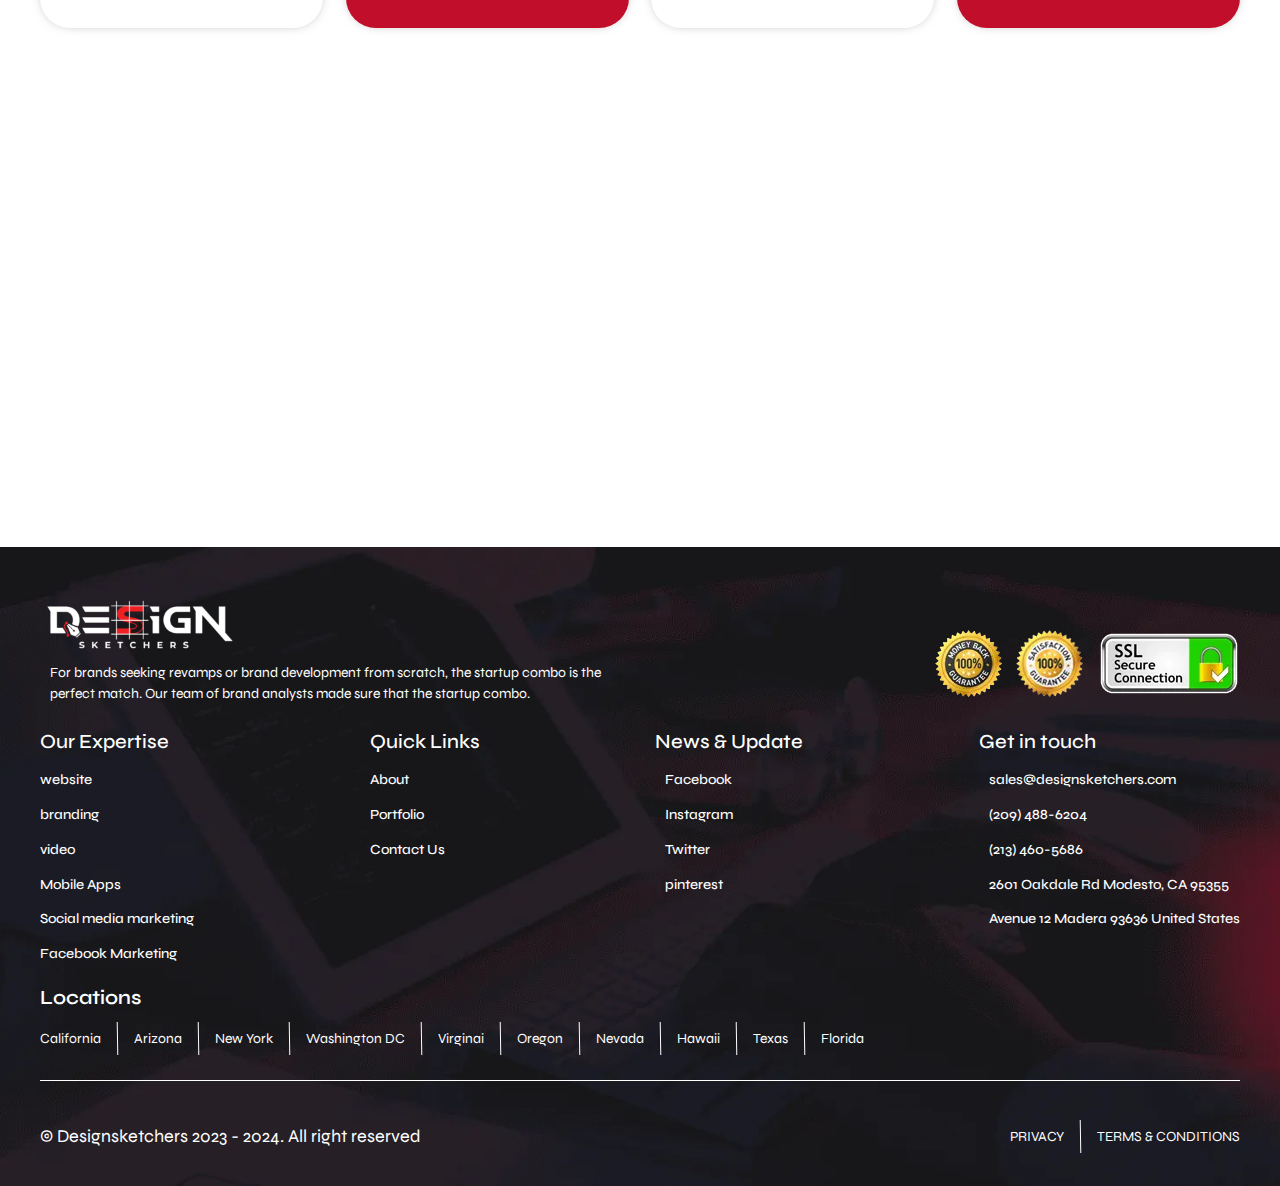
<file: website.html>
<!doctype html>
<html lang="en">

<head>
    <meta charset="utf-8">
    <meta name="viewport" content="width=device-width, initial-scale=1">
    <title>Custom Website Design & Development Services in USA | Design Sketchers</title>
    <link rel="stylesheet" href="bootstrap.css">

    <link rel="shortcut icon" href="favicon.png" type="">
    <link rel="stylesheet" href="style.css">
    <link href="https://fonts.googleapis.com/css2?family=Syne:wght@400..800&display=swap" rel="stylesheet">
    <link rel="stylesheet" href="https://cdnjs.cloudflare.com/ajax/libs/font-awesome/6.5.1/css/all.min.css"
        integrity="sha512-DTOQO9RWCH3ppGqcWaEA1BIZOC6xxalwEsw9c2QQeAIftl+Vegovlnee1c9QX4TctnWMn13TZye+giMm8e2LwA=="
        crossorigin="anonymous" referrerpolicy="no-referrer" />
    <link
        href="https://fonts.googleapis.com/css2?family=Poppins:ital,wght@0,100;0,200;0,300;0,400;0,500;0,600;0,700;0,800;0,900;1,100;1,200;1,300;1,400;1,500;1,600;1,700;1,800;1,900&family=Syne:wght@400..800&display=swap"
        rel="stylesheet">
    <link
        href="https://fonts.googleapis.com/css2?family=Jost:ital,wght@0,100..900;1,100..900&family=Poppins:ital,wght@0,100;0,200;0,300;0,400;0,500;0,600;0,700;0,800;0,900;1,100;1,200;1,300;1,400;1,500;1,600;1,700;1,800;1,900&family=Syne:wght@400..800&display=swap"
        rel="stylesheet">
        <link rel="stylesheet" href="https://unpkg.com/aos@next/dist/aos.css" />


</head>

<body>
    <section class="bg-logo">
        <div class="main-header">
            <div class="container">
                <div class="custom-design">
                    <div class="custom-logo-section">
                        <h6 class="custom-heading">Custom Website Design</h6>
                        <div class="line"></div>
                        <h6 class="custom-heading">Custom Logo Design</h6>
                        <div class="line"></div>
                        <h6 class="custom-heading">Digital Marketing</h6>
                    </div>
                    <div class="custom-flex">
                        <div class="custom-logo">
                            <span class="phone-span">Phone:(+92 343 6303558)</span>
                            <div class="line1"></div>
                            <div class="custom-logo">
                                <span class="phone-span">Phone:(+92 343 6303558)</span>
                            </div>
                        </div>
                    </div>
                </div>
            </div>
        </div>
        </div>

        <nav class="navbar navbar-expand-lg bg-body-tertiary">
            <div class="container">
                <img class="navbar-img" src="design-skeatcher-logo-01Final-FilesBlack-01-300x83.png" alt="">
                <button id="show" class="navbar-toggler" type="button" data-bs-toggle="collapse"
                    data-bs-target="#navbarSupportedContent" aria-controls="navbarSupportedContent"
                    aria-expanded="false" aria-label="Toggle navigation">
                    <span class="navbar-toggler-icon"></span>
                </button>
                <div class="collapse navbar-collapse" id="navbarSupportedContent">
                    <ul class="navbar-nav me-auto mb-2 mb-lg-0">
                        <li class="nav-item ">
                            <a class="nav-link " aria-current="page" href="index.html">Home</a>
                        </li>
                        <li class="nav-item dropdown ">
                            <a class="nav-link dropdown-toggle " href="services.html" role="button"
                                data-bs-toggle="dropdown" aria-expanded="false">
                                Servivces
                            </a>
                            <ul class="dropdown-menu">
                                <li><a class="dropdown-item top " href="logo.html">Logo-Design</a></li>
                                <li><a class="dropdown-item " href="website.html">Website Design</a></li>
                                <li><a class="dropdown-item " href="web.html">Web Development</a></li>
                                <li><a class="dropdown-item " href="app.html">App Development</a></li>
                                <li><a class="dropdown-item " href="E.html">E-Commerce-Website</a></li>
                                <li><a class="dropdown-item " href="digi.html">Digital Marketing</a></li>
                                <li><a class="dropdown-item bottom" href="video.html">Video Editing</a></li>
                            </ul>
                        </li>
                        <li class="nav-item dropdown ">
                            <a class="nav-link dropdown-toggle " href="packages.html" role="button"
                                data-bs-toggle="dropdown" aria-expanded="false">
                                Packages
                            </a>
                            <ul class="dropdown-menu">
                                <li><a class="dropdown-item  top" href="hosting.html">Web Hosting</a></li>
                                <li><a class="dropdown-item  " href="seo.html">Seo Package</a></li>
                                <li><a class="dropdown-item  bottom" href="facebook.html">Facebook Marketing</a></li>
                              </ul>
                        </li>
                        <li class="nav-item ">
                            <a class="nav-link  " aria-current="page" href="portfolio.html">Portfolio</a>
                        </li>
                        <li class="nav-item ">
                            <a class="nav-link  " aria-current="page" href="contact.html">Contact</a>
                        </li>

                    </ul>
                    <button class="btn btn-outline-success" type="submit">Live Chat</button>
                </div>
            </div>
        </nav>
        <div class="left-flex">
            <div class="span-left-white">
                Let's Get Started
            </div>
        </div>
    </section>

    <section class="smarter-contact">
        <div class="container">
            <div class="smarter-logo-section" data-aos="slide-down">
                <h2 class="logo-heading">
                    Affordable Web Design <span class="smarter-span">Company</span>
                </h2>
                <div class="logo-section-para">
                    <p class="logo-para">
                        Get an affordable web design as a whopping 82% of potential customers are out there scouring the
                        web for details about what you offer.
                    </p>
                </div>
                <div class="logo-button">
                    <span class="span-logo">

                        I want a New Web Design
                        <i aria-hidden="true" class="far fa-arrow-alt-circle-right"></i>
                    </span>
                </div>
                <div class="logo-section-para">
                    <p class="logo-para1">
                        It takes roughly 0.05 seconds to grab the attention of your audience and mold their perception
                        of your brand. With the services offered by our affordable web design company, you can provide
                        your website visitors a distinctive online experience and enhance the perception of your
                        business.
                    </p>
                </div>

            </div>
        </div>

        <svg class="svg-left" xmlns="http://www.w3.org/2000/svg" viewBox="0 0 1000 100" preserveAspectRatio="none">
            <path class="elementor-shape-fill" opacity="0.33"
                d="M473,67.3c-203.9,88.3-263.1-34-320.3,0C66,119.1,0,59.7,0,59.7V0h1000v59.7 c0,0-62.1,26.1-94.9,29.3c-32.8,3.3-62.8-12.3-75.8-22.1C806,49.6,745.3,8.7,694.9,4.7S492.4,59,473,67.3z">
            </path>
            <path class="elementor-shape-fill" opacity="0.66"
                d="M734,67.3c-45.5,0-77.2-23.2-129.1-39.1c-28.6-8.7-150.3-10.1-254,39.1 s-91.7-34.4-149.2,0C115.7,118.3,0,39.8,0,39.8V0h1000v36.5c0,0-28.2-18.5-92.1-18.5C810.2,18.1,775.7,67.3,734,67.3z">
            </path>
            <path class="elementor-shape-fill nitro-offscreen"
                d="M766.1,28.9c-200-57.5-266,65.5-395.1,19.5C242,1.8,242,5.4,184.8,20.6C128,35.8,132.3,44.9,89.9,52.5C28.6,63.7,0,0,0,0 h1000c0,0-9.9,40.9-83.6,48.1S829.6,47,766.1,28.9z">
            </path>
        </svg>

        <img src="Mediamodifier-Design-Template.jpg" alt="" class="svg-png">


    </section>
    <section class="California-section">
        <div class="container" data-aos="slide-down">
            <div class="badge-img-bg">
                <div class="badge-img-flex">
                    <div class="badge-img">
                        <img src="AccreditedAgencyBlue.png" alt="" class="badge-img-width1">
                    </div>
                    <div class="badge-img">
                        <img src="Image-10 (1).png" alt="" class="badge-img-width">
                    </div>
                    <div class="badge-img">
                        <img src="banner-logos-3-1.png" alt="" class="badge-img-width">
                    </div>
                    <div class="badge-img">
                        <img src="logo_desktop.png" alt="" class="badge-img-width">
                    </div>
                </div>

            </div>
            <div class="badge-heading">
                <h2 class="badge-heading1">Why Do You Need an Affordable Business Website Design?</h2>
            </div>
            <div class="badge-heading">
                <h2 class="badge-heading2">Grab your visitor’s attention with a stunning logoBoost your sales, attract more potential customers with a stunning user-interface</h2>
            </div>


            <div class="badge-para-flex">
                <div class="badge-para-section">
                    <div class="badge-para">
                        <p class="badge-p">Your online presence is the cornerstone of your enterprise, serving as the anchor for all digital marketing endeavors. A bespoke website design not only offers responsiveness but also conveys a crystalline depiction of your brand’s offerings, unique value propositions, and fundamental principles.

                        </p>
                    </div>
                    <div class="badge-para">
                        <p class="badge-p">Citing a report from the eCommerce Foundation, a staggering 88 percent of U.S. consumers engage in online research before making purchasing decisions or visiting physical stores. A lack of professional, tailored website design can lead to user frustration, resulting in heightened bounce rates, a tarnished online reputation, and diminished conversion rates.




                        </p>
                    </div>
                    <div class="badge-para">
                        <p class="badge-p">Shield your business from such pitfalls by ensuring that your target audience can effortlessly locate and navigate your website. Enhance your brand’s profitability and success by investing in a responsive, well-crafted, and informative online platform with our <strong>affordable website design for small businesses.</strong>


                        </p>
                    </div>
                </div>
                <div class="badge-full-img">
                    <img src="web-ds-2.webp" alt="" class="badge-full-width">
                </div>

            </div>


        </div>
    </section>

    <section id="creative-section">
        <div class="container" data-aos="slide-down">
            <div class="craetive-margin">
                <div class="craetive-heading">
                    <h2 class="creative-heading1">Affordable Custom Website Design vs. Template Websites: What’s Better for Your Business
                    </h2>
                </div>



                <div class="creative-para-flex">
                    <div class="creative-full-img">
                        <img src="web-ds.webp" alt="" class="creative-full-width">
                    </div>
                    <div class="creative-para-section">
                        <div class="creative-para">
                            <p class="creative-p">Your website stands as a dynamic communication hub, working tirelessly to promote your brand 24/7 and fostering connections with clients globally. Yet, not all websites guarantee the desired return on investment (ROI). The pivotal choice lies in choosing for either a website template or a custom website design.

                            </p>
                        </div>
                        <div class="creative-para">
                            <p class="creative-p">A website template is a pre-structured web design, enabling developers to insert content into a pre-established framework using HTML or CSS. While you can modify certain elements like colors, fonts, and images, the overall flexibility and uniqueness are limited. Although templates save time and money, they may fall short in delivering a distinctive online identity.



                            </p>
                        </div>
                        <div class="creative">
                            <p class="creative-p">On the contrary, a custom website design empowers you to articulate and embody your brand through tailored page elements aligned with your objectives. Although the cost of custom web design is higher compared to templates, the benefits are manifold. A custom WordPress website design, for instance, not only enhances search engine friendliness but also prioritizes customer-centricity, uniqueness, and scalability over off-the-shelf templates.


                            </p>
                        </div>
                        <div class="creative">
                            <p class="creative-p">Investing in an <strong> affordable web design company </strong>ensures the creation of a website intricately tailored to your specific customer journey and brand messaging, providing a competitive edge in the digital dynamics.

                            </p>
                        </div>
                    </div>


                </div>
            </div>
        </div>
    </section>

    <section class="brand-section">
        <div class="container" data-aos="slide-down">
            <div class="brand-margin">
                <h2 class="brand-heading">Why Creating a Custom Logo Is the Perfect Choice for Your Brand</h2>
                <div class="brand-para-section">
                    <p class="brand-para">In a saturated market, a distinctive custom WordPress website design sets your business apart. Choosing a custom web design ensures streamlined functionality without unnecessary bloatware, optimizing load times. Moreover, enjoy complete freedom in personalizing the appearance and features of your custom-designed website, unrestricted by pre-set themes. </p>
                </div>
                <p class="brand-para">Investing in custom website design is a strategic choice, offering brand reinforcement, SEO-friendly features, and a resilient site structure. Doubtful? Let the statistics speak:</p>


                <div class="brand-flex-para">
                    <div class="brand-strong-para">
                        <p class="strong-para"><strong> As many as 75%</strong> of respondents agree that the ‘look and
                            feel
                            of a logo can
                            determine the brand’s chance of success. (Study Finds)</p>
                        <p class="strong-para">Just behind a company’s name and color,<strong> 30%</strong> of Americans
                            say
                            the logo is the
                            first thing that catches their eye. (Study Finds)
                    </div>
                    <div class="brand-strong-para">
                        <p class="strong-para"><strong>According to 85%</strong> of consumers, they would stay loyal
                            with a
                            business whose logo and brand they like. (Study Finds)

                        </p>
                        <p class="strong-para"><strong>A logo can successfully </strong>convey a brand’s personality,
                            according to 42% of consumers. (Study Finds)
                    </div>

                </div>
                <div class="brand-para-section">
                    <p class="brand-para">Crafting a personalized logo design ensures a reliable online presence,
                        meeting your business’s quality, branding, and usability needs. Utilize professional logo design
                        services to make a favorable impression on your audience. Design Sketchers, the best logo design
                        company in USA , is your partner for expert logo design, enhancing your brand’s online reach.
                    </p>
                </div>
            </div>
        </div>
        </div>
        </div>
    </section>

    <section class="pricing-section">
        <div class="container" data-aos="slide-down">
            <h2 class="pricing-heading">Pricing Plans That Work
                For You!</h2>
        </div>
    </section>
    <section class="website-pricing">
        <div class="container" data-aos="slide-down">

            <div id="London" class="tabcontent tabcont">
                <div>
                    <div class="row">
                        <div class="col">
                            <div class="card">
                                <div class="website-pricing-card ">
                                    <h4 class="Package-heading">EXCLUSIVE <br> <span class="package-span"> Website
                                            Package</span></h4>

                                    <div class="bussiness-heading">Suitable for Startup Business</div>


                                    <h1 class="price">$395.99</h1>

                                </div>
                                <div class="para-scroll">
                                    <ul class="list">
                                        <li class="li-item">5-7 Page Website</li>
                                        <li class="li-item">5 Stock Images</li>
                                        <li class="li-item">3 Banner Design</li>
                                        <li class="li-item">1 jQuery Slider Banner</li>
                                        <li class="li-item">CMS (CONTENT MANAGEMENT SYSTEM)</li>
                                        <li class="li-item">FREE Google Friendly Sitemap</li>
                                        <li class="li-item">48 To 72 Hours TAT – Design</li>
                                        <li class="li-item">Complete Deployment 3 Weeks</li>
                                        <li class="li-item">100% Unique Design Assurance</li>
                                        <li class="li-item">Complete Ownership Rights</li>

                                    </ul>
                                </div>

                                <div class="expactied">
                                    <p class="expactied-para">Add on: <span class="expactied-price"> $50 </span>for
                                        expedited services</p>
                                </div>
                                <div class="row-line"></div>
                                <h6 class="live-chat">live chat now</h6>
                                <div class="card-number-flex">
                                    <div class="card-number">
                                        <span class="span-card-number">(+92)343 6303558</span>
                                    </div>
                                    <div class="card-number">
                                        <span class="span-card-number">(+92)343 6303558</span>
                                    </div>
                                    <span class="card-number-btn">
                                        let's Start
                                    </span>
                                </div>

                            </div>
                            <div class="card gradient-color">
                                <div class="website-pricing-card ">
                                    <h4 class="Package-heading-line">COLLATERAL CLASSIC <span class="package-span">
                                            Website Package</span>
                                    </h4>

                                    <div class="bussiness-heading">Suitable for Startup Business</div>


                                    <h1 class="price">$749.99</h1>

                                </div>
                                <div class="para-scroll">
                                    <ul class="list2">
                                        <li class="li-item">Dedicated Project Manager</li>
                                        <li class="li-item">10-12 Unique Pages Website</li>
                                        <li class="li-item">CMS Integration</li>
                                        <li class="li-item">Custom WordPress Backend</li>
                                        <li class="li-item">8 Stock Images</li>
                                        <li class="li-item">5 Banner Designs</li>
                                        <li class="li-item">1 jQuery Slider Banner</li>
                                        <li class="li-item">Mobile Responsive</li>
                                        <li class="li-item">Social Media Integration</li>
                                        <li class="li-item">48 To 72 Hours TAT – Design</li>
                                        <li class="li-item">Complete Deployment 4 Weeks</li>
                                        <li class="li-item">100% Unique Design Assurance</li>
                                        <li class="li-item">Complete Ownership Rights </li>
                                    </ul>
                                </div>
                                <div class="expactied">
                                    <p class="expactied-para">Add on: $50 for expedited services</p>
                                </div>
                                <div class="row-line"></div>
                                <h6 class="live-chat2">live chat now</h6>
                                <div class="card-number-flex">
                                    <div class="card-number">
                                        <span class="span-card-number">(+92)343 6303558</span>
                                    </div>
                                    <div class="card-number">
                                        <span class="span-card-number">(+92)343 6303558</span>
                                    </div>
                                    <span class="card-number-btn2">
                                        let's Start
                                    </span>
                                </div>


                            </div>
                            <div class="card">
                                <div class="website-pricing-card ">
                                    <h4 class="Package-heading">ELEGANCE <span class="package-span"> Website
                                            Package</span></h4>

                                    <div class="bussiness-heading">Suitable for Startup Business</div>


                                    <h1 class="price">$1,295.00</h1>

                                </div>
                                <div class="para-scroll">
                                    <ul class="list3">
                                        <li class="li-item">Dedicated Project Manager</li>
                                        <li class="li-item">up to 10-12 Unique Pages Website</li>
                                        <li class="li-item">Conceptual And Dynamic Website</li>
                                        <li class="li-item">Online Reservation/Appointment Tool (Optional)</li>
                                        <li class="li-item">Custom Forms</li>
                                        <li class="li-item">Lead Capturing Forms (Optional)</li>
                                        <li class="li-item">Striking Hover Effects
                                        </li>
                                        <li class="li-item">Newsletter Subscription (Optional)</li>
                                        <li class="li-item">News Feed Integration</li>
                                        <li class="li-item">Social Media Integration
                                        </li>
                                        <li class="li-item">Search Engine Submission
                                        </li>
                                        <li class="li-item">Mobile Responsive
                                        </li>
                                        <li class="li-item">8 Stock photos</li>
                                        <li class="li-item">5 Banner Designs</li>
                                        <li class="li-item">1 jQuery Slider Banner</li>
                                        <li class="li-item">48 To 72 Hours TAT – Design</li>
                                        <li class="li-item">Complete Deployment 4 Weeks</li>
                                        <li class="li-item">100% Unique Design Assurance</li>
                                        <li class="li-item">Complete Ownership Rights </li>
                                    </ul>
                                </div>
                                <div class="expactied">
                                    <p class="expactied-para">Add on: <span class="expactied-price">$50</span> for
                                        expedited services</p>
                                </div>
                                <div class="row-line"></div>
                                <h6 class="live-chat">live chat now</h6>
                                <div class="card-number-flex">
                                    <div class="card-number">
                                        <span class="span-card-number">(+92)343 6303558</span>
                                    </div>
                                    <div class="card-number">
                                        <span class="span-card-number">(+92)343 6303558</span>
                                    </div>
                                </div>
                                <span class="card-number-btn3">
                                    let's Start
                                </span>
                            </div>
                        </div>

                    </div>
                    <div class="row ">
                        <div class="col">
                            <div class="card">
                                <div class="website-pricing-card ">
                                    <h4 class="Package-heading">PRIME DELUXE <br><span class="package-span"> Website
                                            Package</span></h4>

                                    <div class="bussiness-heading">Suitable for Startup Business</div>


                                    <h1 class="price">$2,299.95</h1>

                                </div>
                                <div class="para-scroll">
                                    <ul class="list4">
                                        <li class="li-item">5-7 Page Website</li>
                                        <li class="li-item">5 Stock Images</li>
                                        <li class="li-item">3 Banner Design</li>
                                        <li class="li-item">1 jQuery Slider Banner</li>
                                        <li class="li-item">CMS (CONTENT MANAGEMENT SYSTEM)</li>
                                        <li class="li-item">FREE Google Friendly Sitemap</li>
                                        <li class="li-item">48 To 72 Hours TAT – Design</li>
                                        <li class="li-item">Complete Deployment 3 Weeks</li>
                                        <li class="li-item">100% Unique Design Assurance</li>
                                        <li class="li-item">Complete Ownership Rights</li>

                                    </ul>
                                </div>

                                <div class="expactied">
                                    <p class="expactied-para">Add on: <span class="expactied-price"> $50 </span>for
                                        expedited services</p>
                                </div>
                                <div class="row-line"></div>
                                <h6 class="live-chat">live chat now</h6>
                                <div class="card-number-flex">
                                    <div class="card-number">
                                        <span class="span-card-number">(+92)343 6303558</span>
                                    </div>
                                    <div class="card-number">
                                        <span class="span-card-number">(+92)343 6303558</span>
                                    </div>
                                    <span class="card-number-btn4">
                                        let's Start
                                    </span>
                                </div>

                            </div>
                            <div class="card gradient-color">
                                <div class="website-pricing-card ">
                                    <h4 class="Package-heading-line">NOBLE <br><span class="package-span"> Website
                                            Package</span>
                                    </h4>

                                    <div class="bussiness-heading">Suitable for Startup Business</div>


                                    <h1 class="price">$3,199.00</h1>

                                </div>
                                <div class="para-scroll">
                                    <ul class="list5">
                                        <li class="li-item">Dedicated Project Manager</li>
                                        <li class="li-item">15 Seconds 2D Explainer Video</li>
                                        <li class="li-item"> Voice – Over & Sound Effects</li>
                                        <li class="li-item"> Professional Script Writing</li>
                                        <li class="li-item"> Storyboard</li>
                                        <li class="li-item"> SEO Meta Tags</li>
                                        <li class="li-item"> Unlimited Pages Website</li>
                                        <li class="li-item"> Custom Made, Interactive, Dynamic & High End Design</li>
                                        <li class="li-item"> Custom WP (Or) Custom PHP Development</li>
                                        <li class="li-item"> 1 jQuery Slider Banner</li>
                                        <li class="li-item"> Up To 10 Custom Made Banner Designs</li>
                                        <li class="li-item"> 10 Stock Images</li>
                                        <li class="li-item"> Unlimited Revisions</li>
                                        <li class="li-item"> Unlimited Revisions</li>
                                        <li class="li-item"> Special Hover Effects</li>
                                        <li class="li-item"> Content Management System (CMS)</li>
                                        <li class="li-item"> Online Appointment/Scheduling/Online Ordering Integration
                                            (Optional)</li>
                                        <li class="li-item"> Online Payment Integration (Optional)</li>
                                        <li class="li-item"> Multi Lingual (Optional)</li>
                                        <li class="li-item"> Custom Dynamic Forms (Optional)</li>
                                        <li class="li-item"> Signup Area (For Newsletters, Offers Etc.)</li>
                                        <li class="li-item"> Search Bar</li>
                                        <li class="li-item"> Live Feeds Of Social Networks Integration (Optional)</li>
                                        <li class="li-item"> Mobile Responsive</li>
                                        <li class="li-item"> FREE 5 Years Domain Name</li>
                                        <li class="li-item"> Free Google Friendly Sitemap</li>
                                        <li class="li-item"> Search Engine Submission</li>
                                        <li class="li-item"> Industry Specified Team Of Expert Designers And Developers
                                        </li>
                                        <li class="li-item"> Complete Deployment</li>
                                        <li class="li-item"> Dedicated Accounts Manager</li>
                                        <li class="li-item"> 100% Unique Design Assurance</li>
                                        <li class="li-item"> Complete Ownership Rights</li>
                                    </ul>
                                </div>
                                <div class="expactied">
                                    <p class="expactied-para">Add on: $50 for expedited services</p>
                                </div>
                                <div class="row-line"></div>
                                <h6 class="live-chat2">live chat now</h6>
                                <div class="card-number-flex">
                                    <div class="card-number">
                                        <span class="span-card-number">(+92)343 6303558</span>
                                    </div>
                                    <div class="card-number">
                                        <span class="span-card-number">(+92)343 6303558</span>
                                    </div>
                                    <span class="card-number-btn5">
                                        let's Start
                                    </span>
                                </div>


                            </div>
                            <div class="card ">
                                <div class="website-pricing-card ">
                                    <h4 class="Package-heading">CUSTOM LOGIN <br><span class="package-span"> Website
                                            Package</span></h4>

                                    <div class="bussiness-heading">Suitable for Ecommerce startup</div>


                                    <h1 class="price">$7,999.99</h1>

                                </div>
                                <div class="para-scroll">
                                    <ul class="list6">
                                        <li class="li-item">Dedicated Project Manager</li>
                                        <li class="li-item">Dedicated Project Manager</li>
                                        <li class="li-item">Complete Custom Design & Development</li>
                                        <li class="li-item">Complete Branding Solution</li>
                                        <li class="li-item">Banner Designs</li>
                                        <li class="li-item">Unique Logo Designs</li>
                                        <li class="li-item">Unlimited Revisions</li>
                                        <li class="li-item">Custom Portal
                                        </li>
                                        <li class="li-item">Unique, User Friendly, Interactive, Dynamic Layout</li>
                                        <li class="li-item">High End UI Design</li>
                                        <li class="li-item">jQuery Slider</li>
                                        <li class="li-item"> Special Hover Effects</li>
                                        <li class="li-item"> 20 Stock Images</li>
                                        <li class="li-item"> Client/User Dashboard Area</li>
                                        <li class="li-item"> Custom PHP Development</li>
                                        <li class="li-item"> Content Management System (Custom)</li>
                                        <li class="li-item"> Online Appointment</li>
                                        <li class="li-item"> Scheduling Integration</li>
                                        <li class="li-item"> Online Ordering Tool</li>
                                        <li class="li-item"> Online Payment Integration</li>
                                        <li class="li-item"> Multi Lingual</li>
                                        <li class="li-item"> Sales Reports</li>
                                        <li class="li-item"> Trend Analytics</li>
                                        <li class="li-item"> Forecasting</li>
                                        <li class="li-item"> Territory Management</li>
                                        <li class="li-item"> Account Management</li>
                                        <li class="li-item"> Event Integration</li>
                                        <li class="li-item"> Advanced Data Security</li>
                                        <li class="li-item"> Custom Dynamic Forms</li>
                                        <li class="li-item"> User Signup Area</li>
                                        <li class="li-item"> User Login Area</li>
                                        <li class="li-item"> User Dashboard Area</li>
                                        <li class="li-item"> Complete Database Creation</li>
                                        <li class="li-item"> Signup Automated Email Authentication</li>
                                        <li class="li-item"> Web Traffic Analytics Integration</li>
                                        <li class="li-item"> 3rd Party API Integrations</li>
                                        <li class="li-item"> Signup Area (For Newsletters, Offers Etc.)</li>
                                        <li class="li-item"> Search Bar For Easy Search</li>
                                        <li class="li-item"> Live Feeds Of Social Networks</li>
                                        <li class="li-item"> Search Engine Submission</li>
                                        <li class="li-item"> Module-Wise Architecture</li>
                                        <li class="li-item"> Extensive Admin Panel</li>
                                        <li class="li-item"> 1 Year Domain</li>
                                        <li class="li-item"> 1 Year Dedicated Hosting Server</li>
                                        <li class="li-item"> Dedicated Designers And Developers</li>
                                        <li class="li-item"> Complete Deployment</li>
                                        <li class="li-item"> 100% Unique Design Assurance</li>
                                        <li class="li-item"> Complete Ownership Rights</li>

                                    </ul>
                                </div>
                                <div class="expactied">
                                    <p class="expactied-para">Add on: <span class="expactied-price">$50</span> for
                                        expedited services</p>
                                </div>
                                <div class="row-line"></div>
                                <h6 class="live-chat">live chat now</h6>
                                <div class="card-number-flex">
                                    <div class="card-number">
                                        <span class="span-card-number">(+92)343 6303558</span>
                                    </div>
                                    <div class="card-number">
                                        <span class="span-card-number">(+92)343 6303558</span>
                                    </div>
                                </div>
                                <span class="card-number-btn6">
                                    let's Start
                                </span>
                            </div>
                        </div>


                    </div>
                </div>
            </div>

        </div>
    </section>

    <section class="brand-section">
        <div class="container" data-aos="slide-down">
            <div class="brand-margin">
                <h2 class="solution-heading1">Quality Web Design Solutions</h2>
                <h2 class="solution-heading2">Get Your Custom Website at our affordable web design company</h2>
                <div class="brand-para-section">
                    <p class="solution-para">Seize control of your brand’s visual identity with Design Sketchers’
                        exceptional custom logo design services. Our dedicated team conducts thorough analyses and
                        assessments to uncover unique opportunities. </p>
                </div>
                <p class="solution-para">From goal identification to strategic planning, our custom eCommerce website design seamlessly aligns with your marketing framework. With a proven track record of assisting numerous clients, our custom web design services maximize your website’s potential, ensuring an enhanced customer experience. </p>
                <p class="solution-para">We handle everything, from sitemap and wireframe creation to web migration, custom web design, and development. Schedule a consultation with our expert team today and explore custom website design pricing tailored to your financial capacity.

                </p>


            </div>
        </div>
    </section>

    <section class="logo-design-card">
        <div class="container">
            <div class="logo-design-heading-section">
                <h2 class="logo-design-heading1">
                    What’s Included in Our Logo Design Services?
                </h2>
                <div class="logo-design-para-section">
                    <p class="logo-design-para">
                        Leave your competition in dust. We’ve got you covered for every aspect of your logo.
                    </p>
                </div>


                <div class="logo-design-card-flex">
                    <div class="logo-design-card">
                        <div class="logo-design-information-card">
                            <div class="logo-design-talking">
                                <div class="logo-design-img">
                                    <img src="icon-design.webp" alt="" class="logo-img-width">
                                </div>
                                <h2 class="custom-heading-first">
                                    Custom Logo Design
                                </h2>
                                <p class="custom-talking-para">
                                    Craft exclusive logos that embody your brand's essence, ensuring a distinct visual
                                    identity that captivates audiences and fosters immediate brand recognition, setting
                                    you apart in the competitive market.
                                </p>

                            </div>
                        </div>
                    </div>

                    <div class="logo-design-card">
                        <div class="logo-design-information-card">
                            <div class="logo-design-talking">
                                <div class="logo-design-img">
                                    <img src="icon-development.webp" alt="" class="logo-img-width">
                                </div>
                                <h2 class="custom-heading-first">
                                    Brand Identity Design
                                </h2>
                                <p class="custom-talking-para">
                                    Develop a complete brand package, seamlessly integrating logos, color schemes, and
                                    typography. This comprehensive approach ensures a consistent and impactful visual
                                    representation that resonates with your target audience.
                                </p>

                            </div>
                        </div>
                    </div>

                    <div class="logo-design-card">
                        <div class="logo-design-information-card">
                            <div class="logo-design-talking">
                                <div class="logo-design-img">
                                    <img src="icon-plan.webp" alt="" class="logo-img-width">
                                </div>
                                <h2 class="custom-heading-first">
                                    Gamer Mascot Logo Design
                                </h2>
                                <p class="custom-talking-para">
                                    Level up your gaming persona with our dynamic mascot logo designs. Our creations
                                    transcend mere symbols, transforming into powerful gaming avatars. Each mascot
                                    embodies the essence of your gaming identity, adding an extra level of character and
                                    personality to your online presence.
                                </p>

                            </div>
                        </div>
                    </div>
                </div>

                <div class="logo-design-card-flex">
                    <div class="logo-design-card">
                        <div class="logo-design-information-card">
                            <div class="logo-design-talking">
                                <div class="logo-design-img">
                                    <img src="custom-logo-design-150x150.png" alt="" class="logo-img-width">
                                </div>
                                <h2 class="custom-heading-first">
                                    Icon and Symbol Design
                                </h2>
                                <p class="custom-talking-para">
                                    Create memorable icons or symbols that encapsulate core brand elements. These
                                    versatile visual elements contribute to enhanced brand recognition, providing a
                                    unique and enduring representation of your brand across various mediums.


                                </p>

                            </div>
                        </div>
                    </div>

                    <div class="logo-design-card">
                        <div class="logo-design-information-card">
                            <div class="logo-design-talking">
                                <div class="logo-design-img">
                                    <img src="conversionrate-optimzation-1-150x150.png" alt="" class="logo-img-width">
                                </div>
                                <h2 class="custom-heading-first">
                                    Logo Redesign and Refresh
                                </h2>
                                <p class="custom-talking-para">
                                    Revitalize outdated logos to maintain relevance and contemporary appeal, aligning
                                    them with evolving brand strategies. A refreshed logo breathes new life into your
                                    brand, positioning it dynamically in the market.
                                </p>

                            </div>
                        </div>
                    </div>

                    <div class="logo-design-card">
                        <div class="logo-design-information-card">
                            <div class="logo-design-talking">
                                <div class="logo-design-img">
                                    <img src="icon-feedback.webp" alt="" class="logo-img-width">
                                </div>
                                <h2 class="custom-heading-first">
                                    Social Media Branding
                                </h2>
                                <p class="custom-talking-para">
                                    Design customized logos, cover images, and graphics tailored for social media
                                    platforms. This service ensures a visually consistent and appealing brand presence
                                    across online channels, enhancing engagement and brand recognition on various social
                                    platforms.
                                </p>

                            </div>
                        </div>
                    </div>
                </div>
            </div>
        </div>
    </section>

   

    <section class="custom-project">
        <div class="container">
            <h2 class="project-heading">Our Latest Custom Website Design Projects</h2>
            <div class="project-img-section-flex">
                <div class="project-img-section">
                    <img src="TheHighersideChats.webp" alt="" class="project-width">
                </div>
                <div class="project-img-section">
                    <img src="TopographicLandSurveyors.webp" alt="" class="project-width">
                </div>
                <div class="project-img-section">
                    <img src="RMRSolutions.webp" alt="" class="project-width">
                </div>
            </div>
        </div>
    </section>

    <section class="audience-section">
        <div class="container">
            <div class="audience-design-heading-section"data-aos="slide-down">
                <h2 class="audience-design-heading1">
                    Here’s How We Craft a Compelling Brand Identity that Resonates With Your Target Audience!
                </h2>
                <div class="audience-design-para-section">
                    <p class="audience-design-para">
                        Our digital agency is fine-tuned to deliver outstanding results. We tackle every project phase,
                        ensuring exceptional work at every step
                    </p>
                </div>
                <div class="audience-card-flex">
                    <div class="audience-design-card">
                        <div class="audience-design-information-card">
                            <div class="audience-design-talking">
                                <h2 class="audience-heading-first">
                                    Getting Started
                                </h2>
                                <p class="audience-talking-para">
                                    Initiating the process by thoroughly understanding your brand and objectives. Design
                                    Sketchers strategists formulate a concrete plan, laying the foundation for your
                                    brand's
                                    success.
                                </p>

                            </div>
                        </div>
                    </div>
                    <div class="audience-design-card">
                        <div class="audience-design-information-card">
                            <div class="audience-design-talking2">
                                <h2 class="audience-heading-first2">
                                    Crafting
                                </h2>
                                <p class="audience-talking-para2">
                                    With a solid plan in hand, Design Sketchers' skilled artisans start the creative
                                    journey. From constructing compelling websites to designing eye-catching logos, we
                                    shape your brand's identity into impactful digital assets, ready to leave a lasting
                                    impression.
                                </p>

                            </div>
                        </div>
                    </div>

                    <div class="audience-design-card">
                        <div class="audience-design-information-card">
                            <div class="audience-design-talking">
                                <h2 class="audience-heading-first">
                                    Implementation
                                </h2>
                                <p class="audience-talking-para">
                                    Moving from concept to reality, Design Sketchers' proficient team brings ideas to
                                    life. Armed with expertise and advanced tools, we transform your vision into
                                    tangible products that stand out in the competitive market and resonate with your
                                    audience.

                                </p>

                            </div>
                        </div>
                    </div>
                    <div class="audience-design-card">
                        <div class="audience-design-information-card">
                            <div class="audience-design-talking2">
                                <h2 class="audience-heading-first2">
                                    Swift Delivery
                                </h2>
                                <p class="audience-talking-para2">
                                    Punctuality is paramount at Design Sketchers. In our dynamic work environment, we
                                    ensure timely delivery of your project. Trust Design Sketchers for a finished
                                    product in your hands promptly, propelling your brand forward with efficiency.
                                </p>

                            </div>
                        </div>
                    </div>


                </div>
            </div>
        </div>
    </section>
    <section class="footer-section-logo">
        <div class="container">
            <div class="footer-logo-flex">
                <div class="footer-logo-img">
                    <img src="design-skeatcher-logo-01Final-FilesBlack-01-300x83.png" alt=""
                        class="footer-logo-img-width">
                    <div class="footer-logo-para">
                        <p class="footer-para">For brands seeking revamps or brand development from scratch, the startup
                            combo is
                            the perfect match. Our team of brand analysts made sure that the startup combo.
                        </p>
                    </div>
                </div>
                <div class="footer-brand">
                    <div class="footer-brand-img">
                        <img src="brand2 (1).webp" alt="" class="footer-brand-img-width">
                    </div>
                </div>
            </div>

            <div class="footer-links-flex">
                <div class="footer-website-link">
                    <h2 class="footer-ebsite-heading">Our Expertise</h2>
                    <span class="footer-website-span">
                        <h6 class="span-name">website</h6>
                        <h6 class="span-name">branding</h6>
                        <h6 class="span-name">video</h6>
                        <h6 class="span-name">Mobile Apps</h6>
                        <h6 class="span-name">Social media marketing</h6>
                        <h6 class="span-name">Facebook Marketing</h6>
                    </span>
                </div>
                <div class="footer-website-link">
                    <h2 class="footer-ebsite-heading">Quick Links
                    </h2>
                    <span class="footer-website-span">
                        <h6 class="span-name">About</h6>
                        <h6 class="span-name"> Portfolio</h6>
                        <h6 class="span-name"> Contact Us</h6>
                    </span>
                </div>
                <div class="footer-website-link">
                    <h2 class="footer-ebsite-heading">News & Update</h2>
                    <span class="footer-website-span">
                        <div class="Links-icon">
                            <i class="fa-brands fa-facebook-f"></i>
                            <h6 class="span-name"> Facebook</h6>
                        </div>
                        <div class="Links-icon">
                            <i class="fa-brands fa-instagram"></i>
                            <h6 class="span-name">Instagram</h6>
                        </div>
                        <div class="Links-icon">
                            <i class="fa-brands fa-twitter"></i>
                            <h6 class="span-name">Twitter</h6>
                        </div>
                        <div class="Links-icon">
                            <i class="fa-brands fa-pinterest"></i>
                            <h6 class="span-name">pinterest</h6>
                    </span>
                </div>
            </div>
            <div class="footer-website-link">
                <h2 class="footer-ebsite-heading">Get in touch </h2>
                <span class="footer-website-span">
                    <div class="Links-icon">
                        <i aria-hidden="true" class="fa-regular fa-envelope"></i>
                        <h6 class="span-name">sales@designsketchers.com</h6>
                    </div>
                    <div class="Links-icon">
                        <i class="fa-solid fa-phone"></i>
                        <h6 class="span-name"> (209) 488-6204</h6>
                    </div>
                    <div class="Links-icon">
                        <i class="fa-solid fa-phone"></i>
                        <h6 class="span-name">(213) 460-5686</h6>
                    </div>
                    <div class="Links-icon">
                        <i class="fa-solid fa-location-dot"></i>
                        <h6 class="span-name">2601 Oakdale Rd Modesto, CA 95355</h6>
                    </div>
                    <div class="Links-icon">
                        <i class="fa-solid fa-location-dot"></i>
                        <h6 class="span-name"> Avenue 12 Madera 93636 United States</h6>
                </span>
            </div>
        </div>
        </div>

        <div class="footer-location">
            <div class="footer-location-heading-section">
                Locations
            </div>
            <div class="footer-location-name">
                California
                <div class="col-line"></div>
                Arizona
                <div class="col-line"></div>
                New York
                <div class="col-line"></div>
                Washington DC
                <div class="col-line"></div>
                Virginai
                <div class="col-line"></div>
                Oregon
                <div class="col-line"></div>
                Nevada
                <div class="col-line"></div>
                Hawaii
                <div class="col-line"></div>
                Texas
                <div class="col-line"></div>
                Florida

            </div>
            <div class="hr-short"></div>

            <div class="copyright">
                <div class="copyright-flex">
                    <footer class="copyright-div">
                        © Designsketchers 2023 - 2024. All right reserved
                    </footer>
                    <div class="complex-footer">
                        <footer class="copyright-div1">
                            PRIVACY
                        </footer>
                        <div class="col-line"></div>
                        <footer class="copyright-div1">
                            TERMS & CONDITIONS
                        </footer>
                    </div>


                </div>
            </div>

        </div>

    </section>
    <script src="java.js"></script>
    <script src="https://cdn.jsdelivr.net/npm/bootstrap@5.3.3/dist/js/bootstrap.bundle.min.js"
        integrity="sha384-YvpcrYf0tY3lHB60NNkmXc5s9fDVZLESaAA55NDzOxhy9GkcIdslK1eN7N6jIeHz"
        crossorigin="anonymous"></script>
        <script src="https://unpkg.com/aos@next/dist/aos.js"></script>
  <script>
  AOS.init({
      onset: 120,
      duration:1000,
      delay : 1.5,
      easing : 'ease',
      once : true,
     anchorplacement : 'top',
      
  });
  </script>
<script>
      const show = document.getElementById('show')
  show.addEventListener('click', ()=>{
   navbarSupportedContent.style.display = "flex"
  })
</script>
</body>

</html>
</file>
<file: style.css>
* {
    margin: 0;
    padding: 0;
    box-sizing: border-box;
}

body {
    font-family: "Syne", sans-serif;
}

*::-webkit-scrollbar {
    width: 17px;

}

*::-webkit-scrollbar-track {
    background-color: #a0a0a0;

}

*::-webkit-scrollbar-thumb {
    height: 100px;
    background-color: #c00e2b;

}

.container {
    width: 1200px !important;
    margin: auto;
    padding: 0;
}

.custom-design {
    DISPLAY: flex;
    JUSTIFY-CONTENT: space-between;
    align-items: center;
}

.custom-logo-section {
    display: flex;
    font-size: 14px;
    font-family: "Syne", sans-serif;
    font-weight: 400;
    font-style: normal;
}

h6.custom-heading {
    font-size: 14px;
    color: #ffff;
}

.main-header {
    background-color: #c00e2b;
    padding: 12px;
}

.nav-link {
    color: white;

}

.nav-link:hover {
    color: #c00e2b;
}

a.nav-link.dropdown-toggle.show {
    color: #ba102b;
}

.dropdown-menu {
    background-color: white;
    border: 1px solid #c00e2b;
    margin: 0;
    padding: 0;
    border-radius: 10px;

}

.dropdown-hover {
    background-color: white;
    border-top-left-radius: 10px;
    border-top-right-radius: 10px;

}

.dropdown-hover .left {
    background-color: white;


}

.dropdown-item:hover {
    background-color: #c00e2b;
    color: white;
}

.dropdown-menu .top {
    background-color: white;
    border-top-left-radius: 10px;
    border-top-right-radius: 10px;


}

.dropdown-item.top:hover {
    background-color: #c00e2b;
    color: white;
    border-top-left-radius: 10px;
    border-top-right-radius: 10px;

}


.dropdown-menu .bottom {
    background-color: white;
    border-bottom-left-radius: 10px;
    border-bottom-right-radius: 10px;

}


.dropdown-item.bottom:hover {
    background-color: #c00e2b;
    color: white;
    border-bottom-left-radius: 10px;
    border-bottom-right-radius: 10px;

}

.line {
    height: 1px;
    width: 17px;
    background-color: white;
    transform: rotate(89deg);
    margin-top: 8px;
}

.line1 {
    height: 1px;
    width: 19px;
    background-color: white;
    transform: rotate(89deg);
    margin-top: 2px;
}

span.phone-span {
    font-size: 14px;
    color: white;
}

.custom-logo {
    display: flex;
    align-items: center;
}

ul.navbar-nav.me-auto.mb-2.mb-lg-0 {
    margin: auto;
    column-gap: 20px;
    font-size: 16px;
}

.bg-body-tertiary {
    background: none !important;
}

.bg {
    background: url(Red-Smoke-Wallpaper-Gallery.jpg);
    width: 100%;
    padding-bottom: 168px
}

.navbar-img {
    width: 222px;
}

.btn-outline-success {
    border: none;
    background-color: #c00e2b;
    padding: 10px 33px 10px 33px;
    border-radius: 100px;
    color: white;
}

.btn-outline-success:hover {
    color: black;
    background-color: #c00e2b;

}

.dropdown-item {
    line-height: 2.3;
    font-size: 14px;
}

.span-left {
    display: block;
    writing-mode: tb;
    background-color: #c00e2b;
    padding: 33px 8px 16px 40px;
    width: 0%;
    height: 244px;
    position: fixed;
    top: 30%;
    font-size: 22px;
    color: white;
    border-right: 1px solid white;
    border-top: 1px solid white;
    border-bottom: 2px solid white;
    border-top-right-radius: 25px;
    border-bottom-right-radius: 25px;
    font-weight: 500;
    z-index: 2;
}

.span-left:hover {
    transform: scale(1.1);
    transition: all 0.4s ease-in-out;
}

.first-div {
    margin-top: 50px;
}

.return-heading {
    font-size: 28px;
    color: white;
    margin-bottom: 0px !important;
}

.logo-price {
    top: 33px;
    width: 23%;
    position: relative;
    left: 402px;
}

.logo-price:hover {
    animation-name: elementor;
    animation-duration: .3s;
    animation-timing-function: linear;
    animation-iteration-count: infinite;
    animation-direction: alternate;
}

@keyframes elementor {
    to {
        transform: scale(0.9)
    }
}

h1.Provide-heading {
    font-size: 65px;
    color: white;
    margin-bottom: 0px !important;
}

.wrapper-button {
    display: flex;
    column-gap: 145px;
    align-items: center;
    line-height: 1;
    font-size: 14px;
}

span.services {
    font-size: 65px;
    color: #c00e2b;

}

span.span-wraper {
    background-color: #c00e2b;
    padding: 17px 20px 17px 19px;
    color: white;
    border-radius: 30px;
    font-size: 18px;
    display: flex;
    align-items: center;
    column-gap: 7px;
}
span.span-wraper2 {
    background-color: #c00e2b;
    padding: 17px 20px 17px 19px;
    color: white;
    border-radius: 30px;
    font-size: 18px;
    display: flex;
    align-items: center;
    column-gap: 7px;
}

.fa-solid,
.fas {
    font-weight: 900;
    font-size: 15px;
    background: none !important;
}

.main-div {
    display: flex;
    justify-content: center;
}

.form-background {
    border: 1px solid white;
    padding: 79px 35px 64px 50px;
    border-radius: 20px;
    background-color: #310a0a;
    background-blend-mode: darken;
    opacity: 0.9;
}



img.offer-tag {
    width: 49%;
    position: relative;
    left: 275px;
    top: 51px;
    z-index: 2;
}

img.offer-tag:hover {
    animation-name: elementor;
    animation-duration: .3s;
    animation-timing-function: linear;
    animation-iteration-count: infinite;
    animation-direction: alternate;
}

@keyframes elementor {
    to {
        transform: scale(0.9)
    }
}

h3.elementor-heading-title {
    color: white;
    font-size: 28px;
    display: flex;
    justify-content: center;
    align-items: center;
    margin-bottom: 10px;
}

h2.elementor-heading-title.elementor-size-default {
    width: 125%;
    color: white;

}

span.elementor-discount-span {
    color: #FFC800;
    font-size: 40px;
    font-family: "Poppins";
    font-weight: 800;
    font-style: italic;
}

h2.elementor-heading-title {
    color: white;
    font-size: 30px;
    display: flex;
    column-gap: 7px;
    justify-content: center;
    align-items: center;
    margin-bottom: 10px;
}

input#form-field-name {
    padding: 6px 196px 6px 18px;
    border: 1px solid white;
    background: none;
    border-radius: 3px;
    display: block;
    margin: 0px auto 20px;
    width: 372px;
    color: #FFFFFF;
}

input#form-field-email {
    padding: 6px 196px 6px 18px;
    border: 1px solid white;
    background: none;
    border-radius: 3px;
    display: block;
    color: #FFFFFF;
    margin: 0px auto 20px;
    width: 372px;
}

input#form-field-number {
    padding: 6px 196px 6px 18px;
    border: 1px solid white;
    background: none;
    border-radius: 3px;
    display: block;
    margin: 0px auto 20px;
    width: 372px;
    color: #FFFFFF !important;
}

textarea#textarea {
    width: 100%;
    padding: 1px 10px 0px 21px;
    background: none;
    border: 1px solid white;
    border-radius: 3px;
    margin: 0px auto 5px;
}

.elementor-size {
    background-color: #c00e2b;
    color: white;
    padding: 7px 67px 8px 29px;
    font-size: 17px;
    text-transform: capitalize;
    width: 100%;
    margin-top: 8px;
    border: none;
}

.far {
    font-size: 14px;
}

.content {
    display: flex;
    justify-content: center;
    align-items: center;
    column-gap: 4px;
}

.project-flex {
    display: flex;
    align-items: center;
    column-gap: 15px;
    margin-top: 37px;
}

.first-project {
    border: 1px solid white;
    padding: 7px;
    border-radius: 11px;
}

.second-project {
    border: 1px solid white;
    padding: 7px;
    border-radius: 11px;
}

.first-project-heading {
    font-size: 19px;
    font-weight: 600;
    color: white;
}

span.span-first-project {
    display: block;
    max-width: 67%;
    font-size: 66px;
    color: white;
    font-weight: 700;
}

.yelp {
    display: flex;
    justify-content: space-between;
    align-items: center;
}

.yelp-flex {
    background-color: white;
    margin-top: 15px;
    border-radius: 3px;
    width: 81%;
    padding: 25px 20px 23px 20px;
}

img.first-flex-img1 {
    width: 20%;
}

#sale-section {
    background: url(Group-9.png) no-repeat;
    background-size: 84%;
    background-position: center;
    height: 740px;
    width: 100%;
    margin-bottom: 26px;
}

.btn-live {
    border: 1px solid black;
}

.chat {
    width: 100%;
}

.chat-flex {
    display: flex;
    align-items: center;
}

img.chat-section-first-image {
    width: 498px;
    height: 500px;
    margin-top: 90px;
    border-radius: 10px;
    box-shadow: 0px 0px 10px 0px rgba(0, 0, 0, 0.5);
}

h3.chat-heading-first {
    font-size: 24px;
    color: #000000;
    font-weight: 400;
    width: 87%;
}

h2.chat-second-heading {
    font-size: 50px;
    font-weight: 600;
    color: #c00e2b;
}

p.chat-para {
    width: 87%;
    font-size: 16px;
    font-weight: 400;
    line-height: 1.7;
}

.wrapper-button-chat {
    display: flex;
    column-gap: 30px;
    align-items: center;
    line-height: 1;
    font-size: 14px;
}
.wrapper-button-chat2 {
    display: flex;
    column-gap: 30px;
    align-items: center;
    line-height: 1;
    font-size: 14px;
}

.live {
    border: 1px solid #7a7a7a;
    padding: 14px 35px 14px 35px;
    color: #898989;
    border-radius: 18px;
    font-size: 16px;
    background: transparent;
}

.live:hover {
    color: #000000;
    transition: all 1s ease-in-out;
}

img.relative {
    right: 100px;
    width: 212px;
    position: relative;
    bottom: 142px;
    z-index: 2;
    border-radius: 5px;
}

.relative:hover {
    animation-name: elementor;
    animation-duration: .3s;
    animation-timing-function: linear;
    animation-iteration-count: infinite;
    animation-direction: alternate;
}

@keyframes elementor {
    to {
        transform: scale(1.1)
    }
}

.pricing-section {
    background-image: url(Pricing.png);
    background-repeat: no-repeat;
    background-position: center center;
    background-size: 60% auto;
    width: 100%;
    height: 232px;
    display: flex;
}

.elementor-counter-number {
    font-size: 69px;
    color: white;
    font-weight: 700;
}

.elementor-counter-number-wrapper {
    display: flex;
    justify-content: center;
    align-items: center;

}

h2.pricing-heading {
    display: flex;
    justify-content: center;
    align-items: center;
    font-size: 50px;
    text-align: center;
    width: 55%;
    margin: auto;
}

.website-pricing-flex {
    display: flex;
    justify-content: center;
    column-gap: 10px;
}

.active {
    background-color: #c00e2b !important;
    color: white !important;
    border-color: #c00e2b !important;
}

.active1 {
    background-color: #c00e2b !important;
    color: white !important;
    border-color: #c00e2b !important;
}

button.website-pricing-button1 {
    border: 1px solid black;
    background: none;
    padding: 16px 62px 16px 62px;
    border-radius: 25px;
    color: black;
    text-decoration: none;
    font-size: 18px;
    font-weight: 500;
}

button.website-pricing-button2 {
    border: 1px solid black;
    background: none;
    padding: 16px 62px 16px 62px;
    border-radius: 25px;
    color: black;
    text-decoration: none;
    font-size: 18px;
    font-weight: 500;
}

button.website-pricing-button2:hover {
    background-color: #c00e2b;
    color: white;
    cursor: pointer;
    border: none;
}

button.website-pricing-button3 {
    border: 1px solid black;
    background: none;
    padding: 16px 27px 16px 28px;
    border-radius: 25px;
    color: black;
    text-decoration: none;
    font-size: 18px;
    font-weight: 500;
}

button.website-pricing-button5 {
    border: 1px solid black;
    background: none;
    padding: 12px 88px 12px 88px;
    border-radius: 25px;
    color: black;
    text-decoration: none;
    font-size: 18px;
    font-weight: 500;
}

button.website-pricing-button6 {
    border: 1px solid black;
    background: none;
    padding: 12px 88px 12px 88px;
    border-radius: 25px;
    color: black;
    text-decoration: none;
    font-size: 18px;
    font-weight: 500;
}

button.website-pricing-button7 {
    border: 1px solid black;
    background: none;
    padding: 12px 75px 12px 75px;
    border-radius: 25px;
    color: black;
    text-decoration: none;
    font-size: 18px;
    font-weight: 500;
}

button.website-pricing-button8 {
    border: 1px solid black;
    background: none;
    padding: 12px 88px 12px 88px;
    border-radius: 25px;
    color: black;
    text-decoration: none;
    font-size: 18px;
    font-weight: 500;
}

button.website-pricing-button3:hover {
    background-color: #c00e2b;
    color: white;
    cursor: pointer;
    border: none;
}

button.website-pricing-button5:hover {
    background-color: #c00e2b;
    color: white;
    cursor: pointer;
    border: none;
}

button.website-pricing-button6:hover {
    background-color: #c00e2b;
    color: white;
    cursor: pointer;
    border: none;
}

button.website-pricing-button7:hover {
    background-color: #c00e2b;
    color: white;
    cursor: pointer;
    border: none;
}

button.website-pricing-button8:hover {
    background-color: #c00e2b;
    color: white;
    cursor: pointer;
    border: none;
}

.tab {
    display: flex;
    column-gap: 14px;
}

.website-anchore {
    color: white;
    text-decoration: none;
    font-size: 18px;
    font-weight: 500;
}

.website-anchore1:hover {
    color: white;
}

.list {
    height: 250px;
    position: sticky;
    top: 0;
    width: 100%;
    color: white;
}

.list2 {
    height: 322px;
    position: sticky;
    top: 0;
    width: 100%;
    color: white;
}

.list3 {
    height: 502px;
    position: sticky;
    top: 0;
    width: 100%;
    color: white;
}

.list6 {
    height: 200vh;
    position: sticky;
    top: 0;
    width: 100%;
    color: white;
}

.list4 {
    height: 42vh;
    position: sticky;
    top: 0;
    width: 100%;
    color: white;
}

.list5 {
    height: 144vh;
    position: sticky;
    top: 0;
    width: 100%;
    color: white;
}

.para-scroll {
    text-align: left;
    height: 130px;
    overflow-y: scroll;
}

.para-scroll::-webkit-scrollbar {
    width: 5px;
}

.para-scroll::-webkit-scrollbar-track {
    background: #a0a0a0;
    border-radius: 50px;
}

.para-scroll::-webkit-scrollbar-thumb {
    background: #d7050e;
    border-radius: 5px;
    height: 100px;
}

.card {
    position: relative;
    top: 0;
    z-index: 3;
    background: black;
    padding: 30px;
    height: 543.78px;
    width: 374.66px;
    border-radius: 15px;
}

.gradient-color {
    background: linear-gradient(#a3132b, #ba102b);
}

h4.Package-heading {
    color: white;
    text-align: left;
    font-size: 26px;
    line-height: 0.9;
    font-family: "Poppins";
    margin-bottom: 15px;

}

h4.Package-heading-inline {
    color: white;
    text-align: left;
    width: 116%;
    font-size: 26px;
    line-height: 0.9;
    font-family: "Poppins";
    margin-bottom: 15px;
}

h4.Package-heading-line {
    color: white;
    text-align: left;
    font-size: 26px;
    line-height: 0.9;
    font-family: "Poppins";
    margin-bottom: 15px;


}

span.package-span {
    font-family: "Poppins";
    font-size: 18px;
    font-weight: 500;

}

.bussiness-heading {
    color: white;
    float: left;
    font-size: 14px;
    margin-bottom: 18px;
}

.price {
    float: left;
    font-family: "Poppins";
    font-size: 65px;
    font-weight: 700;
    color: white;
}

/* .price6 {
    float: left;
    font-family: "Poppins";
    font-size: 70px;
    color: white;
} */

.row {
    margin-top: 40px;
}

.col {
    display: flex;
    column-gap: 20px;
}

p.expactied-para {
    color: white;
    font-size: 14px;
    display: flex;
    justify-content: center;
    font-family: "Poppins";
    column-gap: 2px;
}

span.expactied-price {
    color: #c00e2b;
}

.row-line {
    display: flex;
    margin: 0px auto;
    width: 90%;
    height: 1px;
    background-color: white;
}

.live-chat {
    text-decoration: none;
    color: #c00e2b;
    text-transform: capitalize;
    font-size: 14px;
    font-family: "Poppins" sans-serif;
    margin-top: 20px;
    display: flex;
    justify-content: center;
    align-items: center;

}

.live-chat2 {
    text-decoration: none;
    color: white;
    text-transform: capitalize;
    font-size: 14px;
    font-family: "Poppins" sans-serif;
    margin-top: 20px;
    display: flex;
    justify-content: center;
    align-items: center;

}

.card-number-flex {
    display: block;
    margin: auto;
    color: white;
    font-size: 14px;
}

.li-item {
    font-size: 14px;
    margin-bottom: 5px;
}

.card-number-btn {
    background-color: #c00e2b;
    padding: 10px 21px;
    color: white;
    border-radius: 3px;
    font-size: 15px;
    position: relative;
    top: 43px;
    text-transform: uppercase;
    z-index: 2;

}

.card-number-btn2 {
    background-color: black;
    padding: 10px 21px;
    color: white;
    font-size: 15px;
    position: relative;
    top: 43px;
    text-transform: uppercase;
    z-index: 2;
    border-radius: 3px;

}

.card-number-btn3 {
    background-color: #c00e2b;
    width: 40%;
    padding: 10px 21px;
    color: white;
    left: 101px;
    font-size: 15px;
    position: relative;
    top: 49px;
    text-transform: uppercase;
    z-index: 2;
    border-radius: 3px;

}

.card-number-btn4 {
    background-color: #c00e2b;
    padding: 10px 21px;
    color: white;
    border-radius: 3px;
    font-size: 15px;
    position: relative;
    top: 38px;
    text-transform: uppercase;
    z-index: 2;

}

.card-number-btn5 {
    background-color: black;
    padding: 10px 21px;
    color: white;
    font-size: 15px;
    position: relative;
    top: 38px;
    text-transform: uppercase;
    z-index: 2;
    border-radius: 3px;

}

.card-number-btn6 {
    background-color: #c00e2b;
    width: 40%;
    padding: 9px 21px;
    color: white;
    left: 112px;
    font-size: 15px;
    position: relative;
    top: 49px;
    text-transform: uppercase;
    z-index: 2;
    border-radius: 3px;

}

section.website-pricing {
    margin-bottom: 100px;
}

.combo {
    content: "";
    background: rgba(0, 0, 0, 0.7) url(723aec5c253f59638def837a3e489e0e-scaled.webp);
    background-size: cover;
    position: relative;
    background-position: center;
    background-repeat: no-repeat;
    height: 130vh;
    width: 100%;
    background-blend-mode: darken;
}

h2.combo-heading {
    color: white;
    font-size: 50px;
    padding-top: 93px;
}

p.para-combo {
    width: 44%;
    font-size: 18px;
    color: white;
    font-weight: 600;
    margin-bottom: 44px;
}

span.combo-span {
    color: #c00e2b;
}

.hr {
    width: 100%;
    height: 1px;
    background: white;
}

h4.logo-design-heading {
    color: white;
    font-family: "Syne", sans-serif;
    font-weight: 600;
    font-size: 18px;
}

.combo-flex {
    margin-top: 34px;
    justify-content: space-between;
    display: flex;
}

span.logo-design-span {
    color: white;
    padding-bottom: 5px;
    font-size: 16px;
}

.fa-sharp {
    font-size: 20px;
    color: white;
}

.short-div {
    width: 100%;
    height: 1px;
    background: white;
    margin-top: 26px;
    margin-bottom: 20px;
}

.combo-package {
    border: 5px solid white;
    background-color: #c00e2b;
    width: 343px;
    height: 428px;
    border-radius: 26px;
    margin-top: 24px;
}

h4.combo-package-heading {
    font-size: 36px;
    display: flex;
    text-align: center;
    justify-content: center;
    align-items: center;
    width: 97%;
    color: white;
    font-weight: 800;
    margin-top: 20px;
    font-family: "Jost", sans-serif;
}

span.span-price-combo {
    font-size: 100px;
    display: flex;
    justify-content: center;
    color: white;
    font-family: "Jost", sans-serif;
    font-weight: 800;

}

span.span-cost {
    font-size: 18px;
    color: white;
    display: flex;
    justify-content: center;
    font-family: "Jost", sans-serif;

}

span.croos-line {
    text-decoration: line-through;
}

h2.full-div {
    font-size: 18px;
    display: flex;
    justify-content: center;
    background-color: white;
    padding: 10px 0px;
    margin-top: 10px;
}

button.combo-package-btn {
    font-size: 16px;
    border: none;
    display: flex;
    justify-content: center;
    margin: 14px auto 10px;
    padding: 12px 30px;
    border-radius: 20px 20px 20px 20px;
    text-transform: uppercase;
}

h2.Portfolio-heading-secton {
    font-size: 50px;
    text-align: center;
    margin-top: 50px;
}

.portfolio-para-section {
    display: flex;
    justify-content: center;
    text-align: center;
    font-size: 16px;
    color: #898989;
}

.strong-heading {
    font-weight: 600;
    color: #7a7a7a;
}

.portfolio-pricing-flex {
    display: flex;
    justify-content: center;
    column-gap: 10px;
}

button.portfolio-pricing-button1 {
    border: none;
    background-color: #c00e2b;
    padding: 16px 84px 16px 84px;
    border-radius: 25px;
}

button.portfolio-pricing-button2 {
    border: 1px solid black;
    background: none;
    padding: 16px 84px 16px 84px;
    border-radius: 25px;
    color: black;
    text-decoration: none;
    font-size: 18px;
    font-weight: 500;
}

button.portfolio-pricing-button2:hover {
    background-color: #c00e2b;
    color: white;
    cursor: pointer;
    border: none;
    border-radius: 0;
}

button.portfolio-pricing-button3 {
    border: 1px solid black;
    background: none;
    padding: 16px 84px 16px 84px;
    border-radius: 25px;
    color: black;
    text-decoration: none;
    font-size: 18px;
    font-weight: 500;
}

button.portfolio-pricing-button3:hover {
    background-color: #c00e2b;
    color: white;
    cursor: pointer;
    border: none;
    border-radius: 0;
}


.portfolio-anchore {
    color: white;
    text-decoration: none;
    font-size: 18px;
    font-weight: 500;
}

.portfolio-anchore1:hover {
    color: white;
}

#logo {
    margin-top: 20px;
}

.inline-images {
    display: flex;
    justify-content: center;
    align-items: center;
    margin-top: 15px;
}

.width-set {
    width: 322.73px;
    height: 242.6px;
    padding-right: 10px;
    border-radius: 20px;
}

.width {
    width: 429px;
    height: 770px;
    border-radius: 20px;
    padding: 10px;
}

.width:hover {
    mix-blend-mode: darken !important;
    background-color: black !important;
    opacity: 0.32;
    cursor: pointer;
}

.requirement {
    content: "";
    background-image: url(Mask-Group-39.webp);
    background-position: center center;
    background-repeat: no-repeat;
    background-size: cover;
    width: 100%;
    height: 600px;
}

h2.requirement-heading {
    font-size: 50px;
    color: white;
    width: 54%;
    line-height: 1;
    padding-top: 60px;
    font-weight: 600;
}

p.requirement-para {
    color: white;
    width: 50%;
    margin-top: 18px;
    margin-bottom: 20px;
}

.team-img-section {
    display: flex;
}

img.team-img1 {
    width: 277px;
    height: 459px;
    padding-right: 20px;
}

.team-img1:hover {
    animation-name: elementor;
    animation-duration: .3s;
    animation-timing-function: linear;
    animation-iteration-count: infinite;
    animation-direction: alternate;
}

@keyframes elementor {
    to {
        transform: scale(1.1)
    }
}

img.team-img2 {
    padding-bottom: 22px;
}
img.team-img3 {
    padding-bottom: 22px;
}

.team-img2:hover {
    animation-name: elementor;
    animation-duration: .3s;
    animation-timing-function: linear;
    animation-iteration-count: infinite;
    animation-direction: alternate;
}

@keyframes elementor {
    to {
        transform: scale(1.1)
    }
}

.team-section-flex {
    padding-top: 100px;
    padding-bottom: 100px;
}

.company-log-img {
    margin-top: 10px;
    column-gap: 20px;
}

.team-section-flex {
    padding-top: 100px;
    display: flex;
    column-gap: 108px;
}

h2.experience-work-heading {
    font-size: 48px;
    font-weight: 700;
    line-height: 1;
    margin-bottom: 20px;
}

p.exp-p {
    margin-bottom: 43px;
}

.company-log-img {
    margin-top: 14px;
    display: flex;
    column-gap: 94px;
}

.company-img:hover {
    animation-name: elementor;
    animation-duration: .3s;
    animation-timing-function: linear;
    animation-iteration-count: infinite;
    animation-direction: alternate;
}

@keyframes elementor {
    to {
        transform: scale(1.1)
    }
}

.section-identify {
    content: "";
    background-image: url(Group-279.webp);
    width: 100%;
    height: 819px;
    background-position: center center;
    background-repeat: no-repeat;
    background-size: cover;
}

h2.idntify-heading {
    color: white;
    font-size: 48px;
    display: flex;
    justify-content: center;
    text-align: center;
    font-weight: 600;
    margin-bottom: 22px;
    line-height: 1;
}

.identify-margin {
    padding-top: 110px;
}




.identify-flex {
    display: flex;
    align-items: center;
}

.identify-img-center {
    display: flex;
    justify-content: center;
    align-items: center;
}

.tabcontent {
    display: none;

}

.tabcontent1 {
    display: none;
}

.tabcont {
    display: block;
}

.tabcont1 {
    display: block;
}

.span-wraper-portfolio {
    background-color: #c00e2b;
    padding: 10px 33px 10px 33px;
    color: white;
    border-radius: 30px;
    font-size: 18px;
    display: flex;
    justify-content: center;
    align-items: center;
    column-gap: 7px;
}

.wrapper-button-portfolio {
    display: flex;
    justify-content: center;
    margin-top: 40px;
    margin-bottom: 40px;
}

img.max-width {
    width: 433px;
    height: 325px;
    padding: 10px;
    border-radius: 20px;
}

img.min-width {
    width: 655px;
    height: 491px;
    padding: 10px;
    border-radius: 20px;
}

.minimum-width {
    width: 433px;
    height: 325px;
    padding: 10px;
    border-radius: 20px;
}

.path-center {
    content: "";
    background-image: url(Path-11.png);
    background-size: cover;
    background-position: center;
    background-repeat: no-repeat;
    width: 100%;
    height: 201px;
    position: relative;
    bottom: 504px;
}

.identify-para {
    color: #fff;
    width: 71%;
    font-size: 16px;
    font-weight: 400;
}

.identify-para2 {
    color: #fff;
    width: 103%;
    font-size: 16px;
    font-weight: 400;
    text-align: center;
    position: relative;
}


.identify-para3 {
    color: #fff;
    font-size: 16px;
    font-weight: 400;
    display: flex;
    text-align: end;
}

.identify-flex-first {
    position: relative;
    top: 39px;
    right: -15px;
    align-items: center;
    align-content: center;
}

h3.identify-heading-first {
    color: #ffff;
    font-size: 48px;
    margin-top: 20px;
    display: flex;
    align-items: center;
}

h3.identify-heading-second {
    color: #ffff;
    font-size: 48px;
    margin-top: 20px;
    display: flex;
    justify-content: center;
    align-items: center;
}


h3.identify-heading-third {
    color: #ffff;
    font-size: 48px;
    margin-top: 82px;
    /* padding-top: 43px; */
    display: flex;
    justify-content: end;
    align-items: center;
}

.identify-flex-second {
    position: relative;
    top: 29px;
    right: 72px;
    z-index: 9;

}

.hov-color {
    width: 100%;
}

/* .identify-flex-second:hover {
   color: #ba102b !important;
    background-color: white;
     width: 100%;
     height: 400px;
    border-radius: 400px;
    
} */

img.identify-img3 {
    position: relative;
    top: 75px;
    left: 287px;
}

img.identify-img3:hover {
    position: relative;
    top: 75px;
    left: 287px;
    color: #ba102b !important;
}

.identify-count-img-flex {
    display: flex;
    justify-content: space-between;
    position: relative;
    bottom: 38px;
}

.client-information {
    content: "";
    background-image: url(Testimonial.png);
    background-repeat: no-repeat;
    background-size: 61%;
    background-position: center center;
    height: 300px;
    width: 100%;
}

.client-information-heading-section {
    padding-top: 96px;
    line-height: 3;
    padding-bottom: 100px;
}

h2.client-heading {
    display: flex;
    justify-content: center;
    align-items: center;
    font-size: 50px;

}

p.client-para {
    display: flex;
    justify-content: center;
    align-items: center;
    color: #898989;
}

.client-company-logo {
    display: flex;
    justify-content: center;
    column-gap: 51px;
    padding: 20px;
    margin-bottom: 31px;
}

.client-card {
    border: 1px solid black;
    width: 337px;
    height: 500px;
    border-radius: 19px;
    box-shadow: 9px 10px 0px 0px #ba102b;
}

img.talking-img-width {
    width: 60px;
    height: 60px;
    border-radius: 50px;
}

p.talking-para {
    padding: 41px;
    width: 101%;
    line-height: 1.6;
    font-size: 15px;
    color: #898989;
    margin-bottom: 64px;
}

p.talking-para2 {
    padding: 41px;
    width: 101%;
    line-height: 1.6;
    font-size: 15px;
    color: #898989;
    margin-bottom: 93px;
}

p.talking-para3 {
    padding: 41px;
    width: 101%;
    line-height: 1.6;
    font-size: 15px;
    color: #898989;
    margin-bottom: 117px;
}

.talking-img {
    display: flex;
    justify-content: center;
    align-items: center;
}

ul.rating-stars {
    display: flex;
    justify-content: center;
    align-items: center;
    list-style: none;
    margin: 0px !important;
    padding: 0px;
    column-gap: 4px;
    color: #ba102b;
}

h2.jordan-heading {
    color: #c00e2b;
    font-size: 30px;
    padding-left: 21px;
}

.client-card-flex {
    display: flex;
    justify-content: space-evenly;
    align-items: center;
}

.live-chat-section {
    content: "";
    background-image: url(Group-279.webp);
    height: 400px;
    width: 100%;
    background-size: cover;
    background-repeat: no-repeat;
    background-position: center center;
}

.live-chat-section {
    content: "";
    background: url(Group-279.webp);
    height: 608px;
    width: 100%;
    background-size: cover;
    background-repeat: no-repeat;
    background-position: center center;
    position: relative;
    top: 656px;
}

.live-chat-heading {
    font-size: 50px;
    color: white;
    line-height: 1;
    padding-top: 108px;
    font-weight: 600;
}

.live-chat-para {
    color: white;
    margin-top: 18px;
    margin-bottom: 20px;
}

.live-chat-wraper {
    background-color: white;
    padding: 14px 35px 14px 19px;
    color: #ba102b;
    border-radius: 30px;
    font-size: 18px;
    display: flex;
    justify-content: center;
    align-items: center;
    column-gap: 7px;
    width: 42%;
    margin-bottom: 22px;
}

.live-chat-flex {
    display: flex;

}

.fa-solid,
.fas {
    font-style: normal;
    font-weight: 900;
    font-variant: normal;
    text-transform: none;
    line-height: 1;
    -webkit-font-smoothing: antialiased;

}

img.live-img {
    width: 606px;
    height: 608px;
}

.live-img:hover {
    animation-name: elementor;
    animation-duration: .3s;
    animation-timing-function: linear;
    animation-iteration-count: infinite;
    animation-direction: alternate;
}

@keyframes elementor {
    to {
        transform: scale(0.9)
    }
}

img.live-chat-wraper-message-width {
    width: 250px;
    height: 68px;
    margin-top: 19px;
}

.footer-section {
    content: "";
    background: url(Group-274.webp);
    background-size: cover;
    background-position: center center;
    background-repeat: no-repeat;
    width: 100%;
    height: 400px;
    position: relative;
    top: 10px;
}

.footer-section {
    content: "";
    background: url(Group-274.webp);
    background-size: cover;
    background-position: center center;
    background-repeat: no-repeat;
    width: 100%;
    height: 639px;
    position: relative;
    top: 656px;
}

.full-line-div {
    width: 100%;
    height: 1px;
}

.footer-logo-flex {
    display: flex;
    align-items: center;
    padding-top: 50px;
}

img.footer-logo-img-width {
    width: 200px;
    height: 50;
}

p.footer-para {
    color: white;
    font-size: 14px;
    width: 64%;
    padding: 10px;
}

h2.footer-ebsite-heading {
    color: white;
    font-size: 20px;
}

h6.span-name {
    color: white;
    font-size: 14px;
    padding-top: 10px;
}

section.Portfolio-section-img {
    padding-bottom: 58px;
}

.footer-links-flex {
    display: flex;
    justify-content: space-between;
}

.Links-icon {
    display: flex;
    align-items: center;
    column-gap: 10px;
    color: white;
}

.bg-logo {
    background-color: #000000;
    width: 100%;
}

.footer-location-heading-section {
    font-size: 20px;
    color: white;
    font-weight: 600;
    margin-top: 12px;
}

.footer-location-name {
    display: flex;
    color: white;
    font-size: 14px;
    margin-top: 15px;
}

.col-line {
    width: 33px;
    position: relative;
    top: 10px;
    height: 1px;
    background-color: white;
    transform: rotate(89deg);
}

.hr-short {
    margin-top: 31px;
    width: 100%;
    height: 1px;
    background: white;
}

.copyright-flex {
    display: flex;
    justify-content: space-between;
    margin-top: 42px;
    align-items: center;
}

.complex-footer {
    display: flex;
}

footer.copyright-div {
    color: white;
    font-size: 18px;
}

footer.copyright-div1 {
    color: white;
    font-size: 14px;
}

a.nav-link.text-light {
    color: white;
}

.bg-color {
    background-color: #000000;

}

.smarter-portfolio {
    background-color: #000000;
}

h2.smarter-heading {
    font-size: 65px;
    color: white;
    padding-top: 126px;
    font-weight: 700;
}

span.smarter-span {
    color: #c00e2b;
}

svg {
    background-color: #c00e2b;
    height: 150px;
    width: 100%;
    position: relative;
    transform: rotateY(180deg);
}

.Portfolio-img {
    content: "";
    background-image: url(Portfolio.png);
    height: 150px;
    width: 100%;
    background-position: center center;
    background-repeat: no-repeat;
    background-size: 70%;
    margin-bottom: 150px;



}

.portfolio-para-section-img {
    display: flex;
    justify-content: center;
    text-align: center;
    font-size: 16px;
    color: #898989;
}

h2.Portfolio-heading-secton-img {
    font-size: 50px;
    text-align: center;
    width: 100%;
    font-weight: 600;
    margin-top: 100px;
    margin-bottom: 40px;
}

.smarter-contact {
    background-color: #000000;
}

h2.contact-heading {
    font-size: 65px;
    color: white;
    width: 97%;
    padding-top: 126px;
}

p.contact-para {
    color: white;
    font-size: 18px;
    margin-bottom: 0px;
}

h3.elementor-heading-title-contact {
    color: #fefefe;
    font-size: 28px;
    align-items: center;
    margin-bottom: 10px;
    text-align: center;
    font-weight: 700;
    width: 85%;
    margin: 0px auto 10px;
}

p.contact-para-align {
    color: #e4e0e0;
    font-size: 18px;
    line-height: 1;
    margin: 0px auto 23px;
    text-align: center;
    width: 90%;
    font-weight: 500;
}

input#form-field-name-contact {
    padding: 6px 196px 6px 18px;
    border: 1px solid white;
    background: none;
    border-radius: 3px;
    display: block;
    margin: 0px auto 10px;
    width: 372px;
    color: #FFFFFF;
    width: 94%;
}

input#form-field-email-contact {
    padding: 6px 196px 6px 18px;
    border: 1px solid white;
    background: none;
    border-radius: 3px;
    display: block;
    margin: 0px auto 10px;
    width: 372px;
    color: #FFFFFF;
    width: 94%;
}

input#form-field-number-contact {
    padding: 6px 196px 6px 18px;
    border: 1px solid white;
    background: none;
    border-radius: 3px;
    display: block;
    margin: 0px auto 10px;
    width: 372px;
    color: #FFFFFF;
    width: 94%;
}

textarea#textarea-contact {
    width: 94%;
    padding: 1px 10px 0px 21px;
    background: none;
    border: 1px solid white;
    border-radius: 3px;
    margin: 0px auto 5px;
    justify-content: center;
    display: flex;
}

.elementor-field-type-recaptcha_v3.elementor-field-group.elementor-column.elementor-field-group-field_630c600.elementor-col-100.recaptcha_v3-inline {
    margin-left: 15px;
    margin-top: 9px;
}

.counslt-button-contact {
    display: flex;
    justify-content: center;
    align-items: center;
}

.elementor-size-contact {
    background-color: #c00e2b;
    color: white;
    padding: 7px 67px 8px 29px;
    font-size: 17px;
    text-transform: capitalize;
    width: 94%;
    margin-top: 8px;
    border: none;
}

.form-background-contact {
    border: 1px solid white;
    padding: 52px 30px 64px 30px;
    border-radius: 20px;
    width: 506px;
    height: 664px;
    background-color: #303030;
}

div#form-section {
    padding-top: 116px;
}

section.form-section-contact {
    background-color: black;
    padding-bottom: 69px;
}

.form-flex-contact {
    display: flex;
    justify-content: space-between;
    align-items: baseline;
}

img.contact-img-confused {
    float: right;
    position: relative;
    left: 61px;
}

h2.contact-heading-confuesd {
    font-size: 45px;
    color: white;
    text-align: end;
    position: relative;
    left: 48px;
}

span.contact-span {
    color: #c00e2b;
}

p.contact-heading-confuesd-para {
    color: white;
    font-size: 18px;
    font-weight: 600;
    float: right;
    position: relative;
    left: 51px;
}

.footer-section-contact {
    content: "";
    background: url(Group-274.webp);
    background-size: cover;
    background-position: center center;
    background-repeat: no-repeat;
    width: 100%;
    height: 639px;
    position: relative;

}

.footer-section-portfolio {
    content: "";
    background: url(Group-274.webp);
    background-size: cover;
    background-position: center center;
    background-repeat: no-repeat;
    width: 100%;
    height: 639px;
    position: relative;

}

h2.logo-heading {
    font-size: 65px;
    color: white;
    font-weight: 600;
    padding-top: 40px;
    display: flex;
    justify-content: center;
}

p.logo-para {
    text-align: center;
    padding-top: 10px;
    color: white;
    font-size: 18px;
    margin-bottom: 0px;
    font-weight: 600;
}

span.span-logo {
    background-color: #c00e2b;
    padding: 14px 29px 14px 24px;
    color: white;
    border-radius: 24px;
    font-size: 18px;
    display: flex;
    align-items: center;
    column-gap: 7px;
}

.span-logo:hover {
    animation-name: elementor;
    animation-duration: .3s;
    animation-timing-function: linear;
    animation-iteration-count: infinite;
    animation-direction: alternate;
}

@keyframes elementor {
    to {
        transform: scale(0.9)
    }
}

.logo-button {
    display: flex;
    justify-content: center;
    align-items: center;
    line-height: 0.0;
    margin-top: 24px;
}

.svg-left {
    height: 120px;
    background-color: #b61a1b;
}

.svg-right {
    height: 120px;
    transform: rotateZ(180deg);
}

svg.wd-divider {
    background-color: white;
    transform: rotateX(361deg);
    height: 120px;
}

p.logo-para1 {
    text-align: center;
    padding-top: 20px;
    color: white;
    font-size: 18px;
    margin-bottom: 0px;
    font-weight: 600;

    z-index: 1;
}

.span-left-white:hover {
    transform: scale(1.1);
    transition: all 0.4s ease-in-out;
}

.span-left-white {
    display: block;
    writing-mode: tb;
    background-color: white;
    padding: 31px 8px 16px 40px;
    width: 0%;
    height: 226px;
    position: fixed;
    top: 30%;
    font-size: 22px;
    color: #c00e2b;
    border-right: 1px solid black;
    border-top: 1px solid black;
    border-bottom: 1px solid black;
    border-top-right-radius: 25px;
    border-bottom-right-radius: 25px;
    z-index: 2;
}

.badge-img-flex {
    display: flex;
    justify-content: space-around;
    align-items: center;
    width: 1192px;
    height: 89px;
    padding: 5px;
}

.badge-img-bg {
    background-color: white;
    box-shadow: 2px 0px 2px 2px whitesmoke;
    border-radius: 30px;
    z-index: 9;
    position: relative;
    bottom: 12px;
}

img.badge-img-width1 {
    width: 124px;
}

.badge-heading {

    display: flex;
    justify-content: center;
}

h2.badge-heading1 {
    font-size: 30px;
    color: #c00e2b;
    font-weight: 500;
    margin-top: -8px;
    margin-bottom: 16px;
}

h2.badge-heading2 {
    font-size: 24px;
    font-weight: 400;

}

.badge-para-flex {
    display: flex;
    justify-content: center;
    align-items: center;
    margin-top: 20px;
    padding-bottom: 129px;
}

img.badge-full-width {
    width: 586px;
    height: 586px;
}

p.badge-p {
    color: #a0a0a0;
    font-size: 16px;
    font-weight: 400;
    width: 95.4%;
}

.craetive-margin {
    padding-top: 98px;
}

#creative-section {
    background: url(Group-9.png) no-repeat;
    background-size: cover;
    background-position: center;
    height: 896px;
    width: 100%;
    margin-bottom: 26px;
}

p.creative-p {
    color: #a0a0a0;
    font-size: 16px;
    font-weight: 400;
    width: 95.4%;
}

.creative-para-flex {
    display: flex;
    justify-content: space-between;
    align-items: center;
    margin-top: 20px;
    column-gap: 24px;
    padding-bottom: 129px;
}

h2.creative-heading1 {
    font-size: 30px;
    color: #c00e2b;
    font-weight: 500;
    margin-top: -8px;
    margin-bottom: 16px;
}

.creative-para-section {
    padding: 10px;
}

h2.brand-heading {
    display: flex;
    justify-content: center;
    margin-bottom: 14px;
    color: #898989;
}

p.brand-para {
    font-size: 16px;
    color: #898989;
}

.brand-margin {
    padding-top: 75px;
    padding-bottom: 50px;
}

.brand-flex-para {
    display: flex;
    margin-top: 28px;
}

p.strong-para {
    font-size: 16px;
    color: #898989;
    width: 95%;
}

h2.solution-heading1 {
    display: flex;
    justify-content: center;
    margin-bottom: 14px;
    color: black;
}

h2.solution-heading2 {
    display: flex;
    justify-content: center;
    margin-bottom: 14px;
    color: #898989;
    font-size: 14px;
}

p.solution-para {
    font-size: 16px;
    color: #898989;
    text-align: center;
}

.logo-design-talking {
    width: 383px;
    background-color: #ffffff;
    height: 319px;
    padding: 29px;
    border-radius: 30px;
    box-shadow: 0px 0px 12px -5px rgba(0, 0, 0, 0.5);
}

.logo-design-talking:hover {
    animation-name: elementor;
    animation-duration: .8s;
    animation-timing-function: linear;
    animation-iteration-count: infinite;
    animation-direction: alternate;
}

@keyframes elementor {
    to {
        transform: scale(0.9)
    }
}

.logo-design-card-flex {
    display: flex;
    column-gap: 15px;
    align-items: center;
    margin-bottom: 50px;
}

img.logo-img-width {
    width: 64px;
}

p.logo-design-para {
    display: flex;
    justify-content: center;
    font-size: 16px;
    margin-bottom: 37px;
}

h2.logo-design-heading1 {
    font-weight: 600;
    display: flex;
    justify-content: center;
    color: #c00e2b;
    font-size: 50px;
}

h2.custom-heading-first {
    font-size: 22px;
    margin-bottom: 10px;
    margin-top: 16px;
    color: #c00e2b;

}

p.custom-talking-para {
    font-size: 14px;
}

.project-img-section-flex {
    display: flex;
    justify-content: space-between;
    align-items: center;

}

img.project-width {
    width: 377px;
    height: 300px;
}

h2.project-heading {
    font-weight: 500;
    display: flex;
    justify-content: center;
    color: #c00e2b;
    font-size: 50px;
}

section.custom-project {
    margin-top: 121px;
    margin-bottom: 50px;
}

img.svg-png {
    width: 100%;
    height: 120px;
}

.audience-design-talking {
    width: 283px;
    background-color: #ffffff;
    height: 279px;
    padding: 29px;
    border-radius: 30px;
    box-shadow: 0px 0px 12px -5px rgba(0, 0, 0, 0.5);
}

.audience-design-talking2 {
    width: 283px;
    background-color: #c00e2b;
    height: 279px;
    padding: 29px;
    border-radius: 30px;
    box-shadow: 0px 0px 12px -5px rgba(0, 0, 0, 0.5);
}

h2.audience-heading-first {
    font-size: 22px;
    margin-bottom: 10px;
    margin-top: 16px;
    color: #c00e2b;
}

h2.audience-heading-first2 {
    font-size: 22px;
    margin-bottom: 10px;
    margin-top: 16px;
    color: #fff;
}

p.audience-talking-para {
    font-size: 14px;
}

p.audience-talking-para2 {
    font-size: 14px;
    color: #ffffff;
}

h2.audience-design-heading1 {
    display: flex;
    justify-content: center;
    text-align: center;
    font-size: 30px;
    font-weight: 500;
}

p.audience-design-para {
    display: flex;
    font-size: 16px;
    justify-content: center;
}

.audience-design-card {
    margin-top: 41px;
}

.audience-card-flex {
    display: flex;
    justify-content: space-between;
    align-items: center;
}

.footer-section-logo {
    content: "";
    background: url(Group-274.webp);
    background-size: cover;
    background-position: center center;
    background-repeat: no-repeat;
    width: 100%;
    height: 639px;
    position: relative;
}

section.audience-section {
    padding-bottom: 79px;
    padding-top: 50px;
}

h2.logo-design-heading1-web {
    font-weight: 600;
    display: flex;
    justify-content: center;
    color: #c00e2b;
    font-size: 50px;
    text-align: center;
}

p.solution-para-app {
    font-size: 16px;
    color: #898989;
}

h2.badge-heading1-digi {
    font-size: 50px;
    color: #c00e2b;
    font-weight: 500;
    margin-top: -8px;
    text-align: center;
    margin-bottom: 16px;
}

h2.creative-heading1-digi {
    font-size: 50px;
    color: #c00e2b;
    font-weight: 500;
    margin-top: -8px;
    text-align: center;
    margin-bottom: 16px;
}

h2.brand-heading-digi {
    display: flex;
    justify-content: center;
    margin-bottom: 14px;
    color: black;
    font-size: 50px;
    text-align: center;
}

p.brand-para-digi {
    font-size: 16px;
    color: #898989;
    text-align: center;
}

h2.logo-design-heading1-digi {
    font-weight: 600;
    display: flex;
    justify-content: center;
    color: #c00e2b;
    font-size: 50px;
    text-align: center;
}

.full-line {
    width: 100%;
    height: 1px;
}


h2.logo-heading-video {
    font-size: 65px;
    color: white;
    font-weight: 600;
    padding-top: 40px;
    width: 50%;
    padding-top: 104px;
    line-height: 1;
    justify-content: center;
}

p.logo-para-video {
    padding-top: 10px;
    color: white;
    font-size: 18px;
    margin-bottom: 0px;
    font-weight: 600;
    width: 50%;
    margin-top: 20px;
}

.sale-section {
    background: url(Group-9.png) no-repeat;
    background-size: 84%;
    background-position: center;
    height: 740px;
    width: 100%;
    margin-bottom: 26px;
}

.video-flex {
    display: flex;
}

.video-width {
    width: 586px;
    height: 426px;

}

h2.requirement-heading-video {
    font-size: 24px;
    margin-bottom: 28px;
    font-weight: 400;
}

h2.requirement-heading-video-2 {
    width: 76%;
    color: #c00e2b;
    font-size: 50px;
    line-height: 1;
    margin-bottom: 20px;
    font-weight: 700;

}

p.requirement-para-video {
    color: #a0a0a0;
}

.video-span {
    color: #c00e2b;
    font-weight: 600;
}

h2.logo-heading-hosting {
    font-size: 65px;
    color: white;
    font-weight: 600;
    padding-top: 40px;
    display: flex;
    padding-top: 104px;
    line-height: 1;
    justify-content: center;
}

p.logo-para-hosting {
    padding-top: 10px;
    color: white;
    font-size: 16px;
    margin-bottom: 0px;
    font-weight: 700;
    margin-top: 20px;
    display: flex;
    justify-content: center;
}

.full-width {
    height: 1px;
    width: 100%;
    background-color: wheat;
}

.smarter-contact-hosting {
    background-color: #000000;

}

img.second-img {
    width: 383px;
    height: 257px;
}

img.first-hosting {
    width: 383px;
    height: 352px;
}

.combo-flex-hosting {
    margin-top: 34px;
    column-gap: 71px;
    display: flex;
    padding-bottom: 78px;

}

.logo-design {
    color: white;
    font-family: "Poppins";

}

li.li-star-hosting {
    margin-bottom: 7px;
    font-size: 14px;
    font-family: "Poppins";

}

.hosting-para-container {
    font-size: 20px;
    line-height: 1.5;
    font-weight: 600;
    margin-left: 17px;
    font-family: "Poppins";
}

.footer-section-hosting {
    content: "";
    background: url(Group-274.webp);
    background-size: cover;
    background-position: center center;
    background-repeat: no-repeat;
    width: 100%;
    height: 639px;
    position: relative;
}

button.combo-package-btn {
    column-gap: 6px;
    font-size: 16px;
    border: none;
    align-items: center;
    display: flex;
    margin: 14px 10px;
    padding: 10px 16px;
    border-radius: 20px 20px 20px 20px;
    text-transform: uppercase;
    background-color: #c00e2b;
    color: white;
}

.Hosting-flex {
    display: flex;
    justify-content: flex-start;
    align-items: end;
}

h6.hosting-span-heading {
    color: white;
    font-size: 14px;
    font-family: "Poppins";
    font-weight: 700;
    text-transform: uppercase;

}

span.hosting-number {
    font-size: 24px;
    color: white;
    font-family: "Poppins";
    font-weight: 600;

}

.smarter-contact-seo {
    background-color: #c00e2b;
}

h2.logo-heading-seo {
    font-size: 65px;
    width: 103%;
    color: white;
    font-weight: 600;
    padding-top: 40px;
    display: flex;
    padding-top: 104px;
    line-height: 1;
    justify-content: center;
}

p.logo-para-seo {
    padding-top: 10px;
    color: white;
    font-size: 14px;
    text-align: center;
    margin-bottom: 0px;
    font-weight: 500;
    margin-top: 20px;
    display: flex;
    line-height: 3;
    font-family: "Poppins";

    justify-content: center;
}

button.combo-package-btn-seo {
    column-gap: 6px;
    font-size: 16px;
    border: none;
    align-items: center;
    display: flex;
    margin: 14px 10px;
    padding: 10px 16px;
    border-radius: 20px 20px 20px 20px;
    text-transform: uppercase;
    background-color: white;
    color: black;
}

.hosting-para-container-seo {
    font-size: 20px;
    line-height: 1.5;
    font-weight: 600;
    font-family: "Poppins";
}

p.logo-para-facebook {
    padding-top: 10px;
    color: white;
    font-size: 16px;
    margin-bottom: 0px;
    font-weight: 600;
    margin-top: 20px;
    display: flex;
    text-align: center;
    justify-content: center;
}

.hosting-para-container-facebook {
    font-size: 20px;
    line-height: 1.5;
    font-weight: 600;
    width: 118%;
    font-family: "Poppins";
}

.fixed-top {
    display: none;
}
span.span-wraper1 {
    background-color: #c00e2b;
    padding: 17px 20px 17px 19px;
    color: white;
    border-radius: 30px;
    font-size: 18px;
    display: flex;
    align-items: center;
    column-gap: 7px;
}

@media (max-width:480px) {
    .main-header {
        display: none;
        overflow: hidden;
    }

    .bg {
        width: 100%;
        overflow: hidden;
        padding-bottom: 30px;
    }
    .btn-outline-success {
        display: none;
    }
    section.team-experience.aos-init {
        overflow: hidden;
    }

    .navbar-toggler-icon {

        background-color: white;
    }

    div#navbarSupportedContent {
        display: none;

    }

    button.navbar-toggler {
        font-size: 30px;
    }

    .navbar-img {
        width: 222px;
    }

    .container {
        display: block;
        align-items: center;
        justify-content: flex-start;
        max-width: 600px;
        margin: auto;
    }

    .logo-price {
        top: -39px;
        width: 36%;
        position: relative;
        left: 98px;
    }

    .main-div {
        display: block;
    }

    .project-flex {
        margin-bottom: 40px;
        display: block;
        align-items: center;
        column-gap: 15px;
        margin-top: 37px;
        width: 54%;
        margin-left: 27px;
        margin-right: 27px;
    }

    .wrapper-button {
        display: block;
        column-gap: 145px;
        align-items: center;
        line-height: 1;
        font-size: 14px;
    }

    .left-flex {
        display: none;
    }

    .chat-flex {
        display: block;
        align-items: center;
    }

    div#form-section {
        padding-top: 116px;
        width: 87%;
    }

    .yelp {
        display: grid;
        justify-content: space-between;
        align-items: center;
    }

    .yelp-flex {
        margin-right: 15px;
        margin-top: 15px;
        border-radius: 3px;
        width: 58%;
        height: 370px;
        margin-left: 15px;
        padding: 25px 20px 23px 20px;
    }
    .form-background {
        margin-right: 24px;
        width: 69%;
        margin-left: 24px;
        padding: 79px 25px 63px 34px;
    }
    img.offer-tag {
        width: 40%;
        position: relative;
        left: 155px;
        top: 51px;
        z-index: 2;
    }

    input#form-field-name {
        width: 271px;
        color: #FFFFFF;
    }
    input#form-field-email {
        width: 271px;
        color: #FFFFFF;
    }

    input#form-field-number {
        width: 271px;
        color: #FFFFFF;
    }

    h3.chat-heading-first {

        width: 38%;
        display: flex;
        justify-content: center;
    }
    .elementor-size {
      
        padding: 7px 54px 8px 29px;
       
        width: 97%;
       
    }

    h2.chat-second-heading {
        width: 59%;
        text-align: center;
        margin-left: 25px;
    }

    .chat-para-section {
        width: 50%;
    }
  

    .chat-section-image {
        width: 50%;
    }

    .tab {
        display: grid;
        column-gap: 14px;
    }

    .col {
        display: block;
    }

    .combo-heading-section {
        width: 73%;
    }

    .combo-flex {
        margin-top: 34px;
        justify-content: space-between;
        display: block;
    }

    img.team-img1 {
        align-items: center;
        width: 167px;
        height: 277px;
        display: flex;
        padding-right: 10px;
    }
    .company-log-img {
        margin-right: 16px;
        margin-top: 14px;
        display: flex;
        column-gap: 13px;
        margin-left: 16px;
    }

    .team-section-flex {
        padding-top: 100px;
        display: block;
        column-gap: 108px;
    }
    img.team-img2 {
        padding-bottom: 22px;
        width: 167px;
        height: 130px;
    }

    .experience-work {
        width: 55%;
    }

    .identify-flex-first {
        align-items: center;
        width: 55%;
        margin-left: 67px;
        margin-right: 67px;
    }

    .identify-flex {
        display: block;
        align-items: center;
    }

    h2.idntify-heading {
        margin-left: 10px;
        color: white;
        margin-right: 10px;
        font-size: 48px;
        display: flex;
        justify-content: center;
        text-align: center;
        font-weight: 600;
        margin-bottom: 22px;
        width: 60%;
        line-height: 1;
    }

    .client-card-flex {
        display: block;
        justify-content: space-evenly;
        align-items: center;
    }
    .identify-count-img-flex {
        display: none;
    }

   
    img.team-img3 {
        padding-bottom: 22px;
        width: 167px;
        height: 236px;
    }
    img.live-img {
        width: 56%;
        height: 331px;
        margin-top: 23px;
        margin-left: 22px;
        margin-right: 22px;
        padding-bottom: 20px;
    }
    .live-chat-flex {
        display: block;
    }

    .footer-logo-flex {
        display: block;
        align-items: center;
        padding-top: 50px;
    }

    .footer-links-flex {
        display: block;
        justify-content: space-between;
    }

    .footer-section {
        overflow: hidden;
        position: relative;
        top: -1px;
        height: auto;
        padding-bottom: 65px;
    }

    #sale-section {
        height: fit-content;
        overflow: hidden;
    }

    .pricing-section {

        overflow: hidden;
    }

    section.website-pricing {

        overflow: hidden;
    }

    .combo {
        overflow: hidden;
        HEIGHT: fit-content;
        PADDING-BOTTOM: 10px;
    }

    .requirement {
        overflow: hidden;
        height: fit-content;
    }

    section.Portfolio-section.aos-init.aos-animate {
        overflow: hidden;
    }

    section.team-experience.aos-init.aos-animate {
        overflow: hidden;
    }


    .section-identify {
        overflow: hidden;
        height: auto;
        padding-bottom: 20px;

    }

    .live-chat-section {
        overflow: hidden;
    }

    .live-chat-section {

        overflow: hidden;
    }

    span.services {
        display: flex;
        margin-left: 89px;
    }

    .return-heading {
        font-size: 28px;
        color: white;
        margin-bottom: 0px !important;
        width: 48%;
        display: flex;
        /* justify-content: center; */
        text-align: center;
        /* margin: auto; */
        margin-left: 58px;
    }

    h1.Provide-heading {
        margin-right: -7px;
        width: 67%;
        display: flex;
        font-size: 65px;
        color: white;
        justify-content: center;
        margin-bottom: 0px !important;
        margin-left: -7px;
        text-align: center;
    }
    .second-project {
        margin-bottom: 22px;
    }

    .first-project {

        margin-bottom: 22px;
    }

    .first-project-heading {
        display: flex;
        justify-content: center;
    }

    img.first-flex-img1 {
        width: 92%;
        display: flex;
        justify-content: center;
        margin-left: 33px;
        margin-bottom: 34px;
    }

    img.first-flex-img {
        width: 38%;
        margin-left: 104px;
        margin-bottom: 10px;
    }

    div#form-section {
        padding-top: 0px;
        width: 80%;
    }

    h3.chat-heading-first {
        width: 63%;
        display: flex;
        justify-content: center;
        text-align: center;
        margin-top: 61px;
    }

    p.chat-para {
        width: 86%;
        font-size: 16px;
        font-weight: 400;
        line-height: 1.7;
        text-align: center;
        display: flex;
        justify-content: center;
        margin-left: 71px;
        margin-top: 22px;
    }

    .wrapper-button-chat {
        display: block;
    }

    .wrapper-button-chat {
        display: block;
        margin-left: 128px;
    }

    span.span-wraper {
        width: 32%;
        margin-top: 20px;
        display: flex;
        margin-top: 10px;
        justify-content: center;
        margin-bottom: 20px;
        margin-left: 104px;
    }

    img.relative {
        display: none;
    }

    h2.pricing-heading {
        display: flex;
        justify-content: center;
        align-items: center;
        font-size: 50px;
        text-align: center;
        width: 75%;
        margin: auto;
    }
    img.chat-section-first-image {
        margin-right: 20px;
        width: 339px;
        height: 403px;
        margin-top: 0px;
        margin-left: 20px;
        border-radius: 10px;
        box-shadow: 0px 0px 10px 0px rgba(0, 0, 0, 0.5);
    }

    .website-pricing-flex {
        display: flex;
        justify-content: flex-start;
        margin-left: 73px;
        column-gap: 10px;
    }

    .row {
        margin-top: 20px;
        margin-left: 4px;
        margin-right: 4px;
    }
    .card-number-btn3 {
       
        padding: 10px 19px;
     
    }
    .card-number-btn6 {
       
        padding: 10px 19px;
     
    }

    .card {
        margin-bottom: 25px;
        width: 344px;
        padding: 20px;
    }
    h2.combo-heading {
        margin-left: 34px;
        padding-top: 39px;
    }
    p.para-combo {
        width: 75%;
        margin-bottom: 44px;
        margin-left: 19px;
        text-align: center;
    }
    .hr {
        width: 50%;
        height: 1px;
        background: white;
        display: flex;
        justify-content: center;
        margin-left: 39px;
    }
    .short-div {
        width: 52%;
        height: 1px;
        background: white;
        margin-top: 26px;
        margin-bottom: 20px;
    }
    .logo-design {
        margin-left: 43px;
        color: white;
        font-family: "Poppins";
    }
    .bottom-div {
        display: none;
    }
    .combo-package {
        margin-top: 24px;
        margin-left: 19px;
        margin-right: 18px;
    }
    h2.Portfolio-heading-secton {
        margin-top: 50px;
        width: 89%;
        margin-left: 23px;
    }
    p.portfolio-para {
        width: 86%;
        text-align: center;
    }
    button.website-pricing-button5 {
        margin-bottom: 13px;
    }
    button.website-pricing-button6 {
        margin-bottom: 13px;
    }
    button.website-pricing-button7 {
        margin-bottom: 13px;
    }
    button.website-pricing-button8 {
        margin-bottom: 13px;
    }
    .inline-images {
        margin-right: 25px;
        display: block;
        justify-content: center;
        align-items: center;
        margin-top: 15px;
        margin-left: 25px;
    }
    .width-set {
        width: 322.73px;
        height: 242.6px;
        padding-right: 10px;
        border-radius: 20px;
        margin-bottom: 19px;
    }
   
    button.live {
        margin-bottom: 20px;
    }
    span.span-wraper1 {
        background-color: #c00e2b;
        padding: 17px 20px 17px 19px;
        width: 35%;
        color: white;
        border-radius: 30px;
        font-size: 18px;
        display: flex;
        align-items: center;
        column-gap: 7px;
        margin-bottom: 18px;
    }
    h2.requirement-heading {
        font-size: 50px;
        color: white;
        width: 54%;
        line-height: 1;
        padding-top: 60px;
        font-weight: 600;
        text-align: center;
        margin-left: 26px;
        margin-right: 26px;
    }
    p.requirement-para {
        margin-right: 16px;
        color: white;
        width: 57%;
        margin-top: 18px;
        margin-bottom: 20px;
        text-align: center;
        margin-left: 16px;
    }
    .team-img-section {
        display: flex;
        margin-left: 22px;
        margin-right: 22px;
    }
    img.company-img {
        width: 103px;
        height: 95px;
    }
    h2.experience-work-heading {
        font-size: 48px;
        font-weight: 700;
        line-height: 1;
        margin-bottom: 20px;
        text-align: center;
        width: 115%;
        margin-top: 39px;
    }
    p.exp {
        text-align: center;
        margin-left: 31px;
        margin-right: 31px;
        width: 100%;
    }
    p.exp-p {
        margin-bottom: 43px;
        text-align: center;
        width: 100%;
        margin-left: 27px;
        margin-right: 27px;
    }
    span.span-wraper2 {
        background-color: #c00e2b;
        padding: 17px 20px 17px 19px;
        width: 35%;
        color: white;
        border-radius: 30px;
        font-size: 18px;
        display: flex;
        align-items: center;
        column-gap: 7px;
        margin-bottom: 18px;
    }
    .wrapper-button-chat2 {
        width: 61%;
        display: block;
        margin-left: 114px;
        margin-right: 114px;
    }
    span.span-wraper2 {
        background-color: #c00e2b;
        padding: 17px 20px 17px 19px;
        width: 76%;
        color: white;
        border-radius: 30px;
        font-size: 18px;
        display: flex;
        align-items: center;
        column-gap: 7px;
        margin-bottom: 18px;
    }
    img.identify-img {
        display: flex;
        justify-content: center;
        margin-left: 52px;
        margin-right: 49px;
    }
    .identify-para {
        margin-right: 58px;
        color: #fff;
        width: 101%;
        font-size: 16px;
        text-align: center;
        font-weight: 400;
        margin-left: -53px;
        margin-bottom: 48px;
    }
    .hov-color {
        align-items: center;
        width: 55%;
        margin-left: 92px;
        margin-right: 92px;
    }
    .identify-para2 {
        margin-right: 15px;
        color: #fff;
        width: 100%;
        font-size: 16px;
        text-align: center;
        font-weight: 400;
        margin-left: 15px;
        margin-bottom: 48px;
    }
    .identify-flex-third.aos-init.aos-animate {
        align-items: center;
        width: 55%;
        margin-left: -57px;
        margin-right: -57px;
    }
    img.identify-img3 {
        position: relative;
        top: 75px;
        left: 214px;
    }
    .identify-para3 {
        color: #fff;
        font-size: 16px;
        font-weight: 400;
        margin-left: 82px;
        margin-right: 82px;
        display: flex;
        text-align: center;
        width: 100%;
    }
    .path-center {  
        display: none;
    }
    
    .client-information {
        overflow: hidden;
        height: auto;
    }
    .client-information-heading-section {
        padding-top: 15px;
        line-height: 2;
         padding-bottom: 0px; 
    }
    h2.client-heading {
        display: block;
        justify-content: center;
        align-items: center;
        font-size: 50px;
        width: 50%;
        text-align: center;
        margin-left: 39px;
        margin-right: 39px;
    }
    p.client-para {
        display: flex;
        justify-content: center;
        align-items: center;
        color: #898989;
        width: 50%;
        text-align: center;
        margin-left: 36px;
        margin-right: 39px;
    }
    .client-company-logo {
        display: grid;
         justify-content: flex-start;
        /* column-gap: 40px; */
        padding: 20px;
        margin: 14px 115px;
        margin-bottom: 31px;
    }
    .client-company-logo img {
        margin-bottom: 25px;
    }
    .client-card {
        border: 1px solid black;
        width: 308px;
        height: 500px;
        margin-right: 27px;
        margin-left: 27px;
        border-radius: 19px;
        box-shadow: 9px 10px 0px 0px #ba102b;
        margin-bottom: 57px;
    }
    p.talking-para2 {
        padding: 41px;
        width: 101%;
        line-height: 1.6;
        font-size: 15px;
        color: #898989;
        margin-bottom: 42px;
    }
    .live-chat-section {
        position: relative;
        top: 0px;
        height: auto;
    }
    .live-chat-heading {
       
        text-align: center;
        width: 354px;
        margin: 0px 13px;
    }
    .live-chat-para {
        color: white;
        margin-top: 18px;
        margin-bottom: 20px;
        margin-left: 29px;
        margin-right: 29px;
    }
    .live-chat-wraper {
     
        margin-left: 78px;
        margin-right: 78px;
        width: 35%;
        margin-bottom: 22px;
    }
    img.live-chat-wraper-message-width {
        margin-left: 74px;
        margin-right: 74px;
    }
    img.footer-logo-img-width {
        width: 200px;
        display: flex;
        justify-content: center;
        margin: 0px 86px;
    }
    p.footer-para {
        text-align: center;
        color: white;
        font-size: 14px;
        width: 59%;
        padding: 10px;
        margin: 5px 15px;
    }
    img.footer-brand-img-width {
        margin: 26px 38px;
    }
    .footer-website-link {
        margin: 10px 29px;
    }
    .footer-location-heading-section {
        font-size: 20px;
        color: white;
        font-weight: 600;
        margin-top: 12px;
        margin: 0px 140px;
    }
    .copyright {
        display: none;
    }
    .hr-short {
        display: none;
        /* margin-top: 31px; */
        width: 62%;
        height: 1px;
        background: white;
    }
    .footer-location-name {
        display: flex;
        color: white;
        font-size: 14px;
        margin-top: 15px;
        padding-bottom: 48px;
    }
    h2.smarter-heading {
        font-size: 64px;
        color: white;
        padding-top: 31px;
        font-weight: 700;
        width: 50%;
        text-align: center;
        margin: 0px 44px;
    }
    .bg-color {
        background-color: #000000;
        overflow: hidden;
    }
    svg {
        background-color: #c00e2b;
        height: 150px;
        width: 100%;
        position: relative;
        transform: rotateY(180deg);
        overflow: hidden;
    }
    .smarter-portfolio {
        background-color: #000000;
        overflow: hidden;
    }
    section.Portfolio-section-img {
        padding-bottom: 58px;
        overflow: hidden;
    }
    .footer-section-portfolio {
        content: "";
        background: url(Group-274.webp);
        background-size: cover;
        background-position: center center;
        background-repeat: no-repeat;
        width: 100%;
        height: auto;
        position: relative;
        overflow: hidden;
    }
    h2.Portfolio-heading-secton-img {
        font-size: 50px;
        text-align: center;
        width: 100%;
        font-weight: 600;
        margin-top: 100px;
        margin-bottom: 0px;
    }
    .top {
        margin-top: -2px;
    }
    h2.contact-heading {
        font-size: 65px;
        color: white;
        width: 52%;
        padding-top: 0px;
        text-align: center;
        margin: 0px 19px;
    }
    p.contact-para {
        text-align: center;
        color: white;
        font-size: 18px;
        margin-bottom: 0px;
        width: 50%;
        margin: 17px 39px 0px;
    }
    .form-background-contact {
        border: 1px solid white;
        padding: 92px 30px 64px 30px;
        border-radius: 20px;
        width: 339px;
        height: 723px;
        margin: 17px;
        background-color: #303030;
    }
    .elementor-size-contact {
        background-color: #c00e2b;
        color: white;
        padding: 7px 43px 8px 29px;
        font-size: 17px;
        text-transform: capitalize;
        width: 94%;
        margin-top: 8px;
        border: none;
    }
    .form-flex-contact {
        display: grid;
        justify-content: space-between;
        align-items: baseline;
    }
    section.form-section-contact {
        background-color: black;
        padding-bottom: 69px;
        overflow: hidden;
        height: auto;
    }
    h2.contact-heading-confuesd {
        font-size: 45px;
        color: white;
        text-align: center;
        width: 51%;
        margin: 0px 34px;
     position: relative; 
        left: 0px;
    }
    p.contact-heading-confuesd-para {
        text-align: center;
        color: white;
        font-size: 18px;
        font-weight: 600;
        width: 54%;
        margin: 0px 29px;
        float: left;
         position: relative; 
        left: 0px !important;
    }
    img.contact-img-confused {
        float: none;
        position: relative;
        left: 0;
        width: 314px;
        margin: 0px 33px;
    }
    .footer-section-contact {
        content: "";
        background: url(Group-274.webp);
        background-size: cover;
        background-position: center center;
        background-repeat: no-repeat;
        width: 100%;
        height: auto;
        position: relative;
        overflow: hidden;
    }
    .full-line-div {
        width: 100%;
        height: 1px;
        overflow: hidden;
    }
    .smarter-contact {
        background-color: #000000;
        overflow: hidden;
    }
    .top1 {
        margin-top: 400px;
    }
    .width {
        width: 319px;
        height: 412px;
        border-radius: 20px;
        padding: 10px;
    }
    img.max-width {
        width: 309px;
        height: 240px;
        padding: 10px;
        border-radius: 20px;
    }
    .minimum-width {
        width: 300px;
        height: 325px;
        padding: 10px;
        border-radius: 20px;
    }
    span.smarter-span {
        color: #c00e2b;
        display: none;
    }
    h2.logo-heading {
        font-size: 52px;
        color: white;
        font-weight: 600;
        width: 43%;
        text-align: center;
        margin: 0px 60px;
        padding-top: 40px;
        display: flex;
        justify-content: center;
    }
    p.logo-para {
        text-align: center;
        padding-top: 10px;
        color: white;
        font-size: 18px;
        margin-bottom: 0px;
        width: 50%;
        margin: 0px 40px;
        font-weight: 600;
    }
    span.span-logo {
        background-color: #c00e2b;
        padding: 14px 29px 14px 24px;
        color: white;
        border-radius: 24px;
        font-size: 18px;
        width: 54%;
        display: flex;
        align-items: center;
        column-gap: 7px;
    }
    .logo-button {
        display: flex;
        /* justify-content: center; */
        margin: 24px 73px 0px -26px;
        width: 75%;
        align-items: center;
        line-height: 0.0;
        /* margin-top: 24px; */
    }
    p.logo-para1 {
      
        width: 60%;
        margin: 0px 10px;
        
    }
    .bg-logo {
        background-color: #000000;
        width: 100%;
        overflow: hidden;
    }
    section.California-section {
        overflow: hidden;
    }
    .badge-img-flex {
        display: grid;
        width: 100%;
        height: auto;
        padding: 5px;
        margin: 0px 5px;
    }
    .badge-img-bg {
        background-color: white;
        box-shadow: 2px 0px 2px 2px whitesmoke;
        border-radius: 30px;
        z-index: 9;
        position: relative;
        bottom: -8px;
        width: 55%;
        height: auto;
        margin: 0px 28px 45px;
    }
    img.badge-img-width1 {
        width: 209px;
    }
    .badge-heading {
        display: flex;
        justify-content: flex-start;
    }
    h2.badge-heading1 {
        font-size: 30px;
        color: #c00e2b;
        font-weight: 500;
        margin-top: -8px;
        width: 50%;
        text-align: center;
        margin: 0px 51px;
    }
    
    h2.badge-heading2 {
        font-size: 24px;
        width: 50%;
        font-weight: 400;
        text-align: center;
        margin: 0px 49px;
    }
    .badge-para-flex {
        display: block;
        justify-content: center;
        align-items: center;
        margin-top: 20px;
        padding-bottom: 129px;
    }
    p.badge-p {
        color: #a0a0a0;
        font-size: 16px;
        font-weight: 400;
        width: 56.4%;
        text-align: center;
        margin: 21px 19px;
    }
    .badge-full-img {
        margin: 0px 26px;
    }
    img.badge-full-width {
        width: 323px;
        height: 400px;
    }
    #creative-section {
        display: none;
        overflow: hidden;
    }
    .brand-margin {
        padding-top: 0px;
        padding-bottom: 50px;
    }
    h2.brand-heading {
        display: flex;
        justify-content: center;
        margin-bottom: 14px;
        color: #898989;
        width: 50%;
        text-align: center;
        margin: 0px 44px 15px;
    }
    p.brand-para {
        margin: 19px 27px;
        text-align: center;
        font-size: 16px;
        color: #898989;
        width: 55%;
    }
    .brand-flex-para {
        text-align: center;
        display: grid;
        margin-top: 28px;
        margin: 24px 33px 0px;
        width: 52%;
    }
    section.brand-section {
        overflow: hidden;
    }
    h2.solution-heading1 {
        text-align: center;
        display: flex;
        /* justify-content: center; */
        margin-bottom: 14px;
        color: black;
        width: 42%;
        margin: 0px 62px 14px;
    }
    h2.solution-heading2 {
        text-align: center;
        display: flex;
        /* justify-content: center; */
        margin-bottom: 14px;
        color: #898989;
        font-size: 14px;
        width: 50%;
        margin: 0px 38px 14px;
    }
    p.solution-para {
        font-size: 16px;
        color: #898989;
        text-align: center;
        width: 60%;
        margin: 0px 9px 10px;
    }
    h2.logo-design-heading1 {
        font-weight: 600;
        display: flex;
        /* justify-content: center; */
        color: #c00e2b;
        font-size: 50px;
        text-align: center;
        width: 61%;
    }
    p.logo-design-para {
        display: flex;
        /* justify-content: center; */
        font-size: 16px;
        margin-bottom: 37px;
        width: 63%;
        text-align: center;
    }    
    .logo-design-card-flex {
        display: grid;
        column-gap: 15px;
        align-items: center;
        margin-bottom: 50px;
    }
    .logo-design-talking {
        width: 335px;
        background-color: #ffffff;
        height: 320px;
        padding: 29px;
        margin: 15px 22px;
        border-radius: 30px;
        box-shadow: 0px 0px 12px -5px rgba(0, 0, 0, 0.5);
    }
    h2.project-heading {
        font-weight: 500;
        display: flex;
        justify-content: center;
        color: #c00e2b;
        width: 50%;
        font-size: 50px;
        text-align: center;
        margin: 5px 42px;
    }
    .project-img-section-flex {
        display: grid;
        justify-content: space-between;
        align-items: center;
        /* margin: 5px 0px; */
    }
    img.project-width {
        width: 361px;
        height: 284px;
        margin: 0px 9px 10px;
    }
    h2.audience-design-heading1 {
        display: flex;
        justify-content: center;
        text-align: center;
        font-size: 30px;
        width: 50%;
        margin: 0px 38px 10px;
        font-weight: 500;
    }
    p.audience-design-para {
        display: flex;
        font-size: 16px;
        /* justify-content: center; */
        text-align: center;
        width: 62%;
    }
    .audience-card-flex {
        display: grid;
        margin: 0px 42px 0px;
        justify-content: space-between;
        align-items: center;
    }
    section.audience-section {
        overflow: hidden;
    }
    .footer-section-logo {
        height: auto;
        overflow: hidden;
    }
    section.custom-project {
       
        overflow: hidden;
       
    }
    section.logo-design-card {
        overflow: hidden;
    }
    img.badge-img-width {
        margin: 0px 40px;
    }
    h2.logo-design-heading1-digi {
        font-weight: 600;
        display: flex;
        /* justify-content: center; */
        color: #c00e2b;
        font-size: 50px;
        text-align: center;
        width: 61%;
    }
    h2.brand-heading-digi {
        display: flex;
        justify-content: center;
        margin-bottom: 14px;
        color: black;
        font-size: 50px;
        text-align: center;
        width: 63%;
    }
    p.brand-para-digi {
        margin: 17px 5px;
        font-size: 16px;
        color: #898989;
        width: 61%;
        text-align: center;
    }
    h2.badge-heading1-digi {
        width: 60%;
        
    }
    h2.logo-heading-video {
        font-size: 65px;
        color: white;
        font-weight: 600;
        padding-top: 40px;
        width: 50%;
        padding-top: 104px;
        text-align: center;
        margin: 0px 38px;
        justify-content: center;
    }
    p.logo-para-video {
        padding-top: 10px;
        color: white;
        font-size: 18px;
        margin-bottom: 0px;
        font-weight: 600;
        width: 62%;
        text-align: center;
        margin-top: 20px;
    }
    .video-width {
        width: 371px;
        height: 340px;
    }
    .video-flex {
        display: grid;
    }
    h2.requirement-heading-video {
        font-size: 24px;
        margin-bottom: 28px;
        font-weight: 400;
        width: 60%;
        margin: 0px 14px;
        text-align: center;
    }
    h2.requirement-heading-video-2 {
        text-align: center;
        width: 52%;
        margin: 17px 41px;
       
    }
    p.requirement-para-video {
        color: #a0a0a0;
        text-align: center;
        width: 61%;
        margin: 1px 5px;
    }
    .sale-section {
        background: url(Group-9.png) no-repeat;
        background-size: 84%;
        background-position: center;
        height: auto;
        width: 100%;
        margin-bottom: 26px;
        overflow: hidden;
    }
    h2.logo-heading-hosting {
        text-align: center;
       
        width: 60%;
      
    }
    p.logo-para-hosting {
        margin: 0px 0px;
        text-align: center;
       
        font-weight: 700;
        width: 62%;
        
    }
    .combo-flex-hosting {
        margin-top: 34px;
        column-gap: 71px;
        display: grid;
        padding-bottom: 78px;
    }
    .full-width {
     overflow: hidden;  
     width: 63%;
    }
    .smarter-contact-hosting {
        background-color: #000000;
        overflow: hidden;
    }
    li.li-star-hosting {
        
        width: 58%;
    }
    span.span-price-combo {
      
        display: none;
        justify-content: flex-start;
        
    }
    .web-hosting-png {
        margin: 0px -42px;
    }

    .Hosting-flex {
        display: none;
    }
    .footer-section-hosting {
       
        width: 100%;
        height: auto;
        position: relative;
        overflow: hidden;
    }
    h2.logo-heading-seo {
        text-align: center;
        font-size: 53px;
        width: 62%;
        color: white;
        font-weight: 600;
        padding-top: 40px;
        display: flex;
        padding-top: 104px;
        line-height: 1;
        justify-content: center;
    }
    p.logo-para-seo {
      
        text-align: center;
      
        width: 57%;
        
        margin: 20px 17px 0px;
       
    }
.smarter-contact-seo {
    background-color: #c00e2b;
    overflow: hidden;
}

p.logo-para-facebook {
    width: 63%;
}
h2.logo-heading-hosting {
    text-align: center;
    width: 60%;
    margin: 0px 10px;
}
h2.logo-design-heading1-web {
  
    width: 63%;
}
img.min-width {
    width: 300px;
    height: 491px;
    padding: 10px;
    border-radius: 20px;
}








    }
@media (max-width:768px) {
    .main-header {
        display: none;
        overflow: hidden;
    }

    .bg {
        width: 100%;
        overflow: hidden;
        padding-bottom: 30px;
    }
    .btn-outline-success {
        display: none;
    }
    section.team-experience.aos-init {
        overflow: hidden;
    }

    .navbar-toggler-icon {

        background-color: white;
    }

    div#navbarSupportedContent {
        display: none;

    }

    button.navbar-toggler {
        font-size: 30px;
    }

    .navbar-img {
        width: 222px;
    }

    .container {
        display: block;
        align-items: center;
        justify-content: flex-start;
        max-width: 600px;
        margin: auto;
    }

    .logo-price {
        top: -39px;
        width: 36%;
        position: relative;
        left: 98px;
    }

    .main-div {
        display: block;
    }

    .project-flex {
        margin-bottom: 40px;
        display: block;
        align-items: center;
        column-gap: 15px;
        margin-top: 37px;
        width: 54%;
        margin-left: 27px;
        margin-right: 27px;
    }

    .wrapper-button {
        display: block;
        column-gap: 145px;
        align-items: center;
        line-height: 1;
        font-size: 14px;
    }

    .left-flex {
        display: none;
    }

    .chat-flex {
        display: block;
        align-items: center;
    }

    div#form-section {
        padding-top: 116px;
        width: 87%;
    }

    .yelp {
        display: grid;
        justify-content: space-between;
        align-items: center;
    }

    .yelp-flex {
        margin-right: 15px;
        margin-top: 15px;
        border-radius: 3px;
        width: 58%;
        height: 370px;
        margin-left: 15px;
        padding: 25px 20px 23px 20px;
    }
    .form-background {
        margin-right: 24px;
        width: 69%;
        margin-left: 24px;
        padding: 79px 25px 63px 34px;
    }
    img.offer-tag {
        width: 40%;
        position: relative;
        left: 155px;
        top: 51px;
        z-index: 2;
    }

    input#form-field-name {
        width: 271px;
        color: #FFFFFF;
    }
    input#form-field-email {
        width: 271px;
        color: #FFFFFF;
    }

    input#form-field-number {
        width: 271px;
        color: #FFFFFF;
    }

    h3.chat-heading-first {

        width: 38%;
        display: flex;
        justify-content: center;
    }
    .elementor-size {
      
        padding: 7px 54px 8px 29px;
       
        width: 97%;
       
    }

    h2.chat-second-heading {
        width: 59%;
        text-align: center;
        margin-left: 25px;
    }

    .chat-para-section {
        width: 50%;
    }
  

    .chat-section-image {
        width: 50%;
    }

    .tab {
        display: grid;
        column-gap: 14px;
    }

    .col {
        display: block;
    }

    .combo-heading-section {
        width: 73%;
    }

    .combo-flex {
        margin-top: 34px;
        justify-content: space-between;
        display: block;
    }

    img.team-img1 {
        align-items: center;
        width: 167px;
        height: 277px;
        display: flex;
        padding-right: 10px;
    }
    .company-log-img {
        margin-right: 16px;
        margin-top: 14px;
        display: flex;
        column-gap: 13px;
        margin-left: 16px;
    }

    .team-section-flex {
        padding-top: 100px;
        display: block;
        column-gap: 108px;
    }
    img.team-img2 {
        padding-bottom: 22px;
        width: 167px;
        height: 130px;
    }

    .experience-work {
        width: 55%;
    }

    .identify-flex-first {
        align-items: center;
        width: 55%;
        margin-left: 67px;
        margin-right: 67px;
    }

    .identify-flex {
        display: block;
        align-items: center;
    }

    h2.idntify-heading {
        margin-left: 10px;
        color: white;
        margin-right: 10px;
        font-size: 48px;
        display: flex;
        justify-content: center;
        text-align: center;
        font-weight: 600;
        margin-bottom: 22px;
        width: 60%;
        line-height: 1;
    }

    .client-card-flex {
        display: block;
        justify-content: space-evenly;
        align-items: center;
    }
    .identify-count-img-flex {
        display: none;
    }

   
    img.team-img3 {
        padding-bottom: 22px;
        width: 167px;
        height: 236px;
    }
    img.live-img {
        width: 56%;
        height: 331px;
        margin-top: 23px;
        margin-left: 22px;
        margin-right: 22px;
        padding-bottom: 20px;
    }
    .live-chat-flex {
        display: block;
    }

    .footer-logo-flex {
        display: block;
        align-items: center;
        padding-top: 50px;
    }

    .footer-links-flex {
        display: block;
        justify-content: space-between;
    }

    .footer-section {
        overflow: hidden;
        position: relative;
        top: -1px;
        height: auto;
        padding-bottom: 65px;
    }

    #sale-section {
        height: fit-content;
        overflow: hidden;
    }

    .pricing-section {

        overflow: hidden;
    }

    section.website-pricing {

        overflow: hidden;
    }

    .combo {
        overflow: hidden;
        HEIGHT: fit-content;
        PADDING-BOTTOM: 10px;
    }

    .requirement {
        overflow: hidden;
        height: fit-content;
    }

    section.Portfolio-section.aos-init.aos-animate {
        overflow: hidden;
    }

    section.team-experience.aos-init.aos-animate {
        overflow: hidden;
    }


    .section-identify {
        overflow: hidden;
        height: auto;
        padding-bottom: 20px;

    }

    .live-chat-section {
        overflow: hidden;
    }

    .live-chat-section {

        overflow: hidden;
    }

    span.services {
        display: flex;
        margin-left: 89px;
    }

    .return-heading {
        font-size: 28px;
        color: white;
        margin-bottom: 0px !important;
        width: 48%;
        display: flex;
        /* justify-content: center; */
        text-align: center;
        /* margin: auto; */
        margin-left: 58px;
    }

    h1.Provide-heading {
        margin-right: -7px;
        width: 67%;
        display: flex;
        font-size: 65px;
        color: white;
        justify-content: center;
        margin-bottom: 0px !important;
        margin-left: -7px;
        text-align: center;
    }
    .second-project {
        margin-bottom: 22px;
    }

    .first-project {

        margin-bottom: 22px;
    }

    .first-project-heading {
        display: flex;
        justify-content: center;
    }

    img.first-flex-img1 {
        width: 92%;
        display: flex;
        justify-content: center;
        margin-left: 33px;
        margin-bottom: 34px;
    }

    img.first-flex-img {
        width: 38%;
        margin-left: 104px;
        margin-bottom: 10px;
    }

    div#form-section {
        padding-top: 0px;
        width: 80%;
    }

    h3.chat-heading-first {
        width: 63%;
        display: flex;
        justify-content: center;
        text-align: center;
        margin-top: 61px;
    }

    p.chat-para {
        width: 86%;
        font-size: 16px;
        font-weight: 400;
        line-height: 1.7;
        text-align: center;
        display: flex;
        justify-content: center;
        margin-left: 71px;
        margin-top: 22px;
    }

    .wrapper-button-chat {
        display: block;
    }

    .wrapper-button-chat {
        display: block;
        margin-left: 128px;
    }

    span.span-wraper {
        width: 32%;
        margin-top: 20px;
        display: flex;
        margin-top: 10px;
        justify-content: center;
        margin-bottom: 20px;
        margin-left: 104px;
    }

    img.relative {
        display: none;
    }

    h2.pricing-heading {
        display: flex;
        justify-content: center;
        align-items: center;
        font-size: 50px;
        text-align: center;
        width: 75%;
        margin: auto;
    }
    img.chat-section-first-image {
        margin-right: 20px;
        width: 339px;
        height: 403px;
        margin-top: 0px;
        margin-left: 20px;
        border-radius: 10px;
        box-shadow: 0px 0px 10px 0px rgba(0, 0, 0, 0.5);
    }

    .website-pricing-flex {
        display: flex;
        justify-content: flex-start;
        margin-left: 73px;
        column-gap: 10px;
    }

    .row {
        margin-top: 20px;
        margin-left: 4px;
        margin-right: 4px;
    }
    .card-number-btn3 {
       
        padding: 10px 19px;
     
    }
    .card-number-btn6 {
       
        padding: 10px 19px;
     
    }

    .card {
        margin-bottom: 25px;
        width: 344px;
        padding: 20px;
    }
    h2.combo-heading {
        margin-left: 34px;
        padding-top: 39px;
    }
    p.para-combo {
        width: 75%;
        margin-bottom: 44px;
        margin-left: 19px;
        text-align: center;
    }
    .hr {
        width: 50%;
        height: 1px;
        background: white;
        display: flex;
        justify-content: center;
        margin-left: 39px;
    }
    .short-div {
        width: 52%;
        height: 1px;
        background: white;
        margin-top: 26px;
        margin-bottom: 20px;
    }
    .logo-design {
        margin-left: 43px;
        color: white;
        font-family: "Poppins";
    }
    .bottom-div {
        display: none;
    }
    .combo-package {
        margin-top: 24px;
        margin-left: 19px;
        margin-right: 18px;
    }
    h2.Portfolio-heading-secton {
        margin-top: 50px;
        width: 89%;
        margin-left: 23px;
    }
    p.portfolio-para {
        width: 86%;
        text-align: center;
    }
    button.website-pricing-button5 {
        margin-bottom: 13px;
    }
    button.website-pricing-button6 {
        margin-bottom: 13px;
    }
    button.website-pricing-button7 {
        margin-bottom: 13px;
    }
    button.website-pricing-button8 {
        margin-bottom: 13px;
    }
    .inline-images {
        margin-right: 25px;
        display: block;
        justify-content: center;
        align-items: center;
        margin-top: 15px;
        margin-left: 25px;
    }
    .width-set {
        width: 322.73px;
        height: 242.6px;
        padding-right: 10px;
        border-radius: 20px;
        margin-bottom: 19px;
    }
   
    button.live {
        margin-bottom: 20px;
    }
    span.span-wraper1 {
        background-color: #c00e2b;
        padding: 17px 20px 17px 19px;
        width: 35%;
        color: white;
        border-radius: 30px;
        font-size: 18px;
        display: flex;
        align-items: center;
        column-gap: 7px;
        margin-bottom: 18px;
    }
    h2.requirement-heading {
        font-size: 50px;
        color: white;
        width: 54%;
        line-height: 1;
        padding-top: 60px;
        font-weight: 600;
        text-align: center;
        margin-left: 26px;
        margin-right: 26px;
    }
    p.requirement-para {
        margin-right: 16px;
        color: white;
        width: 57%;
        margin-top: 18px;
        margin-bottom: 20px;
        text-align: center;
        margin-left: 16px;
    }
    .team-img-section {
        display: flex;
        margin-left: 22px;
        margin-right: 22px;
    }
    img.company-img {
        width: 103px;
        height: 95px;
    }
    h2.experience-work-heading {
        font-size: 48px;
        font-weight: 700;
        line-height: 1;
        margin-bottom: 20px;
        text-align: center;
        width: 115%;
        margin-top: 39px;
    }
    p.exp {
        text-align: center;
        margin-left: 31px;
        margin-right: 31px;
        width: 100%;
    }
    p.exp-p {
        margin-bottom: 43px;
        text-align: center;
        width: 100%;
        margin-left: 27px;
        margin-right: 27px;
    }
    span.span-wraper2 {
        background-color: #c00e2b;
        padding: 17px 20px 17px 19px;
        width: 35%;
        color: white;
        border-radius: 30px;
        font-size: 18px;
        display: flex;
        align-items: center;
        column-gap: 7px;
        margin-bottom: 18px;
    }
    .wrapper-button-chat2 {
        width: 61%;
        display: block;
        margin-left: 114px;
        margin-right: 114px;
    }
    span.span-wraper2 {
        background-color: #c00e2b;
        padding: 17px 20px 17px 19px;
        width: 76%;
        color: white;
        border-radius: 30px;
        font-size: 18px;
        display: flex;
        align-items: center;
        column-gap: 7px;
        margin-bottom: 18px;
    }
    img.identify-img {
        display: flex;
        justify-content: center;
        margin-left: 52px;
        margin-right: 49px;
    }
    .identify-para {
        margin-right: 58px;
        color: #fff;
        width: 101%;
        font-size: 16px;
        text-align: center;
        font-weight: 400;
        margin-left: -53px;
        margin-bottom: 48px;
    }
    .hov-color {
        align-items: center;
        width: 55%;
        margin-left: 92px;
        margin-right: 92px;
    }
    .identify-para2 {
        margin-right: 15px;
        color: #fff;
        width: 100%;
        font-size: 16px;
        text-align: center;
        font-weight: 400;
        margin-left: 15px;
        margin-bottom: 48px;
    }
    .identify-flex-third.aos-init.aos-animate {
        align-items: center;
        width: 55%;
        margin-left: -57px;
        margin-right: -57px;
    }
    img.identify-img3 {
        position: relative;
        top: 75px;
        left: 214px;
    }
    .identify-para3 {
        color: #fff;
        font-size: 16px;
        font-weight: 400;
        margin-left: 82px;
        margin-right: 82px;
        display: flex;
        text-align: center;
        width: 100%;
    }
    .path-center {  
        display: none;
    }
    
    .client-information {
        overflow: hidden;
        height: auto;
    }
    .client-information-heading-section {
        padding-top: 15px;
        line-height: 2;
         padding-bottom: 0px; 
    }
    h2.client-heading {
        display: block;
        justify-content: center;
        align-items: center;
        font-size: 50px;
        width: 50%;
        text-align: center;
        margin-left: 39px;
        margin-right: 39px;
    }
    p.client-para {
        display: flex;
        justify-content: center;
        align-items: center;
        color: #898989;
        width: 50%;
        text-align: center;
        margin-left: 36px;
        margin-right: 39px;
    }
    .client-company-logo {
        display: grid;
         justify-content: flex-start;
        /* column-gap: 40px; */
        padding: 20px;
        margin: 14px 115px;
        margin-bottom: 31px;
    }
    .client-company-logo img {
        margin-bottom: 25px;
    }
    .client-card {
        border: 1px solid black;
        width: 308px;
        height: 500px;
        margin-right: 27px;
        margin-left: 27px;
        border-radius: 19px;
        box-shadow: 9px 10px 0px 0px #ba102b;
        margin-bottom: 57px;
    }
    p.talking-para2 {
        padding: 41px;
        width: 101%;
        line-height: 1.6;
        font-size: 15px;
        color: #898989;
        margin-bottom: 42px;
    }
    .live-chat-section {
        position: relative;
        top: 0px;
        height: auto;
    }
    .live-chat-heading {
       
        text-align: center;
        width: 354px;
        margin: 0px 13px;
    }
    .live-chat-para {
        color: white;
        margin-top: 18px;
        margin-bottom: 20px;
        margin-left: 29px;
        margin-right: 29px;
    }
    .live-chat-wraper {
     
        margin-left: 78px;
        margin-right: 78px;
        width: 35%;
        margin-bottom: 22px;
    }
    img.live-chat-wraper-message-width {
        margin-left: 74px;
        margin-right: 74px;
    }
    img.footer-logo-img-width {
        width: 200px;
        display: flex;
        justify-content: center;
        margin: 0px 86px;
    }
    p.footer-para {
        text-align: center;
        color: white;
        font-size: 14px;
        width: 59%;
        padding: 10px;
        margin: 5px 15px;
    }
    img.footer-brand-img-width {
        margin: 26px 38px;
    }
    .footer-website-link {
        margin: 10px 29px;
    }
    .footer-location-heading-section {
        font-size: 20px;
        color: white;
        font-weight: 600;
        margin-top: 12px;
        margin: 0px 140px;
    }
    .copyright {
        display: none;
    }
    .hr-short {
        display: none;
        /* margin-top: 31px; */
        width: 62%;
        height: 1px;
        background: white;
    }
    .footer-location-name {
        display: flex;
        color: white;
        font-size: 14px;
        margin-top: 15px;
        padding-bottom: 48px;
    }
    h2.smarter-heading {
        font-size: 64px;
        color: white;
        padding-top: 31px;
        font-weight: 700;
        width: 50%;
        text-align: center;
        margin: 0px 44px;
    }
    .bg-color {
        background-color: #000000;
        overflow: hidden;
    }
    svg {
        background-color: #c00e2b;
        height: 150px;
        width: 100%;
        position: relative;
        transform: rotateY(180deg);
        overflow: hidden;
    }
    .smarter-portfolio {
        background-color: #000000;
        overflow: hidden;
    }
    section.Portfolio-section-img {
        padding-bottom: 58px;
        overflow: hidden;
    }
    .footer-section-portfolio {
        content: "";
        background: url(Group-274.webp);
        background-size: cover;
        background-position: center center;
        background-repeat: no-repeat;
        width: 100%;
        height: auto;
        position: relative;
        overflow: hidden;
    }
    h2.Portfolio-heading-secton-img {
        font-size: 50px;
        text-align: center;
        width: 100%;
        font-weight: 600;
        margin-top: 100px;
        margin-bottom: 0px;
    }
    .top {
        margin-top: -2px;
    }
    h2.contact-heading {
        font-size: 65px;
        color: white;
        width: 52%;
        padding-top: 0px;
        text-align: center;
        margin: 0px 19px;
    }
    p.contact-para {
        text-align: center;
        color: white;
        font-size: 18px;
        margin-bottom: 0px;
        width: 50%;
        margin: 17px 39px 0px;
    }
    .form-background-contact {
        border: 1px solid white;
        padding: 92px 30px 64px 30px;
        border-radius: 20px;
        width: 339px;
        height: 723px;
        margin: 17px;
        background-color: #303030;
    }
    .elementor-size-contact {
        background-color: #c00e2b;
        color: white;
        padding: 7px 43px 8px 29px;
        font-size: 17px;
        text-transform: capitalize;
        width: 94%;
        margin-top: 8px;
        border: none;
    }
    .form-flex-contact {
        display: grid;
        justify-content: space-between;
        align-items: baseline;
    }
    section.form-section-contact {
        background-color: black;
        padding-bottom: 69px;
        overflow: hidden;
        height: auto;
    }
    h2.contact-heading-confuesd {
        font-size: 45px;
        color: white;
        text-align: center;
        width: 51%;
        margin: 0px 34px;
     position: relative; 
        left: 0px;
    }
    p.contact-heading-confuesd-para {
        text-align: center;
        color: white;
        font-size: 18px;
        font-weight: 600;
        width: 54%;
        margin: 0px 29px;
        float: left;
         position: relative; 
        left: 0px !important;
    }
    img.contact-img-confused {
        float: none;
        position: relative;
        left: 0;
        width: 314px;
        margin: 0px 33px;
    }
    .footer-section-contact {
        content: "";
        background: url(Group-274.webp);
        background-size: cover;
        background-position: center center;
        background-repeat: no-repeat;
        width: 100%;
        height: auto;
        position: relative;
        overflow: hidden;
    }
    .full-line-div {
        width: 100%;
        height: 1px;
        overflow: hidden;
    }
    .smarter-contact {
        background-color: #000000;
        overflow: hidden;
    }
    .top1 {
        margin-top: 400px;
    }
    .width {
        width: 319px;
        height: 412px;
        border-radius: 20px;
        padding: 10px;
    }
    img.max-width {
        width: 309px;
        height: 240px;
        padding: 10px;
        border-radius: 20px;
    }
    .minimum-width {
        width: 300px;
        height: 325px;
        padding: 10px;
        border-radius: 20px;
    }
    span.smarter-span {
        color: #c00e2b;
        display: none;
    }
    h2.logo-heading {
        font-size: 52px;
        color: white;
        font-weight: 600;
        width: 43%;
        text-align: center;
        margin: 0px 60px;
        padding-top: 40px;
        display: flex;
        justify-content: center;
    }
    p.logo-para {
        text-align: center;
        padding-top: 10px;
        color: white;
        font-size: 18px;
        margin-bottom: 0px;
        width: 50%;
        margin: 0px 40px;
        font-weight: 600;
    }
    span.span-logo {
        background-color: #c00e2b;
        padding: 14px 29px 14px 24px;
        color: white;
        border-radius: 24px;
        font-size: 18px;
        width: 54%;
        display: flex;
        align-items: center;
        column-gap: 7px;
    }
    .logo-button {
        display: flex;
        /* justify-content: center; */
        margin: 24px 73px 0px -26px;
        width: 75%;
        align-items: center;
        line-height: 0.0;
        /* margin-top: 24px; */
    }
    p.logo-para1 {
      
        width: 60%;
        margin: 0px 10px;
        
    }
    .bg-logo {
        background-color: #000000;
        width: 100%;
        overflow: hidden;
    }
    section.California-section {
        overflow: hidden;
    }
    .badge-img-flex {
        display: grid;
        width: 100%;
        height: auto;
        padding: 5px;
        margin: 0px 5px;
    }
    .badge-img-bg {
        background-color: white;
        box-shadow: 2px 0px 2px 2px whitesmoke;
        border-radius: 30px;
        z-index: 9;
        position: relative;
        bottom: -8px;
        width: 55%;
        height: auto;
        margin: 0px 28px 45px;
    }
    img.badge-img-width1 {
        width: 209px;
    }
    .badge-heading {
        display: flex;
        justify-content: flex-start;
    }
    h2.badge-heading1 {
        font-size: 30px;
        color: #c00e2b;
        font-weight: 500;
        margin-top: -8px;
        width: 50%;
        text-align: center;
        margin: 0px 51px;
    }
    
    h2.badge-heading2 {
        font-size: 24px;
        width: 50%;
        font-weight: 400;
        text-align: center;
        margin: 0px 49px;
    }
    .badge-para-flex {
        display: block;
        justify-content: center;
        align-items: center;
        margin-top: 20px;
        padding-bottom: 129px;
    }
    p.badge-p {
        color: #a0a0a0;
        font-size: 16px;
        font-weight: 400;
        width: 56.4%;
        text-align: center;
        margin: 21px 19px;
    }
    .badge-full-img {
        margin: 0px 26px;
    }
    img.badge-full-width {
        width: 323px;
        height: 400px;
    }
    #creative-section {
        display: none;
        overflow: hidden;
    }
    .brand-margin {
        padding-top: 0px;
        padding-bottom: 50px;
    }
    h2.brand-heading {
        display: flex;
        justify-content: center;
        margin-bottom: 14px;
        color: #898989;
        width: 50%;
        text-align: center;
        margin: 0px 44px 15px;
    }
    p.brand-para {
        margin: 19px 27px;
        text-align: center;
        font-size: 16px;
        color: #898989;
        width: 55%;
    }
    .brand-flex-para {
        text-align: center;
        display: grid;
        margin-top: 28px;
        margin: 24px 33px 0px;
        width: 52%;
    }
    section.brand-section {
        overflow: hidden;
    }
    h2.solution-heading1 {
        text-align: center;
        display: flex;
        /* justify-content: center; */
        margin-bottom: 14px;
        color: black;
        width: 42%;
        margin: 0px 62px 14px;
    }
    h2.solution-heading2 {
        text-align: center;
        display: flex;
        /* justify-content: center; */
        margin-bottom: 14px;
        color: #898989;
        font-size: 14px;
        width: 50%;
        margin: 0px 38px 14px;
    }
    p.solution-para {
        font-size: 16px;
        color: #898989;
        text-align: center;
        width: 60%;
        margin: 0px 9px 10px;
    }
    h2.logo-design-heading1 {
        font-weight: 600;
        display: flex;
        /* justify-content: center; */
        color: #c00e2b;
        font-size: 50px;
        text-align: center;
        width: 61%;
    }
    p.logo-design-para {
        display: flex;
        /* justify-content: center; */
        font-size: 16px;
        margin-bottom: 37px;
        width: 63%;
        text-align: center;
    }    
    .logo-design-card-flex {
        display: grid;
        column-gap: 15px;
        align-items: center;
        margin-bottom: 50px;
    }
    .logo-design-talking {
        width: 335px;
        background-color: #ffffff;
        height: 320px;
        padding: 29px;
        margin: 15px 22px;
        border-radius: 30px;
        box-shadow: 0px 0px 12px -5px rgba(0, 0, 0, 0.5);
    }
    h2.project-heading {
        font-weight: 500;
        display: flex;
        justify-content: center;
        color: #c00e2b;
        width: 50%;
        font-size: 50px;
        text-align: center;
        margin: 5px 42px;
    }
    .project-img-section-flex {
        display: grid;
        justify-content: space-between;
        align-items: center;
        /* margin: 5px 0px; */
    }
    img.project-width {
        width: 361px;
        height: 284px;
        margin: 0px 9px 10px;
    }
    h2.audience-design-heading1 {
        display: flex;
        justify-content: center;
        text-align: center;
        font-size: 30px;
        width: 50%;
        margin: 0px 38px 10px;
        font-weight: 500;
    }
    p.audience-design-para {
        display: flex;
        font-size: 16px;
        /* justify-content: center; */
        text-align: center;
        width: 62%;
    }
    .audience-card-flex {
        display: grid;
        margin: 0px 42px 0px;
        justify-content: space-between;
        align-items: center;
    }
    section.audience-section {
        overflow: hidden;
    }
    .footer-section-logo {
        height: auto;
        overflow: hidden;
    }
    section.custom-project {
       
        overflow: hidden;
       
    }
    section.logo-design-card {
        overflow: hidden;
    }
    img.badge-img-width {
        margin: 0px 40px;
    }
    h2.logo-design-heading1-digi {
        font-weight: 600;
        display: flex;
        /* justify-content: center; */
        color: #c00e2b;
        font-size: 50px;
        text-align: center;
        width: 61%;
    }
    h2.brand-heading-digi {
        display: flex;
        justify-content: center;
        margin-bottom: 14px;
        color: black;
        font-size: 50px;
        text-align: center;
        width: 63%;
    }
    p.brand-para-digi {
        margin: 17px 5px;
        font-size: 16px;
        color: #898989;
        width: 61%;
        text-align: center;
    }
    h2.badge-heading1-digi {
        width: 60%;
        
    }
    h2.logo-heading-video {
        font-size: 65px;
        color: white;
        font-weight: 600;
        padding-top: 40px;
        width: 50%;
        padding-top: 104px;
        text-align: center;
        margin: 0px 38px;
        justify-content: center;
    }
    p.logo-para-video {
        padding-top: 10px;
        color: white;
        font-size: 18px;
        margin-bottom: 0px;
        font-weight: 600;
        width: 62%;
        text-align: center;
        margin-top: 20px;
    }
    .video-width {
        width: 371px;
        height: 340px;
    }
    .video-flex {
        display: grid;
    }
    h2.requirement-heading-video {
        font-size: 24px;
        margin-bottom: 28px;
        font-weight: 400;
        width: 60%;
        margin: 0px 14px;
        text-align: center;
    }
    h2.requirement-heading-video-2 {
        text-align: center;
        width: 52%;
        margin: 17px 41px;
       
    }
    p.requirement-para-video {
        color: #a0a0a0;
        text-align: center;
        width: 61%;
        margin: 1px 5px;
    }
    .sale-section {
        background: url(Group-9.png) no-repeat;
        background-size: 84%;
        background-position: center;
        height: auto;
        width: 100%;
        margin-bottom: 26px;
        overflow: hidden;
    }
    h2.logo-heading-hosting {
        text-align: center;
       
        width: 60%;
      
    }
    p.logo-para-hosting {
        margin: 0px 0px;
        text-align: center;
       
        font-weight: 700;
        width: 62%;
        
    }
    .combo-flex-hosting {
        margin-top: 34px;
        column-gap: 71px;
        display: grid;
        padding-bottom: 78px;
    }
    .full-width {
     overflow: hidden;  
     width: 63%;
    }
    .smarter-contact-hosting {
        background-color: #000000;
        overflow: hidden;
    }
    li.li-star-hosting {
        
        width: 58%;
    }
    span.span-price-combo {
      
        display: none;
        justify-content: flex-start;
        
    }
    .web-hosting-png {
        margin: 0px -42px;
    }

    .Hosting-flex {
        display: none;
    }
    .footer-section-hosting {
       
        width: 100%;
        height: auto;
        position: relative;
        overflow: hidden;
    }
    h2.logo-heading-seo {
        text-align: center;
        font-size: 53px;
        width: 62%;
        color: white;
        font-weight: 600;
        padding-top: 40px;
        display: flex;
        padding-top: 104px;
        line-height: 1;
        justify-content: center;
    }
    p.logo-para-seo {
      
        text-align: center;
      
        width: 57%;
        
        margin: 20px 17px 0px;
       
    }
.smarter-contact-seo {
    background-color: #c00e2b;
    overflow: hidden;
}

p.logo-para-facebook {
    width: 63%;
}
h2.logo-heading-hosting {
    text-align: center;
    width: 60%;
    margin: 0px 10px;
}
h2.logo-design-heading1-web {
  
    width: 63%;
}
img.min-width {
    width: 300px;
    height: 491px;
    padding: 10px;
    border-radius: 20px;
}








    }
@media (max-width:912px) {
    .main-header {
        display: none;
        overflow: hidden;
    }

    .bg {
        width: 100%;
        overflow: hidden;
        padding-bottom: 30px;
    }
    .btn-outline-success {
        display: none;
    }
    section.team-experience.aos-init {
        overflow: hidden;
    }

    .navbar-toggler-icon {

        background-color: white;
    }

    div#navbarSupportedContent {
        display: none;

    }

    button.navbar-toggler {
        font-size: 30px;
    }

    .navbar-img {
        width: 222px;
    }

    .container {
        display: block;
        align-items: center;
        justify-content: flex-start;
        max-width: 600px;
        margin: auto;
    }

    .logo-price {
        top: -39px;
        width: 36%;
        position: relative;
        left: 98px;
    }

    .main-div {
        display: block;
    }

    .project-flex {
        margin-bottom: 40px;
        display: block;
        align-items: center;
        column-gap: 15px;
        margin-top: 37px;
        width: 54%;
        margin-left: 27px;
        margin-right: 27px;
    }

    .wrapper-button {
        display: block;
        column-gap: 145px;
        align-items: center;
        line-height: 1;
        font-size: 14px;
    }

    .left-flex {
        display: none;
    }

    .chat-flex {
        display: block;
        align-items: center;
    }

    div#form-section {
        padding-top: 116px;
        width: 87%;
    }

    .yelp {
        display: grid;
        justify-content: space-between;
        align-items: center;
    }

    .yelp-flex {
        margin-right: 15px;
        margin-top: 15px;
        border-radius: 3px;
        width: 58%;
        height: 370px;
        margin-left: 15px;
        padding: 25px 20px 23px 20px;
    }
    .form-background {
        margin-right: 24px;
        width: 69%;
        margin-left: 24px;
        padding: 79px 25px 63px 34px;
    }
    img.offer-tag {
        width: 40%;
        position: relative;
        left: 155px;
        top: 51px;
        z-index: 2;
    }

    input#form-field-name {
        width: 271px;
        color: #FFFFFF;
    }
    input#form-field-email {
        width: 271px;
        color: #FFFFFF;
    }

    input#form-field-number {
        width: 271px;
        color: #FFFFFF;
    }

    h3.chat-heading-first {

        width: 38%;
        display: flex;
        justify-content: center;
    }
    .elementor-size {
      
        padding: 7px 54px 8px 29px;
       
        width: 97%;
       
    }

    h2.chat-second-heading {
        width: 59%;
        text-align: center;
        margin-left: 25px;
    }

    .chat-para-section {
        width: 50%;
    }
  

    .chat-section-image {
        width: 50%;
    }

    .tab {
        display: grid;
        column-gap: 14px;
    }

    .col {
        display: block;
    }

    .combo-heading-section {
        width: 73%;
    }

    .combo-flex {
        margin-top: 34px;
        justify-content: space-between;
        display: block;
    }

    img.team-img1 {
        align-items: center;
        width: 167px;
        height: 277px;
        display: flex;
        padding-right: 10px;
    }
    .company-log-img {
        margin-right: 16px;
        margin-top: 14px;
        display: flex;
        column-gap: 13px;
        margin-left: 16px;
    }

    .team-section-flex {
        padding-top: 100px;
        display: block;
        column-gap: 108px;
    }
    img.team-img2 {
        padding-bottom: 22px;
        width: 167px;
        height: 130px;
    }

    .experience-work {
        width: 55%;
    }

    .identify-flex-first {
        align-items: center;
        width: 55%;
        margin-left: 67px;
        margin-right: 67px;
    }

    .identify-flex {
        display: block;
        align-items: center;
    }

    h2.idntify-heading {
        margin-left: 10px;
        color: white;
        margin-right: 10px;
        font-size: 48px;
        display: flex;
        justify-content: center;
        text-align: center;
        font-weight: 600;
        margin-bottom: 22px;
        width: 60%;
        line-height: 1;
    }

    .client-card-flex {
        display: block;
        justify-content: space-evenly;
        align-items: center;
    }
    .identify-count-img-flex {
        display: none;
    }

   
    img.team-img3 {
        padding-bottom: 22px;
        width: 167px;
        height: 236px;
    }
    img.live-img {
        width: 56%;
        height: 331px;
        margin-top: 23px;
        margin-left: 22px;
        margin-right: 22px;
        padding-bottom: 20px;
    }
    .live-chat-flex {
        display: block;
    }

    .footer-logo-flex {
        display: block;
        align-items: center;
        padding-top: 50px;
    }

    .footer-links-flex {
        display: block;
        justify-content: space-between;
    }

    .footer-section {
        overflow: hidden;
        position: relative;
        top: -1px;
        height: auto;
        padding-bottom: 65px;
    }

    #sale-section {
        height: fit-content;
        overflow: hidden;
    }

    .pricing-section {

        overflow: hidden;
    }

    section.website-pricing {

        overflow: hidden;
    }

    .combo {
        overflow: hidden;
        HEIGHT: fit-content;
        PADDING-BOTTOM: 10px;
    }

    .requirement {
        overflow: hidden;
        height: fit-content;
    }

    section.Portfolio-section.aos-init.aos-animate {
        overflow: hidden;
    }

    section.team-experience.aos-init.aos-animate {
        overflow: hidden;
    }


    .section-identify {
        overflow: hidden;
        height: auto;
        padding-bottom: 20px;

    }

    .live-chat-section {
        overflow: hidden;
    }

    .live-chat-section {

        overflow: hidden;
    }

    span.services {
        display: flex;
        margin-left: 89px;
    }

    .return-heading {
        font-size: 28px;
        color: white;
        margin-bottom: 0px !important;
        width: 48%;
        display: flex;
        /* justify-content: center; */
        text-align: center;
        /* margin: auto; */
        margin-left: 58px;
    }

    h1.Provide-heading {
        margin-right: -7px;
        width: 67%;
        display: flex;
        font-size: 65px;
        color: white;
        justify-content: center;
        margin-bottom: 0px !important;
        margin-left: -7px;
        text-align: center;
    }
    .second-project {
        margin-bottom: 22px;
    }

    .first-project {

        margin-bottom: 22px;
    }

    .first-project-heading {
        display: flex;
        justify-content: center;
    }

    img.first-flex-img1 {
        width: 92%;
        display: flex;
        justify-content: center;
        margin-left: 33px;
        margin-bottom: 34px;
    }

    img.first-flex-img {
        width: 38%;
        margin-left: 104px;
        margin-bottom: 10px;
    }

    div#form-section {
        padding-top: 0px;
        width: 80%;
    }

    h3.chat-heading-first {
        width: 63%;
        display: flex;
        justify-content: center;
        text-align: center;
        margin-top: 61px;
    }

    p.chat-para {
        width: 86%;
        font-size: 16px;
        font-weight: 400;
        line-height: 1.7;
        text-align: center;
        display: flex;
        justify-content: center;
        margin-left: 71px;
        margin-top: 22px;
    }

    .wrapper-button-chat {
        display: block;
    }

    .wrapper-button-chat {
        display: block;
        margin-left: 128px;
    }

    span.span-wraper {
        width: 32%;
        margin-top: 20px;
        display: flex;
        margin-top: 10px;
        justify-content: center;
        margin-bottom: 20px;
        margin-left: 104px;
    }

    img.relative {
        display: none;
    }

    h2.pricing-heading {
        display: flex;
        justify-content: center;
        align-items: center;
        font-size: 50px;
        text-align: center;
        width: 75%;
        margin: auto;
    }
    img.chat-section-first-image {
        margin-right: 20px;
        width: 339px;
        height: 403px;
        margin-top: 0px;
        margin-left: 20px;
        border-radius: 10px;
        box-shadow: 0px 0px 10px 0px rgba(0, 0, 0, 0.5);
    }

    .website-pricing-flex {
        display: flex;
        justify-content: flex-start;
        margin-left: 73px;
        column-gap: 10px;
    }

    .row {
        margin-top: 20px;
        margin-left: 4px;
        margin-right: 4px;
    }
    .card-number-btn3 {
       
        padding: 10px 19px;
     
    }
    .card-number-btn6 {
       
        padding: 10px 19px;
     
    }

    .card {
        margin-bottom: 25px;
        width: 344px;
        padding: 20px;
    }
    h2.combo-heading {
        margin-left: 34px;
        padding-top: 39px;
    }
    p.para-combo {
        width: 75%;
        margin-bottom: 44px;
        margin-left: 19px;
        text-align: center;
    }
    .hr {
        width: 50%;
        height: 1px;
        background: white;
        display: flex;
        justify-content: center;
        margin-left: 39px;
    }
    .short-div {
        width: 52%;
        height: 1px;
        background: white;
        margin-top: 26px;
        margin-bottom: 20px;
    }
    .logo-design {
        margin-left: 43px;
        color: white;
        font-family: "Poppins";
    }
    .bottom-div {
        display: none;
    }
    .combo-package {
        margin-top: 24px;
        margin-left: 19px;
        margin-right: 18px;
    }
    h2.Portfolio-heading-secton {
        margin-top: 50px;
        width: 89%;
        margin-left: 23px;
    }
    p.portfolio-para {
        width: 86%;
        text-align: center;
    }
    button.website-pricing-button5 {
        margin-bottom: 13px;
    }
    button.website-pricing-button6 {
        margin-bottom: 13px;
    }
    button.website-pricing-button7 {
        margin-bottom: 13px;
    }
    button.website-pricing-button8 {
        margin-bottom: 13px;
    }
    .inline-images {
        margin-right: 25px;
        display: block;
        justify-content: center;
        align-items: center;
        margin-top: 15px;
        margin-left: 25px;
    }
    .width-set {
        width: 322.73px;
        height: 242.6px;
        padding-right: 10px;
        border-radius: 20px;
        margin-bottom: 19px;
    }
   
    button.live {
        margin-bottom: 20px;
    }
    span.span-wraper1 {
        background-color: #c00e2b;
        padding: 17px 20px 17px 19px;
        width: 35%;
        color: white;
        border-radius: 30px;
        font-size: 18px;
        display: flex;
        align-items: center;
        column-gap: 7px;
        margin-bottom: 18px;
    }
    h2.requirement-heading {
        font-size: 50px;
        color: white;
        width: 54%;
        line-height: 1;
        padding-top: 60px;
        font-weight: 600;
        text-align: center;
        margin-left: 26px;
        margin-right: 26px;
    }
    p.requirement-para {
        margin-right: 16px;
        color: white;
        width: 57%;
        margin-top: 18px;
        margin-bottom: 20px;
        text-align: center;
        margin-left: 16px;
    }
    .team-img-section {
        display: flex;
        margin-left: 22px;
        margin-right: 22px;
    }
    img.company-img {
        width: 103px;
        height: 95px;
    }
    h2.experience-work-heading {
        font-size: 48px;
        font-weight: 700;
        line-height: 1;
        margin-bottom: 20px;
        text-align: center;
        width: 115%;
        margin-top: 39px;
    }
    p.exp {
        text-align: center;
        margin-left: 31px;
        margin-right: 31px;
        width: 100%;
    }
    p.exp-p {
        margin-bottom: 43px;
        text-align: center;
        width: 100%;
        margin-left: 27px;
        margin-right: 27px;
    }
    span.span-wraper2 {
        background-color: #c00e2b;
        padding: 17px 20px 17px 19px;
        width: 35%;
        color: white;
        border-radius: 30px;
        font-size: 18px;
        display: flex;
        align-items: center;
        column-gap: 7px;
        margin-bottom: 18px;
    }
    .wrapper-button-chat2 {
        width: 61%;
        display: block;
        margin-left: 114px;
        margin-right: 114px;
    }
    span.span-wraper2 {
        background-color: #c00e2b;
        padding: 17px 20px 17px 19px;
        width: 76%;
        color: white;
        border-radius: 30px;
        font-size: 18px;
        display: flex;
        align-items: center;
        column-gap: 7px;
        margin-bottom: 18px;
    }
    img.identify-img {
        display: flex;
        justify-content: center;
        margin-left: 52px;
        margin-right: 49px;
    }
    .identify-para {
        margin-right: 58px;
        color: #fff;
        width: 101%;
        font-size: 16px;
        text-align: center;
        font-weight: 400;
        margin-left: -53px;
        margin-bottom: 48px;
    }
    .hov-color {
        align-items: center;
        width: 55%;
        margin-left: 92px;
        margin-right: 92px;
    }
    .identify-para2 {
        margin-right: 15px;
        color: #fff;
        width: 100%;
        font-size: 16px;
        text-align: center;
        font-weight: 400;
        margin-left: 15px;
        margin-bottom: 48px;
    }
    .identify-flex-third.aos-init.aos-animate {
        align-items: center;
        width: 55%;
        margin-left: -57px;
        margin-right: -57px;
    }
    img.identify-img3 {
        position: relative;
        top: 75px;
        left: 214px;
    }
    .identify-para3 {
        color: #fff;
        font-size: 16px;
        font-weight: 400;
        margin-left: 82px;
        margin-right: 82px;
        display: flex;
        text-align: center;
        width: 100%;
    }
    .path-center {  
        display: none;
    }
    
    .client-information {
        overflow: hidden;
        height: auto;
    }
    .client-information-heading-section {
        padding-top: 15px;
        line-height: 2;
         padding-bottom: 0px; 
    }
    h2.client-heading {
        display: block;
        justify-content: center;
        align-items: center;
        font-size: 50px;
        width: 50%;
        text-align: center;
        margin-left: 39px;
        margin-right: 39px;
    }
    p.client-para {
        display: flex;
        justify-content: center;
        align-items: center;
        color: #898989;
        width: 50%;
        text-align: center;
        margin-left: 36px;
        margin-right: 39px;
    }
    .client-company-logo {
        display: grid;
         justify-content: flex-start;
        /* column-gap: 40px; */
        padding: 20px;
        margin: 14px 115px;
        margin-bottom: 31px;
    }
    .client-company-logo img {
        margin-bottom: 25px;
    }
    .client-card {
        border: 1px solid black;
        width: 308px;
        height: 500px;
        margin-right: 27px;
        margin-left: 27px;
        border-radius: 19px;
        box-shadow: 9px 10px 0px 0px #ba102b;
        margin-bottom: 57px;
    }
    p.talking-para2 {
        padding: 41px;
        width: 101%;
        line-height: 1.6;
        font-size: 15px;
        color: #898989;
        margin-bottom: 42px;
    }
    .live-chat-section {
        position: relative;
        top: 0px;
        height: auto;
    }
    .live-chat-heading {
       
        text-align: center;
        width: 354px;
        margin: 0px 13px;
    }
    .live-chat-para {
        color: white;
        margin-top: 18px;
        margin-bottom: 20px;
        margin-left: 29px;
        margin-right: 29px;
    }
    .live-chat-wraper {
     
        margin-left: 78px;
        margin-right: 78px;
        width: 35%;
        margin-bottom: 22px;
    }
    img.live-chat-wraper-message-width {
        margin-left: 74px;
        margin-right: 74px;
    }
    img.footer-logo-img-width {
        width: 200px;
        display: flex;
        justify-content: center;
        margin: 0px 86px;
    }
    p.footer-para {
        text-align: center;
        color: white;
        font-size: 14px;
        width: 59%;
        padding: 10px;
        margin: 5px 15px;
    }
    img.footer-brand-img-width {
        margin: 26px 38px;
    }
    .footer-website-link {
        margin: 10px 29px;
    }
    .footer-location-heading-section {
        font-size: 20px;
        color: white;
        font-weight: 600;
        margin-top: 12px;
        margin: 0px 140px;
    }
    .copyright {
        display: none;
    }
    .hr-short {
        display: none;
        /* margin-top: 31px; */
        width: 62%;
        height: 1px;
        background: white;
    }
    .footer-location-name {
        display: flex;
        color: white;
        font-size: 14px;
        margin-top: 15px;
        padding-bottom: 48px;
    }
    h2.smarter-heading {
        font-size: 64px;
        color: white;
        padding-top: 31px;
        font-weight: 700;
        width: 50%;
        text-align: center;
        margin: 0px 44px;
    }
    .bg-color {
        background-color: #000000;
        overflow: hidden;
    }
    svg {
        background-color: #c00e2b;
        height: 150px;
        width: 100%;
        position: relative;
        transform: rotateY(180deg);
        overflow: hidden;
    }
    .smarter-portfolio {
        background-color: #000000;
        overflow: hidden;
    }
    section.Portfolio-section-img {
        padding-bottom: 58px;
        overflow: hidden;
    }
    .footer-section-portfolio {
        content: "";
        background: url(Group-274.webp);
        background-size: cover;
        background-position: center center;
        background-repeat: no-repeat;
        width: 100%;
        height: auto;
        position: relative;
        overflow: hidden;
    }
    h2.Portfolio-heading-secton-img {
        font-size: 50px;
        text-align: center;
        width: 100%;
        font-weight: 600;
        margin-top: 100px;
        margin-bottom: 0px;
    }
    .top {
        margin-top: -2px;
    }
    h2.contact-heading {
        font-size: 65px;
        color: white;
        width: 52%;
        padding-top: 0px;
        text-align: center;
        margin: 0px 19px;
    }
    p.contact-para {
        text-align: center;
        color: white;
        font-size: 18px;
        margin-bottom: 0px;
        width: 50%;
        margin: 17px 39px 0px;
    }
    .form-background-contact {
        border: 1px solid white;
        padding: 92px 30px 64px 30px;
        border-radius: 20px;
        width: 339px;
        height: 723px;
        margin: 17px;
        background-color: #303030;
    }
    .elementor-size-contact {
        background-color: #c00e2b;
        color: white;
        padding: 7px 43px 8px 29px;
        font-size: 17px;
        text-transform: capitalize;
        width: 94%;
        margin-top: 8px;
        border: none;
    }
    .form-flex-contact {
        display: grid;
        justify-content: space-between;
        align-items: baseline;
    }
    section.form-section-contact {
        background-color: black;
        padding-bottom: 69px;
        overflow: hidden;
        height: auto;
    }
    h2.contact-heading-confuesd {
        font-size: 45px;
        color: white;
        text-align: center;
        width: 51%;
        margin: 0px 34px;
     position: relative; 
        left: 0px;
    }
    p.contact-heading-confuesd-para {
        text-align: center;
        color: white;
        font-size: 18px;
        font-weight: 600;
        width: 54%;
        margin: 0px 29px;
        float: left;
         position: relative; 
        left: 0px !important;
    }
    img.contact-img-confused {
        float: none;
        position: relative;
        left: 0;
        width: 314px;
        margin: 0px 33px;
    }
    .footer-section-contact {
        content: "";
        background: url(Group-274.webp);
        background-size: cover;
        background-position: center center;
        background-repeat: no-repeat;
        width: 100%;
        height: auto;
        position: relative;
        overflow: hidden;
    }
    .full-line-div {
        width: 100%;
        height: 1px;
        overflow: hidden;
    }
    .smarter-contact {
        background-color: #000000;
        overflow: hidden;
    }
    .top1 {
        margin-top: 400px;
    }
    .width {
        width: 319px;
        height: 412px;
        border-radius: 20px;
        padding: 10px;
    }
    img.max-width {
        width: 309px;
        height: 240px;
        padding: 10px;
        border-radius: 20px;
    }
    .minimum-width {
        width: 300px;
        height: 325px;
        padding: 10px;
        border-radius: 20px;
    }
    span.smarter-span {
        color: #c00e2b;
        display: none;
    }
    h2.logo-heading {
        font-size: 52px;
        color: white;
        font-weight: 600;
        width: 43%;
        text-align: center;
        margin: 0px 60px;
        padding-top: 40px;
        display: flex;
        justify-content: center;
    }
    p.logo-para {
        text-align: center;
        padding-top: 10px;
        color: white;
        font-size: 18px;
        margin-bottom: 0px;
        width: 50%;
        margin: 0px 40px;
        font-weight: 600;
    }
    span.span-logo {
        background-color: #c00e2b;
        padding: 14px 29px 14px 24px;
        color: white;
        border-radius: 24px;
        font-size: 18px;
        width: 54%;
        display: flex;
        align-items: center;
        column-gap: 7px;
    }
    .logo-button {
        display: flex;
        /* justify-content: center; */
        margin: 24px 73px 0px -26px;
        width: 75%;
        align-items: center;
        line-height: 0.0;
        /* margin-top: 24px; */
    }
    p.logo-para1 {
      
        width: 60%;
        margin: 0px 10px;
        
    }
    .bg-logo {
        background-color: #000000;
        width: 100%;
        overflow: hidden;
    }
    section.California-section {
        overflow: hidden;
    }
    .badge-img-flex {
        display: grid;
        width: 100%;
        height: auto;
        padding: 5px;
        margin: 0px 5px;
    }
    .badge-img-bg {
        background-color: white;
        box-shadow: 2px 0px 2px 2px whitesmoke;
        border-radius: 30px;
        z-index: 9;
        position: relative;
        bottom: -8px;
        width: 55%;
        height: auto;
        margin: 0px 28px 45px;
    }
    img.badge-img-width1 {
        width: 209px;
    }
    .badge-heading {
        display: flex;
        justify-content: flex-start;
    }
    h2.badge-heading1 {
        font-size: 30px;
        color: #c00e2b;
        font-weight: 500;
        margin-top: -8px;
        width: 50%;
        text-align: center;
        margin: 0px 51px;
    }
    
    h2.badge-heading2 {
        font-size: 24px;
        width: 50%;
        font-weight: 400;
        text-align: center;
        margin: 0px 49px;
    }
    .badge-para-flex {
        display: block;
        justify-content: center;
        align-items: center;
        margin-top: 20px;
        padding-bottom: 129px;
    }
    p.badge-p {
        color: #a0a0a0;
        font-size: 16px;
        font-weight: 400;
        width: 56.4%;
        text-align: center;
        margin: 21px 19px;
    }
    .badge-full-img {
        margin: 0px 26px;
    }
    img.badge-full-width {
        width: 323px;
        height: 400px;
    }
    #creative-section {
        display: none;
        overflow: hidden;
    }
    .brand-margin {
        padding-top: 0px;
        padding-bottom: 50px;
    }
    h2.brand-heading {
        display: flex;
        justify-content: center;
        margin-bottom: 14px;
        color: #898989;
        width: 50%;
        text-align: center;
        margin: 0px 44px 15px;
    }
    p.brand-para {
        margin: 19px 27px;
        text-align: center;
        font-size: 16px;
        color: #898989;
        width: 55%;
    }
    .brand-flex-para {
        text-align: center;
        display: grid;
        margin-top: 28px;
        margin: 24px 33px 0px;
        width: 52%;
    }
    section.brand-section {
        overflow: hidden;
    }
    h2.solution-heading1 {
        text-align: center;
        display: flex;
        /* justify-content: center; */
        margin-bottom: 14px;
        color: black;
        width: 42%;
        margin: 0px 62px 14px;
    }
    h2.solution-heading2 {
        text-align: center;
        display: flex;
        /* justify-content: center; */
        margin-bottom: 14px;
        color: #898989;
        font-size: 14px;
        width: 50%;
        margin: 0px 38px 14px;
    }
    p.solution-para {
        font-size: 16px;
        color: #898989;
        text-align: center;
        width: 60%;
        margin: 0px 9px 10px;
    }
    h2.logo-design-heading1 {
        font-weight: 600;
        display: flex;
        /* justify-content: center; */
        color: #c00e2b;
        font-size: 50px;
        text-align: center;
        width: 61%;
    }
    p.logo-design-para {
        display: flex;
        /* justify-content: center; */
        font-size: 16px;
        margin-bottom: 37px;
        width: 63%;
        text-align: center;
    }    
    .logo-design-card-flex {
        display: grid;
        column-gap: 15px;
        align-items: center;
        margin-bottom: 50px;
    }
    .logo-design-talking {
        width: 335px;
        background-color: #ffffff;
        height: 320px;
        padding: 29px;
        margin: 15px 22px;
        border-radius: 30px;
        box-shadow: 0px 0px 12px -5px rgba(0, 0, 0, 0.5);
    }
    h2.project-heading {
        font-weight: 500;
        display: flex;
        justify-content: center;
        color: #c00e2b;
        width: 50%;
        font-size: 50px;
        text-align: center;
        margin: 5px 42px;
    }
    .project-img-section-flex {
        display: grid;
        justify-content: space-between;
        align-items: center;
        /* margin: 5px 0px; */
    }
    img.project-width {
        width: 361px;
        height: 284px;
        margin: 0px 9px 10px;
    }
    h2.audience-design-heading1 {
        display: flex;
        justify-content: center;
        text-align: center;
        font-size: 30px;
        width: 50%;
        margin: 0px 38px 10px;
        font-weight: 500;
    }
    p.audience-design-para {
        display: flex;
        font-size: 16px;
        /* justify-content: center; */
        text-align: center;
        width: 62%;
    }
    .audience-card-flex {
        display: grid;
        margin: 0px 42px 0px;
        justify-content: space-between;
        align-items: center;
    }
    section.audience-section {
        overflow: hidden;
    }
    .footer-section-logo {
        height: auto;
        overflow: hidden;
    }
    section.custom-project {
       
        overflow: hidden;
       
    }
    section.logo-design-card {
        overflow: hidden;
    }
    img.badge-img-width {
        margin: 0px 40px;
    }
    h2.logo-design-heading1-digi {
        font-weight: 600;
        display: flex;
        /* justify-content: center; */
        color: #c00e2b;
        font-size: 50px;
        text-align: center;
        width: 61%;
    }
    h2.brand-heading-digi {
        display: flex;
        justify-content: center;
        margin-bottom: 14px;
        color: black;
        font-size: 50px;
        text-align: center;
        width: 63%;
    }
    p.brand-para-digi {
        margin: 17px 5px;
        font-size: 16px;
        color: #898989;
        width: 61%;
        text-align: center;
    }
    h2.badge-heading1-digi {
        width: 60%;
        
    }
    h2.logo-heading-video {
        font-size: 65px;
        color: white;
        font-weight: 600;
        padding-top: 40px;
        width: 50%;
        padding-top: 104px;
        text-align: center;
        margin: 0px 38px;
        justify-content: center;
    }
    p.logo-para-video {
        padding-top: 10px;
        color: white;
        font-size: 18px;
        margin-bottom: 0px;
        font-weight: 600;
        width: 62%;
        text-align: center;
        margin-top: 20px;
    }
    .video-width {
        width: 371px;
        height: 340px;
    }
    .video-flex {
        display: grid;
    }
    h2.requirement-heading-video {
        font-size: 24px;
        margin-bottom: 28px;
        font-weight: 400;
        width: 60%;
        margin: 0px 14px;
        text-align: center;
    }
    h2.requirement-heading-video-2 {
        text-align: center;
        width: 52%;
        margin: 17px 41px;
       
    }
    p.requirement-para-video {
        color: #a0a0a0;
        text-align: center;
        width: 61%;
        margin: 1px 5px;
    }
    .sale-section {
        background: url(Group-9.png) no-repeat;
        background-size: 84%;
        background-position: center;
        height: auto;
        width: 100%;
        margin-bottom: 26px;
        overflow: hidden;
    }
    h2.logo-heading-hosting {
        text-align: center;
       
        width: 60%;
      
    }
    p.logo-para-hosting {
        margin: 0px 0px;
        text-align: center;
       
        font-weight: 700;
        width: 62%;
        
    }
    .combo-flex-hosting {
        margin-top: 34px;
        column-gap: 71px;
        display: grid;
        padding-bottom: 78px;
    }
    .full-width {
     overflow: hidden;  
     width: 63%;
    }
    .smarter-contact-hosting {
        background-color: #000000;
        overflow: hidden;
    }
    li.li-star-hosting {
        
        width: 58%;
    }
    span.span-price-combo {
      
        display: none;
        justify-content: flex-start;
        
    }
    .web-hosting-png {
        margin: 0px -42px;
    }

    .Hosting-flex {
        display: none;
    }
    .footer-section-hosting {
       
        width: 100%;
        height: auto;
        position: relative;
        overflow: hidden;
    }
    h2.logo-heading-seo {
        text-align: center;
        font-size: 53px;
        width: 62%;
        color: white;
        font-weight: 600;
        padding-top: 40px;
        display: flex;
        padding-top: 104px;
        line-height: 1;
        justify-content: center;
    }
    p.logo-para-seo {
      
        text-align: center;
      
        width: 57%;
        
        margin: 20px 17px 0px;
       
    }
.smarter-contact-seo {
    background-color: #c00e2b;
    overflow: hidden;
}

p.logo-para-facebook {
    width: 63%;
}
h2.logo-heading-hosting {
    text-align: center;
    width: 60%;
    margin: 0px 10px;
}
h2.logo-design-heading1-web {
  
    width: 63%;
}
img.min-width {
    width: 300px;
    height: 491px;
    padding: 10px;
    border-radius: 20px;
}








    }
</file>
